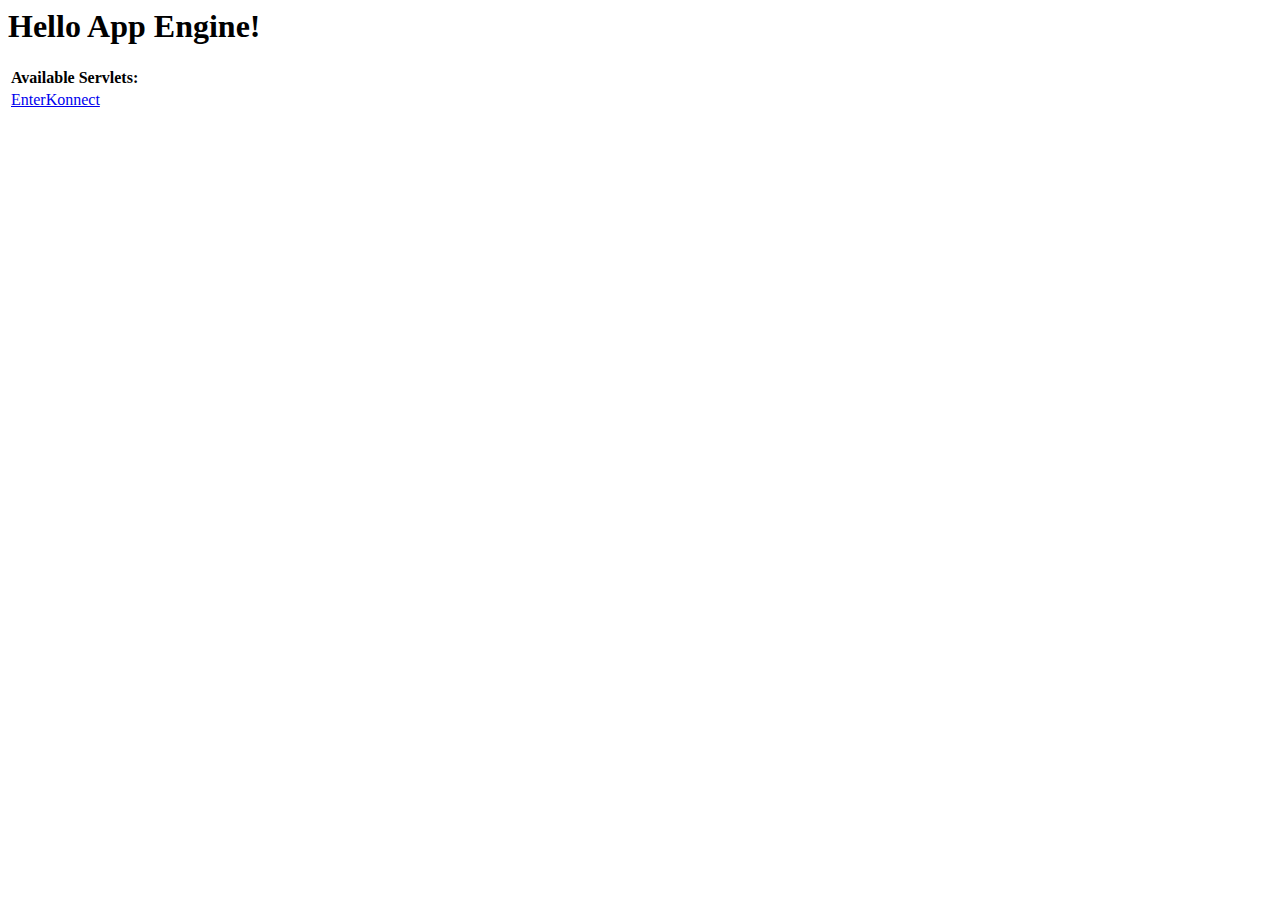
<file: war/index.html>
<!DOCTYPE HTML PUBLIC "-//W3C//DTD HTML 4.01 Transitional//EN">
<!-- The HTML 4.01 Transitional DOCTYPE declaration-->
<!-- above set at the top of the file will set     -->
<!-- the browser's rendering engine into           -->
<!-- "Quirks Mode". Replacing this declaration     -->
<!-- with a "Standards Mode" doctype is supported, -->
<!-- but may lead to some differences in layout.   -->

<html>
  <head>
    <meta http-equiv="content-type" content="text/html; charset=UTF-8">
    <title>Hello App Engine</title>
  </head>

  <body>
    <h1>Hello App Engine!</h1>
	
    <table>
      <tr>
        <td colspan="2" style="font-weight:bold;">Available Servlets:</td>        
      </tr>
      <tr>
        <td><a href="enterkonnect">EnterKonnect</a></td>
      </tr>
    </table>
  </body>
</html>
</file>
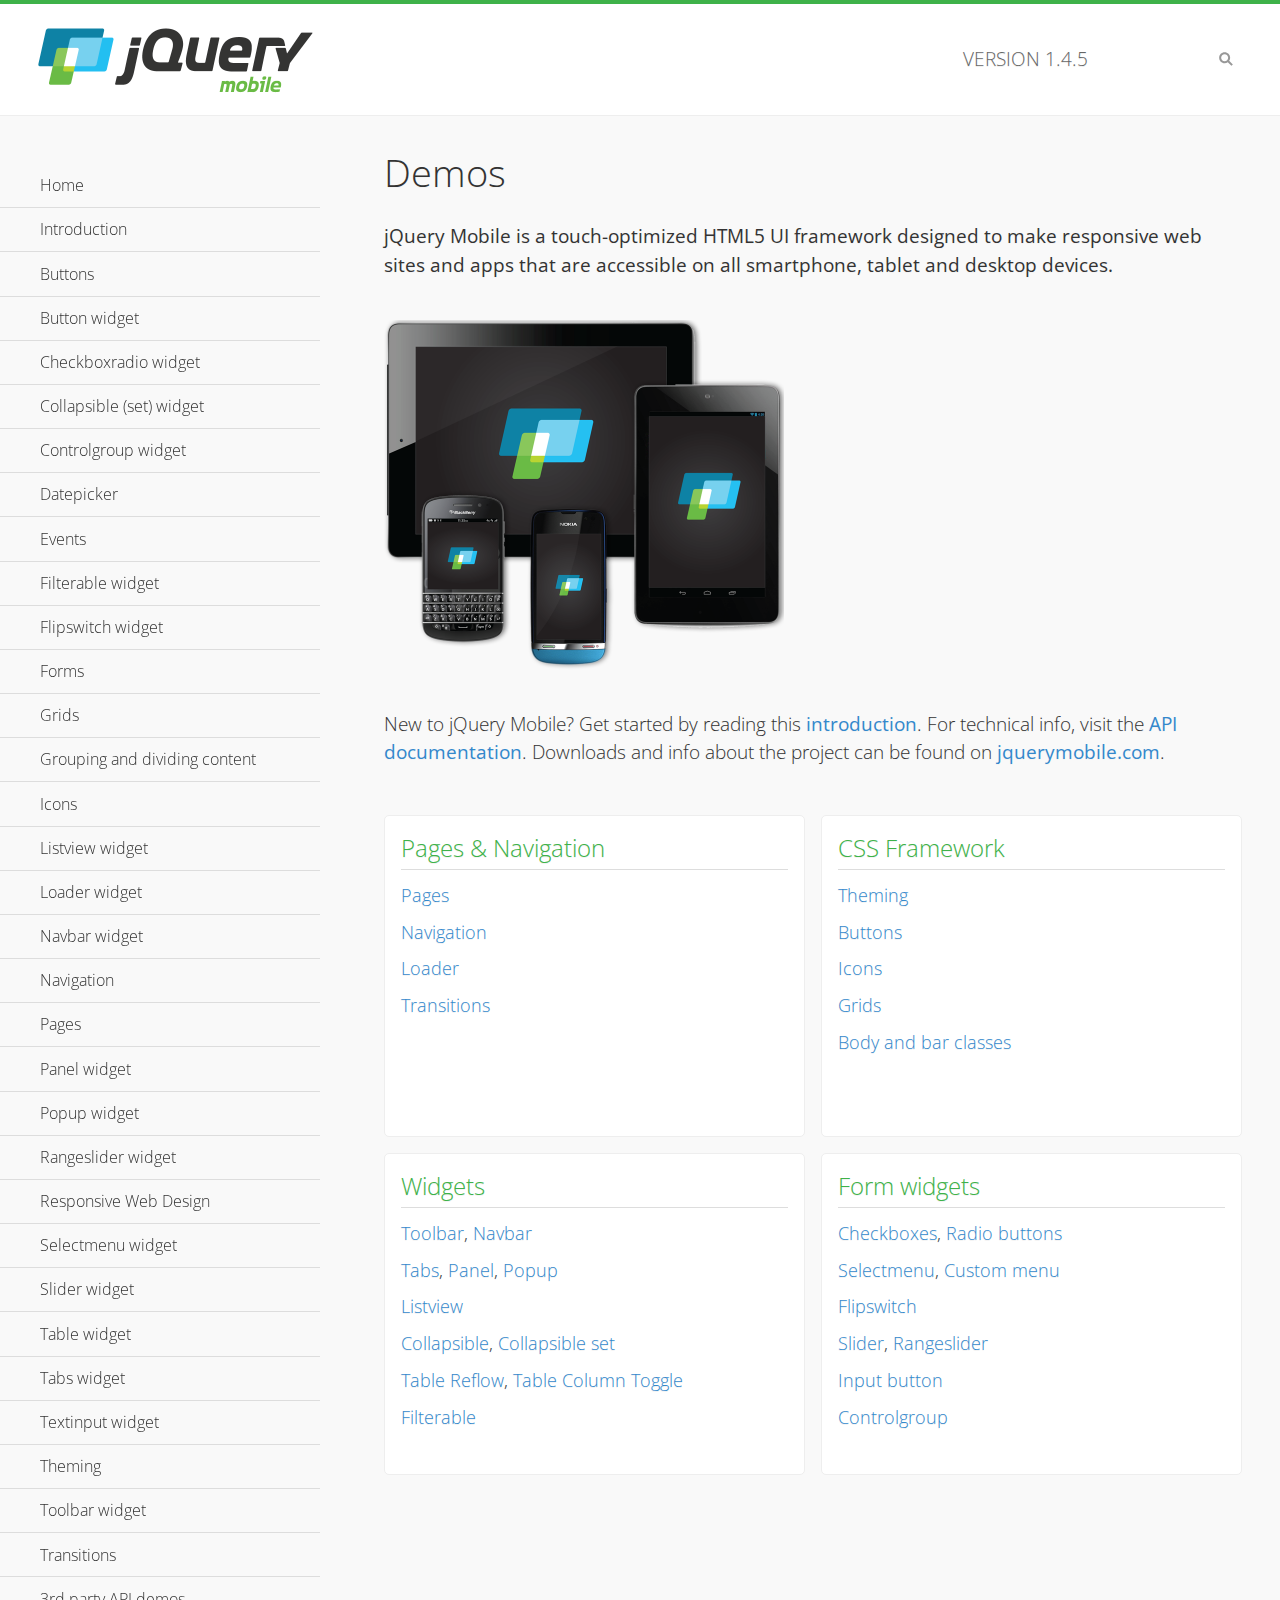
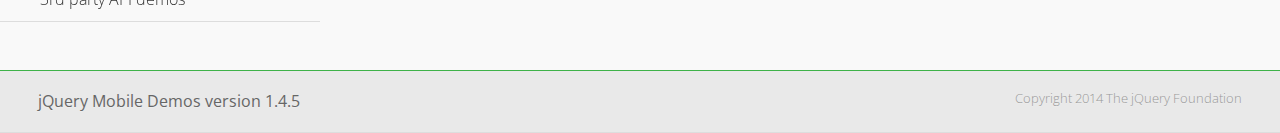
<file: workshop/www/js/jquery.mobile-1.4.5/demos/index.html>
<!DOCTYPE html>
<html>
<head>
	<meta charset="utf-8">
	<meta name="viewport" content="width=device-width, initial-scale=1">
	<title>jQuery Mobile Demos</title>
	<link rel="shortcut icon" href="favicon.ico">
	<link rel="stylesheet" href="css/themes/default/jquery.mobile-1.4.5.min.css">
	<link rel="stylesheet" href="_assets/css/jqm-demos.css">
    <link rel="stylesheet" href="http://fonts.googleapis.com/css?family=Open+Sans:300,400,700">
	<script src="js/jquery.js"></script>
	<script src="_assets/js/index.js"></script>
	<script src="js/jquery.mobile-1.4.5.min.js"></script>
</head>
<body>
<div data-role="page" class="jqm-demos jqm-home">

	<div data-role="header" class="jqm-header">
		<h2><img src="_assets/img/jquery-logo.png" alt="jQuery Mobile"></h2>
		<p>Version <span class="jqm-version"></span></p>
		<a href="#" class="jqm-navmenu-link ui-btn ui-btn-icon-notext ui-corner-all ui-icon-bars ui-nodisc-icon ui-alt-icon ui-btn-left">Menu</a>
		<a href="#" class="jqm-search-link ui-btn ui-btn-icon-notext ui-corner-all ui-icon-search ui-nodisc-icon ui-alt-icon ui-btn-right">Search</a>
	</div><!-- /header -->

	<div role="main" class="ui-content jqm-content">

		<h1>Demos</h1>

		<p><strong>jQuery Mobile is a touch-optimized HTML5 UI framework designed to make responsive web sites and apps that are accessible on all smartphone, tablet and desktop devices.</strong></p>

		<img src="_assets/img/devices.png">

		<p>New to jQuery Mobile? Get started by reading this <a href="intro/" data-ajax="false">introduction</a>. For technical info, visit the <a href="http://api.jquerymobile.com" title="jQuery Mobile API documentation" target="_blank">API documentation</a>. Downloads and info about the project can be found on <a href="http://jquerymobile.com" title="jQuery Mobile web site" target="_blank">jquerymobile.com</a>.</p>

        <div class="ui-grid-a ui-responsive">
        	<div class="ui-block-a">
        		<div class="jqm-block-content">
        			<h3>Pages &amp; Navigation</h3>

        			<p><a href="pages/" data-ajax="false">Pages</a></p>
        			<p><a href="navigation/" data-ajax="false">Navigation</a></p>
        			<p><a href="loader/" data-ajax="false">Loader</a></p>
        			<p><a href="transitions/" data-ajax="false">Transitions</a></p>
        		</div>
        	</div>
        	<div class="ui-block-b">
        		<div class="jqm-block-content">
        			<h3>CSS Framework</h3>

        			<p><a href="theme-default/" data-ajax="false">Theming</a></p>
        			<p><a href="button-markup/" data-ajax="false">Buttons</a></p>
        			<p><a href="icons/" data-ajax="false">Icons</a></p>
        			<p><a href="grids/" data-ajax="false">Grids</a></p>
        			<p><a href="../body-bar-classes/" data-ajax="false">Body and bar classes</a></p>
        		</div>
        	</div>        	
        	<div class="ui-block-a">
        		<div class="jqm-block-content">
        			<h3>Widgets</h3>

        			<p><a href="toolbar/" data-ajax="false">Toolbar</a>, <a href="navbar/" data-ajax="false">Navbar</a></p>
        			<p><a href="tabs/" data-ajax="false">Tabs</a>, <a href="panel/" data-ajax="false">Panel</a>, <a href="popup/" data-ajax="false">Popup</a></p>
        			<p><a href="listview/" data-ajax="false">Listview</a></p>
        			<p><a href="collapsible/" data-ajax="false">Collapsible</a>, <a href="collapsibleset/" data-ajax="false">Collapsible set</a></p>
        			<p><a href="table-reflow/" data-ajax="false">Table Reflow</a>, <a href="table-column-toggle/" data-ajax="false">Table Column Toggle</a></p>
        			<p><a href="filterable/" data-ajax="false">Filterable</a></p>
        		</div>
        	</div>
        	<div class="ui-block-b">
        		<div class="jqm-block-content">
        			<h3>Form widgets</h3>

        			<p><a href="checkboxradio-checkbox/" data-ajax="false">Checkboxes</a>, <a href="checkboxradio-radio/" data-ajax="false">Radio buttons</a></p>
        			<p><a href="selectmenu/" data-ajax="false">Selectmenu</a>, <a href="selectmenu-custom/" data-ajax="false">Custom menu</a></p>
        			<p><a href="flipswitch/" data-ajax="false">Flipswitch</a></p>
        			<p><a href="slider/" data-ajax="false">Slider</a>, <a href="rangeslider/" data-ajax="false">Rangeslider</a></p>
        			<p><a href="button/" data-ajax="false">Input button</a></p>
        			<p><a href="controlgroup/" data-ajax="false">Controlgroup</a></p>
        		</div>
        	</div>
        </div>

	</div><!-- /content -->
	    <div data-role="panel" class="jqm-navmenu-panel" data-position="left" data-display="overlay" data-theme="a">
	    	<ul class="jqm-list ui-alt-icon ui-nodisc-icon">
<li data-filtertext="demos homepage" data-icon="home"><a href=".././">Home</a></li>
<li data-filtertext="introduction overview getting started"><a href="../intro/" data-ajax="false">Introduction</a></li>
<li data-filtertext="buttons button markup buttonmarkup method anchor link button element"><a href="../button-markup/" data-ajax="false">Buttons</a></li>
<li data-filtertext="form button widget input button submit reset"><a href="../button/" data-ajax="false">Button widget</a></li>
<li data-role="collapsible" data-enhanced="true" data-collapsed-icon="carat-d" data-expanded-icon="carat-u" data-iconpos="right" data-inset="false" class="ui-collapsible ui-collapsible-themed-content ui-collapsible-collapsed">
	<h3 class="ui-collapsible-heading ui-collapsible-heading-collapsed">
		<a href="#" class="ui-collapsible-heading-toggle ui-btn ui-btn-icon-right ui-btn-inherit ui-icon-carat-d">
		    Checkboxradio widget<span class="ui-collapsible-heading-status"> click to expand contents</span>
		</a>
	</h3>
	<div class="ui-collapsible-content ui-body-inherit ui-collapsible-content-collapsed" aria-hidden="true">
		<ul>
			<li data-filtertext="form checkboxradio widget checkbox input checkboxes controlgroups"><a href="../checkboxradio-checkbox/" data-ajax="false">Checkboxes</a></li>
			<li data-filtertext="form checkboxradio widget radio input radio buttons controlgroups"><a href="../checkboxradio-radio/" data-ajax="false">Radio buttons</a></li>
		</ul>
	</div>
</li>
<li data-role="collapsible" data-enhanced="true" data-collapsed-icon="carat-d" data-expanded-icon="carat-u" data-iconpos="right" data-inset="false" class="ui-collapsible ui-collapsible-themed-content ui-collapsible-collapsed">
	<h3 class="ui-collapsible-heading ui-collapsible-heading-collapsed">
		<a href="#" class="ui-collapsible-heading-toggle ui-btn ui-btn-icon-right ui-btn-inherit ui-icon-carat-d">
			Collapsible (set) widget<span class="ui-collapsible-heading-status"> click to expand contents</span>
		</a>
	</h3>
	<div class="ui-collapsible-content ui-body-inherit ui-collapsible-content-collapsed" aria-hidden="true">
		<ul>
			<li data-filtertext="collapsibles content formatting"><a href="../collapsible/" data-ajax="false">Collapsible</a></li>
			<li data-filtertext="dynamic collapsible set accordion append expand"><a href="../collapsible-dynamic/" data-ajax="false">Dynamic collapsibles</a></li>
			<li data-filtertext="accordions collapsible set widget content formatting grouped collapsibles"><a href="../collapsibleset/" data-ajax="false">Collapsible set</a></li>
		</ul>
	</div>
</li>
<li data-role="collapsible" data-enhanced="true" data-collapsed-icon="carat-d" data-expanded-icon="carat-u" data-iconpos="right" data-inset="false" class="ui-collapsible ui-collapsible-themed-content ui-collapsible-collapsed">
	<h3 class="ui-collapsible-heading ui-collapsible-heading-collapsed">
		<a href="#" class="ui-collapsible-heading-toggle ui-btn ui-btn-icon-right ui-btn-inherit ui-icon-carat-d">
			Controlgroup widget<span class="ui-collapsible-heading-status"> click to expand contents</span>
		</a>
	</h3>
	<div class="ui-collapsible-content ui-body-inherit ui-collapsible-content-collapsed" aria-hidden="true">
		<ul>
			<li data-filtertext="controlgroups selectmenu checkboxradio input grouped buttons horizontal vertical"><a href="../controlgroup/" data-ajax="false">Controlgroup</a></li>
			<li data-filtertext="dynamic controlgroup dynamically add buttons"><a href="../controlgroup-dynamic/" data-ajax="false">Dynamic controlgroups</a></li>
		</ul>
	</div>
</li>
<li data-filtertext="form datepicker widget date input"><a href="../datepicker/" data-ajax="false">Datepicker</a></li>
<li data-role="collapsible" data-enhanced="true" data-collapsed-icon="carat-d" data-expanded-icon="carat-u" data-iconpos="right" data-inset="false" class="ui-collapsible ui-collapsible-themed-content ui-collapsible-collapsed">
	<h3 class="ui-collapsible-heading ui-collapsible-heading-collapsed">
		<a href="#" class="ui-collapsible-heading-toggle ui-btn ui-btn-icon-right ui-btn-inherit ui-icon-carat-d">
			Events<span class="ui-collapsible-heading-status"> click to expand contents</span>
		</a>
	</h3>
	<div class="ui-collapsible-content ui-body-inherit ui-collapsible-content-collapsed" aria-hidden="true">
		<ul>
			<li data-filtertext="swipe to delete list items listviews swipe events"><a href="../swipe-list/" data-ajax="false">Swipe list items</a></li>
			<li data-filtertext="swipe to navigate swipe page navigation swipe events"><a href="../swipe-page/" data-ajax="false">Swipe page navigation</a></li>
		</ul>
	</div>
</li>
<li data-filtertext="filterable filter elements sorting searching listview table"><a href="../filterable/" data-ajax="false">Filterable widget</a></li>
<li data-filtertext="form flipswitch widget flip toggle switch binary select checkbox input"><a href="../flipswitch/" data-ajax="false">Flipswitch widget</a></li>
<li data-role="collapsible" data-enhanced="true" data-collapsed-icon="carat-d" data-expanded-icon="carat-u" data-iconpos="right" data-inset="false" class="ui-collapsible ui-collapsible-themed-content ui-collapsible-collapsed">
	<h3 class="ui-collapsible-heading ui-collapsible-heading-collapsed">
		<a href="#" class="ui-collapsible-heading-toggle ui-btn ui-btn-icon-right ui-btn-inherit ui-icon-carat-d">
			Forms<span class="ui-collapsible-heading-status"> click to expand contents</span>
		</a>
	</h3>
	<div class="ui-collapsible-content ui-body-inherit ui-collapsible-content-collapsed" aria-hidden="true">
		<ul>
			<li data-filtertext="forms text checkbox radio range button submit reset inputs selects textarea slider flipswitch label form elements"><a href="../forms/" data-ajax="false">Forms</a></li>
			<li data-filtertext="form hide labels hidden accessible ui-hidden-accessible forms"><a href="../forms-label-hidden-accessible/" data-ajax="false">Hide labels</a></li>
			<li data-filtertext="form field containers fieldcontain ui-field-contain forms"><a href="../forms-field-contain/" data-ajax="false">Field containers</a></li>
			<li data-filtertext="forms disabled form elements"><a href="../forms-disabled/" data-ajax="false">Forms disabled</a></li>
			<li data-filtertext="forms gallery examples overview forms text checkbox radio range button submit reset inputs selects textarea slider flipswitch label form elements"><a href="../forms-gallery/" data-ajax="false">Forms gallery</a></li>
		</ul>
	</div>
</li>
<li data-role="collapsible" data-enhanced="true" data-collapsed-icon="carat-d" data-expanded-icon="carat-u" data-iconpos="right" data-inset="false" class="ui-collapsible ui-collapsible-themed-content ui-collapsible-collapsed">
	<h3 class="ui-collapsible-heading ui-collapsible-heading-collapsed">
		<a href="#" class="ui-collapsible-heading-toggle ui-btn ui-btn-icon-right ui-btn-inherit ui-icon-carat-d">
			Grids<span class="ui-collapsible-heading-status"> click to expand contents</span>
		</a>
	</h3>
	<div class="ui-collapsible-content ui-body-inherit ui-collapsible-content-collapsed" aria-hidden="true">
		<ul>
			<li data-filtertext="grids columns blocks content formatting rwd responsive css framework"><a href="../grids/" data-ajax="false">Grids</a></li>
			<li data-filtertext="buttons in grids css framework"><a href="../grids-buttons/" data-ajax="false">Buttons in grids</a></li>
			<li data-filtertext="custom responsive grids rwd css framework"><a href="../grids-custom-responsive/" data-ajax="false">Custom responsive grids</a></li>
		</ul>
	</div>
</li>
<li data-filtertext="blocks content formatting sections heading"><a href="../body-bar-classes/" data-ajax="false">Grouping and dividing content</a></li>
<li data-role="collapsible" data-enhanced="true" data-collapsed-icon="carat-d" data-expanded-icon="carat-u" data-iconpos="right" data-inset="false" class="ui-collapsible ui-collapsible-themed-content ui-collapsible-collapsed">
	<h3 class="ui-collapsible-heading ui-collapsible-heading-collapsed">
		<a href="#" class="ui-collapsible-heading-toggle ui-btn ui-btn-icon-right ui-btn-inherit ui-icon-carat-d">
			Icons<span class="ui-collapsible-heading-status"> click to expand contents</span>
		</a>
	</h3>
	<div class="ui-collapsible-content ui-body-inherit ui-collapsible-content-collapsed" aria-hidden="true">
		<ul>
			<li data-filtertext="button icons svg disc alt custom icon position"><a href="../icons/" data-ajax="false">Icons</a></li>
			<li data-filtertext=""><a href="../icons-grunticon/" data-ajax="false">Grunticon loader</a></li>
		</ul>
	</div>
</li>
<li data-role="collapsible" data-enhanced="true" data-collapsed-icon="carat-d" data-expanded-icon="carat-u" data-iconpos="right" data-inset="false" class="ui-collapsible ui-collapsible-themed-content ui-collapsible-collapsed">
	<h3 class="ui-collapsible-heading ui-collapsible-heading-collapsed">
		<a href="#" class="ui-collapsible-heading-toggle ui-btn ui-btn-icon-right ui-btn-inherit ui-icon-carat-d">
			Listview widget<span class="ui-collapsible-heading-status"> click to expand contents</span>
		</a>
	</h3>
	<div class="ui-collapsible-content ui-body-inherit ui-collapsible-content-collapsed" aria-hidden="true">
		<ul>
			<li data-filtertext="listview widget thumbnails icons nested split button collapsible ul ol"><a href="../listview/" data-ajax="false">Listview</a></li>
			<li data-filtertext="autocomplete filterable reveal listview filtertextbeforefilter placeholder"><a href="../listview-autocomplete/" data-ajax="false">Listview autocomplete</a></li>
			<li data-filtertext="autocomplete filterable reveal listview remote data filtertextbeforefilter placeholder"><a href="../listview-autocomplete-remote/" data-ajax="false">Listview autocomplete remote data</a></li>
			<li data-filtertext="autodividers anchor jump scroll linkbars listview lists ul ol"><a href="../listview-autodividers-linkbar/" data-ajax="false">Listview autodividers linkbar</a></li>
			<li data-filtertext="listview autodividers selector autodividersselector lists ul ol"><a href="../listview-autodividers-selector/" data-ajax="false">Listview autodividers selector</a></li>
			<li data-filtertext="listview nested list items"><a href="../listview-nested-lists/" data-ajax="false">Nested Listviews</a></li>
			<li data-filtertext="listview collapsible list items flat"><a href="../listview-collapsible-item-flat/" data-ajax="false">Listview collapsible list items (flat)</a></li>
			<li data-filtertext="listview collapsible list indented"><a href="../listview-collapsible-item-indented/" data-ajax="false">Listview collapsible list items (indented)</a></li>
			<li data-filtertext="grid listview responsive grids responsive listviews lists ul"><a href="../listview-grid/" data-ajax="false">Listview responsive grid</a></li>
		</ul>
	</div>
</li>
<li data-filtertext="loader widget page loading navigation overlay spinner"><a href="../loader/" data-ajax="false">Loader widget</a></li>
<li data-filtertext="navbar widget navmenu toolbars header footer"><a href="../navbar/" data-ajax="false">Navbar widget</a></li>
<li data-role="collapsible" data-enhanced="true" data-collapsed-icon="carat-d" data-expanded-icon="carat-u" data-iconpos="right" data-inset="false" class="ui-collapsible ui-collapsible-themed-content ui-collapsible-collapsed">
	<h3 class="ui-collapsible-heading ui-collapsible-heading-collapsed">
		<a href="#" class="ui-collapsible-heading-toggle ui-btn ui-btn-icon-right ui-btn-inherit ui-icon-carat-d">
			Navigation<span class="ui-collapsible-heading-status"> click to expand contents</span>
		</a>
	</h3>
	<div class="ui-collapsible-content ui-body-inherit ui-collapsible-content-collapsed" aria-hidden="true">
		<ul>
			<li data-filtertext="ajax navigation navigate widget history event method"><a href="../navigation/" data-ajax="false">Navigation</a></li>
			<li data-filtertext="linking pages page links navigation ajax prefetch cache"><a href="../navigation-linking-pages/" data-ajax="false">Linking pages</a></li>
			<!-- <li data-filtertext="php redirect server redirection server-side navigation"><a href="../navigation-php-redirect/" data-ajax="false">PHP redirect demo</a></li>-->
			<li data-filtertext="navigation redirection hash query"><a href="../navigation-hash-processing/" data-ajax="false">Hash processing demo</a></li>
			<li data-filtertext="navigation redirection hash query"><a href="../page-events/" data-ajax="false">Page Navigation Events</a></li>
		</ul>
	</div>
</li>
<li data-role="collapsible" data-enhanced="true" data-collapsed-icon="carat-d" data-expanded-icon="carat-u" data-iconpos="right" data-inset="false" class="ui-collapsible ui-collapsible-themed-content ui-collapsible-collapsed">
	<h3 class="ui-collapsible-heading ui-collapsible-heading-collapsed">
		<a href="#" class="ui-collapsible-heading-toggle ui-btn ui-btn-icon-right ui-btn-inherit ui-icon-carat-d">
			Pages<span class="ui-collapsible-heading-status"> click to expand contents</span>
		</a>
	</h3>
	<div class="ui-collapsible-content ui-body-inherit ui-collapsible-content-collapsed" aria-hidden="true">
		<ul>
			<li data-filtertext="pages page widget ajax navigation"><a href="../pages/" data-ajax="false">Pages</a></li>
			<li data-filtertext="single page"><a href="../pages-single-page/" data-ajax="false">Single page</a></li>
			<li data-filtertext="multipage multi-page page"><a href="../pages-multi-page/" data-ajax="false">Multi-page template</a></li>
			<li data-filtertext="dialog page widget modal popup"><a href="../pages-dialog/" data-ajax="false">Dialog page</a></li>
		</ul>
	</div>
</li>
<li data-role="collapsible" data-enhanced="true" data-collapsed-icon="carat-d" data-expanded-icon="carat-u" data-iconpos="right" data-inset="false" class="ui-collapsible ui-collapsible-themed-content ui-collapsible-collapsed">
	<h3 class="ui-collapsible-heading ui-collapsible-heading-collapsed">
		<a href="#" class="ui-collapsible-heading-toggle ui-btn ui-btn-icon-right ui-btn-inherit ui-icon-carat-d">
			Panel widget<span class="ui-collapsible-heading-status"> click to expand contents</span>
		</a>
	</h3>
	<div class="ui-collapsible-content ui-body-inherit ui-collapsible-content-collapsed" aria-hidden="true">
		<ul>
			<li data-filtertext="panel widget sliding panels reveal push overlay responsive"><a href="../panel/" data-ajax="false">Panel</a></li>
			<li data-filtertext=""><a href="../panel-external/" data-ajax="false">External panels</a></li>
			<li data-filtertext="panel "><a href="../panel-fixed/" data-ajax="false">Fixed panels</a></li>
			<li data-filtertext="panel slide panels sliding panels shadow rwd responsive breakpoint"><a href="../panel-responsive/" data-ajax="false">Panels responsive</a></li>
			<li data-filtertext="panel custom style custom panel width reveal shadow listview panel styling page background wrapper"><a href="../panel-styling/" data-ajax="false">Custom panel style</a></li>
			<li data-filtertext="panel open on swipe"><a href="../panel-swipe-open/" data-ajax="false">Panel open on swipe</a></li>
			<li data-filtertext="panels outside page internal external toolbars"><a href="../panel-external-internal/" data-ajax="false">Panel external and internal</a></li>
		</ul>
	</div>
</li>
<li data-role="collapsible" data-enhanced="true" data-collapsed-icon="carat-d" data-expanded-icon="carat-u" data-iconpos="right" data-inset="false" class="ui-collapsible ui-collapsible-themed-content ui-collapsible-collapsed">
	<h3 class="ui-collapsible-heading ui-collapsible-heading-collapsed">
		<a href="#" class="ui-collapsible-heading-toggle ui-btn ui-btn-icon-right ui-btn-inherit ui-icon-carat-d">
			Popup widget<span class="ui-collapsible-heading-status"> click to expand contents</span>
		</a>
	</h3>
	<div class="ui-collapsible-content ui-body-inherit ui-collapsible-content-collapsed" aria-hidden="true">
		<ul>
			<li data-filtertext="popup widget popups dialog modal transition tooltip lightbox form overlay screen flip pop fade transition"><a href="../popup/" data-ajax="false">Popup</a></li>
			<li data-filtertext="popup alignment position"><a href="../popup-alignment/" data-ajax="false">Popup alignment</a></li>
			<li data-filtertext="popup arrow size popups popover"><a href="../popup-arrow-size/" data-ajax="false">Popup arrow size</a></li>
			<li data-filtertext="dynamic popups popup images lightbox"><a href="../popup-dynamic/" data-ajax="false">Dynamic popups</a></li>
			<li data-filtertext="popups with iframes scaling"><a href="../popup-iframe/" data-ajax="false">Popups with iframes</a></li>
			<li data-filtertext="popup image scaling"><a href="../popup-image-scaling/" data-ajax="false">Popup image scaling</a></li>
			<li data-filtertext="external popup outside multi-page"><a href="../popup-outside-multipage/" data-ajax="false">Popup outside multi-page</a></li>
		</ul>
	</div>
</li>
<li data-filtertext="form rangeslider widget dual sliders dual handle sliders range input"><a href="../rangeslider/" data-ajax="false">Rangeslider widget</a></li>
<li data-filtertext="responsive web design rwd adaptive progressive enhancement PE accessible mobile breakpoints media query media queries"><a href="../rwd/" data-ajax="false">Responsive Web Design</a></li>
<li data-role="collapsible" data-enhanced="true" data-collapsed-icon="carat-d" data-expanded-icon="carat-u" data-iconpos="right" data-inset="false" class="ui-collapsible ui-collapsible-themed-content ui-collapsible-collapsed">
	<h3 class="ui-collapsible-heading ui-collapsible-heading-collapsed">
		<a href="#" class="ui-collapsible-heading-toggle ui-btn ui-btn-icon-right ui-btn-inherit ui-icon-carat-d">
			Selectmenu widget<span class="ui-collapsible-heading-status"> click to expand contents</span>
		</a>
	</h3>
	<div class="ui-collapsible-content ui-body-inherit ui-collapsible-content-collapsed" aria-hidden="true">
		<ul>
			<li data-filtertext="form selectmenu widget select input custom select menu selects"><a href="../selectmenu/" data-ajax="false">Selectmenu</a></li>
			<li data-filtertext="form custom select menu selectmenu widget custom menu option optgroup multiple selects"><a href="../selectmenu-custom/" data-ajax="false">Custom select menu</a></li>
			<li data-filtertext="filterable select filter popup dialog"><a href="../selectmenu-custom-filter/" data-ajax="false">Custom select menu with filter</a></li>
		</ul>
	</div>
</li>
<li data-role="collapsible" data-enhanced="true" data-collapsed-icon="carat-d" data-expanded-icon="carat-u" data-iconpos="right" data-inset="false" class="ui-collapsible ui-collapsible-themed-content ui-collapsible-collapsed">
	<h3 class="ui-collapsible-heading ui-collapsible-heading-collapsed">
		<a href="#" class="ui-collapsible-heading-toggle ui-btn ui-btn-icon-right ui-btn-inherit ui-icon-carat-d">
			Slider widget<span class="ui-collapsible-heading-status"> click to expand contents</span>
		</a>
	</h3>
	<div class="ui-collapsible-content ui-body-inherit ui-collapsible-content-collapsed" aria-hidden="true">
		<ul>
			<li data-filtertext="form slider widget range input single sliders"><a href="../slider/" data-ajax="false">Slider</a></li>
			<li data-filtertext="form slider widget flipswitch slider binary select flip toggle switch"><a href="../slider-flipswitch/" data-ajax="false">Slider flip toggle switch</a></li>
			<li data-filtertext="form slider tooltip handle value input range sliders"><a href="../slider-tooltip/" data-ajax="false">Slider tooltip</a></li>
		</ul>
	</div>
</li>
<li data-role="collapsible" data-enhanced="true" data-collapsed-icon="carat-d" data-expanded-icon="carat-u" data-iconpos="right" data-inset="false" class="ui-collapsible ui-collapsible-themed-content ui-collapsible-collapsed">
	<h3 class="ui-collapsible-heading ui-collapsible-heading-collapsed">
		<a href="#" class="ui-collapsible-heading-toggle ui-btn ui-btn-icon-right ui-btn-inherit ui-icon-carat-d">
			Table widget<span class="ui-collapsible-heading-status"> click to expand contents</span>
		</a>
	</h3>
	<div class="ui-collapsible-content ui-body-inherit ui-collapsible-content-collapsed" aria-hidden="true">
		<ul>
			<li data-filtertext="table widget reflow column toggle th td responsive tables rwd hide show tabular"><a href="../table-column-toggle/" data-ajax="false">Table Column Toggle</a></li>
			<li data-filtertext="table column toggle phone comparison demo"><a href="../table-column-toggle-example/" data-ajax="false">Table Column Toggle demo</a></li>
			<li data-filtertext="responsive tables table column toggle heading groups rwd breakpoint"><a href="../table-column-toggle-heading-groups/" data-ajax="false">Table Column Toggle heading groups</a></li>
			<li data-filtertext="responsive tables table column toggle hide rwd breakpoint customization options"><a href="../table-column-toggle-options/" data-ajax="false">Table Column Toggle options</a></li>
			<li data-filtertext="table reflow th td responsive rwd columns tabular"><a href="../table-reflow/" data-ajax="false">Table Reflow</a></li>
			<li data-filtertext="responsive tables table reflow heading groups rwd breakpoint"><a href="../table-reflow-heading-groups/" data-ajax="false">Table Reflow heading groups</a></li>
			<li data-filtertext="responsive tables table reflow stripes strokes table style"><a href="../table-reflow-stripes-strokes/" data-ajax="false">Table Reflow stripes and strokes</a></li>
			<li data-filtertext="responsive tables table reflow stack custom styles"><a href="../table-reflow-styling/" data-ajax="false">Table Reflow custom styles</a></li>
		</ul>
	</div>
</li>
<li data-filtertext="ui tabs widget"><a href="../tabs/" data-ajax="false">Tabs widget</a></li>
<li data-filtertext="form textinput widget text input textarea number date time tel email file color password"><a href="../textinput/" data-ajax="false">Textinput widget</a></li>
<li data-role="collapsible" data-enhanced="true" data-collapsed-icon="carat-d" data-expanded-icon="carat-u" data-iconpos="right" data-inset="false" class="ui-collapsible ui-collapsible-themed-content ui-collapsible-collapsed">
	<h3 class="ui-collapsible-heading ui-collapsible-heading-collapsed">
		<a href="#" class="ui-collapsible-heading-toggle ui-btn ui-btn-icon-right ui-btn-inherit ui-icon-carat-d">
			Theming<span class="ui-collapsible-heading-status"> click to expand contents</span>
		</a>
	</h3>
	<div class="ui-collapsible-content ui-body-inherit ui-collapsible-content-collapsed" aria-hidden="true">
		<ul>
			<li data-filtertext="default theme swatches theming style css"><a href="../theme-default/" data-ajax="false">Default theme</a></li>
			<li data-filtertext="classic theme old theme swatches theming style css"><a href="../theme-classic/" data-ajax="false">Classic theme</a></li>
		</ul>
	</div>
</li>
<li data-role="collapsible" data-enhanced="true" data-collapsed-icon="carat-d" data-expanded-icon="carat-u" data-iconpos="right" data-inset="false" class="ui-collapsible ui-collapsible-themed-content ui-collapsible-collapsed">
	<h3 class="ui-collapsible-heading ui-collapsible-heading-collapsed">
		<a href="#" class="ui-collapsible-heading-toggle ui-btn ui-btn-icon-right ui-btn-inherit ui-icon-carat-d">
			Toolbar widget<span class="ui-collapsible-heading-status"> click to expand contents</span>
		</a>
	</h3>
	<div class="ui-collapsible-content ui-body-inherit ui-collapsible-content-collapsed" aria-hidden="true">
		<ul>
			<li data-filtertext="toolbar widget header footer toolbars fixed fullscreen external sections"><a href="../toolbar/" data-ajax="false">Toolbar</a></li>
			<li data-filtertext="dynamic toolbars dynamically add toolbar header footer"><a href="../toolbar-dynamic/" data-ajax="false">Dynamic toolbars</a></li>
			<li data-filtertext="external toolbars header footer"><a href="../toolbar-external/" data-ajax="false">External toolbars</a></li>
			<li data-filtertext="fixed toolbars header footer"><a href="../toolbar-fixed/" data-ajax="false">Fixed toolbars</a></li>
			<li data-filtertext="fixed fullscreen toolbars header footer"><a href="../toolbar-fixed-fullscreen/" data-ajax="false">Fullscreen toolbars</a></li>
			<li data-filtertext="external fixed toolbars header footer"><a href="../toolbar-fixed-external/" data-ajax="false">Fixed external toolbars</a></li>
			<li data-filtertext="external persistent toolbars header footer navbar navmenu"><a href="../toolbar-fixed-persistent/" data-ajax="false">Persistent toolbars</a></li>
			<li data-filtertext="external ajax optimized toolbars persistent toolbars header footer navbar"><a href="../toolbar-fixed-persistent-optimized/" data-ajax="false">Ajax optimized toolbars</a></li>
			<li data-filtertext="form in toolbars header footer"><a href="../toolbar-fixed-forms/" data-ajax="false">Form in toolbar</a></li>
		</ul>
	</div>
</li>
<li data-filtertext="page transitions animated pages popup navigation flip slide fade pop"><a href="../transitions/" data-ajax="false">Transitions</a></li>
<li data-role="collapsible" data-enhanced="true" data-collapsed-icon="carat-d" data-expanded-icon="carat-u" data-iconpos="right" data-inset="false" class="ui-collapsible ui-collapsible-themed-content ui-collapsible-collapsed">
	<h3 class="ui-collapsible-heading ui-collapsible-heading-collapsed">
		<a href="#" class="ui-collapsible-heading-toggle ui-btn ui-btn-icon-right ui-btn-inherit ui-icon-carat-d">
			3rd party API demos<span class="ui-collapsible-heading-status"> click to expand contents</span>
		</a>
	</h3>
	<div class="ui-collapsible-content ui-body-inherit ui-collapsible-content-collapsed" aria-hidden="true">
		<ul>
			<li data-filtertext="backbone requirejs navigation router"><a href="../backbone-requirejs/" data-ajax="false">Backbone RequireJS</a></li>
			<li data-filtertext="google maps geolocation demo"><a href="../map-geolocation/" data-ajax="false">Google Maps geolocation</a></li>
			<li data-filtertext="google maps hybrid"><a href="../map-list-toggle/" data-ajax="false">Google Maps list toggle</a></li>
		</ul>
	</div>
</li>



		     </ul>
		</div><!-- /panel -->


	<div data-role="footer" data-position="fixed" data-tap-toggle="false" class="jqm-footer">
		<p>jQuery Mobile Demos version <span class="jqm-version"></span></p>
		<p>Copyright 2014 The jQuery Foundation</p>
	</div><!-- /footer -->
	<!-- TODO: This should become an external panel so we can add input to markup (unique ID) -->
    <div data-role="panel" class="jqm-search-panel" data-position="right" data-display="overlay" data-theme="a">
		<div class="jqm-search">
			<ul class="jqm-list" data-filter-placeholder="Search demos..." data-filter-reveal="true">
<li data-filtertext="demos homepage" data-icon="home"><a href=".././">Home</a></li>
<li data-filtertext="introduction overview getting started"><a href="../intro/" data-ajax="false">Introduction</a></li>
<li data-filtertext="buttons button markup buttonmarkup method anchor link button element"><a href="../button-markup/" data-ajax="false">Buttons</a></li>
<li data-filtertext="form button widget input button submit reset"><a href="../button/" data-ajax="false">Button widget</a></li>
<li data-role="collapsible" data-enhanced="true" data-collapsed-icon="carat-d" data-expanded-icon="carat-u" data-iconpos="right" data-inset="false" class="ui-collapsible ui-collapsible-themed-content ui-collapsible-collapsed">
	<h3 class="ui-collapsible-heading ui-collapsible-heading-collapsed">
		<a href="#" class="ui-collapsible-heading-toggle ui-btn ui-btn-icon-right ui-btn-inherit ui-icon-carat-d">
		    Checkboxradio widget<span class="ui-collapsible-heading-status"> click to expand contents</span>
		</a>
	</h3>
	<div class="ui-collapsible-content ui-body-inherit ui-collapsible-content-collapsed" aria-hidden="true">
		<ul>
			<li data-filtertext="form checkboxradio widget checkbox input checkboxes controlgroups"><a href="../checkboxradio-checkbox/" data-ajax="false">Checkboxes</a></li>
			<li data-filtertext="form checkboxradio widget radio input radio buttons controlgroups"><a href="../checkboxradio-radio/" data-ajax="false">Radio buttons</a></li>
		</ul>
	</div>
</li>
<li data-role="collapsible" data-enhanced="true" data-collapsed-icon="carat-d" data-expanded-icon="carat-u" data-iconpos="right" data-inset="false" class="ui-collapsible ui-collapsible-themed-content ui-collapsible-collapsed">
	<h3 class="ui-collapsible-heading ui-collapsible-heading-collapsed">
		<a href="#" class="ui-collapsible-heading-toggle ui-btn ui-btn-icon-right ui-btn-inherit ui-icon-carat-d">
			Collapsible (set) widget<span class="ui-collapsible-heading-status"> click to expand contents</span>
		</a>
	</h3>
	<div class="ui-collapsible-content ui-body-inherit ui-collapsible-content-collapsed" aria-hidden="true">
		<ul>
			<li data-filtertext="collapsibles content formatting"><a href="../collapsible/" data-ajax="false">Collapsible</a></li>
			<li data-filtertext="dynamic collapsible set accordion append expand"><a href="../collapsible-dynamic/" data-ajax="false">Dynamic collapsibles</a></li>
			<li data-filtertext="accordions collapsible set widget content formatting grouped collapsibles"><a href="../collapsibleset/" data-ajax="false">Collapsible set</a></li>
		</ul>
	</div>
</li>
<li data-role="collapsible" data-enhanced="true" data-collapsed-icon="carat-d" data-expanded-icon="carat-u" data-iconpos="right" data-inset="false" class="ui-collapsible ui-collapsible-themed-content ui-collapsible-collapsed">
	<h3 class="ui-collapsible-heading ui-collapsible-heading-collapsed">
		<a href="#" class="ui-collapsible-heading-toggle ui-btn ui-btn-icon-right ui-btn-inherit ui-icon-carat-d">
			Controlgroup widget<span class="ui-collapsible-heading-status"> click to expand contents</span>
		</a>
	</h3>
	<div class="ui-collapsible-content ui-body-inherit ui-collapsible-content-collapsed" aria-hidden="true">
		<ul>
			<li data-filtertext="controlgroups selectmenu checkboxradio input grouped buttons horizontal vertical"><a href="../controlgroup/" data-ajax="false">Controlgroup</a></li>
			<li data-filtertext="dynamic controlgroup dynamically add buttons"><a href="../controlgroup-dynamic/" data-ajax="false">Dynamic controlgroups</a></li>
		</ul>
	</div>
</li>
<li data-filtertext="form datepicker widget date input"><a href="../datepicker/" data-ajax="false">Datepicker</a></li>
<li data-role="collapsible" data-enhanced="true" data-collapsed-icon="carat-d" data-expanded-icon="carat-u" data-iconpos="right" data-inset="false" class="ui-collapsible ui-collapsible-themed-content ui-collapsible-collapsed">
	<h3 class="ui-collapsible-heading ui-collapsible-heading-collapsed">
		<a href="#" class="ui-collapsible-heading-toggle ui-btn ui-btn-icon-right ui-btn-inherit ui-icon-carat-d">
			Events<span class="ui-collapsible-heading-status"> click to expand contents</span>
		</a>
	</h3>
	<div class="ui-collapsible-content ui-body-inherit ui-collapsible-content-collapsed" aria-hidden="true">
		<ul>
			<li data-filtertext="swipe to delete list items listviews swipe events"><a href="../swipe-list/" data-ajax="false">Swipe list items</a></li>
			<li data-filtertext="swipe to navigate swipe page navigation swipe events"><a href="../swipe-page/" data-ajax="false">Swipe page navigation</a></li>
		</ul>
	</div>
</li>
<li data-filtertext="filterable filter elements sorting searching listview table"><a href="../filterable/" data-ajax="false">Filterable widget</a></li>
<li data-filtertext="form flipswitch widget flip toggle switch binary select checkbox input"><a href="../flipswitch/" data-ajax="false">Flipswitch widget</a></li>
<li data-role="collapsible" data-enhanced="true" data-collapsed-icon="carat-d" data-expanded-icon="carat-u" data-iconpos="right" data-inset="false" class="ui-collapsible ui-collapsible-themed-content ui-collapsible-collapsed">
	<h3 class="ui-collapsible-heading ui-collapsible-heading-collapsed">
		<a href="#" class="ui-collapsible-heading-toggle ui-btn ui-btn-icon-right ui-btn-inherit ui-icon-carat-d">
			Forms<span class="ui-collapsible-heading-status"> click to expand contents</span>
		</a>
	</h3>
	<div class="ui-collapsible-content ui-body-inherit ui-collapsible-content-collapsed" aria-hidden="true">
		<ul>
			<li data-filtertext="forms text checkbox radio range button submit reset inputs selects textarea slider flipswitch label form elements"><a href="../forms/" data-ajax="false">Forms</a></li>
			<li data-filtertext="form hide labels hidden accessible ui-hidden-accessible forms"><a href="../forms-label-hidden-accessible/" data-ajax="false">Hide labels</a></li>
			<li data-filtertext="form field containers fieldcontain ui-field-contain forms"><a href="../forms-field-contain/" data-ajax="false">Field containers</a></li>
			<li data-filtertext="forms disabled form elements"><a href="../forms-disabled/" data-ajax="false">Forms disabled</a></li>
			<li data-filtertext="forms gallery examples overview forms text checkbox radio range button submit reset inputs selects textarea slider flipswitch label form elements"><a href="../forms-gallery/" data-ajax="false">Forms gallery</a></li>
		</ul>
	</div>
</li>
<li data-role="collapsible" data-enhanced="true" data-collapsed-icon="carat-d" data-expanded-icon="carat-u" data-iconpos="right" data-inset="false" class="ui-collapsible ui-collapsible-themed-content ui-collapsible-collapsed">
	<h3 class="ui-collapsible-heading ui-collapsible-heading-collapsed">
		<a href="#" class="ui-collapsible-heading-toggle ui-btn ui-btn-icon-right ui-btn-inherit ui-icon-carat-d">
			Grids<span class="ui-collapsible-heading-status"> click to expand contents</span>
		</a>
	</h3>
	<div class="ui-collapsible-content ui-body-inherit ui-collapsible-content-collapsed" aria-hidden="true">
		<ul>
			<li data-filtertext="grids columns blocks content formatting rwd responsive css framework"><a href="../grids/" data-ajax="false">Grids</a></li>
			<li data-filtertext="buttons in grids css framework"><a href="../grids-buttons/" data-ajax="false">Buttons in grids</a></li>
			<li data-filtertext="custom responsive grids rwd css framework"><a href="../grids-custom-responsive/" data-ajax="false">Custom responsive grids</a></li>
		</ul>
	</div>
</li>
<li data-filtertext="blocks content formatting sections heading"><a href="../body-bar-classes/" data-ajax="false">Grouping and dividing content</a></li>
<li data-role="collapsible" data-enhanced="true" data-collapsed-icon="carat-d" data-expanded-icon="carat-u" data-iconpos="right" data-inset="false" class="ui-collapsible ui-collapsible-themed-content ui-collapsible-collapsed">
	<h3 class="ui-collapsible-heading ui-collapsible-heading-collapsed">
		<a href="#" class="ui-collapsible-heading-toggle ui-btn ui-btn-icon-right ui-btn-inherit ui-icon-carat-d">
			Icons<span class="ui-collapsible-heading-status"> click to expand contents</span>
		</a>
	</h3>
	<div class="ui-collapsible-content ui-body-inherit ui-collapsible-content-collapsed" aria-hidden="true">
		<ul>
			<li data-filtertext="button icons svg disc alt custom icon position"><a href="../icons/" data-ajax="false">Icons</a></li>
			<li data-filtertext=""><a href="../icons-grunticon/" data-ajax="false">Grunticon loader</a></li>
		</ul>
	</div>
</li>
<li data-role="collapsible" data-enhanced="true" data-collapsed-icon="carat-d" data-expanded-icon="carat-u" data-iconpos="right" data-inset="false" class="ui-collapsible ui-collapsible-themed-content ui-collapsible-collapsed">
	<h3 class="ui-collapsible-heading ui-collapsible-heading-collapsed">
		<a href="#" class="ui-collapsible-heading-toggle ui-btn ui-btn-icon-right ui-btn-inherit ui-icon-carat-d">
			Listview widget<span class="ui-collapsible-heading-status"> click to expand contents</span>
		</a>
	</h3>
	<div class="ui-collapsible-content ui-body-inherit ui-collapsible-content-collapsed" aria-hidden="true">
		<ul>
			<li data-filtertext="listview widget thumbnails icons nested split button collapsible ul ol"><a href="../listview/" data-ajax="false">Listview</a></li>
			<li data-filtertext="autocomplete filterable reveal listview filtertextbeforefilter placeholder"><a href="../listview-autocomplete/" data-ajax="false">Listview autocomplete</a></li>
			<li data-filtertext="autocomplete filterable reveal listview remote data filtertextbeforefilter placeholder"><a href="../listview-autocomplete-remote/" data-ajax="false">Listview autocomplete remote data</a></li>
			<li data-filtertext="autodividers anchor jump scroll linkbars listview lists ul ol"><a href="../listview-autodividers-linkbar/" data-ajax="false">Listview autodividers linkbar</a></li>
			<li data-filtertext="listview autodividers selector autodividersselector lists ul ol"><a href="../listview-autodividers-selector/" data-ajax="false">Listview autodividers selector</a></li>
			<li data-filtertext="listview nested list items"><a href="../listview-nested-lists/" data-ajax="false">Nested Listviews</a></li>
			<li data-filtertext="listview collapsible list items flat"><a href="../listview-collapsible-item-flat/" data-ajax="false">Listview collapsible list items (flat)</a></li>
			<li data-filtertext="listview collapsible list indented"><a href="../listview-collapsible-item-indented/" data-ajax="false">Listview collapsible list items (indented)</a></li>
			<li data-filtertext="grid listview responsive grids responsive listviews lists ul"><a href="../listview-grid/" data-ajax="false">Listview responsive grid</a></li>
		</ul>
	</div>
</li>
<li data-filtertext="loader widget page loading navigation overlay spinner"><a href="../loader/" data-ajax="false">Loader widget</a></li>
<li data-filtertext="navbar widget navmenu toolbars header footer"><a href="../navbar/" data-ajax="false">Navbar widget</a></li>
<li data-role="collapsible" data-enhanced="true" data-collapsed-icon="carat-d" data-expanded-icon="carat-u" data-iconpos="right" data-inset="false" class="ui-collapsible ui-collapsible-themed-content ui-collapsible-collapsed">
	<h3 class="ui-collapsible-heading ui-collapsible-heading-collapsed">
		<a href="#" class="ui-collapsible-heading-toggle ui-btn ui-btn-icon-right ui-btn-inherit ui-icon-carat-d">
			Navigation<span class="ui-collapsible-heading-status"> click to expand contents</span>
		</a>
	</h3>
	<div class="ui-collapsible-content ui-body-inherit ui-collapsible-content-collapsed" aria-hidden="true">
		<ul>
			<li data-filtertext="ajax navigation navigate widget history event method"><a href="../navigation/" data-ajax="false">Navigation</a></li>
			<li data-filtertext="linking pages page links navigation ajax prefetch cache"><a href="../navigation-linking-pages/" data-ajax="false">Linking pages</a></li>
			<!-- <li data-filtertext="php redirect server redirection server-side navigation"><a href="../navigation-php-redirect/" data-ajax="false">PHP redirect demo</a></li>-->
			<li data-filtertext="navigation redirection hash query"><a href="../navigation-hash-processing/" data-ajax="false">Hash processing demo</a></li>
			<li data-filtertext="navigation redirection hash query"><a href="../page-events/" data-ajax="false">Page Navigation Events</a></li>
		</ul>
	</div>
</li>
<li data-role="collapsible" data-enhanced="true" data-collapsed-icon="carat-d" data-expanded-icon="carat-u" data-iconpos="right" data-inset="false" class="ui-collapsible ui-collapsible-themed-content ui-collapsible-collapsed">
	<h3 class="ui-collapsible-heading ui-collapsible-heading-collapsed">
		<a href="#" class="ui-collapsible-heading-toggle ui-btn ui-btn-icon-right ui-btn-inherit ui-icon-carat-d">
			Pages<span class="ui-collapsible-heading-status"> click to expand contents</span>
		</a>
	</h3>
	<div class="ui-collapsible-content ui-body-inherit ui-collapsible-content-collapsed" aria-hidden="true">
		<ul>
			<li data-filtertext="pages page widget ajax navigation"><a href="../pages/" data-ajax="false">Pages</a></li>
			<li data-filtertext="single page"><a href="../pages-single-page/" data-ajax="false">Single page</a></li>
			<li data-filtertext="multipage multi-page page"><a href="../pages-multi-page/" data-ajax="false">Multi-page template</a></li>
			<li data-filtertext="dialog page widget modal popup"><a href="../pages-dialog/" data-ajax="false">Dialog page</a></li>
		</ul>
	</div>
</li>
<li data-role="collapsible" data-enhanced="true" data-collapsed-icon="carat-d" data-expanded-icon="carat-u" data-iconpos="right" data-inset="false" class="ui-collapsible ui-collapsible-themed-content ui-collapsible-collapsed">
	<h3 class="ui-collapsible-heading ui-collapsible-heading-collapsed">
		<a href="#" class="ui-collapsible-heading-toggle ui-btn ui-btn-icon-right ui-btn-inherit ui-icon-carat-d">
			Panel widget<span class="ui-collapsible-heading-status"> click to expand contents</span>
		</a>
	</h3>
	<div class="ui-collapsible-content ui-body-inherit ui-collapsible-content-collapsed" aria-hidden="true">
		<ul>
			<li data-filtertext="panel widget sliding panels reveal push overlay responsive"><a href="../panel/" data-ajax="false">Panel</a></li>
			<li data-filtertext=""><a href="../panel-external/" data-ajax="false">External panels</a></li>
			<li data-filtertext="panel "><a href="../panel-fixed/" data-ajax="false">Fixed panels</a></li>
			<li data-filtertext="panel slide panels sliding panels shadow rwd responsive breakpoint"><a href="../panel-responsive/" data-ajax="false">Panels responsive</a></li>
			<li data-filtertext="panel custom style custom panel width reveal shadow listview panel styling page background wrapper"><a href="../panel-styling/" data-ajax="false">Custom panel style</a></li>
			<li data-filtertext="panel open on swipe"><a href="../panel-swipe-open/" data-ajax="false">Panel open on swipe</a></li>
			<li data-filtertext="panels outside page internal external toolbars"><a href="../panel-external-internal/" data-ajax="false">Panel external and internal</a></li>
		</ul>
	</div>
</li>
<li data-role="collapsible" data-enhanced="true" data-collapsed-icon="carat-d" data-expanded-icon="carat-u" data-iconpos="right" data-inset="false" class="ui-collapsible ui-collapsible-themed-content ui-collapsible-collapsed">
	<h3 class="ui-collapsible-heading ui-collapsible-heading-collapsed">
		<a href="#" class="ui-collapsible-heading-toggle ui-btn ui-btn-icon-right ui-btn-inherit ui-icon-carat-d">
			Popup widget<span class="ui-collapsible-heading-status"> click to expand contents</span>
		</a>
	</h3>
	<div class="ui-collapsible-content ui-body-inherit ui-collapsible-content-collapsed" aria-hidden="true">
		<ul>
			<li data-filtertext="popup widget popups dialog modal transition tooltip lightbox form overlay screen flip pop fade transition"><a href="../popup/" data-ajax="false">Popup</a></li>
			<li data-filtertext="popup alignment position"><a href="../popup-alignment/" data-ajax="false">Popup alignment</a></li>
			<li data-filtertext="popup arrow size popups popover"><a href="../popup-arrow-size/" data-ajax="false">Popup arrow size</a></li>
			<li data-filtertext="dynamic popups popup images lightbox"><a href="../popup-dynamic/" data-ajax="false">Dynamic popups</a></li>
			<li data-filtertext="popups with iframes scaling"><a href="../popup-iframe/" data-ajax="false">Popups with iframes</a></li>
			<li data-filtertext="popup image scaling"><a href="../popup-image-scaling/" data-ajax="false">Popup image scaling</a></li>
			<li data-filtertext="external popup outside multi-page"><a href="../popup-outside-multipage/" data-ajax="false">Popup outside multi-page</a></li>
		</ul>
	</div>
</li>
<li data-filtertext="form rangeslider widget dual sliders dual handle sliders range input"><a href="../rangeslider/" data-ajax="false">Rangeslider widget</a></li>
<li data-filtertext="responsive web design rwd adaptive progressive enhancement PE accessible mobile breakpoints media query media queries"><a href="../rwd/" data-ajax="false">Responsive Web Design</a></li>
<li data-role="collapsible" data-enhanced="true" data-collapsed-icon="carat-d" data-expanded-icon="carat-u" data-iconpos="right" data-inset="false" class="ui-collapsible ui-collapsible-themed-content ui-collapsible-collapsed">
	<h3 class="ui-collapsible-heading ui-collapsible-heading-collapsed">
		<a href="#" class="ui-collapsible-heading-toggle ui-btn ui-btn-icon-right ui-btn-inherit ui-icon-carat-d">
			Selectmenu widget<span class="ui-collapsible-heading-status"> click to expand contents</span>
		</a>
	</h3>
	<div class="ui-collapsible-content ui-body-inherit ui-collapsible-content-collapsed" aria-hidden="true">
		<ul>
			<li data-filtertext="form selectmenu widget select input custom select menu selects"><a href="../selectmenu/" data-ajax="false">Selectmenu</a></li>
			<li data-filtertext="form custom select menu selectmenu widget custom menu option optgroup multiple selects"><a href="../selectmenu-custom/" data-ajax="false">Custom select menu</a></li>
			<li data-filtertext="filterable select filter popup dialog"><a href="../selectmenu-custom-filter/" data-ajax="false">Custom select menu with filter</a></li>
		</ul>
	</div>
</li>
<li data-role="collapsible" data-enhanced="true" data-collapsed-icon="carat-d" data-expanded-icon="carat-u" data-iconpos="right" data-inset="false" class="ui-collapsible ui-collapsible-themed-content ui-collapsible-collapsed">
	<h3 class="ui-collapsible-heading ui-collapsible-heading-collapsed">
		<a href="#" class="ui-collapsible-heading-toggle ui-btn ui-btn-icon-right ui-btn-inherit ui-icon-carat-d">
			Slider widget<span class="ui-collapsible-heading-status"> click to expand contents</span>
		</a>
	</h3>
	<div class="ui-collapsible-content ui-body-inherit ui-collapsible-content-collapsed" aria-hidden="true">
		<ul>
			<li data-filtertext="form slider widget range input single sliders"><a href="../slider/" data-ajax="false">Slider</a></li>
			<li data-filtertext="form slider widget flipswitch slider binary select flip toggle switch"><a href="../slider-flipswitch/" data-ajax="false">Slider flip toggle switch</a></li>
			<li data-filtertext="form slider tooltip handle value input range sliders"><a href="../slider-tooltip/" data-ajax="false">Slider tooltip</a></li>
		</ul>
	</div>
</li>
<li data-role="collapsible" data-enhanced="true" data-collapsed-icon="carat-d" data-expanded-icon="carat-u" data-iconpos="right" data-inset="false" class="ui-collapsible ui-collapsible-themed-content ui-collapsible-collapsed">
	<h3 class="ui-collapsible-heading ui-collapsible-heading-collapsed">
		<a href="#" class="ui-collapsible-heading-toggle ui-btn ui-btn-icon-right ui-btn-inherit ui-icon-carat-d">
			Table widget<span class="ui-collapsible-heading-status"> click to expand contents</span>
		</a>
	</h3>
	<div class="ui-collapsible-content ui-body-inherit ui-collapsible-content-collapsed" aria-hidden="true">
		<ul>
			<li data-filtertext="table widget reflow column toggle th td responsive tables rwd hide show tabular"><a href="../table-column-toggle/" data-ajax="false">Table Column Toggle</a></li>
			<li data-filtertext="table column toggle phone comparison demo"><a href="../table-column-toggle-example/" data-ajax="false">Table Column Toggle demo</a></li>
			<li data-filtertext="responsive tables table column toggle heading groups rwd breakpoint"><a href="../table-column-toggle-heading-groups/" data-ajax="false">Table Column Toggle heading groups</a></li>
			<li data-filtertext="responsive tables table column toggle hide rwd breakpoint customization options"><a href="../table-column-toggle-options/" data-ajax="false">Table Column Toggle options</a></li>
			<li data-filtertext="table reflow th td responsive rwd columns tabular"><a href="../table-reflow/" data-ajax="false">Table Reflow</a></li>
			<li data-filtertext="responsive tables table reflow heading groups rwd breakpoint"><a href="../table-reflow-heading-groups/" data-ajax="false">Table Reflow heading groups</a></li>
			<li data-filtertext="responsive tables table reflow stripes strokes table style"><a href="../table-reflow-stripes-strokes/" data-ajax="false">Table Reflow stripes and strokes</a></li>
			<li data-filtertext="responsive tables table reflow stack custom styles"><a href="../table-reflow-styling/" data-ajax="false">Table Reflow custom styles</a></li>
		</ul>
	</div>
</li>
<li data-filtertext="ui tabs widget"><a href="../tabs/" data-ajax="false">Tabs widget</a></li>
<li data-filtertext="form textinput widget text input textarea number date time tel email file color password"><a href="../textinput/" data-ajax="false">Textinput widget</a></li>
<li data-role="collapsible" data-enhanced="true" data-collapsed-icon="carat-d" data-expanded-icon="carat-u" data-iconpos="right" data-inset="false" class="ui-collapsible ui-collapsible-themed-content ui-collapsible-collapsed">
	<h3 class="ui-collapsible-heading ui-collapsible-heading-collapsed">
		<a href="#" class="ui-collapsible-heading-toggle ui-btn ui-btn-icon-right ui-btn-inherit ui-icon-carat-d">
			Theming<span class="ui-collapsible-heading-status"> click to expand contents</span>
		</a>
	</h3>
	<div class="ui-collapsible-content ui-body-inherit ui-collapsible-content-collapsed" aria-hidden="true">
		<ul>
			<li data-filtertext="default theme swatches theming style css"><a href="../theme-default/" data-ajax="false">Default theme</a></li>
			<li data-filtertext="classic theme old theme swatches theming style css"><a href="../theme-classic/" data-ajax="false">Classic theme</a></li>
		</ul>
	</div>
</li>
<li data-role="collapsible" data-enhanced="true" data-collapsed-icon="carat-d" data-expanded-icon="carat-u" data-iconpos="right" data-inset="false" class="ui-collapsible ui-collapsible-themed-content ui-collapsible-collapsed">
	<h3 class="ui-collapsible-heading ui-collapsible-heading-collapsed">
		<a href="#" class="ui-collapsible-heading-toggle ui-btn ui-btn-icon-right ui-btn-inherit ui-icon-carat-d">
			Toolbar widget<span class="ui-collapsible-heading-status"> click to expand contents</span>
		</a>
	</h3>
	<div class="ui-collapsible-content ui-body-inherit ui-collapsible-content-collapsed" aria-hidden="true">
		<ul>
			<li data-filtertext="toolbar widget header footer toolbars fixed fullscreen external sections"><a href="../toolbar/" data-ajax="false">Toolbar</a></li>
			<li data-filtertext="dynamic toolbars dynamically add toolbar header footer"><a href="../toolbar-dynamic/" data-ajax="false">Dynamic toolbars</a></li>
			<li data-filtertext="external toolbars header footer"><a href="../toolbar-external/" data-ajax="false">External toolbars</a></li>
			<li data-filtertext="fixed toolbars header footer"><a href="../toolbar-fixed/" data-ajax="false">Fixed toolbars</a></li>
			<li data-filtertext="fixed fullscreen toolbars header footer"><a href="../toolbar-fixed-fullscreen/" data-ajax="false">Fullscreen toolbars</a></li>
			<li data-filtertext="external fixed toolbars header footer"><a href="../toolbar-fixed-external/" data-ajax="false">Fixed external toolbars</a></li>
			<li data-filtertext="external persistent toolbars header footer navbar navmenu"><a href="../toolbar-fixed-persistent/" data-ajax="false">Persistent toolbars</a></li>
			<li data-filtertext="external ajax optimized toolbars persistent toolbars header footer navbar"><a href="../toolbar-fixed-persistent-optimized/" data-ajax="false">Ajax optimized toolbars</a></li>
			<li data-filtertext="form in toolbars header footer"><a href="../toolbar-fixed-forms/" data-ajax="false">Form in toolbar</a></li>
		</ul>
	</div>
</li>
<li data-filtertext="page transitions animated pages popup navigation flip slide fade pop"><a href="../transitions/" data-ajax="false">Transitions</a></li>
<li data-role="collapsible" data-enhanced="true" data-collapsed-icon="carat-d" data-expanded-icon="carat-u" data-iconpos="right" data-inset="false" class="ui-collapsible ui-collapsible-themed-content ui-collapsible-collapsed">
	<h3 class="ui-collapsible-heading ui-collapsible-heading-collapsed">
		<a href="#" class="ui-collapsible-heading-toggle ui-btn ui-btn-icon-right ui-btn-inherit ui-icon-carat-d">
			3rd party API demos<span class="ui-collapsible-heading-status"> click to expand contents</span>
		</a>
	</h3>
	<div class="ui-collapsible-content ui-body-inherit ui-collapsible-content-collapsed" aria-hidden="true">
		<ul>
			<li data-filtertext="backbone requirejs navigation router"><a href="../backbone-requirejs/" data-ajax="false">Backbone RequireJS</a></li>
			<li data-filtertext="google maps geolocation demo"><a href="../map-geolocation/" data-ajax="false">Google Maps geolocation</a></li>
			<li data-filtertext="google maps hybrid"><a href="../map-list-toggle/" data-ajax="false">Google Maps list toggle</a></li>
		</ul>
	</div>
</li>



			</ul>
		</div>
	</div><!-- /panel -->


</div><!-- /page -->

</body>
</html>
</file>
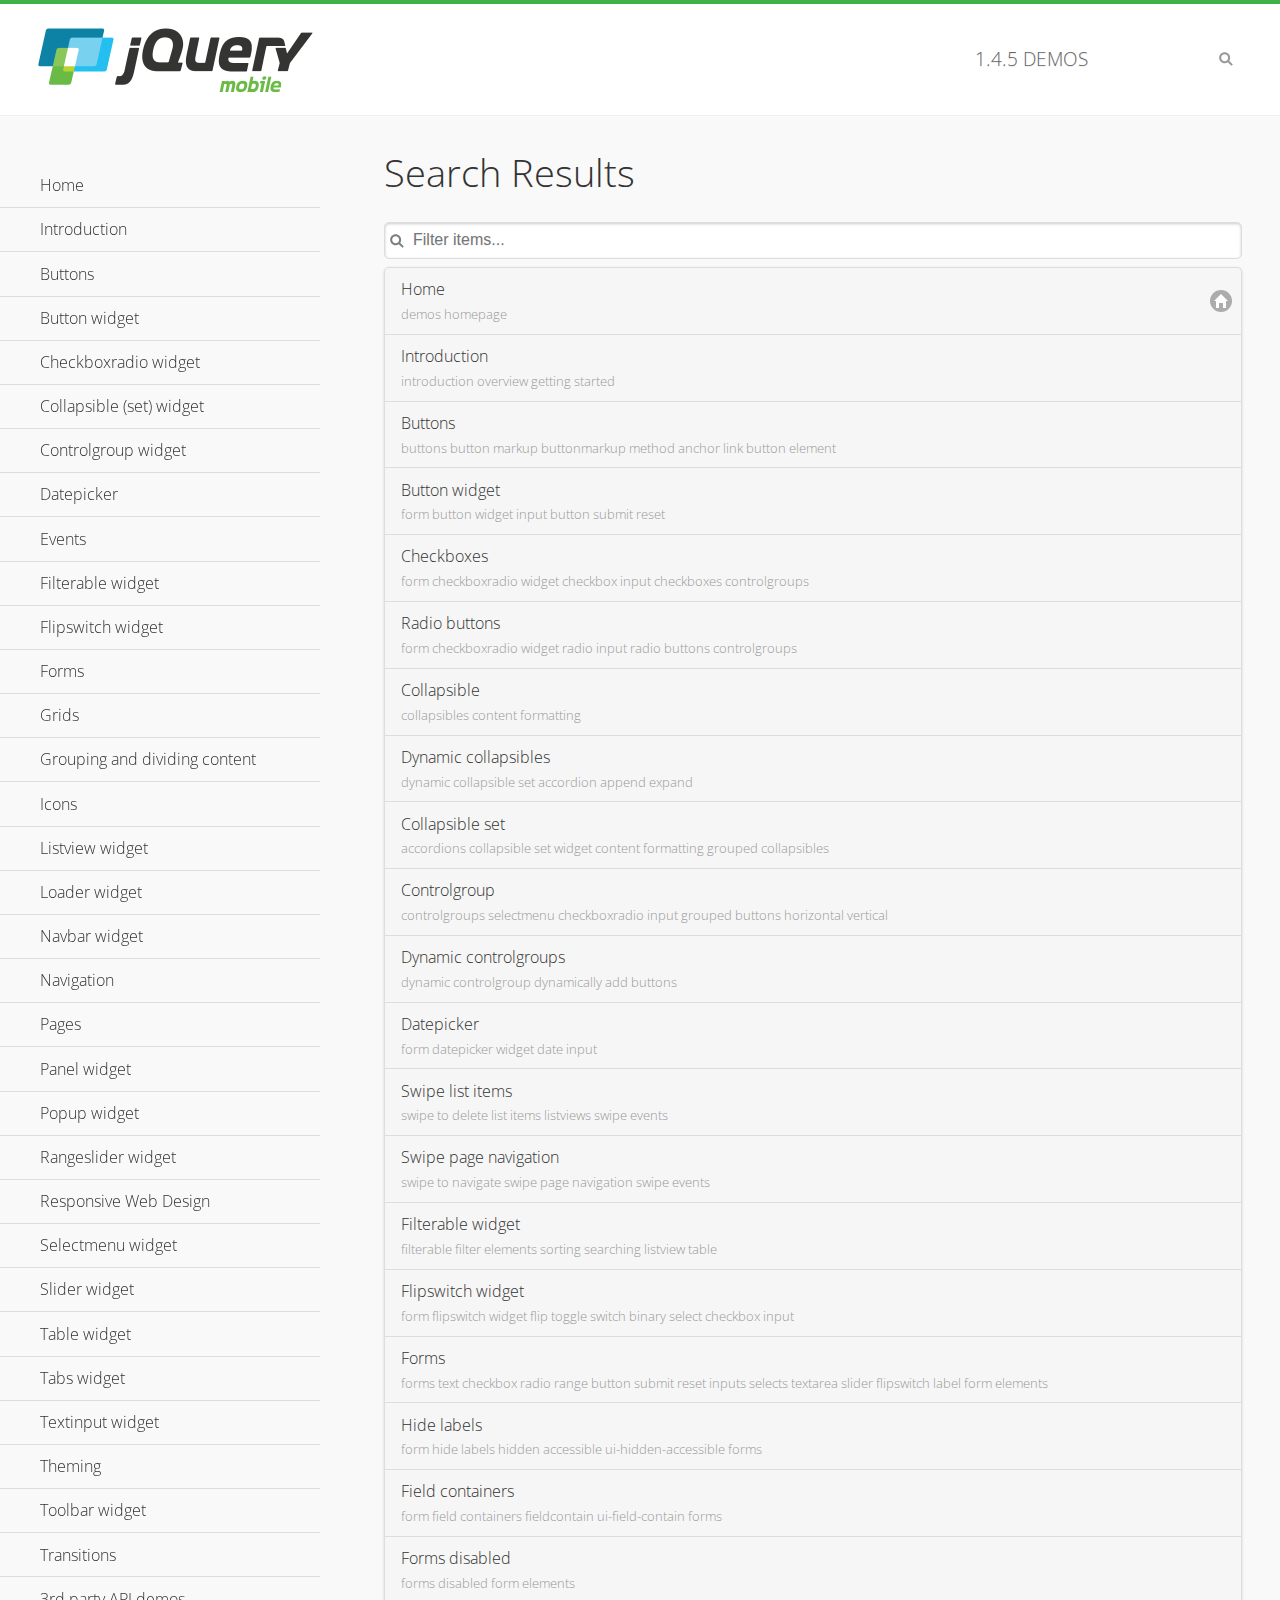
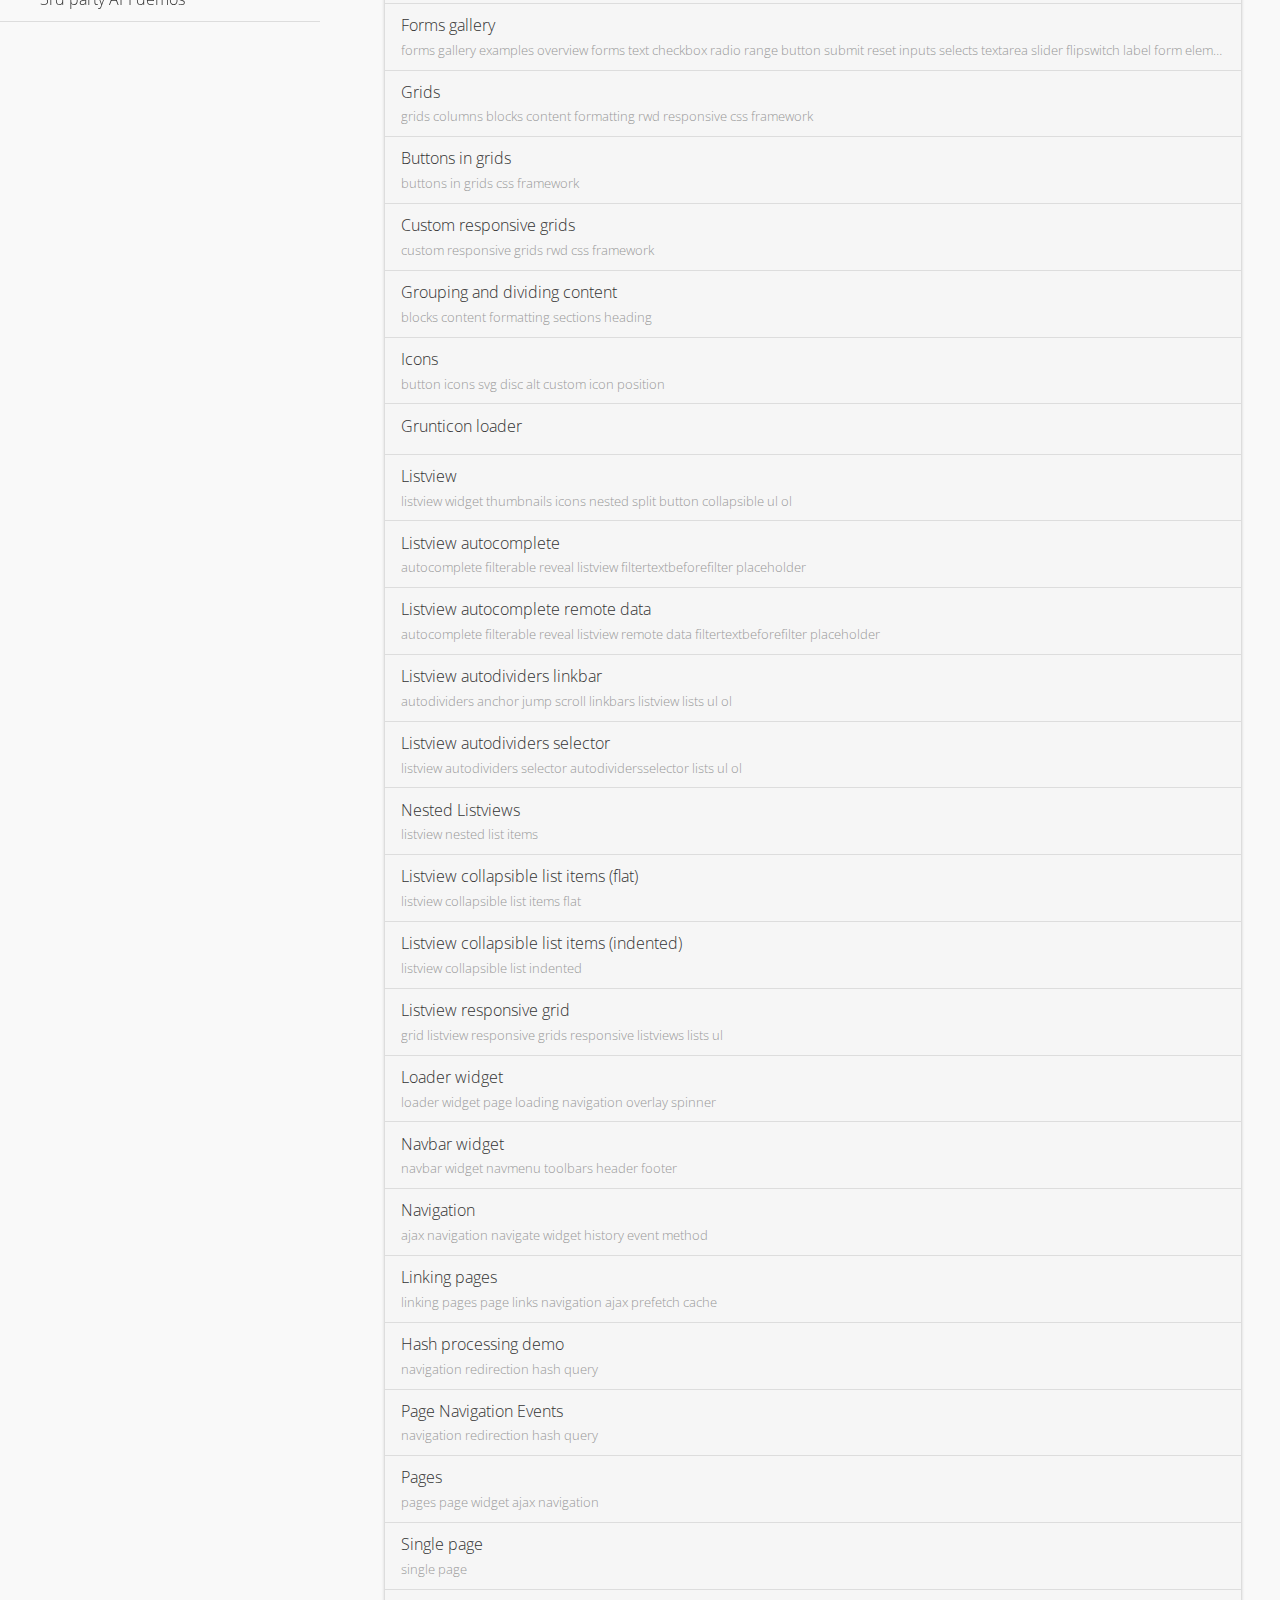
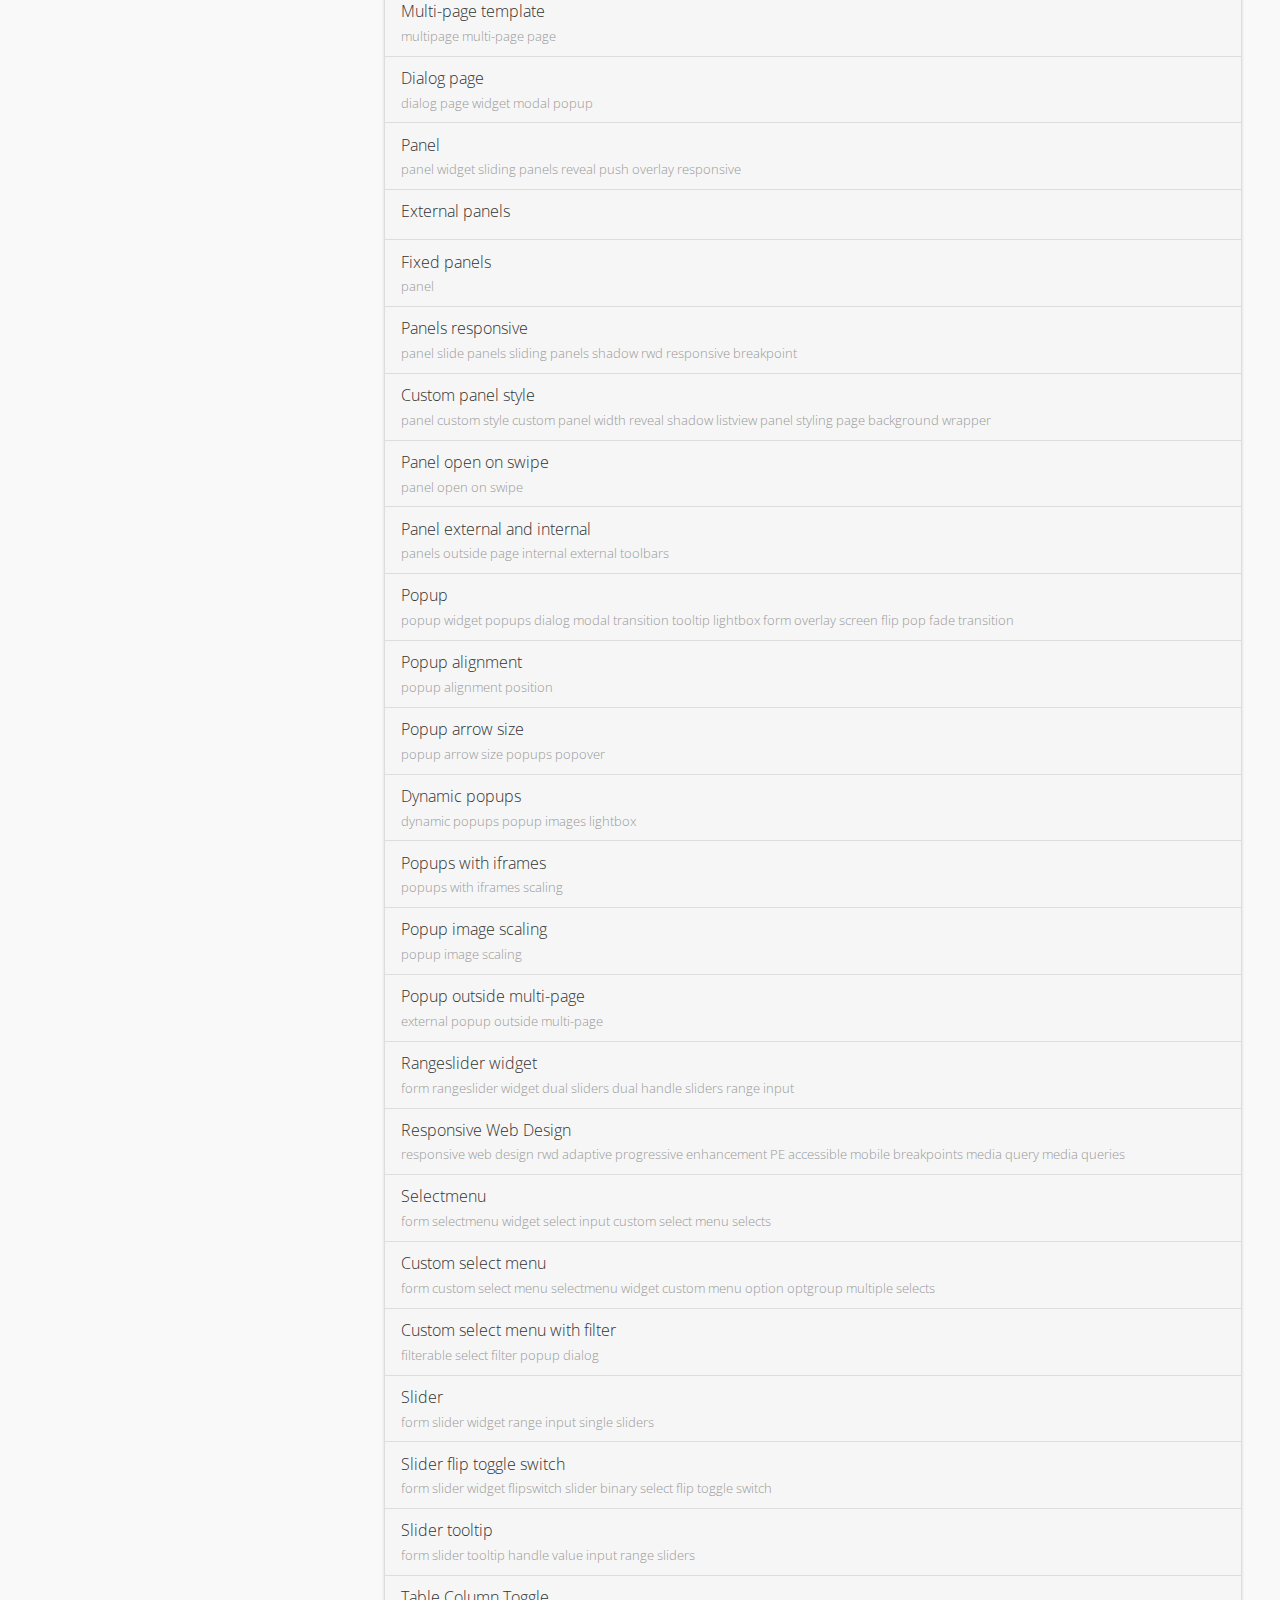
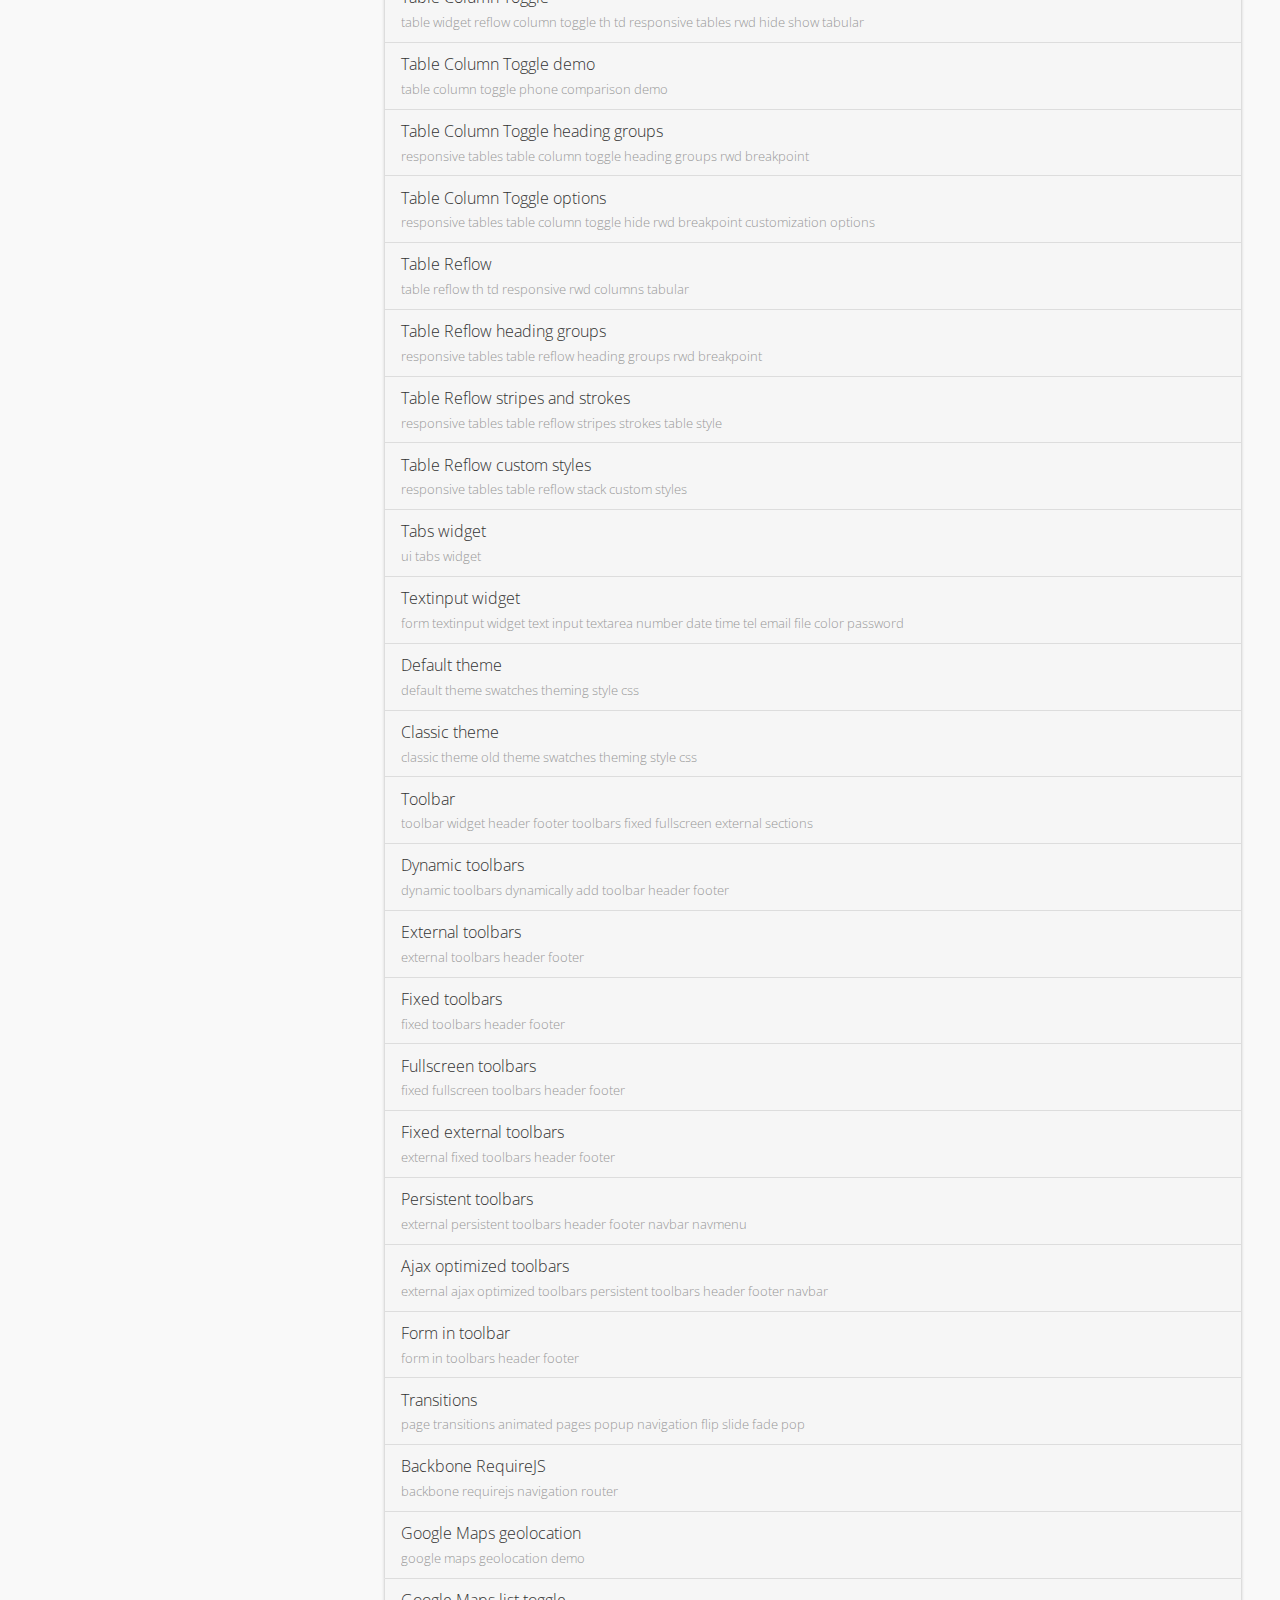
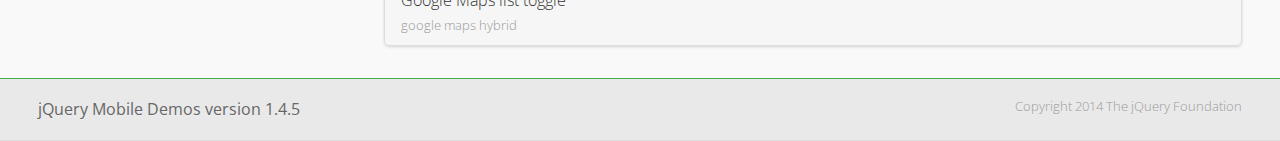
<file: workshop/www/js/jquery.mobile-1.4.5/demos/_search/index.html>
<!DOCTYPE html>
<html>
<head>
	<meta charset="utf-8">
	<meta name="viewport" content="width=device-width, initial-scale=1">
	<title>jQuery Mobile Demos</title>
	<link rel="stylesheet" href="../css/themes/default/jquery.mobile-1.4.5.min.css">
	<link rel="stylesheet" href="../_assets/css/jqm-demos.css">
	<link rel="shortcut icon" href="../_assets/favicon.ico">
    <link rel="stylesheet" href="http://fonts.googleapis.com/css?family=Open+Sans:300,400,700">
	<script src="../js/jquery.js"></script>
	<script src="../_assets/js/index.js"></script>
	<script src="../js/jquery.mobile-1.4.5.min.js"></script>

</head>
<body>
<div data-role="page" class="jqm-demos jqm-demos-index jqm-demos-search-results">

	<div data-role="header" class="jqm-header">
		<h2><a href="../" title="jQuery Mobile Demos home"><img src="../_assets/img/jquery-logo.png" alt="jQuery Mobile"></a></h2>
		<p><span class="jqm-version"></span> Demos</p>
		<a href="#" class="jqm-navmenu-link ui-btn ui-btn-icon-notext ui-corner-all ui-icon-bars ui-nodisc-icon ui-alt-icon ui-btn-left">Menu</a>
		<a href="#" class="jqm-search-link ui-btn ui-btn-icon-notext ui-corner-all ui-icon-search ui-nodisc-icon ui-alt-icon ui-btn-right">Search</a>
	</div><!-- /header -->

	<div role="main" class="ui-content jqm-content">

		<h1>Search Results</h1>

        <div class="jqm-search-results-wrap">
	        <ul class="jqm-list jqm-search-results-list">
<li data-filtertext="demos homepage" data-icon="home"><a href=".././">Home</a></li>
<li data-filtertext="introduction overview getting started"><a href="../intro/" data-ajax="false">Introduction</a></li>
<li data-filtertext="buttons button markup buttonmarkup method anchor link button element"><a href="../button-markup/" data-ajax="false">Buttons</a></li>
<li data-filtertext="form button widget input button submit reset"><a href="../button/" data-ajax="false">Button widget</a></li>
<li data-role="collapsible" data-enhanced="true" data-collapsed-icon="carat-d" data-expanded-icon="carat-u" data-iconpos="right" data-inset="false" class="ui-collapsible ui-collapsible-themed-content ui-collapsible-collapsed">
	<h3 class="ui-collapsible-heading ui-collapsible-heading-collapsed">
		<a href="#" class="ui-collapsible-heading-toggle ui-btn ui-btn-icon-right ui-btn-inherit ui-icon-carat-d">
		    Checkboxradio widget<span class="ui-collapsible-heading-status"> click to expand contents</span>
		</a>
	</h3>
	<div class="ui-collapsible-content ui-body-inherit ui-collapsible-content-collapsed" aria-hidden="true">
		<ul>
			<li data-filtertext="form checkboxradio widget checkbox input checkboxes controlgroups"><a href="../checkboxradio-checkbox/" data-ajax="false">Checkboxes</a></li>
			<li data-filtertext="form checkboxradio widget radio input radio buttons controlgroups"><a href="../checkboxradio-radio/" data-ajax="false">Radio buttons</a></li>
		</ul>
	</div>
</li>
<li data-role="collapsible" data-enhanced="true" data-collapsed-icon="carat-d" data-expanded-icon="carat-u" data-iconpos="right" data-inset="false" class="ui-collapsible ui-collapsible-themed-content ui-collapsible-collapsed">
	<h3 class="ui-collapsible-heading ui-collapsible-heading-collapsed">
		<a href="#" class="ui-collapsible-heading-toggle ui-btn ui-btn-icon-right ui-btn-inherit ui-icon-carat-d">
			Collapsible (set) widget<span class="ui-collapsible-heading-status"> click to expand contents</span>
		</a>
	</h3>
	<div class="ui-collapsible-content ui-body-inherit ui-collapsible-content-collapsed" aria-hidden="true">
		<ul>
			<li data-filtertext="collapsibles content formatting"><a href="../collapsible/" data-ajax="false">Collapsible</a></li>
			<li data-filtertext="dynamic collapsible set accordion append expand"><a href="../collapsible-dynamic/" data-ajax="false">Dynamic collapsibles</a></li>
			<li data-filtertext="accordions collapsible set widget content formatting grouped collapsibles"><a href="../collapsibleset/" data-ajax="false">Collapsible set</a></li>
		</ul>
	</div>
</li>
<li data-role="collapsible" data-enhanced="true" data-collapsed-icon="carat-d" data-expanded-icon="carat-u" data-iconpos="right" data-inset="false" class="ui-collapsible ui-collapsible-themed-content ui-collapsible-collapsed">
	<h3 class="ui-collapsible-heading ui-collapsible-heading-collapsed">
		<a href="#" class="ui-collapsible-heading-toggle ui-btn ui-btn-icon-right ui-btn-inherit ui-icon-carat-d">
			Controlgroup widget<span class="ui-collapsible-heading-status"> click to expand contents</span>
		</a>
	</h3>
	<div class="ui-collapsible-content ui-body-inherit ui-collapsible-content-collapsed" aria-hidden="true">
		<ul>
			<li data-filtertext="controlgroups selectmenu checkboxradio input grouped buttons horizontal vertical"><a href="../controlgroup/" data-ajax="false">Controlgroup</a></li>
			<li data-filtertext="dynamic controlgroup dynamically add buttons"><a href="../controlgroup-dynamic/" data-ajax="false">Dynamic controlgroups</a></li>
		</ul>
	</div>
</li>
<li data-filtertext="form datepicker widget date input"><a href="../datepicker/" data-ajax="false">Datepicker</a></li>
<li data-role="collapsible" data-enhanced="true" data-collapsed-icon="carat-d" data-expanded-icon="carat-u" data-iconpos="right" data-inset="false" class="ui-collapsible ui-collapsible-themed-content ui-collapsible-collapsed">
	<h3 class="ui-collapsible-heading ui-collapsible-heading-collapsed">
		<a href="#" class="ui-collapsible-heading-toggle ui-btn ui-btn-icon-right ui-btn-inherit ui-icon-carat-d">
			Events<span class="ui-collapsible-heading-status"> click to expand contents</span>
		</a>
	</h3>
	<div class="ui-collapsible-content ui-body-inherit ui-collapsible-content-collapsed" aria-hidden="true">
		<ul>
			<li data-filtertext="swipe to delete list items listviews swipe events"><a href="../swipe-list/" data-ajax="false">Swipe list items</a></li>
			<li data-filtertext="swipe to navigate swipe page navigation swipe events"><a href="../swipe-page/" data-ajax="false">Swipe page navigation</a></li>
		</ul>
	</div>
</li>
<li data-filtertext="filterable filter elements sorting searching listview table"><a href="../filterable/" data-ajax="false">Filterable widget</a></li>
<li data-filtertext="form flipswitch widget flip toggle switch binary select checkbox input"><a href="../flipswitch/" data-ajax="false">Flipswitch widget</a></li>
<li data-role="collapsible" data-enhanced="true" data-collapsed-icon="carat-d" data-expanded-icon="carat-u" data-iconpos="right" data-inset="false" class="ui-collapsible ui-collapsible-themed-content ui-collapsible-collapsed">
	<h3 class="ui-collapsible-heading ui-collapsible-heading-collapsed">
		<a href="#" class="ui-collapsible-heading-toggle ui-btn ui-btn-icon-right ui-btn-inherit ui-icon-carat-d">
			Forms<span class="ui-collapsible-heading-status"> click to expand contents</span>
		</a>
	</h3>
	<div class="ui-collapsible-content ui-body-inherit ui-collapsible-content-collapsed" aria-hidden="true">
		<ul>
			<li data-filtertext="forms text checkbox radio range button submit reset inputs selects textarea slider flipswitch label form elements"><a href="../forms/" data-ajax="false">Forms</a></li>
			<li data-filtertext="form hide labels hidden accessible ui-hidden-accessible forms"><a href="../forms-label-hidden-accessible/" data-ajax="false">Hide labels</a></li>
			<li data-filtertext="form field containers fieldcontain ui-field-contain forms"><a href="../forms-field-contain/" data-ajax="false">Field containers</a></li>
			<li data-filtertext="forms disabled form elements"><a href="../forms-disabled/" data-ajax="false">Forms disabled</a></li>
			<li data-filtertext="forms gallery examples overview forms text checkbox radio range button submit reset inputs selects textarea slider flipswitch label form elements"><a href="../forms-gallery/" data-ajax="false">Forms gallery</a></li>
		</ul>
	</div>
</li>
<li data-role="collapsible" data-enhanced="true" data-collapsed-icon="carat-d" data-expanded-icon="carat-u" data-iconpos="right" data-inset="false" class="ui-collapsible ui-collapsible-themed-content ui-collapsible-collapsed">
	<h3 class="ui-collapsible-heading ui-collapsible-heading-collapsed">
		<a href="#" class="ui-collapsible-heading-toggle ui-btn ui-btn-icon-right ui-btn-inherit ui-icon-carat-d">
			Grids<span class="ui-collapsible-heading-status"> click to expand contents</span>
		</a>
	</h3>
	<div class="ui-collapsible-content ui-body-inherit ui-collapsible-content-collapsed" aria-hidden="true">
		<ul>
			<li data-filtertext="grids columns blocks content formatting rwd responsive css framework"><a href="../grids/" data-ajax="false">Grids</a></li>
			<li data-filtertext="buttons in grids css framework"><a href="../grids-buttons/" data-ajax="false">Buttons in grids</a></li>
			<li data-filtertext="custom responsive grids rwd css framework"><a href="../grids-custom-responsive/" data-ajax="false">Custom responsive grids</a></li>
		</ul>
	</div>
</li>
<li data-filtertext="blocks content formatting sections heading"><a href="../body-bar-classes/" data-ajax="false">Grouping and dividing content</a></li>
<li data-role="collapsible" data-enhanced="true" data-collapsed-icon="carat-d" data-expanded-icon="carat-u" data-iconpos="right" data-inset="false" class="ui-collapsible ui-collapsible-themed-content ui-collapsible-collapsed">
	<h3 class="ui-collapsible-heading ui-collapsible-heading-collapsed">
		<a href="#" class="ui-collapsible-heading-toggle ui-btn ui-btn-icon-right ui-btn-inherit ui-icon-carat-d">
			Icons<span class="ui-collapsible-heading-status"> click to expand contents</span>
		</a>
	</h3>
	<div class="ui-collapsible-content ui-body-inherit ui-collapsible-content-collapsed" aria-hidden="true">
		<ul>
			<li data-filtertext="button icons svg disc alt custom icon position"><a href="../icons/" data-ajax="false">Icons</a></li>
			<li data-filtertext=""><a href="../icons-grunticon/" data-ajax="false">Grunticon loader</a></li>
		</ul>
	</div>
</li>
<li data-role="collapsible" data-enhanced="true" data-collapsed-icon="carat-d" data-expanded-icon="carat-u" data-iconpos="right" data-inset="false" class="ui-collapsible ui-collapsible-themed-content ui-collapsible-collapsed">
	<h3 class="ui-collapsible-heading ui-collapsible-heading-collapsed">
		<a href="#" class="ui-collapsible-heading-toggle ui-btn ui-btn-icon-right ui-btn-inherit ui-icon-carat-d">
			Listview widget<span class="ui-collapsible-heading-status"> click to expand contents</span>
		</a>
	</h3>
	<div class="ui-collapsible-content ui-body-inherit ui-collapsible-content-collapsed" aria-hidden="true">
		<ul>
			<li data-filtertext="listview widget thumbnails icons nested split button collapsible ul ol"><a href="../listview/" data-ajax="false">Listview</a></li>
			<li data-filtertext="autocomplete filterable reveal listview filtertextbeforefilter placeholder"><a href="../listview-autocomplete/" data-ajax="false">Listview autocomplete</a></li>
			<li data-filtertext="autocomplete filterable reveal listview remote data filtertextbeforefilter placeholder"><a href="../listview-autocomplete-remote/" data-ajax="false">Listview autocomplete remote data</a></li>
			<li data-filtertext="autodividers anchor jump scroll linkbars listview lists ul ol"><a href="../listview-autodividers-linkbar/" data-ajax="false">Listview autodividers linkbar</a></li>
			<li data-filtertext="listview autodividers selector autodividersselector lists ul ol"><a href="../listview-autodividers-selector/" data-ajax="false">Listview autodividers selector</a></li>
			<li data-filtertext="listview nested list items"><a href="../listview-nested-lists/" data-ajax="false">Nested Listviews</a></li>
			<li data-filtertext="listview collapsible list items flat"><a href="../listview-collapsible-item-flat/" data-ajax="false">Listview collapsible list items (flat)</a></li>
			<li data-filtertext="listview collapsible list indented"><a href="../listview-collapsible-item-indented/" data-ajax="false">Listview collapsible list items (indented)</a></li>
			<li data-filtertext="grid listview responsive grids responsive listviews lists ul"><a href="../listview-grid/" data-ajax="false">Listview responsive grid</a></li>
		</ul>
	</div>
</li>
<li data-filtertext="loader widget page loading navigation overlay spinner"><a href="../loader/" data-ajax="false">Loader widget</a></li>
<li data-filtertext="navbar widget navmenu toolbars header footer"><a href="../navbar/" data-ajax="false">Navbar widget</a></li>
<li data-role="collapsible" data-enhanced="true" data-collapsed-icon="carat-d" data-expanded-icon="carat-u" data-iconpos="right" data-inset="false" class="ui-collapsible ui-collapsible-themed-content ui-collapsible-collapsed">
	<h3 class="ui-collapsible-heading ui-collapsible-heading-collapsed">
		<a href="#" class="ui-collapsible-heading-toggle ui-btn ui-btn-icon-right ui-btn-inherit ui-icon-carat-d">
			Navigation<span class="ui-collapsible-heading-status"> click to expand contents</span>
		</a>
	</h3>
	<div class="ui-collapsible-content ui-body-inherit ui-collapsible-content-collapsed" aria-hidden="true">
		<ul>
			<li data-filtertext="ajax navigation navigate widget history event method"><a href="../navigation/" data-ajax="false">Navigation</a></li>
			<li data-filtertext="linking pages page links navigation ajax prefetch cache"><a href="../navigation-linking-pages/" data-ajax="false">Linking pages</a></li>
			<!-- <li data-filtertext="php redirect server redirection server-side navigation"><a href="../navigation-php-redirect/" data-ajax="false">PHP redirect demo</a></li>-->
			<li data-filtertext="navigation redirection hash query"><a href="../navigation-hash-processing/" data-ajax="false">Hash processing demo</a></li>
			<li data-filtertext="navigation redirection hash query"><a href="../page-events/" data-ajax="false">Page Navigation Events</a></li>
		</ul>
	</div>
</li>
<li data-role="collapsible" data-enhanced="true" data-collapsed-icon="carat-d" data-expanded-icon="carat-u" data-iconpos="right" data-inset="false" class="ui-collapsible ui-collapsible-themed-content ui-collapsible-collapsed">
	<h3 class="ui-collapsible-heading ui-collapsible-heading-collapsed">
		<a href="#" class="ui-collapsible-heading-toggle ui-btn ui-btn-icon-right ui-btn-inherit ui-icon-carat-d">
			Pages<span class="ui-collapsible-heading-status"> click to expand contents</span>
		</a>
	</h3>
	<div class="ui-collapsible-content ui-body-inherit ui-collapsible-content-collapsed" aria-hidden="true">
		<ul>
			<li data-filtertext="pages page widget ajax navigation"><a href="../pages/" data-ajax="false">Pages</a></li>
			<li data-filtertext="single page"><a href="../pages-single-page/" data-ajax="false">Single page</a></li>
			<li data-filtertext="multipage multi-page page"><a href="../pages-multi-page/" data-ajax="false">Multi-page template</a></li>
			<li data-filtertext="dialog page widget modal popup"><a href="../pages-dialog/" data-ajax="false">Dialog page</a></li>
		</ul>
	</div>
</li>
<li data-role="collapsible" data-enhanced="true" data-collapsed-icon="carat-d" data-expanded-icon="carat-u" data-iconpos="right" data-inset="false" class="ui-collapsible ui-collapsible-themed-content ui-collapsible-collapsed">
	<h3 class="ui-collapsible-heading ui-collapsible-heading-collapsed">
		<a href="#" class="ui-collapsible-heading-toggle ui-btn ui-btn-icon-right ui-btn-inherit ui-icon-carat-d">
			Panel widget<span class="ui-collapsible-heading-status"> click to expand contents</span>
		</a>
	</h3>
	<div class="ui-collapsible-content ui-body-inherit ui-collapsible-content-collapsed" aria-hidden="true">
		<ul>
			<li data-filtertext="panel widget sliding panels reveal push overlay responsive"><a href="../panel/" data-ajax="false">Panel</a></li>
			<li data-filtertext=""><a href="../panel-external/" data-ajax="false">External panels</a></li>
			<li data-filtertext="panel "><a href="../panel-fixed/" data-ajax="false">Fixed panels</a></li>
			<li data-filtertext="panel slide panels sliding panels shadow rwd responsive breakpoint"><a href="../panel-responsive/" data-ajax="false">Panels responsive</a></li>
			<li data-filtertext="panel custom style custom panel width reveal shadow listview panel styling page background wrapper"><a href="../panel-styling/" data-ajax="false">Custom panel style</a></li>
			<li data-filtertext="panel open on swipe"><a href="../panel-swipe-open/" data-ajax="false">Panel open on swipe</a></li>
			<li data-filtertext="panels outside page internal external toolbars"><a href="../panel-external-internal/" data-ajax="false">Panel external and internal</a></li>
		</ul>
	</div>
</li>
<li data-role="collapsible" data-enhanced="true" data-collapsed-icon="carat-d" data-expanded-icon="carat-u" data-iconpos="right" data-inset="false" class="ui-collapsible ui-collapsible-themed-content ui-collapsible-collapsed">
	<h3 class="ui-collapsible-heading ui-collapsible-heading-collapsed">
		<a href="#" class="ui-collapsible-heading-toggle ui-btn ui-btn-icon-right ui-btn-inherit ui-icon-carat-d">
			Popup widget<span class="ui-collapsible-heading-status"> click to expand contents</span>
		</a>
	</h3>
	<div class="ui-collapsible-content ui-body-inherit ui-collapsible-content-collapsed" aria-hidden="true">
		<ul>
			<li data-filtertext="popup widget popups dialog modal transition tooltip lightbox form overlay screen flip pop fade transition"><a href="../popup/" data-ajax="false">Popup</a></li>
			<li data-filtertext="popup alignment position"><a href="../popup-alignment/" data-ajax="false">Popup alignment</a></li>
			<li data-filtertext="popup arrow size popups popover"><a href="../popup-arrow-size/" data-ajax="false">Popup arrow size</a></li>
			<li data-filtertext="dynamic popups popup images lightbox"><a href="../popup-dynamic/" data-ajax="false">Dynamic popups</a></li>
			<li data-filtertext="popups with iframes scaling"><a href="../popup-iframe/" data-ajax="false">Popups with iframes</a></li>
			<li data-filtertext="popup image scaling"><a href="../popup-image-scaling/" data-ajax="false">Popup image scaling</a></li>
			<li data-filtertext="external popup outside multi-page"><a href="../popup-outside-multipage/" data-ajax="false">Popup outside multi-page</a></li>
		</ul>
	</div>
</li>
<li data-filtertext="form rangeslider widget dual sliders dual handle sliders range input"><a href="../rangeslider/" data-ajax="false">Rangeslider widget</a></li>
<li data-filtertext="responsive web design rwd adaptive progressive enhancement PE accessible mobile breakpoints media query media queries"><a href="../rwd/" data-ajax="false">Responsive Web Design</a></li>
<li data-role="collapsible" data-enhanced="true" data-collapsed-icon="carat-d" data-expanded-icon="carat-u" data-iconpos="right" data-inset="false" class="ui-collapsible ui-collapsible-themed-content ui-collapsible-collapsed">
	<h3 class="ui-collapsible-heading ui-collapsible-heading-collapsed">
		<a href="#" class="ui-collapsible-heading-toggle ui-btn ui-btn-icon-right ui-btn-inherit ui-icon-carat-d">
			Selectmenu widget<span class="ui-collapsible-heading-status"> click to expand contents</span>
		</a>
	</h3>
	<div class="ui-collapsible-content ui-body-inherit ui-collapsible-content-collapsed" aria-hidden="true">
		<ul>
			<li data-filtertext="form selectmenu widget select input custom select menu selects"><a href="../selectmenu/" data-ajax="false">Selectmenu</a></li>
			<li data-filtertext="form custom select menu selectmenu widget custom menu option optgroup multiple selects"><a href="../selectmenu-custom/" data-ajax="false">Custom select menu</a></li>
			<li data-filtertext="filterable select filter popup dialog"><a href="../selectmenu-custom-filter/" data-ajax="false">Custom select menu with filter</a></li>
		</ul>
	</div>
</li>
<li data-role="collapsible" data-enhanced="true" data-collapsed-icon="carat-d" data-expanded-icon="carat-u" data-iconpos="right" data-inset="false" class="ui-collapsible ui-collapsible-themed-content ui-collapsible-collapsed">
	<h3 class="ui-collapsible-heading ui-collapsible-heading-collapsed">
		<a href="#" class="ui-collapsible-heading-toggle ui-btn ui-btn-icon-right ui-btn-inherit ui-icon-carat-d">
			Slider widget<span class="ui-collapsible-heading-status"> click to expand contents</span>
		</a>
	</h3>
	<div class="ui-collapsible-content ui-body-inherit ui-collapsible-content-collapsed" aria-hidden="true">
		<ul>
			<li data-filtertext="form slider widget range input single sliders"><a href="../slider/" data-ajax="false">Slider</a></li>
			<li data-filtertext="form slider widget flipswitch slider binary select flip toggle switch"><a href="../slider-flipswitch/" data-ajax="false">Slider flip toggle switch</a></li>
			<li data-filtertext="form slider tooltip handle value input range sliders"><a href="../slider-tooltip/" data-ajax="false">Slider tooltip</a></li>
		</ul>
	</div>
</li>
<li data-role="collapsible" data-enhanced="true" data-collapsed-icon="carat-d" data-expanded-icon="carat-u" data-iconpos="right" data-inset="false" class="ui-collapsible ui-collapsible-themed-content ui-collapsible-collapsed">
	<h3 class="ui-collapsible-heading ui-collapsible-heading-collapsed">
		<a href="#" class="ui-collapsible-heading-toggle ui-btn ui-btn-icon-right ui-btn-inherit ui-icon-carat-d">
			Table widget<span class="ui-collapsible-heading-status"> click to expand contents</span>
		</a>
	</h3>
	<div class="ui-collapsible-content ui-body-inherit ui-collapsible-content-collapsed" aria-hidden="true">
		<ul>
			<li data-filtertext="table widget reflow column toggle th td responsive tables rwd hide show tabular"><a href="../table-column-toggle/" data-ajax="false">Table Column Toggle</a></li>
			<li data-filtertext="table column toggle phone comparison demo"><a href="../table-column-toggle-example/" data-ajax="false">Table Column Toggle demo</a></li>
			<li data-filtertext="responsive tables table column toggle heading groups rwd breakpoint"><a href="../table-column-toggle-heading-groups/" data-ajax="false">Table Column Toggle heading groups</a></li>
			<li data-filtertext="responsive tables table column toggle hide rwd breakpoint customization options"><a href="../table-column-toggle-options/" data-ajax="false">Table Column Toggle options</a></li>
			<li data-filtertext="table reflow th td responsive rwd columns tabular"><a href="../table-reflow/" data-ajax="false">Table Reflow</a></li>
			<li data-filtertext="responsive tables table reflow heading groups rwd breakpoint"><a href="../table-reflow-heading-groups/" data-ajax="false">Table Reflow heading groups</a></li>
			<li data-filtertext="responsive tables table reflow stripes strokes table style"><a href="../table-reflow-stripes-strokes/" data-ajax="false">Table Reflow stripes and strokes</a></li>
			<li data-filtertext="responsive tables table reflow stack custom styles"><a href="../table-reflow-styling/" data-ajax="false">Table Reflow custom styles</a></li>
		</ul>
	</div>
</li>
<li data-filtertext="ui tabs widget"><a href="../tabs/" data-ajax="false">Tabs widget</a></li>
<li data-filtertext="form textinput widget text input textarea number date time tel email file color password"><a href="../textinput/" data-ajax="false">Textinput widget</a></li>
<li data-role="collapsible" data-enhanced="true" data-collapsed-icon="carat-d" data-expanded-icon="carat-u" data-iconpos="right" data-inset="false" class="ui-collapsible ui-collapsible-themed-content ui-collapsible-collapsed">
	<h3 class="ui-collapsible-heading ui-collapsible-heading-collapsed">
		<a href="#" class="ui-collapsible-heading-toggle ui-btn ui-btn-icon-right ui-btn-inherit ui-icon-carat-d">
			Theming<span class="ui-collapsible-heading-status"> click to expand contents</span>
		</a>
	</h3>
	<div class="ui-collapsible-content ui-body-inherit ui-collapsible-content-collapsed" aria-hidden="true">
		<ul>
			<li data-filtertext="default theme swatches theming style css"><a href="../theme-default/" data-ajax="false">Default theme</a></li>
			<li data-filtertext="classic theme old theme swatches theming style css"><a href="../theme-classic/" data-ajax="false">Classic theme</a></li>
		</ul>
	</div>
</li>
<li data-role="collapsible" data-enhanced="true" data-collapsed-icon="carat-d" data-expanded-icon="carat-u" data-iconpos="right" data-inset="false" class="ui-collapsible ui-collapsible-themed-content ui-collapsible-collapsed">
	<h3 class="ui-collapsible-heading ui-collapsible-heading-collapsed">
		<a href="#" class="ui-collapsible-heading-toggle ui-btn ui-btn-icon-right ui-btn-inherit ui-icon-carat-d">
			Toolbar widget<span class="ui-collapsible-heading-status"> click to expand contents</span>
		</a>
	</h3>
	<div class="ui-collapsible-content ui-body-inherit ui-collapsible-content-collapsed" aria-hidden="true">
		<ul>
			<li data-filtertext="toolbar widget header footer toolbars fixed fullscreen external sections"><a href="../toolbar/" data-ajax="false">Toolbar</a></li>
			<li data-filtertext="dynamic toolbars dynamically add toolbar header footer"><a href="../toolbar-dynamic/" data-ajax="false">Dynamic toolbars</a></li>
			<li data-filtertext="external toolbars header footer"><a href="../toolbar-external/" data-ajax="false">External toolbars</a></li>
			<li data-filtertext="fixed toolbars header footer"><a href="../toolbar-fixed/" data-ajax="false">Fixed toolbars</a></li>
			<li data-filtertext="fixed fullscreen toolbars header footer"><a href="../toolbar-fixed-fullscreen/" data-ajax="false">Fullscreen toolbars</a></li>
			<li data-filtertext="external fixed toolbars header footer"><a href="../toolbar-fixed-external/" data-ajax="false">Fixed external toolbars</a></li>
			<li data-filtertext="external persistent toolbars header footer navbar navmenu"><a href="../toolbar-fixed-persistent/" data-ajax="false">Persistent toolbars</a></li>
			<li data-filtertext="external ajax optimized toolbars persistent toolbars header footer navbar"><a href="../toolbar-fixed-persistent-optimized/" data-ajax="false">Ajax optimized toolbars</a></li>
			<li data-filtertext="form in toolbars header footer"><a href="../toolbar-fixed-forms/" data-ajax="false">Form in toolbar</a></li>
		</ul>
	</div>
</li>
<li data-filtertext="page transitions animated pages popup navigation flip slide fade pop"><a href="../transitions/" data-ajax="false">Transitions</a></li>
<li data-role="collapsible" data-enhanced="true" data-collapsed-icon="carat-d" data-expanded-icon="carat-u" data-iconpos="right" data-inset="false" class="ui-collapsible ui-collapsible-themed-content ui-collapsible-collapsed">
	<h3 class="ui-collapsible-heading ui-collapsible-heading-collapsed">
		<a href="#" class="ui-collapsible-heading-toggle ui-btn ui-btn-icon-right ui-btn-inherit ui-icon-carat-d">
			3rd party API demos<span class="ui-collapsible-heading-status"> click to expand contents</span>
		</a>
	</h3>
	<div class="ui-collapsible-content ui-body-inherit ui-collapsible-content-collapsed" aria-hidden="true">
		<ul>
			<li data-filtertext="backbone requirejs navigation router"><a href="../backbone-requirejs/" data-ajax="false">Backbone RequireJS</a></li>
			<li data-filtertext="google maps geolocation demo"><a href="../map-geolocation/" data-ajax="false">Google Maps geolocation</a></li>
			<li data-filtertext="google maps hybrid"><a href="../map-list-toggle/" data-ajax="false">Google Maps list toggle</a></li>
		</ul>
	</div>
</li>



	        </ul>
	    </div>

	</div><!-- /content -->
	    <div data-role="panel" class="jqm-navmenu-panel" data-position="left" data-display="overlay" data-theme="a">
	    	<ul class="jqm-list ui-alt-icon ui-nodisc-icon">
<li data-filtertext="demos homepage" data-icon="home"><a href=".././">Home</a></li>
<li data-filtertext="introduction overview getting started"><a href="../intro/" data-ajax="false">Introduction</a></li>
<li data-filtertext="buttons button markup buttonmarkup method anchor link button element"><a href="../button-markup/" data-ajax="false">Buttons</a></li>
<li data-filtertext="form button widget input button submit reset"><a href="../button/" data-ajax="false">Button widget</a></li>
<li data-role="collapsible" data-enhanced="true" data-collapsed-icon="carat-d" data-expanded-icon="carat-u" data-iconpos="right" data-inset="false" class="ui-collapsible ui-collapsible-themed-content ui-collapsible-collapsed">
	<h3 class="ui-collapsible-heading ui-collapsible-heading-collapsed">
		<a href="#" class="ui-collapsible-heading-toggle ui-btn ui-btn-icon-right ui-btn-inherit ui-icon-carat-d">
		    Checkboxradio widget<span class="ui-collapsible-heading-status"> click to expand contents</span>
		</a>
	</h3>
	<div class="ui-collapsible-content ui-body-inherit ui-collapsible-content-collapsed" aria-hidden="true">
		<ul>
			<li data-filtertext="form checkboxradio widget checkbox input checkboxes controlgroups"><a href="../checkboxradio-checkbox/" data-ajax="false">Checkboxes</a></li>
			<li data-filtertext="form checkboxradio widget radio input radio buttons controlgroups"><a href="../checkboxradio-radio/" data-ajax="false">Radio buttons</a></li>
		</ul>
	</div>
</li>
<li data-role="collapsible" data-enhanced="true" data-collapsed-icon="carat-d" data-expanded-icon="carat-u" data-iconpos="right" data-inset="false" class="ui-collapsible ui-collapsible-themed-content ui-collapsible-collapsed">
	<h3 class="ui-collapsible-heading ui-collapsible-heading-collapsed">
		<a href="#" class="ui-collapsible-heading-toggle ui-btn ui-btn-icon-right ui-btn-inherit ui-icon-carat-d">
			Collapsible (set) widget<span class="ui-collapsible-heading-status"> click to expand contents</span>
		</a>
	</h3>
	<div class="ui-collapsible-content ui-body-inherit ui-collapsible-content-collapsed" aria-hidden="true">
		<ul>
			<li data-filtertext="collapsibles content formatting"><a href="../collapsible/" data-ajax="false">Collapsible</a></li>
			<li data-filtertext="dynamic collapsible set accordion append expand"><a href="../collapsible-dynamic/" data-ajax="false">Dynamic collapsibles</a></li>
			<li data-filtertext="accordions collapsible set widget content formatting grouped collapsibles"><a href="../collapsibleset/" data-ajax="false">Collapsible set</a></li>
		</ul>
	</div>
</li>
<li data-role="collapsible" data-enhanced="true" data-collapsed-icon="carat-d" data-expanded-icon="carat-u" data-iconpos="right" data-inset="false" class="ui-collapsible ui-collapsible-themed-content ui-collapsible-collapsed">
	<h3 class="ui-collapsible-heading ui-collapsible-heading-collapsed">
		<a href="#" class="ui-collapsible-heading-toggle ui-btn ui-btn-icon-right ui-btn-inherit ui-icon-carat-d">
			Controlgroup widget<span class="ui-collapsible-heading-status"> click to expand contents</span>
		</a>
	</h3>
	<div class="ui-collapsible-content ui-body-inherit ui-collapsible-content-collapsed" aria-hidden="true">
		<ul>
			<li data-filtertext="controlgroups selectmenu checkboxradio input grouped buttons horizontal vertical"><a href="../controlgroup/" data-ajax="false">Controlgroup</a></li>
			<li data-filtertext="dynamic controlgroup dynamically add buttons"><a href="../controlgroup-dynamic/" data-ajax="false">Dynamic controlgroups</a></li>
		</ul>
	</div>
</li>
<li data-filtertext="form datepicker widget date input"><a href="../datepicker/" data-ajax="false">Datepicker</a></li>
<li data-role="collapsible" data-enhanced="true" data-collapsed-icon="carat-d" data-expanded-icon="carat-u" data-iconpos="right" data-inset="false" class="ui-collapsible ui-collapsible-themed-content ui-collapsible-collapsed">
	<h3 class="ui-collapsible-heading ui-collapsible-heading-collapsed">
		<a href="#" class="ui-collapsible-heading-toggle ui-btn ui-btn-icon-right ui-btn-inherit ui-icon-carat-d">
			Events<span class="ui-collapsible-heading-status"> click to expand contents</span>
		</a>
	</h3>
	<div class="ui-collapsible-content ui-body-inherit ui-collapsible-content-collapsed" aria-hidden="true">
		<ul>
			<li data-filtertext="swipe to delete list items listviews swipe events"><a href="../swipe-list/" data-ajax="false">Swipe list items</a></li>
			<li data-filtertext="swipe to navigate swipe page navigation swipe events"><a href="../swipe-page/" data-ajax="false">Swipe page navigation</a></li>
		</ul>
	</div>
</li>
<li data-filtertext="filterable filter elements sorting searching listview table"><a href="../filterable/" data-ajax="false">Filterable widget</a></li>
<li data-filtertext="form flipswitch widget flip toggle switch binary select checkbox input"><a href="../flipswitch/" data-ajax="false">Flipswitch widget</a></li>
<li data-role="collapsible" data-enhanced="true" data-collapsed-icon="carat-d" data-expanded-icon="carat-u" data-iconpos="right" data-inset="false" class="ui-collapsible ui-collapsible-themed-content ui-collapsible-collapsed">
	<h3 class="ui-collapsible-heading ui-collapsible-heading-collapsed">
		<a href="#" class="ui-collapsible-heading-toggle ui-btn ui-btn-icon-right ui-btn-inherit ui-icon-carat-d">
			Forms<span class="ui-collapsible-heading-status"> click to expand contents</span>
		</a>
	</h3>
	<div class="ui-collapsible-content ui-body-inherit ui-collapsible-content-collapsed" aria-hidden="true">
		<ul>
			<li data-filtertext="forms text checkbox radio range button submit reset inputs selects textarea slider flipswitch label form elements"><a href="../forms/" data-ajax="false">Forms</a></li>
			<li data-filtertext="form hide labels hidden accessible ui-hidden-accessible forms"><a href="../forms-label-hidden-accessible/" data-ajax="false">Hide labels</a></li>
			<li data-filtertext="form field containers fieldcontain ui-field-contain forms"><a href="../forms-field-contain/" data-ajax="false">Field containers</a></li>
			<li data-filtertext="forms disabled form elements"><a href="../forms-disabled/" data-ajax="false">Forms disabled</a></li>
			<li data-filtertext="forms gallery examples overview forms text checkbox radio range button submit reset inputs selects textarea slider flipswitch label form elements"><a href="../forms-gallery/" data-ajax="false">Forms gallery</a></li>
		</ul>
	</div>
</li>
<li data-role="collapsible" data-enhanced="true" data-collapsed-icon="carat-d" data-expanded-icon="carat-u" data-iconpos="right" data-inset="false" class="ui-collapsible ui-collapsible-themed-content ui-collapsible-collapsed">
	<h3 class="ui-collapsible-heading ui-collapsible-heading-collapsed">
		<a href="#" class="ui-collapsible-heading-toggle ui-btn ui-btn-icon-right ui-btn-inherit ui-icon-carat-d">
			Grids<span class="ui-collapsible-heading-status"> click to expand contents</span>
		</a>
	</h3>
	<div class="ui-collapsible-content ui-body-inherit ui-collapsible-content-collapsed" aria-hidden="true">
		<ul>
			<li data-filtertext="grids columns blocks content formatting rwd responsive css framework"><a href="../grids/" data-ajax="false">Grids</a></li>
			<li data-filtertext="buttons in grids css framework"><a href="../grids-buttons/" data-ajax="false">Buttons in grids</a></li>
			<li data-filtertext="custom responsive grids rwd css framework"><a href="../grids-custom-responsive/" data-ajax="false">Custom responsive grids</a></li>
		</ul>
	</div>
</li>
<li data-filtertext="blocks content formatting sections heading"><a href="../body-bar-classes/" data-ajax="false">Grouping and dividing content</a></li>
<li data-role="collapsible" data-enhanced="true" data-collapsed-icon="carat-d" data-expanded-icon="carat-u" data-iconpos="right" data-inset="false" class="ui-collapsible ui-collapsible-themed-content ui-collapsible-collapsed">
	<h3 class="ui-collapsible-heading ui-collapsible-heading-collapsed">
		<a href="#" class="ui-collapsible-heading-toggle ui-btn ui-btn-icon-right ui-btn-inherit ui-icon-carat-d">
			Icons<span class="ui-collapsible-heading-status"> click to expand contents</span>
		</a>
	</h3>
	<div class="ui-collapsible-content ui-body-inherit ui-collapsible-content-collapsed" aria-hidden="true">
		<ul>
			<li data-filtertext="button icons svg disc alt custom icon position"><a href="../icons/" data-ajax="false">Icons</a></li>
			<li data-filtertext=""><a href="../icons-grunticon/" data-ajax="false">Grunticon loader</a></li>
		</ul>
	</div>
</li>
<li data-role="collapsible" data-enhanced="true" data-collapsed-icon="carat-d" data-expanded-icon="carat-u" data-iconpos="right" data-inset="false" class="ui-collapsible ui-collapsible-themed-content ui-collapsible-collapsed">
	<h3 class="ui-collapsible-heading ui-collapsible-heading-collapsed">
		<a href="#" class="ui-collapsible-heading-toggle ui-btn ui-btn-icon-right ui-btn-inherit ui-icon-carat-d">
			Listview widget<span class="ui-collapsible-heading-status"> click to expand contents</span>
		</a>
	</h3>
	<div class="ui-collapsible-content ui-body-inherit ui-collapsible-content-collapsed" aria-hidden="true">
		<ul>
			<li data-filtertext="listview widget thumbnails icons nested split button collapsible ul ol"><a href="../listview/" data-ajax="false">Listview</a></li>
			<li data-filtertext="autocomplete filterable reveal listview filtertextbeforefilter placeholder"><a href="../listview-autocomplete/" data-ajax="false">Listview autocomplete</a></li>
			<li data-filtertext="autocomplete filterable reveal listview remote data filtertextbeforefilter placeholder"><a href="../listview-autocomplete-remote/" data-ajax="false">Listview autocomplete remote data</a></li>
			<li data-filtertext="autodividers anchor jump scroll linkbars listview lists ul ol"><a href="../listview-autodividers-linkbar/" data-ajax="false">Listview autodividers linkbar</a></li>
			<li data-filtertext="listview autodividers selector autodividersselector lists ul ol"><a href="../listview-autodividers-selector/" data-ajax="false">Listview autodividers selector</a></li>
			<li data-filtertext="listview nested list items"><a href="../listview-nested-lists/" data-ajax="false">Nested Listviews</a></li>
			<li data-filtertext="listview collapsible list items flat"><a href="../listview-collapsible-item-flat/" data-ajax="false">Listview collapsible list items (flat)</a></li>
			<li data-filtertext="listview collapsible list indented"><a href="../listview-collapsible-item-indented/" data-ajax="false">Listview collapsible list items (indented)</a></li>
			<li data-filtertext="grid listview responsive grids responsive listviews lists ul"><a href="../listview-grid/" data-ajax="false">Listview responsive grid</a></li>
		</ul>
	</div>
</li>
<li data-filtertext="loader widget page loading navigation overlay spinner"><a href="../loader/" data-ajax="false">Loader widget</a></li>
<li data-filtertext="navbar widget navmenu toolbars header footer"><a href="../navbar/" data-ajax="false">Navbar widget</a></li>
<li data-role="collapsible" data-enhanced="true" data-collapsed-icon="carat-d" data-expanded-icon="carat-u" data-iconpos="right" data-inset="false" class="ui-collapsible ui-collapsible-themed-content ui-collapsible-collapsed">
	<h3 class="ui-collapsible-heading ui-collapsible-heading-collapsed">
		<a href="#" class="ui-collapsible-heading-toggle ui-btn ui-btn-icon-right ui-btn-inherit ui-icon-carat-d">
			Navigation<span class="ui-collapsible-heading-status"> click to expand contents</span>
		</a>
	</h3>
	<div class="ui-collapsible-content ui-body-inherit ui-collapsible-content-collapsed" aria-hidden="true">
		<ul>
			<li data-filtertext="ajax navigation navigate widget history event method"><a href="../navigation/" data-ajax="false">Navigation</a></li>
			<li data-filtertext="linking pages page links navigation ajax prefetch cache"><a href="../navigation-linking-pages/" data-ajax="false">Linking pages</a></li>
			<!-- <li data-filtertext="php redirect server redirection server-side navigation"><a href="../navigation-php-redirect/" data-ajax="false">PHP redirect demo</a></li>-->
			<li data-filtertext="navigation redirection hash query"><a href="../navigation-hash-processing/" data-ajax="false">Hash processing demo</a></li>
			<li data-filtertext="navigation redirection hash query"><a href="../page-events/" data-ajax="false">Page Navigation Events</a></li>
		</ul>
	</div>
</li>
<li data-role="collapsible" data-enhanced="true" data-collapsed-icon="carat-d" data-expanded-icon="carat-u" data-iconpos="right" data-inset="false" class="ui-collapsible ui-collapsible-themed-content ui-collapsible-collapsed">
	<h3 class="ui-collapsible-heading ui-collapsible-heading-collapsed">
		<a href="#" class="ui-collapsible-heading-toggle ui-btn ui-btn-icon-right ui-btn-inherit ui-icon-carat-d">
			Pages<span class="ui-collapsible-heading-status"> click to expand contents</span>
		</a>
	</h3>
	<div class="ui-collapsible-content ui-body-inherit ui-collapsible-content-collapsed" aria-hidden="true">
		<ul>
			<li data-filtertext="pages page widget ajax navigation"><a href="../pages/" data-ajax="false">Pages</a></li>
			<li data-filtertext="single page"><a href="../pages-single-page/" data-ajax="false">Single page</a></li>
			<li data-filtertext="multipage multi-page page"><a href="../pages-multi-page/" data-ajax="false">Multi-page template</a></li>
			<li data-filtertext="dialog page widget modal popup"><a href="../pages-dialog/" data-ajax="false">Dialog page</a></li>
		</ul>
	</div>
</li>
<li data-role="collapsible" data-enhanced="true" data-collapsed-icon="carat-d" data-expanded-icon="carat-u" data-iconpos="right" data-inset="false" class="ui-collapsible ui-collapsible-themed-content ui-collapsible-collapsed">
	<h3 class="ui-collapsible-heading ui-collapsible-heading-collapsed">
		<a href="#" class="ui-collapsible-heading-toggle ui-btn ui-btn-icon-right ui-btn-inherit ui-icon-carat-d">
			Panel widget<span class="ui-collapsible-heading-status"> click to expand contents</span>
		</a>
	</h3>
	<div class="ui-collapsible-content ui-body-inherit ui-collapsible-content-collapsed" aria-hidden="true">
		<ul>
			<li data-filtertext="panel widget sliding panels reveal push overlay responsive"><a href="../panel/" data-ajax="false">Panel</a></li>
			<li data-filtertext=""><a href="../panel-external/" data-ajax="false">External panels</a></li>
			<li data-filtertext="panel "><a href="../panel-fixed/" data-ajax="false">Fixed panels</a></li>
			<li data-filtertext="panel slide panels sliding panels shadow rwd responsive breakpoint"><a href="../panel-responsive/" data-ajax="false">Panels responsive</a></li>
			<li data-filtertext="panel custom style custom panel width reveal shadow listview panel styling page background wrapper"><a href="../panel-styling/" data-ajax="false">Custom panel style</a></li>
			<li data-filtertext="panel open on swipe"><a href="../panel-swipe-open/" data-ajax="false">Panel open on swipe</a></li>
			<li data-filtertext="panels outside page internal external toolbars"><a href="../panel-external-internal/" data-ajax="false">Panel external and internal</a></li>
		</ul>
	</div>
</li>
<li data-role="collapsible" data-enhanced="true" data-collapsed-icon="carat-d" data-expanded-icon="carat-u" data-iconpos="right" data-inset="false" class="ui-collapsible ui-collapsible-themed-content ui-collapsible-collapsed">
	<h3 class="ui-collapsible-heading ui-collapsible-heading-collapsed">
		<a href="#" class="ui-collapsible-heading-toggle ui-btn ui-btn-icon-right ui-btn-inherit ui-icon-carat-d">
			Popup widget<span class="ui-collapsible-heading-status"> click to expand contents</span>
		</a>
	</h3>
	<div class="ui-collapsible-content ui-body-inherit ui-collapsible-content-collapsed" aria-hidden="true">
		<ul>
			<li data-filtertext="popup widget popups dialog modal transition tooltip lightbox form overlay screen flip pop fade transition"><a href="../popup/" data-ajax="false">Popup</a></li>
			<li data-filtertext="popup alignment position"><a href="../popup-alignment/" data-ajax="false">Popup alignment</a></li>
			<li data-filtertext="popup arrow size popups popover"><a href="../popup-arrow-size/" data-ajax="false">Popup arrow size</a></li>
			<li data-filtertext="dynamic popups popup images lightbox"><a href="../popup-dynamic/" data-ajax="false">Dynamic popups</a></li>
			<li data-filtertext="popups with iframes scaling"><a href="../popup-iframe/" data-ajax="false">Popups with iframes</a></li>
			<li data-filtertext="popup image scaling"><a href="../popup-image-scaling/" data-ajax="false">Popup image scaling</a></li>
			<li data-filtertext="external popup outside multi-page"><a href="../popup-outside-multipage/" data-ajax="false">Popup outside multi-page</a></li>
		</ul>
	</div>
</li>
<li data-filtertext="form rangeslider widget dual sliders dual handle sliders range input"><a href="../rangeslider/" data-ajax="false">Rangeslider widget</a></li>
<li data-filtertext="responsive web design rwd adaptive progressive enhancement PE accessible mobile breakpoints media query media queries"><a href="../rwd/" data-ajax="false">Responsive Web Design</a></li>
<li data-role="collapsible" data-enhanced="true" data-collapsed-icon="carat-d" data-expanded-icon="carat-u" data-iconpos="right" data-inset="false" class="ui-collapsible ui-collapsible-themed-content ui-collapsible-collapsed">
	<h3 class="ui-collapsible-heading ui-collapsible-heading-collapsed">
		<a href="#" class="ui-collapsible-heading-toggle ui-btn ui-btn-icon-right ui-btn-inherit ui-icon-carat-d">
			Selectmenu widget<span class="ui-collapsible-heading-status"> click to expand contents</span>
		</a>
	</h3>
	<div class="ui-collapsible-content ui-body-inherit ui-collapsible-content-collapsed" aria-hidden="true">
		<ul>
			<li data-filtertext="form selectmenu widget select input custom select menu selects"><a href="../selectmenu/" data-ajax="false">Selectmenu</a></li>
			<li data-filtertext="form custom select menu selectmenu widget custom menu option optgroup multiple selects"><a href="../selectmenu-custom/" data-ajax="false">Custom select menu</a></li>
			<li data-filtertext="filterable select filter popup dialog"><a href="../selectmenu-custom-filter/" data-ajax="false">Custom select menu with filter</a></li>
		</ul>
	</div>
</li>
<li data-role="collapsible" data-enhanced="true" data-collapsed-icon="carat-d" data-expanded-icon="carat-u" data-iconpos="right" data-inset="false" class="ui-collapsible ui-collapsible-themed-content ui-collapsible-collapsed">
	<h3 class="ui-collapsible-heading ui-collapsible-heading-collapsed">
		<a href="#" class="ui-collapsible-heading-toggle ui-btn ui-btn-icon-right ui-btn-inherit ui-icon-carat-d">
			Slider widget<span class="ui-collapsible-heading-status"> click to expand contents</span>
		</a>
	</h3>
	<div class="ui-collapsible-content ui-body-inherit ui-collapsible-content-collapsed" aria-hidden="true">
		<ul>
			<li data-filtertext="form slider widget range input single sliders"><a href="../slider/" data-ajax="false">Slider</a></li>
			<li data-filtertext="form slider widget flipswitch slider binary select flip toggle switch"><a href="../slider-flipswitch/" data-ajax="false">Slider flip toggle switch</a></li>
			<li data-filtertext="form slider tooltip handle value input range sliders"><a href="../slider-tooltip/" data-ajax="false">Slider tooltip</a></li>
		</ul>
	</div>
</li>
<li data-role="collapsible" data-enhanced="true" data-collapsed-icon="carat-d" data-expanded-icon="carat-u" data-iconpos="right" data-inset="false" class="ui-collapsible ui-collapsible-themed-content ui-collapsible-collapsed">
	<h3 class="ui-collapsible-heading ui-collapsible-heading-collapsed">
		<a href="#" class="ui-collapsible-heading-toggle ui-btn ui-btn-icon-right ui-btn-inherit ui-icon-carat-d">
			Table widget<span class="ui-collapsible-heading-status"> click to expand contents</span>
		</a>
	</h3>
	<div class="ui-collapsible-content ui-body-inherit ui-collapsible-content-collapsed" aria-hidden="true">
		<ul>
			<li data-filtertext="table widget reflow column toggle th td responsive tables rwd hide show tabular"><a href="../table-column-toggle/" data-ajax="false">Table Column Toggle</a></li>
			<li data-filtertext="table column toggle phone comparison demo"><a href="../table-column-toggle-example/" data-ajax="false">Table Column Toggle demo</a></li>
			<li data-filtertext="responsive tables table column toggle heading groups rwd breakpoint"><a href="../table-column-toggle-heading-groups/" data-ajax="false">Table Column Toggle heading groups</a></li>
			<li data-filtertext="responsive tables table column toggle hide rwd breakpoint customization options"><a href="../table-column-toggle-options/" data-ajax="false">Table Column Toggle options</a></li>
			<li data-filtertext="table reflow th td responsive rwd columns tabular"><a href="../table-reflow/" data-ajax="false">Table Reflow</a></li>
			<li data-filtertext="responsive tables table reflow heading groups rwd breakpoint"><a href="../table-reflow-heading-groups/" data-ajax="false">Table Reflow heading groups</a></li>
			<li data-filtertext="responsive tables table reflow stripes strokes table style"><a href="../table-reflow-stripes-strokes/" data-ajax="false">Table Reflow stripes and strokes</a></li>
			<li data-filtertext="responsive tables table reflow stack custom styles"><a href="../table-reflow-styling/" data-ajax="false">Table Reflow custom styles</a></li>
		</ul>
	</div>
</li>
<li data-filtertext="ui tabs widget"><a href="../tabs/" data-ajax="false">Tabs widget</a></li>
<li data-filtertext="form textinput widget text input textarea number date time tel email file color password"><a href="../textinput/" data-ajax="false">Textinput widget</a></li>
<li data-role="collapsible" data-enhanced="true" data-collapsed-icon="carat-d" data-expanded-icon="carat-u" data-iconpos="right" data-inset="false" class="ui-collapsible ui-collapsible-themed-content ui-collapsible-collapsed">
	<h3 class="ui-collapsible-heading ui-collapsible-heading-collapsed">
		<a href="#" class="ui-collapsible-heading-toggle ui-btn ui-btn-icon-right ui-btn-inherit ui-icon-carat-d">
			Theming<span class="ui-collapsible-heading-status"> click to expand contents</span>
		</a>
	</h3>
	<div class="ui-collapsible-content ui-body-inherit ui-collapsible-content-collapsed" aria-hidden="true">
		<ul>
			<li data-filtertext="default theme swatches theming style css"><a href="../theme-default/" data-ajax="false">Default theme</a></li>
			<li data-filtertext="classic theme old theme swatches theming style css"><a href="../theme-classic/" data-ajax="false">Classic theme</a></li>
		</ul>
	</div>
</li>
<li data-role="collapsible" data-enhanced="true" data-collapsed-icon="carat-d" data-expanded-icon="carat-u" data-iconpos="right" data-inset="false" class="ui-collapsible ui-collapsible-themed-content ui-collapsible-collapsed">
	<h3 class="ui-collapsible-heading ui-collapsible-heading-collapsed">
		<a href="#" class="ui-collapsible-heading-toggle ui-btn ui-btn-icon-right ui-btn-inherit ui-icon-carat-d">
			Toolbar widget<span class="ui-collapsible-heading-status"> click to expand contents</span>
		</a>
	</h3>
	<div class="ui-collapsible-content ui-body-inherit ui-collapsible-content-collapsed" aria-hidden="true">
		<ul>
			<li data-filtertext="toolbar widget header footer toolbars fixed fullscreen external sections"><a href="../toolbar/" data-ajax="false">Toolbar</a></li>
			<li data-filtertext="dynamic toolbars dynamically add toolbar header footer"><a href="../toolbar-dynamic/" data-ajax="false">Dynamic toolbars</a></li>
			<li data-filtertext="external toolbars header footer"><a href="../toolbar-external/" data-ajax="false">External toolbars</a></li>
			<li data-filtertext="fixed toolbars header footer"><a href="../toolbar-fixed/" data-ajax="false">Fixed toolbars</a></li>
			<li data-filtertext="fixed fullscreen toolbars header footer"><a href="../toolbar-fixed-fullscreen/" data-ajax="false">Fullscreen toolbars</a></li>
			<li data-filtertext="external fixed toolbars header footer"><a href="../toolbar-fixed-external/" data-ajax="false">Fixed external toolbars</a></li>
			<li data-filtertext="external persistent toolbars header footer navbar navmenu"><a href="../toolbar-fixed-persistent/" data-ajax="false">Persistent toolbars</a></li>
			<li data-filtertext="external ajax optimized toolbars persistent toolbars header footer navbar"><a href="../toolbar-fixed-persistent-optimized/" data-ajax="false">Ajax optimized toolbars</a></li>
			<li data-filtertext="form in toolbars header footer"><a href="../toolbar-fixed-forms/" data-ajax="false">Form in toolbar</a></li>
		</ul>
	</div>
</li>
<li data-filtertext="page transitions animated pages popup navigation flip slide fade pop"><a href="../transitions/" data-ajax="false">Transitions</a></li>
<li data-role="collapsible" data-enhanced="true" data-collapsed-icon="carat-d" data-expanded-icon="carat-u" data-iconpos="right" data-inset="false" class="ui-collapsible ui-collapsible-themed-content ui-collapsible-collapsed">
	<h3 class="ui-collapsible-heading ui-collapsible-heading-collapsed">
		<a href="#" class="ui-collapsible-heading-toggle ui-btn ui-btn-icon-right ui-btn-inherit ui-icon-carat-d">
			3rd party API demos<span class="ui-collapsible-heading-status"> click to expand contents</span>
		</a>
	</h3>
	<div class="ui-collapsible-content ui-body-inherit ui-collapsible-content-collapsed" aria-hidden="true">
		<ul>
			<li data-filtertext="backbone requirejs navigation router"><a href="../backbone-requirejs/" data-ajax="false">Backbone RequireJS</a></li>
			<li data-filtertext="google maps geolocation demo"><a href="../map-geolocation/" data-ajax="false">Google Maps geolocation</a></li>
			<li data-filtertext="google maps hybrid"><a href="../map-list-toggle/" data-ajax="false">Google Maps list toggle</a></li>
		</ul>
	</div>
</li>



		     </ul>
		</div><!-- /panel -->


	<div data-role="footer" data-position="fixed" data-tap-toggle="false" class="jqm-footer">
		<p>jQuery Mobile Demos version <span class="jqm-version"></span></p>
		<p>Copyright 2014 The jQuery Foundation</p>
	</div><!-- /footer -->
	<!-- TODO: This should become an external panel so we can add input to markup (unique ID) -->
    <div data-role="panel" class="jqm-search-panel" data-position="right" data-display="overlay" data-theme="a">
		<div class="jqm-search">
			<ul class="jqm-list" data-filter-placeholder="Search demos..." data-filter-reveal="true">
<li data-filtertext="demos homepage" data-icon="home"><a href=".././">Home</a></li>
<li data-filtertext="introduction overview getting started"><a href="../intro/" data-ajax="false">Introduction</a></li>
<li data-filtertext="buttons button markup buttonmarkup method anchor link button element"><a href="../button-markup/" data-ajax="false">Buttons</a></li>
<li data-filtertext="form button widget input button submit reset"><a href="../button/" data-ajax="false">Button widget</a></li>
<li data-role="collapsible" data-enhanced="true" data-collapsed-icon="carat-d" data-expanded-icon="carat-u" data-iconpos="right" data-inset="false" class="ui-collapsible ui-collapsible-themed-content ui-collapsible-collapsed">
	<h3 class="ui-collapsible-heading ui-collapsible-heading-collapsed">
		<a href="#" class="ui-collapsible-heading-toggle ui-btn ui-btn-icon-right ui-btn-inherit ui-icon-carat-d">
		    Checkboxradio widget<span class="ui-collapsible-heading-status"> click to expand contents</span>
		</a>
	</h3>
	<div class="ui-collapsible-content ui-body-inherit ui-collapsible-content-collapsed" aria-hidden="true">
		<ul>
			<li data-filtertext="form checkboxradio widget checkbox input checkboxes controlgroups"><a href="../checkboxradio-checkbox/" data-ajax="false">Checkboxes</a></li>
			<li data-filtertext="form checkboxradio widget radio input radio buttons controlgroups"><a href="../checkboxradio-radio/" data-ajax="false">Radio buttons</a></li>
		</ul>
	</div>
</li>
<li data-role="collapsible" data-enhanced="true" data-collapsed-icon="carat-d" data-expanded-icon="carat-u" data-iconpos="right" data-inset="false" class="ui-collapsible ui-collapsible-themed-content ui-collapsible-collapsed">
	<h3 class="ui-collapsible-heading ui-collapsible-heading-collapsed">
		<a href="#" class="ui-collapsible-heading-toggle ui-btn ui-btn-icon-right ui-btn-inherit ui-icon-carat-d">
			Collapsible (set) widget<span class="ui-collapsible-heading-status"> click to expand contents</span>
		</a>
	</h3>
	<div class="ui-collapsible-content ui-body-inherit ui-collapsible-content-collapsed" aria-hidden="true">
		<ul>
			<li data-filtertext="collapsibles content formatting"><a href="../collapsible/" data-ajax="false">Collapsible</a></li>
			<li data-filtertext="dynamic collapsible set accordion append expand"><a href="../collapsible-dynamic/" data-ajax="false">Dynamic collapsibles</a></li>
			<li data-filtertext="accordions collapsible set widget content formatting grouped collapsibles"><a href="../collapsibleset/" data-ajax="false">Collapsible set</a></li>
		</ul>
	</div>
</li>
<li data-role="collapsible" data-enhanced="true" data-collapsed-icon="carat-d" data-expanded-icon="carat-u" data-iconpos="right" data-inset="false" class="ui-collapsible ui-collapsible-themed-content ui-collapsible-collapsed">
	<h3 class="ui-collapsible-heading ui-collapsible-heading-collapsed">
		<a href="#" class="ui-collapsible-heading-toggle ui-btn ui-btn-icon-right ui-btn-inherit ui-icon-carat-d">
			Controlgroup widget<span class="ui-collapsible-heading-status"> click to expand contents</span>
		</a>
	</h3>
	<div class="ui-collapsible-content ui-body-inherit ui-collapsible-content-collapsed" aria-hidden="true">
		<ul>
			<li data-filtertext="controlgroups selectmenu checkboxradio input grouped buttons horizontal vertical"><a href="../controlgroup/" data-ajax="false">Controlgroup</a></li>
			<li data-filtertext="dynamic controlgroup dynamically add buttons"><a href="../controlgroup-dynamic/" data-ajax="false">Dynamic controlgroups</a></li>
		</ul>
	</div>
</li>
<li data-filtertext="form datepicker widget date input"><a href="../datepicker/" data-ajax="false">Datepicker</a></li>
<li data-role="collapsible" data-enhanced="true" data-collapsed-icon="carat-d" data-expanded-icon="carat-u" data-iconpos="right" data-inset="false" class="ui-collapsible ui-collapsible-themed-content ui-collapsible-collapsed">
	<h3 class="ui-collapsible-heading ui-collapsible-heading-collapsed">
		<a href="#" class="ui-collapsible-heading-toggle ui-btn ui-btn-icon-right ui-btn-inherit ui-icon-carat-d">
			Events<span class="ui-collapsible-heading-status"> click to expand contents</span>
		</a>
	</h3>
	<div class="ui-collapsible-content ui-body-inherit ui-collapsible-content-collapsed" aria-hidden="true">
		<ul>
			<li data-filtertext="swipe to delete list items listviews swipe events"><a href="../swipe-list/" data-ajax="false">Swipe list items</a></li>
			<li data-filtertext="swipe to navigate swipe page navigation swipe events"><a href="../swipe-page/" data-ajax="false">Swipe page navigation</a></li>
		</ul>
	</div>
</li>
<li data-filtertext="filterable filter elements sorting searching listview table"><a href="../filterable/" data-ajax="false">Filterable widget</a></li>
<li data-filtertext="form flipswitch widget flip toggle switch binary select checkbox input"><a href="../flipswitch/" data-ajax="false">Flipswitch widget</a></li>
<li data-role="collapsible" data-enhanced="true" data-collapsed-icon="carat-d" data-expanded-icon="carat-u" data-iconpos="right" data-inset="false" class="ui-collapsible ui-collapsible-themed-content ui-collapsible-collapsed">
	<h3 class="ui-collapsible-heading ui-collapsible-heading-collapsed">
		<a href="#" class="ui-collapsible-heading-toggle ui-btn ui-btn-icon-right ui-btn-inherit ui-icon-carat-d">
			Forms<span class="ui-collapsible-heading-status"> click to expand contents</span>
		</a>
	</h3>
	<div class="ui-collapsible-content ui-body-inherit ui-collapsible-content-collapsed" aria-hidden="true">
		<ul>
			<li data-filtertext="forms text checkbox radio range button submit reset inputs selects textarea slider flipswitch label form elements"><a href="../forms/" data-ajax="false">Forms</a></li>
			<li data-filtertext="form hide labels hidden accessible ui-hidden-accessible forms"><a href="../forms-label-hidden-accessible/" data-ajax="false">Hide labels</a></li>
			<li data-filtertext="form field containers fieldcontain ui-field-contain forms"><a href="../forms-field-contain/" data-ajax="false">Field containers</a></li>
			<li data-filtertext="forms disabled form elements"><a href="../forms-disabled/" data-ajax="false">Forms disabled</a></li>
			<li data-filtertext="forms gallery examples overview forms text checkbox radio range button submit reset inputs selects textarea slider flipswitch label form elements"><a href="../forms-gallery/" data-ajax="false">Forms gallery</a></li>
		</ul>
	</div>
</li>
<li data-role="collapsible" data-enhanced="true" data-collapsed-icon="carat-d" data-expanded-icon="carat-u" data-iconpos="right" data-inset="false" class="ui-collapsible ui-collapsible-themed-content ui-collapsible-collapsed">
	<h3 class="ui-collapsible-heading ui-collapsible-heading-collapsed">
		<a href="#" class="ui-collapsible-heading-toggle ui-btn ui-btn-icon-right ui-btn-inherit ui-icon-carat-d">
			Grids<span class="ui-collapsible-heading-status"> click to expand contents</span>
		</a>
	</h3>
	<div class="ui-collapsible-content ui-body-inherit ui-collapsible-content-collapsed" aria-hidden="true">
		<ul>
			<li data-filtertext="grids columns blocks content formatting rwd responsive css framework"><a href="../grids/" data-ajax="false">Grids</a></li>
			<li data-filtertext="buttons in grids css framework"><a href="../grids-buttons/" data-ajax="false">Buttons in grids</a></li>
			<li data-filtertext="custom responsive grids rwd css framework"><a href="../grids-custom-responsive/" data-ajax="false">Custom responsive grids</a></li>
		</ul>
	</div>
</li>
<li data-filtertext="blocks content formatting sections heading"><a href="../body-bar-classes/" data-ajax="false">Grouping and dividing content</a></li>
<li data-role="collapsible" data-enhanced="true" data-collapsed-icon="carat-d" data-expanded-icon="carat-u" data-iconpos="right" data-inset="false" class="ui-collapsible ui-collapsible-themed-content ui-collapsible-collapsed">
	<h3 class="ui-collapsible-heading ui-collapsible-heading-collapsed">
		<a href="#" class="ui-collapsible-heading-toggle ui-btn ui-btn-icon-right ui-btn-inherit ui-icon-carat-d">
			Icons<span class="ui-collapsible-heading-status"> click to expand contents</span>
		</a>
	</h3>
	<div class="ui-collapsible-content ui-body-inherit ui-collapsible-content-collapsed" aria-hidden="true">
		<ul>
			<li data-filtertext="button icons svg disc alt custom icon position"><a href="../icons/" data-ajax="false">Icons</a></li>
			<li data-filtertext=""><a href="../icons-grunticon/" data-ajax="false">Grunticon loader</a></li>
		</ul>
	</div>
</li>
<li data-role="collapsible" data-enhanced="true" data-collapsed-icon="carat-d" data-expanded-icon="carat-u" data-iconpos="right" data-inset="false" class="ui-collapsible ui-collapsible-themed-content ui-collapsible-collapsed">
	<h3 class="ui-collapsible-heading ui-collapsible-heading-collapsed">
		<a href="#" class="ui-collapsible-heading-toggle ui-btn ui-btn-icon-right ui-btn-inherit ui-icon-carat-d">
			Listview widget<span class="ui-collapsible-heading-status"> click to expand contents</span>
		</a>
	</h3>
	<div class="ui-collapsible-content ui-body-inherit ui-collapsible-content-collapsed" aria-hidden="true">
		<ul>
			<li data-filtertext="listview widget thumbnails icons nested split button collapsible ul ol"><a href="../listview/" data-ajax="false">Listview</a></li>
			<li data-filtertext="autocomplete filterable reveal listview filtertextbeforefilter placeholder"><a href="../listview-autocomplete/" data-ajax="false">Listview autocomplete</a></li>
			<li data-filtertext="autocomplete filterable reveal listview remote data filtertextbeforefilter placeholder"><a href="../listview-autocomplete-remote/" data-ajax="false">Listview autocomplete remote data</a></li>
			<li data-filtertext="autodividers anchor jump scroll linkbars listview lists ul ol"><a href="../listview-autodividers-linkbar/" data-ajax="false">Listview autodividers linkbar</a></li>
			<li data-filtertext="listview autodividers selector autodividersselector lists ul ol"><a href="../listview-autodividers-selector/" data-ajax="false">Listview autodividers selector</a></li>
			<li data-filtertext="listview nested list items"><a href="../listview-nested-lists/" data-ajax="false">Nested Listviews</a></li>
			<li data-filtertext="listview collapsible list items flat"><a href="../listview-collapsible-item-flat/" data-ajax="false">Listview collapsible list items (flat)</a></li>
			<li data-filtertext="listview collapsible list indented"><a href="../listview-collapsible-item-indented/" data-ajax="false">Listview collapsible list items (indented)</a></li>
			<li data-filtertext="grid listview responsive grids responsive listviews lists ul"><a href="../listview-grid/" data-ajax="false">Listview responsive grid</a></li>
		</ul>
	</div>
</li>
<li data-filtertext="loader widget page loading navigation overlay spinner"><a href="../loader/" data-ajax="false">Loader widget</a></li>
<li data-filtertext="navbar widget navmenu toolbars header footer"><a href="../navbar/" data-ajax="false">Navbar widget</a></li>
<li data-role="collapsible" data-enhanced="true" data-collapsed-icon="carat-d" data-expanded-icon="carat-u" data-iconpos="right" data-inset="false" class="ui-collapsible ui-collapsible-themed-content ui-collapsible-collapsed">
	<h3 class="ui-collapsible-heading ui-collapsible-heading-collapsed">
		<a href="#" class="ui-collapsible-heading-toggle ui-btn ui-btn-icon-right ui-btn-inherit ui-icon-carat-d">
			Navigation<span class="ui-collapsible-heading-status"> click to expand contents</span>
		</a>
	</h3>
	<div class="ui-collapsible-content ui-body-inherit ui-collapsible-content-collapsed" aria-hidden="true">
		<ul>
			<li data-filtertext="ajax navigation navigate widget history event method"><a href="../navigation/" data-ajax="false">Navigation</a></li>
			<li data-filtertext="linking pages page links navigation ajax prefetch cache"><a href="../navigation-linking-pages/" data-ajax="false">Linking pages</a></li>
			<!-- <li data-filtertext="php redirect server redirection server-side navigation"><a href="../navigation-php-redirect/" data-ajax="false">PHP redirect demo</a></li>-->
			<li data-filtertext="navigation redirection hash query"><a href="../navigation-hash-processing/" data-ajax="false">Hash processing demo</a></li>
			<li data-filtertext="navigation redirection hash query"><a href="../page-events/" data-ajax="false">Page Navigation Events</a></li>
		</ul>
	</div>
</li>
<li data-role="collapsible" data-enhanced="true" data-collapsed-icon="carat-d" data-expanded-icon="carat-u" data-iconpos="right" data-inset="false" class="ui-collapsible ui-collapsible-themed-content ui-collapsible-collapsed">
	<h3 class="ui-collapsible-heading ui-collapsible-heading-collapsed">
		<a href="#" class="ui-collapsible-heading-toggle ui-btn ui-btn-icon-right ui-btn-inherit ui-icon-carat-d">
			Pages<span class="ui-collapsible-heading-status"> click to expand contents</span>
		</a>
	</h3>
	<div class="ui-collapsible-content ui-body-inherit ui-collapsible-content-collapsed" aria-hidden="true">
		<ul>
			<li data-filtertext="pages page widget ajax navigation"><a href="../pages/" data-ajax="false">Pages</a></li>
			<li data-filtertext="single page"><a href="../pages-single-page/" data-ajax="false">Single page</a></li>
			<li data-filtertext="multipage multi-page page"><a href="../pages-multi-page/" data-ajax="false">Multi-page template</a></li>
			<li data-filtertext="dialog page widget modal popup"><a href="../pages-dialog/" data-ajax="false">Dialog page</a></li>
		</ul>
	</div>
</li>
<li data-role="collapsible" data-enhanced="true" data-collapsed-icon="carat-d" data-expanded-icon="carat-u" data-iconpos="right" data-inset="false" class="ui-collapsible ui-collapsible-themed-content ui-collapsible-collapsed">
	<h3 class="ui-collapsible-heading ui-collapsible-heading-collapsed">
		<a href="#" class="ui-collapsible-heading-toggle ui-btn ui-btn-icon-right ui-btn-inherit ui-icon-carat-d">
			Panel widget<span class="ui-collapsible-heading-status"> click to expand contents</span>
		</a>
	</h3>
	<div class="ui-collapsible-content ui-body-inherit ui-collapsible-content-collapsed" aria-hidden="true">
		<ul>
			<li data-filtertext="panel widget sliding panels reveal push overlay responsive"><a href="../panel/" data-ajax="false">Panel</a></li>
			<li data-filtertext=""><a href="../panel-external/" data-ajax="false">External panels</a></li>
			<li data-filtertext="panel "><a href="../panel-fixed/" data-ajax="false">Fixed panels</a></li>
			<li data-filtertext="panel slide panels sliding panels shadow rwd responsive breakpoint"><a href="../panel-responsive/" data-ajax="false">Panels responsive</a></li>
			<li data-filtertext="panel custom style custom panel width reveal shadow listview panel styling page background wrapper"><a href="../panel-styling/" data-ajax="false">Custom panel style</a></li>
			<li data-filtertext="panel open on swipe"><a href="../panel-swipe-open/" data-ajax="false">Panel open on swipe</a></li>
			<li data-filtertext="panels outside page internal external toolbars"><a href="../panel-external-internal/" data-ajax="false">Panel external and internal</a></li>
		</ul>
	</div>
</li>
<li data-role="collapsible" data-enhanced="true" data-collapsed-icon="carat-d" data-expanded-icon="carat-u" data-iconpos="right" data-inset="false" class="ui-collapsible ui-collapsible-themed-content ui-collapsible-collapsed">
	<h3 class="ui-collapsible-heading ui-collapsible-heading-collapsed">
		<a href="#" class="ui-collapsible-heading-toggle ui-btn ui-btn-icon-right ui-btn-inherit ui-icon-carat-d">
			Popup widget<span class="ui-collapsible-heading-status"> click to expand contents</span>
		</a>
	</h3>
	<div class="ui-collapsible-content ui-body-inherit ui-collapsible-content-collapsed" aria-hidden="true">
		<ul>
			<li data-filtertext="popup widget popups dialog modal transition tooltip lightbox form overlay screen flip pop fade transition"><a href="../popup/" data-ajax="false">Popup</a></li>
			<li data-filtertext="popup alignment position"><a href="../popup-alignment/" data-ajax="false">Popup alignment</a></li>
			<li data-filtertext="popup arrow size popups popover"><a href="../popup-arrow-size/" data-ajax="false">Popup arrow size</a></li>
			<li data-filtertext="dynamic popups popup images lightbox"><a href="../popup-dynamic/" data-ajax="false">Dynamic popups</a></li>
			<li data-filtertext="popups with iframes scaling"><a href="../popup-iframe/" data-ajax="false">Popups with iframes</a></li>
			<li data-filtertext="popup image scaling"><a href="../popup-image-scaling/" data-ajax="false">Popup image scaling</a></li>
			<li data-filtertext="external popup outside multi-page"><a href="../popup-outside-multipage/" data-ajax="false">Popup outside multi-page</a></li>
		</ul>
	</div>
</li>
<li data-filtertext="form rangeslider widget dual sliders dual handle sliders range input"><a href="../rangeslider/" data-ajax="false">Rangeslider widget</a></li>
<li data-filtertext="responsive web design rwd adaptive progressive enhancement PE accessible mobile breakpoints media query media queries"><a href="../rwd/" data-ajax="false">Responsive Web Design</a></li>
<li data-role="collapsible" data-enhanced="true" data-collapsed-icon="carat-d" data-expanded-icon="carat-u" data-iconpos="right" data-inset="false" class="ui-collapsible ui-collapsible-themed-content ui-collapsible-collapsed">
	<h3 class="ui-collapsible-heading ui-collapsible-heading-collapsed">
		<a href="#" class="ui-collapsible-heading-toggle ui-btn ui-btn-icon-right ui-btn-inherit ui-icon-carat-d">
			Selectmenu widget<span class="ui-collapsible-heading-status"> click to expand contents</span>
		</a>
	</h3>
	<div class="ui-collapsible-content ui-body-inherit ui-collapsible-content-collapsed" aria-hidden="true">
		<ul>
			<li data-filtertext="form selectmenu widget select input custom select menu selects"><a href="../selectmenu/" data-ajax="false">Selectmenu</a></li>
			<li data-filtertext="form custom select menu selectmenu widget custom menu option optgroup multiple selects"><a href="../selectmenu-custom/" data-ajax="false">Custom select menu</a></li>
			<li data-filtertext="filterable select filter popup dialog"><a href="../selectmenu-custom-filter/" data-ajax="false">Custom select menu with filter</a></li>
		</ul>
	</div>
</li>
<li data-role="collapsible" data-enhanced="true" data-collapsed-icon="carat-d" data-expanded-icon="carat-u" data-iconpos="right" data-inset="false" class="ui-collapsible ui-collapsible-themed-content ui-collapsible-collapsed">
	<h3 class="ui-collapsible-heading ui-collapsible-heading-collapsed">
		<a href="#" class="ui-collapsible-heading-toggle ui-btn ui-btn-icon-right ui-btn-inherit ui-icon-carat-d">
			Slider widget<span class="ui-collapsible-heading-status"> click to expand contents</span>
		</a>
	</h3>
	<div class="ui-collapsible-content ui-body-inherit ui-collapsible-content-collapsed" aria-hidden="true">
		<ul>
			<li data-filtertext="form slider widget range input single sliders"><a href="../slider/" data-ajax="false">Slider</a></li>
			<li data-filtertext="form slider widget flipswitch slider binary select flip toggle switch"><a href="../slider-flipswitch/" data-ajax="false">Slider flip toggle switch</a></li>
			<li data-filtertext="form slider tooltip handle value input range sliders"><a href="../slider-tooltip/" data-ajax="false">Slider tooltip</a></li>
		</ul>
	</div>
</li>
<li data-role="collapsible" data-enhanced="true" data-collapsed-icon="carat-d" data-expanded-icon="carat-u" data-iconpos="right" data-inset="false" class="ui-collapsible ui-collapsible-themed-content ui-collapsible-collapsed">
	<h3 class="ui-collapsible-heading ui-collapsible-heading-collapsed">
		<a href="#" class="ui-collapsible-heading-toggle ui-btn ui-btn-icon-right ui-btn-inherit ui-icon-carat-d">
			Table widget<span class="ui-collapsible-heading-status"> click to expand contents</span>
		</a>
	</h3>
	<div class="ui-collapsible-content ui-body-inherit ui-collapsible-content-collapsed" aria-hidden="true">
		<ul>
			<li data-filtertext="table widget reflow column toggle th td responsive tables rwd hide show tabular"><a href="../table-column-toggle/" data-ajax="false">Table Column Toggle</a></li>
			<li data-filtertext="table column toggle phone comparison demo"><a href="../table-column-toggle-example/" data-ajax="false">Table Column Toggle demo</a></li>
			<li data-filtertext="responsive tables table column toggle heading groups rwd breakpoint"><a href="../table-column-toggle-heading-groups/" data-ajax="false">Table Column Toggle heading groups</a></li>
			<li data-filtertext="responsive tables table column toggle hide rwd breakpoint customization options"><a href="../table-column-toggle-options/" data-ajax="false">Table Column Toggle options</a></li>
			<li data-filtertext="table reflow th td responsive rwd columns tabular"><a href="../table-reflow/" data-ajax="false">Table Reflow</a></li>
			<li data-filtertext="responsive tables table reflow heading groups rwd breakpoint"><a href="../table-reflow-heading-groups/" data-ajax="false">Table Reflow heading groups</a></li>
			<li data-filtertext="responsive tables table reflow stripes strokes table style"><a href="../table-reflow-stripes-strokes/" data-ajax="false">Table Reflow stripes and strokes</a></li>
			<li data-filtertext="responsive tables table reflow stack custom styles"><a href="../table-reflow-styling/" data-ajax="false">Table Reflow custom styles</a></li>
		</ul>
	</div>
</li>
<li data-filtertext="ui tabs widget"><a href="../tabs/" data-ajax="false">Tabs widget</a></li>
<li data-filtertext="form textinput widget text input textarea number date time tel email file color password"><a href="../textinput/" data-ajax="false">Textinput widget</a></li>
<li data-role="collapsible" data-enhanced="true" data-collapsed-icon="carat-d" data-expanded-icon="carat-u" data-iconpos="right" data-inset="false" class="ui-collapsible ui-collapsible-themed-content ui-collapsible-collapsed">
	<h3 class="ui-collapsible-heading ui-collapsible-heading-collapsed">
		<a href="#" class="ui-collapsible-heading-toggle ui-btn ui-btn-icon-right ui-btn-inherit ui-icon-carat-d">
			Theming<span class="ui-collapsible-heading-status"> click to expand contents</span>
		</a>
	</h3>
	<div class="ui-collapsible-content ui-body-inherit ui-collapsible-content-collapsed" aria-hidden="true">
		<ul>
			<li data-filtertext="default theme swatches theming style css"><a href="../theme-default/" data-ajax="false">Default theme</a></li>
			<li data-filtertext="classic theme old theme swatches theming style css"><a href="../theme-classic/" data-ajax="false">Classic theme</a></li>
		</ul>
	</div>
</li>
<li data-role="collapsible" data-enhanced="true" data-collapsed-icon="carat-d" data-expanded-icon="carat-u" data-iconpos="right" data-inset="false" class="ui-collapsible ui-collapsible-themed-content ui-collapsible-collapsed">
	<h3 class="ui-collapsible-heading ui-collapsible-heading-collapsed">
		<a href="#" class="ui-collapsible-heading-toggle ui-btn ui-btn-icon-right ui-btn-inherit ui-icon-carat-d">
			Toolbar widget<span class="ui-collapsible-heading-status"> click to expand contents</span>
		</a>
	</h3>
	<div class="ui-collapsible-content ui-body-inherit ui-collapsible-content-collapsed" aria-hidden="true">
		<ul>
			<li data-filtertext="toolbar widget header footer toolbars fixed fullscreen external sections"><a href="../toolbar/" data-ajax="false">Toolbar</a></li>
			<li data-filtertext="dynamic toolbars dynamically add toolbar header footer"><a href="../toolbar-dynamic/" data-ajax="false">Dynamic toolbars</a></li>
			<li data-filtertext="external toolbars header footer"><a href="../toolbar-external/" data-ajax="false">External toolbars</a></li>
			<li data-filtertext="fixed toolbars header footer"><a href="../toolbar-fixed/" data-ajax="false">Fixed toolbars</a></li>
			<li data-filtertext="fixed fullscreen toolbars header footer"><a href="../toolbar-fixed-fullscreen/" data-ajax="false">Fullscreen toolbars</a></li>
			<li data-filtertext="external fixed toolbars header footer"><a href="../toolbar-fixed-external/" data-ajax="false">Fixed external toolbars</a></li>
			<li data-filtertext="external persistent toolbars header footer navbar navmenu"><a href="../toolbar-fixed-persistent/" data-ajax="false">Persistent toolbars</a></li>
			<li data-filtertext="external ajax optimized toolbars persistent toolbars header footer navbar"><a href="../toolbar-fixed-persistent-optimized/" data-ajax="false">Ajax optimized toolbars</a></li>
			<li data-filtertext="form in toolbars header footer"><a href="../toolbar-fixed-forms/" data-ajax="false">Form in toolbar</a></li>
		</ul>
	</div>
</li>
<li data-filtertext="page transitions animated pages popup navigation flip slide fade pop"><a href="../transitions/" data-ajax="false">Transitions</a></li>
<li data-role="collapsible" data-enhanced="true" data-collapsed-icon="carat-d" data-expanded-icon="carat-u" data-iconpos="right" data-inset="false" class="ui-collapsible ui-collapsible-themed-content ui-collapsible-collapsed">
	<h3 class="ui-collapsible-heading ui-collapsible-heading-collapsed">
		<a href="#" class="ui-collapsible-heading-toggle ui-btn ui-btn-icon-right ui-btn-inherit ui-icon-carat-d">
			3rd party API demos<span class="ui-collapsible-heading-status"> click to expand contents</span>
		</a>
	</h3>
	<div class="ui-collapsible-content ui-body-inherit ui-collapsible-content-collapsed" aria-hidden="true">
		<ul>
			<li data-filtertext="backbone requirejs navigation router"><a href="../backbone-requirejs/" data-ajax="false">Backbone RequireJS</a></li>
			<li data-filtertext="google maps geolocation demo"><a href="../map-geolocation/" data-ajax="false">Google Maps geolocation</a></li>
			<li data-filtertext="google maps hybrid"><a href="../map-list-toggle/" data-ajax="false">Google Maps list toggle</a></li>
		</ul>
	</div>
</li>



			</ul>
		</div>
	</div><!-- /panel -->


</div><!-- /page -->

</body>
</html>
</file>
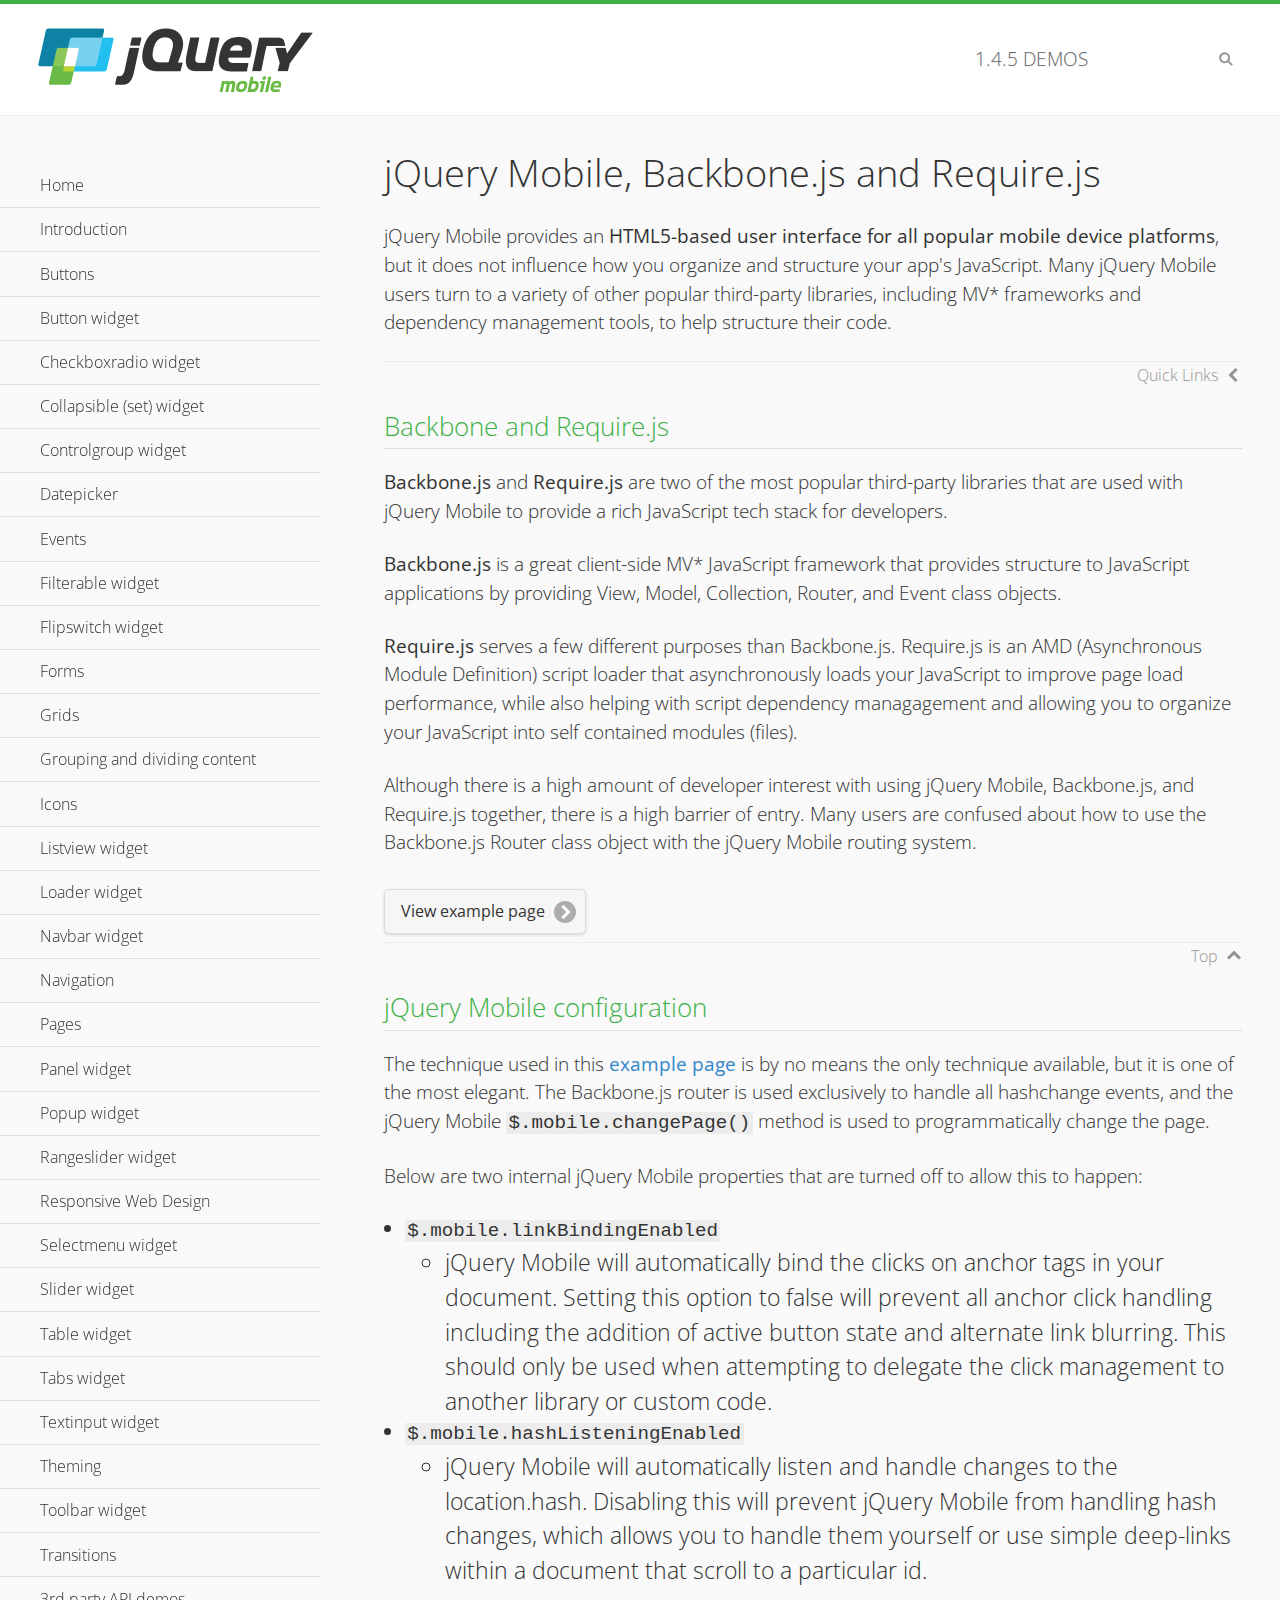
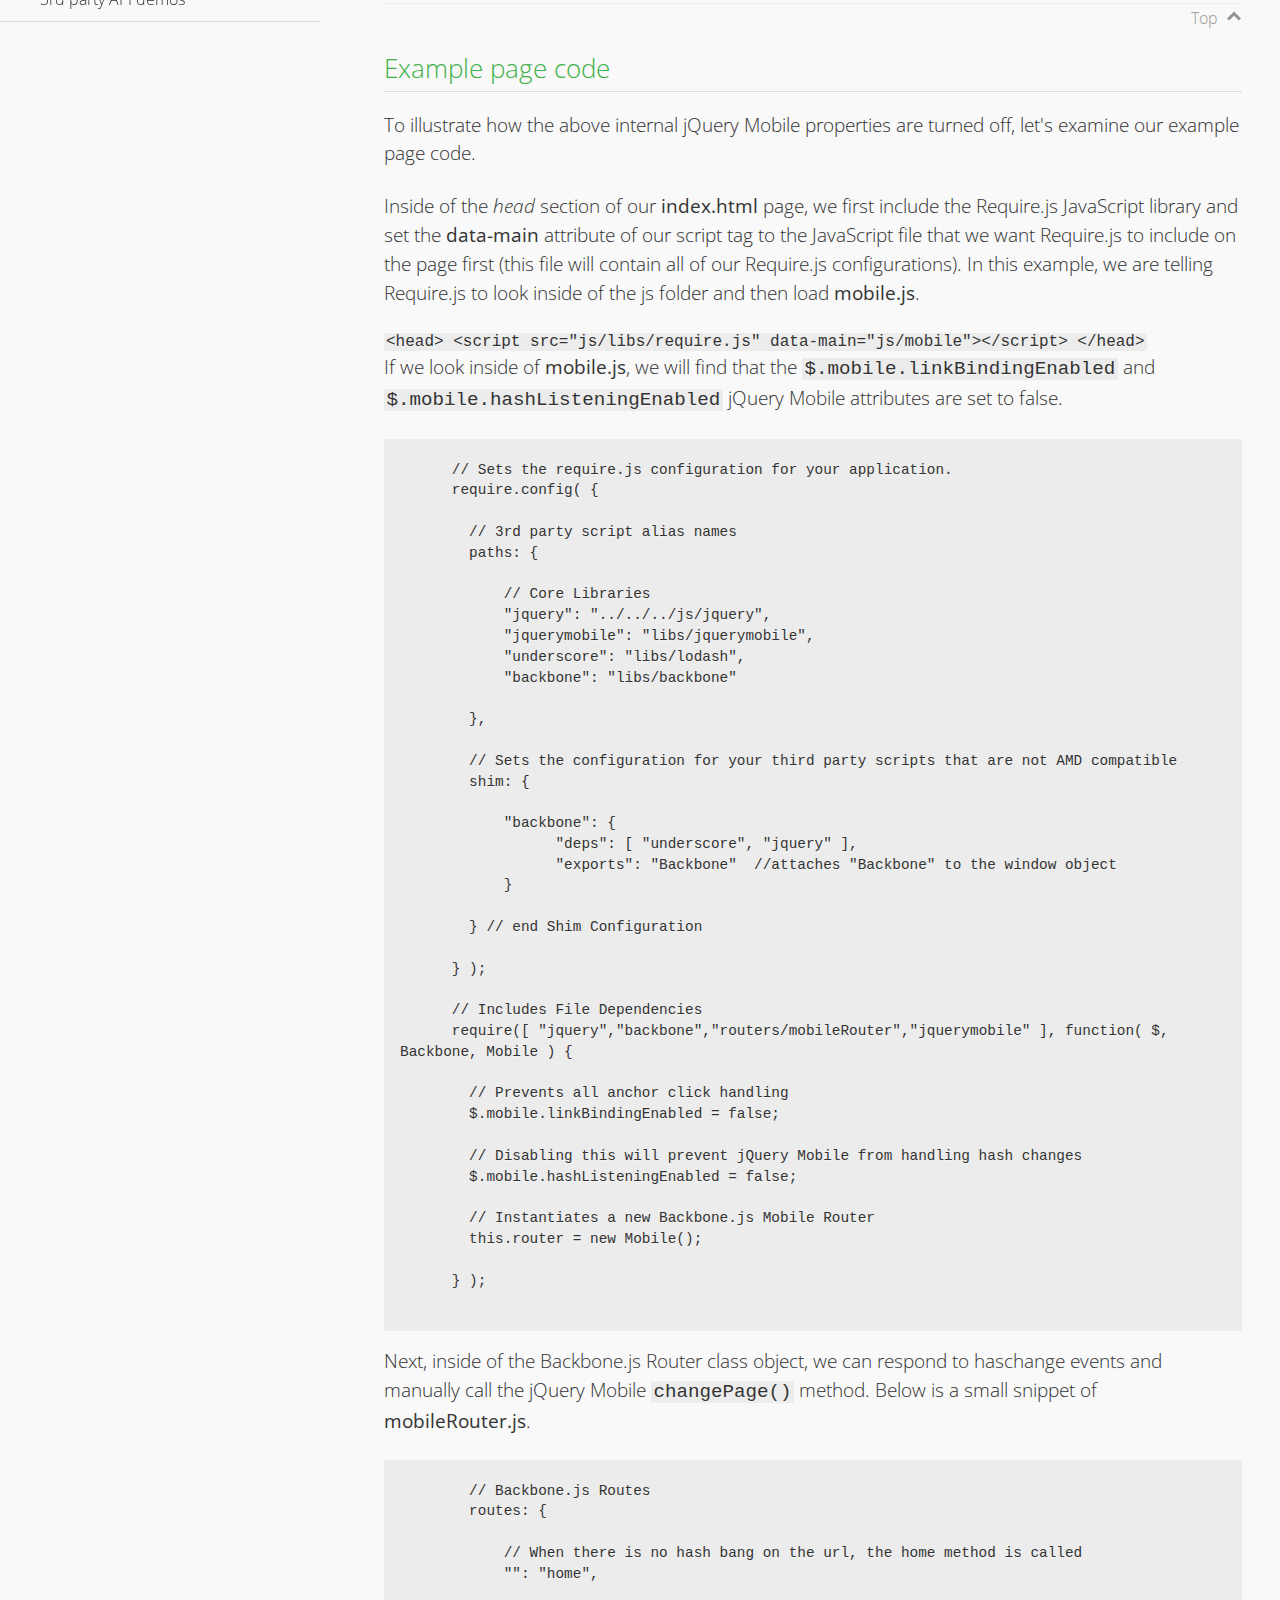
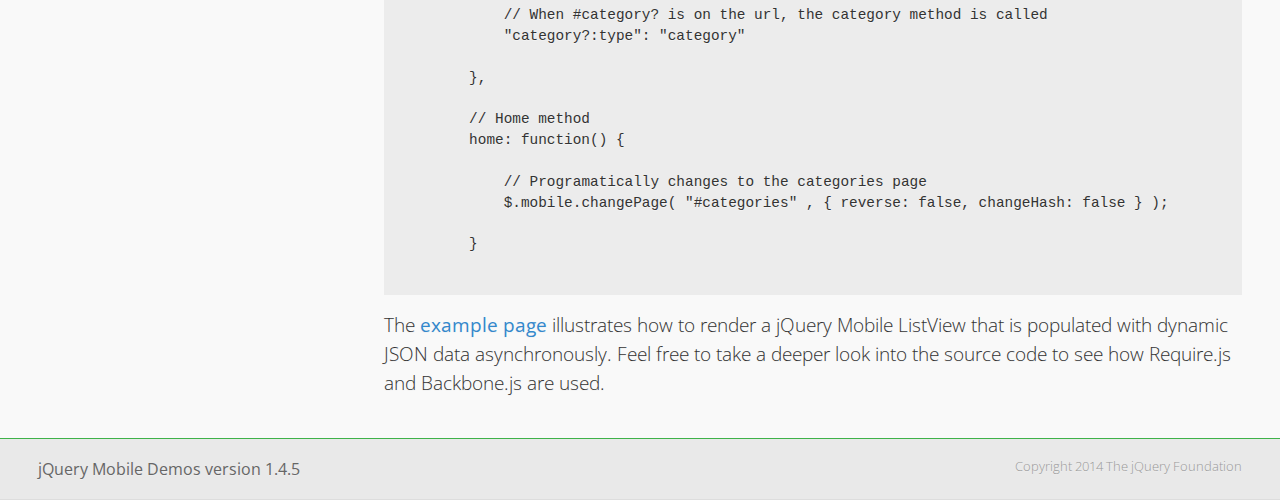
<file: workshop/www/js/jquery.mobile-1.4.5/demos/backbone-requirejs/index.html>
<!DOCTYPE html>
<html>
  <head>
  <meta charset="utf-8">
  <meta name="viewport" content="width=device-width, initial-scale=1">
  <title>jQuery Mobile - Backbone.js and Require.js Apps</title>
	<link rel="shortcut icon" href="../favicon.ico">
    <link rel="stylesheet" href="http://fonts.googleapis.com/css?family=Open+Sans:300,400,700">
	<link rel="stylesheet" href="../css/themes/default/jquery.mobile-1.4.5.min.css">
	<link rel="stylesheet" href="../_assets/css/jqm-demos.css">
	<script src="../js/jquery.js"></script>
	<script src="../_assets/js/index.js"></script>
	<script src="../js/jquery.mobile-1.4.5.min.js"></script>

</head>
<body>
<div data-role="page" class="jqm-demos" data-quicklinks="true">

    <div data-role="header" class="jqm-header">
		<h2><a href="../" title="jQuery Mobile Demos home"><img src="../_assets/img/jquery-logo.png" alt="jQuery Mobile"></a></h2>
		<p><span class="jqm-version"></span> Demos</p>
        <a href="#" class="jqm-navmenu-link ui-btn ui-btn-icon-notext ui-corner-all ui-icon-bars ui-nodisc-icon ui-alt-icon ui-btn-left">Menu</a>
        <a href="#" class="jqm-search-link ui-btn ui-btn-icon-notext ui-corner-all ui-icon-search ui-nodisc-icon ui-alt-icon ui-btn-right">Search</a>
    </div><!-- /header -->

	<div role="main" class="ui-content jqm-content">

      <h1>jQuery Mobile, Backbone.js and Require.js</h1>
      <p>jQuery Mobile provides an <strong>HTML5-based user interface for all popular mobile device platforms</strong>, but it does not influence how you organize and structure your app's JavaScript.  Many jQuery Mobile users turn to a variety of other popular third-party libraries, including MV* frameworks and dependency management tools, to help structure their code.
      </p>

	  <h2>Backbone and Require.js</h2>
      <p><strong>Backbone.js</strong> and <strong>Require.js</strong> are two of the most popular third-party libraries that are used with jQuery Mobile to provide a rich JavaScript tech stack for developers.
      </p>
      <p><strong>Backbone.js</strong> is a great client-side MV* JavaScript framework that provides structure to JavaScript applications by providing View, Model, Collection, Router, and Event class objects.
      </p>
      <p><strong>Require.js</strong> serves a few different purposes than Backbone.js. Require.js is an AMD (Asynchronous Module Definition) script loader that asynchronously loads your JavaScript to improve page load performance, while also helping with script dependency managagement and allowing you to organize your JavaScript into self contained modules (files).
      </p>
      <p>Although there is a high amount of developer interest with using jQuery Mobile, Backbone.js, and Require.js together, there is a high barrier of entry.  Many users are confused about how to use the Backbone.js Router class object with the jQuery Mobile routing system.</p>

	   <a href="backbone-require.html" rel="external" class="ui-btn ui-btn-inline ui-corner-all ui-shadow ui-btn-icon-right ui-icon-carat-r">View example page</a>

      <h2>jQuery Mobile configuration</h2>

      <p>The technique used in this <a href="backbone-require.html" rel="external">example page</a> is by no means the only technique available, but it is one of the most elegant.  The Backbone.js router is used exclusively to handle all hashchange events, and the jQuery Mobile <code>$.mobile.changePage()</code> method is used to programmatically change the page.</p>

      <p>Below are two internal jQuery Mobile properties that are turned off to allow this to happen:</p>

      <ul>
        <li><code>$.mobile.linkBindingEnabled</code>
          <ul>
            <li>jQuery Mobile will automatically bind the clicks on anchor tags in your document. Setting this option to false will prevent all anchor click handling including the addition of active button state and alternate link blurring. This should only be used when attempting to delegate the click management to another library or custom code.</li>
            </ul>
        </li>
        <li><code>$.mobile.hashListeningEnabled</code>
          <ul>
            <li>jQuery Mobile will automatically listen and handle changes to the location.hash. Disabling this will prevent jQuery Mobile from handling hash changes, which allows you to handle them yourself or use simple deep-links within a document that scroll to a particular id.</li>
            </ul>
        </li>
      </ul>

	  <h2>Example page code</h2>
      <p>To illustrate how the above internal jQuery Mobile properties are turned off, let's examine our example page code.</p>

      <p>Inside of the <em>head</em> section of our <strong>index.html</strong> page, we first include the Require.js JavaScript library and set the <strong>data-main</strong> attribute of our script tag to the JavaScript file that we want Require.js to include on the page first (this file will contain all of our Require.js configurations).  In this example, we are telling Require.js to look inside of the js folder and then load <strong>mobile.js</strong>.
      </p>

      <code>
        &lt;head&gt;
          &lt;script src=&quot;js/libs/require.js&quot; data-main=&quot;js/mobile&quot;&gt;&lt;/script&gt;
        &lt;/head&gt;
      </code>
      <p>If we look inside of <strong>mobile.js</strong>, we will find that the <code>$.mobile.linkBindingEnabled</code> and <code>$.mobile.hashListeningEnabled</code> jQuery Mobile attributes are set to false.
      </p>
      <pre>
      <code>
      // Sets the require.js configuration for your application.
      require.config( {

        // 3rd party script alias names
        paths: {

            // Core Libraries
            "jquery": "../../../js/jquery",
            "jquerymobile": "libs/jquerymobile",
            "underscore": "libs/lodash",
            "backbone": "libs/backbone"

        },

        // Sets the configuration for your third party scripts that are not AMD compatible
        shim: {

            "backbone": {
                  "deps": [ "underscore", "jquery" ],
                  "exports": "Backbone"  //attaches "Backbone" to the window object
            }

        } // end Shim Configuration

      } );

      // Includes File Dependencies
      require([ "jquery","backbone","routers/mobileRouter","jquerymobile" ], function( $, Backbone, Mobile ) {

        // Prevents all anchor click handling
        $.mobile.linkBindingEnabled = false;

        // Disabling this will prevent jQuery Mobile from handling hash changes
        $.mobile.hashListeningEnabled = false;

        // Instantiates a new Backbone.js Mobile Router
        this.router = new Mobile();

      } );
</code>
</pre>
<p>Next, inside of the Backbone.js Router class object, we can respond to haschange events and manually call the jQuery Mobile <code>changePage()</code> method.  Below is a small snippet of <strong>mobileRouter.js</strong>.</p>
<pre>
<code>
        // Backbone.js Routes
        routes: {

            // When there is no hash bang on the url, the home method is called
            "": "home",

            // When #category? is on the url, the category method is called
            "category?:type": "category"

        },

        // Home method
        home: function() {

            // Programatically changes to the categories page
            $.mobile.changePage( "#categories" , { reverse: false, changeHash: false } );

        }
</code>
</pre>

		<p>The <a href="backbone-require.html" rel="external">example page</a> illustrates how to render a jQuery Mobile ListView that is populated with dynamic JSON data asynchronously. Feel free to take a deeper look into the source code to see how Require.js and Backbone.js are used.</p>

    </div><!-- /content -->
	    <div data-role="panel" class="jqm-navmenu-panel" data-position="left" data-display="overlay" data-theme="a">
	    	<ul class="jqm-list ui-alt-icon ui-nodisc-icon">
<li data-filtertext="demos homepage" data-icon="home"><a href=".././">Home</a></li>
<li data-filtertext="introduction overview getting started"><a href="../intro/" data-ajax="false">Introduction</a></li>
<li data-filtertext="buttons button markup buttonmarkup method anchor link button element"><a href="../button-markup/" data-ajax="false">Buttons</a></li>
<li data-filtertext="form button widget input button submit reset"><a href="../button/" data-ajax="false">Button widget</a></li>
<li data-role="collapsible" data-enhanced="true" data-collapsed-icon="carat-d" data-expanded-icon="carat-u" data-iconpos="right" data-inset="false" class="ui-collapsible ui-collapsible-themed-content ui-collapsible-collapsed">
	<h3 class="ui-collapsible-heading ui-collapsible-heading-collapsed">
		<a href="#" class="ui-collapsible-heading-toggle ui-btn ui-btn-icon-right ui-btn-inherit ui-icon-carat-d">
		    Checkboxradio widget<span class="ui-collapsible-heading-status"> click to expand contents</span>
		</a>
	</h3>
	<div class="ui-collapsible-content ui-body-inherit ui-collapsible-content-collapsed" aria-hidden="true">
		<ul>
			<li data-filtertext="form checkboxradio widget checkbox input checkboxes controlgroups"><a href="../checkboxradio-checkbox/" data-ajax="false">Checkboxes</a></li>
			<li data-filtertext="form checkboxradio widget radio input radio buttons controlgroups"><a href="../checkboxradio-radio/" data-ajax="false">Radio buttons</a></li>
		</ul>
	</div>
</li>
<li data-role="collapsible" data-enhanced="true" data-collapsed-icon="carat-d" data-expanded-icon="carat-u" data-iconpos="right" data-inset="false" class="ui-collapsible ui-collapsible-themed-content ui-collapsible-collapsed">
	<h3 class="ui-collapsible-heading ui-collapsible-heading-collapsed">
		<a href="#" class="ui-collapsible-heading-toggle ui-btn ui-btn-icon-right ui-btn-inherit ui-icon-carat-d">
			Collapsible (set) widget<span class="ui-collapsible-heading-status"> click to expand contents</span>
		</a>
	</h3>
	<div class="ui-collapsible-content ui-body-inherit ui-collapsible-content-collapsed" aria-hidden="true">
		<ul>
			<li data-filtertext="collapsibles content formatting"><a href="../collapsible/" data-ajax="false">Collapsible</a></li>
			<li data-filtertext="dynamic collapsible set accordion append expand"><a href="../collapsible-dynamic/" data-ajax="false">Dynamic collapsibles</a></li>
			<li data-filtertext="accordions collapsible set widget content formatting grouped collapsibles"><a href="../collapsibleset/" data-ajax="false">Collapsible set</a></li>
		</ul>
	</div>
</li>
<li data-role="collapsible" data-enhanced="true" data-collapsed-icon="carat-d" data-expanded-icon="carat-u" data-iconpos="right" data-inset="false" class="ui-collapsible ui-collapsible-themed-content ui-collapsible-collapsed">
	<h3 class="ui-collapsible-heading ui-collapsible-heading-collapsed">
		<a href="#" class="ui-collapsible-heading-toggle ui-btn ui-btn-icon-right ui-btn-inherit ui-icon-carat-d">
			Controlgroup widget<span class="ui-collapsible-heading-status"> click to expand contents</span>
		</a>
	</h3>
	<div class="ui-collapsible-content ui-body-inherit ui-collapsible-content-collapsed" aria-hidden="true">
		<ul>
			<li data-filtertext="controlgroups selectmenu checkboxradio input grouped buttons horizontal vertical"><a href="../controlgroup/" data-ajax="false">Controlgroup</a></li>
			<li data-filtertext="dynamic controlgroup dynamically add buttons"><a href="../controlgroup-dynamic/" data-ajax="false">Dynamic controlgroups</a></li>
		</ul>
	</div>
</li>
<li data-filtertext="form datepicker widget date input"><a href="../datepicker/" data-ajax="false">Datepicker</a></li>
<li data-role="collapsible" data-enhanced="true" data-collapsed-icon="carat-d" data-expanded-icon="carat-u" data-iconpos="right" data-inset="false" class="ui-collapsible ui-collapsible-themed-content ui-collapsible-collapsed">
	<h3 class="ui-collapsible-heading ui-collapsible-heading-collapsed">
		<a href="#" class="ui-collapsible-heading-toggle ui-btn ui-btn-icon-right ui-btn-inherit ui-icon-carat-d">
			Events<span class="ui-collapsible-heading-status"> click to expand contents</span>
		</a>
	</h3>
	<div class="ui-collapsible-content ui-body-inherit ui-collapsible-content-collapsed" aria-hidden="true">
		<ul>
			<li data-filtertext="swipe to delete list items listviews swipe events"><a href="../swipe-list/" data-ajax="false">Swipe list items</a></li>
			<li data-filtertext="swipe to navigate swipe page navigation swipe events"><a href="../swipe-page/" data-ajax="false">Swipe page navigation</a></li>
		</ul>
	</div>
</li>
<li data-filtertext="filterable filter elements sorting searching listview table"><a href="../filterable/" data-ajax="false">Filterable widget</a></li>
<li data-filtertext="form flipswitch widget flip toggle switch binary select checkbox input"><a href="../flipswitch/" data-ajax="false">Flipswitch widget</a></li>
<li data-role="collapsible" data-enhanced="true" data-collapsed-icon="carat-d" data-expanded-icon="carat-u" data-iconpos="right" data-inset="false" class="ui-collapsible ui-collapsible-themed-content ui-collapsible-collapsed">
	<h3 class="ui-collapsible-heading ui-collapsible-heading-collapsed">
		<a href="#" class="ui-collapsible-heading-toggle ui-btn ui-btn-icon-right ui-btn-inherit ui-icon-carat-d">
			Forms<span class="ui-collapsible-heading-status"> click to expand contents</span>
		</a>
	</h3>
	<div class="ui-collapsible-content ui-body-inherit ui-collapsible-content-collapsed" aria-hidden="true">
		<ul>
			<li data-filtertext="forms text checkbox radio range button submit reset inputs selects textarea slider flipswitch label form elements"><a href="../forms/" data-ajax="false">Forms</a></li>
			<li data-filtertext="form hide labels hidden accessible ui-hidden-accessible forms"><a href="../forms-label-hidden-accessible/" data-ajax="false">Hide labels</a></li>
			<li data-filtertext="form field containers fieldcontain ui-field-contain forms"><a href="../forms-field-contain/" data-ajax="false">Field containers</a></li>
			<li data-filtertext="forms disabled form elements"><a href="../forms-disabled/" data-ajax="false">Forms disabled</a></li>
			<li data-filtertext="forms gallery examples overview forms text checkbox radio range button submit reset inputs selects textarea slider flipswitch label form elements"><a href="../forms-gallery/" data-ajax="false">Forms gallery</a></li>
		</ul>
	</div>
</li>
<li data-role="collapsible" data-enhanced="true" data-collapsed-icon="carat-d" data-expanded-icon="carat-u" data-iconpos="right" data-inset="false" class="ui-collapsible ui-collapsible-themed-content ui-collapsible-collapsed">
	<h3 class="ui-collapsible-heading ui-collapsible-heading-collapsed">
		<a href="#" class="ui-collapsible-heading-toggle ui-btn ui-btn-icon-right ui-btn-inherit ui-icon-carat-d">
			Grids<span class="ui-collapsible-heading-status"> click to expand contents</span>
		</a>
	</h3>
	<div class="ui-collapsible-content ui-body-inherit ui-collapsible-content-collapsed" aria-hidden="true">
		<ul>
			<li data-filtertext="grids columns blocks content formatting rwd responsive css framework"><a href="../grids/" data-ajax="false">Grids</a></li>
			<li data-filtertext="buttons in grids css framework"><a href="../grids-buttons/" data-ajax="false">Buttons in grids</a></li>
			<li data-filtertext="custom responsive grids rwd css framework"><a href="../grids-custom-responsive/" data-ajax="false">Custom responsive grids</a></li>
		</ul>
	</div>
</li>
<li data-filtertext="blocks content formatting sections heading"><a href="../body-bar-classes/" data-ajax="false">Grouping and dividing content</a></li>
<li data-role="collapsible" data-enhanced="true" data-collapsed-icon="carat-d" data-expanded-icon="carat-u" data-iconpos="right" data-inset="false" class="ui-collapsible ui-collapsible-themed-content ui-collapsible-collapsed">
	<h3 class="ui-collapsible-heading ui-collapsible-heading-collapsed">
		<a href="#" class="ui-collapsible-heading-toggle ui-btn ui-btn-icon-right ui-btn-inherit ui-icon-carat-d">
			Icons<span class="ui-collapsible-heading-status"> click to expand contents</span>
		</a>
	</h3>
	<div class="ui-collapsible-content ui-body-inherit ui-collapsible-content-collapsed" aria-hidden="true">
		<ul>
			<li data-filtertext="button icons svg disc alt custom icon position"><a href="../icons/" data-ajax="false">Icons</a></li>
			<li data-filtertext=""><a href="../icons-grunticon/" data-ajax="false">Grunticon loader</a></li>
		</ul>
	</div>
</li>
<li data-role="collapsible" data-enhanced="true" data-collapsed-icon="carat-d" data-expanded-icon="carat-u" data-iconpos="right" data-inset="false" class="ui-collapsible ui-collapsible-themed-content ui-collapsible-collapsed">
	<h3 class="ui-collapsible-heading ui-collapsible-heading-collapsed">
		<a href="#" class="ui-collapsible-heading-toggle ui-btn ui-btn-icon-right ui-btn-inherit ui-icon-carat-d">
			Listview widget<span class="ui-collapsible-heading-status"> click to expand contents</span>
		</a>
	</h3>
	<div class="ui-collapsible-content ui-body-inherit ui-collapsible-content-collapsed" aria-hidden="true">
		<ul>
			<li data-filtertext="listview widget thumbnails icons nested split button collapsible ul ol"><a href="../listview/" data-ajax="false">Listview</a></li>
			<li data-filtertext="autocomplete filterable reveal listview filtertextbeforefilter placeholder"><a href="../listview-autocomplete/" data-ajax="false">Listview autocomplete</a></li>
			<li data-filtertext="autocomplete filterable reveal listview remote data filtertextbeforefilter placeholder"><a href="../listview-autocomplete-remote/" data-ajax="false">Listview autocomplete remote data</a></li>
			<li data-filtertext="autodividers anchor jump scroll linkbars listview lists ul ol"><a href="../listview-autodividers-linkbar/" data-ajax="false">Listview autodividers linkbar</a></li>
			<li data-filtertext="listview autodividers selector autodividersselector lists ul ol"><a href="../listview-autodividers-selector/" data-ajax="false">Listview autodividers selector</a></li>
			<li data-filtertext="listview nested list items"><a href="../listview-nested-lists/" data-ajax="false">Nested Listviews</a></li>
			<li data-filtertext="listview collapsible list items flat"><a href="../listview-collapsible-item-flat/" data-ajax="false">Listview collapsible list items (flat)</a></li>
			<li data-filtertext="listview collapsible list indented"><a href="../listview-collapsible-item-indented/" data-ajax="false">Listview collapsible list items (indented)</a></li>
			<li data-filtertext="grid listview responsive grids responsive listviews lists ul"><a href="../listview-grid/" data-ajax="false">Listview responsive grid</a></li>
		</ul>
	</div>
</li>
<li data-filtertext="loader widget page loading navigation overlay spinner"><a href="../loader/" data-ajax="false">Loader widget</a></li>
<li data-filtertext="navbar widget navmenu toolbars header footer"><a href="../navbar/" data-ajax="false">Navbar widget</a></li>
<li data-role="collapsible" data-enhanced="true" data-collapsed-icon="carat-d" data-expanded-icon="carat-u" data-iconpos="right" data-inset="false" class="ui-collapsible ui-collapsible-themed-content ui-collapsible-collapsed">
	<h3 class="ui-collapsible-heading ui-collapsible-heading-collapsed">
		<a href="#" class="ui-collapsible-heading-toggle ui-btn ui-btn-icon-right ui-btn-inherit ui-icon-carat-d">
			Navigation<span class="ui-collapsible-heading-status"> click to expand contents</span>
		</a>
	</h3>
	<div class="ui-collapsible-content ui-body-inherit ui-collapsible-content-collapsed" aria-hidden="true">
		<ul>
			<li data-filtertext="ajax navigation navigate widget history event method"><a href="../navigation/" data-ajax="false">Navigation</a></li>
			<li data-filtertext="linking pages page links navigation ajax prefetch cache"><a href="../navigation-linking-pages/" data-ajax="false">Linking pages</a></li>
			<!-- <li data-filtertext="php redirect server redirection server-side navigation"><a href="../navigation-php-redirect/" data-ajax="false">PHP redirect demo</a></li>-->
			<li data-filtertext="navigation redirection hash query"><a href="../navigation-hash-processing/" data-ajax="false">Hash processing demo</a></li>
			<li data-filtertext="navigation redirection hash query"><a href="../page-events/" data-ajax="false">Page Navigation Events</a></li>
		</ul>
	</div>
</li>
<li data-role="collapsible" data-enhanced="true" data-collapsed-icon="carat-d" data-expanded-icon="carat-u" data-iconpos="right" data-inset="false" class="ui-collapsible ui-collapsible-themed-content ui-collapsible-collapsed">
	<h3 class="ui-collapsible-heading ui-collapsible-heading-collapsed">
		<a href="#" class="ui-collapsible-heading-toggle ui-btn ui-btn-icon-right ui-btn-inherit ui-icon-carat-d">
			Pages<span class="ui-collapsible-heading-status"> click to expand contents</span>
		</a>
	</h3>
	<div class="ui-collapsible-content ui-body-inherit ui-collapsible-content-collapsed" aria-hidden="true">
		<ul>
			<li data-filtertext="pages page widget ajax navigation"><a href="../pages/" data-ajax="false">Pages</a></li>
			<li data-filtertext="single page"><a href="../pages-single-page/" data-ajax="false">Single page</a></li>
			<li data-filtertext="multipage multi-page page"><a href="../pages-multi-page/" data-ajax="false">Multi-page template</a></li>
			<li data-filtertext="dialog page widget modal popup"><a href="../pages-dialog/" data-ajax="false">Dialog page</a></li>
		</ul>
	</div>
</li>
<li data-role="collapsible" data-enhanced="true" data-collapsed-icon="carat-d" data-expanded-icon="carat-u" data-iconpos="right" data-inset="false" class="ui-collapsible ui-collapsible-themed-content ui-collapsible-collapsed">
	<h3 class="ui-collapsible-heading ui-collapsible-heading-collapsed">
		<a href="#" class="ui-collapsible-heading-toggle ui-btn ui-btn-icon-right ui-btn-inherit ui-icon-carat-d">
			Panel widget<span class="ui-collapsible-heading-status"> click to expand contents</span>
		</a>
	</h3>
	<div class="ui-collapsible-content ui-body-inherit ui-collapsible-content-collapsed" aria-hidden="true">
		<ul>
			<li data-filtertext="panel widget sliding panels reveal push overlay responsive"><a href="../panel/" data-ajax="false">Panel</a></li>
			<li data-filtertext=""><a href="../panel-external/" data-ajax="false">External panels</a></li>
			<li data-filtertext="panel "><a href="../panel-fixed/" data-ajax="false">Fixed panels</a></li>
			<li data-filtertext="panel slide panels sliding panels shadow rwd responsive breakpoint"><a href="../panel-responsive/" data-ajax="false">Panels responsive</a></li>
			<li data-filtertext="panel custom style custom panel width reveal shadow listview panel styling page background wrapper"><a href="../panel-styling/" data-ajax="false">Custom panel style</a></li>
			<li data-filtertext="panel open on swipe"><a href="../panel-swipe-open/" data-ajax="false">Panel open on swipe</a></li>
			<li data-filtertext="panels outside page internal external toolbars"><a href="../panel-external-internal/" data-ajax="false">Panel external and internal</a></li>
		</ul>
	</div>
</li>
<li data-role="collapsible" data-enhanced="true" data-collapsed-icon="carat-d" data-expanded-icon="carat-u" data-iconpos="right" data-inset="false" class="ui-collapsible ui-collapsible-themed-content ui-collapsible-collapsed">
	<h3 class="ui-collapsible-heading ui-collapsible-heading-collapsed">
		<a href="#" class="ui-collapsible-heading-toggle ui-btn ui-btn-icon-right ui-btn-inherit ui-icon-carat-d">
			Popup widget<span class="ui-collapsible-heading-status"> click to expand contents</span>
		</a>
	</h3>
	<div class="ui-collapsible-content ui-body-inherit ui-collapsible-content-collapsed" aria-hidden="true">
		<ul>
			<li data-filtertext="popup widget popups dialog modal transition tooltip lightbox form overlay screen flip pop fade transition"><a href="../popup/" data-ajax="false">Popup</a></li>
			<li data-filtertext="popup alignment position"><a href="../popup-alignment/" data-ajax="false">Popup alignment</a></li>
			<li data-filtertext="popup arrow size popups popover"><a href="../popup-arrow-size/" data-ajax="false">Popup arrow size</a></li>
			<li data-filtertext="dynamic popups popup images lightbox"><a href="../popup-dynamic/" data-ajax="false">Dynamic popups</a></li>
			<li data-filtertext="popups with iframes scaling"><a href="../popup-iframe/" data-ajax="false">Popups with iframes</a></li>
			<li data-filtertext="popup image scaling"><a href="../popup-image-scaling/" data-ajax="false">Popup image scaling</a></li>
			<li data-filtertext="external popup outside multi-page"><a href="../popup-outside-multipage/" data-ajax="false">Popup outside multi-page</a></li>
		</ul>
	</div>
</li>
<li data-filtertext="form rangeslider widget dual sliders dual handle sliders range input"><a href="../rangeslider/" data-ajax="false">Rangeslider widget</a></li>
<li data-filtertext="responsive web design rwd adaptive progressive enhancement PE accessible mobile breakpoints media query media queries"><a href="../rwd/" data-ajax="false">Responsive Web Design</a></li>
<li data-role="collapsible" data-enhanced="true" data-collapsed-icon="carat-d" data-expanded-icon="carat-u" data-iconpos="right" data-inset="false" class="ui-collapsible ui-collapsible-themed-content ui-collapsible-collapsed">
	<h3 class="ui-collapsible-heading ui-collapsible-heading-collapsed">
		<a href="#" class="ui-collapsible-heading-toggle ui-btn ui-btn-icon-right ui-btn-inherit ui-icon-carat-d">
			Selectmenu widget<span class="ui-collapsible-heading-status"> click to expand contents</span>
		</a>
	</h3>
	<div class="ui-collapsible-content ui-body-inherit ui-collapsible-content-collapsed" aria-hidden="true">
		<ul>
			<li data-filtertext="form selectmenu widget select input custom select menu selects"><a href="../selectmenu/" data-ajax="false">Selectmenu</a></li>
			<li data-filtertext="form custom select menu selectmenu widget custom menu option optgroup multiple selects"><a href="../selectmenu-custom/" data-ajax="false">Custom select menu</a></li>
			<li data-filtertext="filterable select filter popup dialog"><a href="../selectmenu-custom-filter/" data-ajax="false">Custom select menu with filter</a></li>
		</ul>
	</div>
</li>
<li data-role="collapsible" data-enhanced="true" data-collapsed-icon="carat-d" data-expanded-icon="carat-u" data-iconpos="right" data-inset="false" class="ui-collapsible ui-collapsible-themed-content ui-collapsible-collapsed">
	<h3 class="ui-collapsible-heading ui-collapsible-heading-collapsed">
		<a href="#" class="ui-collapsible-heading-toggle ui-btn ui-btn-icon-right ui-btn-inherit ui-icon-carat-d">
			Slider widget<span class="ui-collapsible-heading-status"> click to expand contents</span>
		</a>
	</h3>
	<div class="ui-collapsible-content ui-body-inherit ui-collapsible-content-collapsed" aria-hidden="true">
		<ul>
			<li data-filtertext="form slider widget range input single sliders"><a href="../slider/" data-ajax="false">Slider</a></li>
			<li data-filtertext="form slider widget flipswitch slider binary select flip toggle switch"><a href="../slider-flipswitch/" data-ajax="false">Slider flip toggle switch</a></li>
			<li data-filtertext="form slider tooltip handle value input range sliders"><a href="../slider-tooltip/" data-ajax="false">Slider tooltip</a></li>
		</ul>
	</div>
</li>
<li data-role="collapsible" data-enhanced="true" data-collapsed-icon="carat-d" data-expanded-icon="carat-u" data-iconpos="right" data-inset="false" class="ui-collapsible ui-collapsible-themed-content ui-collapsible-collapsed">
	<h3 class="ui-collapsible-heading ui-collapsible-heading-collapsed">
		<a href="#" class="ui-collapsible-heading-toggle ui-btn ui-btn-icon-right ui-btn-inherit ui-icon-carat-d">
			Table widget<span class="ui-collapsible-heading-status"> click to expand contents</span>
		</a>
	</h3>
	<div class="ui-collapsible-content ui-body-inherit ui-collapsible-content-collapsed" aria-hidden="true">
		<ul>
			<li data-filtertext="table widget reflow column toggle th td responsive tables rwd hide show tabular"><a href="../table-column-toggle/" data-ajax="false">Table Column Toggle</a></li>
			<li data-filtertext="table column toggle phone comparison demo"><a href="../table-column-toggle-example/" data-ajax="false">Table Column Toggle demo</a></li>
			<li data-filtertext="responsive tables table column toggle heading groups rwd breakpoint"><a href="../table-column-toggle-heading-groups/" data-ajax="false">Table Column Toggle heading groups</a></li>
			<li data-filtertext="responsive tables table column toggle hide rwd breakpoint customization options"><a href="../table-column-toggle-options/" data-ajax="false">Table Column Toggle options</a></li>
			<li data-filtertext="table reflow th td responsive rwd columns tabular"><a href="../table-reflow/" data-ajax="false">Table Reflow</a></li>
			<li data-filtertext="responsive tables table reflow heading groups rwd breakpoint"><a href="../table-reflow-heading-groups/" data-ajax="false">Table Reflow heading groups</a></li>
			<li data-filtertext="responsive tables table reflow stripes strokes table style"><a href="../table-reflow-stripes-strokes/" data-ajax="false">Table Reflow stripes and strokes</a></li>
			<li data-filtertext="responsive tables table reflow stack custom styles"><a href="../table-reflow-styling/" data-ajax="false">Table Reflow custom styles</a></li>
		</ul>
	</div>
</li>
<li data-filtertext="ui tabs widget"><a href="../tabs/" data-ajax="false">Tabs widget</a></li>
<li data-filtertext="form textinput widget text input textarea number date time tel email file color password"><a href="../textinput/" data-ajax="false">Textinput widget</a></li>
<li data-role="collapsible" data-enhanced="true" data-collapsed-icon="carat-d" data-expanded-icon="carat-u" data-iconpos="right" data-inset="false" class="ui-collapsible ui-collapsible-themed-content ui-collapsible-collapsed">
	<h3 class="ui-collapsible-heading ui-collapsible-heading-collapsed">
		<a href="#" class="ui-collapsible-heading-toggle ui-btn ui-btn-icon-right ui-btn-inherit ui-icon-carat-d">
			Theming<span class="ui-collapsible-heading-status"> click to expand contents</span>
		</a>
	</h3>
	<div class="ui-collapsible-content ui-body-inherit ui-collapsible-content-collapsed" aria-hidden="true">
		<ul>
			<li data-filtertext="default theme swatches theming style css"><a href="../theme-default/" data-ajax="false">Default theme</a></li>
			<li data-filtertext="classic theme old theme swatches theming style css"><a href="../theme-classic/" data-ajax="false">Classic theme</a></li>
		</ul>
	</div>
</li>
<li data-role="collapsible" data-enhanced="true" data-collapsed-icon="carat-d" data-expanded-icon="carat-u" data-iconpos="right" data-inset="false" class="ui-collapsible ui-collapsible-themed-content ui-collapsible-collapsed">
	<h3 class="ui-collapsible-heading ui-collapsible-heading-collapsed">
		<a href="#" class="ui-collapsible-heading-toggle ui-btn ui-btn-icon-right ui-btn-inherit ui-icon-carat-d">
			Toolbar widget<span class="ui-collapsible-heading-status"> click to expand contents</span>
		</a>
	</h3>
	<div class="ui-collapsible-content ui-body-inherit ui-collapsible-content-collapsed" aria-hidden="true">
		<ul>
			<li data-filtertext="toolbar widget header footer toolbars fixed fullscreen external sections"><a href="../toolbar/" data-ajax="false">Toolbar</a></li>
			<li data-filtertext="dynamic toolbars dynamically add toolbar header footer"><a href="../toolbar-dynamic/" data-ajax="false">Dynamic toolbars</a></li>
			<li data-filtertext="external toolbars header footer"><a href="../toolbar-external/" data-ajax="false">External toolbars</a></li>
			<li data-filtertext="fixed toolbars header footer"><a href="../toolbar-fixed/" data-ajax="false">Fixed toolbars</a></li>
			<li data-filtertext="fixed fullscreen toolbars header footer"><a href="../toolbar-fixed-fullscreen/" data-ajax="false">Fullscreen toolbars</a></li>
			<li data-filtertext="external fixed toolbars header footer"><a href="../toolbar-fixed-external/" data-ajax="false">Fixed external toolbars</a></li>
			<li data-filtertext="external persistent toolbars header footer navbar navmenu"><a href="../toolbar-fixed-persistent/" data-ajax="false">Persistent toolbars</a></li>
			<li data-filtertext="external ajax optimized toolbars persistent toolbars header footer navbar"><a href="../toolbar-fixed-persistent-optimized/" data-ajax="false">Ajax optimized toolbars</a></li>
			<li data-filtertext="form in toolbars header footer"><a href="../toolbar-fixed-forms/" data-ajax="false">Form in toolbar</a></li>
		</ul>
	</div>
</li>
<li data-filtertext="page transitions animated pages popup navigation flip slide fade pop"><a href="../transitions/" data-ajax="false">Transitions</a></li>
<li data-role="collapsible" data-enhanced="true" data-collapsed-icon="carat-d" data-expanded-icon="carat-u" data-iconpos="right" data-inset="false" class="ui-collapsible ui-collapsible-themed-content ui-collapsible-collapsed">
	<h3 class="ui-collapsible-heading ui-collapsible-heading-collapsed">
		<a href="#" class="ui-collapsible-heading-toggle ui-btn ui-btn-icon-right ui-btn-inherit ui-icon-carat-d">
			3rd party API demos<span class="ui-collapsible-heading-status"> click to expand contents</span>
		</a>
	</h3>
	<div class="ui-collapsible-content ui-body-inherit ui-collapsible-content-collapsed" aria-hidden="true">
		<ul>
			<li data-filtertext="backbone requirejs navigation router"><a href="../backbone-requirejs/" data-ajax="false">Backbone RequireJS</a></li>
			<li data-filtertext="google maps geolocation demo"><a href="../map-geolocation/" data-ajax="false">Google Maps geolocation</a></li>
			<li data-filtertext="google maps hybrid"><a href="../map-list-toggle/" data-ajax="false">Google Maps list toggle</a></li>
		</ul>
	</div>
</li>



		     </ul>
		</div><!-- /panel -->


    <div data-role="footer" data-position="fixed" data-tap-toggle="false" class="jqm-footer">
        <p>jQuery Mobile Demos version <span class="jqm-version"></span></p>
        <p>Copyright 2014 The jQuery Foundation</p>
    </div><!-- /footer -->
	<!-- TODO: This should become an external panel so we can add input to markup (unique ID) -->
    <div data-role="panel" class="jqm-search-panel" data-position="right" data-display="overlay" data-theme="a">
		<div class="jqm-search">
			<ul class="jqm-list" data-filter-placeholder="Search demos..." data-filter-reveal="true">
<li data-filtertext="demos homepage" data-icon="home"><a href=".././">Home</a></li>
<li data-filtertext="introduction overview getting started"><a href="../intro/" data-ajax="false">Introduction</a></li>
<li data-filtertext="buttons button markup buttonmarkup method anchor link button element"><a href="../button-markup/" data-ajax="false">Buttons</a></li>
<li data-filtertext="form button widget input button submit reset"><a href="../button/" data-ajax="false">Button widget</a></li>
<li data-role="collapsible" data-enhanced="true" data-collapsed-icon="carat-d" data-expanded-icon="carat-u" data-iconpos="right" data-inset="false" class="ui-collapsible ui-collapsible-themed-content ui-collapsible-collapsed">
	<h3 class="ui-collapsible-heading ui-collapsible-heading-collapsed">
		<a href="#" class="ui-collapsible-heading-toggle ui-btn ui-btn-icon-right ui-btn-inherit ui-icon-carat-d">
		    Checkboxradio widget<span class="ui-collapsible-heading-status"> click to expand contents</span>
		</a>
	</h3>
	<div class="ui-collapsible-content ui-body-inherit ui-collapsible-content-collapsed" aria-hidden="true">
		<ul>
			<li data-filtertext="form checkboxradio widget checkbox input checkboxes controlgroups"><a href="../checkboxradio-checkbox/" data-ajax="false">Checkboxes</a></li>
			<li data-filtertext="form checkboxradio widget radio input radio buttons controlgroups"><a href="../checkboxradio-radio/" data-ajax="false">Radio buttons</a></li>
		</ul>
	</div>
</li>
<li data-role="collapsible" data-enhanced="true" data-collapsed-icon="carat-d" data-expanded-icon="carat-u" data-iconpos="right" data-inset="false" class="ui-collapsible ui-collapsible-themed-content ui-collapsible-collapsed">
	<h3 class="ui-collapsible-heading ui-collapsible-heading-collapsed">
		<a href="#" class="ui-collapsible-heading-toggle ui-btn ui-btn-icon-right ui-btn-inherit ui-icon-carat-d">
			Collapsible (set) widget<span class="ui-collapsible-heading-status"> click to expand contents</span>
		</a>
	</h3>
	<div class="ui-collapsible-content ui-body-inherit ui-collapsible-content-collapsed" aria-hidden="true">
		<ul>
			<li data-filtertext="collapsibles content formatting"><a href="../collapsible/" data-ajax="false">Collapsible</a></li>
			<li data-filtertext="dynamic collapsible set accordion append expand"><a href="../collapsible-dynamic/" data-ajax="false">Dynamic collapsibles</a></li>
			<li data-filtertext="accordions collapsible set widget content formatting grouped collapsibles"><a href="../collapsibleset/" data-ajax="false">Collapsible set</a></li>
		</ul>
	</div>
</li>
<li data-role="collapsible" data-enhanced="true" data-collapsed-icon="carat-d" data-expanded-icon="carat-u" data-iconpos="right" data-inset="false" class="ui-collapsible ui-collapsible-themed-content ui-collapsible-collapsed">
	<h3 class="ui-collapsible-heading ui-collapsible-heading-collapsed">
		<a href="#" class="ui-collapsible-heading-toggle ui-btn ui-btn-icon-right ui-btn-inherit ui-icon-carat-d">
			Controlgroup widget<span class="ui-collapsible-heading-status"> click to expand contents</span>
		</a>
	</h3>
	<div class="ui-collapsible-content ui-body-inherit ui-collapsible-content-collapsed" aria-hidden="true">
		<ul>
			<li data-filtertext="controlgroups selectmenu checkboxradio input grouped buttons horizontal vertical"><a href="../controlgroup/" data-ajax="false">Controlgroup</a></li>
			<li data-filtertext="dynamic controlgroup dynamically add buttons"><a href="../controlgroup-dynamic/" data-ajax="false">Dynamic controlgroups</a></li>
		</ul>
	</div>
</li>
<li data-filtertext="form datepicker widget date input"><a href="../datepicker/" data-ajax="false">Datepicker</a></li>
<li data-role="collapsible" data-enhanced="true" data-collapsed-icon="carat-d" data-expanded-icon="carat-u" data-iconpos="right" data-inset="false" class="ui-collapsible ui-collapsible-themed-content ui-collapsible-collapsed">
	<h3 class="ui-collapsible-heading ui-collapsible-heading-collapsed">
		<a href="#" class="ui-collapsible-heading-toggle ui-btn ui-btn-icon-right ui-btn-inherit ui-icon-carat-d">
			Events<span class="ui-collapsible-heading-status"> click to expand contents</span>
		</a>
	</h3>
	<div class="ui-collapsible-content ui-body-inherit ui-collapsible-content-collapsed" aria-hidden="true">
		<ul>
			<li data-filtertext="swipe to delete list items listviews swipe events"><a href="../swipe-list/" data-ajax="false">Swipe list items</a></li>
			<li data-filtertext="swipe to navigate swipe page navigation swipe events"><a href="../swipe-page/" data-ajax="false">Swipe page navigation</a></li>
		</ul>
	</div>
</li>
<li data-filtertext="filterable filter elements sorting searching listview table"><a href="../filterable/" data-ajax="false">Filterable widget</a></li>
<li data-filtertext="form flipswitch widget flip toggle switch binary select checkbox input"><a href="../flipswitch/" data-ajax="false">Flipswitch widget</a></li>
<li data-role="collapsible" data-enhanced="true" data-collapsed-icon="carat-d" data-expanded-icon="carat-u" data-iconpos="right" data-inset="false" class="ui-collapsible ui-collapsible-themed-content ui-collapsible-collapsed">
	<h3 class="ui-collapsible-heading ui-collapsible-heading-collapsed">
		<a href="#" class="ui-collapsible-heading-toggle ui-btn ui-btn-icon-right ui-btn-inherit ui-icon-carat-d">
			Forms<span class="ui-collapsible-heading-status"> click to expand contents</span>
		</a>
	</h3>
	<div class="ui-collapsible-content ui-body-inherit ui-collapsible-content-collapsed" aria-hidden="true">
		<ul>
			<li data-filtertext="forms text checkbox radio range button submit reset inputs selects textarea slider flipswitch label form elements"><a href="../forms/" data-ajax="false">Forms</a></li>
			<li data-filtertext="form hide labels hidden accessible ui-hidden-accessible forms"><a href="../forms-label-hidden-accessible/" data-ajax="false">Hide labels</a></li>
			<li data-filtertext="form field containers fieldcontain ui-field-contain forms"><a href="../forms-field-contain/" data-ajax="false">Field containers</a></li>
			<li data-filtertext="forms disabled form elements"><a href="../forms-disabled/" data-ajax="false">Forms disabled</a></li>
			<li data-filtertext="forms gallery examples overview forms text checkbox radio range button submit reset inputs selects textarea slider flipswitch label form elements"><a href="../forms-gallery/" data-ajax="false">Forms gallery</a></li>
		</ul>
	</div>
</li>
<li data-role="collapsible" data-enhanced="true" data-collapsed-icon="carat-d" data-expanded-icon="carat-u" data-iconpos="right" data-inset="false" class="ui-collapsible ui-collapsible-themed-content ui-collapsible-collapsed">
	<h3 class="ui-collapsible-heading ui-collapsible-heading-collapsed">
		<a href="#" class="ui-collapsible-heading-toggle ui-btn ui-btn-icon-right ui-btn-inherit ui-icon-carat-d">
			Grids<span class="ui-collapsible-heading-status"> click to expand contents</span>
		</a>
	</h3>
	<div class="ui-collapsible-content ui-body-inherit ui-collapsible-content-collapsed" aria-hidden="true">
		<ul>
			<li data-filtertext="grids columns blocks content formatting rwd responsive css framework"><a href="../grids/" data-ajax="false">Grids</a></li>
			<li data-filtertext="buttons in grids css framework"><a href="../grids-buttons/" data-ajax="false">Buttons in grids</a></li>
			<li data-filtertext="custom responsive grids rwd css framework"><a href="../grids-custom-responsive/" data-ajax="false">Custom responsive grids</a></li>
		</ul>
	</div>
</li>
<li data-filtertext="blocks content formatting sections heading"><a href="../body-bar-classes/" data-ajax="false">Grouping and dividing content</a></li>
<li data-role="collapsible" data-enhanced="true" data-collapsed-icon="carat-d" data-expanded-icon="carat-u" data-iconpos="right" data-inset="false" class="ui-collapsible ui-collapsible-themed-content ui-collapsible-collapsed">
	<h3 class="ui-collapsible-heading ui-collapsible-heading-collapsed">
		<a href="#" class="ui-collapsible-heading-toggle ui-btn ui-btn-icon-right ui-btn-inherit ui-icon-carat-d">
			Icons<span class="ui-collapsible-heading-status"> click to expand contents</span>
		</a>
	</h3>
	<div class="ui-collapsible-content ui-body-inherit ui-collapsible-content-collapsed" aria-hidden="true">
		<ul>
			<li data-filtertext="button icons svg disc alt custom icon position"><a href="../icons/" data-ajax="false">Icons</a></li>
			<li data-filtertext=""><a href="../icons-grunticon/" data-ajax="false">Grunticon loader</a></li>
		</ul>
	</div>
</li>
<li data-role="collapsible" data-enhanced="true" data-collapsed-icon="carat-d" data-expanded-icon="carat-u" data-iconpos="right" data-inset="false" class="ui-collapsible ui-collapsible-themed-content ui-collapsible-collapsed">
	<h3 class="ui-collapsible-heading ui-collapsible-heading-collapsed">
		<a href="#" class="ui-collapsible-heading-toggle ui-btn ui-btn-icon-right ui-btn-inherit ui-icon-carat-d">
			Listview widget<span class="ui-collapsible-heading-status"> click to expand contents</span>
		</a>
	</h3>
	<div class="ui-collapsible-content ui-body-inherit ui-collapsible-content-collapsed" aria-hidden="true">
		<ul>
			<li data-filtertext="listview widget thumbnails icons nested split button collapsible ul ol"><a href="../listview/" data-ajax="false">Listview</a></li>
			<li data-filtertext="autocomplete filterable reveal listview filtertextbeforefilter placeholder"><a href="../listview-autocomplete/" data-ajax="false">Listview autocomplete</a></li>
			<li data-filtertext="autocomplete filterable reveal listview remote data filtertextbeforefilter placeholder"><a href="../listview-autocomplete-remote/" data-ajax="false">Listview autocomplete remote data</a></li>
			<li data-filtertext="autodividers anchor jump scroll linkbars listview lists ul ol"><a href="../listview-autodividers-linkbar/" data-ajax="false">Listview autodividers linkbar</a></li>
			<li data-filtertext="listview autodividers selector autodividersselector lists ul ol"><a href="../listview-autodividers-selector/" data-ajax="false">Listview autodividers selector</a></li>
			<li data-filtertext="listview nested list items"><a href="../listview-nested-lists/" data-ajax="false">Nested Listviews</a></li>
			<li data-filtertext="listview collapsible list items flat"><a href="../listview-collapsible-item-flat/" data-ajax="false">Listview collapsible list items (flat)</a></li>
			<li data-filtertext="listview collapsible list indented"><a href="../listview-collapsible-item-indented/" data-ajax="false">Listview collapsible list items (indented)</a></li>
			<li data-filtertext="grid listview responsive grids responsive listviews lists ul"><a href="../listview-grid/" data-ajax="false">Listview responsive grid</a></li>
		</ul>
	</div>
</li>
<li data-filtertext="loader widget page loading navigation overlay spinner"><a href="../loader/" data-ajax="false">Loader widget</a></li>
<li data-filtertext="navbar widget navmenu toolbars header footer"><a href="../navbar/" data-ajax="false">Navbar widget</a></li>
<li data-role="collapsible" data-enhanced="true" data-collapsed-icon="carat-d" data-expanded-icon="carat-u" data-iconpos="right" data-inset="false" class="ui-collapsible ui-collapsible-themed-content ui-collapsible-collapsed">
	<h3 class="ui-collapsible-heading ui-collapsible-heading-collapsed">
		<a href="#" class="ui-collapsible-heading-toggle ui-btn ui-btn-icon-right ui-btn-inherit ui-icon-carat-d">
			Navigation<span class="ui-collapsible-heading-status"> click to expand contents</span>
		</a>
	</h3>
	<div class="ui-collapsible-content ui-body-inherit ui-collapsible-content-collapsed" aria-hidden="true">
		<ul>
			<li data-filtertext="ajax navigation navigate widget history event method"><a href="../navigation/" data-ajax="false">Navigation</a></li>
			<li data-filtertext="linking pages page links navigation ajax prefetch cache"><a href="../navigation-linking-pages/" data-ajax="false">Linking pages</a></li>
			<!-- <li data-filtertext="php redirect server redirection server-side navigation"><a href="../navigation-php-redirect/" data-ajax="false">PHP redirect demo</a></li>-->
			<li data-filtertext="navigation redirection hash query"><a href="../navigation-hash-processing/" data-ajax="false">Hash processing demo</a></li>
			<li data-filtertext="navigation redirection hash query"><a href="../page-events/" data-ajax="false">Page Navigation Events</a></li>
		</ul>
	</div>
</li>
<li data-role="collapsible" data-enhanced="true" data-collapsed-icon="carat-d" data-expanded-icon="carat-u" data-iconpos="right" data-inset="false" class="ui-collapsible ui-collapsible-themed-content ui-collapsible-collapsed">
	<h3 class="ui-collapsible-heading ui-collapsible-heading-collapsed">
		<a href="#" class="ui-collapsible-heading-toggle ui-btn ui-btn-icon-right ui-btn-inherit ui-icon-carat-d">
			Pages<span class="ui-collapsible-heading-status"> click to expand contents</span>
		</a>
	</h3>
	<div class="ui-collapsible-content ui-body-inherit ui-collapsible-content-collapsed" aria-hidden="true">
		<ul>
			<li data-filtertext="pages page widget ajax navigation"><a href="../pages/" data-ajax="false">Pages</a></li>
			<li data-filtertext="single page"><a href="../pages-single-page/" data-ajax="false">Single page</a></li>
			<li data-filtertext="multipage multi-page page"><a href="../pages-multi-page/" data-ajax="false">Multi-page template</a></li>
			<li data-filtertext="dialog page widget modal popup"><a href="../pages-dialog/" data-ajax="false">Dialog page</a></li>
		</ul>
	</div>
</li>
<li data-role="collapsible" data-enhanced="true" data-collapsed-icon="carat-d" data-expanded-icon="carat-u" data-iconpos="right" data-inset="false" class="ui-collapsible ui-collapsible-themed-content ui-collapsible-collapsed">
	<h3 class="ui-collapsible-heading ui-collapsible-heading-collapsed">
		<a href="#" class="ui-collapsible-heading-toggle ui-btn ui-btn-icon-right ui-btn-inherit ui-icon-carat-d">
			Panel widget<span class="ui-collapsible-heading-status"> click to expand contents</span>
		</a>
	</h3>
	<div class="ui-collapsible-content ui-body-inherit ui-collapsible-content-collapsed" aria-hidden="true">
		<ul>
			<li data-filtertext="panel widget sliding panels reveal push overlay responsive"><a href="../panel/" data-ajax="false">Panel</a></li>
			<li data-filtertext=""><a href="../panel-external/" data-ajax="false">External panels</a></li>
			<li data-filtertext="panel "><a href="../panel-fixed/" data-ajax="false">Fixed panels</a></li>
			<li data-filtertext="panel slide panels sliding panels shadow rwd responsive breakpoint"><a href="../panel-responsive/" data-ajax="false">Panels responsive</a></li>
			<li data-filtertext="panel custom style custom panel width reveal shadow listview panel styling page background wrapper"><a href="../panel-styling/" data-ajax="false">Custom panel style</a></li>
			<li data-filtertext="panel open on swipe"><a href="../panel-swipe-open/" data-ajax="false">Panel open on swipe</a></li>
			<li data-filtertext="panels outside page internal external toolbars"><a href="../panel-external-internal/" data-ajax="false">Panel external and internal</a></li>
		</ul>
	</div>
</li>
<li data-role="collapsible" data-enhanced="true" data-collapsed-icon="carat-d" data-expanded-icon="carat-u" data-iconpos="right" data-inset="false" class="ui-collapsible ui-collapsible-themed-content ui-collapsible-collapsed">
	<h3 class="ui-collapsible-heading ui-collapsible-heading-collapsed">
		<a href="#" class="ui-collapsible-heading-toggle ui-btn ui-btn-icon-right ui-btn-inherit ui-icon-carat-d">
			Popup widget<span class="ui-collapsible-heading-status"> click to expand contents</span>
		</a>
	</h3>
	<div class="ui-collapsible-content ui-body-inherit ui-collapsible-content-collapsed" aria-hidden="true">
		<ul>
			<li data-filtertext="popup widget popups dialog modal transition tooltip lightbox form overlay screen flip pop fade transition"><a href="../popup/" data-ajax="false">Popup</a></li>
			<li data-filtertext="popup alignment position"><a href="../popup-alignment/" data-ajax="false">Popup alignment</a></li>
			<li data-filtertext="popup arrow size popups popover"><a href="../popup-arrow-size/" data-ajax="false">Popup arrow size</a></li>
			<li data-filtertext="dynamic popups popup images lightbox"><a href="../popup-dynamic/" data-ajax="false">Dynamic popups</a></li>
			<li data-filtertext="popups with iframes scaling"><a href="../popup-iframe/" data-ajax="false">Popups with iframes</a></li>
			<li data-filtertext="popup image scaling"><a href="../popup-image-scaling/" data-ajax="false">Popup image scaling</a></li>
			<li data-filtertext="external popup outside multi-page"><a href="../popup-outside-multipage/" data-ajax="false">Popup outside multi-page</a></li>
		</ul>
	</div>
</li>
<li data-filtertext="form rangeslider widget dual sliders dual handle sliders range input"><a href="../rangeslider/" data-ajax="false">Rangeslider widget</a></li>
<li data-filtertext="responsive web design rwd adaptive progressive enhancement PE accessible mobile breakpoints media query media queries"><a href="../rwd/" data-ajax="false">Responsive Web Design</a></li>
<li data-role="collapsible" data-enhanced="true" data-collapsed-icon="carat-d" data-expanded-icon="carat-u" data-iconpos="right" data-inset="false" class="ui-collapsible ui-collapsible-themed-content ui-collapsible-collapsed">
	<h3 class="ui-collapsible-heading ui-collapsible-heading-collapsed">
		<a href="#" class="ui-collapsible-heading-toggle ui-btn ui-btn-icon-right ui-btn-inherit ui-icon-carat-d">
			Selectmenu widget<span class="ui-collapsible-heading-status"> click to expand contents</span>
		</a>
	</h3>
	<div class="ui-collapsible-content ui-body-inherit ui-collapsible-content-collapsed" aria-hidden="true">
		<ul>
			<li data-filtertext="form selectmenu widget select input custom select menu selects"><a href="../selectmenu/" data-ajax="false">Selectmenu</a></li>
			<li data-filtertext="form custom select menu selectmenu widget custom menu option optgroup multiple selects"><a href="../selectmenu-custom/" data-ajax="false">Custom select menu</a></li>
			<li data-filtertext="filterable select filter popup dialog"><a href="../selectmenu-custom-filter/" data-ajax="false">Custom select menu with filter</a></li>
		</ul>
	</div>
</li>
<li data-role="collapsible" data-enhanced="true" data-collapsed-icon="carat-d" data-expanded-icon="carat-u" data-iconpos="right" data-inset="false" class="ui-collapsible ui-collapsible-themed-content ui-collapsible-collapsed">
	<h3 class="ui-collapsible-heading ui-collapsible-heading-collapsed">
		<a href="#" class="ui-collapsible-heading-toggle ui-btn ui-btn-icon-right ui-btn-inherit ui-icon-carat-d">
			Slider widget<span class="ui-collapsible-heading-status"> click to expand contents</span>
		</a>
	</h3>
	<div class="ui-collapsible-content ui-body-inherit ui-collapsible-content-collapsed" aria-hidden="true">
		<ul>
			<li data-filtertext="form slider widget range input single sliders"><a href="../slider/" data-ajax="false">Slider</a></li>
			<li data-filtertext="form slider widget flipswitch slider binary select flip toggle switch"><a href="../slider-flipswitch/" data-ajax="false">Slider flip toggle switch</a></li>
			<li data-filtertext="form slider tooltip handle value input range sliders"><a href="../slider-tooltip/" data-ajax="false">Slider tooltip</a></li>
		</ul>
	</div>
</li>
<li data-role="collapsible" data-enhanced="true" data-collapsed-icon="carat-d" data-expanded-icon="carat-u" data-iconpos="right" data-inset="false" class="ui-collapsible ui-collapsible-themed-content ui-collapsible-collapsed">
	<h3 class="ui-collapsible-heading ui-collapsible-heading-collapsed">
		<a href="#" class="ui-collapsible-heading-toggle ui-btn ui-btn-icon-right ui-btn-inherit ui-icon-carat-d">
			Table widget<span class="ui-collapsible-heading-status"> click to expand contents</span>
		</a>
	</h3>
	<div class="ui-collapsible-content ui-body-inherit ui-collapsible-content-collapsed" aria-hidden="true">
		<ul>
			<li data-filtertext="table widget reflow column toggle th td responsive tables rwd hide show tabular"><a href="../table-column-toggle/" data-ajax="false">Table Column Toggle</a></li>
			<li data-filtertext="table column toggle phone comparison demo"><a href="../table-column-toggle-example/" data-ajax="false">Table Column Toggle demo</a></li>
			<li data-filtertext="responsive tables table column toggle heading groups rwd breakpoint"><a href="../table-column-toggle-heading-groups/" data-ajax="false">Table Column Toggle heading groups</a></li>
			<li data-filtertext="responsive tables table column toggle hide rwd breakpoint customization options"><a href="../table-column-toggle-options/" data-ajax="false">Table Column Toggle options</a></li>
			<li data-filtertext="table reflow th td responsive rwd columns tabular"><a href="../table-reflow/" data-ajax="false">Table Reflow</a></li>
			<li data-filtertext="responsive tables table reflow heading groups rwd breakpoint"><a href="../table-reflow-heading-groups/" data-ajax="false">Table Reflow heading groups</a></li>
			<li data-filtertext="responsive tables table reflow stripes strokes table style"><a href="../table-reflow-stripes-strokes/" data-ajax="false">Table Reflow stripes and strokes</a></li>
			<li data-filtertext="responsive tables table reflow stack custom styles"><a href="../table-reflow-styling/" data-ajax="false">Table Reflow custom styles</a></li>
		</ul>
	</div>
</li>
<li data-filtertext="ui tabs widget"><a href="../tabs/" data-ajax="false">Tabs widget</a></li>
<li data-filtertext="form textinput widget text input textarea number date time tel email file color password"><a href="../textinput/" data-ajax="false">Textinput widget</a></li>
<li data-role="collapsible" data-enhanced="true" data-collapsed-icon="carat-d" data-expanded-icon="carat-u" data-iconpos="right" data-inset="false" class="ui-collapsible ui-collapsible-themed-content ui-collapsible-collapsed">
	<h3 class="ui-collapsible-heading ui-collapsible-heading-collapsed">
		<a href="#" class="ui-collapsible-heading-toggle ui-btn ui-btn-icon-right ui-btn-inherit ui-icon-carat-d">
			Theming<span class="ui-collapsible-heading-status"> click to expand contents</span>
		</a>
	</h3>
	<div class="ui-collapsible-content ui-body-inherit ui-collapsible-content-collapsed" aria-hidden="true">
		<ul>
			<li data-filtertext="default theme swatches theming style css"><a href="../theme-default/" data-ajax="false">Default theme</a></li>
			<li data-filtertext="classic theme old theme swatches theming style css"><a href="../theme-classic/" data-ajax="false">Classic theme</a></li>
		</ul>
	</div>
</li>
<li data-role="collapsible" data-enhanced="true" data-collapsed-icon="carat-d" data-expanded-icon="carat-u" data-iconpos="right" data-inset="false" class="ui-collapsible ui-collapsible-themed-content ui-collapsible-collapsed">
	<h3 class="ui-collapsible-heading ui-collapsible-heading-collapsed">
		<a href="#" class="ui-collapsible-heading-toggle ui-btn ui-btn-icon-right ui-btn-inherit ui-icon-carat-d">
			Toolbar widget<span class="ui-collapsible-heading-status"> click to expand contents</span>
		</a>
	</h3>
	<div class="ui-collapsible-content ui-body-inherit ui-collapsible-content-collapsed" aria-hidden="true">
		<ul>
			<li data-filtertext="toolbar widget header footer toolbars fixed fullscreen external sections"><a href="../toolbar/" data-ajax="false">Toolbar</a></li>
			<li data-filtertext="dynamic toolbars dynamically add toolbar header footer"><a href="../toolbar-dynamic/" data-ajax="false">Dynamic toolbars</a></li>
			<li data-filtertext="external toolbars header footer"><a href="../toolbar-external/" data-ajax="false">External toolbars</a></li>
			<li data-filtertext="fixed toolbars header footer"><a href="../toolbar-fixed/" data-ajax="false">Fixed toolbars</a></li>
			<li data-filtertext="fixed fullscreen toolbars header footer"><a href="../toolbar-fixed-fullscreen/" data-ajax="false">Fullscreen toolbars</a></li>
			<li data-filtertext="external fixed toolbars header footer"><a href="../toolbar-fixed-external/" data-ajax="false">Fixed external toolbars</a></li>
			<li data-filtertext="external persistent toolbars header footer navbar navmenu"><a href="../toolbar-fixed-persistent/" data-ajax="false">Persistent toolbars</a></li>
			<li data-filtertext="external ajax optimized toolbars persistent toolbars header footer navbar"><a href="../toolbar-fixed-persistent-optimized/" data-ajax="false">Ajax optimized toolbars</a></li>
			<li data-filtertext="form in toolbars header footer"><a href="../toolbar-fixed-forms/" data-ajax="false">Form in toolbar</a></li>
		</ul>
	</div>
</li>
<li data-filtertext="page transitions animated pages popup navigation flip slide fade pop"><a href="../transitions/" data-ajax="false">Transitions</a></li>
<li data-role="collapsible" data-enhanced="true" data-collapsed-icon="carat-d" data-expanded-icon="carat-u" data-iconpos="right" data-inset="false" class="ui-collapsible ui-collapsible-themed-content ui-collapsible-collapsed">
	<h3 class="ui-collapsible-heading ui-collapsible-heading-collapsed">
		<a href="#" class="ui-collapsible-heading-toggle ui-btn ui-btn-icon-right ui-btn-inherit ui-icon-carat-d">
			3rd party API demos<span class="ui-collapsible-heading-status"> click to expand contents</span>
		</a>
	</h3>
	<div class="ui-collapsible-content ui-body-inherit ui-collapsible-content-collapsed" aria-hidden="true">
		<ul>
			<li data-filtertext="backbone requirejs navigation router"><a href="../backbone-requirejs/" data-ajax="false">Backbone RequireJS</a></li>
			<li data-filtertext="google maps geolocation demo"><a href="../map-geolocation/" data-ajax="false">Google Maps geolocation</a></li>
			<li data-filtertext="google maps hybrid"><a href="../map-list-toggle/" data-ajax="false">Google Maps list toggle</a></li>
		</ul>
	</div>
</li>



			</ul>
		</div>
	</div><!-- /panel -->


</div><!-- /page -->

</body>
</html>
</file>
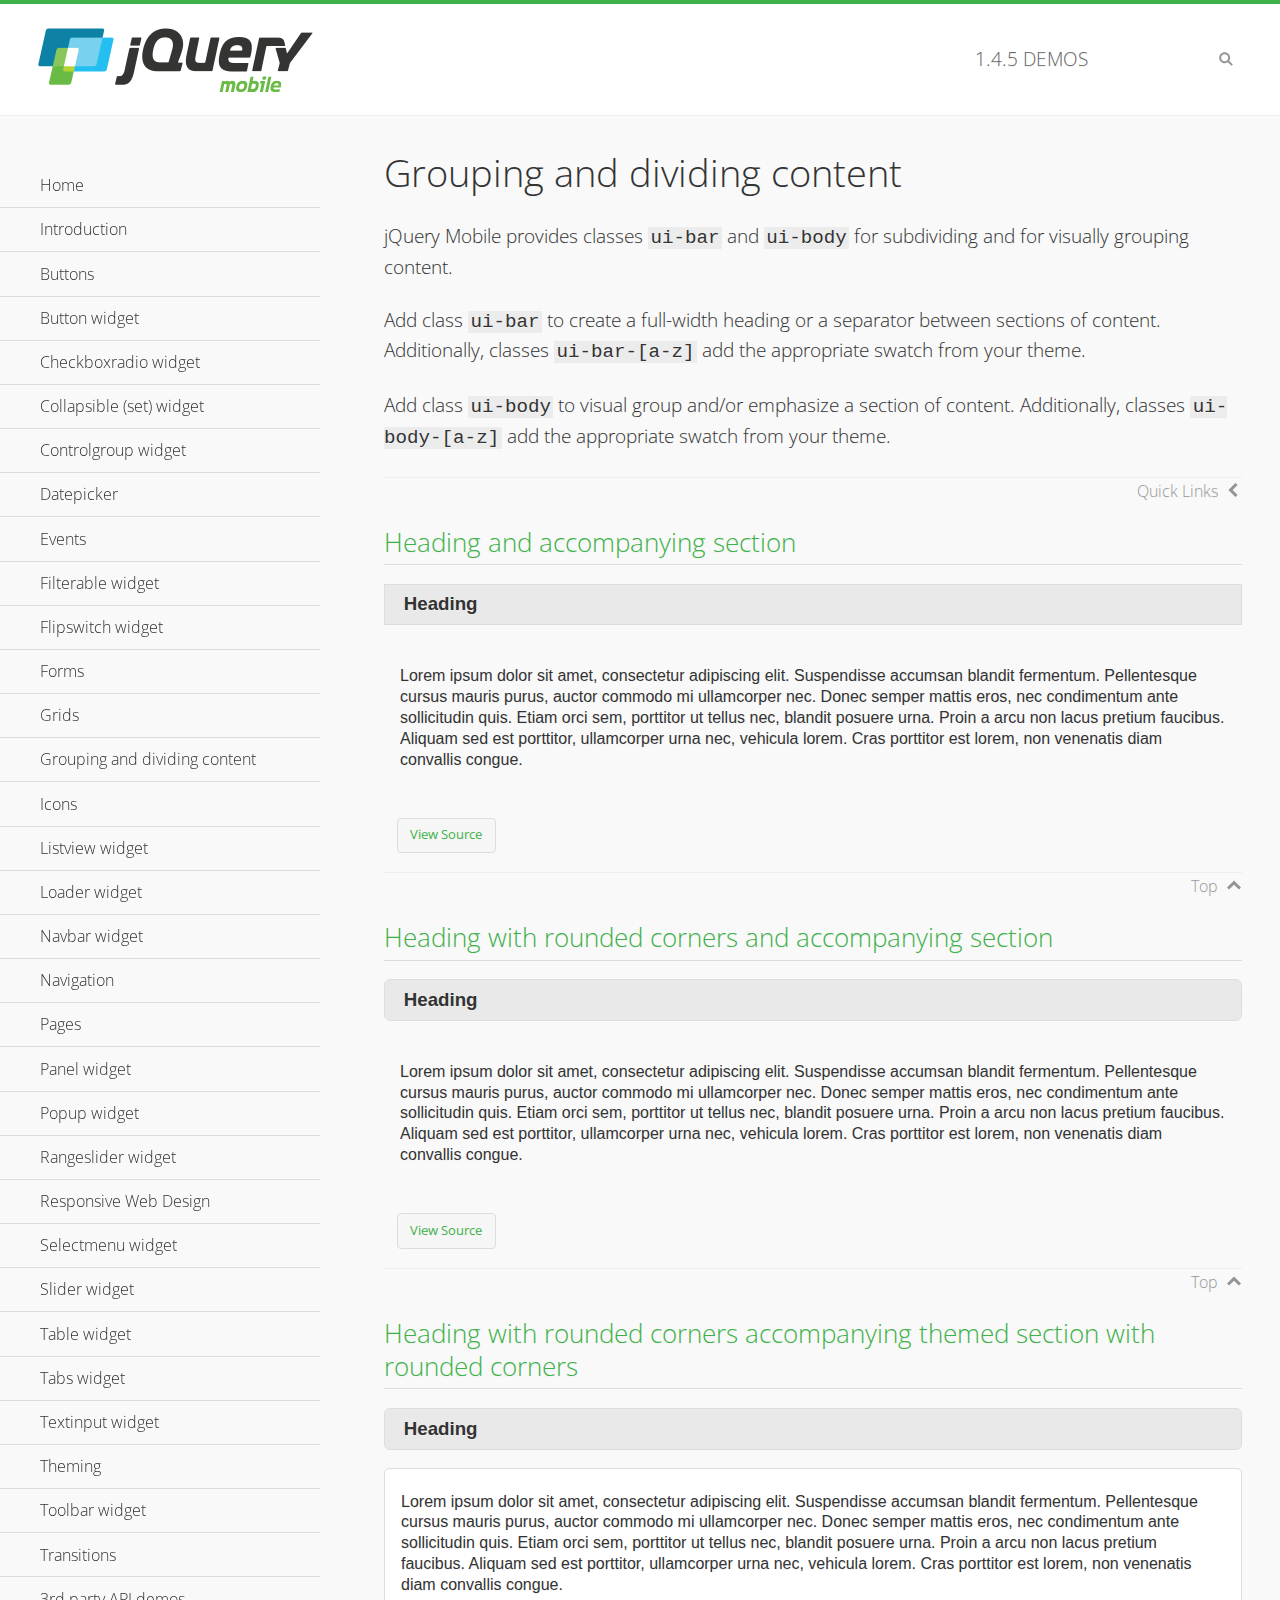
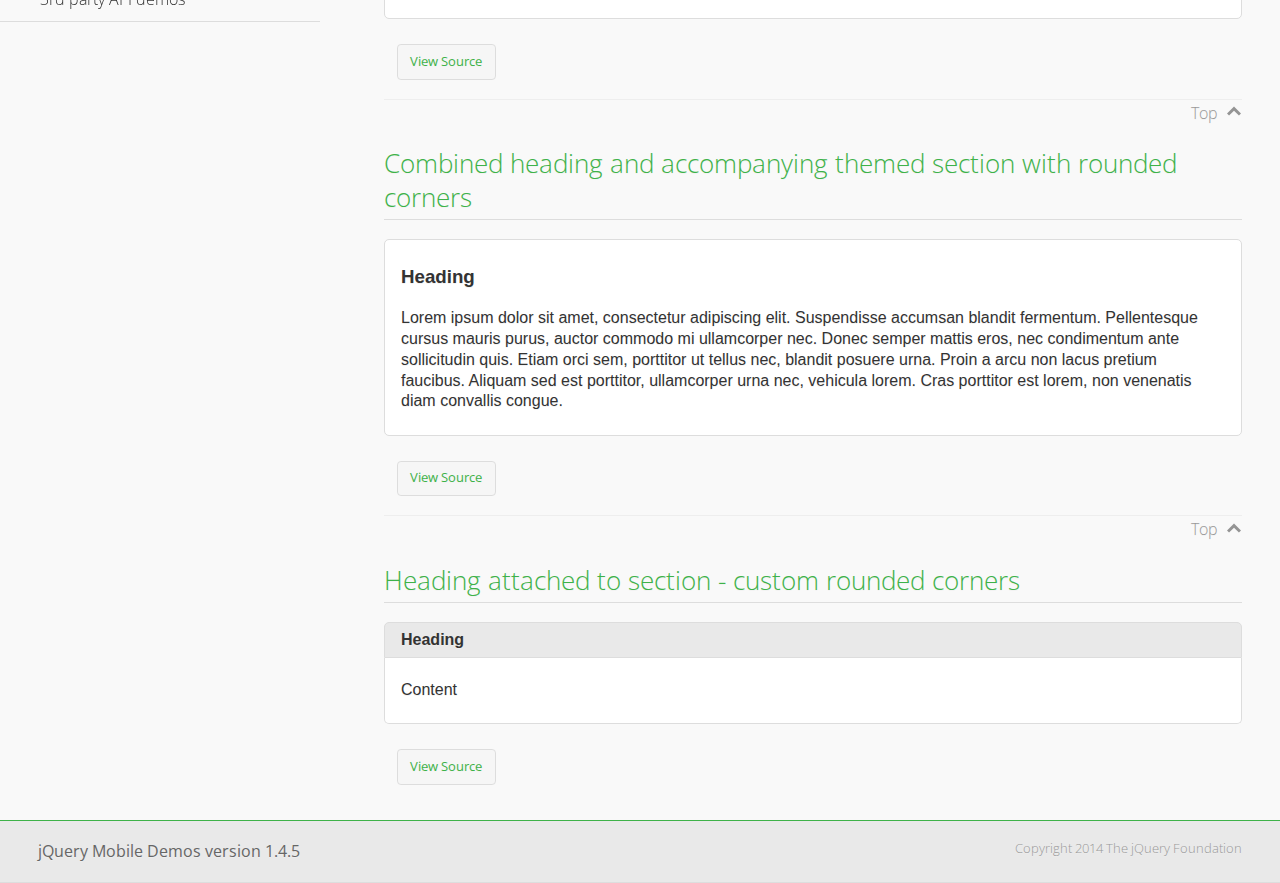
<file: workshop/www/js/jquery.mobile-1.4.5/demos/body-bar-classes/index.html>
<!DOCTYPE html>
<html>
	<head>
	<meta charset="utf-8">
	<meta name="viewport" content="width=device-width, initial-scale=1">
	<title>Grouping and dividing content - jQuery Mobile Demos</title>
	<link rel="shortcut icon" href="../favicon.ico">
	<link rel="stylesheet" href="http://fonts.googleapis.com/css?family=Open+Sans:300,400,700">
	<link rel="stylesheet" href="../css/themes/default/jquery.mobile-1.4.5.min.css">
	<link rel="stylesheet" href="../_assets/css/jqm-demos.css">
	<script src="../js/jquery.js"></script>
	<script src="../_assets/js/index.js"></script>
	<script src="../js/jquery.mobile-1.4.5.min.js"></script>
  <style id="combined-heading-and-section">
    .custom-corners .ui-bar {
      -webkit-border-top-left-radius: inherit;
      border-top-left-radius: inherit;
      -webkit-border-top-right-radius: inherit;
      border-top-right-radius: inherit;
    }
    .custom-corners .ui-body {
      border-top-width: 0;
      -webkit-border-bottom-left-radius: inherit;
      border-bottom-left-radius: inherit;
      -webkit-border-bottom-right-radius: inherit;
      border-bottom-right-radius: inherit;
    }
  </style>
</head>
<body>
<div data-role="page" class="jqm-demos" data-quicklinks="true">

	<div data-role="header" class="jqm-header">
		<h2><a href="../" title="jQuery Mobile Demos home"><img src="../_assets/img/jquery-logo.png" alt="jQuery Mobile"></a></h2>
		<p><span class="jqm-version"></span> Demos</p>
		<a href="#" class="jqm-navmenu-link ui-btn ui-btn-icon-notext ui-corner-all ui-icon-bars ui-nodisc-icon ui-alt-icon ui-btn-left">Menu</a>
		<a href="#" class="jqm-search-link ui-btn ui-btn-icon-notext ui-corner-all ui-icon-search ui-nodisc-icon ui-alt-icon ui-btn-right">Search</a>
	</div><!-- /header -->

	<div role="main" class="ui-content jqm-content">

		<h1>Grouping and dividing content</h1>

		<p>jQuery Mobile provides classes <code>ui-bar</code> and <code>ui-body</code> for subdividing and for visually grouping content.</p>
		<p>Add class <code>ui-bar</code> to create a full-width heading or a separator between sections of content. Additionally, classes <code>ui-bar-[a-z]</code> add the appropriate swatch from your theme.</p>
		<p>Add class <code>ui-body</code> to visual group and/or emphasize a section of content. Additionally, classes <code>ui-body-[a-z]</code> add the appropriate swatch from your theme.</p>

		<h2>Heading and accompanying section</h2>

		<div data-demo-html="true">
      <h3 class="ui-bar ui-bar-a">Heading</h3>
			<div class="ui-body">
				<p>Lorem ipsum dolor sit amet, consectetur adipiscing elit. Suspendisse accumsan blandit fermentum. Pellentesque cursus mauris purus, auctor commodo mi ullamcorper nec. Donec semper mattis eros, nec condimentum ante sollicitudin quis. Etiam orci sem, porttitor ut tellus nec, blandit posuere urna. Proin a arcu non lacus pretium faucibus. Aliquam sed est porttitor, ullamcorper urna nec, vehicula lorem. Cras porttitor est lorem, non venenatis diam convallis congue.</p>
			</div>
		</div>

		<h2>Heading with rounded corners and accompanying section</h2>

		<div data-demo-html="true">
      <h3 class="ui-bar ui-bar-a ui-corner-all">Heading</h3>
			<div class="ui-body">
				<p>Lorem ipsum dolor sit amet, consectetur adipiscing elit. Suspendisse accumsan blandit fermentum. Pellentesque cursus mauris purus, auctor commodo mi ullamcorper nec. Donec semper mattis eros, nec condimentum ante sollicitudin quis. Etiam orci sem, porttitor ut tellus nec, blandit posuere urna. Proin a arcu non lacus pretium faucibus. Aliquam sed est porttitor, ullamcorper urna nec, vehicula lorem. Cras porttitor est lorem, non venenatis diam convallis congue.</p>
			</div>
		</div>

		<h2>Heading with rounded corners accompanying themed section with rounded corners</h2>

		<div data-demo-html="true">
      <h3 class="ui-bar ui-bar-a ui-corner-all">Heading</h3>
			<div class="ui-body ui-body-a ui-corner-all">
				<p>Lorem ipsum dolor sit amet, consectetur adipiscing elit. Suspendisse accumsan blandit fermentum. Pellentesque cursus mauris purus, auctor commodo mi ullamcorper nec. Donec semper mattis eros, nec condimentum ante sollicitudin quis. Etiam orci sem, porttitor ut tellus nec, blandit posuere urna. Proin a arcu non lacus pretium faucibus. Aliquam sed est porttitor, ullamcorper urna nec, vehicula lorem. Cras porttitor est lorem, non venenatis diam convallis congue.</p>
			</div>
		</div>

		<h2>Combined heading and accompanying themed section with rounded corners</h2>

		<div data-demo-html="true">
			<div class="ui-body ui-body-a ui-corner-all">
	      <h3>Heading</h3>
				<p>Lorem ipsum dolor sit amet, consectetur adipiscing elit. Suspendisse accumsan blandit fermentum. Pellentesque cursus mauris purus, auctor commodo mi ullamcorper nec. Donec semper mattis eros, nec condimentum ante sollicitudin quis. Etiam orci sem, porttitor ut tellus nec, blandit posuere urna. Proin a arcu non lacus pretium faucibus. Aliquam sed est porttitor, ullamcorper urna nec, vehicula lorem. Cras porttitor est lorem, non venenatis diam convallis congue.</p>
			</div>
		</div>

		<h2>Heading attached to section - custom rounded corners</h2>

		<div data-demo-html="true" data-demo-css="#combined-heading-and-section">
      <div class="ui-corner-all custom-corners">
        <div class="ui-bar ui-bar-a">
          <h3>Heading</h3>
        </div>
        <div class="ui-body ui-body-a">
          <p>Content</p>
        </div>
      </div>
		</div>

	</div><!-- /content -->
	    <div data-role="panel" class="jqm-navmenu-panel" data-position="left" data-display="overlay" data-theme="a">
	    	<ul class="jqm-list ui-alt-icon ui-nodisc-icon">
<li data-filtertext="demos homepage" data-icon="home"><a href=".././">Home</a></li>
<li data-filtertext="introduction overview getting started"><a href="../intro/" data-ajax="false">Introduction</a></li>
<li data-filtertext="buttons button markup buttonmarkup method anchor link button element"><a href="../button-markup/" data-ajax="false">Buttons</a></li>
<li data-filtertext="form button widget input button submit reset"><a href="../button/" data-ajax="false">Button widget</a></li>
<li data-role="collapsible" data-enhanced="true" data-collapsed-icon="carat-d" data-expanded-icon="carat-u" data-iconpos="right" data-inset="false" class="ui-collapsible ui-collapsible-themed-content ui-collapsible-collapsed">
	<h3 class="ui-collapsible-heading ui-collapsible-heading-collapsed">
		<a href="#" class="ui-collapsible-heading-toggle ui-btn ui-btn-icon-right ui-btn-inherit ui-icon-carat-d">
		    Checkboxradio widget<span class="ui-collapsible-heading-status"> click to expand contents</span>
		</a>
	</h3>
	<div class="ui-collapsible-content ui-body-inherit ui-collapsible-content-collapsed" aria-hidden="true">
		<ul>
			<li data-filtertext="form checkboxradio widget checkbox input checkboxes controlgroups"><a href="../checkboxradio-checkbox/" data-ajax="false">Checkboxes</a></li>
			<li data-filtertext="form checkboxradio widget radio input radio buttons controlgroups"><a href="../checkboxradio-radio/" data-ajax="false">Radio buttons</a></li>
		</ul>
	</div>
</li>
<li data-role="collapsible" data-enhanced="true" data-collapsed-icon="carat-d" data-expanded-icon="carat-u" data-iconpos="right" data-inset="false" class="ui-collapsible ui-collapsible-themed-content ui-collapsible-collapsed">
	<h3 class="ui-collapsible-heading ui-collapsible-heading-collapsed">
		<a href="#" class="ui-collapsible-heading-toggle ui-btn ui-btn-icon-right ui-btn-inherit ui-icon-carat-d">
			Collapsible (set) widget<span class="ui-collapsible-heading-status"> click to expand contents</span>
		</a>
	</h3>
	<div class="ui-collapsible-content ui-body-inherit ui-collapsible-content-collapsed" aria-hidden="true">
		<ul>
			<li data-filtertext="collapsibles content formatting"><a href="../collapsible/" data-ajax="false">Collapsible</a></li>
			<li data-filtertext="dynamic collapsible set accordion append expand"><a href="../collapsible-dynamic/" data-ajax="false">Dynamic collapsibles</a></li>
			<li data-filtertext="accordions collapsible set widget content formatting grouped collapsibles"><a href="../collapsibleset/" data-ajax="false">Collapsible set</a></li>
		</ul>
	</div>
</li>
<li data-role="collapsible" data-enhanced="true" data-collapsed-icon="carat-d" data-expanded-icon="carat-u" data-iconpos="right" data-inset="false" class="ui-collapsible ui-collapsible-themed-content ui-collapsible-collapsed">
	<h3 class="ui-collapsible-heading ui-collapsible-heading-collapsed">
		<a href="#" class="ui-collapsible-heading-toggle ui-btn ui-btn-icon-right ui-btn-inherit ui-icon-carat-d">
			Controlgroup widget<span class="ui-collapsible-heading-status"> click to expand contents</span>
		</a>
	</h3>
	<div class="ui-collapsible-content ui-body-inherit ui-collapsible-content-collapsed" aria-hidden="true">
		<ul>
			<li data-filtertext="controlgroups selectmenu checkboxradio input grouped buttons horizontal vertical"><a href="../controlgroup/" data-ajax="false">Controlgroup</a></li>
			<li data-filtertext="dynamic controlgroup dynamically add buttons"><a href="../controlgroup-dynamic/" data-ajax="false">Dynamic controlgroups</a></li>
		</ul>
	</div>
</li>
<li data-filtertext="form datepicker widget date input"><a href="../datepicker/" data-ajax="false">Datepicker</a></li>
<li data-role="collapsible" data-enhanced="true" data-collapsed-icon="carat-d" data-expanded-icon="carat-u" data-iconpos="right" data-inset="false" class="ui-collapsible ui-collapsible-themed-content ui-collapsible-collapsed">
	<h3 class="ui-collapsible-heading ui-collapsible-heading-collapsed">
		<a href="#" class="ui-collapsible-heading-toggle ui-btn ui-btn-icon-right ui-btn-inherit ui-icon-carat-d">
			Events<span class="ui-collapsible-heading-status"> click to expand contents</span>
		</a>
	</h3>
	<div class="ui-collapsible-content ui-body-inherit ui-collapsible-content-collapsed" aria-hidden="true">
		<ul>
			<li data-filtertext="swipe to delete list items listviews swipe events"><a href="../swipe-list/" data-ajax="false">Swipe list items</a></li>
			<li data-filtertext="swipe to navigate swipe page navigation swipe events"><a href="../swipe-page/" data-ajax="false">Swipe page navigation</a></li>
		</ul>
	</div>
</li>
<li data-filtertext="filterable filter elements sorting searching listview table"><a href="../filterable/" data-ajax="false">Filterable widget</a></li>
<li data-filtertext="form flipswitch widget flip toggle switch binary select checkbox input"><a href="../flipswitch/" data-ajax="false">Flipswitch widget</a></li>
<li data-role="collapsible" data-enhanced="true" data-collapsed-icon="carat-d" data-expanded-icon="carat-u" data-iconpos="right" data-inset="false" class="ui-collapsible ui-collapsible-themed-content ui-collapsible-collapsed">
	<h3 class="ui-collapsible-heading ui-collapsible-heading-collapsed">
		<a href="#" class="ui-collapsible-heading-toggle ui-btn ui-btn-icon-right ui-btn-inherit ui-icon-carat-d">
			Forms<span class="ui-collapsible-heading-status"> click to expand contents</span>
		</a>
	</h3>
	<div class="ui-collapsible-content ui-body-inherit ui-collapsible-content-collapsed" aria-hidden="true">
		<ul>
			<li data-filtertext="forms text checkbox radio range button submit reset inputs selects textarea slider flipswitch label form elements"><a href="../forms/" data-ajax="false">Forms</a></li>
			<li data-filtertext="form hide labels hidden accessible ui-hidden-accessible forms"><a href="../forms-label-hidden-accessible/" data-ajax="false">Hide labels</a></li>
			<li data-filtertext="form field containers fieldcontain ui-field-contain forms"><a href="../forms-field-contain/" data-ajax="false">Field containers</a></li>
			<li data-filtertext="forms disabled form elements"><a href="../forms-disabled/" data-ajax="false">Forms disabled</a></li>
			<li data-filtertext="forms gallery examples overview forms text checkbox radio range button submit reset inputs selects textarea slider flipswitch label form elements"><a href="../forms-gallery/" data-ajax="false">Forms gallery</a></li>
		</ul>
	</div>
</li>
<li data-role="collapsible" data-enhanced="true" data-collapsed-icon="carat-d" data-expanded-icon="carat-u" data-iconpos="right" data-inset="false" class="ui-collapsible ui-collapsible-themed-content ui-collapsible-collapsed">
	<h3 class="ui-collapsible-heading ui-collapsible-heading-collapsed">
		<a href="#" class="ui-collapsible-heading-toggle ui-btn ui-btn-icon-right ui-btn-inherit ui-icon-carat-d">
			Grids<span class="ui-collapsible-heading-status"> click to expand contents</span>
		</a>
	</h3>
	<div class="ui-collapsible-content ui-body-inherit ui-collapsible-content-collapsed" aria-hidden="true">
		<ul>
			<li data-filtertext="grids columns blocks content formatting rwd responsive css framework"><a href="../grids/" data-ajax="false">Grids</a></li>
			<li data-filtertext="buttons in grids css framework"><a href="../grids-buttons/" data-ajax="false">Buttons in grids</a></li>
			<li data-filtertext="custom responsive grids rwd css framework"><a href="../grids-custom-responsive/" data-ajax="false">Custom responsive grids</a></li>
		</ul>
	</div>
</li>
<li data-filtertext="blocks content formatting sections heading"><a href="../body-bar-classes/" data-ajax="false">Grouping and dividing content</a></li>
<li data-role="collapsible" data-enhanced="true" data-collapsed-icon="carat-d" data-expanded-icon="carat-u" data-iconpos="right" data-inset="false" class="ui-collapsible ui-collapsible-themed-content ui-collapsible-collapsed">
	<h3 class="ui-collapsible-heading ui-collapsible-heading-collapsed">
		<a href="#" class="ui-collapsible-heading-toggle ui-btn ui-btn-icon-right ui-btn-inherit ui-icon-carat-d">
			Icons<span class="ui-collapsible-heading-status"> click to expand contents</span>
		</a>
	</h3>
	<div class="ui-collapsible-content ui-body-inherit ui-collapsible-content-collapsed" aria-hidden="true">
		<ul>
			<li data-filtertext="button icons svg disc alt custom icon position"><a href="../icons/" data-ajax="false">Icons</a></li>
			<li data-filtertext=""><a href="../icons-grunticon/" data-ajax="false">Grunticon loader</a></li>
		</ul>
	</div>
</li>
<li data-role="collapsible" data-enhanced="true" data-collapsed-icon="carat-d" data-expanded-icon="carat-u" data-iconpos="right" data-inset="false" class="ui-collapsible ui-collapsible-themed-content ui-collapsible-collapsed">
	<h3 class="ui-collapsible-heading ui-collapsible-heading-collapsed">
		<a href="#" class="ui-collapsible-heading-toggle ui-btn ui-btn-icon-right ui-btn-inherit ui-icon-carat-d">
			Listview widget<span class="ui-collapsible-heading-status"> click to expand contents</span>
		</a>
	</h3>
	<div class="ui-collapsible-content ui-body-inherit ui-collapsible-content-collapsed" aria-hidden="true">
		<ul>
			<li data-filtertext="listview widget thumbnails icons nested split button collapsible ul ol"><a href="../listview/" data-ajax="false">Listview</a></li>
			<li data-filtertext="autocomplete filterable reveal listview filtertextbeforefilter placeholder"><a href="../listview-autocomplete/" data-ajax="false">Listview autocomplete</a></li>
			<li data-filtertext="autocomplete filterable reveal listview remote data filtertextbeforefilter placeholder"><a href="../listview-autocomplete-remote/" data-ajax="false">Listview autocomplete remote data</a></li>
			<li data-filtertext="autodividers anchor jump scroll linkbars listview lists ul ol"><a href="../listview-autodividers-linkbar/" data-ajax="false">Listview autodividers linkbar</a></li>
			<li data-filtertext="listview autodividers selector autodividersselector lists ul ol"><a href="../listview-autodividers-selector/" data-ajax="false">Listview autodividers selector</a></li>
			<li data-filtertext="listview nested list items"><a href="../listview-nested-lists/" data-ajax="false">Nested Listviews</a></li>
			<li data-filtertext="listview collapsible list items flat"><a href="../listview-collapsible-item-flat/" data-ajax="false">Listview collapsible list items (flat)</a></li>
			<li data-filtertext="listview collapsible list indented"><a href="../listview-collapsible-item-indented/" data-ajax="false">Listview collapsible list items (indented)</a></li>
			<li data-filtertext="grid listview responsive grids responsive listviews lists ul"><a href="../listview-grid/" data-ajax="false">Listview responsive grid</a></li>
		</ul>
	</div>
</li>
<li data-filtertext="loader widget page loading navigation overlay spinner"><a href="../loader/" data-ajax="false">Loader widget</a></li>
<li data-filtertext="navbar widget navmenu toolbars header footer"><a href="../navbar/" data-ajax="false">Navbar widget</a></li>
<li data-role="collapsible" data-enhanced="true" data-collapsed-icon="carat-d" data-expanded-icon="carat-u" data-iconpos="right" data-inset="false" class="ui-collapsible ui-collapsible-themed-content ui-collapsible-collapsed">
	<h3 class="ui-collapsible-heading ui-collapsible-heading-collapsed">
		<a href="#" class="ui-collapsible-heading-toggle ui-btn ui-btn-icon-right ui-btn-inherit ui-icon-carat-d">
			Navigation<span class="ui-collapsible-heading-status"> click to expand contents</span>
		</a>
	</h3>
	<div class="ui-collapsible-content ui-body-inherit ui-collapsible-content-collapsed" aria-hidden="true">
		<ul>
			<li data-filtertext="ajax navigation navigate widget history event method"><a href="../navigation/" data-ajax="false">Navigation</a></li>
			<li data-filtertext="linking pages page links navigation ajax prefetch cache"><a href="../navigation-linking-pages/" data-ajax="false">Linking pages</a></li>
			<!-- <li data-filtertext="php redirect server redirection server-side navigation"><a href="../navigation-php-redirect/" data-ajax="false">PHP redirect demo</a></li>-->
			<li data-filtertext="navigation redirection hash query"><a href="../navigation-hash-processing/" data-ajax="false">Hash processing demo</a></li>
			<li data-filtertext="navigation redirection hash query"><a href="../page-events/" data-ajax="false">Page Navigation Events</a></li>
		</ul>
	</div>
</li>
<li data-role="collapsible" data-enhanced="true" data-collapsed-icon="carat-d" data-expanded-icon="carat-u" data-iconpos="right" data-inset="false" class="ui-collapsible ui-collapsible-themed-content ui-collapsible-collapsed">
	<h3 class="ui-collapsible-heading ui-collapsible-heading-collapsed">
		<a href="#" class="ui-collapsible-heading-toggle ui-btn ui-btn-icon-right ui-btn-inherit ui-icon-carat-d">
			Pages<span class="ui-collapsible-heading-status"> click to expand contents</span>
		</a>
	</h3>
	<div class="ui-collapsible-content ui-body-inherit ui-collapsible-content-collapsed" aria-hidden="true">
		<ul>
			<li data-filtertext="pages page widget ajax navigation"><a href="../pages/" data-ajax="false">Pages</a></li>
			<li data-filtertext="single page"><a href="../pages-single-page/" data-ajax="false">Single page</a></li>
			<li data-filtertext="multipage multi-page page"><a href="../pages-multi-page/" data-ajax="false">Multi-page template</a></li>
			<li data-filtertext="dialog page widget modal popup"><a href="../pages-dialog/" data-ajax="false">Dialog page</a></li>
		</ul>
	</div>
</li>
<li data-role="collapsible" data-enhanced="true" data-collapsed-icon="carat-d" data-expanded-icon="carat-u" data-iconpos="right" data-inset="false" class="ui-collapsible ui-collapsible-themed-content ui-collapsible-collapsed">
	<h3 class="ui-collapsible-heading ui-collapsible-heading-collapsed">
		<a href="#" class="ui-collapsible-heading-toggle ui-btn ui-btn-icon-right ui-btn-inherit ui-icon-carat-d">
			Panel widget<span class="ui-collapsible-heading-status"> click to expand contents</span>
		</a>
	</h3>
	<div class="ui-collapsible-content ui-body-inherit ui-collapsible-content-collapsed" aria-hidden="true">
		<ul>
			<li data-filtertext="panel widget sliding panels reveal push overlay responsive"><a href="../panel/" data-ajax="false">Panel</a></li>
			<li data-filtertext=""><a href="../panel-external/" data-ajax="false">External panels</a></li>
			<li data-filtertext="panel "><a href="../panel-fixed/" data-ajax="false">Fixed panels</a></li>
			<li data-filtertext="panel slide panels sliding panels shadow rwd responsive breakpoint"><a href="../panel-responsive/" data-ajax="false">Panels responsive</a></li>
			<li data-filtertext="panel custom style custom panel width reveal shadow listview panel styling page background wrapper"><a href="../panel-styling/" data-ajax="false">Custom panel style</a></li>
			<li data-filtertext="panel open on swipe"><a href="../panel-swipe-open/" data-ajax="false">Panel open on swipe</a></li>
			<li data-filtertext="panels outside page internal external toolbars"><a href="../panel-external-internal/" data-ajax="false">Panel external and internal</a></li>
		</ul>
	</div>
</li>
<li data-role="collapsible" data-enhanced="true" data-collapsed-icon="carat-d" data-expanded-icon="carat-u" data-iconpos="right" data-inset="false" class="ui-collapsible ui-collapsible-themed-content ui-collapsible-collapsed">
	<h3 class="ui-collapsible-heading ui-collapsible-heading-collapsed">
		<a href="#" class="ui-collapsible-heading-toggle ui-btn ui-btn-icon-right ui-btn-inherit ui-icon-carat-d">
			Popup widget<span class="ui-collapsible-heading-status"> click to expand contents</span>
		</a>
	</h3>
	<div class="ui-collapsible-content ui-body-inherit ui-collapsible-content-collapsed" aria-hidden="true">
		<ul>
			<li data-filtertext="popup widget popups dialog modal transition tooltip lightbox form overlay screen flip pop fade transition"><a href="../popup/" data-ajax="false">Popup</a></li>
			<li data-filtertext="popup alignment position"><a href="../popup-alignment/" data-ajax="false">Popup alignment</a></li>
			<li data-filtertext="popup arrow size popups popover"><a href="../popup-arrow-size/" data-ajax="false">Popup arrow size</a></li>
			<li data-filtertext="dynamic popups popup images lightbox"><a href="../popup-dynamic/" data-ajax="false">Dynamic popups</a></li>
			<li data-filtertext="popups with iframes scaling"><a href="../popup-iframe/" data-ajax="false">Popups with iframes</a></li>
			<li data-filtertext="popup image scaling"><a href="../popup-image-scaling/" data-ajax="false">Popup image scaling</a></li>
			<li data-filtertext="external popup outside multi-page"><a href="../popup-outside-multipage/" data-ajax="false">Popup outside multi-page</a></li>
		</ul>
	</div>
</li>
<li data-filtertext="form rangeslider widget dual sliders dual handle sliders range input"><a href="../rangeslider/" data-ajax="false">Rangeslider widget</a></li>
<li data-filtertext="responsive web design rwd adaptive progressive enhancement PE accessible mobile breakpoints media query media queries"><a href="../rwd/" data-ajax="false">Responsive Web Design</a></li>
<li data-role="collapsible" data-enhanced="true" data-collapsed-icon="carat-d" data-expanded-icon="carat-u" data-iconpos="right" data-inset="false" class="ui-collapsible ui-collapsible-themed-content ui-collapsible-collapsed">
	<h3 class="ui-collapsible-heading ui-collapsible-heading-collapsed">
		<a href="#" class="ui-collapsible-heading-toggle ui-btn ui-btn-icon-right ui-btn-inherit ui-icon-carat-d">
			Selectmenu widget<span class="ui-collapsible-heading-status"> click to expand contents</span>
		</a>
	</h3>
	<div class="ui-collapsible-content ui-body-inherit ui-collapsible-content-collapsed" aria-hidden="true">
		<ul>
			<li data-filtertext="form selectmenu widget select input custom select menu selects"><a href="../selectmenu/" data-ajax="false">Selectmenu</a></li>
			<li data-filtertext="form custom select menu selectmenu widget custom menu option optgroup multiple selects"><a href="../selectmenu-custom/" data-ajax="false">Custom select menu</a></li>
			<li data-filtertext="filterable select filter popup dialog"><a href="../selectmenu-custom-filter/" data-ajax="false">Custom select menu with filter</a></li>
		</ul>
	</div>
</li>
<li data-role="collapsible" data-enhanced="true" data-collapsed-icon="carat-d" data-expanded-icon="carat-u" data-iconpos="right" data-inset="false" class="ui-collapsible ui-collapsible-themed-content ui-collapsible-collapsed">
	<h3 class="ui-collapsible-heading ui-collapsible-heading-collapsed">
		<a href="#" class="ui-collapsible-heading-toggle ui-btn ui-btn-icon-right ui-btn-inherit ui-icon-carat-d">
			Slider widget<span class="ui-collapsible-heading-status"> click to expand contents</span>
		</a>
	</h3>
	<div class="ui-collapsible-content ui-body-inherit ui-collapsible-content-collapsed" aria-hidden="true">
		<ul>
			<li data-filtertext="form slider widget range input single sliders"><a href="../slider/" data-ajax="false">Slider</a></li>
			<li data-filtertext="form slider widget flipswitch slider binary select flip toggle switch"><a href="../slider-flipswitch/" data-ajax="false">Slider flip toggle switch</a></li>
			<li data-filtertext="form slider tooltip handle value input range sliders"><a href="../slider-tooltip/" data-ajax="false">Slider tooltip</a></li>
		</ul>
	</div>
</li>
<li data-role="collapsible" data-enhanced="true" data-collapsed-icon="carat-d" data-expanded-icon="carat-u" data-iconpos="right" data-inset="false" class="ui-collapsible ui-collapsible-themed-content ui-collapsible-collapsed">
	<h3 class="ui-collapsible-heading ui-collapsible-heading-collapsed">
		<a href="#" class="ui-collapsible-heading-toggle ui-btn ui-btn-icon-right ui-btn-inherit ui-icon-carat-d">
			Table widget<span class="ui-collapsible-heading-status"> click to expand contents</span>
		</a>
	</h3>
	<div class="ui-collapsible-content ui-body-inherit ui-collapsible-content-collapsed" aria-hidden="true">
		<ul>
			<li data-filtertext="table widget reflow column toggle th td responsive tables rwd hide show tabular"><a href="../table-column-toggle/" data-ajax="false">Table Column Toggle</a></li>
			<li data-filtertext="table column toggle phone comparison demo"><a href="../table-column-toggle-example/" data-ajax="false">Table Column Toggle demo</a></li>
			<li data-filtertext="responsive tables table column toggle heading groups rwd breakpoint"><a href="../table-column-toggle-heading-groups/" data-ajax="false">Table Column Toggle heading groups</a></li>
			<li data-filtertext="responsive tables table column toggle hide rwd breakpoint customization options"><a href="../table-column-toggle-options/" data-ajax="false">Table Column Toggle options</a></li>
			<li data-filtertext="table reflow th td responsive rwd columns tabular"><a href="../table-reflow/" data-ajax="false">Table Reflow</a></li>
			<li data-filtertext="responsive tables table reflow heading groups rwd breakpoint"><a href="../table-reflow-heading-groups/" data-ajax="false">Table Reflow heading groups</a></li>
			<li data-filtertext="responsive tables table reflow stripes strokes table style"><a href="../table-reflow-stripes-strokes/" data-ajax="false">Table Reflow stripes and strokes</a></li>
			<li data-filtertext="responsive tables table reflow stack custom styles"><a href="../table-reflow-styling/" data-ajax="false">Table Reflow custom styles</a></li>
		</ul>
	</div>
</li>
<li data-filtertext="ui tabs widget"><a href="../tabs/" data-ajax="false">Tabs widget</a></li>
<li data-filtertext="form textinput widget text input textarea number date time tel email file color password"><a href="../textinput/" data-ajax="false">Textinput widget</a></li>
<li data-role="collapsible" data-enhanced="true" data-collapsed-icon="carat-d" data-expanded-icon="carat-u" data-iconpos="right" data-inset="false" class="ui-collapsible ui-collapsible-themed-content ui-collapsible-collapsed">
	<h3 class="ui-collapsible-heading ui-collapsible-heading-collapsed">
		<a href="#" class="ui-collapsible-heading-toggle ui-btn ui-btn-icon-right ui-btn-inherit ui-icon-carat-d">
			Theming<span class="ui-collapsible-heading-status"> click to expand contents</span>
		</a>
	</h3>
	<div class="ui-collapsible-content ui-body-inherit ui-collapsible-content-collapsed" aria-hidden="true">
		<ul>
			<li data-filtertext="default theme swatches theming style css"><a href="../theme-default/" data-ajax="false">Default theme</a></li>
			<li data-filtertext="classic theme old theme swatches theming style css"><a href="../theme-classic/" data-ajax="false">Classic theme</a></li>
		</ul>
	</div>
</li>
<li data-role="collapsible" data-enhanced="true" data-collapsed-icon="carat-d" data-expanded-icon="carat-u" data-iconpos="right" data-inset="false" class="ui-collapsible ui-collapsible-themed-content ui-collapsible-collapsed">
	<h3 class="ui-collapsible-heading ui-collapsible-heading-collapsed">
		<a href="#" class="ui-collapsible-heading-toggle ui-btn ui-btn-icon-right ui-btn-inherit ui-icon-carat-d">
			Toolbar widget<span class="ui-collapsible-heading-status"> click to expand contents</span>
		</a>
	</h3>
	<div class="ui-collapsible-content ui-body-inherit ui-collapsible-content-collapsed" aria-hidden="true">
		<ul>
			<li data-filtertext="toolbar widget header footer toolbars fixed fullscreen external sections"><a href="../toolbar/" data-ajax="false">Toolbar</a></li>
			<li data-filtertext="dynamic toolbars dynamically add toolbar header footer"><a href="../toolbar-dynamic/" data-ajax="false">Dynamic toolbars</a></li>
			<li data-filtertext="external toolbars header footer"><a href="../toolbar-external/" data-ajax="false">External toolbars</a></li>
			<li data-filtertext="fixed toolbars header footer"><a href="../toolbar-fixed/" data-ajax="false">Fixed toolbars</a></li>
			<li data-filtertext="fixed fullscreen toolbars header footer"><a href="../toolbar-fixed-fullscreen/" data-ajax="false">Fullscreen toolbars</a></li>
			<li data-filtertext="external fixed toolbars header footer"><a href="../toolbar-fixed-external/" data-ajax="false">Fixed external toolbars</a></li>
			<li data-filtertext="external persistent toolbars header footer navbar navmenu"><a href="../toolbar-fixed-persistent/" data-ajax="false">Persistent toolbars</a></li>
			<li data-filtertext="external ajax optimized toolbars persistent toolbars header footer navbar"><a href="../toolbar-fixed-persistent-optimized/" data-ajax="false">Ajax optimized toolbars</a></li>
			<li data-filtertext="form in toolbars header footer"><a href="../toolbar-fixed-forms/" data-ajax="false">Form in toolbar</a></li>
		</ul>
	</div>
</li>
<li data-filtertext="page transitions animated pages popup navigation flip slide fade pop"><a href="../transitions/" data-ajax="false">Transitions</a></li>
<li data-role="collapsible" data-enhanced="true" data-collapsed-icon="carat-d" data-expanded-icon="carat-u" data-iconpos="right" data-inset="false" class="ui-collapsible ui-collapsible-themed-content ui-collapsible-collapsed">
	<h3 class="ui-collapsible-heading ui-collapsible-heading-collapsed">
		<a href="#" class="ui-collapsible-heading-toggle ui-btn ui-btn-icon-right ui-btn-inherit ui-icon-carat-d">
			3rd party API demos<span class="ui-collapsible-heading-status"> click to expand contents</span>
		</a>
	</h3>
	<div class="ui-collapsible-content ui-body-inherit ui-collapsible-content-collapsed" aria-hidden="true">
		<ul>
			<li data-filtertext="backbone requirejs navigation router"><a href="../backbone-requirejs/" data-ajax="false">Backbone RequireJS</a></li>
			<li data-filtertext="google maps geolocation demo"><a href="../map-geolocation/" data-ajax="false">Google Maps geolocation</a></li>
			<li data-filtertext="google maps hybrid"><a href="../map-list-toggle/" data-ajax="false">Google Maps list toggle</a></li>
		</ul>
	</div>
</li>



		     </ul>
		</div><!-- /panel -->


	<div data-role="footer" data-position="fixed" data-tap-toggle="false" class="jqm-footer">
		<p>jQuery Mobile Demos version <span class="jqm-version"></span></p>
		<p>Copyright 2014 The jQuery Foundation</p>
	</div><!-- /footer -->
	<!-- TODO: This should become an external panel so we can add input to markup (unique ID) -->
    <div data-role="panel" class="jqm-search-panel" data-position="right" data-display="overlay" data-theme="a">
		<div class="jqm-search">
			<ul class="jqm-list" data-filter-placeholder="Search demos..." data-filter-reveal="true">
<li data-filtertext="demos homepage" data-icon="home"><a href=".././">Home</a></li>
<li data-filtertext="introduction overview getting started"><a href="../intro/" data-ajax="false">Introduction</a></li>
<li data-filtertext="buttons button markup buttonmarkup method anchor link button element"><a href="../button-markup/" data-ajax="false">Buttons</a></li>
<li data-filtertext="form button widget input button submit reset"><a href="../button/" data-ajax="false">Button widget</a></li>
<li data-role="collapsible" data-enhanced="true" data-collapsed-icon="carat-d" data-expanded-icon="carat-u" data-iconpos="right" data-inset="false" class="ui-collapsible ui-collapsible-themed-content ui-collapsible-collapsed">
	<h3 class="ui-collapsible-heading ui-collapsible-heading-collapsed">
		<a href="#" class="ui-collapsible-heading-toggle ui-btn ui-btn-icon-right ui-btn-inherit ui-icon-carat-d">
		    Checkboxradio widget<span class="ui-collapsible-heading-status"> click to expand contents</span>
		</a>
	</h3>
	<div class="ui-collapsible-content ui-body-inherit ui-collapsible-content-collapsed" aria-hidden="true">
		<ul>
			<li data-filtertext="form checkboxradio widget checkbox input checkboxes controlgroups"><a href="../checkboxradio-checkbox/" data-ajax="false">Checkboxes</a></li>
			<li data-filtertext="form checkboxradio widget radio input radio buttons controlgroups"><a href="../checkboxradio-radio/" data-ajax="false">Radio buttons</a></li>
		</ul>
	</div>
</li>
<li data-role="collapsible" data-enhanced="true" data-collapsed-icon="carat-d" data-expanded-icon="carat-u" data-iconpos="right" data-inset="false" class="ui-collapsible ui-collapsible-themed-content ui-collapsible-collapsed">
	<h3 class="ui-collapsible-heading ui-collapsible-heading-collapsed">
		<a href="#" class="ui-collapsible-heading-toggle ui-btn ui-btn-icon-right ui-btn-inherit ui-icon-carat-d">
			Collapsible (set) widget<span class="ui-collapsible-heading-status"> click to expand contents</span>
		</a>
	</h3>
	<div class="ui-collapsible-content ui-body-inherit ui-collapsible-content-collapsed" aria-hidden="true">
		<ul>
			<li data-filtertext="collapsibles content formatting"><a href="../collapsible/" data-ajax="false">Collapsible</a></li>
			<li data-filtertext="dynamic collapsible set accordion append expand"><a href="../collapsible-dynamic/" data-ajax="false">Dynamic collapsibles</a></li>
			<li data-filtertext="accordions collapsible set widget content formatting grouped collapsibles"><a href="../collapsibleset/" data-ajax="false">Collapsible set</a></li>
		</ul>
	</div>
</li>
<li data-role="collapsible" data-enhanced="true" data-collapsed-icon="carat-d" data-expanded-icon="carat-u" data-iconpos="right" data-inset="false" class="ui-collapsible ui-collapsible-themed-content ui-collapsible-collapsed">
	<h3 class="ui-collapsible-heading ui-collapsible-heading-collapsed">
		<a href="#" class="ui-collapsible-heading-toggle ui-btn ui-btn-icon-right ui-btn-inherit ui-icon-carat-d">
			Controlgroup widget<span class="ui-collapsible-heading-status"> click to expand contents</span>
		</a>
	</h3>
	<div class="ui-collapsible-content ui-body-inherit ui-collapsible-content-collapsed" aria-hidden="true">
		<ul>
			<li data-filtertext="controlgroups selectmenu checkboxradio input grouped buttons horizontal vertical"><a href="../controlgroup/" data-ajax="false">Controlgroup</a></li>
			<li data-filtertext="dynamic controlgroup dynamically add buttons"><a href="../controlgroup-dynamic/" data-ajax="false">Dynamic controlgroups</a></li>
		</ul>
	</div>
</li>
<li data-filtertext="form datepicker widget date input"><a href="../datepicker/" data-ajax="false">Datepicker</a></li>
<li data-role="collapsible" data-enhanced="true" data-collapsed-icon="carat-d" data-expanded-icon="carat-u" data-iconpos="right" data-inset="false" class="ui-collapsible ui-collapsible-themed-content ui-collapsible-collapsed">
	<h3 class="ui-collapsible-heading ui-collapsible-heading-collapsed">
		<a href="#" class="ui-collapsible-heading-toggle ui-btn ui-btn-icon-right ui-btn-inherit ui-icon-carat-d">
			Events<span class="ui-collapsible-heading-status"> click to expand contents</span>
		</a>
	</h3>
	<div class="ui-collapsible-content ui-body-inherit ui-collapsible-content-collapsed" aria-hidden="true">
		<ul>
			<li data-filtertext="swipe to delete list items listviews swipe events"><a href="../swipe-list/" data-ajax="false">Swipe list items</a></li>
			<li data-filtertext="swipe to navigate swipe page navigation swipe events"><a href="../swipe-page/" data-ajax="false">Swipe page navigation</a></li>
		</ul>
	</div>
</li>
<li data-filtertext="filterable filter elements sorting searching listview table"><a href="../filterable/" data-ajax="false">Filterable widget</a></li>
<li data-filtertext="form flipswitch widget flip toggle switch binary select checkbox input"><a href="../flipswitch/" data-ajax="false">Flipswitch widget</a></li>
<li data-role="collapsible" data-enhanced="true" data-collapsed-icon="carat-d" data-expanded-icon="carat-u" data-iconpos="right" data-inset="false" class="ui-collapsible ui-collapsible-themed-content ui-collapsible-collapsed">
	<h3 class="ui-collapsible-heading ui-collapsible-heading-collapsed">
		<a href="#" class="ui-collapsible-heading-toggle ui-btn ui-btn-icon-right ui-btn-inherit ui-icon-carat-d">
			Forms<span class="ui-collapsible-heading-status"> click to expand contents</span>
		</a>
	</h3>
	<div class="ui-collapsible-content ui-body-inherit ui-collapsible-content-collapsed" aria-hidden="true">
		<ul>
			<li data-filtertext="forms text checkbox radio range button submit reset inputs selects textarea slider flipswitch label form elements"><a href="../forms/" data-ajax="false">Forms</a></li>
			<li data-filtertext="form hide labels hidden accessible ui-hidden-accessible forms"><a href="../forms-label-hidden-accessible/" data-ajax="false">Hide labels</a></li>
			<li data-filtertext="form field containers fieldcontain ui-field-contain forms"><a href="../forms-field-contain/" data-ajax="false">Field containers</a></li>
			<li data-filtertext="forms disabled form elements"><a href="../forms-disabled/" data-ajax="false">Forms disabled</a></li>
			<li data-filtertext="forms gallery examples overview forms text checkbox radio range button submit reset inputs selects textarea slider flipswitch label form elements"><a href="../forms-gallery/" data-ajax="false">Forms gallery</a></li>
		</ul>
	</div>
</li>
<li data-role="collapsible" data-enhanced="true" data-collapsed-icon="carat-d" data-expanded-icon="carat-u" data-iconpos="right" data-inset="false" class="ui-collapsible ui-collapsible-themed-content ui-collapsible-collapsed">
	<h3 class="ui-collapsible-heading ui-collapsible-heading-collapsed">
		<a href="#" class="ui-collapsible-heading-toggle ui-btn ui-btn-icon-right ui-btn-inherit ui-icon-carat-d">
			Grids<span class="ui-collapsible-heading-status"> click to expand contents</span>
		</a>
	</h3>
	<div class="ui-collapsible-content ui-body-inherit ui-collapsible-content-collapsed" aria-hidden="true">
		<ul>
			<li data-filtertext="grids columns blocks content formatting rwd responsive css framework"><a href="../grids/" data-ajax="false">Grids</a></li>
			<li data-filtertext="buttons in grids css framework"><a href="../grids-buttons/" data-ajax="false">Buttons in grids</a></li>
			<li data-filtertext="custom responsive grids rwd css framework"><a href="../grids-custom-responsive/" data-ajax="false">Custom responsive grids</a></li>
		</ul>
	</div>
</li>
<li data-filtertext="blocks content formatting sections heading"><a href="../body-bar-classes/" data-ajax="false">Grouping and dividing content</a></li>
<li data-role="collapsible" data-enhanced="true" data-collapsed-icon="carat-d" data-expanded-icon="carat-u" data-iconpos="right" data-inset="false" class="ui-collapsible ui-collapsible-themed-content ui-collapsible-collapsed">
	<h3 class="ui-collapsible-heading ui-collapsible-heading-collapsed">
		<a href="#" class="ui-collapsible-heading-toggle ui-btn ui-btn-icon-right ui-btn-inherit ui-icon-carat-d">
			Icons<span class="ui-collapsible-heading-status"> click to expand contents</span>
		</a>
	</h3>
	<div class="ui-collapsible-content ui-body-inherit ui-collapsible-content-collapsed" aria-hidden="true">
		<ul>
			<li data-filtertext="button icons svg disc alt custom icon position"><a href="../icons/" data-ajax="false">Icons</a></li>
			<li data-filtertext=""><a href="../icons-grunticon/" data-ajax="false">Grunticon loader</a></li>
		</ul>
	</div>
</li>
<li data-role="collapsible" data-enhanced="true" data-collapsed-icon="carat-d" data-expanded-icon="carat-u" data-iconpos="right" data-inset="false" class="ui-collapsible ui-collapsible-themed-content ui-collapsible-collapsed">
	<h3 class="ui-collapsible-heading ui-collapsible-heading-collapsed">
		<a href="#" class="ui-collapsible-heading-toggle ui-btn ui-btn-icon-right ui-btn-inherit ui-icon-carat-d">
			Listview widget<span class="ui-collapsible-heading-status"> click to expand contents</span>
		</a>
	</h3>
	<div class="ui-collapsible-content ui-body-inherit ui-collapsible-content-collapsed" aria-hidden="true">
		<ul>
			<li data-filtertext="listview widget thumbnails icons nested split button collapsible ul ol"><a href="../listview/" data-ajax="false">Listview</a></li>
			<li data-filtertext="autocomplete filterable reveal listview filtertextbeforefilter placeholder"><a href="../listview-autocomplete/" data-ajax="false">Listview autocomplete</a></li>
			<li data-filtertext="autocomplete filterable reveal listview remote data filtertextbeforefilter placeholder"><a href="../listview-autocomplete-remote/" data-ajax="false">Listview autocomplete remote data</a></li>
			<li data-filtertext="autodividers anchor jump scroll linkbars listview lists ul ol"><a href="../listview-autodividers-linkbar/" data-ajax="false">Listview autodividers linkbar</a></li>
			<li data-filtertext="listview autodividers selector autodividersselector lists ul ol"><a href="../listview-autodividers-selector/" data-ajax="false">Listview autodividers selector</a></li>
			<li data-filtertext="listview nested list items"><a href="../listview-nested-lists/" data-ajax="false">Nested Listviews</a></li>
			<li data-filtertext="listview collapsible list items flat"><a href="../listview-collapsible-item-flat/" data-ajax="false">Listview collapsible list items (flat)</a></li>
			<li data-filtertext="listview collapsible list indented"><a href="../listview-collapsible-item-indented/" data-ajax="false">Listview collapsible list items (indented)</a></li>
			<li data-filtertext="grid listview responsive grids responsive listviews lists ul"><a href="../listview-grid/" data-ajax="false">Listview responsive grid</a></li>
		</ul>
	</div>
</li>
<li data-filtertext="loader widget page loading navigation overlay spinner"><a href="../loader/" data-ajax="false">Loader widget</a></li>
<li data-filtertext="navbar widget navmenu toolbars header footer"><a href="../navbar/" data-ajax="false">Navbar widget</a></li>
<li data-role="collapsible" data-enhanced="true" data-collapsed-icon="carat-d" data-expanded-icon="carat-u" data-iconpos="right" data-inset="false" class="ui-collapsible ui-collapsible-themed-content ui-collapsible-collapsed">
	<h3 class="ui-collapsible-heading ui-collapsible-heading-collapsed">
		<a href="#" class="ui-collapsible-heading-toggle ui-btn ui-btn-icon-right ui-btn-inherit ui-icon-carat-d">
			Navigation<span class="ui-collapsible-heading-status"> click to expand contents</span>
		</a>
	</h3>
	<div class="ui-collapsible-content ui-body-inherit ui-collapsible-content-collapsed" aria-hidden="true">
		<ul>
			<li data-filtertext="ajax navigation navigate widget history event method"><a href="../navigation/" data-ajax="false">Navigation</a></li>
			<li data-filtertext="linking pages page links navigation ajax prefetch cache"><a href="../navigation-linking-pages/" data-ajax="false">Linking pages</a></li>
			<!-- <li data-filtertext="php redirect server redirection server-side navigation"><a href="../navigation-php-redirect/" data-ajax="false">PHP redirect demo</a></li>-->
			<li data-filtertext="navigation redirection hash query"><a href="../navigation-hash-processing/" data-ajax="false">Hash processing demo</a></li>
			<li data-filtertext="navigation redirection hash query"><a href="../page-events/" data-ajax="false">Page Navigation Events</a></li>
		</ul>
	</div>
</li>
<li data-role="collapsible" data-enhanced="true" data-collapsed-icon="carat-d" data-expanded-icon="carat-u" data-iconpos="right" data-inset="false" class="ui-collapsible ui-collapsible-themed-content ui-collapsible-collapsed">
	<h3 class="ui-collapsible-heading ui-collapsible-heading-collapsed">
		<a href="#" class="ui-collapsible-heading-toggle ui-btn ui-btn-icon-right ui-btn-inherit ui-icon-carat-d">
			Pages<span class="ui-collapsible-heading-status"> click to expand contents</span>
		</a>
	</h3>
	<div class="ui-collapsible-content ui-body-inherit ui-collapsible-content-collapsed" aria-hidden="true">
		<ul>
			<li data-filtertext="pages page widget ajax navigation"><a href="../pages/" data-ajax="false">Pages</a></li>
			<li data-filtertext="single page"><a href="../pages-single-page/" data-ajax="false">Single page</a></li>
			<li data-filtertext="multipage multi-page page"><a href="../pages-multi-page/" data-ajax="false">Multi-page template</a></li>
			<li data-filtertext="dialog page widget modal popup"><a href="../pages-dialog/" data-ajax="false">Dialog page</a></li>
		</ul>
	</div>
</li>
<li data-role="collapsible" data-enhanced="true" data-collapsed-icon="carat-d" data-expanded-icon="carat-u" data-iconpos="right" data-inset="false" class="ui-collapsible ui-collapsible-themed-content ui-collapsible-collapsed">
	<h3 class="ui-collapsible-heading ui-collapsible-heading-collapsed">
		<a href="#" class="ui-collapsible-heading-toggle ui-btn ui-btn-icon-right ui-btn-inherit ui-icon-carat-d">
			Panel widget<span class="ui-collapsible-heading-status"> click to expand contents</span>
		</a>
	</h3>
	<div class="ui-collapsible-content ui-body-inherit ui-collapsible-content-collapsed" aria-hidden="true">
		<ul>
			<li data-filtertext="panel widget sliding panels reveal push overlay responsive"><a href="../panel/" data-ajax="false">Panel</a></li>
			<li data-filtertext=""><a href="../panel-external/" data-ajax="false">External panels</a></li>
			<li data-filtertext="panel "><a href="../panel-fixed/" data-ajax="false">Fixed panels</a></li>
			<li data-filtertext="panel slide panels sliding panels shadow rwd responsive breakpoint"><a href="../panel-responsive/" data-ajax="false">Panels responsive</a></li>
			<li data-filtertext="panel custom style custom panel width reveal shadow listview panel styling page background wrapper"><a href="../panel-styling/" data-ajax="false">Custom panel style</a></li>
			<li data-filtertext="panel open on swipe"><a href="../panel-swipe-open/" data-ajax="false">Panel open on swipe</a></li>
			<li data-filtertext="panels outside page internal external toolbars"><a href="../panel-external-internal/" data-ajax="false">Panel external and internal</a></li>
		</ul>
	</div>
</li>
<li data-role="collapsible" data-enhanced="true" data-collapsed-icon="carat-d" data-expanded-icon="carat-u" data-iconpos="right" data-inset="false" class="ui-collapsible ui-collapsible-themed-content ui-collapsible-collapsed">
	<h3 class="ui-collapsible-heading ui-collapsible-heading-collapsed">
		<a href="#" class="ui-collapsible-heading-toggle ui-btn ui-btn-icon-right ui-btn-inherit ui-icon-carat-d">
			Popup widget<span class="ui-collapsible-heading-status"> click to expand contents</span>
		</a>
	</h3>
	<div class="ui-collapsible-content ui-body-inherit ui-collapsible-content-collapsed" aria-hidden="true">
		<ul>
			<li data-filtertext="popup widget popups dialog modal transition tooltip lightbox form overlay screen flip pop fade transition"><a href="../popup/" data-ajax="false">Popup</a></li>
			<li data-filtertext="popup alignment position"><a href="../popup-alignment/" data-ajax="false">Popup alignment</a></li>
			<li data-filtertext="popup arrow size popups popover"><a href="../popup-arrow-size/" data-ajax="false">Popup arrow size</a></li>
			<li data-filtertext="dynamic popups popup images lightbox"><a href="../popup-dynamic/" data-ajax="false">Dynamic popups</a></li>
			<li data-filtertext="popups with iframes scaling"><a href="../popup-iframe/" data-ajax="false">Popups with iframes</a></li>
			<li data-filtertext="popup image scaling"><a href="../popup-image-scaling/" data-ajax="false">Popup image scaling</a></li>
			<li data-filtertext="external popup outside multi-page"><a href="../popup-outside-multipage/" data-ajax="false">Popup outside multi-page</a></li>
		</ul>
	</div>
</li>
<li data-filtertext="form rangeslider widget dual sliders dual handle sliders range input"><a href="../rangeslider/" data-ajax="false">Rangeslider widget</a></li>
<li data-filtertext="responsive web design rwd adaptive progressive enhancement PE accessible mobile breakpoints media query media queries"><a href="../rwd/" data-ajax="false">Responsive Web Design</a></li>
<li data-role="collapsible" data-enhanced="true" data-collapsed-icon="carat-d" data-expanded-icon="carat-u" data-iconpos="right" data-inset="false" class="ui-collapsible ui-collapsible-themed-content ui-collapsible-collapsed">
	<h3 class="ui-collapsible-heading ui-collapsible-heading-collapsed">
		<a href="#" class="ui-collapsible-heading-toggle ui-btn ui-btn-icon-right ui-btn-inherit ui-icon-carat-d">
			Selectmenu widget<span class="ui-collapsible-heading-status"> click to expand contents</span>
		</a>
	</h3>
	<div class="ui-collapsible-content ui-body-inherit ui-collapsible-content-collapsed" aria-hidden="true">
		<ul>
			<li data-filtertext="form selectmenu widget select input custom select menu selects"><a href="../selectmenu/" data-ajax="false">Selectmenu</a></li>
			<li data-filtertext="form custom select menu selectmenu widget custom menu option optgroup multiple selects"><a href="../selectmenu-custom/" data-ajax="false">Custom select menu</a></li>
			<li data-filtertext="filterable select filter popup dialog"><a href="../selectmenu-custom-filter/" data-ajax="false">Custom select menu with filter</a></li>
		</ul>
	</div>
</li>
<li data-role="collapsible" data-enhanced="true" data-collapsed-icon="carat-d" data-expanded-icon="carat-u" data-iconpos="right" data-inset="false" class="ui-collapsible ui-collapsible-themed-content ui-collapsible-collapsed">
	<h3 class="ui-collapsible-heading ui-collapsible-heading-collapsed">
		<a href="#" class="ui-collapsible-heading-toggle ui-btn ui-btn-icon-right ui-btn-inherit ui-icon-carat-d">
			Slider widget<span class="ui-collapsible-heading-status"> click to expand contents</span>
		</a>
	</h3>
	<div class="ui-collapsible-content ui-body-inherit ui-collapsible-content-collapsed" aria-hidden="true">
		<ul>
			<li data-filtertext="form slider widget range input single sliders"><a href="../slider/" data-ajax="false">Slider</a></li>
			<li data-filtertext="form slider widget flipswitch slider binary select flip toggle switch"><a href="../slider-flipswitch/" data-ajax="false">Slider flip toggle switch</a></li>
			<li data-filtertext="form slider tooltip handle value input range sliders"><a href="../slider-tooltip/" data-ajax="false">Slider tooltip</a></li>
		</ul>
	</div>
</li>
<li data-role="collapsible" data-enhanced="true" data-collapsed-icon="carat-d" data-expanded-icon="carat-u" data-iconpos="right" data-inset="false" class="ui-collapsible ui-collapsible-themed-content ui-collapsible-collapsed">
	<h3 class="ui-collapsible-heading ui-collapsible-heading-collapsed">
		<a href="#" class="ui-collapsible-heading-toggle ui-btn ui-btn-icon-right ui-btn-inherit ui-icon-carat-d">
			Table widget<span class="ui-collapsible-heading-status"> click to expand contents</span>
		</a>
	</h3>
	<div class="ui-collapsible-content ui-body-inherit ui-collapsible-content-collapsed" aria-hidden="true">
		<ul>
			<li data-filtertext="table widget reflow column toggle th td responsive tables rwd hide show tabular"><a href="../table-column-toggle/" data-ajax="false">Table Column Toggle</a></li>
			<li data-filtertext="table column toggle phone comparison demo"><a href="../table-column-toggle-example/" data-ajax="false">Table Column Toggle demo</a></li>
			<li data-filtertext="responsive tables table column toggle heading groups rwd breakpoint"><a href="../table-column-toggle-heading-groups/" data-ajax="false">Table Column Toggle heading groups</a></li>
			<li data-filtertext="responsive tables table column toggle hide rwd breakpoint customization options"><a href="../table-column-toggle-options/" data-ajax="false">Table Column Toggle options</a></li>
			<li data-filtertext="table reflow th td responsive rwd columns tabular"><a href="../table-reflow/" data-ajax="false">Table Reflow</a></li>
			<li data-filtertext="responsive tables table reflow heading groups rwd breakpoint"><a href="../table-reflow-heading-groups/" data-ajax="false">Table Reflow heading groups</a></li>
			<li data-filtertext="responsive tables table reflow stripes strokes table style"><a href="../table-reflow-stripes-strokes/" data-ajax="false">Table Reflow stripes and strokes</a></li>
			<li data-filtertext="responsive tables table reflow stack custom styles"><a href="../table-reflow-styling/" data-ajax="false">Table Reflow custom styles</a></li>
		</ul>
	</div>
</li>
<li data-filtertext="ui tabs widget"><a href="../tabs/" data-ajax="false">Tabs widget</a></li>
<li data-filtertext="form textinput widget text input textarea number date time tel email file color password"><a href="../textinput/" data-ajax="false">Textinput widget</a></li>
<li data-role="collapsible" data-enhanced="true" data-collapsed-icon="carat-d" data-expanded-icon="carat-u" data-iconpos="right" data-inset="false" class="ui-collapsible ui-collapsible-themed-content ui-collapsible-collapsed">
	<h3 class="ui-collapsible-heading ui-collapsible-heading-collapsed">
		<a href="#" class="ui-collapsible-heading-toggle ui-btn ui-btn-icon-right ui-btn-inherit ui-icon-carat-d">
			Theming<span class="ui-collapsible-heading-status"> click to expand contents</span>
		</a>
	</h3>
	<div class="ui-collapsible-content ui-body-inherit ui-collapsible-content-collapsed" aria-hidden="true">
		<ul>
			<li data-filtertext="default theme swatches theming style css"><a href="../theme-default/" data-ajax="false">Default theme</a></li>
			<li data-filtertext="classic theme old theme swatches theming style css"><a href="../theme-classic/" data-ajax="false">Classic theme</a></li>
		</ul>
	</div>
</li>
<li data-role="collapsible" data-enhanced="true" data-collapsed-icon="carat-d" data-expanded-icon="carat-u" data-iconpos="right" data-inset="false" class="ui-collapsible ui-collapsible-themed-content ui-collapsible-collapsed">
	<h3 class="ui-collapsible-heading ui-collapsible-heading-collapsed">
		<a href="#" class="ui-collapsible-heading-toggle ui-btn ui-btn-icon-right ui-btn-inherit ui-icon-carat-d">
			Toolbar widget<span class="ui-collapsible-heading-status"> click to expand contents</span>
		</a>
	</h3>
	<div class="ui-collapsible-content ui-body-inherit ui-collapsible-content-collapsed" aria-hidden="true">
		<ul>
			<li data-filtertext="toolbar widget header footer toolbars fixed fullscreen external sections"><a href="../toolbar/" data-ajax="false">Toolbar</a></li>
			<li data-filtertext="dynamic toolbars dynamically add toolbar header footer"><a href="../toolbar-dynamic/" data-ajax="false">Dynamic toolbars</a></li>
			<li data-filtertext="external toolbars header footer"><a href="../toolbar-external/" data-ajax="false">External toolbars</a></li>
			<li data-filtertext="fixed toolbars header footer"><a href="../toolbar-fixed/" data-ajax="false">Fixed toolbars</a></li>
			<li data-filtertext="fixed fullscreen toolbars header footer"><a href="../toolbar-fixed-fullscreen/" data-ajax="false">Fullscreen toolbars</a></li>
			<li data-filtertext="external fixed toolbars header footer"><a href="../toolbar-fixed-external/" data-ajax="false">Fixed external toolbars</a></li>
			<li data-filtertext="external persistent toolbars header footer navbar navmenu"><a href="../toolbar-fixed-persistent/" data-ajax="false">Persistent toolbars</a></li>
			<li data-filtertext="external ajax optimized toolbars persistent toolbars header footer navbar"><a href="../toolbar-fixed-persistent-optimized/" data-ajax="false">Ajax optimized toolbars</a></li>
			<li data-filtertext="form in toolbars header footer"><a href="../toolbar-fixed-forms/" data-ajax="false">Form in toolbar</a></li>
		</ul>
	</div>
</li>
<li data-filtertext="page transitions animated pages popup navigation flip slide fade pop"><a href="../transitions/" data-ajax="false">Transitions</a></li>
<li data-role="collapsible" data-enhanced="true" data-collapsed-icon="carat-d" data-expanded-icon="carat-u" data-iconpos="right" data-inset="false" class="ui-collapsible ui-collapsible-themed-content ui-collapsible-collapsed">
	<h3 class="ui-collapsible-heading ui-collapsible-heading-collapsed">
		<a href="#" class="ui-collapsible-heading-toggle ui-btn ui-btn-icon-right ui-btn-inherit ui-icon-carat-d">
			3rd party API demos<span class="ui-collapsible-heading-status"> click to expand contents</span>
		</a>
	</h3>
	<div class="ui-collapsible-content ui-body-inherit ui-collapsible-content-collapsed" aria-hidden="true">
		<ul>
			<li data-filtertext="backbone requirejs navigation router"><a href="../backbone-requirejs/" data-ajax="false">Backbone RequireJS</a></li>
			<li data-filtertext="google maps geolocation demo"><a href="../map-geolocation/" data-ajax="false">Google Maps geolocation</a></li>
			<li data-filtertext="google maps hybrid"><a href="../map-list-toggle/" data-ajax="false">Google Maps list toggle</a></li>
		</ul>
	</div>
</li>



			</ul>
		</div>
	</div><!-- /panel -->


</div><!-- /page -->

</body>
</html>
</file>
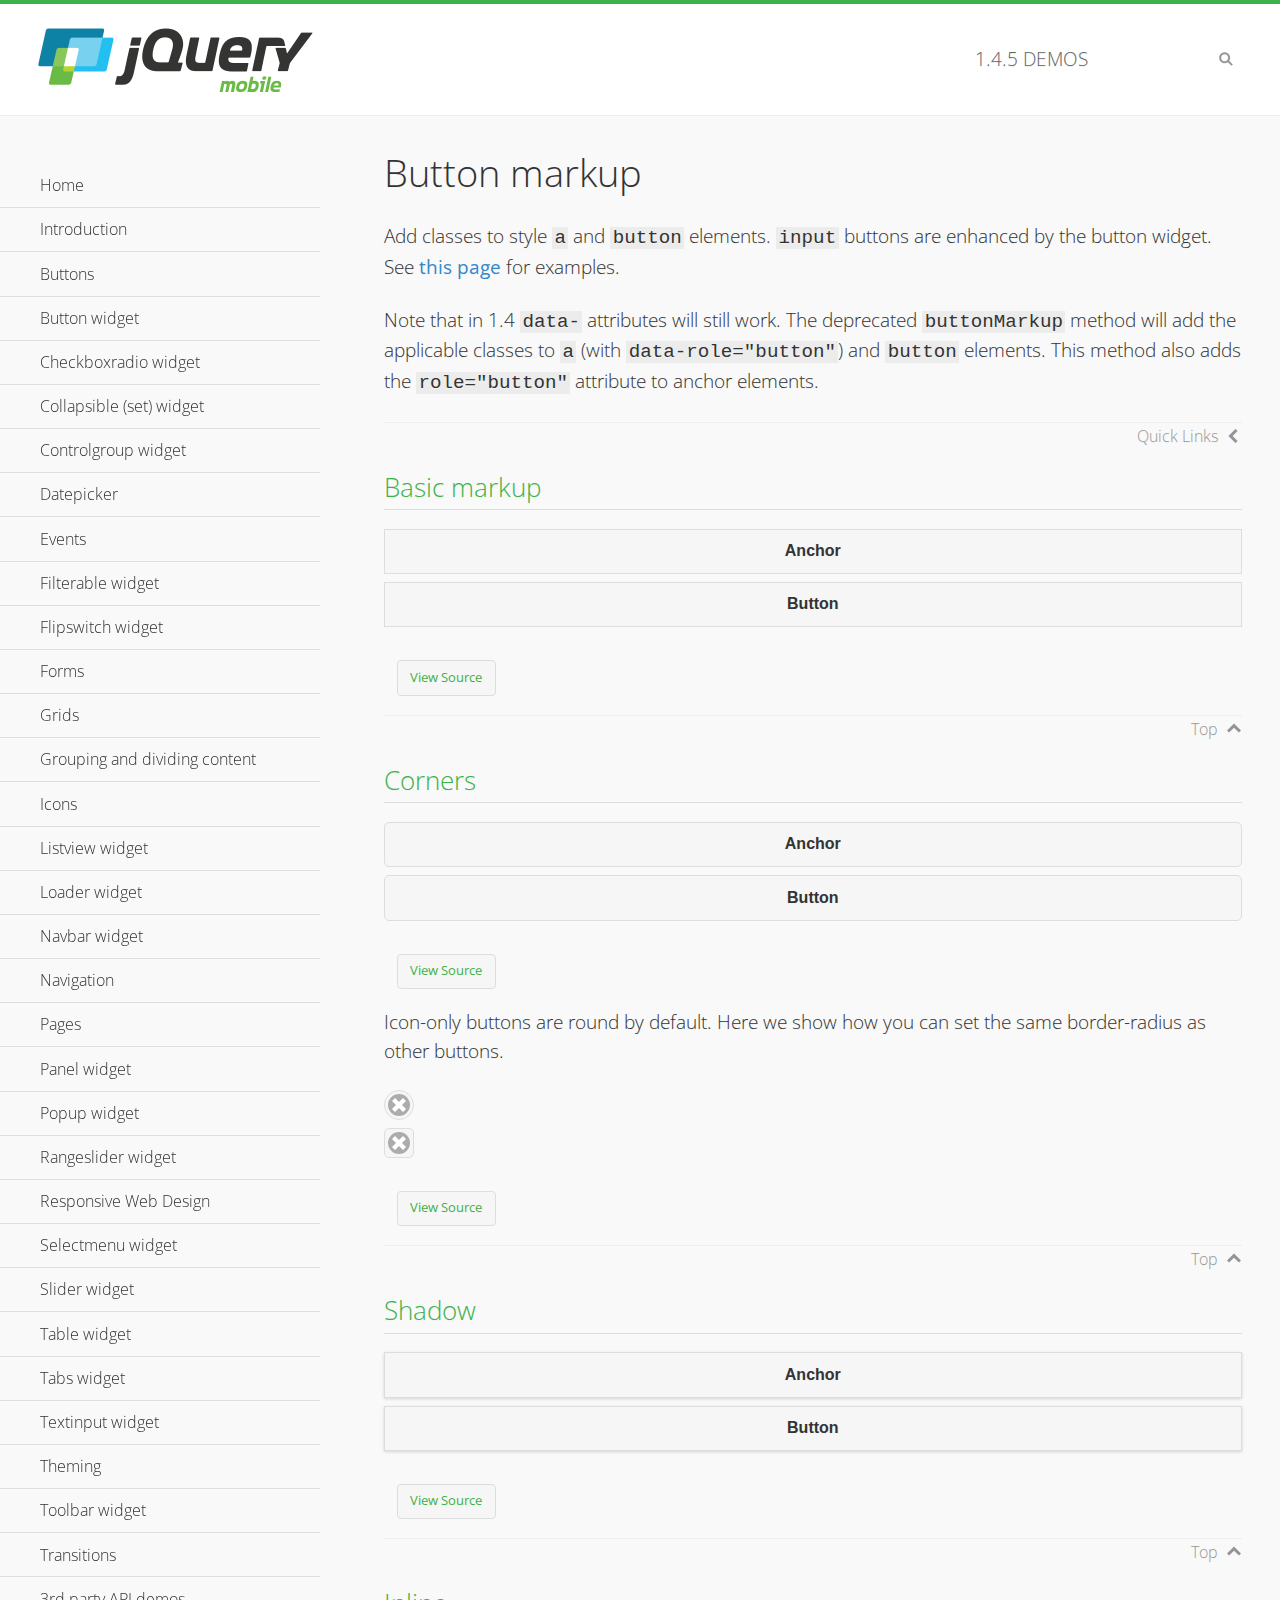
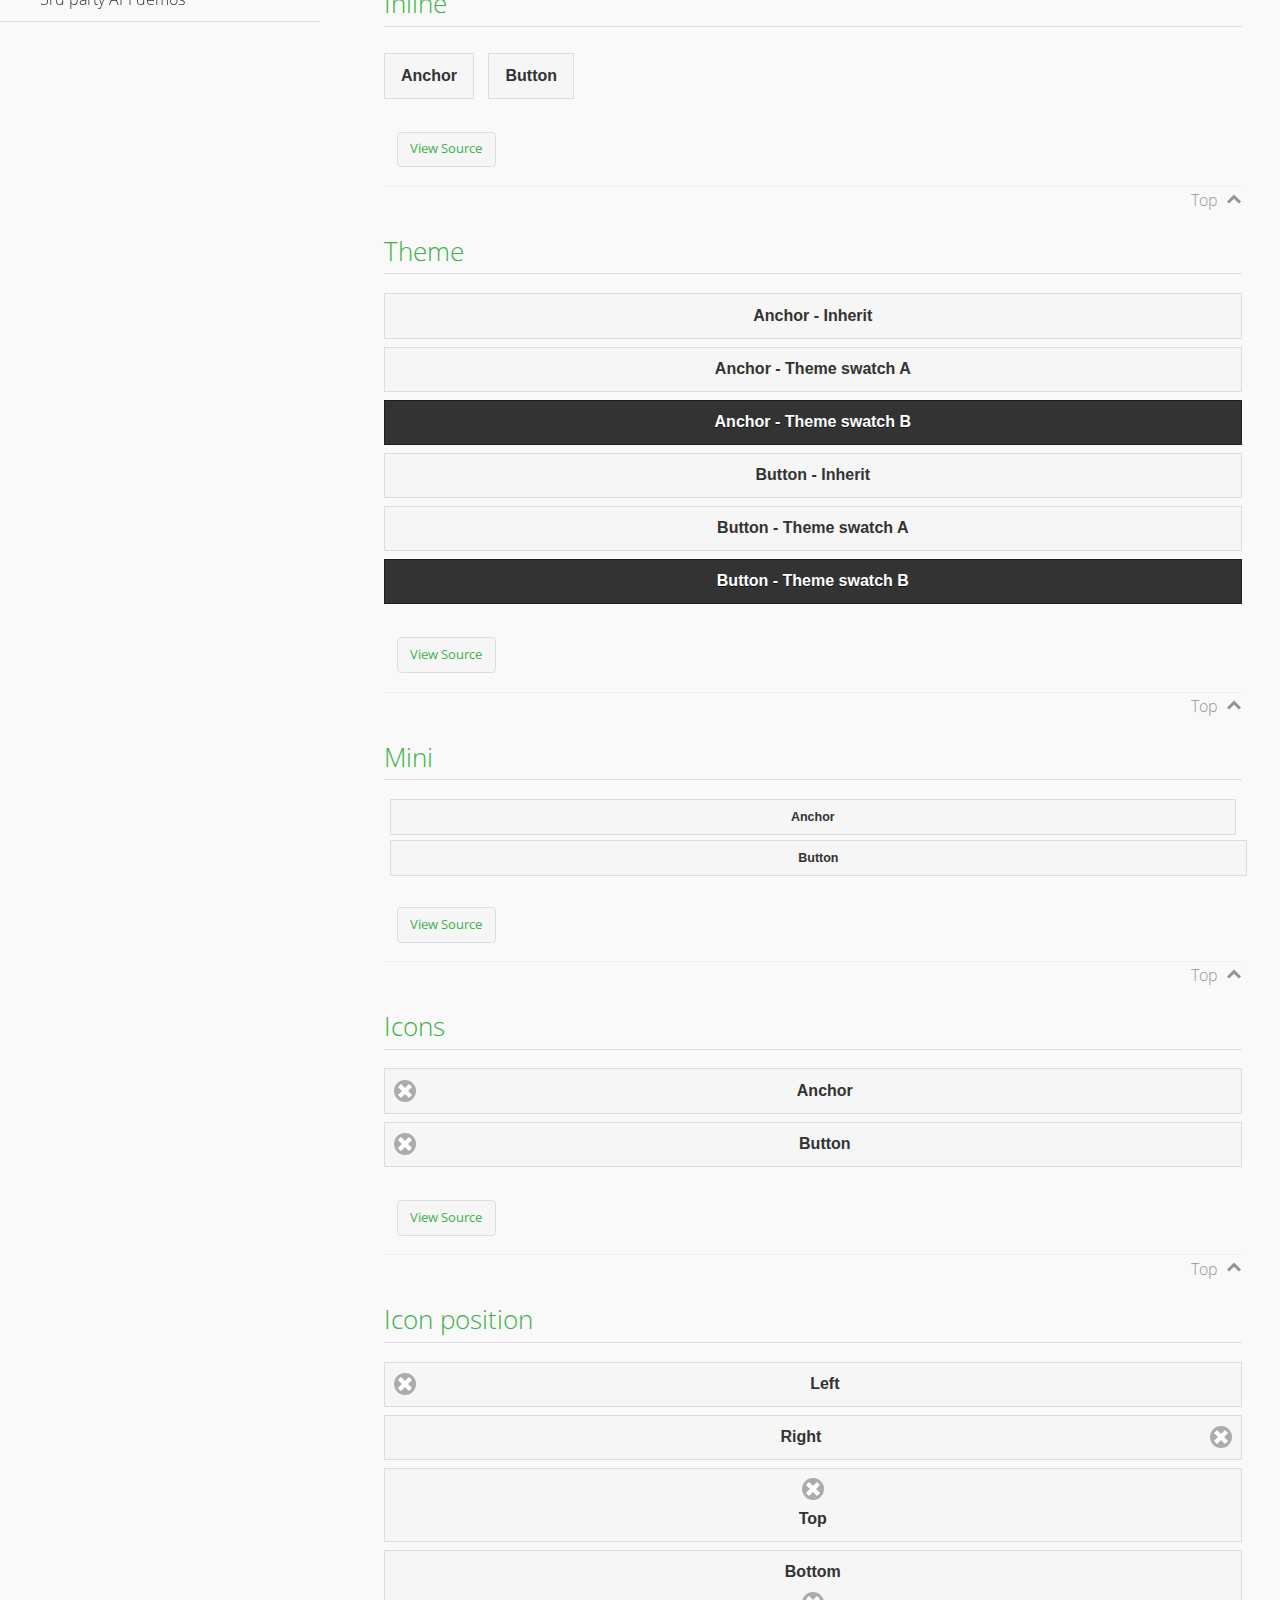
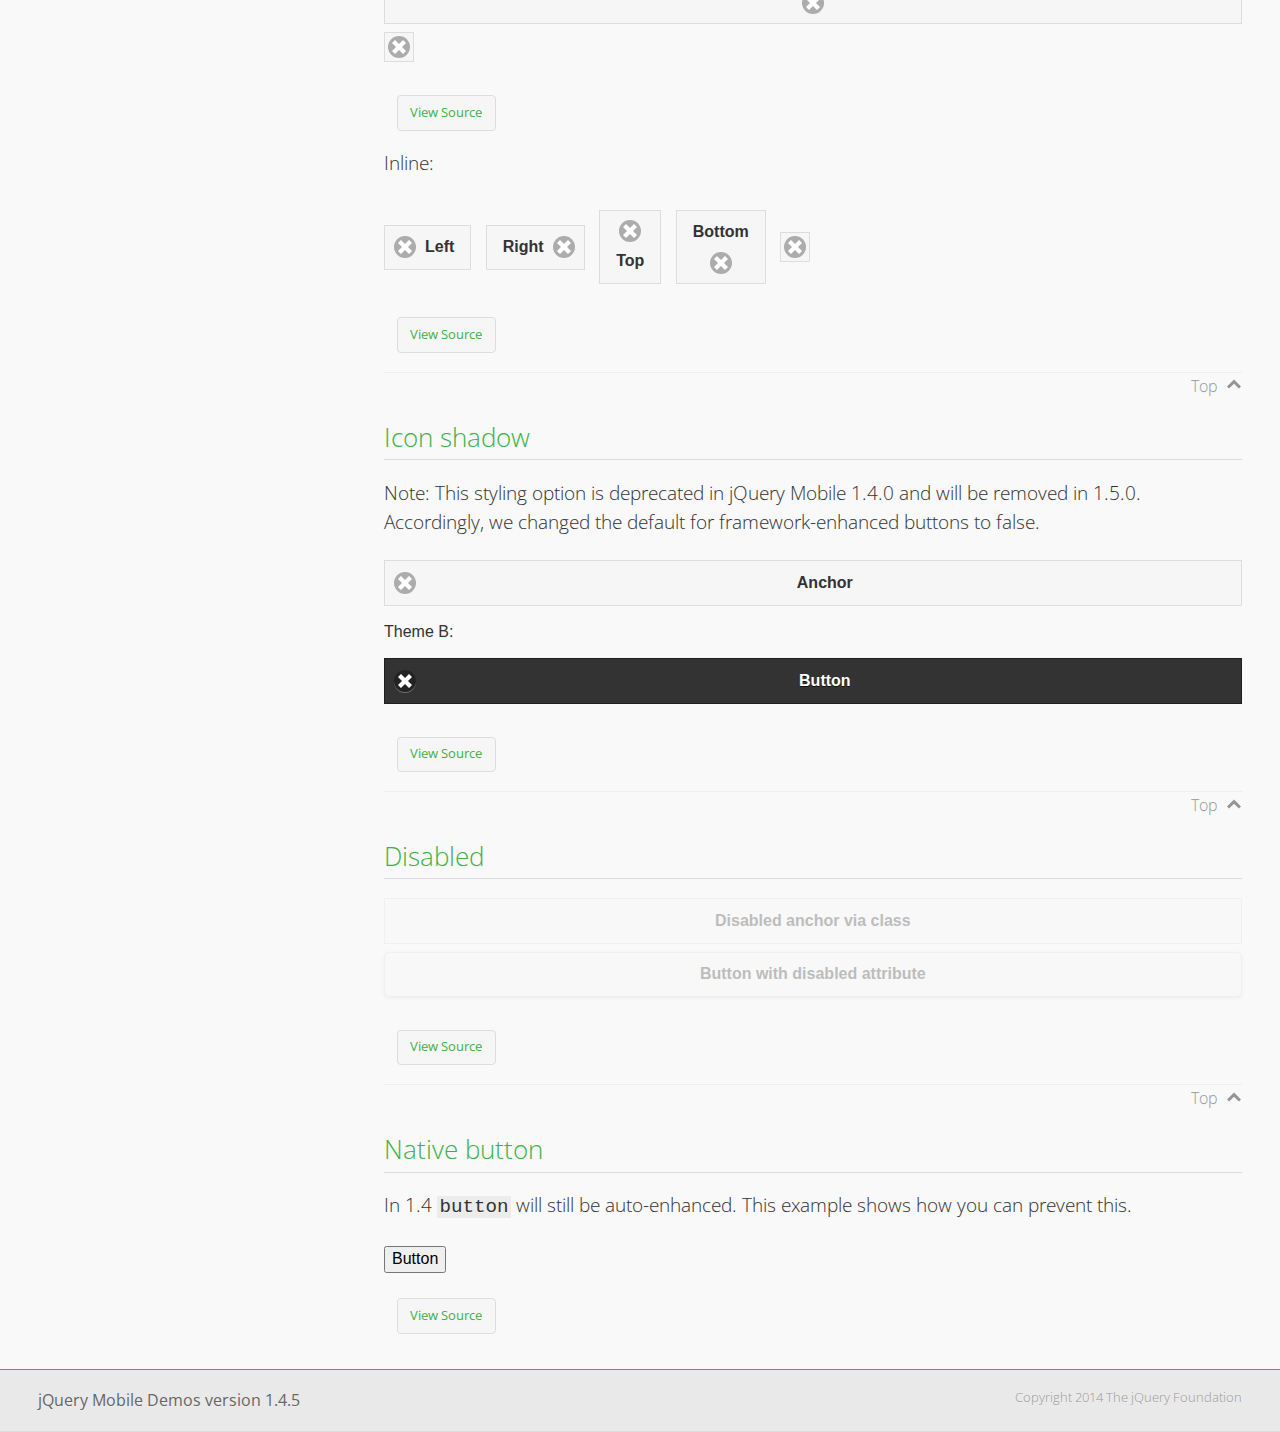
<file: workshop/www/js/jquery.mobile-1.4.5/demos/button-markup/index.html>
<!DOCTYPE html>
<html>
<head>
	<meta charset="utf-8">
	<meta name="viewport" content="width=device-width, initial-scale=1">
	<title>Button markup - jQuery Mobile Demos</title>
	<link rel="shortcut icon" href="../favicon.ico">
    <link rel="stylesheet" href="http://fonts.googleapis.com/css?family=Open+Sans:300,400,700">
	<link rel="stylesheet" href="../css/themes/default/jquery.mobile-1.4.5.min.css">
	<link rel="stylesheet" href="../_assets/css/jqm-demos.css">
	<script src="../js/jquery.js"></script>
	<script src="../_assets/js/index.js"></script>
	<script src="../js/jquery.mobile-1.4.5.min.js"></script>
	<style>
		#custom-border-radius .ui-btn-icon-notext.ui-corner-all {
			-webkit-border-radius: .3125em;
			border-radius: .3125em;
		}
	</style>
</head>
<body>
<div data-role="page" class="jqm-demos" data-quicklinks="true">

	<div data-role="header" class="jqm-header">
		<h2><a href="../" title="jQuery Mobile Demos home"><img src="../_assets/img/jquery-logo.png" alt="jQuery Mobile"></a></h2>
		<p><span class="jqm-version"></span> Demos</p>
		<a href="#" class="jqm-navmenu-link ui-btn ui-btn-icon-notext ui-corner-all ui-icon-bars ui-nodisc-icon ui-alt-icon ui-btn-left">Menu</a>
		<a href="#" class="jqm-search-link ui-btn ui-btn-icon-notext ui-corner-all ui-icon-search ui-nodisc-icon ui-alt-icon ui-btn-right">Search</a>
	</div><!-- /header -->

	<div role="main" class="ui-content jqm-content">

		<h1>Button markup</h1>

		<p>Add classes to style <code>a</code> and <code>button</code> elements. <code>input</code> buttons are enhanced by the button widget. See <a href="../button/" data-ajax="false">this page</a> for examples.</p>

		<p>Note that in 1.4 <code>data-</code> attributes will still work. The deprecated <code>buttonMarkup</code> method will add the applicable classes to <code>a</code> (with <code>data-role="button"</code>) and <code>button</code> elements. This method also adds the <code>role="button"</code> attribute to anchor elements.</p>

		<h2>Basic markup</h2>

		<div data-demo-html="true">
			<a href="#" class="ui-btn">Anchor</a>
			<button class="ui-btn">Button</button>
		</div><!--/demo-html -->

		<h2>Corners</h2>

		<div data-demo-html="true">
			<a href="#" class="ui-btn ui-corner-all">Anchor</a>
			<button class="ui-btn ui-corner-all">Button</button>
		</div><!--/demo-html -->

		<p>Icon-only buttons are round by default. Here we show how you can set the same border-radius as other buttons.</p>

		<div data-demo-html="true" data-demo-css="true">
			<a href="#" class="ui-btn ui-icon-delete ui-btn-icon-notext ui-corner-all">No text</a>
			<div id="custom-border-radius">
				<a href="#" class="ui-btn ui-icon-delete ui-btn-icon-notext ui-corner-all">No text</a>
			</div>
		</div><!--/demo-html -->

		<h2>Shadow</h2>

		<div data-demo-html="true">
			<a href="#" class="ui-btn ui-shadow">Anchor</a>
			<button class="ui-btn ui-shadow">Button</button>
		</div><!--/demo-html -->

		<h2>Inline</h2>

		<div data-demo-html="true">
			<a href="#" class="ui-btn ui-btn-inline">Anchor</a>
			<button class="ui-btn ui-btn-inline">Button</button>
		</div><!--/demo-html -->

		<h2>Theme</h2>

		<div data-demo-html="true">
			<a href="#" class="ui-btn">Anchor - Inherit</a>
			<a href="#" class="ui-btn ui-btn-a">Anchor - Theme swatch A</a>
			<a href="#" class="ui-btn ui-btn-b">Anchor - Theme swatch B</a>
			<button class="ui-btn">Button - Inherit</button>
			<button class="ui-btn ui-btn-a">Button - Theme swatch A</button>
			<button class="ui-btn ui-btn-b">Button - Theme swatch B</button>
		</div><!--/demo-html -->

		<h2>Mini</h2>

		<div data-demo-html="true">
			<a href="#" class="ui-btn ui-mini">Anchor</a>
			<button class="ui-btn ui-mini">Button</button>
		</div><!--/demo-html -->

		<h2>Icons</h2>

		<div data-demo-html="true">
			<a href="#" class="ui-btn ui-icon-delete ui-btn-icon-left">Anchor</a>
			<button class="ui-btn ui-icon-delete ui-btn-icon-left">Button</button>
		</div><!--/demo-html -->

		<h2>Icon position</h2>

		<div data-demo-html="true">
			<a href="#" class="ui-btn ui-icon-delete ui-btn-icon-left">Left</a>
			<a href="#" class="ui-btn ui-icon-delete ui-btn-icon-right">Right</a>
			<a href="#" class="ui-btn ui-icon-delete ui-btn-icon-top">Top</a>
			<a href="#" class="ui-btn ui-icon-delete ui-btn-icon-bottom">Bottom</a>
			<a href="#" class="ui-btn ui-icon-delete ui-btn-icon-notext">Icon only</a>
		</div><!--/demo-html -->

		<p>Inline:</p>

		<div data-demo-html="true">
			<a href="#" class="ui-btn ui-btn-inline ui-icon-delete ui-btn-icon-left">Left</a>
			<a href="#" class="ui-btn ui-btn-inline ui-icon-delete ui-btn-icon-right">Right</a>
			<a href="#" class="ui-btn ui-btn-inline ui-icon-delete ui-btn-icon-top">Top</a>
			<a href="#" class="ui-btn ui-btn-inline ui-icon-delete ui-btn-icon-bottom">Bottom</a>
			<a href="#" class="ui-btn ui-btn-inline ui-icon-delete ui-btn-icon-notext">Icon only</a>
		</div><!--/demo-html -->

		<h2>Icon shadow</h2>
		<p>Note: This styling option is deprecated in jQuery Mobile 1.4.0 and will be removed in 1.5.0. Accordingly, we changed the default for framework-enhanced buttons to false.</p>

		<div data-demo-html="true">
			<a href="#" class="ui-btn ui-icon-delete ui-btn-icon-left ui-shadow-icon">Anchor</a>
			<p>Theme B:</p>
			<button class="ui-btn ui-icon-delete ui-btn-icon-left ui-shadow-icon ui-btn-b">Button</button>
		</div><!--/demo-html -->

		<h2>Disabled</h2>

		<div data-demo-html="true">
			<a href="#" class="ui-btn ui-state-disabled">Disabled anchor via class</a>
			<button disabled>Button with disabled attribute</button>
		</div><!--/demo-html -->

		<h2>Native button</h2>
		<!-- TODO: Remove this demo in 1.5 -->
		<p>In 1.4 <code>button</code> will still be auto-enhanced. This example shows how you can prevent this.</p>

		<div data-demo-html="true">
			<button data-role="none">Button</button>
		</div><!--/demo-html -->

	</div><!-- /content -->
	    <div data-role="panel" class="jqm-navmenu-panel" data-position="left" data-display="overlay" data-theme="a">
	    	<ul class="jqm-list ui-alt-icon ui-nodisc-icon">
<li data-filtertext="demos homepage" data-icon="home"><a href=".././">Home</a></li>
<li data-filtertext="introduction overview getting started"><a href="../intro/" data-ajax="false">Introduction</a></li>
<li data-filtertext="buttons button markup buttonmarkup method anchor link button element"><a href="../button-markup/" data-ajax="false">Buttons</a></li>
<li data-filtertext="form button widget input button submit reset"><a href="../button/" data-ajax="false">Button widget</a></li>
<li data-role="collapsible" data-enhanced="true" data-collapsed-icon="carat-d" data-expanded-icon="carat-u" data-iconpos="right" data-inset="false" class="ui-collapsible ui-collapsible-themed-content ui-collapsible-collapsed">
	<h3 class="ui-collapsible-heading ui-collapsible-heading-collapsed">
		<a href="#" class="ui-collapsible-heading-toggle ui-btn ui-btn-icon-right ui-btn-inherit ui-icon-carat-d">
		    Checkboxradio widget<span class="ui-collapsible-heading-status"> click to expand contents</span>
		</a>
	</h3>
	<div class="ui-collapsible-content ui-body-inherit ui-collapsible-content-collapsed" aria-hidden="true">
		<ul>
			<li data-filtertext="form checkboxradio widget checkbox input checkboxes controlgroups"><a href="../checkboxradio-checkbox/" data-ajax="false">Checkboxes</a></li>
			<li data-filtertext="form checkboxradio widget radio input radio buttons controlgroups"><a href="../checkboxradio-radio/" data-ajax="false">Radio buttons</a></li>
		</ul>
	</div>
</li>
<li data-role="collapsible" data-enhanced="true" data-collapsed-icon="carat-d" data-expanded-icon="carat-u" data-iconpos="right" data-inset="false" class="ui-collapsible ui-collapsible-themed-content ui-collapsible-collapsed">
	<h3 class="ui-collapsible-heading ui-collapsible-heading-collapsed">
		<a href="#" class="ui-collapsible-heading-toggle ui-btn ui-btn-icon-right ui-btn-inherit ui-icon-carat-d">
			Collapsible (set) widget<span class="ui-collapsible-heading-status"> click to expand contents</span>
		</a>
	</h3>
	<div class="ui-collapsible-content ui-body-inherit ui-collapsible-content-collapsed" aria-hidden="true">
		<ul>
			<li data-filtertext="collapsibles content formatting"><a href="../collapsible/" data-ajax="false">Collapsible</a></li>
			<li data-filtertext="dynamic collapsible set accordion append expand"><a href="../collapsible-dynamic/" data-ajax="false">Dynamic collapsibles</a></li>
			<li data-filtertext="accordions collapsible set widget content formatting grouped collapsibles"><a href="../collapsibleset/" data-ajax="false">Collapsible set</a></li>
		</ul>
	</div>
</li>
<li data-role="collapsible" data-enhanced="true" data-collapsed-icon="carat-d" data-expanded-icon="carat-u" data-iconpos="right" data-inset="false" class="ui-collapsible ui-collapsible-themed-content ui-collapsible-collapsed">
	<h3 class="ui-collapsible-heading ui-collapsible-heading-collapsed">
		<a href="#" class="ui-collapsible-heading-toggle ui-btn ui-btn-icon-right ui-btn-inherit ui-icon-carat-d">
			Controlgroup widget<span class="ui-collapsible-heading-status"> click to expand contents</span>
		</a>
	</h3>
	<div class="ui-collapsible-content ui-body-inherit ui-collapsible-content-collapsed" aria-hidden="true">
		<ul>
			<li data-filtertext="controlgroups selectmenu checkboxradio input grouped buttons horizontal vertical"><a href="../controlgroup/" data-ajax="false">Controlgroup</a></li>
			<li data-filtertext="dynamic controlgroup dynamically add buttons"><a href="../controlgroup-dynamic/" data-ajax="false">Dynamic controlgroups</a></li>
		</ul>
	</div>
</li>
<li data-filtertext="form datepicker widget date input"><a href="../datepicker/" data-ajax="false">Datepicker</a></li>
<li data-role="collapsible" data-enhanced="true" data-collapsed-icon="carat-d" data-expanded-icon="carat-u" data-iconpos="right" data-inset="false" class="ui-collapsible ui-collapsible-themed-content ui-collapsible-collapsed">
	<h3 class="ui-collapsible-heading ui-collapsible-heading-collapsed">
		<a href="#" class="ui-collapsible-heading-toggle ui-btn ui-btn-icon-right ui-btn-inherit ui-icon-carat-d">
			Events<span class="ui-collapsible-heading-status"> click to expand contents</span>
		</a>
	</h3>
	<div class="ui-collapsible-content ui-body-inherit ui-collapsible-content-collapsed" aria-hidden="true">
		<ul>
			<li data-filtertext="swipe to delete list items listviews swipe events"><a href="../swipe-list/" data-ajax="false">Swipe list items</a></li>
			<li data-filtertext="swipe to navigate swipe page navigation swipe events"><a href="../swipe-page/" data-ajax="false">Swipe page navigation</a></li>
		</ul>
	</div>
</li>
<li data-filtertext="filterable filter elements sorting searching listview table"><a href="../filterable/" data-ajax="false">Filterable widget</a></li>
<li data-filtertext="form flipswitch widget flip toggle switch binary select checkbox input"><a href="../flipswitch/" data-ajax="false">Flipswitch widget</a></li>
<li data-role="collapsible" data-enhanced="true" data-collapsed-icon="carat-d" data-expanded-icon="carat-u" data-iconpos="right" data-inset="false" class="ui-collapsible ui-collapsible-themed-content ui-collapsible-collapsed">
	<h3 class="ui-collapsible-heading ui-collapsible-heading-collapsed">
		<a href="#" class="ui-collapsible-heading-toggle ui-btn ui-btn-icon-right ui-btn-inherit ui-icon-carat-d">
			Forms<span class="ui-collapsible-heading-status"> click to expand contents</span>
		</a>
	</h3>
	<div class="ui-collapsible-content ui-body-inherit ui-collapsible-content-collapsed" aria-hidden="true">
		<ul>
			<li data-filtertext="forms text checkbox radio range button submit reset inputs selects textarea slider flipswitch label form elements"><a href="../forms/" data-ajax="false">Forms</a></li>
			<li data-filtertext="form hide labels hidden accessible ui-hidden-accessible forms"><a href="../forms-label-hidden-accessible/" data-ajax="false">Hide labels</a></li>
			<li data-filtertext="form field containers fieldcontain ui-field-contain forms"><a href="../forms-field-contain/" data-ajax="false">Field containers</a></li>
			<li data-filtertext="forms disabled form elements"><a href="../forms-disabled/" data-ajax="false">Forms disabled</a></li>
			<li data-filtertext="forms gallery examples overview forms text checkbox radio range button submit reset inputs selects textarea slider flipswitch label form elements"><a href="../forms-gallery/" data-ajax="false">Forms gallery</a></li>
		</ul>
	</div>
</li>
<li data-role="collapsible" data-enhanced="true" data-collapsed-icon="carat-d" data-expanded-icon="carat-u" data-iconpos="right" data-inset="false" class="ui-collapsible ui-collapsible-themed-content ui-collapsible-collapsed">
	<h3 class="ui-collapsible-heading ui-collapsible-heading-collapsed">
		<a href="#" class="ui-collapsible-heading-toggle ui-btn ui-btn-icon-right ui-btn-inherit ui-icon-carat-d">
			Grids<span class="ui-collapsible-heading-status"> click to expand contents</span>
		</a>
	</h3>
	<div class="ui-collapsible-content ui-body-inherit ui-collapsible-content-collapsed" aria-hidden="true">
		<ul>
			<li data-filtertext="grids columns blocks content formatting rwd responsive css framework"><a href="../grids/" data-ajax="false">Grids</a></li>
			<li data-filtertext="buttons in grids css framework"><a href="../grids-buttons/" data-ajax="false">Buttons in grids</a></li>
			<li data-filtertext="custom responsive grids rwd css framework"><a href="../grids-custom-responsive/" data-ajax="false">Custom responsive grids</a></li>
		</ul>
	</div>
</li>
<li data-filtertext="blocks content formatting sections heading"><a href="../body-bar-classes/" data-ajax="false">Grouping and dividing content</a></li>
<li data-role="collapsible" data-enhanced="true" data-collapsed-icon="carat-d" data-expanded-icon="carat-u" data-iconpos="right" data-inset="false" class="ui-collapsible ui-collapsible-themed-content ui-collapsible-collapsed">
	<h3 class="ui-collapsible-heading ui-collapsible-heading-collapsed">
		<a href="#" class="ui-collapsible-heading-toggle ui-btn ui-btn-icon-right ui-btn-inherit ui-icon-carat-d">
			Icons<span class="ui-collapsible-heading-status"> click to expand contents</span>
		</a>
	</h3>
	<div class="ui-collapsible-content ui-body-inherit ui-collapsible-content-collapsed" aria-hidden="true">
		<ul>
			<li data-filtertext="button icons svg disc alt custom icon position"><a href="../icons/" data-ajax="false">Icons</a></li>
			<li data-filtertext=""><a href="../icons-grunticon/" data-ajax="false">Grunticon loader</a></li>
		</ul>
	</div>
</li>
<li data-role="collapsible" data-enhanced="true" data-collapsed-icon="carat-d" data-expanded-icon="carat-u" data-iconpos="right" data-inset="false" class="ui-collapsible ui-collapsible-themed-content ui-collapsible-collapsed">
	<h3 class="ui-collapsible-heading ui-collapsible-heading-collapsed">
		<a href="#" class="ui-collapsible-heading-toggle ui-btn ui-btn-icon-right ui-btn-inherit ui-icon-carat-d">
			Listview widget<span class="ui-collapsible-heading-status"> click to expand contents</span>
		</a>
	</h3>
	<div class="ui-collapsible-content ui-body-inherit ui-collapsible-content-collapsed" aria-hidden="true">
		<ul>
			<li data-filtertext="listview widget thumbnails icons nested split button collapsible ul ol"><a href="../listview/" data-ajax="false">Listview</a></li>
			<li data-filtertext="autocomplete filterable reveal listview filtertextbeforefilter placeholder"><a href="../listview-autocomplete/" data-ajax="false">Listview autocomplete</a></li>
			<li data-filtertext="autocomplete filterable reveal listview remote data filtertextbeforefilter placeholder"><a href="../listview-autocomplete-remote/" data-ajax="false">Listview autocomplete remote data</a></li>
			<li data-filtertext="autodividers anchor jump scroll linkbars listview lists ul ol"><a href="../listview-autodividers-linkbar/" data-ajax="false">Listview autodividers linkbar</a></li>
			<li data-filtertext="listview autodividers selector autodividersselector lists ul ol"><a href="../listview-autodividers-selector/" data-ajax="false">Listview autodividers selector</a></li>
			<li data-filtertext="listview nested list items"><a href="../listview-nested-lists/" data-ajax="false">Nested Listviews</a></li>
			<li data-filtertext="listview collapsible list items flat"><a href="../listview-collapsible-item-flat/" data-ajax="false">Listview collapsible list items (flat)</a></li>
			<li data-filtertext="listview collapsible list indented"><a href="../listview-collapsible-item-indented/" data-ajax="false">Listview collapsible list items (indented)</a></li>
			<li data-filtertext="grid listview responsive grids responsive listviews lists ul"><a href="../listview-grid/" data-ajax="false">Listview responsive grid</a></li>
		</ul>
	</div>
</li>
<li data-filtertext="loader widget page loading navigation overlay spinner"><a href="../loader/" data-ajax="false">Loader widget</a></li>
<li data-filtertext="navbar widget navmenu toolbars header footer"><a href="../navbar/" data-ajax="false">Navbar widget</a></li>
<li data-role="collapsible" data-enhanced="true" data-collapsed-icon="carat-d" data-expanded-icon="carat-u" data-iconpos="right" data-inset="false" class="ui-collapsible ui-collapsible-themed-content ui-collapsible-collapsed">
	<h3 class="ui-collapsible-heading ui-collapsible-heading-collapsed">
		<a href="#" class="ui-collapsible-heading-toggle ui-btn ui-btn-icon-right ui-btn-inherit ui-icon-carat-d">
			Navigation<span class="ui-collapsible-heading-status"> click to expand contents</span>
		</a>
	</h3>
	<div class="ui-collapsible-content ui-body-inherit ui-collapsible-content-collapsed" aria-hidden="true">
		<ul>
			<li data-filtertext="ajax navigation navigate widget history event method"><a href="../navigation/" data-ajax="false">Navigation</a></li>
			<li data-filtertext="linking pages page links navigation ajax prefetch cache"><a href="../navigation-linking-pages/" data-ajax="false">Linking pages</a></li>
			<!-- <li data-filtertext="php redirect server redirection server-side navigation"><a href="../navigation-php-redirect/" data-ajax="false">PHP redirect demo</a></li>-->
			<li data-filtertext="navigation redirection hash query"><a href="../navigation-hash-processing/" data-ajax="false">Hash processing demo</a></li>
			<li data-filtertext="navigation redirection hash query"><a href="../page-events/" data-ajax="false">Page Navigation Events</a></li>
		</ul>
	</div>
</li>
<li data-role="collapsible" data-enhanced="true" data-collapsed-icon="carat-d" data-expanded-icon="carat-u" data-iconpos="right" data-inset="false" class="ui-collapsible ui-collapsible-themed-content ui-collapsible-collapsed">
	<h3 class="ui-collapsible-heading ui-collapsible-heading-collapsed">
		<a href="#" class="ui-collapsible-heading-toggle ui-btn ui-btn-icon-right ui-btn-inherit ui-icon-carat-d">
			Pages<span class="ui-collapsible-heading-status"> click to expand contents</span>
		</a>
	</h3>
	<div class="ui-collapsible-content ui-body-inherit ui-collapsible-content-collapsed" aria-hidden="true">
		<ul>
			<li data-filtertext="pages page widget ajax navigation"><a href="../pages/" data-ajax="false">Pages</a></li>
			<li data-filtertext="single page"><a href="../pages-single-page/" data-ajax="false">Single page</a></li>
			<li data-filtertext="multipage multi-page page"><a href="../pages-multi-page/" data-ajax="false">Multi-page template</a></li>
			<li data-filtertext="dialog page widget modal popup"><a href="../pages-dialog/" data-ajax="false">Dialog page</a></li>
		</ul>
	</div>
</li>
<li data-role="collapsible" data-enhanced="true" data-collapsed-icon="carat-d" data-expanded-icon="carat-u" data-iconpos="right" data-inset="false" class="ui-collapsible ui-collapsible-themed-content ui-collapsible-collapsed">
	<h3 class="ui-collapsible-heading ui-collapsible-heading-collapsed">
		<a href="#" class="ui-collapsible-heading-toggle ui-btn ui-btn-icon-right ui-btn-inherit ui-icon-carat-d">
			Panel widget<span class="ui-collapsible-heading-status"> click to expand contents</span>
		</a>
	</h3>
	<div class="ui-collapsible-content ui-body-inherit ui-collapsible-content-collapsed" aria-hidden="true">
		<ul>
			<li data-filtertext="panel widget sliding panels reveal push overlay responsive"><a href="../panel/" data-ajax="false">Panel</a></li>
			<li data-filtertext=""><a href="../panel-external/" data-ajax="false">External panels</a></li>
			<li data-filtertext="panel "><a href="../panel-fixed/" data-ajax="false">Fixed panels</a></li>
			<li data-filtertext="panel slide panels sliding panels shadow rwd responsive breakpoint"><a href="../panel-responsive/" data-ajax="false">Panels responsive</a></li>
			<li data-filtertext="panel custom style custom panel width reveal shadow listview panel styling page background wrapper"><a href="../panel-styling/" data-ajax="false">Custom panel style</a></li>
			<li data-filtertext="panel open on swipe"><a href="../panel-swipe-open/" data-ajax="false">Panel open on swipe</a></li>
			<li data-filtertext="panels outside page internal external toolbars"><a href="../panel-external-internal/" data-ajax="false">Panel external and internal</a></li>
		</ul>
	</div>
</li>
<li data-role="collapsible" data-enhanced="true" data-collapsed-icon="carat-d" data-expanded-icon="carat-u" data-iconpos="right" data-inset="false" class="ui-collapsible ui-collapsible-themed-content ui-collapsible-collapsed">
	<h3 class="ui-collapsible-heading ui-collapsible-heading-collapsed">
		<a href="#" class="ui-collapsible-heading-toggle ui-btn ui-btn-icon-right ui-btn-inherit ui-icon-carat-d">
			Popup widget<span class="ui-collapsible-heading-status"> click to expand contents</span>
		</a>
	</h3>
	<div class="ui-collapsible-content ui-body-inherit ui-collapsible-content-collapsed" aria-hidden="true">
		<ul>
			<li data-filtertext="popup widget popups dialog modal transition tooltip lightbox form overlay screen flip pop fade transition"><a href="../popup/" data-ajax="false">Popup</a></li>
			<li data-filtertext="popup alignment position"><a href="../popup-alignment/" data-ajax="false">Popup alignment</a></li>
			<li data-filtertext="popup arrow size popups popover"><a href="../popup-arrow-size/" data-ajax="false">Popup arrow size</a></li>
			<li data-filtertext="dynamic popups popup images lightbox"><a href="../popup-dynamic/" data-ajax="false">Dynamic popups</a></li>
			<li data-filtertext="popups with iframes scaling"><a href="../popup-iframe/" data-ajax="false">Popups with iframes</a></li>
			<li data-filtertext="popup image scaling"><a href="../popup-image-scaling/" data-ajax="false">Popup image scaling</a></li>
			<li data-filtertext="external popup outside multi-page"><a href="../popup-outside-multipage/" data-ajax="false">Popup outside multi-page</a></li>
		</ul>
	</div>
</li>
<li data-filtertext="form rangeslider widget dual sliders dual handle sliders range input"><a href="../rangeslider/" data-ajax="false">Rangeslider widget</a></li>
<li data-filtertext="responsive web design rwd adaptive progressive enhancement PE accessible mobile breakpoints media query media queries"><a href="../rwd/" data-ajax="false">Responsive Web Design</a></li>
<li data-role="collapsible" data-enhanced="true" data-collapsed-icon="carat-d" data-expanded-icon="carat-u" data-iconpos="right" data-inset="false" class="ui-collapsible ui-collapsible-themed-content ui-collapsible-collapsed">
	<h3 class="ui-collapsible-heading ui-collapsible-heading-collapsed">
		<a href="#" class="ui-collapsible-heading-toggle ui-btn ui-btn-icon-right ui-btn-inherit ui-icon-carat-d">
			Selectmenu widget<span class="ui-collapsible-heading-status"> click to expand contents</span>
		</a>
	</h3>
	<div class="ui-collapsible-content ui-body-inherit ui-collapsible-content-collapsed" aria-hidden="true">
		<ul>
			<li data-filtertext="form selectmenu widget select input custom select menu selects"><a href="../selectmenu/" data-ajax="false">Selectmenu</a></li>
			<li data-filtertext="form custom select menu selectmenu widget custom menu option optgroup multiple selects"><a href="../selectmenu-custom/" data-ajax="false">Custom select menu</a></li>
			<li data-filtertext="filterable select filter popup dialog"><a href="../selectmenu-custom-filter/" data-ajax="false">Custom select menu with filter</a></li>
		</ul>
	</div>
</li>
<li data-role="collapsible" data-enhanced="true" data-collapsed-icon="carat-d" data-expanded-icon="carat-u" data-iconpos="right" data-inset="false" class="ui-collapsible ui-collapsible-themed-content ui-collapsible-collapsed">
	<h3 class="ui-collapsible-heading ui-collapsible-heading-collapsed">
		<a href="#" class="ui-collapsible-heading-toggle ui-btn ui-btn-icon-right ui-btn-inherit ui-icon-carat-d">
			Slider widget<span class="ui-collapsible-heading-status"> click to expand contents</span>
		</a>
	</h3>
	<div class="ui-collapsible-content ui-body-inherit ui-collapsible-content-collapsed" aria-hidden="true">
		<ul>
			<li data-filtertext="form slider widget range input single sliders"><a href="../slider/" data-ajax="false">Slider</a></li>
			<li data-filtertext="form slider widget flipswitch slider binary select flip toggle switch"><a href="../slider-flipswitch/" data-ajax="false">Slider flip toggle switch</a></li>
			<li data-filtertext="form slider tooltip handle value input range sliders"><a href="../slider-tooltip/" data-ajax="false">Slider tooltip</a></li>
		</ul>
	</div>
</li>
<li data-role="collapsible" data-enhanced="true" data-collapsed-icon="carat-d" data-expanded-icon="carat-u" data-iconpos="right" data-inset="false" class="ui-collapsible ui-collapsible-themed-content ui-collapsible-collapsed">
	<h3 class="ui-collapsible-heading ui-collapsible-heading-collapsed">
		<a href="#" class="ui-collapsible-heading-toggle ui-btn ui-btn-icon-right ui-btn-inherit ui-icon-carat-d">
			Table widget<span class="ui-collapsible-heading-status"> click to expand contents</span>
		</a>
	</h3>
	<div class="ui-collapsible-content ui-body-inherit ui-collapsible-content-collapsed" aria-hidden="true">
		<ul>
			<li data-filtertext="table widget reflow column toggle th td responsive tables rwd hide show tabular"><a href="../table-column-toggle/" data-ajax="false">Table Column Toggle</a></li>
			<li data-filtertext="table column toggle phone comparison demo"><a href="../table-column-toggle-example/" data-ajax="false">Table Column Toggle demo</a></li>
			<li data-filtertext="responsive tables table column toggle heading groups rwd breakpoint"><a href="../table-column-toggle-heading-groups/" data-ajax="false">Table Column Toggle heading groups</a></li>
			<li data-filtertext="responsive tables table column toggle hide rwd breakpoint customization options"><a href="../table-column-toggle-options/" data-ajax="false">Table Column Toggle options</a></li>
			<li data-filtertext="table reflow th td responsive rwd columns tabular"><a href="../table-reflow/" data-ajax="false">Table Reflow</a></li>
			<li data-filtertext="responsive tables table reflow heading groups rwd breakpoint"><a href="../table-reflow-heading-groups/" data-ajax="false">Table Reflow heading groups</a></li>
			<li data-filtertext="responsive tables table reflow stripes strokes table style"><a href="../table-reflow-stripes-strokes/" data-ajax="false">Table Reflow stripes and strokes</a></li>
			<li data-filtertext="responsive tables table reflow stack custom styles"><a href="../table-reflow-styling/" data-ajax="false">Table Reflow custom styles</a></li>
		</ul>
	</div>
</li>
<li data-filtertext="ui tabs widget"><a href="../tabs/" data-ajax="false">Tabs widget</a></li>
<li data-filtertext="form textinput widget text input textarea number date time tel email file color password"><a href="../textinput/" data-ajax="false">Textinput widget</a></li>
<li data-role="collapsible" data-enhanced="true" data-collapsed-icon="carat-d" data-expanded-icon="carat-u" data-iconpos="right" data-inset="false" class="ui-collapsible ui-collapsible-themed-content ui-collapsible-collapsed">
	<h3 class="ui-collapsible-heading ui-collapsible-heading-collapsed">
		<a href="#" class="ui-collapsible-heading-toggle ui-btn ui-btn-icon-right ui-btn-inherit ui-icon-carat-d">
			Theming<span class="ui-collapsible-heading-status"> click to expand contents</span>
		</a>
	</h3>
	<div class="ui-collapsible-content ui-body-inherit ui-collapsible-content-collapsed" aria-hidden="true">
		<ul>
			<li data-filtertext="default theme swatches theming style css"><a href="../theme-default/" data-ajax="false">Default theme</a></li>
			<li data-filtertext="classic theme old theme swatches theming style css"><a href="../theme-classic/" data-ajax="false">Classic theme</a></li>
		</ul>
	</div>
</li>
<li data-role="collapsible" data-enhanced="true" data-collapsed-icon="carat-d" data-expanded-icon="carat-u" data-iconpos="right" data-inset="false" class="ui-collapsible ui-collapsible-themed-content ui-collapsible-collapsed">
	<h3 class="ui-collapsible-heading ui-collapsible-heading-collapsed">
		<a href="#" class="ui-collapsible-heading-toggle ui-btn ui-btn-icon-right ui-btn-inherit ui-icon-carat-d">
			Toolbar widget<span class="ui-collapsible-heading-status"> click to expand contents</span>
		</a>
	</h3>
	<div class="ui-collapsible-content ui-body-inherit ui-collapsible-content-collapsed" aria-hidden="true">
		<ul>
			<li data-filtertext="toolbar widget header footer toolbars fixed fullscreen external sections"><a href="../toolbar/" data-ajax="false">Toolbar</a></li>
			<li data-filtertext="dynamic toolbars dynamically add toolbar header footer"><a href="../toolbar-dynamic/" data-ajax="false">Dynamic toolbars</a></li>
			<li data-filtertext="external toolbars header footer"><a href="../toolbar-external/" data-ajax="false">External toolbars</a></li>
			<li data-filtertext="fixed toolbars header footer"><a href="../toolbar-fixed/" data-ajax="false">Fixed toolbars</a></li>
			<li data-filtertext="fixed fullscreen toolbars header footer"><a href="../toolbar-fixed-fullscreen/" data-ajax="false">Fullscreen toolbars</a></li>
			<li data-filtertext="external fixed toolbars header footer"><a href="../toolbar-fixed-external/" data-ajax="false">Fixed external toolbars</a></li>
			<li data-filtertext="external persistent toolbars header footer navbar navmenu"><a href="../toolbar-fixed-persistent/" data-ajax="false">Persistent toolbars</a></li>
			<li data-filtertext="external ajax optimized toolbars persistent toolbars header footer navbar"><a href="../toolbar-fixed-persistent-optimized/" data-ajax="false">Ajax optimized toolbars</a></li>
			<li data-filtertext="form in toolbars header footer"><a href="../toolbar-fixed-forms/" data-ajax="false">Form in toolbar</a></li>
		</ul>
	</div>
</li>
<li data-filtertext="page transitions animated pages popup navigation flip slide fade pop"><a href="../transitions/" data-ajax="false">Transitions</a></li>
<li data-role="collapsible" data-enhanced="true" data-collapsed-icon="carat-d" data-expanded-icon="carat-u" data-iconpos="right" data-inset="false" class="ui-collapsible ui-collapsible-themed-content ui-collapsible-collapsed">
	<h3 class="ui-collapsible-heading ui-collapsible-heading-collapsed">
		<a href="#" class="ui-collapsible-heading-toggle ui-btn ui-btn-icon-right ui-btn-inherit ui-icon-carat-d">
			3rd party API demos<span class="ui-collapsible-heading-status"> click to expand contents</span>
		</a>
	</h3>
	<div class="ui-collapsible-content ui-body-inherit ui-collapsible-content-collapsed" aria-hidden="true">
		<ul>
			<li data-filtertext="backbone requirejs navigation router"><a href="../backbone-requirejs/" data-ajax="false">Backbone RequireJS</a></li>
			<li data-filtertext="google maps geolocation demo"><a href="../map-geolocation/" data-ajax="false">Google Maps geolocation</a></li>
			<li data-filtertext="google maps hybrid"><a href="../map-list-toggle/" data-ajax="false">Google Maps list toggle</a></li>
		</ul>
	</div>
</li>



		     </ul>
		</div><!-- /panel -->


	<div data-role="footer" data-position="fixed" data-tap-toggle="false" class="jqm-footer">
		<p>jQuery Mobile Demos version <span class="jqm-version"></span></p>
		<p>Copyright 2014 The jQuery Foundation</p>
	</div><!-- /footer -->
	<!-- TODO: This should become an external panel so we can add input to markup (unique ID) -->
    <div data-role="panel" class="jqm-search-panel" data-position="right" data-display="overlay" data-theme="a">
		<div class="jqm-search">
			<ul class="jqm-list" data-filter-placeholder="Search demos..." data-filter-reveal="true">
<li data-filtertext="demos homepage" data-icon="home"><a href=".././">Home</a></li>
<li data-filtertext="introduction overview getting started"><a href="../intro/" data-ajax="false">Introduction</a></li>
<li data-filtertext="buttons button markup buttonmarkup method anchor link button element"><a href="../button-markup/" data-ajax="false">Buttons</a></li>
<li data-filtertext="form button widget input button submit reset"><a href="../button/" data-ajax="false">Button widget</a></li>
<li data-role="collapsible" data-enhanced="true" data-collapsed-icon="carat-d" data-expanded-icon="carat-u" data-iconpos="right" data-inset="false" class="ui-collapsible ui-collapsible-themed-content ui-collapsible-collapsed">
	<h3 class="ui-collapsible-heading ui-collapsible-heading-collapsed">
		<a href="#" class="ui-collapsible-heading-toggle ui-btn ui-btn-icon-right ui-btn-inherit ui-icon-carat-d">
		    Checkboxradio widget<span class="ui-collapsible-heading-status"> click to expand contents</span>
		</a>
	</h3>
	<div class="ui-collapsible-content ui-body-inherit ui-collapsible-content-collapsed" aria-hidden="true">
		<ul>
			<li data-filtertext="form checkboxradio widget checkbox input checkboxes controlgroups"><a href="../checkboxradio-checkbox/" data-ajax="false">Checkboxes</a></li>
			<li data-filtertext="form checkboxradio widget radio input radio buttons controlgroups"><a href="../checkboxradio-radio/" data-ajax="false">Radio buttons</a></li>
		</ul>
	</div>
</li>
<li data-role="collapsible" data-enhanced="true" data-collapsed-icon="carat-d" data-expanded-icon="carat-u" data-iconpos="right" data-inset="false" class="ui-collapsible ui-collapsible-themed-content ui-collapsible-collapsed">
	<h3 class="ui-collapsible-heading ui-collapsible-heading-collapsed">
		<a href="#" class="ui-collapsible-heading-toggle ui-btn ui-btn-icon-right ui-btn-inherit ui-icon-carat-d">
			Collapsible (set) widget<span class="ui-collapsible-heading-status"> click to expand contents</span>
		</a>
	</h3>
	<div class="ui-collapsible-content ui-body-inherit ui-collapsible-content-collapsed" aria-hidden="true">
		<ul>
			<li data-filtertext="collapsibles content formatting"><a href="../collapsible/" data-ajax="false">Collapsible</a></li>
			<li data-filtertext="dynamic collapsible set accordion append expand"><a href="../collapsible-dynamic/" data-ajax="false">Dynamic collapsibles</a></li>
			<li data-filtertext="accordions collapsible set widget content formatting grouped collapsibles"><a href="../collapsibleset/" data-ajax="false">Collapsible set</a></li>
		</ul>
	</div>
</li>
<li data-role="collapsible" data-enhanced="true" data-collapsed-icon="carat-d" data-expanded-icon="carat-u" data-iconpos="right" data-inset="false" class="ui-collapsible ui-collapsible-themed-content ui-collapsible-collapsed">
	<h3 class="ui-collapsible-heading ui-collapsible-heading-collapsed">
		<a href="#" class="ui-collapsible-heading-toggle ui-btn ui-btn-icon-right ui-btn-inherit ui-icon-carat-d">
			Controlgroup widget<span class="ui-collapsible-heading-status"> click to expand contents</span>
		</a>
	</h3>
	<div class="ui-collapsible-content ui-body-inherit ui-collapsible-content-collapsed" aria-hidden="true">
		<ul>
			<li data-filtertext="controlgroups selectmenu checkboxradio input grouped buttons horizontal vertical"><a href="../controlgroup/" data-ajax="false">Controlgroup</a></li>
			<li data-filtertext="dynamic controlgroup dynamically add buttons"><a href="../controlgroup-dynamic/" data-ajax="false">Dynamic controlgroups</a></li>
		</ul>
	</div>
</li>
<li data-filtertext="form datepicker widget date input"><a href="../datepicker/" data-ajax="false">Datepicker</a></li>
<li data-role="collapsible" data-enhanced="true" data-collapsed-icon="carat-d" data-expanded-icon="carat-u" data-iconpos="right" data-inset="false" class="ui-collapsible ui-collapsible-themed-content ui-collapsible-collapsed">
	<h3 class="ui-collapsible-heading ui-collapsible-heading-collapsed">
		<a href="#" class="ui-collapsible-heading-toggle ui-btn ui-btn-icon-right ui-btn-inherit ui-icon-carat-d">
			Events<span class="ui-collapsible-heading-status"> click to expand contents</span>
		</a>
	</h3>
	<div class="ui-collapsible-content ui-body-inherit ui-collapsible-content-collapsed" aria-hidden="true">
		<ul>
			<li data-filtertext="swipe to delete list items listviews swipe events"><a href="../swipe-list/" data-ajax="false">Swipe list items</a></li>
			<li data-filtertext="swipe to navigate swipe page navigation swipe events"><a href="../swipe-page/" data-ajax="false">Swipe page navigation</a></li>
		</ul>
	</div>
</li>
<li data-filtertext="filterable filter elements sorting searching listview table"><a href="../filterable/" data-ajax="false">Filterable widget</a></li>
<li data-filtertext="form flipswitch widget flip toggle switch binary select checkbox input"><a href="../flipswitch/" data-ajax="false">Flipswitch widget</a></li>
<li data-role="collapsible" data-enhanced="true" data-collapsed-icon="carat-d" data-expanded-icon="carat-u" data-iconpos="right" data-inset="false" class="ui-collapsible ui-collapsible-themed-content ui-collapsible-collapsed">
	<h3 class="ui-collapsible-heading ui-collapsible-heading-collapsed">
		<a href="#" class="ui-collapsible-heading-toggle ui-btn ui-btn-icon-right ui-btn-inherit ui-icon-carat-d">
			Forms<span class="ui-collapsible-heading-status"> click to expand contents</span>
		</a>
	</h3>
	<div class="ui-collapsible-content ui-body-inherit ui-collapsible-content-collapsed" aria-hidden="true">
		<ul>
			<li data-filtertext="forms text checkbox radio range button submit reset inputs selects textarea slider flipswitch label form elements"><a href="../forms/" data-ajax="false">Forms</a></li>
			<li data-filtertext="form hide labels hidden accessible ui-hidden-accessible forms"><a href="../forms-label-hidden-accessible/" data-ajax="false">Hide labels</a></li>
			<li data-filtertext="form field containers fieldcontain ui-field-contain forms"><a href="../forms-field-contain/" data-ajax="false">Field containers</a></li>
			<li data-filtertext="forms disabled form elements"><a href="../forms-disabled/" data-ajax="false">Forms disabled</a></li>
			<li data-filtertext="forms gallery examples overview forms text checkbox radio range button submit reset inputs selects textarea slider flipswitch label form elements"><a href="../forms-gallery/" data-ajax="false">Forms gallery</a></li>
		</ul>
	</div>
</li>
<li data-role="collapsible" data-enhanced="true" data-collapsed-icon="carat-d" data-expanded-icon="carat-u" data-iconpos="right" data-inset="false" class="ui-collapsible ui-collapsible-themed-content ui-collapsible-collapsed">
	<h3 class="ui-collapsible-heading ui-collapsible-heading-collapsed">
		<a href="#" class="ui-collapsible-heading-toggle ui-btn ui-btn-icon-right ui-btn-inherit ui-icon-carat-d">
			Grids<span class="ui-collapsible-heading-status"> click to expand contents</span>
		</a>
	</h3>
	<div class="ui-collapsible-content ui-body-inherit ui-collapsible-content-collapsed" aria-hidden="true">
		<ul>
			<li data-filtertext="grids columns blocks content formatting rwd responsive css framework"><a href="../grids/" data-ajax="false">Grids</a></li>
			<li data-filtertext="buttons in grids css framework"><a href="../grids-buttons/" data-ajax="false">Buttons in grids</a></li>
			<li data-filtertext="custom responsive grids rwd css framework"><a href="../grids-custom-responsive/" data-ajax="false">Custom responsive grids</a></li>
		</ul>
	</div>
</li>
<li data-filtertext="blocks content formatting sections heading"><a href="../body-bar-classes/" data-ajax="false">Grouping and dividing content</a></li>
<li data-role="collapsible" data-enhanced="true" data-collapsed-icon="carat-d" data-expanded-icon="carat-u" data-iconpos="right" data-inset="false" class="ui-collapsible ui-collapsible-themed-content ui-collapsible-collapsed">
	<h3 class="ui-collapsible-heading ui-collapsible-heading-collapsed">
		<a href="#" class="ui-collapsible-heading-toggle ui-btn ui-btn-icon-right ui-btn-inherit ui-icon-carat-d">
			Icons<span class="ui-collapsible-heading-status"> click to expand contents</span>
		</a>
	</h3>
	<div class="ui-collapsible-content ui-body-inherit ui-collapsible-content-collapsed" aria-hidden="true">
		<ul>
			<li data-filtertext="button icons svg disc alt custom icon position"><a href="../icons/" data-ajax="false">Icons</a></li>
			<li data-filtertext=""><a href="../icons-grunticon/" data-ajax="false">Grunticon loader</a></li>
		</ul>
	</div>
</li>
<li data-role="collapsible" data-enhanced="true" data-collapsed-icon="carat-d" data-expanded-icon="carat-u" data-iconpos="right" data-inset="false" class="ui-collapsible ui-collapsible-themed-content ui-collapsible-collapsed">
	<h3 class="ui-collapsible-heading ui-collapsible-heading-collapsed">
		<a href="#" class="ui-collapsible-heading-toggle ui-btn ui-btn-icon-right ui-btn-inherit ui-icon-carat-d">
			Listview widget<span class="ui-collapsible-heading-status"> click to expand contents</span>
		</a>
	</h3>
	<div class="ui-collapsible-content ui-body-inherit ui-collapsible-content-collapsed" aria-hidden="true">
		<ul>
			<li data-filtertext="listview widget thumbnails icons nested split button collapsible ul ol"><a href="../listview/" data-ajax="false">Listview</a></li>
			<li data-filtertext="autocomplete filterable reveal listview filtertextbeforefilter placeholder"><a href="../listview-autocomplete/" data-ajax="false">Listview autocomplete</a></li>
			<li data-filtertext="autocomplete filterable reveal listview remote data filtertextbeforefilter placeholder"><a href="../listview-autocomplete-remote/" data-ajax="false">Listview autocomplete remote data</a></li>
			<li data-filtertext="autodividers anchor jump scroll linkbars listview lists ul ol"><a href="../listview-autodividers-linkbar/" data-ajax="false">Listview autodividers linkbar</a></li>
			<li data-filtertext="listview autodividers selector autodividersselector lists ul ol"><a href="../listview-autodividers-selector/" data-ajax="false">Listview autodividers selector</a></li>
			<li data-filtertext="listview nested list items"><a href="../listview-nested-lists/" data-ajax="false">Nested Listviews</a></li>
			<li data-filtertext="listview collapsible list items flat"><a href="../listview-collapsible-item-flat/" data-ajax="false">Listview collapsible list items (flat)</a></li>
			<li data-filtertext="listview collapsible list indented"><a href="../listview-collapsible-item-indented/" data-ajax="false">Listview collapsible list items (indented)</a></li>
			<li data-filtertext="grid listview responsive grids responsive listviews lists ul"><a href="../listview-grid/" data-ajax="false">Listview responsive grid</a></li>
		</ul>
	</div>
</li>
<li data-filtertext="loader widget page loading navigation overlay spinner"><a href="../loader/" data-ajax="false">Loader widget</a></li>
<li data-filtertext="navbar widget navmenu toolbars header footer"><a href="../navbar/" data-ajax="false">Navbar widget</a></li>
<li data-role="collapsible" data-enhanced="true" data-collapsed-icon="carat-d" data-expanded-icon="carat-u" data-iconpos="right" data-inset="false" class="ui-collapsible ui-collapsible-themed-content ui-collapsible-collapsed">
	<h3 class="ui-collapsible-heading ui-collapsible-heading-collapsed">
		<a href="#" class="ui-collapsible-heading-toggle ui-btn ui-btn-icon-right ui-btn-inherit ui-icon-carat-d">
			Navigation<span class="ui-collapsible-heading-status"> click to expand contents</span>
		</a>
	</h3>
	<div class="ui-collapsible-content ui-body-inherit ui-collapsible-content-collapsed" aria-hidden="true">
		<ul>
			<li data-filtertext="ajax navigation navigate widget history event method"><a href="../navigation/" data-ajax="false">Navigation</a></li>
			<li data-filtertext="linking pages page links navigation ajax prefetch cache"><a href="../navigation-linking-pages/" data-ajax="false">Linking pages</a></li>
			<!-- <li data-filtertext="php redirect server redirection server-side navigation"><a href="../navigation-php-redirect/" data-ajax="false">PHP redirect demo</a></li>-->
			<li data-filtertext="navigation redirection hash query"><a href="../navigation-hash-processing/" data-ajax="false">Hash processing demo</a></li>
			<li data-filtertext="navigation redirection hash query"><a href="../page-events/" data-ajax="false">Page Navigation Events</a></li>
		</ul>
	</div>
</li>
<li data-role="collapsible" data-enhanced="true" data-collapsed-icon="carat-d" data-expanded-icon="carat-u" data-iconpos="right" data-inset="false" class="ui-collapsible ui-collapsible-themed-content ui-collapsible-collapsed">
	<h3 class="ui-collapsible-heading ui-collapsible-heading-collapsed">
		<a href="#" class="ui-collapsible-heading-toggle ui-btn ui-btn-icon-right ui-btn-inherit ui-icon-carat-d">
			Pages<span class="ui-collapsible-heading-status"> click to expand contents</span>
		</a>
	</h3>
	<div class="ui-collapsible-content ui-body-inherit ui-collapsible-content-collapsed" aria-hidden="true">
		<ul>
			<li data-filtertext="pages page widget ajax navigation"><a href="../pages/" data-ajax="false">Pages</a></li>
			<li data-filtertext="single page"><a href="../pages-single-page/" data-ajax="false">Single page</a></li>
			<li data-filtertext="multipage multi-page page"><a href="../pages-multi-page/" data-ajax="false">Multi-page template</a></li>
			<li data-filtertext="dialog page widget modal popup"><a href="../pages-dialog/" data-ajax="false">Dialog page</a></li>
		</ul>
	</div>
</li>
<li data-role="collapsible" data-enhanced="true" data-collapsed-icon="carat-d" data-expanded-icon="carat-u" data-iconpos="right" data-inset="false" class="ui-collapsible ui-collapsible-themed-content ui-collapsible-collapsed">
	<h3 class="ui-collapsible-heading ui-collapsible-heading-collapsed">
		<a href="#" class="ui-collapsible-heading-toggle ui-btn ui-btn-icon-right ui-btn-inherit ui-icon-carat-d">
			Panel widget<span class="ui-collapsible-heading-status"> click to expand contents</span>
		</a>
	</h3>
	<div class="ui-collapsible-content ui-body-inherit ui-collapsible-content-collapsed" aria-hidden="true">
		<ul>
			<li data-filtertext="panel widget sliding panels reveal push overlay responsive"><a href="../panel/" data-ajax="false">Panel</a></li>
			<li data-filtertext=""><a href="../panel-external/" data-ajax="false">External panels</a></li>
			<li data-filtertext="panel "><a href="../panel-fixed/" data-ajax="false">Fixed panels</a></li>
			<li data-filtertext="panel slide panels sliding panels shadow rwd responsive breakpoint"><a href="../panel-responsive/" data-ajax="false">Panels responsive</a></li>
			<li data-filtertext="panel custom style custom panel width reveal shadow listview panel styling page background wrapper"><a href="../panel-styling/" data-ajax="false">Custom panel style</a></li>
			<li data-filtertext="panel open on swipe"><a href="../panel-swipe-open/" data-ajax="false">Panel open on swipe</a></li>
			<li data-filtertext="panels outside page internal external toolbars"><a href="../panel-external-internal/" data-ajax="false">Panel external and internal</a></li>
		</ul>
	</div>
</li>
<li data-role="collapsible" data-enhanced="true" data-collapsed-icon="carat-d" data-expanded-icon="carat-u" data-iconpos="right" data-inset="false" class="ui-collapsible ui-collapsible-themed-content ui-collapsible-collapsed">
	<h3 class="ui-collapsible-heading ui-collapsible-heading-collapsed">
		<a href="#" class="ui-collapsible-heading-toggle ui-btn ui-btn-icon-right ui-btn-inherit ui-icon-carat-d">
			Popup widget<span class="ui-collapsible-heading-status"> click to expand contents</span>
		</a>
	</h3>
	<div class="ui-collapsible-content ui-body-inherit ui-collapsible-content-collapsed" aria-hidden="true">
		<ul>
			<li data-filtertext="popup widget popups dialog modal transition tooltip lightbox form overlay screen flip pop fade transition"><a href="../popup/" data-ajax="false">Popup</a></li>
			<li data-filtertext="popup alignment position"><a href="../popup-alignment/" data-ajax="false">Popup alignment</a></li>
			<li data-filtertext="popup arrow size popups popover"><a href="../popup-arrow-size/" data-ajax="false">Popup arrow size</a></li>
			<li data-filtertext="dynamic popups popup images lightbox"><a href="../popup-dynamic/" data-ajax="false">Dynamic popups</a></li>
			<li data-filtertext="popups with iframes scaling"><a href="../popup-iframe/" data-ajax="false">Popups with iframes</a></li>
			<li data-filtertext="popup image scaling"><a href="../popup-image-scaling/" data-ajax="false">Popup image scaling</a></li>
			<li data-filtertext="external popup outside multi-page"><a href="../popup-outside-multipage/" data-ajax="false">Popup outside multi-page</a></li>
		</ul>
	</div>
</li>
<li data-filtertext="form rangeslider widget dual sliders dual handle sliders range input"><a href="../rangeslider/" data-ajax="false">Rangeslider widget</a></li>
<li data-filtertext="responsive web design rwd adaptive progressive enhancement PE accessible mobile breakpoints media query media queries"><a href="../rwd/" data-ajax="false">Responsive Web Design</a></li>
<li data-role="collapsible" data-enhanced="true" data-collapsed-icon="carat-d" data-expanded-icon="carat-u" data-iconpos="right" data-inset="false" class="ui-collapsible ui-collapsible-themed-content ui-collapsible-collapsed">
	<h3 class="ui-collapsible-heading ui-collapsible-heading-collapsed">
		<a href="#" class="ui-collapsible-heading-toggle ui-btn ui-btn-icon-right ui-btn-inherit ui-icon-carat-d">
			Selectmenu widget<span class="ui-collapsible-heading-status"> click to expand contents</span>
		</a>
	</h3>
	<div class="ui-collapsible-content ui-body-inherit ui-collapsible-content-collapsed" aria-hidden="true">
		<ul>
			<li data-filtertext="form selectmenu widget select input custom select menu selects"><a href="../selectmenu/" data-ajax="false">Selectmenu</a></li>
			<li data-filtertext="form custom select menu selectmenu widget custom menu option optgroup multiple selects"><a href="../selectmenu-custom/" data-ajax="false">Custom select menu</a></li>
			<li data-filtertext="filterable select filter popup dialog"><a href="../selectmenu-custom-filter/" data-ajax="false">Custom select menu with filter</a></li>
		</ul>
	</div>
</li>
<li data-role="collapsible" data-enhanced="true" data-collapsed-icon="carat-d" data-expanded-icon="carat-u" data-iconpos="right" data-inset="false" class="ui-collapsible ui-collapsible-themed-content ui-collapsible-collapsed">
	<h3 class="ui-collapsible-heading ui-collapsible-heading-collapsed">
		<a href="#" class="ui-collapsible-heading-toggle ui-btn ui-btn-icon-right ui-btn-inherit ui-icon-carat-d">
			Slider widget<span class="ui-collapsible-heading-status"> click to expand contents</span>
		</a>
	</h3>
	<div class="ui-collapsible-content ui-body-inherit ui-collapsible-content-collapsed" aria-hidden="true">
		<ul>
			<li data-filtertext="form slider widget range input single sliders"><a href="../slider/" data-ajax="false">Slider</a></li>
			<li data-filtertext="form slider widget flipswitch slider binary select flip toggle switch"><a href="../slider-flipswitch/" data-ajax="false">Slider flip toggle switch</a></li>
			<li data-filtertext="form slider tooltip handle value input range sliders"><a href="../slider-tooltip/" data-ajax="false">Slider tooltip</a></li>
		</ul>
	</div>
</li>
<li data-role="collapsible" data-enhanced="true" data-collapsed-icon="carat-d" data-expanded-icon="carat-u" data-iconpos="right" data-inset="false" class="ui-collapsible ui-collapsible-themed-content ui-collapsible-collapsed">
	<h3 class="ui-collapsible-heading ui-collapsible-heading-collapsed">
		<a href="#" class="ui-collapsible-heading-toggle ui-btn ui-btn-icon-right ui-btn-inherit ui-icon-carat-d">
			Table widget<span class="ui-collapsible-heading-status"> click to expand contents</span>
		</a>
	</h3>
	<div class="ui-collapsible-content ui-body-inherit ui-collapsible-content-collapsed" aria-hidden="true">
		<ul>
			<li data-filtertext="table widget reflow column toggle th td responsive tables rwd hide show tabular"><a href="../table-column-toggle/" data-ajax="false">Table Column Toggle</a></li>
			<li data-filtertext="table column toggle phone comparison demo"><a href="../table-column-toggle-example/" data-ajax="false">Table Column Toggle demo</a></li>
			<li data-filtertext="responsive tables table column toggle heading groups rwd breakpoint"><a href="../table-column-toggle-heading-groups/" data-ajax="false">Table Column Toggle heading groups</a></li>
			<li data-filtertext="responsive tables table column toggle hide rwd breakpoint customization options"><a href="../table-column-toggle-options/" data-ajax="false">Table Column Toggle options</a></li>
			<li data-filtertext="table reflow th td responsive rwd columns tabular"><a href="../table-reflow/" data-ajax="false">Table Reflow</a></li>
			<li data-filtertext="responsive tables table reflow heading groups rwd breakpoint"><a href="../table-reflow-heading-groups/" data-ajax="false">Table Reflow heading groups</a></li>
			<li data-filtertext="responsive tables table reflow stripes strokes table style"><a href="../table-reflow-stripes-strokes/" data-ajax="false">Table Reflow stripes and strokes</a></li>
			<li data-filtertext="responsive tables table reflow stack custom styles"><a href="../table-reflow-styling/" data-ajax="false">Table Reflow custom styles</a></li>
		</ul>
	</div>
</li>
<li data-filtertext="ui tabs widget"><a href="../tabs/" data-ajax="false">Tabs widget</a></li>
<li data-filtertext="form textinput widget text input textarea number date time tel email file color password"><a href="../textinput/" data-ajax="false">Textinput widget</a></li>
<li data-role="collapsible" data-enhanced="true" data-collapsed-icon="carat-d" data-expanded-icon="carat-u" data-iconpos="right" data-inset="false" class="ui-collapsible ui-collapsible-themed-content ui-collapsible-collapsed">
	<h3 class="ui-collapsible-heading ui-collapsible-heading-collapsed">
		<a href="#" class="ui-collapsible-heading-toggle ui-btn ui-btn-icon-right ui-btn-inherit ui-icon-carat-d">
			Theming<span class="ui-collapsible-heading-status"> click to expand contents</span>
		</a>
	</h3>
	<div class="ui-collapsible-content ui-body-inherit ui-collapsible-content-collapsed" aria-hidden="true">
		<ul>
			<li data-filtertext="default theme swatches theming style css"><a href="../theme-default/" data-ajax="false">Default theme</a></li>
			<li data-filtertext="classic theme old theme swatches theming style css"><a href="../theme-classic/" data-ajax="false">Classic theme</a></li>
		</ul>
	</div>
</li>
<li data-role="collapsible" data-enhanced="true" data-collapsed-icon="carat-d" data-expanded-icon="carat-u" data-iconpos="right" data-inset="false" class="ui-collapsible ui-collapsible-themed-content ui-collapsible-collapsed">
	<h3 class="ui-collapsible-heading ui-collapsible-heading-collapsed">
		<a href="#" class="ui-collapsible-heading-toggle ui-btn ui-btn-icon-right ui-btn-inherit ui-icon-carat-d">
			Toolbar widget<span class="ui-collapsible-heading-status"> click to expand contents</span>
		</a>
	</h3>
	<div class="ui-collapsible-content ui-body-inherit ui-collapsible-content-collapsed" aria-hidden="true">
		<ul>
			<li data-filtertext="toolbar widget header footer toolbars fixed fullscreen external sections"><a href="../toolbar/" data-ajax="false">Toolbar</a></li>
			<li data-filtertext="dynamic toolbars dynamically add toolbar header footer"><a href="../toolbar-dynamic/" data-ajax="false">Dynamic toolbars</a></li>
			<li data-filtertext="external toolbars header footer"><a href="../toolbar-external/" data-ajax="false">External toolbars</a></li>
			<li data-filtertext="fixed toolbars header footer"><a href="../toolbar-fixed/" data-ajax="false">Fixed toolbars</a></li>
			<li data-filtertext="fixed fullscreen toolbars header footer"><a href="../toolbar-fixed-fullscreen/" data-ajax="false">Fullscreen toolbars</a></li>
			<li data-filtertext="external fixed toolbars header footer"><a href="../toolbar-fixed-external/" data-ajax="false">Fixed external toolbars</a></li>
			<li data-filtertext="external persistent toolbars header footer navbar navmenu"><a href="../toolbar-fixed-persistent/" data-ajax="false">Persistent toolbars</a></li>
			<li data-filtertext="external ajax optimized toolbars persistent toolbars header footer navbar"><a href="../toolbar-fixed-persistent-optimized/" data-ajax="false">Ajax optimized toolbars</a></li>
			<li data-filtertext="form in toolbars header footer"><a href="../toolbar-fixed-forms/" data-ajax="false">Form in toolbar</a></li>
		</ul>
	</div>
</li>
<li data-filtertext="page transitions animated pages popup navigation flip slide fade pop"><a href="../transitions/" data-ajax="false">Transitions</a></li>
<li data-role="collapsible" data-enhanced="true" data-collapsed-icon="carat-d" data-expanded-icon="carat-u" data-iconpos="right" data-inset="false" class="ui-collapsible ui-collapsible-themed-content ui-collapsible-collapsed">
	<h3 class="ui-collapsible-heading ui-collapsible-heading-collapsed">
		<a href="#" class="ui-collapsible-heading-toggle ui-btn ui-btn-icon-right ui-btn-inherit ui-icon-carat-d">
			3rd party API demos<span class="ui-collapsible-heading-status"> click to expand contents</span>
		</a>
	</h3>
	<div class="ui-collapsible-content ui-body-inherit ui-collapsible-content-collapsed" aria-hidden="true">
		<ul>
			<li data-filtertext="backbone requirejs navigation router"><a href="../backbone-requirejs/" data-ajax="false">Backbone RequireJS</a></li>
			<li data-filtertext="google maps geolocation demo"><a href="../map-geolocation/" data-ajax="false">Google Maps geolocation</a></li>
			<li data-filtertext="google maps hybrid"><a href="../map-list-toggle/" data-ajax="false">Google Maps list toggle</a></li>
		</ul>
	</div>
</li>



			</ul>
		</div>
	</div><!-- /panel -->


</div><!-- /page -->

</body>
</html>
</file>
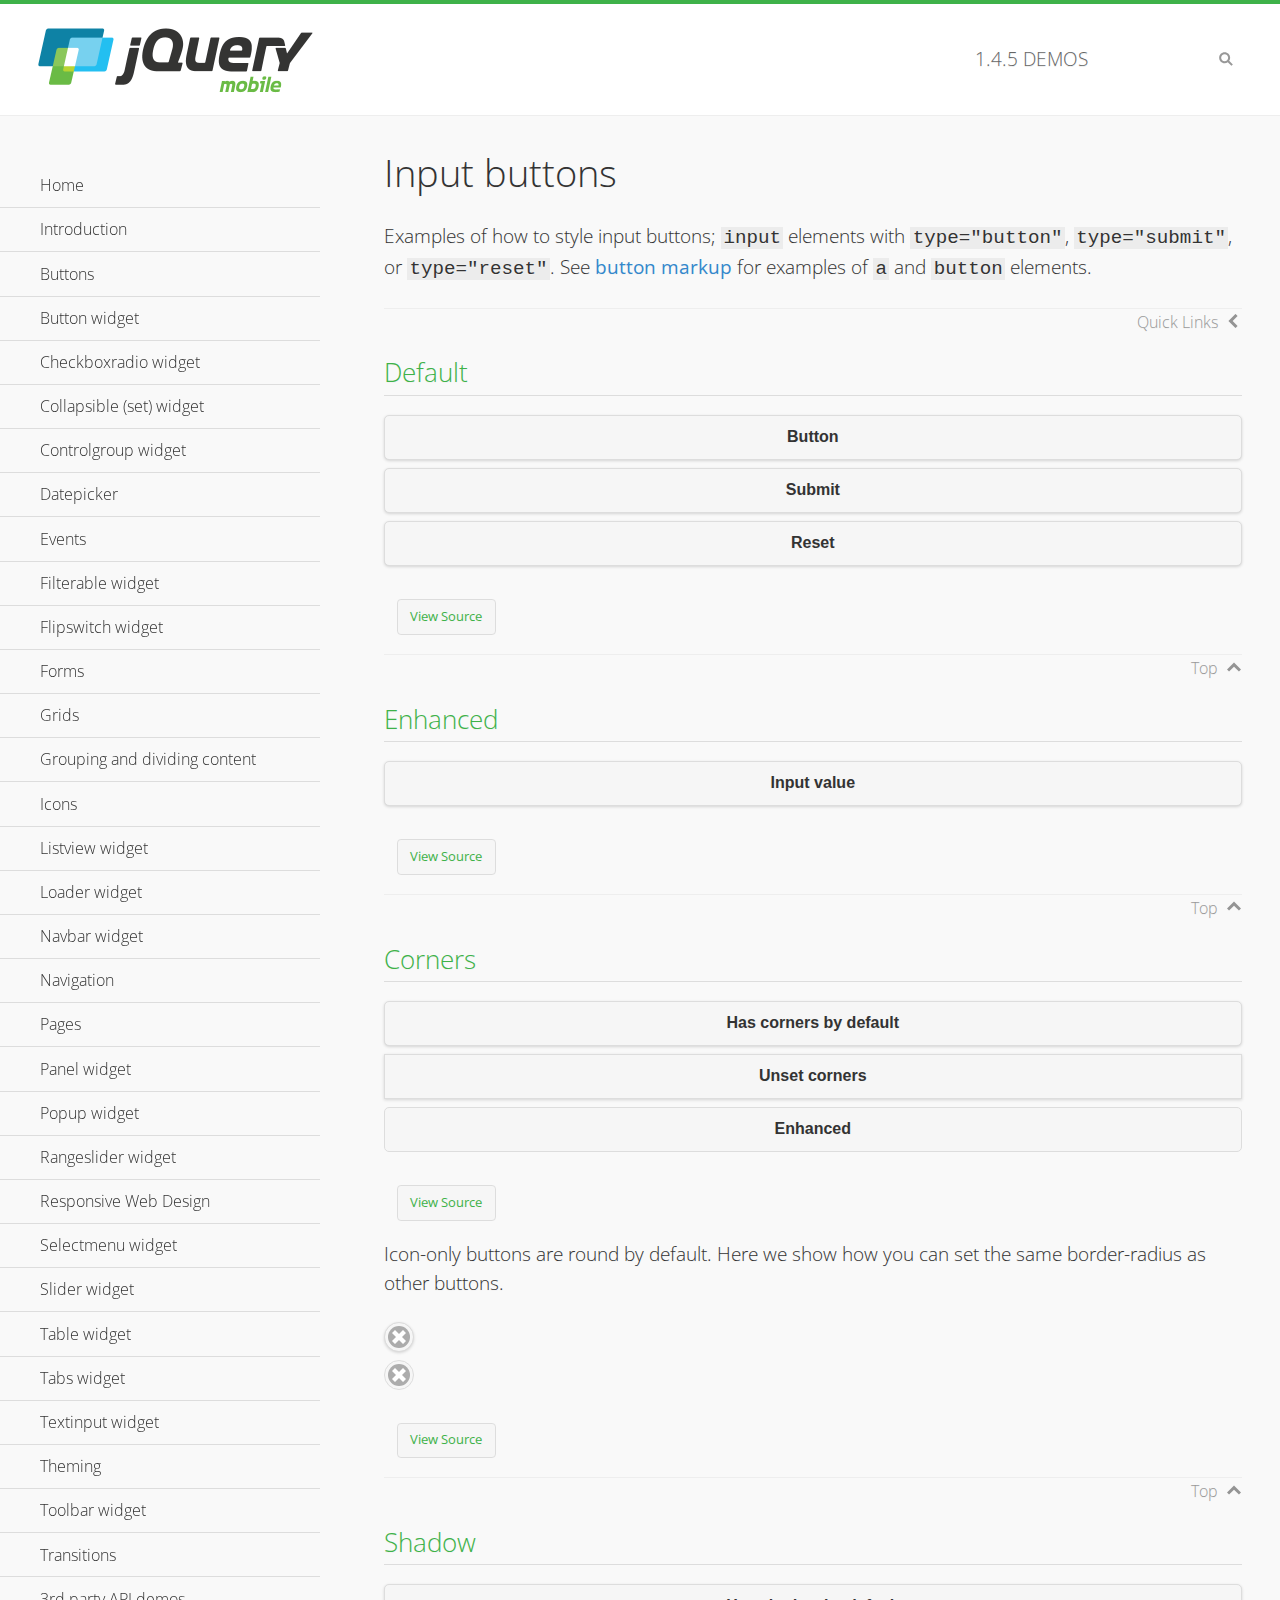
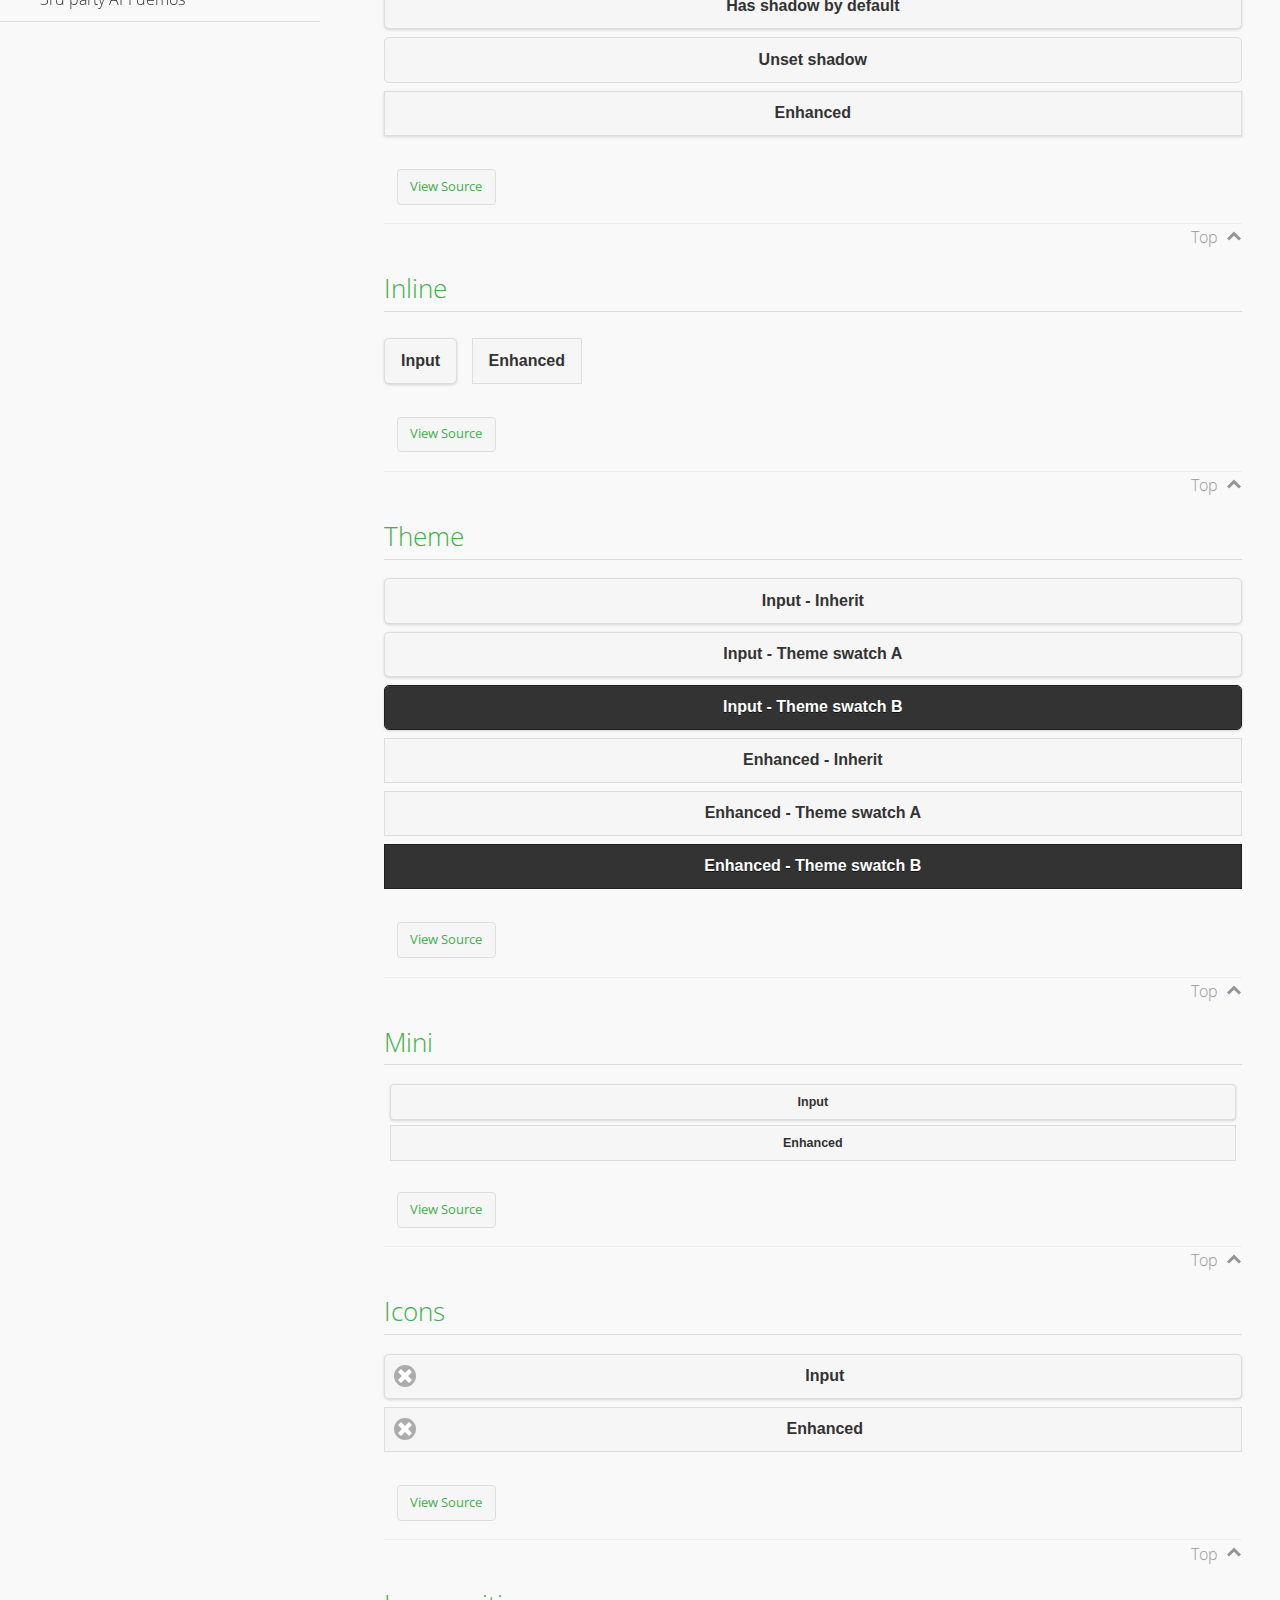
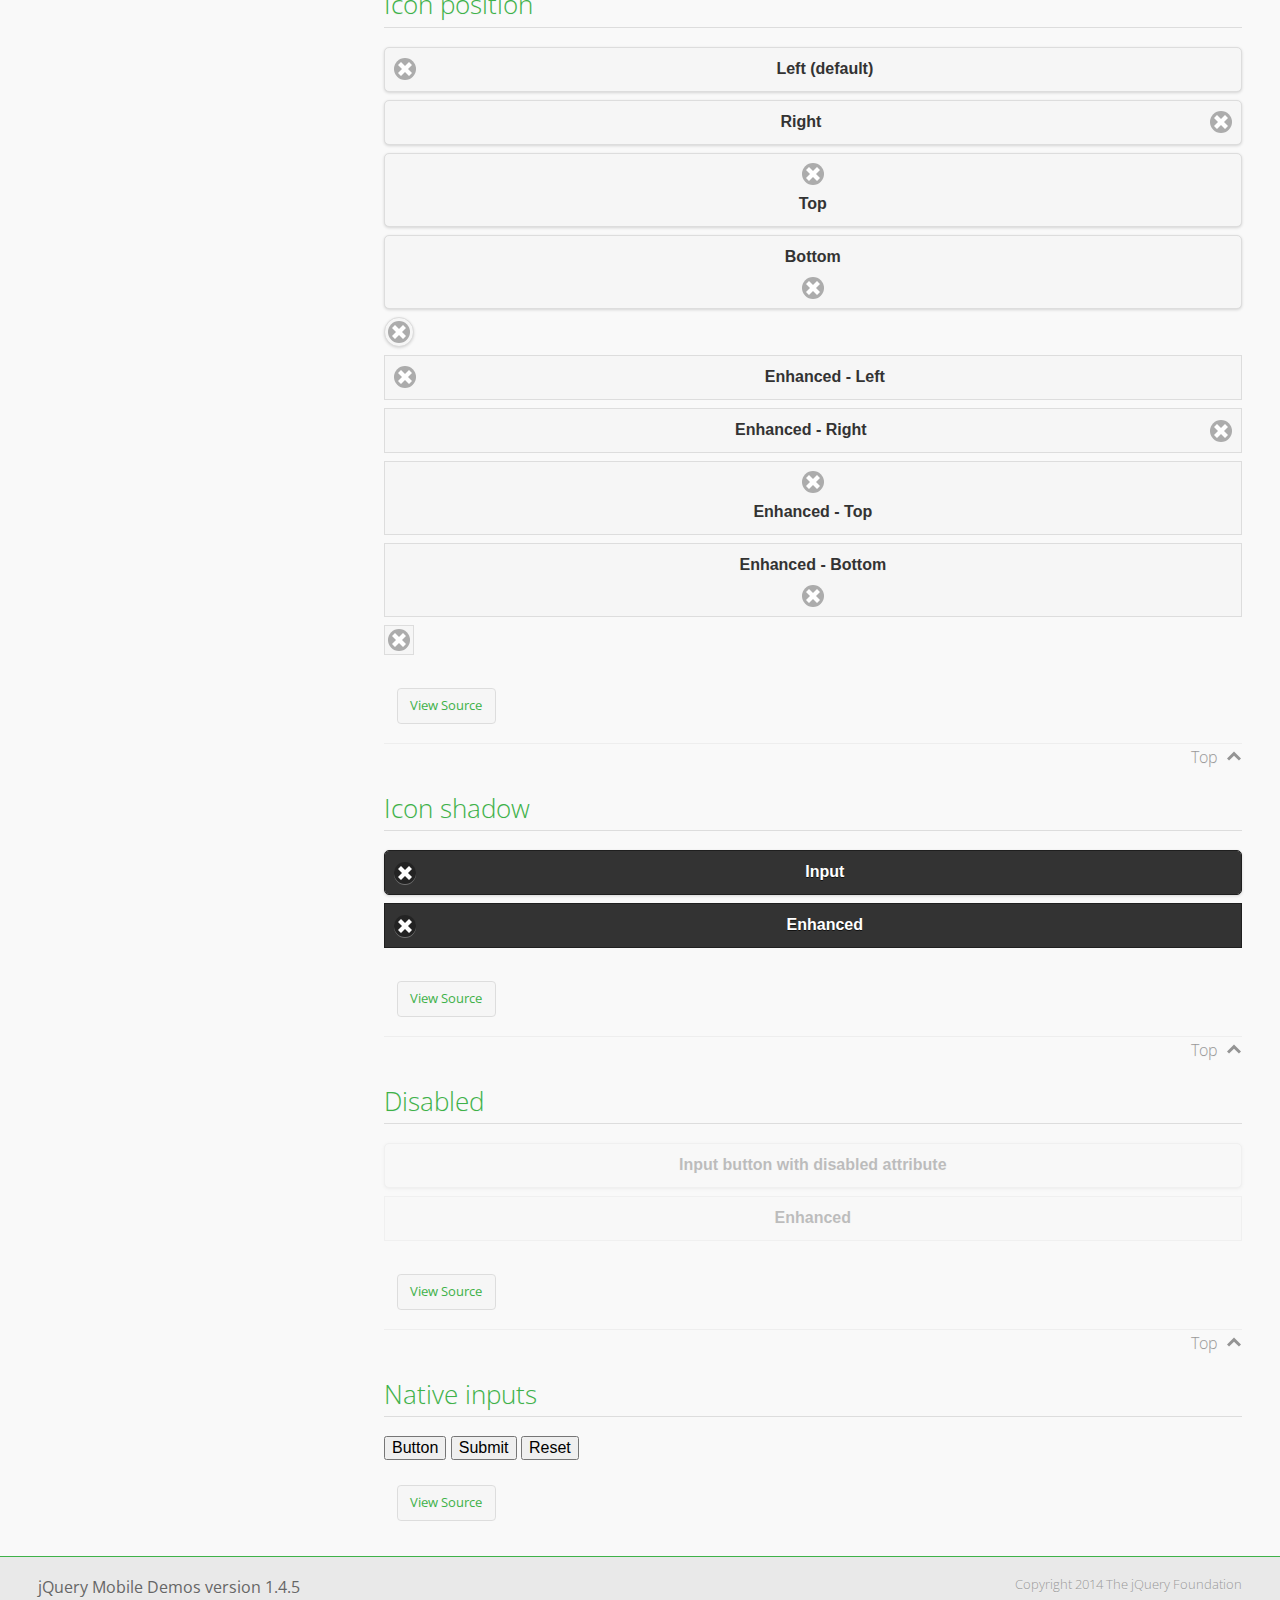
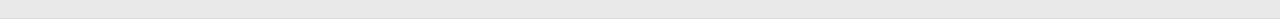
<file: workshop/www/js/jquery.mobile-1.4.5/demos/button/index.html>
<!DOCTYPE html>
<html>
<head>
	<meta charset="utf-8">
	<meta name="viewport" content="width=device-width, initial-scale=1">
	<title>Input buttons - jQuery Mobile Demos</title>
	<link rel="shortcut icon" href="../favicon.ico">
    <link rel="stylesheet" href="http://fonts.googleapis.com/css?family=Open+Sans:300,400,700">
	<link rel="stylesheet" href="../css/themes/default/jquery.mobile-1.4.5.min.css">
	<link rel="stylesheet" href="../_assets/css/jqm-demos.css">
	<script src="../js/jquery.js"></script>
	<script src="../_assets/js/index.js"></script>
	<script src="../js/jquery.mobile-1.4.5.min.js"></script>
</head>
<body>
<div data-role="page" class="jqm-demos" data-quicklinks="true">

	<div data-role="header" class="jqm-header">
		<h2><a href="../" title="jQuery Mobile Demos home"><img src="../_assets/img/jquery-logo.png" alt="jQuery Mobile"></a></h2>
		<p><span class="jqm-version"></span> Demos</p>
		<a href="#" class="jqm-navmenu-link ui-btn ui-btn-icon-notext ui-corner-all ui-icon-bars ui-nodisc-icon ui-alt-icon ui-btn-left">Menu</a>
		<a href="#" class="jqm-search-link ui-btn ui-btn-icon-notext ui-corner-all ui-icon-search ui-nodisc-icon ui-alt-icon ui-btn-right">Search</a>
	</div><!-- /header -->

	<div role="main" class="ui-content jqm-content">

		<h1>Input buttons</h1>

		<p>Examples of how to style input buttons; <code>input</code> elements with <code>type="button"</code>, <code>type="submit"</code>, or <code>type="reset"</code>. See <a href="../button-markup/">button markup</a> for examples of <code>a</code> and <code>button</code> elements.</p>

		<h2>Default</h2>

		<div data-demo-html="true">
			<form>
				<input type="button" value="Button">
				<input type="submit" value="Submit">
				<input type="reset" value="Reset">
			</form>
		</div><!--/demo-html -->

		<h2>Enhanced</h2>

		<div data-demo-html="true">
			<form>
				<div class="ui-input-btn ui-btn ui-corner-all ui-shadow">
					Input value
					<input type="button" data-enhanced="true" value="Input value">
				</div>
			</form>
		</div><!--/demo-html -->

		<h2>Corners</h2>

		<div data-demo-html="true">
			<form>
				<input type="button" value="Has corners by default">
				<input type="button" data-corners="false" value="Unset corners">
				<div class="ui-input-btn ui-btn ui-corner-all">
					Enhanced
					<input type="button" data-enhanced="true" value="Enhanced">
				</div>
			</form>
		</div><!--/demo-html -->

		<p>Icon-only buttons are round by default. Here we show how you can set the same border-radius as other buttons.</p>

		<div data-demo-html="true" data-demo-css="true">
			<form>
				<input type="button" data-icon="delete" data-iconpos="notext" value="Icon only">
				<div id="custom-border-radius">
					<div class="ui-input-btn ui-btn ui-icon-delete ui-btn-icon-notext ui-corner-all">
						Enhanced - Icon only
						<input type="button" data-enhanced="true" value="Enhanced - Icon only">
					</div>
				</div>
			</form>
		</div><!--/demo-html -->

		<h2>Shadow</h2>

		<div data-demo-html="true">
			<form>
				<input type="button" value="Has shadow by default">
				<input type="button" data-shadow="false" value="Unset shadow">
				<div class="ui-input-btn ui-btn ui-shadow">
					Enhanced
					<input type="button" data-enhanced="true" value="Enhanced">
				</div>
			</form>
		</div><!--/demo-html -->

		<h2>Inline</h2>

		<div data-demo-html="true">
			<form>
				<input type="button" data-inline="true" value="Input">
				<div class="ui-input-btn ui-btn ui-btn-inline">
					Enhanced
					<input type="button" data-enhanced="true" value="Enhanced">
				</div>
			</form>
		</div><!--/demo-html -->

		<h2>Theme</h2>

		<div data-demo-html="true">
			<form>
				<input type="button" value="Input - Inherit">
				<input type="button" data-theme="a" value="Input - Theme swatch A">
				<input type="button" data-theme="b" value="Input - Theme swatch B">
				<div class="ui-input-btn ui-btn">
					Enhanced - Inherit
					<input type="button" data-enhanced="true" value="Enhanced - Inherit">
				</div>
				<div class="ui-input-btn ui-btn ui-btn-a">
					Enhanced - Theme swatch A
					<input type="button" data-enhanced="true" value="Enhanced - Theme swatch A">
				</div>
				<div class="ui-input-btn ui-btn ui-btn-b">
					Enhanced - Theme swatch B
					<input type="button" data-enhanced="true" value="Enhanced - Theme swatch B">
				</div>
			</form>
		</div><!--/demo-html -->

		<h2>Mini</h2>

		<div data-demo-html="true">
			<form>
				<input type="button" data-mini="true" value="Input">
				<div class="ui-input-btn ui-btn ui-mini">
					Enhanced
					<input type="button" data-enhanced="true" value="Enhanced">
				</div>
			</form>
		</div><!--/demo-html -->

		<h2>Icons</h2>

		<div data-demo-html="true">
			<form>
				<input type="button" data-icon="delete" value="Input">
				<div class="ui-input-btn ui-btn ui-icon-delete ui-btn-icon-left">
					Enhanced
					<input type="button" data-enhanced="true" value="Enhanced">
				</div>
			</form>
		</div><!--/demo-html -->

		<h2>Icon position</h2>

		<div data-demo-html="true">
			<form>
				<input type="button" data-icon="delete" value="Left (default)">
				<input type="button" data-icon="delete" data-iconpos="right" value="Right">
				<input type="button" data-icon="delete" data-iconpos="top" value="Top">
				<input type="button" data-icon="delete" data-iconpos="bottom" value="Bottom">
				<input type="button" data-icon="delete" data-iconpos="notext" value="Icon only">
				<div class="ui-input-btn ui-btn ui-icon-delete ui-btn-icon-left">
					Enhanced - Left
					<input type="button" data-enhanced="true" value="Enhanced - Left">
				</div>
				<div class="ui-input-btn ui-btn ui-icon-delete ui-btn-icon-right">
					Enhanced - Right
					<input type="button" data-enhanced="true" value="Enhanced - Right">
				</div>
				<div class="ui-input-btn ui-btn ui-icon-delete ui-btn-icon-top">
					Enhanced - Top
					<input type="button" data-enhanced="true" value="Enhanced - Top">
				</div>
				<div class="ui-input-btn ui-btn ui-icon-delete ui-btn-icon-bottom">
					Enhanced - Bottom
					<input type="button" data-enhanced="true" value="Enhanced - Bottom">
				</div>
				<div class="ui-input-btn ui-btn ui-icon-delete ui-btn-icon-notext">
					Enhanced - Icon only
					<input type="button" data-enhanced="true" value="Enhanced - Icon only">
				</div>
			</form>
		</div><!--/demo-html -->

		<h2>Icon shadow</h2>

		<div data-demo-html="true">
			<form>
				<input type="button" data-theme="b" data-icon="delete" data-iconshadow="true" value="Input">
				<div class="ui-input-btn ui-btn ui-btn-b ui-icon-delete ui-btn-icon-left ui-shadow-icon">
					Enhanced
					<input type="button" data-enhanced="true" value="Enhanced">
				</div>
			</form>
		</div><!--/demo-html -->

		<h2>Disabled</h2>

		<div data-demo-html="true">
			<form>
				<input type="button" disabled value="Input button with disabled attribute">
				<div class="ui-input-btn ui-btn ui-state-disabled">
					Enhanced
					<input type="button" disabled data-enhanced="true" value="Enhanced">
				</div>
			</form>
		</div><!--/demo-html -->

		<h2>Native inputs</h2>

		<div data-demo-html="true">
			<form>
				<input type="button" data-role="none" value="Button">
				<input type="submit" data-role="none" value="Submit">
				<input type="reset" data-role="none" value="Reset">
			</form>
		</div><!--/demo-html -->

	</div><!-- /content -->
	    <div data-role="panel" class="jqm-navmenu-panel" data-position="left" data-display="overlay" data-theme="a">
	    	<ul class="jqm-list ui-alt-icon ui-nodisc-icon">
<li data-filtertext="demos homepage" data-icon="home"><a href=".././">Home</a></li>
<li data-filtertext="introduction overview getting started"><a href="../intro/" data-ajax="false">Introduction</a></li>
<li data-filtertext="buttons button markup buttonmarkup method anchor link button element"><a href="../button-markup/" data-ajax="false">Buttons</a></li>
<li data-filtertext="form button widget input button submit reset"><a href="../button/" data-ajax="false">Button widget</a></li>
<li data-role="collapsible" data-enhanced="true" data-collapsed-icon="carat-d" data-expanded-icon="carat-u" data-iconpos="right" data-inset="false" class="ui-collapsible ui-collapsible-themed-content ui-collapsible-collapsed">
	<h3 class="ui-collapsible-heading ui-collapsible-heading-collapsed">
		<a href="#" class="ui-collapsible-heading-toggle ui-btn ui-btn-icon-right ui-btn-inherit ui-icon-carat-d">
		    Checkboxradio widget<span class="ui-collapsible-heading-status"> click to expand contents</span>
		</a>
	</h3>
	<div class="ui-collapsible-content ui-body-inherit ui-collapsible-content-collapsed" aria-hidden="true">
		<ul>
			<li data-filtertext="form checkboxradio widget checkbox input checkboxes controlgroups"><a href="../checkboxradio-checkbox/" data-ajax="false">Checkboxes</a></li>
			<li data-filtertext="form checkboxradio widget radio input radio buttons controlgroups"><a href="../checkboxradio-radio/" data-ajax="false">Radio buttons</a></li>
		</ul>
	</div>
</li>
<li data-role="collapsible" data-enhanced="true" data-collapsed-icon="carat-d" data-expanded-icon="carat-u" data-iconpos="right" data-inset="false" class="ui-collapsible ui-collapsible-themed-content ui-collapsible-collapsed">
	<h3 class="ui-collapsible-heading ui-collapsible-heading-collapsed">
		<a href="#" class="ui-collapsible-heading-toggle ui-btn ui-btn-icon-right ui-btn-inherit ui-icon-carat-d">
			Collapsible (set) widget<span class="ui-collapsible-heading-status"> click to expand contents</span>
		</a>
	</h3>
	<div class="ui-collapsible-content ui-body-inherit ui-collapsible-content-collapsed" aria-hidden="true">
		<ul>
			<li data-filtertext="collapsibles content formatting"><a href="../collapsible/" data-ajax="false">Collapsible</a></li>
			<li data-filtertext="dynamic collapsible set accordion append expand"><a href="../collapsible-dynamic/" data-ajax="false">Dynamic collapsibles</a></li>
			<li data-filtertext="accordions collapsible set widget content formatting grouped collapsibles"><a href="../collapsibleset/" data-ajax="false">Collapsible set</a></li>
		</ul>
	</div>
</li>
<li data-role="collapsible" data-enhanced="true" data-collapsed-icon="carat-d" data-expanded-icon="carat-u" data-iconpos="right" data-inset="false" class="ui-collapsible ui-collapsible-themed-content ui-collapsible-collapsed">
	<h3 class="ui-collapsible-heading ui-collapsible-heading-collapsed">
		<a href="#" class="ui-collapsible-heading-toggle ui-btn ui-btn-icon-right ui-btn-inherit ui-icon-carat-d">
			Controlgroup widget<span class="ui-collapsible-heading-status"> click to expand contents</span>
		</a>
	</h3>
	<div class="ui-collapsible-content ui-body-inherit ui-collapsible-content-collapsed" aria-hidden="true">
		<ul>
			<li data-filtertext="controlgroups selectmenu checkboxradio input grouped buttons horizontal vertical"><a href="../controlgroup/" data-ajax="false">Controlgroup</a></li>
			<li data-filtertext="dynamic controlgroup dynamically add buttons"><a href="../controlgroup-dynamic/" data-ajax="false">Dynamic controlgroups</a></li>
		</ul>
	</div>
</li>
<li data-filtertext="form datepicker widget date input"><a href="../datepicker/" data-ajax="false">Datepicker</a></li>
<li data-role="collapsible" data-enhanced="true" data-collapsed-icon="carat-d" data-expanded-icon="carat-u" data-iconpos="right" data-inset="false" class="ui-collapsible ui-collapsible-themed-content ui-collapsible-collapsed">
	<h3 class="ui-collapsible-heading ui-collapsible-heading-collapsed">
		<a href="#" class="ui-collapsible-heading-toggle ui-btn ui-btn-icon-right ui-btn-inherit ui-icon-carat-d">
			Events<span class="ui-collapsible-heading-status"> click to expand contents</span>
		</a>
	</h3>
	<div class="ui-collapsible-content ui-body-inherit ui-collapsible-content-collapsed" aria-hidden="true">
		<ul>
			<li data-filtertext="swipe to delete list items listviews swipe events"><a href="../swipe-list/" data-ajax="false">Swipe list items</a></li>
			<li data-filtertext="swipe to navigate swipe page navigation swipe events"><a href="../swipe-page/" data-ajax="false">Swipe page navigation</a></li>
		</ul>
	</div>
</li>
<li data-filtertext="filterable filter elements sorting searching listview table"><a href="../filterable/" data-ajax="false">Filterable widget</a></li>
<li data-filtertext="form flipswitch widget flip toggle switch binary select checkbox input"><a href="../flipswitch/" data-ajax="false">Flipswitch widget</a></li>
<li data-role="collapsible" data-enhanced="true" data-collapsed-icon="carat-d" data-expanded-icon="carat-u" data-iconpos="right" data-inset="false" class="ui-collapsible ui-collapsible-themed-content ui-collapsible-collapsed">
	<h3 class="ui-collapsible-heading ui-collapsible-heading-collapsed">
		<a href="#" class="ui-collapsible-heading-toggle ui-btn ui-btn-icon-right ui-btn-inherit ui-icon-carat-d">
			Forms<span class="ui-collapsible-heading-status"> click to expand contents</span>
		</a>
	</h3>
	<div class="ui-collapsible-content ui-body-inherit ui-collapsible-content-collapsed" aria-hidden="true">
		<ul>
			<li data-filtertext="forms text checkbox radio range button submit reset inputs selects textarea slider flipswitch label form elements"><a href="../forms/" data-ajax="false">Forms</a></li>
			<li data-filtertext="form hide labels hidden accessible ui-hidden-accessible forms"><a href="../forms-label-hidden-accessible/" data-ajax="false">Hide labels</a></li>
			<li data-filtertext="form field containers fieldcontain ui-field-contain forms"><a href="../forms-field-contain/" data-ajax="false">Field containers</a></li>
			<li data-filtertext="forms disabled form elements"><a href="../forms-disabled/" data-ajax="false">Forms disabled</a></li>
			<li data-filtertext="forms gallery examples overview forms text checkbox radio range button submit reset inputs selects textarea slider flipswitch label form elements"><a href="../forms-gallery/" data-ajax="false">Forms gallery</a></li>
		</ul>
	</div>
</li>
<li data-role="collapsible" data-enhanced="true" data-collapsed-icon="carat-d" data-expanded-icon="carat-u" data-iconpos="right" data-inset="false" class="ui-collapsible ui-collapsible-themed-content ui-collapsible-collapsed">
	<h3 class="ui-collapsible-heading ui-collapsible-heading-collapsed">
		<a href="#" class="ui-collapsible-heading-toggle ui-btn ui-btn-icon-right ui-btn-inherit ui-icon-carat-d">
			Grids<span class="ui-collapsible-heading-status"> click to expand contents</span>
		</a>
	</h3>
	<div class="ui-collapsible-content ui-body-inherit ui-collapsible-content-collapsed" aria-hidden="true">
		<ul>
			<li data-filtertext="grids columns blocks content formatting rwd responsive css framework"><a href="../grids/" data-ajax="false">Grids</a></li>
			<li data-filtertext="buttons in grids css framework"><a href="../grids-buttons/" data-ajax="false">Buttons in grids</a></li>
			<li data-filtertext="custom responsive grids rwd css framework"><a href="../grids-custom-responsive/" data-ajax="false">Custom responsive grids</a></li>
		</ul>
	</div>
</li>
<li data-filtertext="blocks content formatting sections heading"><a href="../body-bar-classes/" data-ajax="false">Grouping and dividing content</a></li>
<li data-role="collapsible" data-enhanced="true" data-collapsed-icon="carat-d" data-expanded-icon="carat-u" data-iconpos="right" data-inset="false" class="ui-collapsible ui-collapsible-themed-content ui-collapsible-collapsed">
	<h3 class="ui-collapsible-heading ui-collapsible-heading-collapsed">
		<a href="#" class="ui-collapsible-heading-toggle ui-btn ui-btn-icon-right ui-btn-inherit ui-icon-carat-d">
			Icons<span class="ui-collapsible-heading-status"> click to expand contents</span>
		</a>
	</h3>
	<div class="ui-collapsible-content ui-body-inherit ui-collapsible-content-collapsed" aria-hidden="true">
		<ul>
			<li data-filtertext="button icons svg disc alt custom icon position"><a href="../icons/" data-ajax="false">Icons</a></li>
			<li data-filtertext=""><a href="../icons-grunticon/" data-ajax="false">Grunticon loader</a></li>
		</ul>
	</div>
</li>
<li data-role="collapsible" data-enhanced="true" data-collapsed-icon="carat-d" data-expanded-icon="carat-u" data-iconpos="right" data-inset="false" class="ui-collapsible ui-collapsible-themed-content ui-collapsible-collapsed">
	<h3 class="ui-collapsible-heading ui-collapsible-heading-collapsed">
		<a href="#" class="ui-collapsible-heading-toggle ui-btn ui-btn-icon-right ui-btn-inherit ui-icon-carat-d">
			Listview widget<span class="ui-collapsible-heading-status"> click to expand contents</span>
		</a>
	</h3>
	<div class="ui-collapsible-content ui-body-inherit ui-collapsible-content-collapsed" aria-hidden="true">
		<ul>
			<li data-filtertext="listview widget thumbnails icons nested split button collapsible ul ol"><a href="../listview/" data-ajax="false">Listview</a></li>
			<li data-filtertext="autocomplete filterable reveal listview filtertextbeforefilter placeholder"><a href="../listview-autocomplete/" data-ajax="false">Listview autocomplete</a></li>
			<li data-filtertext="autocomplete filterable reveal listview remote data filtertextbeforefilter placeholder"><a href="../listview-autocomplete-remote/" data-ajax="false">Listview autocomplete remote data</a></li>
			<li data-filtertext="autodividers anchor jump scroll linkbars listview lists ul ol"><a href="../listview-autodividers-linkbar/" data-ajax="false">Listview autodividers linkbar</a></li>
			<li data-filtertext="listview autodividers selector autodividersselector lists ul ol"><a href="../listview-autodividers-selector/" data-ajax="false">Listview autodividers selector</a></li>
			<li data-filtertext="listview nested list items"><a href="../listview-nested-lists/" data-ajax="false">Nested Listviews</a></li>
			<li data-filtertext="listview collapsible list items flat"><a href="../listview-collapsible-item-flat/" data-ajax="false">Listview collapsible list items (flat)</a></li>
			<li data-filtertext="listview collapsible list indented"><a href="../listview-collapsible-item-indented/" data-ajax="false">Listview collapsible list items (indented)</a></li>
			<li data-filtertext="grid listview responsive grids responsive listviews lists ul"><a href="../listview-grid/" data-ajax="false">Listview responsive grid</a></li>
		</ul>
	</div>
</li>
<li data-filtertext="loader widget page loading navigation overlay spinner"><a href="../loader/" data-ajax="false">Loader widget</a></li>
<li data-filtertext="navbar widget navmenu toolbars header footer"><a href="../navbar/" data-ajax="false">Navbar widget</a></li>
<li data-role="collapsible" data-enhanced="true" data-collapsed-icon="carat-d" data-expanded-icon="carat-u" data-iconpos="right" data-inset="false" class="ui-collapsible ui-collapsible-themed-content ui-collapsible-collapsed">
	<h3 class="ui-collapsible-heading ui-collapsible-heading-collapsed">
		<a href="#" class="ui-collapsible-heading-toggle ui-btn ui-btn-icon-right ui-btn-inherit ui-icon-carat-d">
			Navigation<span class="ui-collapsible-heading-status"> click to expand contents</span>
		</a>
	</h3>
	<div class="ui-collapsible-content ui-body-inherit ui-collapsible-content-collapsed" aria-hidden="true">
		<ul>
			<li data-filtertext="ajax navigation navigate widget history event method"><a href="../navigation/" data-ajax="false">Navigation</a></li>
			<li data-filtertext="linking pages page links navigation ajax prefetch cache"><a href="../navigation-linking-pages/" data-ajax="false">Linking pages</a></li>
			<!-- <li data-filtertext="php redirect server redirection server-side navigation"><a href="../navigation-php-redirect/" data-ajax="false">PHP redirect demo</a></li>-->
			<li data-filtertext="navigation redirection hash query"><a href="../navigation-hash-processing/" data-ajax="false">Hash processing demo</a></li>
			<li data-filtertext="navigation redirection hash query"><a href="../page-events/" data-ajax="false">Page Navigation Events</a></li>
		</ul>
	</div>
</li>
<li data-role="collapsible" data-enhanced="true" data-collapsed-icon="carat-d" data-expanded-icon="carat-u" data-iconpos="right" data-inset="false" class="ui-collapsible ui-collapsible-themed-content ui-collapsible-collapsed">
	<h3 class="ui-collapsible-heading ui-collapsible-heading-collapsed">
		<a href="#" class="ui-collapsible-heading-toggle ui-btn ui-btn-icon-right ui-btn-inherit ui-icon-carat-d">
			Pages<span class="ui-collapsible-heading-status"> click to expand contents</span>
		</a>
	</h3>
	<div class="ui-collapsible-content ui-body-inherit ui-collapsible-content-collapsed" aria-hidden="true">
		<ul>
			<li data-filtertext="pages page widget ajax navigation"><a href="../pages/" data-ajax="false">Pages</a></li>
			<li data-filtertext="single page"><a href="../pages-single-page/" data-ajax="false">Single page</a></li>
			<li data-filtertext="multipage multi-page page"><a href="../pages-multi-page/" data-ajax="false">Multi-page template</a></li>
			<li data-filtertext="dialog page widget modal popup"><a href="../pages-dialog/" data-ajax="false">Dialog page</a></li>
		</ul>
	</div>
</li>
<li data-role="collapsible" data-enhanced="true" data-collapsed-icon="carat-d" data-expanded-icon="carat-u" data-iconpos="right" data-inset="false" class="ui-collapsible ui-collapsible-themed-content ui-collapsible-collapsed">
	<h3 class="ui-collapsible-heading ui-collapsible-heading-collapsed">
		<a href="#" class="ui-collapsible-heading-toggle ui-btn ui-btn-icon-right ui-btn-inherit ui-icon-carat-d">
			Panel widget<span class="ui-collapsible-heading-status"> click to expand contents</span>
		</a>
	</h3>
	<div class="ui-collapsible-content ui-body-inherit ui-collapsible-content-collapsed" aria-hidden="true">
		<ul>
			<li data-filtertext="panel widget sliding panels reveal push overlay responsive"><a href="../panel/" data-ajax="false">Panel</a></li>
			<li data-filtertext=""><a href="../panel-external/" data-ajax="false">External panels</a></li>
			<li data-filtertext="panel "><a href="../panel-fixed/" data-ajax="false">Fixed panels</a></li>
			<li data-filtertext="panel slide panels sliding panels shadow rwd responsive breakpoint"><a href="../panel-responsive/" data-ajax="false">Panels responsive</a></li>
			<li data-filtertext="panel custom style custom panel width reveal shadow listview panel styling page background wrapper"><a href="../panel-styling/" data-ajax="false">Custom panel style</a></li>
			<li data-filtertext="panel open on swipe"><a href="../panel-swipe-open/" data-ajax="false">Panel open on swipe</a></li>
			<li data-filtertext="panels outside page internal external toolbars"><a href="../panel-external-internal/" data-ajax="false">Panel external and internal</a></li>
		</ul>
	</div>
</li>
<li data-role="collapsible" data-enhanced="true" data-collapsed-icon="carat-d" data-expanded-icon="carat-u" data-iconpos="right" data-inset="false" class="ui-collapsible ui-collapsible-themed-content ui-collapsible-collapsed">
	<h3 class="ui-collapsible-heading ui-collapsible-heading-collapsed">
		<a href="#" class="ui-collapsible-heading-toggle ui-btn ui-btn-icon-right ui-btn-inherit ui-icon-carat-d">
			Popup widget<span class="ui-collapsible-heading-status"> click to expand contents</span>
		</a>
	</h3>
	<div class="ui-collapsible-content ui-body-inherit ui-collapsible-content-collapsed" aria-hidden="true">
		<ul>
			<li data-filtertext="popup widget popups dialog modal transition tooltip lightbox form overlay screen flip pop fade transition"><a href="../popup/" data-ajax="false">Popup</a></li>
			<li data-filtertext="popup alignment position"><a href="../popup-alignment/" data-ajax="false">Popup alignment</a></li>
			<li data-filtertext="popup arrow size popups popover"><a href="../popup-arrow-size/" data-ajax="false">Popup arrow size</a></li>
			<li data-filtertext="dynamic popups popup images lightbox"><a href="../popup-dynamic/" data-ajax="false">Dynamic popups</a></li>
			<li data-filtertext="popups with iframes scaling"><a href="../popup-iframe/" data-ajax="false">Popups with iframes</a></li>
			<li data-filtertext="popup image scaling"><a href="../popup-image-scaling/" data-ajax="false">Popup image scaling</a></li>
			<li data-filtertext="external popup outside multi-page"><a href="../popup-outside-multipage/" data-ajax="false">Popup outside multi-page</a></li>
		</ul>
	</div>
</li>
<li data-filtertext="form rangeslider widget dual sliders dual handle sliders range input"><a href="../rangeslider/" data-ajax="false">Rangeslider widget</a></li>
<li data-filtertext="responsive web design rwd adaptive progressive enhancement PE accessible mobile breakpoints media query media queries"><a href="../rwd/" data-ajax="false">Responsive Web Design</a></li>
<li data-role="collapsible" data-enhanced="true" data-collapsed-icon="carat-d" data-expanded-icon="carat-u" data-iconpos="right" data-inset="false" class="ui-collapsible ui-collapsible-themed-content ui-collapsible-collapsed">
	<h3 class="ui-collapsible-heading ui-collapsible-heading-collapsed">
		<a href="#" class="ui-collapsible-heading-toggle ui-btn ui-btn-icon-right ui-btn-inherit ui-icon-carat-d">
			Selectmenu widget<span class="ui-collapsible-heading-status"> click to expand contents</span>
		</a>
	</h3>
	<div class="ui-collapsible-content ui-body-inherit ui-collapsible-content-collapsed" aria-hidden="true">
		<ul>
			<li data-filtertext="form selectmenu widget select input custom select menu selects"><a href="../selectmenu/" data-ajax="false">Selectmenu</a></li>
			<li data-filtertext="form custom select menu selectmenu widget custom menu option optgroup multiple selects"><a href="../selectmenu-custom/" data-ajax="false">Custom select menu</a></li>
			<li data-filtertext="filterable select filter popup dialog"><a href="../selectmenu-custom-filter/" data-ajax="false">Custom select menu with filter</a></li>
		</ul>
	</div>
</li>
<li data-role="collapsible" data-enhanced="true" data-collapsed-icon="carat-d" data-expanded-icon="carat-u" data-iconpos="right" data-inset="false" class="ui-collapsible ui-collapsible-themed-content ui-collapsible-collapsed">
	<h3 class="ui-collapsible-heading ui-collapsible-heading-collapsed">
		<a href="#" class="ui-collapsible-heading-toggle ui-btn ui-btn-icon-right ui-btn-inherit ui-icon-carat-d">
			Slider widget<span class="ui-collapsible-heading-status"> click to expand contents</span>
		</a>
	</h3>
	<div class="ui-collapsible-content ui-body-inherit ui-collapsible-content-collapsed" aria-hidden="true">
		<ul>
			<li data-filtertext="form slider widget range input single sliders"><a href="../slider/" data-ajax="false">Slider</a></li>
			<li data-filtertext="form slider widget flipswitch slider binary select flip toggle switch"><a href="../slider-flipswitch/" data-ajax="false">Slider flip toggle switch</a></li>
			<li data-filtertext="form slider tooltip handle value input range sliders"><a href="../slider-tooltip/" data-ajax="false">Slider tooltip</a></li>
		</ul>
	</div>
</li>
<li data-role="collapsible" data-enhanced="true" data-collapsed-icon="carat-d" data-expanded-icon="carat-u" data-iconpos="right" data-inset="false" class="ui-collapsible ui-collapsible-themed-content ui-collapsible-collapsed">
	<h3 class="ui-collapsible-heading ui-collapsible-heading-collapsed">
		<a href="#" class="ui-collapsible-heading-toggle ui-btn ui-btn-icon-right ui-btn-inherit ui-icon-carat-d">
			Table widget<span class="ui-collapsible-heading-status"> click to expand contents</span>
		</a>
	</h3>
	<div class="ui-collapsible-content ui-body-inherit ui-collapsible-content-collapsed" aria-hidden="true">
		<ul>
			<li data-filtertext="table widget reflow column toggle th td responsive tables rwd hide show tabular"><a href="../table-column-toggle/" data-ajax="false">Table Column Toggle</a></li>
			<li data-filtertext="table column toggle phone comparison demo"><a href="../table-column-toggle-example/" data-ajax="false">Table Column Toggle demo</a></li>
			<li data-filtertext="responsive tables table column toggle heading groups rwd breakpoint"><a href="../table-column-toggle-heading-groups/" data-ajax="false">Table Column Toggle heading groups</a></li>
			<li data-filtertext="responsive tables table column toggle hide rwd breakpoint customization options"><a href="../table-column-toggle-options/" data-ajax="false">Table Column Toggle options</a></li>
			<li data-filtertext="table reflow th td responsive rwd columns tabular"><a href="../table-reflow/" data-ajax="false">Table Reflow</a></li>
			<li data-filtertext="responsive tables table reflow heading groups rwd breakpoint"><a href="../table-reflow-heading-groups/" data-ajax="false">Table Reflow heading groups</a></li>
			<li data-filtertext="responsive tables table reflow stripes strokes table style"><a href="../table-reflow-stripes-strokes/" data-ajax="false">Table Reflow stripes and strokes</a></li>
			<li data-filtertext="responsive tables table reflow stack custom styles"><a href="../table-reflow-styling/" data-ajax="false">Table Reflow custom styles</a></li>
		</ul>
	</div>
</li>
<li data-filtertext="ui tabs widget"><a href="../tabs/" data-ajax="false">Tabs widget</a></li>
<li data-filtertext="form textinput widget text input textarea number date time tel email file color password"><a href="../textinput/" data-ajax="false">Textinput widget</a></li>
<li data-role="collapsible" data-enhanced="true" data-collapsed-icon="carat-d" data-expanded-icon="carat-u" data-iconpos="right" data-inset="false" class="ui-collapsible ui-collapsible-themed-content ui-collapsible-collapsed">
	<h3 class="ui-collapsible-heading ui-collapsible-heading-collapsed">
		<a href="#" class="ui-collapsible-heading-toggle ui-btn ui-btn-icon-right ui-btn-inherit ui-icon-carat-d">
			Theming<span class="ui-collapsible-heading-status"> click to expand contents</span>
		</a>
	</h3>
	<div class="ui-collapsible-content ui-body-inherit ui-collapsible-content-collapsed" aria-hidden="true">
		<ul>
			<li data-filtertext="default theme swatches theming style css"><a href="../theme-default/" data-ajax="false">Default theme</a></li>
			<li data-filtertext="classic theme old theme swatches theming style css"><a href="../theme-classic/" data-ajax="false">Classic theme</a></li>
		</ul>
	</div>
</li>
<li data-role="collapsible" data-enhanced="true" data-collapsed-icon="carat-d" data-expanded-icon="carat-u" data-iconpos="right" data-inset="false" class="ui-collapsible ui-collapsible-themed-content ui-collapsible-collapsed">
	<h3 class="ui-collapsible-heading ui-collapsible-heading-collapsed">
		<a href="#" class="ui-collapsible-heading-toggle ui-btn ui-btn-icon-right ui-btn-inherit ui-icon-carat-d">
			Toolbar widget<span class="ui-collapsible-heading-status"> click to expand contents</span>
		</a>
	</h3>
	<div class="ui-collapsible-content ui-body-inherit ui-collapsible-content-collapsed" aria-hidden="true">
		<ul>
			<li data-filtertext="toolbar widget header footer toolbars fixed fullscreen external sections"><a href="../toolbar/" data-ajax="false">Toolbar</a></li>
			<li data-filtertext="dynamic toolbars dynamically add toolbar header footer"><a href="../toolbar-dynamic/" data-ajax="false">Dynamic toolbars</a></li>
			<li data-filtertext="external toolbars header footer"><a href="../toolbar-external/" data-ajax="false">External toolbars</a></li>
			<li data-filtertext="fixed toolbars header footer"><a href="../toolbar-fixed/" data-ajax="false">Fixed toolbars</a></li>
			<li data-filtertext="fixed fullscreen toolbars header footer"><a href="../toolbar-fixed-fullscreen/" data-ajax="false">Fullscreen toolbars</a></li>
			<li data-filtertext="external fixed toolbars header footer"><a href="../toolbar-fixed-external/" data-ajax="false">Fixed external toolbars</a></li>
			<li data-filtertext="external persistent toolbars header footer navbar navmenu"><a href="../toolbar-fixed-persistent/" data-ajax="false">Persistent toolbars</a></li>
			<li data-filtertext="external ajax optimized toolbars persistent toolbars header footer navbar"><a href="../toolbar-fixed-persistent-optimized/" data-ajax="false">Ajax optimized toolbars</a></li>
			<li data-filtertext="form in toolbars header footer"><a href="../toolbar-fixed-forms/" data-ajax="false">Form in toolbar</a></li>
		</ul>
	</div>
</li>
<li data-filtertext="page transitions animated pages popup navigation flip slide fade pop"><a href="../transitions/" data-ajax="false">Transitions</a></li>
<li data-role="collapsible" data-enhanced="true" data-collapsed-icon="carat-d" data-expanded-icon="carat-u" data-iconpos="right" data-inset="false" class="ui-collapsible ui-collapsible-themed-content ui-collapsible-collapsed">
	<h3 class="ui-collapsible-heading ui-collapsible-heading-collapsed">
		<a href="#" class="ui-collapsible-heading-toggle ui-btn ui-btn-icon-right ui-btn-inherit ui-icon-carat-d">
			3rd party API demos<span class="ui-collapsible-heading-status"> click to expand contents</span>
		</a>
	</h3>
	<div class="ui-collapsible-content ui-body-inherit ui-collapsible-content-collapsed" aria-hidden="true">
		<ul>
			<li data-filtertext="backbone requirejs navigation router"><a href="../backbone-requirejs/" data-ajax="false">Backbone RequireJS</a></li>
			<li data-filtertext="google maps geolocation demo"><a href="../map-geolocation/" data-ajax="false">Google Maps geolocation</a></li>
			<li data-filtertext="google maps hybrid"><a href="../map-list-toggle/" data-ajax="false">Google Maps list toggle</a></li>
		</ul>
	</div>
</li>



		     </ul>
		</div><!-- /panel -->


	<div data-role="footer" data-position="fixed" data-tap-toggle="false" class="jqm-footer">
		<p>jQuery Mobile Demos version <span class="jqm-version"></span></p>
		<p>Copyright 2014 The jQuery Foundation</p>
	</div><!-- /footer -->
	<!-- TODO: This should become an external panel so we can add input to markup (unique ID) -->
    <div data-role="panel" class="jqm-search-panel" data-position="right" data-display="overlay" data-theme="a">
		<div class="jqm-search">
			<ul class="jqm-list" data-filter-placeholder="Search demos..." data-filter-reveal="true">
<li data-filtertext="demos homepage" data-icon="home"><a href=".././">Home</a></li>
<li data-filtertext="introduction overview getting started"><a href="../intro/" data-ajax="false">Introduction</a></li>
<li data-filtertext="buttons button markup buttonmarkup method anchor link button element"><a href="../button-markup/" data-ajax="false">Buttons</a></li>
<li data-filtertext="form button widget input button submit reset"><a href="../button/" data-ajax="false">Button widget</a></li>
<li data-role="collapsible" data-enhanced="true" data-collapsed-icon="carat-d" data-expanded-icon="carat-u" data-iconpos="right" data-inset="false" class="ui-collapsible ui-collapsible-themed-content ui-collapsible-collapsed">
	<h3 class="ui-collapsible-heading ui-collapsible-heading-collapsed">
		<a href="#" class="ui-collapsible-heading-toggle ui-btn ui-btn-icon-right ui-btn-inherit ui-icon-carat-d">
		    Checkboxradio widget<span class="ui-collapsible-heading-status"> click to expand contents</span>
		</a>
	</h3>
	<div class="ui-collapsible-content ui-body-inherit ui-collapsible-content-collapsed" aria-hidden="true">
		<ul>
			<li data-filtertext="form checkboxradio widget checkbox input checkboxes controlgroups"><a href="../checkboxradio-checkbox/" data-ajax="false">Checkboxes</a></li>
			<li data-filtertext="form checkboxradio widget radio input radio buttons controlgroups"><a href="../checkboxradio-radio/" data-ajax="false">Radio buttons</a></li>
		</ul>
	</div>
</li>
<li data-role="collapsible" data-enhanced="true" data-collapsed-icon="carat-d" data-expanded-icon="carat-u" data-iconpos="right" data-inset="false" class="ui-collapsible ui-collapsible-themed-content ui-collapsible-collapsed">
	<h3 class="ui-collapsible-heading ui-collapsible-heading-collapsed">
		<a href="#" class="ui-collapsible-heading-toggle ui-btn ui-btn-icon-right ui-btn-inherit ui-icon-carat-d">
			Collapsible (set) widget<span class="ui-collapsible-heading-status"> click to expand contents</span>
		</a>
	</h3>
	<div class="ui-collapsible-content ui-body-inherit ui-collapsible-content-collapsed" aria-hidden="true">
		<ul>
			<li data-filtertext="collapsibles content formatting"><a href="../collapsible/" data-ajax="false">Collapsible</a></li>
			<li data-filtertext="dynamic collapsible set accordion append expand"><a href="../collapsible-dynamic/" data-ajax="false">Dynamic collapsibles</a></li>
			<li data-filtertext="accordions collapsible set widget content formatting grouped collapsibles"><a href="../collapsibleset/" data-ajax="false">Collapsible set</a></li>
		</ul>
	</div>
</li>
<li data-role="collapsible" data-enhanced="true" data-collapsed-icon="carat-d" data-expanded-icon="carat-u" data-iconpos="right" data-inset="false" class="ui-collapsible ui-collapsible-themed-content ui-collapsible-collapsed">
	<h3 class="ui-collapsible-heading ui-collapsible-heading-collapsed">
		<a href="#" class="ui-collapsible-heading-toggle ui-btn ui-btn-icon-right ui-btn-inherit ui-icon-carat-d">
			Controlgroup widget<span class="ui-collapsible-heading-status"> click to expand contents</span>
		</a>
	</h3>
	<div class="ui-collapsible-content ui-body-inherit ui-collapsible-content-collapsed" aria-hidden="true">
		<ul>
			<li data-filtertext="controlgroups selectmenu checkboxradio input grouped buttons horizontal vertical"><a href="../controlgroup/" data-ajax="false">Controlgroup</a></li>
			<li data-filtertext="dynamic controlgroup dynamically add buttons"><a href="../controlgroup-dynamic/" data-ajax="false">Dynamic controlgroups</a></li>
		</ul>
	</div>
</li>
<li data-filtertext="form datepicker widget date input"><a href="../datepicker/" data-ajax="false">Datepicker</a></li>
<li data-role="collapsible" data-enhanced="true" data-collapsed-icon="carat-d" data-expanded-icon="carat-u" data-iconpos="right" data-inset="false" class="ui-collapsible ui-collapsible-themed-content ui-collapsible-collapsed">
	<h3 class="ui-collapsible-heading ui-collapsible-heading-collapsed">
		<a href="#" class="ui-collapsible-heading-toggle ui-btn ui-btn-icon-right ui-btn-inherit ui-icon-carat-d">
			Events<span class="ui-collapsible-heading-status"> click to expand contents</span>
		</a>
	</h3>
	<div class="ui-collapsible-content ui-body-inherit ui-collapsible-content-collapsed" aria-hidden="true">
		<ul>
			<li data-filtertext="swipe to delete list items listviews swipe events"><a href="../swipe-list/" data-ajax="false">Swipe list items</a></li>
			<li data-filtertext="swipe to navigate swipe page navigation swipe events"><a href="../swipe-page/" data-ajax="false">Swipe page navigation</a></li>
		</ul>
	</div>
</li>
<li data-filtertext="filterable filter elements sorting searching listview table"><a href="../filterable/" data-ajax="false">Filterable widget</a></li>
<li data-filtertext="form flipswitch widget flip toggle switch binary select checkbox input"><a href="../flipswitch/" data-ajax="false">Flipswitch widget</a></li>
<li data-role="collapsible" data-enhanced="true" data-collapsed-icon="carat-d" data-expanded-icon="carat-u" data-iconpos="right" data-inset="false" class="ui-collapsible ui-collapsible-themed-content ui-collapsible-collapsed">
	<h3 class="ui-collapsible-heading ui-collapsible-heading-collapsed">
		<a href="#" class="ui-collapsible-heading-toggle ui-btn ui-btn-icon-right ui-btn-inherit ui-icon-carat-d">
			Forms<span class="ui-collapsible-heading-status"> click to expand contents</span>
		</a>
	</h3>
	<div class="ui-collapsible-content ui-body-inherit ui-collapsible-content-collapsed" aria-hidden="true">
		<ul>
			<li data-filtertext="forms text checkbox radio range button submit reset inputs selects textarea slider flipswitch label form elements"><a href="../forms/" data-ajax="false">Forms</a></li>
			<li data-filtertext="form hide labels hidden accessible ui-hidden-accessible forms"><a href="../forms-label-hidden-accessible/" data-ajax="false">Hide labels</a></li>
			<li data-filtertext="form field containers fieldcontain ui-field-contain forms"><a href="../forms-field-contain/" data-ajax="false">Field containers</a></li>
			<li data-filtertext="forms disabled form elements"><a href="../forms-disabled/" data-ajax="false">Forms disabled</a></li>
			<li data-filtertext="forms gallery examples overview forms text checkbox radio range button submit reset inputs selects textarea slider flipswitch label form elements"><a href="../forms-gallery/" data-ajax="false">Forms gallery</a></li>
		</ul>
	</div>
</li>
<li data-role="collapsible" data-enhanced="true" data-collapsed-icon="carat-d" data-expanded-icon="carat-u" data-iconpos="right" data-inset="false" class="ui-collapsible ui-collapsible-themed-content ui-collapsible-collapsed">
	<h3 class="ui-collapsible-heading ui-collapsible-heading-collapsed">
		<a href="#" class="ui-collapsible-heading-toggle ui-btn ui-btn-icon-right ui-btn-inherit ui-icon-carat-d">
			Grids<span class="ui-collapsible-heading-status"> click to expand contents</span>
		</a>
	</h3>
	<div class="ui-collapsible-content ui-body-inherit ui-collapsible-content-collapsed" aria-hidden="true">
		<ul>
			<li data-filtertext="grids columns blocks content formatting rwd responsive css framework"><a href="../grids/" data-ajax="false">Grids</a></li>
			<li data-filtertext="buttons in grids css framework"><a href="../grids-buttons/" data-ajax="false">Buttons in grids</a></li>
			<li data-filtertext="custom responsive grids rwd css framework"><a href="../grids-custom-responsive/" data-ajax="false">Custom responsive grids</a></li>
		</ul>
	</div>
</li>
<li data-filtertext="blocks content formatting sections heading"><a href="../body-bar-classes/" data-ajax="false">Grouping and dividing content</a></li>
<li data-role="collapsible" data-enhanced="true" data-collapsed-icon="carat-d" data-expanded-icon="carat-u" data-iconpos="right" data-inset="false" class="ui-collapsible ui-collapsible-themed-content ui-collapsible-collapsed">
	<h3 class="ui-collapsible-heading ui-collapsible-heading-collapsed">
		<a href="#" class="ui-collapsible-heading-toggle ui-btn ui-btn-icon-right ui-btn-inherit ui-icon-carat-d">
			Icons<span class="ui-collapsible-heading-status"> click to expand contents</span>
		</a>
	</h3>
	<div class="ui-collapsible-content ui-body-inherit ui-collapsible-content-collapsed" aria-hidden="true">
		<ul>
			<li data-filtertext="button icons svg disc alt custom icon position"><a href="../icons/" data-ajax="false">Icons</a></li>
			<li data-filtertext=""><a href="../icons-grunticon/" data-ajax="false">Grunticon loader</a></li>
		</ul>
	</div>
</li>
<li data-role="collapsible" data-enhanced="true" data-collapsed-icon="carat-d" data-expanded-icon="carat-u" data-iconpos="right" data-inset="false" class="ui-collapsible ui-collapsible-themed-content ui-collapsible-collapsed">
	<h3 class="ui-collapsible-heading ui-collapsible-heading-collapsed">
		<a href="#" class="ui-collapsible-heading-toggle ui-btn ui-btn-icon-right ui-btn-inherit ui-icon-carat-d">
			Listview widget<span class="ui-collapsible-heading-status"> click to expand contents</span>
		</a>
	</h3>
	<div class="ui-collapsible-content ui-body-inherit ui-collapsible-content-collapsed" aria-hidden="true">
		<ul>
			<li data-filtertext="listview widget thumbnails icons nested split button collapsible ul ol"><a href="../listview/" data-ajax="false">Listview</a></li>
			<li data-filtertext="autocomplete filterable reveal listview filtertextbeforefilter placeholder"><a href="../listview-autocomplete/" data-ajax="false">Listview autocomplete</a></li>
			<li data-filtertext="autocomplete filterable reveal listview remote data filtertextbeforefilter placeholder"><a href="../listview-autocomplete-remote/" data-ajax="false">Listview autocomplete remote data</a></li>
			<li data-filtertext="autodividers anchor jump scroll linkbars listview lists ul ol"><a href="../listview-autodividers-linkbar/" data-ajax="false">Listview autodividers linkbar</a></li>
			<li data-filtertext="listview autodividers selector autodividersselector lists ul ol"><a href="../listview-autodividers-selector/" data-ajax="false">Listview autodividers selector</a></li>
			<li data-filtertext="listview nested list items"><a href="../listview-nested-lists/" data-ajax="false">Nested Listviews</a></li>
			<li data-filtertext="listview collapsible list items flat"><a href="../listview-collapsible-item-flat/" data-ajax="false">Listview collapsible list items (flat)</a></li>
			<li data-filtertext="listview collapsible list indented"><a href="../listview-collapsible-item-indented/" data-ajax="false">Listview collapsible list items (indented)</a></li>
			<li data-filtertext="grid listview responsive grids responsive listviews lists ul"><a href="../listview-grid/" data-ajax="false">Listview responsive grid</a></li>
		</ul>
	</div>
</li>
<li data-filtertext="loader widget page loading navigation overlay spinner"><a href="../loader/" data-ajax="false">Loader widget</a></li>
<li data-filtertext="navbar widget navmenu toolbars header footer"><a href="../navbar/" data-ajax="false">Navbar widget</a></li>
<li data-role="collapsible" data-enhanced="true" data-collapsed-icon="carat-d" data-expanded-icon="carat-u" data-iconpos="right" data-inset="false" class="ui-collapsible ui-collapsible-themed-content ui-collapsible-collapsed">
	<h3 class="ui-collapsible-heading ui-collapsible-heading-collapsed">
		<a href="#" class="ui-collapsible-heading-toggle ui-btn ui-btn-icon-right ui-btn-inherit ui-icon-carat-d">
			Navigation<span class="ui-collapsible-heading-status"> click to expand contents</span>
		</a>
	</h3>
	<div class="ui-collapsible-content ui-body-inherit ui-collapsible-content-collapsed" aria-hidden="true">
		<ul>
			<li data-filtertext="ajax navigation navigate widget history event method"><a href="../navigation/" data-ajax="false">Navigation</a></li>
			<li data-filtertext="linking pages page links navigation ajax prefetch cache"><a href="../navigation-linking-pages/" data-ajax="false">Linking pages</a></li>
			<!-- <li data-filtertext="php redirect server redirection server-side navigation"><a href="../navigation-php-redirect/" data-ajax="false">PHP redirect demo</a></li>-->
			<li data-filtertext="navigation redirection hash query"><a href="../navigation-hash-processing/" data-ajax="false">Hash processing demo</a></li>
			<li data-filtertext="navigation redirection hash query"><a href="../page-events/" data-ajax="false">Page Navigation Events</a></li>
		</ul>
	</div>
</li>
<li data-role="collapsible" data-enhanced="true" data-collapsed-icon="carat-d" data-expanded-icon="carat-u" data-iconpos="right" data-inset="false" class="ui-collapsible ui-collapsible-themed-content ui-collapsible-collapsed">
	<h3 class="ui-collapsible-heading ui-collapsible-heading-collapsed">
		<a href="#" class="ui-collapsible-heading-toggle ui-btn ui-btn-icon-right ui-btn-inherit ui-icon-carat-d">
			Pages<span class="ui-collapsible-heading-status"> click to expand contents</span>
		</a>
	</h3>
	<div class="ui-collapsible-content ui-body-inherit ui-collapsible-content-collapsed" aria-hidden="true">
		<ul>
			<li data-filtertext="pages page widget ajax navigation"><a href="../pages/" data-ajax="false">Pages</a></li>
			<li data-filtertext="single page"><a href="../pages-single-page/" data-ajax="false">Single page</a></li>
			<li data-filtertext="multipage multi-page page"><a href="../pages-multi-page/" data-ajax="false">Multi-page template</a></li>
			<li data-filtertext="dialog page widget modal popup"><a href="../pages-dialog/" data-ajax="false">Dialog page</a></li>
		</ul>
	</div>
</li>
<li data-role="collapsible" data-enhanced="true" data-collapsed-icon="carat-d" data-expanded-icon="carat-u" data-iconpos="right" data-inset="false" class="ui-collapsible ui-collapsible-themed-content ui-collapsible-collapsed">
	<h3 class="ui-collapsible-heading ui-collapsible-heading-collapsed">
		<a href="#" class="ui-collapsible-heading-toggle ui-btn ui-btn-icon-right ui-btn-inherit ui-icon-carat-d">
			Panel widget<span class="ui-collapsible-heading-status"> click to expand contents</span>
		</a>
	</h3>
	<div class="ui-collapsible-content ui-body-inherit ui-collapsible-content-collapsed" aria-hidden="true">
		<ul>
			<li data-filtertext="panel widget sliding panels reveal push overlay responsive"><a href="../panel/" data-ajax="false">Panel</a></li>
			<li data-filtertext=""><a href="../panel-external/" data-ajax="false">External panels</a></li>
			<li data-filtertext="panel "><a href="../panel-fixed/" data-ajax="false">Fixed panels</a></li>
			<li data-filtertext="panel slide panels sliding panels shadow rwd responsive breakpoint"><a href="../panel-responsive/" data-ajax="false">Panels responsive</a></li>
			<li data-filtertext="panel custom style custom panel width reveal shadow listview panel styling page background wrapper"><a href="../panel-styling/" data-ajax="false">Custom panel style</a></li>
			<li data-filtertext="panel open on swipe"><a href="../panel-swipe-open/" data-ajax="false">Panel open on swipe</a></li>
			<li data-filtertext="panels outside page internal external toolbars"><a href="../panel-external-internal/" data-ajax="false">Panel external and internal</a></li>
		</ul>
	</div>
</li>
<li data-role="collapsible" data-enhanced="true" data-collapsed-icon="carat-d" data-expanded-icon="carat-u" data-iconpos="right" data-inset="false" class="ui-collapsible ui-collapsible-themed-content ui-collapsible-collapsed">
	<h3 class="ui-collapsible-heading ui-collapsible-heading-collapsed">
		<a href="#" class="ui-collapsible-heading-toggle ui-btn ui-btn-icon-right ui-btn-inherit ui-icon-carat-d">
			Popup widget<span class="ui-collapsible-heading-status"> click to expand contents</span>
		</a>
	</h3>
	<div class="ui-collapsible-content ui-body-inherit ui-collapsible-content-collapsed" aria-hidden="true">
		<ul>
			<li data-filtertext="popup widget popups dialog modal transition tooltip lightbox form overlay screen flip pop fade transition"><a href="../popup/" data-ajax="false">Popup</a></li>
			<li data-filtertext="popup alignment position"><a href="../popup-alignment/" data-ajax="false">Popup alignment</a></li>
			<li data-filtertext="popup arrow size popups popover"><a href="../popup-arrow-size/" data-ajax="false">Popup arrow size</a></li>
			<li data-filtertext="dynamic popups popup images lightbox"><a href="../popup-dynamic/" data-ajax="false">Dynamic popups</a></li>
			<li data-filtertext="popups with iframes scaling"><a href="../popup-iframe/" data-ajax="false">Popups with iframes</a></li>
			<li data-filtertext="popup image scaling"><a href="../popup-image-scaling/" data-ajax="false">Popup image scaling</a></li>
			<li data-filtertext="external popup outside multi-page"><a href="../popup-outside-multipage/" data-ajax="false">Popup outside multi-page</a></li>
		</ul>
	</div>
</li>
<li data-filtertext="form rangeslider widget dual sliders dual handle sliders range input"><a href="../rangeslider/" data-ajax="false">Rangeslider widget</a></li>
<li data-filtertext="responsive web design rwd adaptive progressive enhancement PE accessible mobile breakpoints media query media queries"><a href="../rwd/" data-ajax="false">Responsive Web Design</a></li>
<li data-role="collapsible" data-enhanced="true" data-collapsed-icon="carat-d" data-expanded-icon="carat-u" data-iconpos="right" data-inset="false" class="ui-collapsible ui-collapsible-themed-content ui-collapsible-collapsed">
	<h3 class="ui-collapsible-heading ui-collapsible-heading-collapsed">
		<a href="#" class="ui-collapsible-heading-toggle ui-btn ui-btn-icon-right ui-btn-inherit ui-icon-carat-d">
			Selectmenu widget<span class="ui-collapsible-heading-status"> click to expand contents</span>
		</a>
	</h3>
	<div class="ui-collapsible-content ui-body-inherit ui-collapsible-content-collapsed" aria-hidden="true">
		<ul>
			<li data-filtertext="form selectmenu widget select input custom select menu selects"><a href="../selectmenu/" data-ajax="false">Selectmenu</a></li>
			<li data-filtertext="form custom select menu selectmenu widget custom menu option optgroup multiple selects"><a href="../selectmenu-custom/" data-ajax="false">Custom select menu</a></li>
			<li data-filtertext="filterable select filter popup dialog"><a href="../selectmenu-custom-filter/" data-ajax="false">Custom select menu with filter</a></li>
		</ul>
	</div>
</li>
<li data-role="collapsible" data-enhanced="true" data-collapsed-icon="carat-d" data-expanded-icon="carat-u" data-iconpos="right" data-inset="false" class="ui-collapsible ui-collapsible-themed-content ui-collapsible-collapsed">
	<h3 class="ui-collapsible-heading ui-collapsible-heading-collapsed">
		<a href="#" class="ui-collapsible-heading-toggle ui-btn ui-btn-icon-right ui-btn-inherit ui-icon-carat-d">
			Slider widget<span class="ui-collapsible-heading-status"> click to expand contents</span>
		</a>
	</h3>
	<div class="ui-collapsible-content ui-body-inherit ui-collapsible-content-collapsed" aria-hidden="true">
		<ul>
			<li data-filtertext="form slider widget range input single sliders"><a href="../slider/" data-ajax="false">Slider</a></li>
			<li data-filtertext="form slider widget flipswitch slider binary select flip toggle switch"><a href="../slider-flipswitch/" data-ajax="false">Slider flip toggle switch</a></li>
			<li data-filtertext="form slider tooltip handle value input range sliders"><a href="../slider-tooltip/" data-ajax="false">Slider tooltip</a></li>
		</ul>
	</div>
</li>
<li data-role="collapsible" data-enhanced="true" data-collapsed-icon="carat-d" data-expanded-icon="carat-u" data-iconpos="right" data-inset="false" class="ui-collapsible ui-collapsible-themed-content ui-collapsible-collapsed">
	<h3 class="ui-collapsible-heading ui-collapsible-heading-collapsed">
		<a href="#" class="ui-collapsible-heading-toggle ui-btn ui-btn-icon-right ui-btn-inherit ui-icon-carat-d">
			Table widget<span class="ui-collapsible-heading-status"> click to expand contents</span>
		</a>
	</h3>
	<div class="ui-collapsible-content ui-body-inherit ui-collapsible-content-collapsed" aria-hidden="true">
		<ul>
			<li data-filtertext="table widget reflow column toggle th td responsive tables rwd hide show tabular"><a href="../table-column-toggle/" data-ajax="false">Table Column Toggle</a></li>
			<li data-filtertext="table column toggle phone comparison demo"><a href="../table-column-toggle-example/" data-ajax="false">Table Column Toggle demo</a></li>
			<li data-filtertext="responsive tables table column toggle heading groups rwd breakpoint"><a href="../table-column-toggle-heading-groups/" data-ajax="false">Table Column Toggle heading groups</a></li>
			<li data-filtertext="responsive tables table column toggle hide rwd breakpoint customization options"><a href="../table-column-toggle-options/" data-ajax="false">Table Column Toggle options</a></li>
			<li data-filtertext="table reflow th td responsive rwd columns tabular"><a href="../table-reflow/" data-ajax="false">Table Reflow</a></li>
			<li data-filtertext="responsive tables table reflow heading groups rwd breakpoint"><a href="../table-reflow-heading-groups/" data-ajax="false">Table Reflow heading groups</a></li>
			<li data-filtertext="responsive tables table reflow stripes strokes table style"><a href="../table-reflow-stripes-strokes/" data-ajax="false">Table Reflow stripes and strokes</a></li>
			<li data-filtertext="responsive tables table reflow stack custom styles"><a href="../table-reflow-styling/" data-ajax="false">Table Reflow custom styles</a></li>
		</ul>
	</div>
</li>
<li data-filtertext="ui tabs widget"><a href="../tabs/" data-ajax="false">Tabs widget</a></li>
<li data-filtertext="form textinput widget text input textarea number date time tel email file color password"><a href="../textinput/" data-ajax="false">Textinput widget</a></li>
<li data-role="collapsible" data-enhanced="true" data-collapsed-icon="carat-d" data-expanded-icon="carat-u" data-iconpos="right" data-inset="false" class="ui-collapsible ui-collapsible-themed-content ui-collapsible-collapsed">
	<h3 class="ui-collapsible-heading ui-collapsible-heading-collapsed">
		<a href="#" class="ui-collapsible-heading-toggle ui-btn ui-btn-icon-right ui-btn-inherit ui-icon-carat-d">
			Theming<span class="ui-collapsible-heading-status"> click to expand contents</span>
		</a>
	</h3>
	<div class="ui-collapsible-content ui-body-inherit ui-collapsible-content-collapsed" aria-hidden="true">
		<ul>
			<li data-filtertext="default theme swatches theming style css"><a href="../theme-default/" data-ajax="false">Default theme</a></li>
			<li data-filtertext="classic theme old theme swatches theming style css"><a href="../theme-classic/" data-ajax="false">Classic theme</a></li>
		</ul>
	</div>
</li>
<li data-role="collapsible" data-enhanced="true" data-collapsed-icon="carat-d" data-expanded-icon="carat-u" data-iconpos="right" data-inset="false" class="ui-collapsible ui-collapsible-themed-content ui-collapsible-collapsed">
	<h3 class="ui-collapsible-heading ui-collapsible-heading-collapsed">
		<a href="#" class="ui-collapsible-heading-toggle ui-btn ui-btn-icon-right ui-btn-inherit ui-icon-carat-d">
			Toolbar widget<span class="ui-collapsible-heading-status"> click to expand contents</span>
		</a>
	</h3>
	<div class="ui-collapsible-content ui-body-inherit ui-collapsible-content-collapsed" aria-hidden="true">
		<ul>
			<li data-filtertext="toolbar widget header footer toolbars fixed fullscreen external sections"><a href="../toolbar/" data-ajax="false">Toolbar</a></li>
			<li data-filtertext="dynamic toolbars dynamically add toolbar header footer"><a href="../toolbar-dynamic/" data-ajax="false">Dynamic toolbars</a></li>
			<li data-filtertext="external toolbars header footer"><a href="../toolbar-external/" data-ajax="false">External toolbars</a></li>
			<li data-filtertext="fixed toolbars header footer"><a href="../toolbar-fixed/" data-ajax="false">Fixed toolbars</a></li>
			<li data-filtertext="fixed fullscreen toolbars header footer"><a href="../toolbar-fixed-fullscreen/" data-ajax="false">Fullscreen toolbars</a></li>
			<li data-filtertext="external fixed toolbars header footer"><a href="../toolbar-fixed-external/" data-ajax="false">Fixed external toolbars</a></li>
			<li data-filtertext="external persistent toolbars header footer navbar navmenu"><a href="../toolbar-fixed-persistent/" data-ajax="false">Persistent toolbars</a></li>
			<li data-filtertext="external ajax optimized toolbars persistent toolbars header footer navbar"><a href="../toolbar-fixed-persistent-optimized/" data-ajax="false">Ajax optimized toolbars</a></li>
			<li data-filtertext="form in toolbars header footer"><a href="../toolbar-fixed-forms/" data-ajax="false">Form in toolbar</a></li>
		</ul>
	</div>
</li>
<li data-filtertext="page transitions animated pages popup navigation flip slide fade pop"><a href="../transitions/" data-ajax="false">Transitions</a></li>
<li data-role="collapsible" data-enhanced="true" data-collapsed-icon="carat-d" data-expanded-icon="carat-u" data-iconpos="right" data-inset="false" class="ui-collapsible ui-collapsible-themed-content ui-collapsible-collapsed">
	<h3 class="ui-collapsible-heading ui-collapsible-heading-collapsed">
		<a href="#" class="ui-collapsible-heading-toggle ui-btn ui-btn-icon-right ui-btn-inherit ui-icon-carat-d">
			3rd party API demos<span class="ui-collapsible-heading-status"> click to expand contents</span>
		</a>
	</h3>
	<div class="ui-collapsible-content ui-body-inherit ui-collapsible-content-collapsed" aria-hidden="true">
		<ul>
			<li data-filtertext="backbone requirejs navigation router"><a href="../backbone-requirejs/" data-ajax="false">Backbone RequireJS</a></li>
			<li data-filtertext="google maps geolocation demo"><a href="../map-geolocation/" data-ajax="false">Google Maps geolocation</a></li>
			<li data-filtertext="google maps hybrid"><a href="../map-list-toggle/" data-ajax="false">Google Maps list toggle</a></li>
		</ul>
	</div>
</li>



			</ul>
		</div>
	</div><!-- /panel -->


</div><!-- /page -->

</body>
</html>
</file>
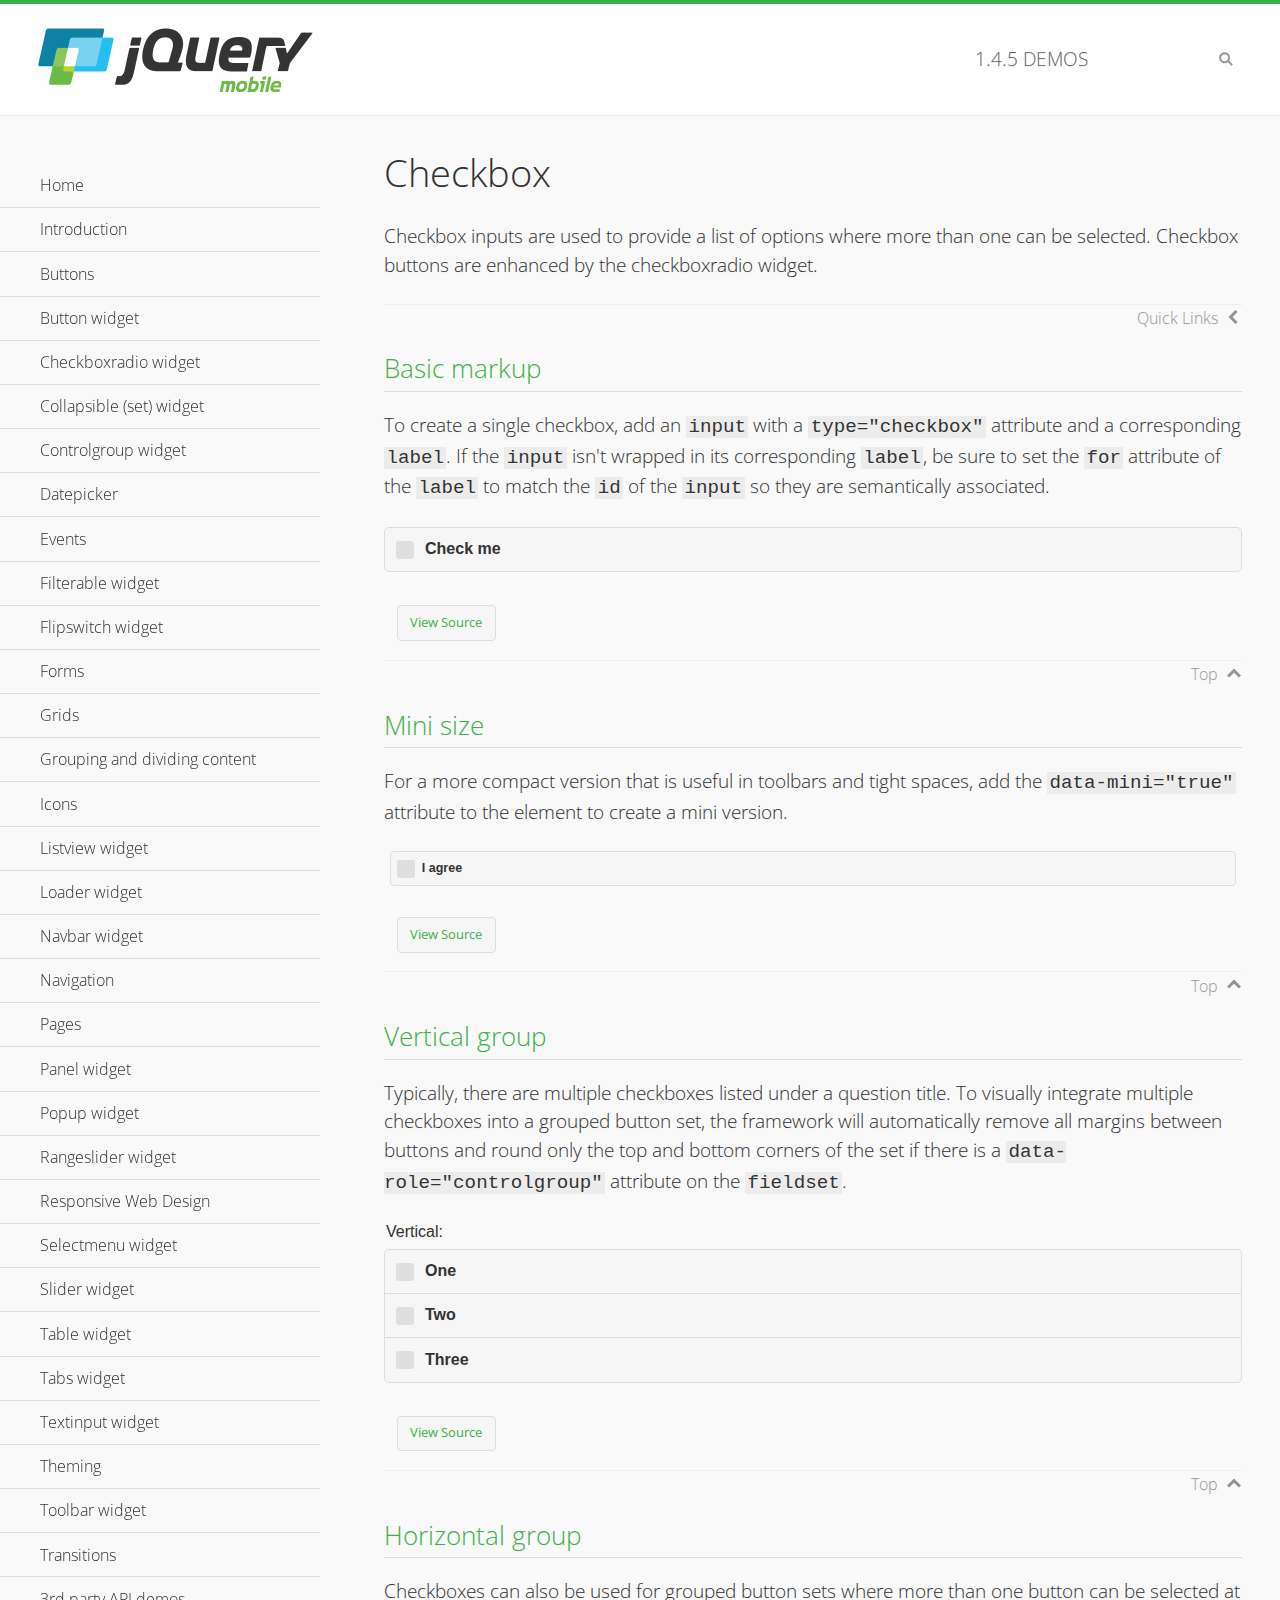
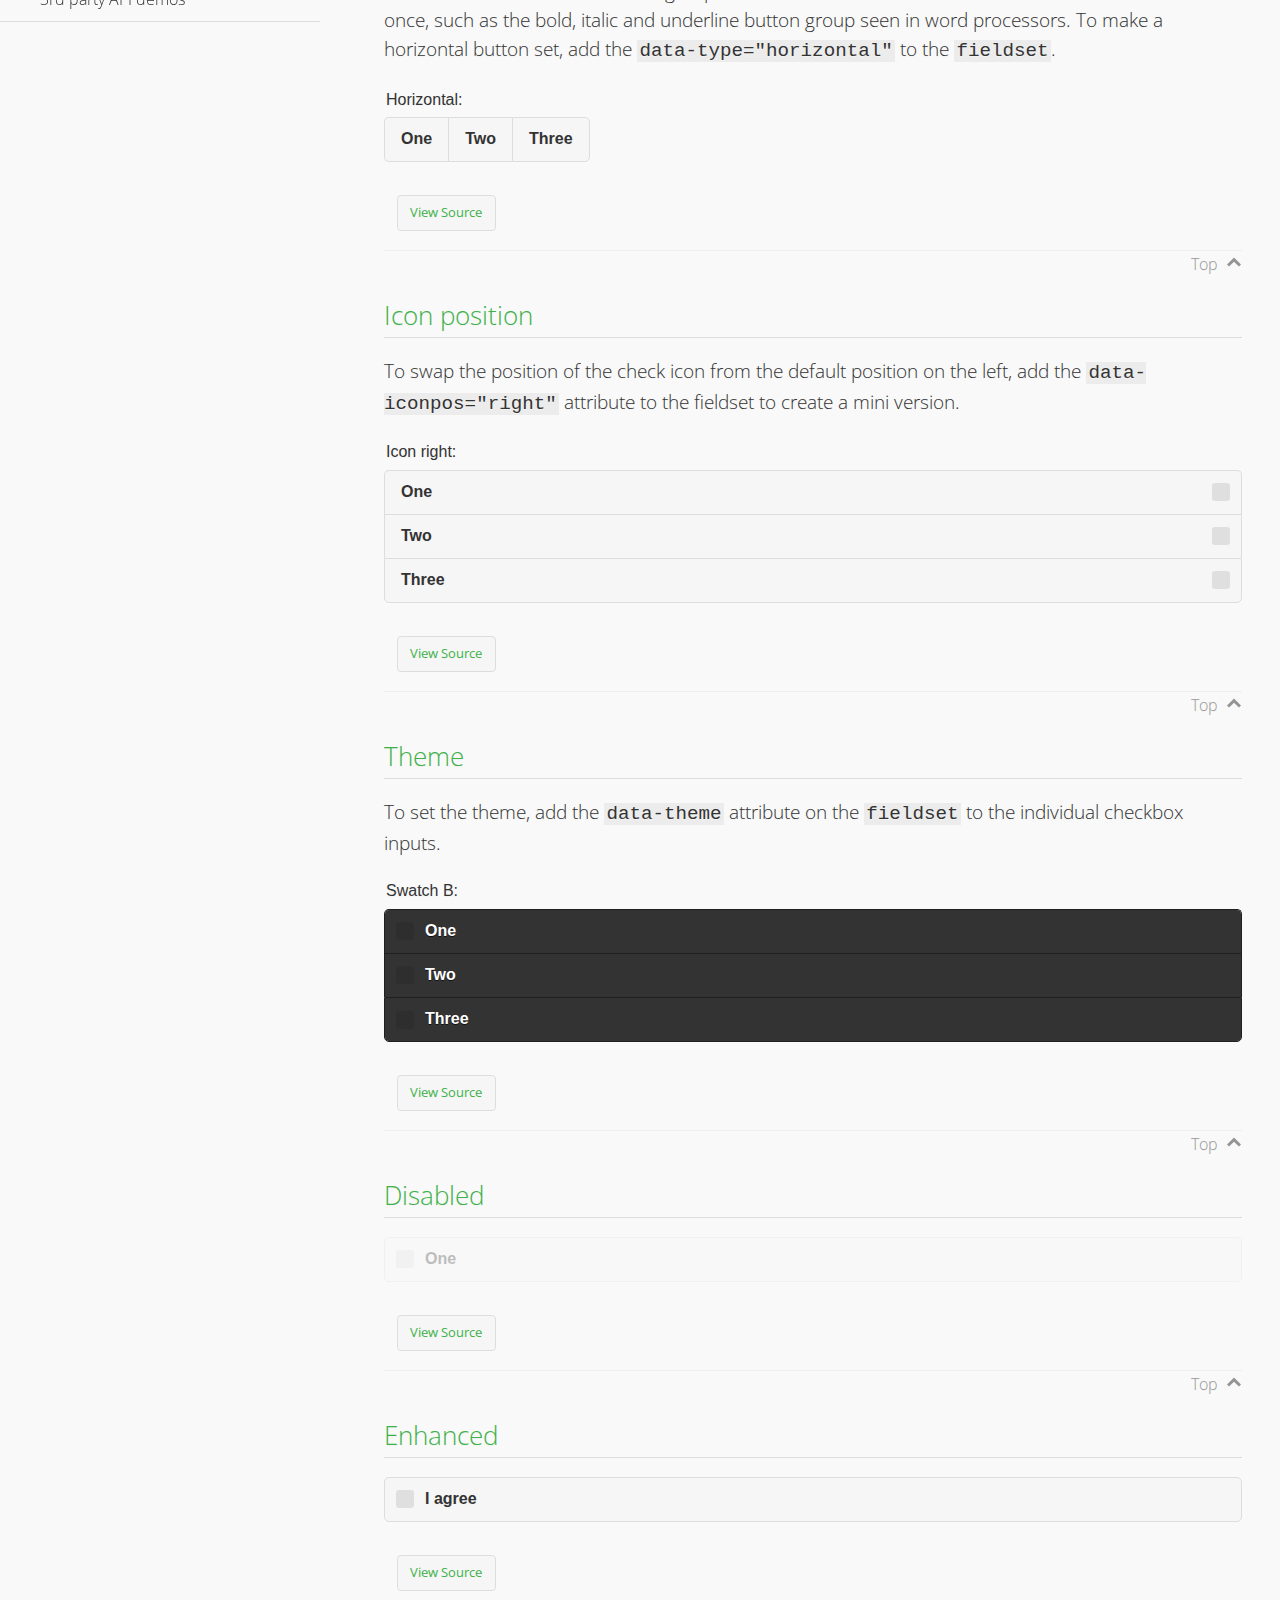
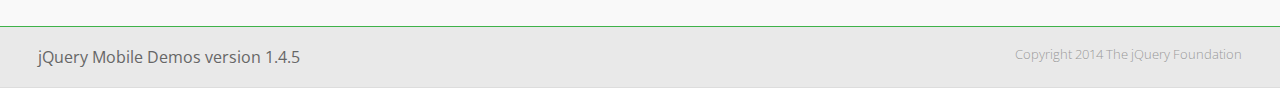
<file: workshop/www/js/jquery.mobile-1.4.5/demos/checkboxradio-checkbox/index.html>
<!DOCTYPE html>
<html>
<head>
	<meta charset="utf-8">
	<meta name="viewport" content="width=device-width, initial-scale=1">
	<title>Checkbox - jQuery Mobile Demos</title>
	<link rel="shortcut icon" href="../favicon.ico">
	<link rel="stylesheet" href="http://fonts.googleapis.com/css?family=Open+Sans:300,400,700">
	<link rel="stylesheet" href="../css/themes/default/jquery.mobile-1.4.5.min.css">
	<link rel="stylesheet" href="../_assets/css/jqm-demos.css">
	<script src="../js/jquery.js"></script>
	<script src="../_assets/js/index.js"></script>
	<script src="../js/jquery.mobile-1.4.5.min.js"></script>
</head>
<body>
<div data-role="page" class="jqm-demos" data-quicklinks="true">

	<div data-role="header" class="jqm-header">
		<h2><a href="../" title="jQuery Mobile Demos home"><img src="../_assets/img/jquery-logo.png" alt="jQuery Mobile"></a></h2>
		<p><span class="jqm-version"></span> Demos</p>
		<a href="#" class="jqm-navmenu-link ui-btn ui-btn-icon-notext ui-corner-all ui-icon-bars ui-nodisc-icon ui-alt-icon ui-btn-left">Menu</a>
		<a href="#" class="jqm-search-link ui-btn ui-btn-icon-notext ui-corner-all ui-icon-search ui-nodisc-icon ui-alt-icon ui-btn-right">Search</a>
	</div><!-- /header -->

	<div role="main" class="ui-content jqm-content">

		<h1>Checkbox</h1>

		<p>Checkbox inputs are used to provide a list of options where more than one can be selected. Checkbox buttons are enhanced by the checkboxradio widget.</p>

		<h2>Basic markup</h2>

		<p>To create a single checkbox, add an <code>input</code> with a <code>type="checkbox"</code> attribute and a corresponding <code>label</code>. If the <code>input</code> isn't wrapped in its corresponding <code>label</code>, be sure to set the <code>for</code> attribute of the <code>label</code> to match the <code>id</code> of the <code>input</code> so they are semantically associated.</p>

		<div data-demo-html="true">
			<form>
				<label>
					<input type="checkbox" name="checkbox-0 ">Check me
				</label>
			</form>
		</div><!--/demo-html -->

		<h2>Mini size</h2>

		<p>For a more compact version that is useful in toolbars and tight spaces, add the <code>data-mini="true"</code> attribute to the element to create a mini version. </p>

		<div data-demo-html="true">
			<form>
				<input type="checkbox" name="checkbox-mini-0" id="checkbox-mini-0" data-mini="true">
				<label for="checkbox-mini-0">I agree</label>
			</form>
		</div><!--/demo-html -->

		<h2>Vertical group</h2>

		<p>Typically, there are multiple checkboxes listed under a question title. To visually integrate multiple checkboxes into a grouped button set, the framework will automatically remove all margins between buttons and round only the top and bottom corners of the set if there is a <code> data-role="controlgroup"</code> attribute on the <code>fieldset</code>.</p>

		<div data-demo-html="true">
			<form>
				<fieldset data-role="controlgroup">
					<legend>Vertical:</legend>
					<input type="checkbox" name="checkbox-v-2a" id="checkbox-v-2a">
					<label for="checkbox-v-2a">One</label>
					<input type="checkbox" name="checkbox-v-2b" id="checkbox-v-2b">
					<label for="checkbox-v-2b">Two</label>
					<input type="checkbox" name="checkbox-v-2c" id="checkbox-v-2c">
					<label for="checkbox-v-2c">Three</label>
				</fieldset>
			</form>
		</div><!--/demo-html -->

		<h2>Horizontal group</h2>

		<p>Checkboxes can also be used for grouped button sets where more than one button can be selected at once, such as the bold, italic and underline button group seen in word processors. To make a horizontal button set, add the <code> data-type="horizontal"</code> to the <code>fieldset</code>.</p>

		<div data-demo-html="true">
			<form>
				<fieldset data-role="controlgroup" data-type="horizontal">
					<legend>Horizontal:</legend>
					<input type="checkbox" name="checkbox-h-2a" id="checkbox-h-2a">
					<label for="checkbox-h-2a">One</label>
					<input type="checkbox" name="checkbox-h-2b" id="checkbox-h-2b">
					<label for="checkbox-h-2b">Two</label>
					<input type="checkbox" name="checkbox-h-2c" id="checkbox-h-2c">
					<label for="checkbox-h-2c">Three</label>
				</fieldset>
			</form>
		</div><!--/demo-html -->

		<h2>Icon position</h2>

		<p>To swap the position of the check icon from the default position on the left, add the <code>data-iconpos="right"</code> attribute to the fieldset to create a mini version. </p>

		<div data-demo-html="true">
			<form>
				<fieldset data-role="controlgroup" data-iconpos="right">
					<legend>Icon right:</legend>
					<input type="checkbox" name="checkbox-h-6a" id="checkbox-h-6a">
					<label for="checkbox-h-6a">One</label>
					<input type="checkbox" name="checkbox-h-6b" id="checkbox-h-6b">
					<label for="checkbox-h-6b">Two</label>
					<input type="checkbox" name="checkbox-h-6c" id="checkbox-h-6c">
					<label for="checkbox-h-6c">Three</label>
				</fieldset>
			</form>
		</div><!--/demo-html -->

		<h2>Theme</h2>

		<p>To set the theme, add the <code>data-theme</code> attribute on the <code>fieldset</code> to the individual checkbox inputs.</p>

		<div data-demo-html="true">
			<form>
				<fieldset data-role="controlgroup">
					<legend>Swatch B:</legend>
					<input type="checkbox" name="checkbox-t-2a" id="checkbox-t-2a" data-theme="b">
					<label for="checkbox-t-2a">One</label>
					<input type="checkbox" name="checkbox-t-2b" id="checkbox-t-2b" data-theme="b">
					<label for="checkbox-t-2b">Two</label>
					<input type="checkbox" name="checkbox-t-2c" id="checkbox-t-2c" data-theme="b">
					<label for="checkbox-t-2c">Three</label>
				</fieldset>
			</form>
		</div><!--/demo-html -->

		<h2>Disabled</h2>

		<div data-demo-html="true">
			<form>
				<input disabled type="checkbox" name="checkbox-t-3a" id="checkbox-t-3a" data-theme="a">
				<label for="checkbox-t-3a">One</label>
			</form>
		</div><!--/demo-html -->

		<h2>Enhanced</h2>

		<div data-demo-html="true">
			<div class="ui-checkbox">
				<label for="checkbox-enhanced" class="ui-btn ui-corner-all ui-btn-inherit ui-btn-icon-left ui-checkbox-off">I agree</label>
				<input type="checkbox" name="checkbox-enhanced" id="checkbox-enhanced" data-enhanced="true">
			</div>
		</div><!--/demo-html -->

	</div><!-- /content -->
	    <div data-role="panel" class="jqm-navmenu-panel" data-position="left" data-display="overlay" data-theme="a">
	    	<ul class="jqm-list ui-alt-icon ui-nodisc-icon">
<li data-filtertext="demos homepage" data-icon="home"><a href=".././">Home</a></li>
<li data-filtertext="introduction overview getting started"><a href="../intro/" data-ajax="false">Introduction</a></li>
<li data-filtertext="buttons button markup buttonmarkup method anchor link button element"><a href="../button-markup/" data-ajax="false">Buttons</a></li>
<li data-filtertext="form button widget input button submit reset"><a href="../button/" data-ajax="false">Button widget</a></li>
<li data-role="collapsible" data-enhanced="true" data-collapsed-icon="carat-d" data-expanded-icon="carat-u" data-iconpos="right" data-inset="false" class="ui-collapsible ui-collapsible-themed-content ui-collapsible-collapsed">
	<h3 class="ui-collapsible-heading ui-collapsible-heading-collapsed">
		<a href="#" class="ui-collapsible-heading-toggle ui-btn ui-btn-icon-right ui-btn-inherit ui-icon-carat-d">
		    Checkboxradio widget<span class="ui-collapsible-heading-status"> click to expand contents</span>
		</a>
	</h3>
	<div class="ui-collapsible-content ui-body-inherit ui-collapsible-content-collapsed" aria-hidden="true">
		<ul>
			<li data-filtertext="form checkboxradio widget checkbox input checkboxes controlgroups"><a href="../checkboxradio-checkbox/" data-ajax="false">Checkboxes</a></li>
			<li data-filtertext="form checkboxradio widget radio input radio buttons controlgroups"><a href="../checkboxradio-radio/" data-ajax="false">Radio buttons</a></li>
		</ul>
	</div>
</li>
<li data-role="collapsible" data-enhanced="true" data-collapsed-icon="carat-d" data-expanded-icon="carat-u" data-iconpos="right" data-inset="false" class="ui-collapsible ui-collapsible-themed-content ui-collapsible-collapsed">
	<h3 class="ui-collapsible-heading ui-collapsible-heading-collapsed">
		<a href="#" class="ui-collapsible-heading-toggle ui-btn ui-btn-icon-right ui-btn-inherit ui-icon-carat-d">
			Collapsible (set) widget<span class="ui-collapsible-heading-status"> click to expand contents</span>
		</a>
	</h3>
	<div class="ui-collapsible-content ui-body-inherit ui-collapsible-content-collapsed" aria-hidden="true">
		<ul>
			<li data-filtertext="collapsibles content formatting"><a href="../collapsible/" data-ajax="false">Collapsible</a></li>
			<li data-filtertext="dynamic collapsible set accordion append expand"><a href="../collapsible-dynamic/" data-ajax="false">Dynamic collapsibles</a></li>
			<li data-filtertext="accordions collapsible set widget content formatting grouped collapsibles"><a href="../collapsibleset/" data-ajax="false">Collapsible set</a></li>
		</ul>
	</div>
</li>
<li data-role="collapsible" data-enhanced="true" data-collapsed-icon="carat-d" data-expanded-icon="carat-u" data-iconpos="right" data-inset="false" class="ui-collapsible ui-collapsible-themed-content ui-collapsible-collapsed">
	<h3 class="ui-collapsible-heading ui-collapsible-heading-collapsed">
		<a href="#" class="ui-collapsible-heading-toggle ui-btn ui-btn-icon-right ui-btn-inherit ui-icon-carat-d">
			Controlgroup widget<span class="ui-collapsible-heading-status"> click to expand contents</span>
		</a>
	</h3>
	<div class="ui-collapsible-content ui-body-inherit ui-collapsible-content-collapsed" aria-hidden="true">
		<ul>
			<li data-filtertext="controlgroups selectmenu checkboxradio input grouped buttons horizontal vertical"><a href="../controlgroup/" data-ajax="false">Controlgroup</a></li>
			<li data-filtertext="dynamic controlgroup dynamically add buttons"><a href="../controlgroup-dynamic/" data-ajax="false">Dynamic controlgroups</a></li>
		</ul>
	</div>
</li>
<li data-filtertext="form datepicker widget date input"><a href="../datepicker/" data-ajax="false">Datepicker</a></li>
<li data-role="collapsible" data-enhanced="true" data-collapsed-icon="carat-d" data-expanded-icon="carat-u" data-iconpos="right" data-inset="false" class="ui-collapsible ui-collapsible-themed-content ui-collapsible-collapsed">
	<h3 class="ui-collapsible-heading ui-collapsible-heading-collapsed">
		<a href="#" class="ui-collapsible-heading-toggle ui-btn ui-btn-icon-right ui-btn-inherit ui-icon-carat-d">
			Events<span class="ui-collapsible-heading-status"> click to expand contents</span>
		</a>
	</h3>
	<div class="ui-collapsible-content ui-body-inherit ui-collapsible-content-collapsed" aria-hidden="true">
		<ul>
			<li data-filtertext="swipe to delete list items listviews swipe events"><a href="../swipe-list/" data-ajax="false">Swipe list items</a></li>
			<li data-filtertext="swipe to navigate swipe page navigation swipe events"><a href="../swipe-page/" data-ajax="false">Swipe page navigation</a></li>
		</ul>
	</div>
</li>
<li data-filtertext="filterable filter elements sorting searching listview table"><a href="../filterable/" data-ajax="false">Filterable widget</a></li>
<li data-filtertext="form flipswitch widget flip toggle switch binary select checkbox input"><a href="../flipswitch/" data-ajax="false">Flipswitch widget</a></li>
<li data-role="collapsible" data-enhanced="true" data-collapsed-icon="carat-d" data-expanded-icon="carat-u" data-iconpos="right" data-inset="false" class="ui-collapsible ui-collapsible-themed-content ui-collapsible-collapsed">
	<h3 class="ui-collapsible-heading ui-collapsible-heading-collapsed">
		<a href="#" class="ui-collapsible-heading-toggle ui-btn ui-btn-icon-right ui-btn-inherit ui-icon-carat-d">
			Forms<span class="ui-collapsible-heading-status"> click to expand contents</span>
		</a>
	</h3>
	<div class="ui-collapsible-content ui-body-inherit ui-collapsible-content-collapsed" aria-hidden="true">
		<ul>
			<li data-filtertext="forms text checkbox radio range button submit reset inputs selects textarea slider flipswitch label form elements"><a href="../forms/" data-ajax="false">Forms</a></li>
			<li data-filtertext="form hide labels hidden accessible ui-hidden-accessible forms"><a href="../forms-label-hidden-accessible/" data-ajax="false">Hide labels</a></li>
			<li data-filtertext="form field containers fieldcontain ui-field-contain forms"><a href="../forms-field-contain/" data-ajax="false">Field containers</a></li>
			<li data-filtertext="forms disabled form elements"><a href="../forms-disabled/" data-ajax="false">Forms disabled</a></li>
			<li data-filtertext="forms gallery examples overview forms text checkbox radio range button submit reset inputs selects textarea slider flipswitch label form elements"><a href="../forms-gallery/" data-ajax="false">Forms gallery</a></li>
		</ul>
	</div>
</li>
<li data-role="collapsible" data-enhanced="true" data-collapsed-icon="carat-d" data-expanded-icon="carat-u" data-iconpos="right" data-inset="false" class="ui-collapsible ui-collapsible-themed-content ui-collapsible-collapsed">
	<h3 class="ui-collapsible-heading ui-collapsible-heading-collapsed">
		<a href="#" class="ui-collapsible-heading-toggle ui-btn ui-btn-icon-right ui-btn-inherit ui-icon-carat-d">
			Grids<span class="ui-collapsible-heading-status"> click to expand contents</span>
		</a>
	</h3>
	<div class="ui-collapsible-content ui-body-inherit ui-collapsible-content-collapsed" aria-hidden="true">
		<ul>
			<li data-filtertext="grids columns blocks content formatting rwd responsive css framework"><a href="../grids/" data-ajax="false">Grids</a></li>
			<li data-filtertext="buttons in grids css framework"><a href="../grids-buttons/" data-ajax="false">Buttons in grids</a></li>
			<li data-filtertext="custom responsive grids rwd css framework"><a href="../grids-custom-responsive/" data-ajax="false">Custom responsive grids</a></li>
		</ul>
	</div>
</li>
<li data-filtertext="blocks content formatting sections heading"><a href="../body-bar-classes/" data-ajax="false">Grouping and dividing content</a></li>
<li data-role="collapsible" data-enhanced="true" data-collapsed-icon="carat-d" data-expanded-icon="carat-u" data-iconpos="right" data-inset="false" class="ui-collapsible ui-collapsible-themed-content ui-collapsible-collapsed">
	<h3 class="ui-collapsible-heading ui-collapsible-heading-collapsed">
		<a href="#" class="ui-collapsible-heading-toggle ui-btn ui-btn-icon-right ui-btn-inherit ui-icon-carat-d">
			Icons<span class="ui-collapsible-heading-status"> click to expand contents</span>
		</a>
	</h3>
	<div class="ui-collapsible-content ui-body-inherit ui-collapsible-content-collapsed" aria-hidden="true">
		<ul>
			<li data-filtertext="button icons svg disc alt custom icon position"><a href="../icons/" data-ajax="false">Icons</a></li>
			<li data-filtertext=""><a href="../icons-grunticon/" data-ajax="false">Grunticon loader</a></li>
		</ul>
	</div>
</li>
<li data-role="collapsible" data-enhanced="true" data-collapsed-icon="carat-d" data-expanded-icon="carat-u" data-iconpos="right" data-inset="false" class="ui-collapsible ui-collapsible-themed-content ui-collapsible-collapsed">
	<h3 class="ui-collapsible-heading ui-collapsible-heading-collapsed">
		<a href="#" class="ui-collapsible-heading-toggle ui-btn ui-btn-icon-right ui-btn-inherit ui-icon-carat-d">
			Listview widget<span class="ui-collapsible-heading-status"> click to expand contents</span>
		</a>
	</h3>
	<div class="ui-collapsible-content ui-body-inherit ui-collapsible-content-collapsed" aria-hidden="true">
		<ul>
			<li data-filtertext="listview widget thumbnails icons nested split button collapsible ul ol"><a href="../listview/" data-ajax="false">Listview</a></li>
			<li data-filtertext="autocomplete filterable reveal listview filtertextbeforefilter placeholder"><a href="../listview-autocomplete/" data-ajax="false">Listview autocomplete</a></li>
			<li data-filtertext="autocomplete filterable reveal listview remote data filtertextbeforefilter placeholder"><a href="../listview-autocomplete-remote/" data-ajax="false">Listview autocomplete remote data</a></li>
			<li data-filtertext="autodividers anchor jump scroll linkbars listview lists ul ol"><a href="../listview-autodividers-linkbar/" data-ajax="false">Listview autodividers linkbar</a></li>
			<li data-filtertext="listview autodividers selector autodividersselector lists ul ol"><a href="../listview-autodividers-selector/" data-ajax="false">Listview autodividers selector</a></li>
			<li data-filtertext="listview nested list items"><a href="../listview-nested-lists/" data-ajax="false">Nested Listviews</a></li>
			<li data-filtertext="listview collapsible list items flat"><a href="../listview-collapsible-item-flat/" data-ajax="false">Listview collapsible list items (flat)</a></li>
			<li data-filtertext="listview collapsible list indented"><a href="../listview-collapsible-item-indented/" data-ajax="false">Listview collapsible list items (indented)</a></li>
			<li data-filtertext="grid listview responsive grids responsive listviews lists ul"><a href="../listview-grid/" data-ajax="false">Listview responsive grid</a></li>
		</ul>
	</div>
</li>
<li data-filtertext="loader widget page loading navigation overlay spinner"><a href="../loader/" data-ajax="false">Loader widget</a></li>
<li data-filtertext="navbar widget navmenu toolbars header footer"><a href="../navbar/" data-ajax="false">Navbar widget</a></li>
<li data-role="collapsible" data-enhanced="true" data-collapsed-icon="carat-d" data-expanded-icon="carat-u" data-iconpos="right" data-inset="false" class="ui-collapsible ui-collapsible-themed-content ui-collapsible-collapsed">
	<h3 class="ui-collapsible-heading ui-collapsible-heading-collapsed">
		<a href="#" class="ui-collapsible-heading-toggle ui-btn ui-btn-icon-right ui-btn-inherit ui-icon-carat-d">
			Navigation<span class="ui-collapsible-heading-status"> click to expand contents</span>
		</a>
	</h3>
	<div class="ui-collapsible-content ui-body-inherit ui-collapsible-content-collapsed" aria-hidden="true">
		<ul>
			<li data-filtertext="ajax navigation navigate widget history event method"><a href="../navigation/" data-ajax="false">Navigation</a></li>
			<li data-filtertext="linking pages page links navigation ajax prefetch cache"><a href="../navigation-linking-pages/" data-ajax="false">Linking pages</a></li>
			<!-- <li data-filtertext="php redirect server redirection server-side navigation"><a href="../navigation-php-redirect/" data-ajax="false">PHP redirect demo</a></li>-->
			<li data-filtertext="navigation redirection hash query"><a href="../navigation-hash-processing/" data-ajax="false">Hash processing demo</a></li>
			<li data-filtertext="navigation redirection hash query"><a href="../page-events/" data-ajax="false">Page Navigation Events</a></li>
		</ul>
	</div>
</li>
<li data-role="collapsible" data-enhanced="true" data-collapsed-icon="carat-d" data-expanded-icon="carat-u" data-iconpos="right" data-inset="false" class="ui-collapsible ui-collapsible-themed-content ui-collapsible-collapsed">
	<h3 class="ui-collapsible-heading ui-collapsible-heading-collapsed">
		<a href="#" class="ui-collapsible-heading-toggle ui-btn ui-btn-icon-right ui-btn-inherit ui-icon-carat-d">
			Pages<span class="ui-collapsible-heading-status"> click to expand contents</span>
		</a>
	</h3>
	<div class="ui-collapsible-content ui-body-inherit ui-collapsible-content-collapsed" aria-hidden="true">
		<ul>
			<li data-filtertext="pages page widget ajax navigation"><a href="../pages/" data-ajax="false">Pages</a></li>
			<li data-filtertext="single page"><a href="../pages-single-page/" data-ajax="false">Single page</a></li>
			<li data-filtertext="multipage multi-page page"><a href="../pages-multi-page/" data-ajax="false">Multi-page template</a></li>
			<li data-filtertext="dialog page widget modal popup"><a href="../pages-dialog/" data-ajax="false">Dialog page</a></li>
		</ul>
	</div>
</li>
<li data-role="collapsible" data-enhanced="true" data-collapsed-icon="carat-d" data-expanded-icon="carat-u" data-iconpos="right" data-inset="false" class="ui-collapsible ui-collapsible-themed-content ui-collapsible-collapsed">
	<h3 class="ui-collapsible-heading ui-collapsible-heading-collapsed">
		<a href="#" class="ui-collapsible-heading-toggle ui-btn ui-btn-icon-right ui-btn-inherit ui-icon-carat-d">
			Panel widget<span class="ui-collapsible-heading-status"> click to expand contents</span>
		</a>
	</h3>
	<div class="ui-collapsible-content ui-body-inherit ui-collapsible-content-collapsed" aria-hidden="true">
		<ul>
			<li data-filtertext="panel widget sliding panels reveal push overlay responsive"><a href="../panel/" data-ajax="false">Panel</a></li>
			<li data-filtertext=""><a href="../panel-external/" data-ajax="false">External panels</a></li>
			<li data-filtertext="panel "><a href="../panel-fixed/" data-ajax="false">Fixed panels</a></li>
			<li data-filtertext="panel slide panels sliding panels shadow rwd responsive breakpoint"><a href="../panel-responsive/" data-ajax="false">Panels responsive</a></li>
			<li data-filtertext="panel custom style custom panel width reveal shadow listview panel styling page background wrapper"><a href="../panel-styling/" data-ajax="false">Custom panel style</a></li>
			<li data-filtertext="panel open on swipe"><a href="../panel-swipe-open/" data-ajax="false">Panel open on swipe</a></li>
			<li data-filtertext="panels outside page internal external toolbars"><a href="../panel-external-internal/" data-ajax="false">Panel external and internal</a></li>
		</ul>
	</div>
</li>
<li data-role="collapsible" data-enhanced="true" data-collapsed-icon="carat-d" data-expanded-icon="carat-u" data-iconpos="right" data-inset="false" class="ui-collapsible ui-collapsible-themed-content ui-collapsible-collapsed">
	<h3 class="ui-collapsible-heading ui-collapsible-heading-collapsed">
		<a href="#" class="ui-collapsible-heading-toggle ui-btn ui-btn-icon-right ui-btn-inherit ui-icon-carat-d">
			Popup widget<span class="ui-collapsible-heading-status"> click to expand contents</span>
		</a>
	</h3>
	<div class="ui-collapsible-content ui-body-inherit ui-collapsible-content-collapsed" aria-hidden="true">
		<ul>
			<li data-filtertext="popup widget popups dialog modal transition tooltip lightbox form overlay screen flip pop fade transition"><a href="../popup/" data-ajax="false">Popup</a></li>
			<li data-filtertext="popup alignment position"><a href="../popup-alignment/" data-ajax="false">Popup alignment</a></li>
			<li data-filtertext="popup arrow size popups popover"><a href="../popup-arrow-size/" data-ajax="false">Popup arrow size</a></li>
			<li data-filtertext="dynamic popups popup images lightbox"><a href="../popup-dynamic/" data-ajax="false">Dynamic popups</a></li>
			<li data-filtertext="popups with iframes scaling"><a href="../popup-iframe/" data-ajax="false">Popups with iframes</a></li>
			<li data-filtertext="popup image scaling"><a href="../popup-image-scaling/" data-ajax="false">Popup image scaling</a></li>
			<li data-filtertext="external popup outside multi-page"><a href="../popup-outside-multipage/" data-ajax="false">Popup outside multi-page</a></li>
		</ul>
	</div>
</li>
<li data-filtertext="form rangeslider widget dual sliders dual handle sliders range input"><a href="../rangeslider/" data-ajax="false">Rangeslider widget</a></li>
<li data-filtertext="responsive web design rwd adaptive progressive enhancement PE accessible mobile breakpoints media query media queries"><a href="../rwd/" data-ajax="false">Responsive Web Design</a></li>
<li data-role="collapsible" data-enhanced="true" data-collapsed-icon="carat-d" data-expanded-icon="carat-u" data-iconpos="right" data-inset="false" class="ui-collapsible ui-collapsible-themed-content ui-collapsible-collapsed">
	<h3 class="ui-collapsible-heading ui-collapsible-heading-collapsed">
		<a href="#" class="ui-collapsible-heading-toggle ui-btn ui-btn-icon-right ui-btn-inherit ui-icon-carat-d">
			Selectmenu widget<span class="ui-collapsible-heading-status"> click to expand contents</span>
		</a>
	</h3>
	<div class="ui-collapsible-content ui-body-inherit ui-collapsible-content-collapsed" aria-hidden="true">
		<ul>
			<li data-filtertext="form selectmenu widget select input custom select menu selects"><a href="../selectmenu/" data-ajax="false">Selectmenu</a></li>
			<li data-filtertext="form custom select menu selectmenu widget custom menu option optgroup multiple selects"><a href="../selectmenu-custom/" data-ajax="false">Custom select menu</a></li>
			<li data-filtertext="filterable select filter popup dialog"><a href="../selectmenu-custom-filter/" data-ajax="false">Custom select menu with filter</a></li>
		</ul>
	</div>
</li>
<li data-role="collapsible" data-enhanced="true" data-collapsed-icon="carat-d" data-expanded-icon="carat-u" data-iconpos="right" data-inset="false" class="ui-collapsible ui-collapsible-themed-content ui-collapsible-collapsed">
	<h3 class="ui-collapsible-heading ui-collapsible-heading-collapsed">
		<a href="#" class="ui-collapsible-heading-toggle ui-btn ui-btn-icon-right ui-btn-inherit ui-icon-carat-d">
			Slider widget<span class="ui-collapsible-heading-status"> click to expand contents</span>
		</a>
	</h3>
	<div class="ui-collapsible-content ui-body-inherit ui-collapsible-content-collapsed" aria-hidden="true">
		<ul>
			<li data-filtertext="form slider widget range input single sliders"><a href="../slider/" data-ajax="false">Slider</a></li>
			<li data-filtertext="form slider widget flipswitch slider binary select flip toggle switch"><a href="../slider-flipswitch/" data-ajax="false">Slider flip toggle switch</a></li>
			<li data-filtertext="form slider tooltip handle value input range sliders"><a href="../slider-tooltip/" data-ajax="false">Slider tooltip</a></li>
		</ul>
	</div>
</li>
<li data-role="collapsible" data-enhanced="true" data-collapsed-icon="carat-d" data-expanded-icon="carat-u" data-iconpos="right" data-inset="false" class="ui-collapsible ui-collapsible-themed-content ui-collapsible-collapsed">
	<h3 class="ui-collapsible-heading ui-collapsible-heading-collapsed">
		<a href="#" class="ui-collapsible-heading-toggle ui-btn ui-btn-icon-right ui-btn-inherit ui-icon-carat-d">
			Table widget<span class="ui-collapsible-heading-status"> click to expand contents</span>
		</a>
	</h3>
	<div class="ui-collapsible-content ui-body-inherit ui-collapsible-content-collapsed" aria-hidden="true">
		<ul>
			<li data-filtertext="table widget reflow column toggle th td responsive tables rwd hide show tabular"><a href="../table-column-toggle/" data-ajax="false">Table Column Toggle</a></li>
			<li data-filtertext="table column toggle phone comparison demo"><a href="../table-column-toggle-example/" data-ajax="false">Table Column Toggle demo</a></li>
			<li data-filtertext="responsive tables table column toggle heading groups rwd breakpoint"><a href="../table-column-toggle-heading-groups/" data-ajax="false">Table Column Toggle heading groups</a></li>
			<li data-filtertext="responsive tables table column toggle hide rwd breakpoint customization options"><a href="../table-column-toggle-options/" data-ajax="false">Table Column Toggle options</a></li>
			<li data-filtertext="table reflow th td responsive rwd columns tabular"><a href="../table-reflow/" data-ajax="false">Table Reflow</a></li>
			<li data-filtertext="responsive tables table reflow heading groups rwd breakpoint"><a href="../table-reflow-heading-groups/" data-ajax="false">Table Reflow heading groups</a></li>
			<li data-filtertext="responsive tables table reflow stripes strokes table style"><a href="../table-reflow-stripes-strokes/" data-ajax="false">Table Reflow stripes and strokes</a></li>
			<li data-filtertext="responsive tables table reflow stack custom styles"><a href="../table-reflow-styling/" data-ajax="false">Table Reflow custom styles</a></li>
		</ul>
	</div>
</li>
<li data-filtertext="ui tabs widget"><a href="../tabs/" data-ajax="false">Tabs widget</a></li>
<li data-filtertext="form textinput widget text input textarea number date time tel email file color password"><a href="../textinput/" data-ajax="false">Textinput widget</a></li>
<li data-role="collapsible" data-enhanced="true" data-collapsed-icon="carat-d" data-expanded-icon="carat-u" data-iconpos="right" data-inset="false" class="ui-collapsible ui-collapsible-themed-content ui-collapsible-collapsed">
	<h3 class="ui-collapsible-heading ui-collapsible-heading-collapsed">
		<a href="#" class="ui-collapsible-heading-toggle ui-btn ui-btn-icon-right ui-btn-inherit ui-icon-carat-d">
			Theming<span class="ui-collapsible-heading-status"> click to expand contents</span>
		</a>
	</h3>
	<div class="ui-collapsible-content ui-body-inherit ui-collapsible-content-collapsed" aria-hidden="true">
		<ul>
			<li data-filtertext="default theme swatches theming style css"><a href="../theme-default/" data-ajax="false">Default theme</a></li>
			<li data-filtertext="classic theme old theme swatches theming style css"><a href="../theme-classic/" data-ajax="false">Classic theme</a></li>
		</ul>
	</div>
</li>
<li data-role="collapsible" data-enhanced="true" data-collapsed-icon="carat-d" data-expanded-icon="carat-u" data-iconpos="right" data-inset="false" class="ui-collapsible ui-collapsible-themed-content ui-collapsible-collapsed">
	<h3 class="ui-collapsible-heading ui-collapsible-heading-collapsed">
		<a href="#" class="ui-collapsible-heading-toggle ui-btn ui-btn-icon-right ui-btn-inherit ui-icon-carat-d">
			Toolbar widget<span class="ui-collapsible-heading-status"> click to expand contents</span>
		</a>
	</h3>
	<div class="ui-collapsible-content ui-body-inherit ui-collapsible-content-collapsed" aria-hidden="true">
		<ul>
			<li data-filtertext="toolbar widget header footer toolbars fixed fullscreen external sections"><a href="../toolbar/" data-ajax="false">Toolbar</a></li>
			<li data-filtertext="dynamic toolbars dynamically add toolbar header footer"><a href="../toolbar-dynamic/" data-ajax="false">Dynamic toolbars</a></li>
			<li data-filtertext="external toolbars header footer"><a href="../toolbar-external/" data-ajax="false">External toolbars</a></li>
			<li data-filtertext="fixed toolbars header footer"><a href="../toolbar-fixed/" data-ajax="false">Fixed toolbars</a></li>
			<li data-filtertext="fixed fullscreen toolbars header footer"><a href="../toolbar-fixed-fullscreen/" data-ajax="false">Fullscreen toolbars</a></li>
			<li data-filtertext="external fixed toolbars header footer"><a href="../toolbar-fixed-external/" data-ajax="false">Fixed external toolbars</a></li>
			<li data-filtertext="external persistent toolbars header footer navbar navmenu"><a href="../toolbar-fixed-persistent/" data-ajax="false">Persistent toolbars</a></li>
			<li data-filtertext="external ajax optimized toolbars persistent toolbars header footer navbar"><a href="../toolbar-fixed-persistent-optimized/" data-ajax="false">Ajax optimized toolbars</a></li>
			<li data-filtertext="form in toolbars header footer"><a href="../toolbar-fixed-forms/" data-ajax="false">Form in toolbar</a></li>
		</ul>
	</div>
</li>
<li data-filtertext="page transitions animated pages popup navigation flip slide fade pop"><a href="../transitions/" data-ajax="false">Transitions</a></li>
<li data-role="collapsible" data-enhanced="true" data-collapsed-icon="carat-d" data-expanded-icon="carat-u" data-iconpos="right" data-inset="false" class="ui-collapsible ui-collapsible-themed-content ui-collapsible-collapsed">
	<h3 class="ui-collapsible-heading ui-collapsible-heading-collapsed">
		<a href="#" class="ui-collapsible-heading-toggle ui-btn ui-btn-icon-right ui-btn-inherit ui-icon-carat-d">
			3rd party API demos<span class="ui-collapsible-heading-status"> click to expand contents</span>
		</a>
	</h3>
	<div class="ui-collapsible-content ui-body-inherit ui-collapsible-content-collapsed" aria-hidden="true">
		<ul>
			<li data-filtertext="backbone requirejs navigation router"><a href="../backbone-requirejs/" data-ajax="false">Backbone RequireJS</a></li>
			<li data-filtertext="google maps geolocation demo"><a href="../map-geolocation/" data-ajax="false">Google Maps geolocation</a></li>
			<li data-filtertext="google maps hybrid"><a href="../map-list-toggle/" data-ajax="false">Google Maps list toggle</a></li>
		</ul>
	</div>
</li>



		     </ul>
		</div><!-- /panel -->


	<div data-role="footer" data-position="fixed" data-tap-toggle="false" class="jqm-footer">
		<p>jQuery Mobile Demos version <span class="jqm-version"></span></p>
		<p>Copyright 2014 The jQuery Foundation</p>
	</div><!-- /footer -->
	<!-- TODO: This should become an external panel so we can add input to markup (unique ID) -->
    <div data-role="panel" class="jqm-search-panel" data-position="right" data-display="overlay" data-theme="a">
		<div class="jqm-search">
			<ul class="jqm-list" data-filter-placeholder="Search demos..." data-filter-reveal="true">
<li data-filtertext="demos homepage" data-icon="home"><a href=".././">Home</a></li>
<li data-filtertext="introduction overview getting started"><a href="../intro/" data-ajax="false">Introduction</a></li>
<li data-filtertext="buttons button markup buttonmarkup method anchor link button element"><a href="../button-markup/" data-ajax="false">Buttons</a></li>
<li data-filtertext="form button widget input button submit reset"><a href="../button/" data-ajax="false">Button widget</a></li>
<li data-role="collapsible" data-enhanced="true" data-collapsed-icon="carat-d" data-expanded-icon="carat-u" data-iconpos="right" data-inset="false" class="ui-collapsible ui-collapsible-themed-content ui-collapsible-collapsed">
	<h3 class="ui-collapsible-heading ui-collapsible-heading-collapsed">
		<a href="#" class="ui-collapsible-heading-toggle ui-btn ui-btn-icon-right ui-btn-inherit ui-icon-carat-d">
		    Checkboxradio widget<span class="ui-collapsible-heading-status"> click to expand contents</span>
		</a>
	</h3>
	<div class="ui-collapsible-content ui-body-inherit ui-collapsible-content-collapsed" aria-hidden="true">
		<ul>
			<li data-filtertext="form checkboxradio widget checkbox input checkboxes controlgroups"><a href="../checkboxradio-checkbox/" data-ajax="false">Checkboxes</a></li>
			<li data-filtertext="form checkboxradio widget radio input radio buttons controlgroups"><a href="../checkboxradio-radio/" data-ajax="false">Radio buttons</a></li>
		</ul>
	</div>
</li>
<li data-role="collapsible" data-enhanced="true" data-collapsed-icon="carat-d" data-expanded-icon="carat-u" data-iconpos="right" data-inset="false" class="ui-collapsible ui-collapsible-themed-content ui-collapsible-collapsed">
	<h3 class="ui-collapsible-heading ui-collapsible-heading-collapsed">
		<a href="#" class="ui-collapsible-heading-toggle ui-btn ui-btn-icon-right ui-btn-inherit ui-icon-carat-d">
			Collapsible (set) widget<span class="ui-collapsible-heading-status"> click to expand contents</span>
		</a>
	</h3>
	<div class="ui-collapsible-content ui-body-inherit ui-collapsible-content-collapsed" aria-hidden="true">
		<ul>
			<li data-filtertext="collapsibles content formatting"><a href="../collapsible/" data-ajax="false">Collapsible</a></li>
			<li data-filtertext="dynamic collapsible set accordion append expand"><a href="../collapsible-dynamic/" data-ajax="false">Dynamic collapsibles</a></li>
			<li data-filtertext="accordions collapsible set widget content formatting grouped collapsibles"><a href="../collapsibleset/" data-ajax="false">Collapsible set</a></li>
		</ul>
	</div>
</li>
<li data-role="collapsible" data-enhanced="true" data-collapsed-icon="carat-d" data-expanded-icon="carat-u" data-iconpos="right" data-inset="false" class="ui-collapsible ui-collapsible-themed-content ui-collapsible-collapsed">
	<h3 class="ui-collapsible-heading ui-collapsible-heading-collapsed">
		<a href="#" class="ui-collapsible-heading-toggle ui-btn ui-btn-icon-right ui-btn-inherit ui-icon-carat-d">
			Controlgroup widget<span class="ui-collapsible-heading-status"> click to expand contents</span>
		</a>
	</h3>
	<div class="ui-collapsible-content ui-body-inherit ui-collapsible-content-collapsed" aria-hidden="true">
		<ul>
			<li data-filtertext="controlgroups selectmenu checkboxradio input grouped buttons horizontal vertical"><a href="../controlgroup/" data-ajax="false">Controlgroup</a></li>
			<li data-filtertext="dynamic controlgroup dynamically add buttons"><a href="../controlgroup-dynamic/" data-ajax="false">Dynamic controlgroups</a></li>
		</ul>
	</div>
</li>
<li data-filtertext="form datepicker widget date input"><a href="../datepicker/" data-ajax="false">Datepicker</a></li>
<li data-role="collapsible" data-enhanced="true" data-collapsed-icon="carat-d" data-expanded-icon="carat-u" data-iconpos="right" data-inset="false" class="ui-collapsible ui-collapsible-themed-content ui-collapsible-collapsed">
	<h3 class="ui-collapsible-heading ui-collapsible-heading-collapsed">
		<a href="#" class="ui-collapsible-heading-toggle ui-btn ui-btn-icon-right ui-btn-inherit ui-icon-carat-d">
			Events<span class="ui-collapsible-heading-status"> click to expand contents</span>
		</a>
	</h3>
	<div class="ui-collapsible-content ui-body-inherit ui-collapsible-content-collapsed" aria-hidden="true">
		<ul>
			<li data-filtertext="swipe to delete list items listviews swipe events"><a href="../swipe-list/" data-ajax="false">Swipe list items</a></li>
			<li data-filtertext="swipe to navigate swipe page navigation swipe events"><a href="../swipe-page/" data-ajax="false">Swipe page navigation</a></li>
		</ul>
	</div>
</li>
<li data-filtertext="filterable filter elements sorting searching listview table"><a href="../filterable/" data-ajax="false">Filterable widget</a></li>
<li data-filtertext="form flipswitch widget flip toggle switch binary select checkbox input"><a href="../flipswitch/" data-ajax="false">Flipswitch widget</a></li>
<li data-role="collapsible" data-enhanced="true" data-collapsed-icon="carat-d" data-expanded-icon="carat-u" data-iconpos="right" data-inset="false" class="ui-collapsible ui-collapsible-themed-content ui-collapsible-collapsed">
	<h3 class="ui-collapsible-heading ui-collapsible-heading-collapsed">
		<a href="#" class="ui-collapsible-heading-toggle ui-btn ui-btn-icon-right ui-btn-inherit ui-icon-carat-d">
			Forms<span class="ui-collapsible-heading-status"> click to expand contents</span>
		</a>
	</h3>
	<div class="ui-collapsible-content ui-body-inherit ui-collapsible-content-collapsed" aria-hidden="true">
		<ul>
			<li data-filtertext="forms text checkbox radio range button submit reset inputs selects textarea slider flipswitch label form elements"><a href="../forms/" data-ajax="false">Forms</a></li>
			<li data-filtertext="form hide labels hidden accessible ui-hidden-accessible forms"><a href="../forms-label-hidden-accessible/" data-ajax="false">Hide labels</a></li>
			<li data-filtertext="form field containers fieldcontain ui-field-contain forms"><a href="../forms-field-contain/" data-ajax="false">Field containers</a></li>
			<li data-filtertext="forms disabled form elements"><a href="../forms-disabled/" data-ajax="false">Forms disabled</a></li>
			<li data-filtertext="forms gallery examples overview forms text checkbox radio range button submit reset inputs selects textarea slider flipswitch label form elements"><a href="../forms-gallery/" data-ajax="false">Forms gallery</a></li>
		</ul>
	</div>
</li>
<li data-role="collapsible" data-enhanced="true" data-collapsed-icon="carat-d" data-expanded-icon="carat-u" data-iconpos="right" data-inset="false" class="ui-collapsible ui-collapsible-themed-content ui-collapsible-collapsed">
	<h3 class="ui-collapsible-heading ui-collapsible-heading-collapsed">
		<a href="#" class="ui-collapsible-heading-toggle ui-btn ui-btn-icon-right ui-btn-inherit ui-icon-carat-d">
			Grids<span class="ui-collapsible-heading-status"> click to expand contents</span>
		</a>
	</h3>
	<div class="ui-collapsible-content ui-body-inherit ui-collapsible-content-collapsed" aria-hidden="true">
		<ul>
			<li data-filtertext="grids columns blocks content formatting rwd responsive css framework"><a href="../grids/" data-ajax="false">Grids</a></li>
			<li data-filtertext="buttons in grids css framework"><a href="../grids-buttons/" data-ajax="false">Buttons in grids</a></li>
			<li data-filtertext="custom responsive grids rwd css framework"><a href="../grids-custom-responsive/" data-ajax="false">Custom responsive grids</a></li>
		</ul>
	</div>
</li>
<li data-filtertext="blocks content formatting sections heading"><a href="../body-bar-classes/" data-ajax="false">Grouping and dividing content</a></li>
<li data-role="collapsible" data-enhanced="true" data-collapsed-icon="carat-d" data-expanded-icon="carat-u" data-iconpos="right" data-inset="false" class="ui-collapsible ui-collapsible-themed-content ui-collapsible-collapsed">
	<h3 class="ui-collapsible-heading ui-collapsible-heading-collapsed">
		<a href="#" class="ui-collapsible-heading-toggle ui-btn ui-btn-icon-right ui-btn-inherit ui-icon-carat-d">
			Icons<span class="ui-collapsible-heading-status"> click to expand contents</span>
		</a>
	</h3>
	<div class="ui-collapsible-content ui-body-inherit ui-collapsible-content-collapsed" aria-hidden="true">
		<ul>
			<li data-filtertext="button icons svg disc alt custom icon position"><a href="../icons/" data-ajax="false">Icons</a></li>
			<li data-filtertext=""><a href="../icons-grunticon/" data-ajax="false">Grunticon loader</a></li>
		</ul>
	</div>
</li>
<li data-role="collapsible" data-enhanced="true" data-collapsed-icon="carat-d" data-expanded-icon="carat-u" data-iconpos="right" data-inset="false" class="ui-collapsible ui-collapsible-themed-content ui-collapsible-collapsed">
	<h3 class="ui-collapsible-heading ui-collapsible-heading-collapsed">
		<a href="#" class="ui-collapsible-heading-toggle ui-btn ui-btn-icon-right ui-btn-inherit ui-icon-carat-d">
			Listview widget<span class="ui-collapsible-heading-status"> click to expand contents</span>
		</a>
	</h3>
	<div class="ui-collapsible-content ui-body-inherit ui-collapsible-content-collapsed" aria-hidden="true">
		<ul>
			<li data-filtertext="listview widget thumbnails icons nested split button collapsible ul ol"><a href="../listview/" data-ajax="false">Listview</a></li>
			<li data-filtertext="autocomplete filterable reveal listview filtertextbeforefilter placeholder"><a href="../listview-autocomplete/" data-ajax="false">Listview autocomplete</a></li>
			<li data-filtertext="autocomplete filterable reveal listview remote data filtertextbeforefilter placeholder"><a href="../listview-autocomplete-remote/" data-ajax="false">Listview autocomplete remote data</a></li>
			<li data-filtertext="autodividers anchor jump scroll linkbars listview lists ul ol"><a href="../listview-autodividers-linkbar/" data-ajax="false">Listview autodividers linkbar</a></li>
			<li data-filtertext="listview autodividers selector autodividersselector lists ul ol"><a href="../listview-autodividers-selector/" data-ajax="false">Listview autodividers selector</a></li>
			<li data-filtertext="listview nested list items"><a href="../listview-nested-lists/" data-ajax="false">Nested Listviews</a></li>
			<li data-filtertext="listview collapsible list items flat"><a href="../listview-collapsible-item-flat/" data-ajax="false">Listview collapsible list items (flat)</a></li>
			<li data-filtertext="listview collapsible list indented"><a href="../listview-collapsible-item-indented/" data-ajax="false">Listview collapsible list items (indented)</a></li>
			<li data-filtertext="grid listview responsive grids responsive listviews lists ul"><a href="../listview-grid/" data-ajax="false">Listview responsive grid</a></li>
		</ul>
	</div>
</li>
<li data-filtertext="loader widget page loading navigation overlay spinner"><a href="../loader/" data-ajax="false">Loader widget</a></li>
<li data-filtertext="navbar widget navmenu toolbars header footer"><a href="../navbar/" data-ajax="false">Navbar widget</a></li>
<li data-role="collapsible" data-enhanced="true" data-collapsed-icon="carat-d" data-expanded-icon="carat-u" data-iconpos="right" data-inset="false" class="ui-collapsible ui-collapsible-themed-content ui-collapsible-collapsed">
	<h3 class="ui-collapsible-heading ui-collapsible-heading-collapsed">
		<a href="#" class="ui-collapsible-heading-toggle ui-btn ui-btn-icon-right ui-btn-inherit ui-icon-carat-d">
			Navigation<span class="ui-collapsible-heading-status"> click to expand contents</span>
		</a>
	</h3>
	<div class="ui-collapsible-content ui-body-inherit ui-collapsible-content-collapsed" aria-hidden="true">
		<ul>
			<li data-filtertext="ajax navigation navigate widget history event method"><a href="../navigation/" data-ajax="false">Navigation</a></li>
			<li data-filtertext="linking pages page links navigation ajax prefetch cache"><a href="../navigation-linking-pages/" data-ajax="false">Linking pages</a></li>
			<!-- <li data-filtertext="php redirect server redirection server-side navigation"><a href="../navigation-php-redirect/" data-ajax="false">PHP redirect demo</a></li>-->
			<li data-filtertext="navigation redirection hash query"><a href="../navigation-hash-processing/" data-ajax="false">Hash processing demo</a></li>
			<li data-filtertext="navigation redirection hash query"><a href="../page-events/" data-ajax="false">Page Navigation Events</a></li>
		</ul>
	</div>
</li>
<li data-role="collapsible" data-enhanced="true" data-collapsed-icon="carat-d" data-expanded-icon="carat-u" data-iconpos="right" data-inset="false" class="ui-collapsible ui-collapsible-themed-content ui-collapsible-collapsed">
	<h3 class="ui-collapsible-heading ui-collapsible-heading-collapsed">
		<a href="#" class="ui-collapsible-heading-toggle ui-btn ui-btn-icon-right ui-btn-inherit ui-icon-carat-d">
			Pages<span class="ui-collapsible-heading-status"> click to expand contents</span>
		</a>
	</h3>
	<div class="ui-collapsible-content ui-body-inherit ui-collapsible-content-collapsed" aria-hidden="true">
		<ul>
			<li data-filtertext="pages page widget ajax navigation"><a href="../pages/" data-ajax="false">Pages</a></li>
			<li data-filtertext="single page"><a href="../pages-single-page/" data-ajax="false">Single page</a></li>
			<li data-filtertext="multipage multi-page page"><a href="../pages-multi-page/" data-ajax="false">Multi-page template</a></li>
			<li data-filtertext="dialog page widget modal popup"><a href="../pages-dialog/" data-ajax="false">Dialog page</a></li>
		</ul>
	</div>
</li>
<li data-role="collapsible" data-enhanced="true" data-collapsed-icon="carat-d" data-expanded-icon="carat-u" data-iconpos="right" data-inset="false" class="ui-collapsible ui-collapsible-themed-content ui-collapsible-collapsed">
	<h3 class="ui-collapsible-heading ui-collapsible-heading-collapsed">
		<a href="#" class="ui-collapsible-heading-toggle ui-btn ui-btn-icon-right ui-btn-inherit ui-icon-carat-d">
			Panel widget<span class="ui-collapsible-heading-status"> click to expand contents</span>
		</a>
	</h3>
	<div class="ui-collapsible-content ui-body-inherit ui-collapsible-content-collapsed" aria-hidden="true">
		<ul>
			<li data-filtertext="panel widget sliding panels reveal push overlay responsive"><a href="../panel/" data-ajax="false">Panel</a></li>
			<li data-filtertext=""><a href="../panel-external/" data-ajax="false">External panels</a></li>
			<li data-filtertext="panel "><a href="../panel-fixed/" data-ajax="false">Fixed panels</a></li>
			<li data-filtertext="panel slide panels sliding panels shadow rwd responsive breakpoint"><a href="../panel-responsive/" data-ajax="false">Panels responsive</a></li>
			<li data-filtertext="panel custom style custom panel width reveal shadow listview panel styling page background wrapper"><a href="../panel-styling/" data-ajax="false">Custom panel style</a></li>
			<li data-filtertext="panel open on swipe"><a href="../panel-swipe-open/" data-ajax="false">Panel open on swipe</a></li>
			<li data-filtertext="panels outside page internal external toolbars"><a href="../panel-external-internal/" data-ajax="false">Panel external and internal</a></li>
		</ul>
	</div>
</li>
<li data-role="collapsible" data-enhanced="true" data-collapsed-icon="carat-d" data-expanded-icon="carat-u" data-iconpos="right" data-inset="false" class="ui-collapsible ui-collapsible-themed-content ui-collapsible-collapsed">
	<h3 class="ui-collapsible-heading ui-collapsible-heading-collapsed">
		<a href="#" class="ui-collapsible-heading-toggle ui-btn ui-btn-icon-right ui-btn-inherit ui-icon-carat-d">
			Popup widget<span class="ui-collapsible-heading-status"> click to expand contents</span>
		</a>
	</h3>
	<div class="ui-collapsible-content ui-body-inherit ui-collapsible-content-collapsed" aria-hidden="true">
		<ul>
			<li data-filtertext="popup widget popups dialog modal transition tooltip lightbox form overlay screen flip pop fade transition"><a href="../popup/" data-ajax="false">Popup</a></li>
			<li data-filtertext="popup alignment position"><a href="../popup-alignment/" data-ajax="false">Popup alignment</a></li>
			<li data-filtertext="popup arrow size popups popover"><a href="../popup-arrow-size/" data-ajax="false">Popup arrow size</a></li>
			<li data-filtertext="dynamic popups popup images lightbox"><a href="../popup-dynamic/" data-ajax="false">Dynamic popups</a></li>
			<li data-filtertext="popups with iframes scaling"><a href="../popup-iframe/" data-ajax="false">Popups with iframes</a></li>
			<li data-filtertext="popup image scaling"><a href="../popup-image-scaling/" data-ajax="false">Popup image scaling</a></li>
			<li data-filtertext="external popup outside multi-page"><a href="../popup-outside-multipage/" data-ajax="false">Popup outside multi-page</a></li>
		</ul>
	</div>
</li>
<li data-filtertext="form rangeslider widget dual sliders dual handle sliders range input"><a href="../rangeslider/" data-ajax="false">Rangeslider widget</a></li>
<li data-filtertext="responsive web design rwd adaptive progressive enhancement PE accessible mobile breakpoints media query media queries"><a href="../rwd/" data-ajax="false">Responsive Web Design</a></li>
<li data-role="collapsible" data-enhanced="true" data-collapsed-icon="carat-d" data-expanded-icon="carat-u" data-iconpos="right" data-inset="false" class="ui-collapsible ui-collapsible-themed-content ui-collapsible-collapsed">
	<h3 class="ui-collapsible-heading ui-collapsible-heading-collapsed">
		<a href="#" class="ui-collapsible-heading-toggle ui-btn ui-btn-icon-right ui-btn-inherit ui-icon-carat-d">
			Selectmenu widget<span class="ui-collapsible-heading-status"> click to expand contents</span>
		</a>
	</h3>
	<div class="ui-collapsible-content ui-body-inherit ui-collapsible-content-collapsed" aria-hidden="true">
		<ul>
			<li data-filtertext="form selectmenu widget select input custom select menu selects"><a href="../selectmenu/" data-ajax="false">Selectmenu</a></li>
			<li data-filtertext="form custom select menu selectmenu widget custom menu option optgroup multiple selects"><a href="../selectmenu-custom/" data-ajax="false">Custom select menu</a></li>
			<li data-filtertext="filterable select filter popup dialog"><a href="../selectmenu-custom-filter/" data-ajax="false">Custom select menu with filter</a></li>
		</ul>
	</div>
</li>
<li data-role="collapsible" data-enhanced="true" data-collapsed-icon="carat-d" data-expanded-icon="carat-u" data-iconpos="right" data-inset="false" class="ui-collapsible ui-collapsible-themed-content ui-collapsible-collapsed">
	<h3 class="ui-collapsible-heading ui-collapsible-heading-collapsed">
		<a href="#" class="ui-collapsible-heading-toggle ui-btn ui-btn-icon-right ui-btn-inherit ui-icon-carat-d">
			Slider widget<span class="ui-collapsible-heading-status"> click to expand contents</span>
		</a>
	</h3>
	<div class="ui-collapsible-content ui-body-inherit ui-collapsible-content-collapsed" aria-hidden="true">
		<ul>
			<li data-filtertext="form slider widget range input single sliders"><a href="../slider/" data-ajax="false">Slider</a></li>
			<li data-filtertext="form slider widget flipswitch slider binary select flip toggle switch"><a href="../slider-flipswitch/" data-ajax="false">Slider flip toggle switch</a></li>
			<li data-filtertext="form slider tooltip handle value input range sliders"><a href="../slider-tooltip/" data-ajax="false">Slider tooltip</a></li>
		</ul>
	</div>
</li>
<li data-role="collapsible" data-enhanced="true" data-collapsed-icon="carat-d" data-expanded-icon="carat-u" data-iconpos="right" data-inset="false" class="ui-collapsible ui-collapsible-themed-content ui-collapsible-collapsed">
	<h3 class="ui-collapsible-heading ui-collapsible-heading-collapsed">
		<a href="#" class="ui-collapsible-heading-toggle ui-btn ui-btn-icon-right ui-btn-inherit ui-icon-carat-d">
			Table widget<span class="ui-collapsible-heading-status"> click to expand contents</span>
		</a>
	</h3>
	<div class="ui-collapsible-content ui-body-inherit ui-collapsible-content-collapsed" aria-hidden="true">
		<ul>
			<li data-filtertext="table widget reflow column toggle th td responsive tables rwd hide show tabular"><a href="../table-column-toggle/" data-ajax="false">Table Column Toggle</a></li>
			<li data-filtertext="table column toggle phone comparison demo"><a href="../table-column-toggle-example/" data-ajax="false">Table Column Toggle demo</a></li>
			<li data-filtertext="responsive tables table column toggle heading groups rwd breakpoint"><a href="../table-column-toggle-heading-groups/" data-ajax="false">Table Column Toggle heading groups</a></li>
			<li data-filtertext="responsive tables table column toggle hide rwd breakpoint customization options"><a href="../table-column-toggle-options/" data-ajax="false">Table Column Toggle options</a></li>
			<li data-filtertext="table reflow th td responsive rwd columns tabular"><a href="../table-reflow/" data-ajax="false">Table Reflow</a></li>
			<li data-filtertext="responsive tables table reflow heading groups rwd breakpoint"><a href="../table-reflow-heading-groups/" data-ajax="false">Table Reflow heading groups</a></li>
			<li data-filtertext="responsive tables table reflow stripes strokes table style"><a href="../table-reflow-stripes-strokes/" data-ajax="false">Table Reflow stripes and strokes</a></li>
			<li data-filtertext="responsive tables table reflow stack custom styles"><a href="../table-reflow-styling/" data-ajax="false">Table Reflow custom styles</a></li>
		</ul>
	</div>
</li>
<li data-filtertext="ui tabs widget"><a href="../tabs/" data-ajax="false">Tabs widget</a></li>
<li data-filtertext="form textinput widget text input textarea number date time tel email file color password"><a href="../textinput/" data-ajax="false">Textinput widget</a></li>
<li data-role="collapsible" data-enhanced="true" data-collapsed-icon="carat-d" data-expanded-icon="carat-u" data-iconpos="right" data-inset="false" class="ui-collapsible ui-collapsible-themed-content ui-collapsible-collapsed">
	<h3 class="ui-collapsible-heading ui-collapsible-heading-collapsed">
		<a href="#" class="ui-collapsible-heading-toggle ui-btn ui-btn-icon-right ui-btn-inherit ui-icon-carat-d">
			Theming<span class="ui-collapsible-heading-status"> click to expand contents</span>
		</a>
	</h3>
	<div class="ui-collapsible-content ui-body-inherit ui-collapsible-content-collapsed" aria-hidden="true">
		<ul>
			<li data-filtertext="default theme swatches theming style css"><a href="../theme-default/" data-ajax="false">Default theme</a></li>
			<li data-filtertext="classic theme old theme swatches theming style css"><a href="../theme-classic/" data-ajax="false">Classic theme</a></li>
		</ul>
	</div>
</li>
<li data-role="collapsible" data-enhanced="true" data-collapsed-icon="carat-d" data-expanded-icon="carat-u" data-iconpos="right" data-inset="false" class="ui-collapsible ui-collapsible-themed-content ui-collapsible-collapsed">
	<h3 class="ui-collapsible-heading ui-collapsible-heading-collapsed">
		<a href="#" class="ui-collapsible-heading-toggle ui-btn ui-btn-icon-right ui-btn-inherit ui-icon-carat-d">
			Toolbar widget<span class="ui-collapsible-heading-status"> click to expand contents</span>
		</a>
	</h3>
	<div class="ui-collapsible-content ui-body-inherit ui-collapsible-content-collapsed" aria-hidden="true">
		<ul>
			<li data-filtertext="toolbar widget header footer toolbars fixed fullscreen external sections"><a href="../toolbar/" data-ajax="false">Toolbar</a></li>
			<li data-filtertext="dynamic toolbars dynamically add toolbar header footer"><a href="../toolbar-dynamic/" data-ajax="false">Dynamic toolbars</a></li>
			<li data-filtertext="external toolbars header footer"><a href="../toolbar-external/" data-ajax="false">External toolbars</a></li>
			<li data-filtertext="fixed toolbars header footer"><a href="../toolbar-fixed/" data-ajax="false">Fixed toolbars</a></li>
			<li data-filtertext="fixed fullscreen toolbars header footer"><a href="../toolbar-fixed-fullscreen/" data-ajax="false">Fullscreen toolbars</a></li>
			<li data-filtertext="external fixed toolbars header footer"><a href="../toolbar-fixed-external/" data-ajax="false">Fixed external toolbars</a></li>
			<li data-filtertext="external persistent toolbars header footer navbar navmenu"><a href="../toolbar-fixed-persistent/" data-ajax="false">Persistent toolbars</a></li>
			<li data-filtertext="external ajax optimized toolbars persistent toolbars header footer navbar"><a href="../toolbar-fixed-persistent-optimized/" data-ajax="false">Ajax optimized toolbars</a></li>
			<li data-filtertext="form in toolbars header footer"><a href="../toolbar-fixed-forms/" data-ajax="false">Form in toolbar</a></li>
		</ul>
	</div>
</li>
<li data-filtertext="page transitions animated pages popup navigation flip slide fade pop"><a href="../transitions/" data-ajax="false">Transitions</a></li>
<li data-role="collapsible" data-enhanced="true" data-collapsed-icon="carat-d" data-expanded-icon="carat-u" data-iconpos="right" data-inset="false" class="ui-collapsible ui-collapsible-themed-content ui-collapsible-collapsed">
	<h3 class="ui-collapsible-heading ui-collapsible-heading-collapsed">
		<a href="#" class="ui-collapsible-heading-toggle ui-btn ui-btn-icon-right ui-btn-inherit ui-icon-carat-d">
			3rd party API demos<span class="ui-collapsible-heading-status"> click to expand contents</span>
		</a>
	</h3>
	<div class="ui-collapsible-content ui-body-inherit ui-collapsible-content-collapsed" aria-hidden="true">
		<ul>
			<li data-filtertext="backbone requirejs navigation router"><a href="../backbone-requirejs/" data-ajax="false">Backbone RequireJS</a></li>
			<li data-filtertext="google maps geolocation demo"><a href="../map-geolocation/" data-ajax="false">Google Maps geolocation</a></li>
			<li data-filtertext="google maps hybrid"><a href="../map-list-toggle/" data-ajax="false">Google Maps list toggle</a></li>
		</ul>
	</div>
</li>



			</ul>
		</div>
	</div><!-- /panel -->


</div><!-- /page -->

</body>
</html>
</file>
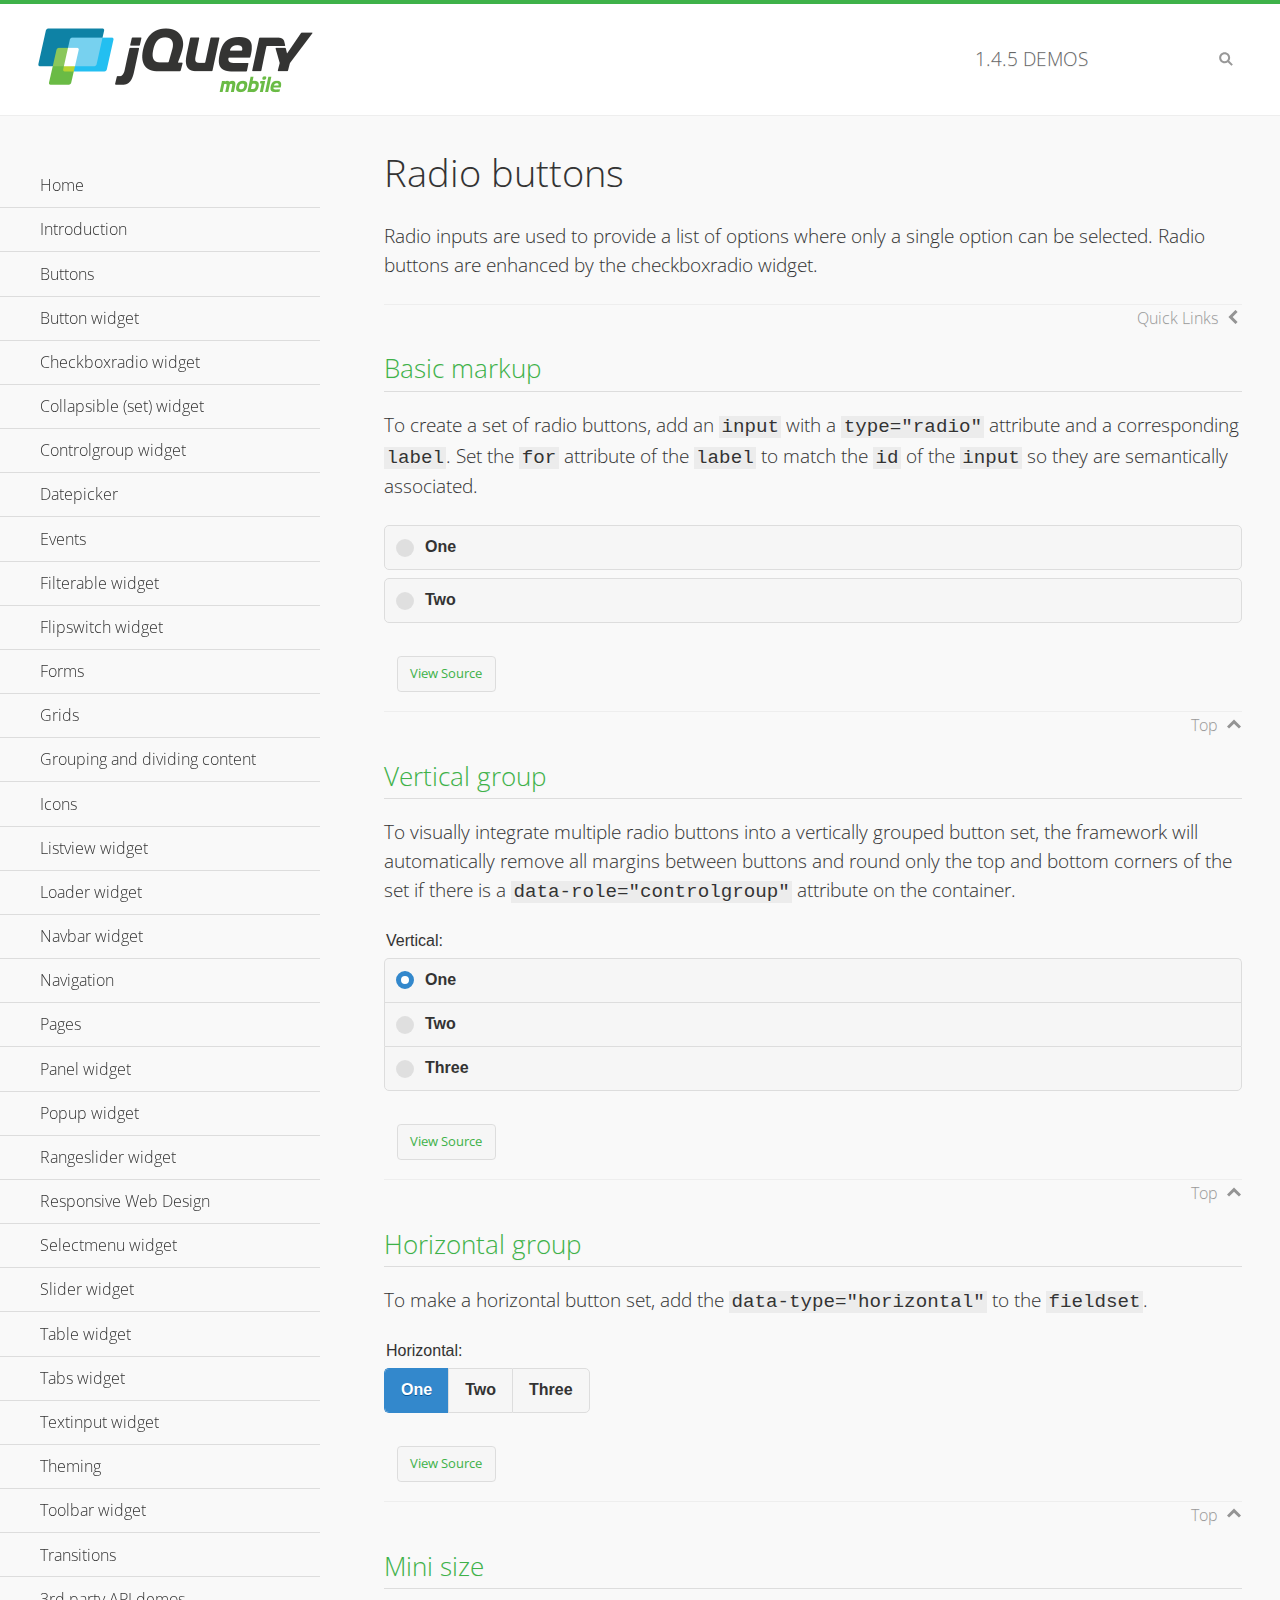
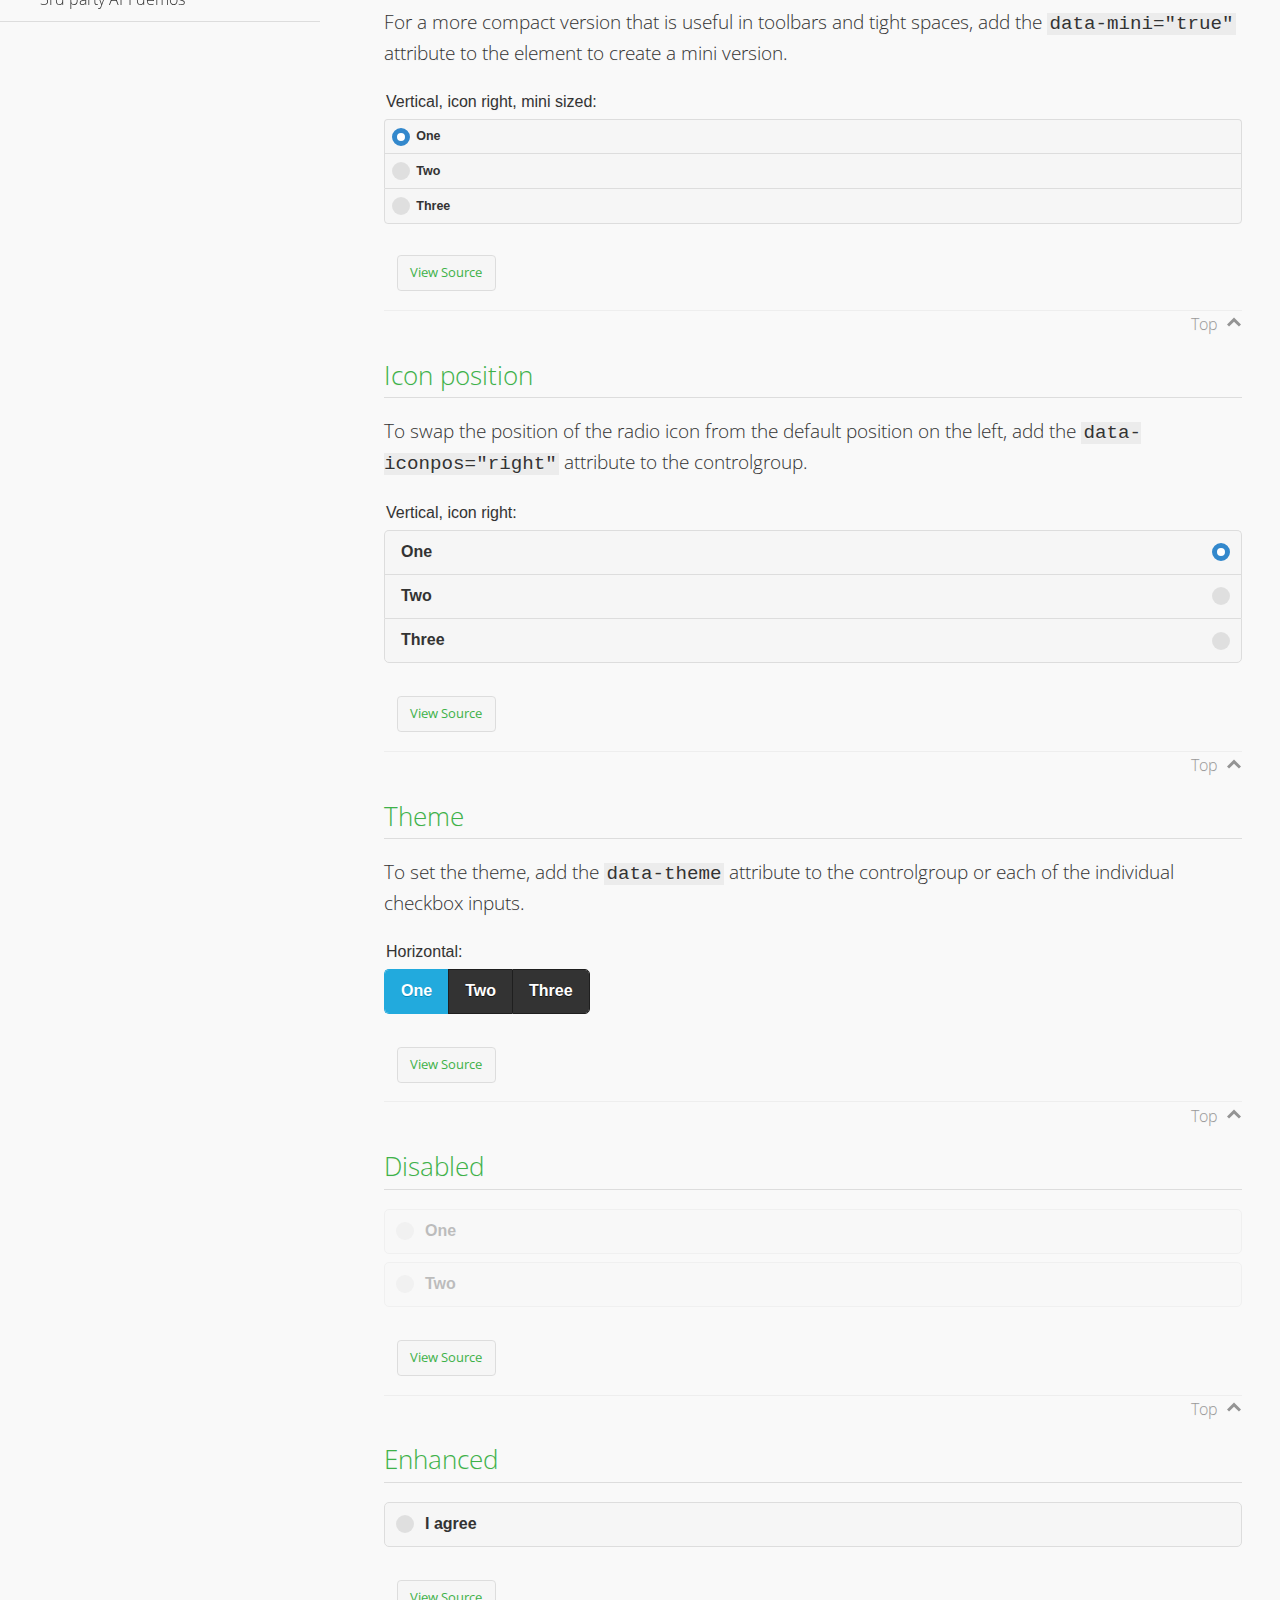
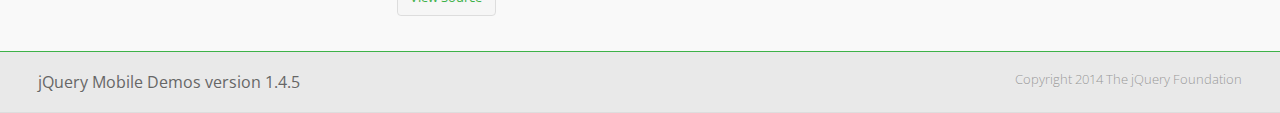
<file: workshop/www/js/jquery.mobile-1.4.5/demos/checkboxradio-radio/index.html>
<!DOCTYPE html>
<html>
<head>
	<meta charset="utf-8">
	<meta name="viewport" content="width=device-width, initial-scale=1">
	<title>Radio buttons - jQuery Mobile Demos</title>
	<link rel="shortcut icon" href="../favicon.ico">
	<link rel="stylesheet" href="http://fonts.googleapis.com/css?family=Open+Sans:300,400,700">
	<link rel="stylesheet" href="../css/themes/default/jquery.mobile-1.4.5.min.css">
	<link rel="stylesheet" href="../_assets/css/jqm-demos.css">
	<script src="../js/jquery.js"></script>
	<script src="../_assets/js/index.js"></script>
	<script src="../js/jquery.mobile-1.4.5.min.js"></script>
</head>
<body>
<div data-role="page" class="jqm-demos" data-quicklinks="true">

	<div data-role="header" class="jqm-header">
		<h2><a href="../" title="jQuery Mobile Demos home"><img src="../_assets/img/jquery-logo.png" alt="jQuery Mobile"></a></h2>
		<p><span class="jqm-version"></span> Demos</p>
		<a href="#" class="jqm-navmenu-link ui-btn ui-btn-icon-notext ui-corner-all ui-icon-bars ui-nodisc-icon ui-alt-icon ui-btn-left">Menu</a>
		<a href="#" class="jqm-search-link ui-btn ui-btn-icon-notext ui-corner-all ui-icon-search ui-nodisc-icon ui-alt-icon ui-btn-right">Search</a>
	</div><!-- /header -->

	<div role="main" class="ui-content jqm-content">

		<h1>Radio buttons</h1>

		<p>Radio inputs are used to provide a list of options where only a single option can be selected. Radio buttons are enhanced by the checkboxradio widget.</p>

		<h2>Basic markup</h2>

		<p>To create a set of radio buttons, add an <code>input</code> with a <code>type="radio"</code> attribute and a corresponding <code>label</code>. Set the <code>for</code> attribute of the <code>label</code> to match the <code>id</code> of the <code>input</code> so they are semantically associated.</p>

		<div data-demo-html="true">
			<form>
				<label>
					<input type="radio" name="radio-choice-0" id="radio-choice-0a">One
				</label>

				<label for="radio-choice-0b">Two</label>
				<input type="radio" name="radio-choice-0" id="radio-choice-0b" class="custom">
			</form>
		</div><!--/demo-html -->

		<h2>Vertical group</h2>

		<p>To visually integrate multiple radio buttons into a vertically grouped button set, the framework will automatically remove all margins between buttons and round only the top and bottom corners of the set if there is a <code> data-role="controlgroup"</code> attribute on the container.</p>

		<div data-demo-html="true">
			<form>
					<fieldset data-role="controlgroup">
					<legend>Vertical:</legend>
					<input type="radio" name="radio-choice-v-2" id="radio-choice-v-2a" value="on" checked="checked">
					<label for="radio-choice-v-2a">One</label>
					<input type="radio" name="radio-choice-v-2" id="radio-choice-v-2b" value="off">
					<label for="radio-choice-v-2b">Two</label>
					<input type="radio" name="radio-choice-v-2" id="radio-choice-v-2c" value="other">
					<label for="radio-choice-v-2c">Three</label>
				</fieldset>
			</form>
		</div><!--/demo-html -->

		<h2>Horizontal group</h2>

		<p>To make a horizontal button set, add the <code> data-type="horizontal"</code> to the <code>fieldset</code>.</p>

		<div data-demo-html="true">
			<form>
				<fieldset data-role="controlgroup" data-type="horizontal">
					<legend>Horizontal:</legend>
					<input type="radio" name="radio-choice-h-2" id="radio-choice-h-2a" value="on" checked="checked">
					<label for="radio-choice-h-2a">One</label>
					<input type="radio" name="radio-choice-h-2" id="radio-choice-h-2b" value="off">
					<label for="radio-choice-h-2b">Two</label>
					<input type="radio" name="radio-choice-h-2" id="radio-choice-h-2c" value="other">
					<label for="radio-choice-h-2c">Three</label>
				</fieldset>
			</form>
		</div><!--/demo-html -->

		<h2>Mini size</h2>

		<p>For a more compact version that is useful in toolbars and tight spaces, add the <code>data-mini="true"</code> attribute to the element to create a mini version. </p>

		<div data-demo-html="true">
			<form>
				<fieldset data-role="controlgroup" data-mini="true">
					<legend>Vertical, icon right, mini sized:</legend>
					<input type="radio" name="radio-choice-v-6" id="radio-choice-v-6a" value="on" checked="checked">
					<label for="radio-choice-v-6a">One</label>
					<input type="radio" name="radio-choice-v-6" id="radio-choice-v-6b" value="off">
					<label for="radio-choice-v-6b">Two</label>
					<input type="radio" name="radio-choice-v-6" id="radio-choice-v-6c" value="other">
					<label for="radio-choice-v-6c">Three</label>
				</fieldset>
			</form>
		</div><!--/demo-html -->

		<h2>Icon position</h2>

		<p>To swap the position of the radio icon from the default position on the left, add the <code>data-iconpos="right"</code> attribute to the controlgroup.</p>

		<div data-demo-html="true">
			<form>
				<fieldset data-role="controlgroup" data-iconpos="right">
					<legend>Vertical, icon right:</legend>
					<input type="radio" name="radio-choice-w-6" id="radio-choice-w-6a" value="on" checked="checked">
					<label for="radio-choice-w-6a">One</label>
					<input type="radio" name="radio-choice-w-6" id="radio-choice-w-6b" value="off">
					<label for="radio-choice-w-6b">Two</label>
					<input type="radio" name="radio-choice-w-6" id="radio-choice-w-6c" value="other">
					<label for="radio-choice-w-6c">Three</label>
				</fieldset>
			</form>
		</div><!--/demo-html -->

		<h2>Theme</h2>

		<p>To set the theme, add the <code>data-theme</code> attribute to the controlgroup or each of the individual checkbox inputs.</p>

		<div data-demo-html="true">
			<form>
				<fieldset data-role="controlgroup" data-theme="b" data-type="horizontal">
					<legend>Horizontal:</legend>
					<input type="radio" name="radio-choice-t-6" id="radio-choice-t-6a" value="on" checked="checked">
					<label for="radio-choice-t-6a">One</label>
					<input type="radio" name="radio-choice-t-6" id="radio-choice-t-6b" value="off">
					<label for="radio-choice-t-6b">Two</label>
					<input type="radio" name="radio-choice-t-6" id="radio-choice-t-6c" value="other">
					<label for="radio-choice-t-6c">Three</label>
				</fieldset>
			</form>
		</div><!--/demo-html -->

		<h2>Disabled</h2>

		<div data-demo-html="true">
			<form>
				<label>
					<input type="radio" name="radio-choice-7" id="radio-choice-7a" disabled="disabled">One
				</label>
				<label for="radio-choice-7b">Two</label>
				<input type="radio" name="radio-choice-7" id="radio-choice-7b" disabled="disabled">
			</form>
		</div><!--/demo-html -->

		<h2>Enhanced</h2>

		<div data-demo-html="true">
			<div class="ui-radio">
				<label for="radio-enhanced" class="ui-btn ui-corner-all ui-btn-inherit ui-btn-icon-left ui-radio-off">I agree</label>
				<input type="radio" name="radio-enhanced" id="radio-enhanced" data-enhanced="true">
			</div>
		</div><!--/demo-html -->

	</div><!-- /content -->
	    <div data-role="panel" class="jqm-navmenu-panel" data-position="left" data-display="overlay" data-theme="a">
	    	<ul class="jqm-list ui-alt-icon ui-nodisc-icon">
<li data-filtertext="demos homepage" data-icon="home"><a href=".././">Home</a></li>
<li data-filtertext="introduction overview getting started"><a href="../intro/" data-ajax="false">Introduction</a></li>
<li data-filtertext="buttons button markup buttonmarkup method anchor link button element"><a href="../button-markup/" data-ajax="false">Buttons</a></li>
<li data-filtertext="form button widget input button submit reset"><a href="../button/" data-ajax="false">Button widget</a></li>
<li data-role="collapsible" data-enhanced="true" data-collapsed-icon="carat-d" data-expanded-icon="carat-u" data-iconpos="right" data-inset="false" class="ui-collapsible ui-collapsible-themed-content ui-collapsible-collapsed">
	<h3 class="ui-collapsible-heading ui-collapsible-heading-collapsed">
		<a href="#" class="ui-collapsible-heading-toggle ui-btn ui-btn-icon-right ui-btn-inherit ui-icon-carat-d">
		    Checkboxradio widget<span class="ui-collapsible-heading-status"> click to expand contents</span>
		</a>
	</h3>
	<div class="ui-collapsible-content ui-body-inherit ui-collapsible-content-collapsed" aria-hidden="true">
		<ul>
			<li data-filtertext="form checkboxradio widget checkbox input checkboxes controlgroups"><a href="../checkboxradio-checkbox/" data-ajax="false">Checkboxes</a></li>
			<li data-filtertext="form checkboxradio widget radio input radio buttons controlgroups"><a href="../checkboxradio-radio/" data-ajax="false">Radio buttons</a></li>
		</ul>
	</div>
</li>
<li data-role="collapsible" data-enhanced="true" data-collapsed-icon="carat-d" data-expanded-icon="carat-u" data-iconpos="right" data-inset="false" class="ui-collapsible ui-collapsible-themed-content ui-collapsible-collapsed">
	<h3 class="ui-collapsible-heading ui-collapsible-heading-collapsed">
		<a href="#" class="ui-collapsible-heading-toggle ui-btn ui-btn-icon-right ui-btn-inherit ui-icon-carat-d">
			Collapsible (set) widget<span class="ui-collapsible-heading-status"> click to expand contents</span>
		</a>
	</h3>
	<div class="ui-collapsible-content ui-body-inherit ui-collapsible-content-collapsed" aria-hidden="true">
		<ul>
			<li data-filtertext="collapsibles content formatting"><a href="../collapsible/" data-ajax="false">Collapsible</a></li>
			<li data-filtertext="dynamic collapsible set accordion append expand"><a href="../collapsible-dynamic/" data-ajax="false">Dynamic collapsibles</a></li>
			<li data-filtertext="accordions collapsible set widget content formatting grouped collapsibles"><a href="../collapsibleset/" data-ajax="false">Collapsible set</a></li>
		</ul>
	</div>
</li>
<li data-role="collapsible" data-enhanced="true" data-collapsed-icon="carat-d" data-expanded-icon="carat-u" data-iconpos="right" data-inset="false" class="ui-collapsible ui-collapsible-themed-content ui-collapsible-collapsed">
	<h3 class="ui-collapsible-heading ui-collapsible-heading-collapsed">
		<a href="#" class="ui-collapsible-heading-toggle ui-btn ui-btn-icon-right ui-btn-inherit ui-icon-carat-d">
			Controlgroup widget<span class="ui-collapsible-heading-status"> click to expand contents</span>
		</a>
	</h3>
	<div class="ui-collapsible-content ui-body-inherit ui-collapsible-content-collapsed" aria-hidden="true">
		<ul>
			<li data-filtertext="controlgroups selectmenu checkboxradio input grouped buttons horizontal vertical"><a href="../controlgroup/" data-ajax="false">Controlgroup</a></li>
			<li data-filtertext="dynamic controlgroup dynamically add buttons"><a href="../controlgroup-dynamic/" data-ajax="false">Dynamic controlgroups</a></li>
		</ul>
	</div>
</li>
<li data-filtertext="form datepicker widget date input"><a href="../datepicker/" data-ajax="false">Datepicker</a></li>
<li data-role="collapsible" data-enhanced="true" data-collapsed-icon="carat-d" data-expanded-icon="carat-u" data-iconpos="right" data-inset="false" class="ui-collapsible ui-collapsible-themed-content ui-collapsible-collapsed">
	<h3 class="ui-collapsible-heading ui-collapsible-heading-collapsed">
		<a href="#" class="ui-collapsible-heading-toggle ui-btn ui-btn-icon-right ui-btn-inherit ui-icon-carat-d">
			Events<span class="ui-collapsible-heading-status"> click to expand contents</span>
		</a>
	</h3>
	<div class="ui-collapsible-content ui-body-inherit ui-collapsible-content-collapsed" aria-hidden="true">
		<ul>
			<li data-filtertext="swipe to delete list items listviews swipe events"><a href="../swipe-list/" data-ajax="false">Swipe list items</a></li>
			<li data-filtertext="swipe to navigate swipe page navigation swipe events"><a href="../swipe-page/" data-ajax="false">Swipe page navigation</a></li>
		</ul>
	</div>
</li>
<li data-filtertext="filterable filter elements sorting searching listview table"><a href="../filterable/" data-ajax="false">Filterable widget</a></li>
<li data-filtertext="form flipswitch widget flip toggle switch binary select checkbox input"><a href="../flipswitch/" data-ajax="false">Flipswitch widget</a></li>
<li data-role="collapsible" data-enhanced="true" data-collapsed-icon="carat-d" data-expanded-icon="carat-u" data-iconpos="right" data-inset="false" class="ui-collapsible ui-collapsible-themed-content ui-collapsible-collapsed">
	<h3 class="ui-collapsible-heading ui-collapsible-heading-collapsed">
		<a href="#" class="ui-collapsible-heading-toggle ui-btn ui-btn-icon-right ui-btn-inherit ui-icon-carat-d">
			Forms<span class="ui-collapsible-heading-status"> click to expand contents</span>
		</a>
	</h3>
	<div class="ui-collapsible-content ui-body-inherit ui-collapsible-content-collapsed" aria-hidden="true">
		<ul>
			<li data-filtertext="forms text checkbox radio range button submit reset inputs selects textarea slider flipswitch label form elements"><a href="../forms/" data-ajax="false">Forms</a></li>
			<li data-filtertext="form hide labels hidden accessible ui-hidden-accessible forms"><a href="../forms-label-hidden-accessible/" data-ajax="false">Hide labels</a></li>
			<li data-filtertext="form field containers fieldcontain ui-field-contain forms"><a href="../forms-field-contain/" data-ajax="false">Field containers</a></li>
			<li data-filtertext="forms disabled form elements"><a href="../forms-disabled/" data-ajax="false">Forms disabled</a></li>
			<li data-filtertext="forms gallery examples overview forms text checkbox radio range button submit reset inputs selects textarea slider flipswitch label form elements"><a href="../forms-gallery/" data-ajax="false">Forms gallery</a></li>
		</ul>
	</div>
</li>
<li data-role="collapsible" data-enhanced="true" data-collapsed-icon="carat-d" data-expanded-icon="carat-u" data-iconpos="right" data-inset="false" class="ui-collapsible ui-collapsible-themed-content ui-collapsible-collapsed">
	<h3 class="ui-collapsible-heading ui-collapsible-heading-collapsed">
		<a href="#" class="ui-collapsible-heading-toggle ui-btn ui-btn-icon-right ui-btn-inherit ui-icon-carat-d">
			Grids<span class="ui-collapsible-heading-status"> click to expand contents</span>
		</a>
	</h3>
	<div class="ui-collapsible-content ui-body-inherit ui-collapsible-content-collapsed" aria-hidden="true">
		<ul>
			<li data-filtertext="grids columns blocks content formatting rwd responsive css framework"><a href="../grids/" data-ajax="false">Grids</a></li>
			<li data-filtertext="buttons in grids css framework"><a href="../grids-buttons/" data-ajax="false">Buttons in grids</a></li>
			<li data-filtertext="custom responsive grids rwd css framework"><a href="../grids-custom-responsive/" data-ajax="false">Custom responsive grids</a></li>
		</ul>
	</div>
</li>
<li data-filtertext="blocks content formatting sections heading"><a href="../body-bar-classes/" data-ajax="false">Grouping and dividing content</a></li>
<li data-role="collapsible" data-enhanced="true" data-collapsed-icon="carat-d" data-expanded-icon="carat-u" data-iconpos="right" data-inset="false" class="ui-collapsible ui-collapsible-themed-content ui-collapsible-collapsed">
	<h3 class="ui-collapsible-heading ui-collapsible-heading-collapsed">
		<a href="#" class="ui-collapsible-heading-toggle ui-btn ui-btn-icon-right ui-btn-inherit ui-icon-carat-d">
			Icons<span class="ui-collapsible-heading-status"> click to expand contents</span>
		</a>
	</h3>
	<div class="ui-collapsible-content ui-body-inherit ui-collapsible-content-collapsed" aria-hidden="true">
		<ul>
			<li data-filtertext="button icons svg disc alt custom icon position"><a href="../icons/" data-ajax="false">Icons</a></li>
			<li data-filtertext=""><a href="../icons-grunticon/" data-ajax="false">Grunticon loader</a></li>
		</ul>
	</div>
</li>
<li data-role="collapsible" data-enhanced="true" data-collapsed-icon="carat-d" data-expanded-icon="carat-u" data-iconpos="right" data-inset="false" class="ui-collapsible ui-collapsible-themed-content ui-collapsible-collapsed">
	<h3 class="ui-collapsible-heading ui-collapsible-heading-collapsed">
		<a href="#" class="ui-collapsible-heading-toggle ui-btn ui-btn-icon-right ui-btn-inherit ui-icon-carat-d">
			Listview widget<span class="ui-collapsible-heading-status"> click to expand contents</span>
		</a>
	</h3>
	<div class="ui-collapsible-content ui-body-inherit ui-collapsible-content-collapsed" aria-hidden="true">
		<ul>
			<li data-filtertext="listview widget thumbnails icons nested split button collapsible ul ol"><a href="../listview/" data-ajax="false">Listview</a></li>
			<li data-filtertext="autocomplete filterable reveal listview filtertextbeforefilter placeholder"><a href="../listview-autocomplete/" data-ajax="false">Listview autocomplete</a></li>
			<li data-filtertext="autocomplete filterable reveal listview remote data filtertextbeforefilter placeholder"><a href="../listview-autocomplete-remote/" data-ajax="false">Listview autocomplete remote data</a></li>
			<li data-filtertext="autodividers anchor jump scroll linkbars listview lists ul ol"><a href="../listview-autodividers-linkbar/" data-ajax="false">Listview autodividers linkbar</a></li>
			<li data-filtertext="listview autodividers selector autodividersselector lists ul ol"><a href="../listview-autodividers-selector/" data-ajax="false">Listview autodividers selector</a></li>
			<li data-filtertext="listview nested list items"><a href="../listview-nested-lists/" data-ajax="false">Nested Listviews</a></li>
			<li data-filtertext="listview collapsible list items flat"><a href="../listview-collapsible-item-flat/" data-ajax="false">Listview collapsible list items (flat)</a></li>
			<li data-filtertext="listview collapsible list indented"><a href="../listview-collapsible-item-indented/" data-ajax="false">Listview collapsible list items (indented)</a></li>
			<li data-filtertext="grid listview responsive grids responsive listviews lists ul"><a href="../listview-grid/" data-ajax="false">Listview responsive grid</a></li>
		</ul>
	</div>
</li>
<li data-filtertext="loader widget page loading navigation overlay spinner"><a href="../loader/" data-ajax="false">Loader widget</a></li>
<li data-filtertext="navbar widget navmenu toolbars header footer"><a href="../navbar/" data-ajax="false">Navbar widget</a></li>
<li data-role="collapsible" data-enhanced="true" data-collapsed-icon="carat-d" data-expanded-icon="carat-u" data-iconpos="right" data-inset="false" class="ui-collapsible ui-collapsible-themed-content ui-collapsible-collapsed">
	<h3 class="ui-collapsible-heading ui-collapsible-heading-collapsed">
		<a href="#" class="ui-collapsible-heading-toggle ui-btn ui-btn-icon-right ui-btn-inherit ui-icon-carat-d">
			Navigation<span class="ui-collapsible-heading-status"> click to expand contents</span>
		</a>
	</h3>
	<div class="ui-collapsible-content ui-body-inherit ui-collapsible-content-collapsed" aria-hidden="true">
		<ul>
			<li data-filtertext="ajax navigation navigate widget history event method"><a href="../navigation/" data-ajax="false">Navigation</a></li>
			<li data-filtertext="linking pages page links navigation ajax prefetch cache"><a href="../navigation-linking-pages/" data-ajax="false">Linking pages</a></li>
			<!-- <li data-filtertext="php redirect server redirection server-side navigation"><a href="../navigation-php-redirect/" data-ajax="false">PHP redirect demo</a></li>-->
			<li data-filtertext="navigation redirection hash query"><a href="../navigation-hash-processing/" data-ajax="false">Hash processing demo</a></li>
			<li data-filtertext="navigation redirection hash query"><a href="../page-events/" data-ajax="false">Page Navigation Events</a></li>
		</ul>
	</div>
</li>
<li data-role="collapsible" data-enhanced="true" data-collapsed-icon="carat-d" data-expanded-icon="carat-u" data-iconpos="right" data-inset="false" class="ui-collapsible ui-collapsible-themed-content ui-collapsible-collapsed">
	<h3 class="ui-collapsible-heading ui-collapsible-heading-collapsed">
		<a href="#" class="ui-collapsible-heading-toggle ui-btn ui-btn-icon-right ui-btn-inherit ui-icon-carat-d">
			Pages<span class="ui-collapsible-heading-status"> click to expand contents</span>
		</a>
	</h3>
	<div class="ui-collapsible-content ui-body-inherit ui-collapsible-content-collapsed" aria-hidden="true">
		<ul>
			<li data-filtertext="pages page widget ajax navigation"><a href="../pages/" data-ajax="false">Pages</a></li>
			<li data-filtertext="single page"><a href="../pages-single-page/" data-ajax="false">Single page</a></li>
			<li data-filtertext="multipage multi-page page"><a href="../pages-multi-page/" data-ajax="false">Multi-page template</a></li>
			<li data-filtertext="dialog page widget modal popup"><a href="../pages-dialog/" data-ajax="false">Dialog page</a></li>
		</ul>
	</div>
</li>
<li data-role="collapsible" data-enhanced="true" data-collapsed-icon="carat-d" data-expanded-icon="carat-u" data-iconpos="right" data-inset="false" class="ui-collapsible ui-collapsible-themed-content ui-collapsible-collapsed">
	<h3 class="ui-collapsible-heading ui-collapsible-heading-collapsed">
		<a href="#" class="ui-collapsible-heading-toggle ui-btn ui-btn-icon-right ui-btn-inherit ui-icon-carat-d">
			Panel widget<span class="ui-collapsible-heading-status"> click to expand contents</span>
		</a>
	</h3>
	<div class="ui-collapsible-content ui-body-inherit ui-collapsible-content-collapsed" aria-hidden="true">
		<ul>
			<li data-filtertext="panel widget sliding panels reveal push overlay responsive"><a href="../panel/" data-ajax="false">Panel</a></li>
			<li data-filtertext=""><a href="../panel-external/" data-ajax="false">External panels</a></li>
			<li data-filtertext="panel "><a href="../panel-fixed/" data-ajax="false">Fixed panels</a></li>
			<li data-filtertext="panel slide panels sliding panels shadow rwd responsive breakpoint"><a href="../panel-responsive/" data-ajax="false">Panels responsive</a></li>
			<li data-filtertext="panel custom style custom panel width reveal shadow listview panel styling page background wrapper"><a href="../panel-styling/" data-ajax="false">Custom panel style</a></li>
			<li data-filtertext="panel open on swipe"><a href="../panel-swipe-open/" data-ajax="false">Panel open on swipe</a></li>
			<li data-filtertext="panels outside page internal external toolbars"><a href="../panel-external-internal/" data-ajax="false">Panel external and internal</a></li>
		</ul>
	</div>
</li>
<li data-role="collapsible" data-enhanced="true" data-collapsed-icon="carat-d" data-expanded-icon="carat-u" data-iconpos="right" data-inset="false" class="ui-collapsible ui-collapsible-themed-content ui-collapsible-collapsed">
	<h3 class="ui-collapsible-heading ui-collapsible-heading-collapsed">
		<a href="#" class="ui-collapsible-heading-toggle ui-btn ui-btn-icon-right ui-btn-inherit ui-icon-carat-d">
			Popup widget<span class="ui-collapsible-heading-status"> click to expand contents</span>
		</a>
	</h3>
	<div class="ui-collapsible-content ui-body-inherit ui-collapsible-content-collapsed" aria-hidden="true">
		<ul>
			<li data-filtertext="popup widget popups dialog modal transition tooltip lightbox form overlay screen flip pop fade transition"><a href="../popup/" data-ajax="false">Popup</a></li>
			<li data-filtertext="popup alignment position"><a href="../popup-alignment/" data-ajax="false">Popup alignment</a></li>
			<li data-filtertext="popup arrow size popups popover"><a href="../popup-arrow-size/" data-ajax="false">Popup arrow size</a></li>
			<li data-filtertext="dynamic popups popup images lightbox"><a href="../popup-dynamic/" data-ajax="false">Dynamic popups</a></li>
			<li data-filtertext="popups with iframes scaling"><a href="../popup-iframe/" data-ajax="false">Popups with iframes</a></li>
			<li data-filtertext="popup image scaling"><a href="../popup-image-scaling/" data-ajax="false">Popup image scaling</a></li>
			<li data-filtertext="external popup outside multi-page"><a href="../popup-outside-multipage/" data-ajax="false">Popup outside multi-page</a></li>
		</ul>
	</div>
</li>
<li data-filtertext="form rangeslider widget dual sliders dual handle sliders range input"><a href="../rangeslider/" data-ajax="false">Rangeslider widget</a></li>
<li data-filtertext="responsive web design rwd adaptive progressive enhancement PE accessible mobile breakpoints media query media queries"><a href="../rwd/" data-ajax="false">Responsive Web Design</a></li>
<li data-role="collapsible" data-enhanced="true" data-collapsed-icon="carat-d" data-expanded-icon="carat-u" data-iconpos="right" data-inset="false" class="ui-collapsible ui-collapsible-themed-content ui-collapsible-collapsed">
	<h3 class="ui-collapsible-heading ui-collapsible-heading-collapsed">
		<a href="#" class="ui-collapsible-heading-toggle ui-btn ui-btn-icon-right ui-btn-inherit ui-icon-carat-d">
			Selectmenu widget<span class="ui-collapsible-heading-status"> click to expand contents</span>
		</a>
	</h3>
	<div class="ui-collapsible-content ui-body-inherit ui-collapsible-content-collapsed" aria-hidden="true">
		<ul>
			<li data-filtertext="form selectmenu widget select input custom select menu selects"><a href="../selectmenu/" data-ajax="false">Selectmenu</a></li>
			<li data-filtertext="form custom select menu selectmenu widget custom menu option optgroup multiple selects"><a href="../selectmenu-custom/" data-ajax="false">Custom select menu</a></li>
			<li data-filtertext="filterable select filter popup dialog"><a href="../selectmenu-custom-filter/" data-ajax="false">Custom select menu with filter</a></li>
		</ul>
	</div>
</li>
<li data-role="collapsible" data-enhanced="true" data-collapsed-icon="carat-d" data-expanded-icon="carat-u" data-iconpos="right" data-inset="false" class="ui-collapsible ui-collapsible-themed-content ui-collapsible-collapsed">
	<h3 class="ui-collapsible-heading ui-collapsible-heading-collapsed">
		<a href="#" class="ui-collapsible-heading-toggle ui-btn ui-btn-icon-right ui-btn-inherit ui-icon-carat-d">
			Slider widget<span class="ui-collapsible-heading-status"> click to expand contents</span>
		</a>
	</h3>
	<div class="ui-collapsible-content ui-body-inherit ui-collapsible-content-collapsed" aria-hidden="true">
		<ul>
			<li data-filtertext="form slider widget range input single sliders"><a href="../slider/" data-ajax="false">Slider</a></li>
			<li data-filtertext="form slider widget flipswitch slider binary select flip toggle switch"><a href="../slider-flipswitch/" data-ajax="false">Slider flip toggle switch</a></li>
			<li data-filtertext="form slider tooltip handle value input range sliders"><a href="../slider-tooltip/" data-ajax="false">Slider tooltip</a></li>
		</ul>
	</div>
</li>
<li data-role="collapsible" data-enhanced="true" data-collapsed-icon="carat-d" data-expanded-icon="carat-u" data-iconpos="right" data-inset="false" class="ui-collapsible ui-collapsible-themed-content ui-collapsible-collapsed">
	<h3 class="ui-collapsible-heading ui-collapsible-heading-collapsed">
		<a href="#" class="ui-collapsible-heading-toggle ui-btn ui-btn-icon-right ui-btn-inherit ui-icon-carat-d">
			Table widget<span class="ui-collapsible-heading-status"> click to expand contents</span>
		</a>
	</h3>
	<div class="ui-collapsible-content ui-body-inherit ui-collapsible-content-collapsed" aria-hidden="true">
		<ul>
			<li data-filtertext="table widget reflow column toggle th td responsive tables rwd hide show tabular"><a href="../table-column-toggle/" data-ajax="false">Table Column Toggle</a></li>
			<li data-filtertext="table column toggle phone comparison demo"><a href="../table-column-toggle-example/" data-ajax="false">Table Column Toggle demo</a></li>
			<li data-filtertext="responsive tables table column toggle heading groups rwd breakpoint"><a href="../table-column-toggle-heading-groups/" data-ajax="false">Table Column Toggle heading groups</a></li>
			<li data-filtertext="responsive tables table column toggle hide rwd breakpoint customization options"><a href="../table-column-toggle-options/" data-ajax="false">Table Column Toggle options</a></li>
			<li data-filtertext="table reflow th td responsive rwd columns tabular"><a href="../table-reflow/" data-ajax="false">Table Reflow</a></li>
			<li data-filtertext="responsive tables table reflow heading groups rwd breakpoint"><a href="../table-reflow-heading-groups/" data-ajax="false">Table Reflow heading groups</a></li>
			<li data-filtertext="responsive tables table reflow stripes strokes table style"><a href="../table-reflow-stripes-strokes/" data-ajax="false">Table Reflow stripes and strokes</a></li>
			<li data-filtertext="responsive tables table reflow stack custom styles"><a href="../table-reflow-styling/" data-ajax="false">Table Reflow custom styles</a></li>
		</ul>
	</div>
</li>
<li data-filtertext="ui tabs widget"><a href="../tabs/" data-ajax="false">Tabs widget</a></li>
<li data-filtertext="form textinput widget text input textarea number date time tel email file color password"><a href="../textinput/" data-ajax="false">Textinput widget</a></li>
<li data-role="collapsible" data-enhanced="true" data-collapsed-icon="carat-d" data-expanded-icon="carat-u" data-iconpos="right" data-inset="false" class="ui-collapsible ui-collapsible-themed-content ui-collapsible-collapsed">
	<h3 class="ui-collapsible-heading ui-collapsible-heading-collapsed">
		<a href="#" class="ui-collapsible-heading-toggle ui-btn ui-btn-icon-right ui-btn-inherit ui-icon-carat-d">
			Theming<span class="ui-collapsible-heading-status"> click to expand contents</span>
		</a>
	</h3>
	<div class="ui-collapsible-content ui-body-inherit ui-collapsible-content-collapsed" aria-hidden="true">
		<ul>
			<li data-filtertext="default theme swatches theming style css"><a href="../theme-default/" data-ajax="false">Default theme</a></li>
			<li data-filtertext="classic theme old theme swatches theming style css"><a href="../theme-classic/" data-ajax="false">Classic theme</a></li>
		</ul>
	</div>
</li>
<li data-role="collapsible" data-enhanced="true" data-collapsed-icon="carat-d" data-expanded-icon="carat-u" data-iconpos="right" data-inset="false" class="ui-collapsible ui-collapsible-themed-content ui-collapsible-collapsed">
	<h3 class="ui-collapsible-heading ui-collapsible-heading-collapsed">
		<a href="#" class="ui-collapsible-heading-toggle ui-btn ui-btn-icon-right ui-btn-inherit ui-icon-carat-d">
			Toolbar widget<span class="ui-collapsible-heading-status"> click to expand contents</span>
		</a>
	</h3>
	<div class="ui-collapsible-content ui-body-inherit ui-collapsible-content-collapsed" aria-hidden="true">
		<ul>
			<li data-filtertext="toolbar widget header footer toolbars fixed fullscreen external sections"><a href="../toolbar/" data-ajax="false">Toolbar</a></li>
			<li data-filtertext="dynamic toolbars dynamically add toolbar header footer"><a href="../toolbar-dynamic/" data-ajax="false">Dynamic toolbars</a></li>
			<li data-filtertext="external toolbars header footer"><a href="../toolbar-external/" data-ajax="false">External toolbars</a></li>
			<li data-filtertext="fixed toolbars header footer"><a href="../toolbar-fixed/" data-ajax="false">Fixed toolbars</a></li>
			<li data-filtertext="fixed fullscreen toolbars header footer"><a href="../toolbar-fixed-fullscreen/" data-ajax="false">Fullscreen toolbars</a></li>
			<li data-filtertext="external fixed toolbars header footer"><a href="../toolbar-fixed-external/" data-ajax="false">Fixed external toolbars</a></li>
			<li data-filtertext="external persistent toolbars header footer navbar navmenu"><a href="../toolbar-fixed-persistent/" data-ajax="false">Persistent toolbars</a></li>
			<li data-filtertext="external ajax optimized toolbars persistent toolbars header footer navbar"><a href="../toolbar-fixed-persistent-optimized/" data-ajax="false">Ajax optimized toolbars</a></li>
			<li data-filtertext="form in toolbars header footer"><a href="../toolbar-fixed-forms/" data-ajax="false">Form in toolbar</a></li>
		</ul>
	</div>
</li>
<li data-filtertext="page transitions animated pages popup navigation flip slide fade pop"><a href="../transitions/" data-ajax="false">Transitions</a></li>
<li data-role="collapsible" data-enhanced="true" data-collapsed-icon="carat-d" data-expanded-icon="carat-u" data-iconpos="right" data-inset="false" class="ui-collapsible ui-collapsible-themed-content ui-collapsible-collapsed">
	<h3 class="ui-collapsible-heading ui-collapsible-heading-collapsed">
		<a href="#" class="ui-collapsible-heading-toggle ui-btn ui-btn-icon-right ui-btn-inherit ui-icon-carat-d">
			3rd party API demos<span class="ui-collapsible-heading-status"> click to expand contents</span>
		</a>
	</h3>
	<div class="ui-collapsible-content ui-body-inherit ui-collapsible-content-collapsed" aria-hidden="true">
		<ul>
			<li data-filtertext="backbone requirejs navigation router"><a href="../backbone-requirejs/" data-ajax="false">Backbone RequireJS</a></li>
			<li data-filtertext="google maps geolocation demo"><a href="../map-geolocation/" data-ajax="false">Google Maps geolocation</a></li>
			<li data-filtertext="google maps hybrid"><a href="../map-list-toggle/" data-ajax="false">Google Maps list toggle</a></li>
		</ul>
	</div>
</li>



		     </ul>
		</div><!-- /panel -->


	<div data-role="footer" data-position="fixed" data-tap-toggle="false" class="jqm-footer">
		<p>jQuery Mobile Demos version <span class="jqm-version"></span></p>
		<p>Copyright 2014 The jQuery Foundation</p>
	</div><!-- /footer -->
	<!-- TODO: This should become an external panel so we can add input to markup (unique ID) -->
    <div data-role="panel" class="jqm-search-panel" data-position="right" data-display="overlay" data-theme="a">
		<div class="jqm-search">
			<ul class="jqm-list" data-filter-placeholder="Search demos..." data-filter-reveal="true">
<li data-filtertext="demos homepage" data-icon="home"><a href=".././">Home</a></li>
<li data-filtertext="introduction overview getting started"><a href="../intro/" data-ajax="false">Introduction</a></li>
<li data-filtertext="buttons button markup buttonmarkup method anchor link button element"><a href="../button-markup/" data-ajax="false">Buttons</a></li>
<li data-filtertext="form button widget input button submit reset"><a href="../button/" data-ajax="false">Button widget</a></li>
<li data-role="collapsible" data-enhanced="true" data-collapsed-icon="carat-d" data-expanded-icon="carat-u" data-iconpos="right" data-inset="false" class="ui-collapsible ui-collapsible-themed-content ui-collapsible-collapsed">
	<h3 class="ui-collapsible-heading ui-collapsible-heading-collapsed">
		<a href="#" class="ui-collapsible-heading-toggle ui-btn ui-btn-icon-right ui-btn-inherit ui-icon-carat-d">
		    Checkboxradio widget<span class="ui-collapsible-heading-status"> click to expand contents</span>
		</a>
	</h3>
	<div class="ui-collapsible-content ui-body-inherit ui-collapsible-content-collapsed" aria-hidden="true">
		<ul>
			<li data-filtertext="form checkboxradio widget checkbox input checkboxes controlgroups"><a href="../checkboxradio-checkbox/" data-ajax="false">Checkboxes</a></li>
			<li data-filtertext="form checkboxradio widget radio input radio buttons controlgroups"><a href="../checkboxradio-radio/" data-ajax="false">Radio buttons</a></li>
		</ul>
	</div>
</li>
<li data-role="collapsible" data-enhanced="true" data-collapsed-icon="carat-d" data-expanded-icon="carat-u" data-iconpos="right" data-inset="false" class="ui-collapsible ui-collapsible-themed-content ui-collapsible-collapsed">
	<h3 class="ui-collapsible-heading ui-collapsible-heading-collapsed">
		<a href="#" class="ui-collapsible-heading-toggle ui-btn ui-btn-icon-right ui-btn-inherit ui-icon-carat-d">
			Collapsible (set) widget<span class="ui-collapsible-heading-status"> click to expand contents</span>
		</a>
	</h3>
	<div class="ui-collapsible-content ui-body-inherit ui-collapsible-content-collapsed" aria-hidden="true">
		<ul>
			<li data-filtertext="collapsibles content formatting"><a href="../collapsible/" data-ajax="false">Collapsible</a></li>
			<li data-filtertext="dynamic collapsible set accordion append expand"><a href="../collapsible-dynamic/" data-ajax="false">Dynamic collapsibles</a></li>
			<li data-filtertext="accordions collapsible set widget content formatting grouped collapsibles"><a href="../collapsibleset/" data-ajax="false">Collapsible set</a></li>
		</ul>
	</div>
</li>
<li data-role="collapsible" data-enhanced="true" data-collapsed-icon="carat-d" data-expanded-icon="carat-u" data-iconpos="right" data-inset="false" class="ui-collapsible ui-collapsible-themed-content ui-collapsible-collapsed">
	<h3 class="ui-collapsible-heading ui-collapsible-heading-collapsed">
		<a href="#" class="ui-collapsible-heading-toggle ui-btn ui-btn-icon-right ui-btn-inherit ui-icon-carat-d">
			Controlgroup widget<span class="ui-collapsible-heading-status"> click to expand contents</span>
		</a>
	</h3>
	<div class="ui-collapsible-content ui-body-inherit ui-collapsible-content-collapsed" aria-hidden="true">
		<ul>
			<li data-filtertext="controlgroups selectmenu checkboxradio input grouped buttons horizontal vertical"><a href="../controlgroup/" data-ajax="false">Controlgroup</a></li>
			<li data-filtertext="dynamic controlgroup dynamically add buttons"><a href="../controlgroup-dynamic/" data-ajax="false">Dynamic controlgroups</a></li>
		</ul>
	</div>
</li>
<li data-filtertext="form datepicker widget date input"><a href="../datepicker/" data-ajax="false">Datepicker</a></li>
<li data-role="collapsible" data-enhanced="true" data-collapsed-icon="carat-d" data-expanded-icon="carat-u" data-iconpos="right" data-inset="false" class="ui-collapsible ui-collapsible-themed-content ui-collapsible-collapsed">
	<h3 class="ui-collapsible-heading ui-collapsible-heading-collapsed">
		<a href="#" class="ui-collapsible-heading-toggle ui-btn ui-btn-icon-right ui-btn-inherit ui-icon-carat-d">
			Events<span class="ui-collapsible-heading-status"> click to expand contents</span>
		</a>
	</h3>
	<div class="ui-collapsible-content ui-body-inherit ui-collapsible-content-collapsed" aria-hidden="true">
		<ul>
			<li data-filtertext="swipe to delete list items listviews swipe events"><a href="../swipe-list/" data-ajax="false">Swipe list items</a></li>
			<li data-filtertext="swipe to navigate swipe page navigation swipe events"><a href="../swipe-page/" data-ajax="false">Swipe page navigation</a></li>
		</ul>
	</div>
</li>
<li data-filtertext="filterable filter elements sorting searching listview table"><a href="../filterable/" data-ajax="false">Filterable widget</a></li>
<li data-filtertext="form flipswitch widget flip toggle switch binary select checkbox input"><a href="../flipswitch/" data-ajax="false">Flipswitch widget</a></li>
<li data-role="collapsible" data-enhanced="true" data-collapsed-icon="carat-d" data-expanded-icon="carat-u" data-iconpos="right" data-inset="false" class="ui-collapsible ui-collapsible-themed-content ui-collapsible-collapsed">
	<h3 class="ui-collapsible-heading ui-collapsible-heading-collapsed">
		<a href="#" class="ui-collapsible-heading-toggle ui-btn ui-btn-icon-right ui-btn-inherit ui-icon-carat-d">
			Forms<span class="ui-collapsible-heading-status"> click to expand contents</span>
		</a>
	</h3>
	<div class="ui-collapsible-content ui-body-inherit ui-collapsible-content-collapsed" aria-hidden="true">
		<ul>
			<li data-filtertext="forms text checkbox radio range button submit reset inputs selects textarea slider flipswitch label form elements"><a href="../forms/" data-ajax="false">Forms</a></li>
			<li data-filtertext="form hide labels hidden accessible ui-hidden-accessible forms"><a href="../forms-label-hidden-accessible/" data-ajax="false">Hide labels</a></li>
			<li data-filtertext="form field containers fieldcontain ui-field-contain forms"><a href="../forms-field-contain/" data-ajax="false">Field containers</a></li>
			<li data-filtertext="forms disabled form elements"><a href="../forms-disabled/" data-ajax="false">Forms disabled</a></li>
			<li data-filtertext="forms gallery examples overview forms text checkbox radio range button submit reset inputs selects textarea slider flipswitch label form elements"><a href="../forms-gallery/" data-ajax="false">Forms gallery</a></li>
		</ul>
	</div>
</li>
<li data-role="collapsible" data-enhanced="true" data-collapsed-icon="carat-d" data-expanded-icon="carat-u" data-iconpos="right" data-inset="false" class="ui-collapsible ui-collapsible-themed-content ui-collapsible-collapsed">
	<h3 class="ui-collapsible-heading ui-collapsible-heading-collapsed">
		<a href="#" class="ui-collapsible-heading-toggle ui-btn ui-btn-icon-right ui-btn-inherit ui-icon-carat-d">
			Grids<span class="ui-collapsible-heading-status"> click to expand contents</span>
		</a>
	</h3>
	<div class="ui-collapsible-content ui-body-inherit ui-collapsible-content-collapsed" aria-hidden="true">
		<ul>
			<li data-filtertext="grids columns blocks content formatting rwd responsive css framework"><a href="../grids/" data-ajax="false">Grids</a></li>
			<li data-filtertext="buttons in grids css framework"><a href="../grids-buttons/" data-ajax="false">Buttons in grids</a></li>
			<li data-filtertext="custom responsive grids rwd css framework"><a href="../grids-custom-responsive/" data-ajax="false">Custom responsive grids</a></li>
		</ul>
	</div>
</li>
<li data-filtertext="blocks content formatting sections heading"><a href="../body-bar-classes/" data-ajax="false">Grouping and dividing content</a></li>
<li data-role="collapsible" data-enhanced="true" data-collapsed-icon="carat-d" data-expanded-icon="carat-u" data-iconpos="right" data-inset="false" class="ui-collapsible ui-collapsible-themed-content ui-collapsible-collapsed">
	<h3 class="ui-collapsible-heading ui-collapsible-heading-collapsed">
		<a href="#" class="ui-collapsible-heading-toggle ui-btn ui-btn-icon-right ui-btn-inherit ui-icon-carat-d">
			Icons<span class="ui-collapsible-heading-status"> click to expand contents</span>
		</a>
	</h3>
	<div class="ui-collapsible-content ui-body-inherit ui-collapsible-content-collapsed" aria-hidden="true">
		<ul>
			<li data-filtertext="button icons svg disc alt custom icon position"><a href="../icons/" data-ajax="false">Icons</a></li>
			<li data-filtertext=""><a href="../icons-grunticon/" data-ajax="false">Grunticon loader</a></li>
		</ul>
	</div>
</li>
<li data-role="collapsible" data-enhanced="true" data-collapsed-icon="carat-d" data-expanded-icon="carat-u" data-iconpos="right" data-inset="false" class="ui-collapsible ui-collapsible-themed-content ui-collapsible-collapsed">
	<h3 class="ui-collapsible-heading ui-collapsible-heading-collapsed">
		<a href="#" class="ui-collapsible-heading-toggle ui-btn ui-btn-icon-right ui-btn-inherit ui-icon-carat-d">
			Listview widget<span class="ui-collapsible-heading-status"> click to expand contents</span>
		</a>
	</h3>
	<div class="ui-collapsible-content ui-body-inherit ui-collapsible-content-collapsed" aria-hidden="true">
		<ul>
			<li data-filtertext="listview widget thumbnails icons nested split button collapsible ul ol"><a href="../listview/" data-ajax="false">Listview</a></li>
			<li data-filtertext="autocomplete filterable reveal listview filtertextbeforefilter placeholder"><a href="../listview-autocomplete/" data-ajax="false">Listview autocomplete</a></li>
			<li data-filtertext="autocomplete filterable reveal listview remote data filtertextbeforefilter placeholder"><a href="../listview-autocomplete-remote/" data-ajax="false">Listview autocomplete remote data</a></li>
			<li data-filtertext="autodividers anchor jump scroll linkbars listview lists ul ol"><a href="../listview-autodividers-linkbar/" data-ajax="false">Listview autodividers linkbar</a></li>
			<li data-filtertext="listview autodividers selector autodividersselector lists ul ol"><a href="../listview-autodividers-selector/" data-ajax="false">Listview autodividers selector</a></li>
			<li data-filtertext="listview nested list items"><a href="../listview-nested-lists/" data-ajax="false">Nested Listviews</a></li>
			<li data-filtertext="listview collapsible list items flat"><a href="../listview-collapsible-item-flat/" data-ajax="false">Listview collapsible list items (flat)</a></li>
			<li data-filtertext="listview collapsible list indented"><a href="../listview-collapsible-item-indented/" data-ajax="false">Listview collapsible list items (indented)</a></li>
			<li data-filtertext="grid listview responsive grids responsive listviews lists ul"><a href="../listview-grid/" data-ajax="false">Listview responsive grid</a></li>
		</ul>
	</div>
</li>
<li data-filtertext="loader widget page loading navigation overlay spinner"><a href="../loader/" data-ajax="false">Loader widget</a></li>
<li data-filtertext="navbar widget navmenu toolbars header footer"><a href="../navbar/" data-ajax="false">Navbar widget</a></li>
<li data-role="collapsible" data-enhanced="true" data-collapsed-icon="carat-d" data-expanded-icon="carat-u" data-iconpos="right" data-inset="false" class="ui-collapsible ui-collapsible-themed-content ui-collapsible-collapsed">
	<h3 class="ui-collapsible-heading ui-collapsible-heading-collapsed">
		<a href="#" class="ui-collapsible-heading-toggle ui-btn ui-btn-icon-right ui-btn-inherit ui-icon-carat-d">
			Navigation<span class="ui-collapsible-heading-status"> click to expand contents</span>
		</a>
	</h3>
	<div class="ui-collapsible-content ui-body-inherit ui-collapsible-content-collapsed" aria-hidden="true">
		<ul>
			<li data-filtertext="ajax navigation navigate widget history event method"><a href="../navigation/" data-ajax="false">Navigation</a></li>
			<li data-filtertext="linking pages page links navigation ajax prefetch cache"><a href="../navigation-linking-pages/" data-ajax="false">Linking pages</a></li>
			<!-- <li data-filtertext="php redirect server redirection server-side navigation"><a href="../navigation-php-redirect/" data-ajax="false">PHP redirect demo</a></li>-->
			<li data-filtertext="navigation redirection hash query"><a href="../navigation-hash-processing/" data-ajax="false">Hash processing demo</a></li>
			<li data-filtertext="navigation redirection hash query"><a href="../page-events/" data-ajax="false">Page Navigation Events</a></li>
		</ul>
	</div>
</li>
<li data-role="collapsible" data-enhanced="true" data-collapsed-icon="carat-d" data-expanded-icon="carat-u" data-iconpos="right" data-inset="false" class="ui-collapsible ui-collapsible-themed-content ui-collapsible-collapsed">
	<h3 class="ui-collapsible-heading ui-collapsible-heading-collapsed">
		<a href="#" class="ui-collapsible-heading-toggle ui-btn ui-btn-icon-right ui-btn-inherit ui-icon-carat-d">
			Pages<span class="ui-collapsible-heading-status"> click to expand contents</span>
		</a>
	</h3>
	<div class="ui-collapsible-content ui-body-inherit ui-collapsible-content-collapsed" aria-hidden="true">
		<ul>
			<li data-filtertext="pages page widget ajax navigation"><a href="../pages/" data-ajax="false">Pages</a></li>
			<li data-filtertext="single page"><a href="../pages-single-page/" data-ajax="false">Single page</a></li>
			<li data-filtertext="multipage multi-page page"><a href="../pages-multi-page/" data-ajax="false">Multi-page template</a></li>
			<li data-filtertext="dialog page widget modal popup"><a href="../pages-dialog/" data-ajax="false">Dialog page</a></li>
		</ul>
	</div>
</li>
<li data-role="collapsible" data-enhanced="true" data-collapsed-icon="carat-d" data-expanded-icon="carat-u" data-iconpos="right" data-inset="false" class="ui-collapsible ui-collapsible-themed-content ui-collapsible-collapsed">
	<h3 class="ui-collapsible-heading ui-collapsible-heading-collapsed">
		<a href="#" class="ui-collapsible-heading-toggle ui-btn ui-btn-icon-right ui-btn-inherit ui-icon-carat-d">
			Panel widget<span class="ui-collapsible-heading-status"> click to expand contents</span>
		</a>
	</h3>
	<div class="ui-collapsible-content ui-body-inherit ui-collapsible-content-collapsed" aria-hidden="true">
		<ul>
			<li data-filtertext="panel widget sliding panels reveal push overlay responsive"><a href="../panel/" data-ajax="false">Panel</a></li>
			<li data-filtertext=""><a href="../panel-external/" data-ajax="false">External panels</a></li>
			<li data-filtertext="panel "><a href="../panel-fixed/" data-ajax="false">Fixed panels</a></li>
			<li data-filtertext="panel slide panels sliding panels shadow rwd responsive breakpoint"><a href="../panel-responsive/" data-ajax="false">Panels responsive</a></li>
			<li data-filtertext="panel custom style custom panel width reveal shadow listview panel styling page background wrapper"><a href="../panel-styling/" data-ajax="false">Custom panel style</a></li>
			<li data-filtertext="panel open on swipe"><a href="../panel-swipe-open/" data-ajax="false">Panel open on swipe</a></li>
			<li data-filtertext="panels outside page internal external toolbars"><a href="../panel-external-internal/" data-ajax="false">Panel external and internal</a></li>
		</ul>
	</div>
</li>
<li data-role="collapsible" data-enhanced="true" data-collapsed-icon="carat-d" data-expanded-icon="carat-u" data-iconpos="right" data-inset="false" class="ui-collapsible ui-collapsible-themed-content ui-collapsible-collapsed">
	<h3 class="ui-collapsible-heading ui-collapsible-heading-collapsed">
		<a href="#" class="ui-collapsible-heading-toggle ui-btn ui-btn-icon-right ui-btn-inherit ui-icon-carat-d">
			Popup widget<span class="ui-collapsible-heading-status"> click to expand contents</span>
		</a>
	</h3>
	<div class="ui-collapsible-content ui-body-inherit ui-collapsible-content-collapsed" aria-hidden="true">
		<ul>
			<li data-filtertext="popup widget popups dialog modal transition tooltip lightbox form overlay screen flip pop fade transition"><a href="../popup/" data-ajax="false">Popup</a></li>
			<li data-filtertext="popup alignment position"><a href="../popup-alignment/" data-ajax="false">Popup alignment</a></li>
			<li data-filtertext="popup arrow size popups popover"><a href="../popup-arrow-size/" data-ajax="false">Popup arrow size</a></li>
			<li data-filtertext="dynamic popups popup images lightbox"><a href="../popup-dynamic/" data-ajax="false">Dynamic popups</a></li>
			<li data-filtertext="popups with iframes scaling"><a href="../popup-iframe/" data-ajax="false">Popups with iframes</a></li>
			<li data-filtertext="popup image scaling"><a href="../popup-image-scaling/" data-ajax="false">Popup image scaling</a></li>
			<li data-filtertext="external popup outside multi-page"><a href="../popup-outside-multipage/" data-ajax="false">Popup outside multi-page</a></li>
		</ul>
	</div>
</li>
<li data-filtertext="form rangeslider widget dual sliders dual handle sliders range input"><a href="../rangeslider/" data-ajax="false">Rangeslider widget</a></li>
<li data-filtertext="responsive web design rwd adaptive progressive enhancement PE accessible mobile breakpoints media query media queries"><a href="../rwd/" data-ajax="false">Responsive Web Design</a></li>
<li data-role="collapsible" data-enhanced="true" data-collapsed-icon="carat-d" data-expanded-icon="carat-u" data-iconpos="right" data-inset="false" class="ui-collapsible ui-collapsible-themed-content ui-collapsible-collapsed">
	<h3 class="ui-collapsible-heading ui-collapsible-heading-collapsed">
		<a href="#" class="ui-collapsible-heading-toggle ui-btn ui-btn-icon-right ui-btn-inherit ui-icon-carat-d">
			Selectmenu widget<span class="ui-collapsible-heading-status"> click to expand contents</span>
		</a>
	</h3>
	<div class="ui-collapsible-content ui-body-inherit ui-collapsible-content-collapsed" aria-hidden="true">
		<ul>
			<li data-filtertext="form selectmenu widget select input custom select menu selects"><a href="../selectmenu/" data-ajax="false">Selectmenu</a></li>
			<li data-filtertext="form custom select menu selectmenu widget custom menu option optgroup multiple selects"><a href="../selectmenu-custom/" data-ajax="false">Custom select menu</a></li>
			<li data-filtertext="filterable select filter popup dialog"><a href="../selectmenu-custom-filter/" data-ajax="false">Custom select menu with filter</a></li>
		</ul>
	</div>
</li>
<li data-role="collapsible" data-enhanced="true" data-collapsed-icon="carat-d" data-expanded-icon="carat-u" data-iconpos="right" data-inset="false" class="ui-collapsible ui-collapsible-themed-content ui-collapsible-collapsed">
	<h3 class="ui-collapsible-heading ui-collapsible-heading-collapsed">
		<a href="#" class="ui-collapsible-heading-toggle ui-btn ui-btn-icon-right ui-btn-inherit ui-icon-carat-d">
			Slider widget<span class="ui-collapsible-heading-status"> click to expand contents</span>
		</a>
	</h3>
	<div class="ui-collapsible-content ui-body-inherit ui-collapsible-content-collapsed" aria-hidden="true">
		<ul>
			<li data-filtertext="form slider widget range input single sliders"><a href="../slider/" data-ajax="false">Slider</a></li>
			<li data-filtertext="form slider widget flipswitch slider binary select flip toggle switch"><a href="../slider-flipswitch/" data-ajax="false">Slider flip toggle switch</a></li>
			<li data-filtertext="form slider tooltip handle value input range sliders"><a href="../slider-tooltip/" data-ajax="false">Slider tooltip</a></li>
		</ul>
	</div>
</li>
<li data-role="collapsible" data-enhanced="true" data-collapsed-icon="carat-d" data-expanded-icon="carat-u" data-iconpos="right" data-inset="false" class="ui-collapsible ui-collapsible-themed-content ui-collapsible-collapsed">
	<h3 class="ui-collapsible-heading ui-collapsible-heading-collapsed">
		<a href="#" class="ui-collapsible-heading-toggle ui-btn ui-btn-icon-right ui-btn-inherit ui-icon-carat-d">
			Table widget<span class="ui-collapsible-heading-status"> click to expand contents</span>
		</a>
	</h3>
	<div class="ui-collapsible-content ui-body-inherit ui-collapsible-content-collapsed" aria-hidden="true">
		<ul>
			<li data-filtertext="table widget reflow column toggle th td responsive tables rwd hide show tabular"><a href="../table-column-toggle/" data-ajax="false">Table Column Toggle</a></li>
			<li data-filtertext="table column toggle phone comparison demo"><a href="../table-column-toggle-example/" data-ajax="false">Table Column Toggle demo</a></li>
			<li data-filtertext="responsive tables table column toggle heading groups rwd breakpoint"><a href="../table-column-toggle-heading-groups/" data-ajax="false">Table Column Toggle heading groups</a></li>
			<li data-filtertext="responsive tables table column toggle hide rwd breakpoint customization options"><a href="../table-column-toggle-options/" data-ajax="false">Table Column Toggle options</a></li>
			<li data-filtertext="table reflow th td responsive rwd columns tabular"><a href="../table-reflow/" data-ajax="false">Table Reflow</a></li>
			<li data-filtertext="responsive tables table reflow heading groups rwd breakpoint"><a href="../table-reflow-heading-groups/" data-ajax="false">Table Reflow heading groups</a></li>
			<li data-filtertext="responsive tables table reflow stripes strokes table style"><a href="../table-reflow-stripes-strokes/" data-ajax="false">Table Reflow stripes and strokes</a></li>
			<li data-filtertext="responsive tables table reflow stack custom styles"><a href="../table-reflow-styling/" data-ajax="false">Table Reflow custom styles</a></li>
		</ul>
	</div>
</li>
<li data-filtertext="ui tabs widget"><a href="../tabs/" data-ajax="false">Tabs widget</a></li>
<li data-filtertext="form textinput widget text input textarea number date time tel email file color password"><a href="../textinput/" data-ajax="false">Textinput widget</a></li>
<li data-role="collapsible" data-enhanced="true" data-collapsed-icon="carat-d" data-expanded-icon="carat-u" data-iconpos="right" data-inset="false" class="ui-collapsible ui-collapsible-themed-content ui-collapsible-collapsed">
	<h3 class="ui-collapsible-heading ui-collapsible-heading-collapsed">
		<a href="#" class="ui-collapsible-heading-toggle ui-btn ui-btn-icon-right ui-btn-inherit ui-icon-carat-d">
			Theming<span class="ui-collapsible-heading-status"> click to expand contents</span>
		</a>
	</h3>
	<div class="ui-collapsible-content ui-body-inherit ui-collapsible-content-collapsed" aria-hidden="true">
		<ul>
			<li data-filtertext="default theme swatches theming style css"><a href="../theme-default/" data-ajax="false">Default theme</a></li>
			<li data-filtertext="classic theme old theme swatches theming style css"><a href="../theme-classic/" data-ajax="false">Classic theme</a></li>
		</ul>
	</div>
</li>
<li data-role="collapsible" data-enhanced="true" data-collapsed-icon="carat-d" data-expanded-icon="carat-u" data-iconpos="right" data-inset="false" class="ui-collapsible ui-collapsible-themed-content ui-collapsible-collapsed">
	<h3 class="ui-collapsible-heading ui-collapsible-heading-collapsed">
		<a href="#" class="ui-collapsible-heading-toggle ui-btn ui-btn-icon-right ui-btn-inherit ui-icon-carat-d">
			Toolbar widget<span class="ui-collapsible-heading-status"> click to expand contents</span>
		</a>
	</h3>
	<div class="ui-collapsible-content ui-body-inherit ui-collapsible-content-collapsed" aria-hidden="true">
		<ul>
			<li data-filtertext="toolbar widget header footer toolbars fixed fullscreen external sections"><a href="../toolbar/" data-ajax="false">Toolbar</a></li>
			<li data-filtertext="dynamic toolbars dynamically add toolbar header footer"><a href="../toolbar-dynamic/" data-ajax="false">Dynamic toolbars</a></li>
			<li data-filtertext="external toolbars header footer"><a href="../toolbar-external/" data-ajax="false">External toolbars</a></li>
			<li data-filtertext="fixed toolbars header footer"><a href="../toolbar-fixed/" data-ajax="false">Fixed toolbars</a></li>
			<li data-filtertext="fixed fullscreen toolbars header footer"><a href="../toolbar-fixed-fullscreen/" data-ajax="false">Fullscreen toolbars</a></li>
			<li data-filtertext="external fixed toolbars header footer"><a href="../toolbar-fixed-external/" data-ajax="false">Fixed external toolbars</a></li>
			<li data-filtertext="external persistent toolbars header footer navbar navmenu"><a href="../toolbar-fixed-persistent/" data-ajax="false">Persistent toolbars</a></li>
			<li data-filtertext="external ajax optimized toolbars persistent toolbars header footer navbar"><a href="../toolbar-fixed-persistent-optimized/" data-ajax="false">Ajax optimized toolbars</a></li>
			<li data-filtertext="form in toolbars header footer"><a href="../toolbar-fixed-forms/" data-ajax="false">Form in toolbar</a></li>
		</ul>
	</div>
</li>
<li data-filtertext="page transitions animated pages popup navigation flip slide fade pop"><a href="../transitions/" data-ajax="false">Transitions</a></li>
<li data-role="collapsible" data-enhanced="true" data-collapsed-icon="carat-d" data-expanded-icon="carat-u" data-iconpos="right" data-inset="false" class="ui-collapsible ui-collapsible-themed-content ui-collapsible-collapsed">
	<h3 class="ui-collapsible-heading ui-collapsible-heading-collapsed">
		<a href="#" class="ui-collapsible-heading-toggle ui-btn ui-btn-icon-right ui-btn-inherit ui-icon-carat-d">
			3rd party API demos<span class="ui-collapsible-heading-status"> click to expand contents</span>
		</a>
	</h3>
	<div class="ui-collapsible-content ui-body-inherit ui-collapsible-content-collapsed" aria-hidden="true">
		<ul>
			<li data-filtertext="backbone requirejs navigation router"><a href="../backbone-requirejs/" data-ajax="false">Backbone RequireJS</a></li>
			<li data-filtertext="google maps geolocation demo"><a href="../map-geolocation/" data-ajax="false">Google Maps geolocation</a></li>
			<li data-filtertext="google maps hybrid"><a href="../map-list-toggle/" data-ajax="false">Google Maps list toggle</a></li>
		</ul>
	</div>
</li>



			</ul>
		</div>
	</div><!-- /panel -->


</div><!-- /page -->

</body>
</html>
</file>
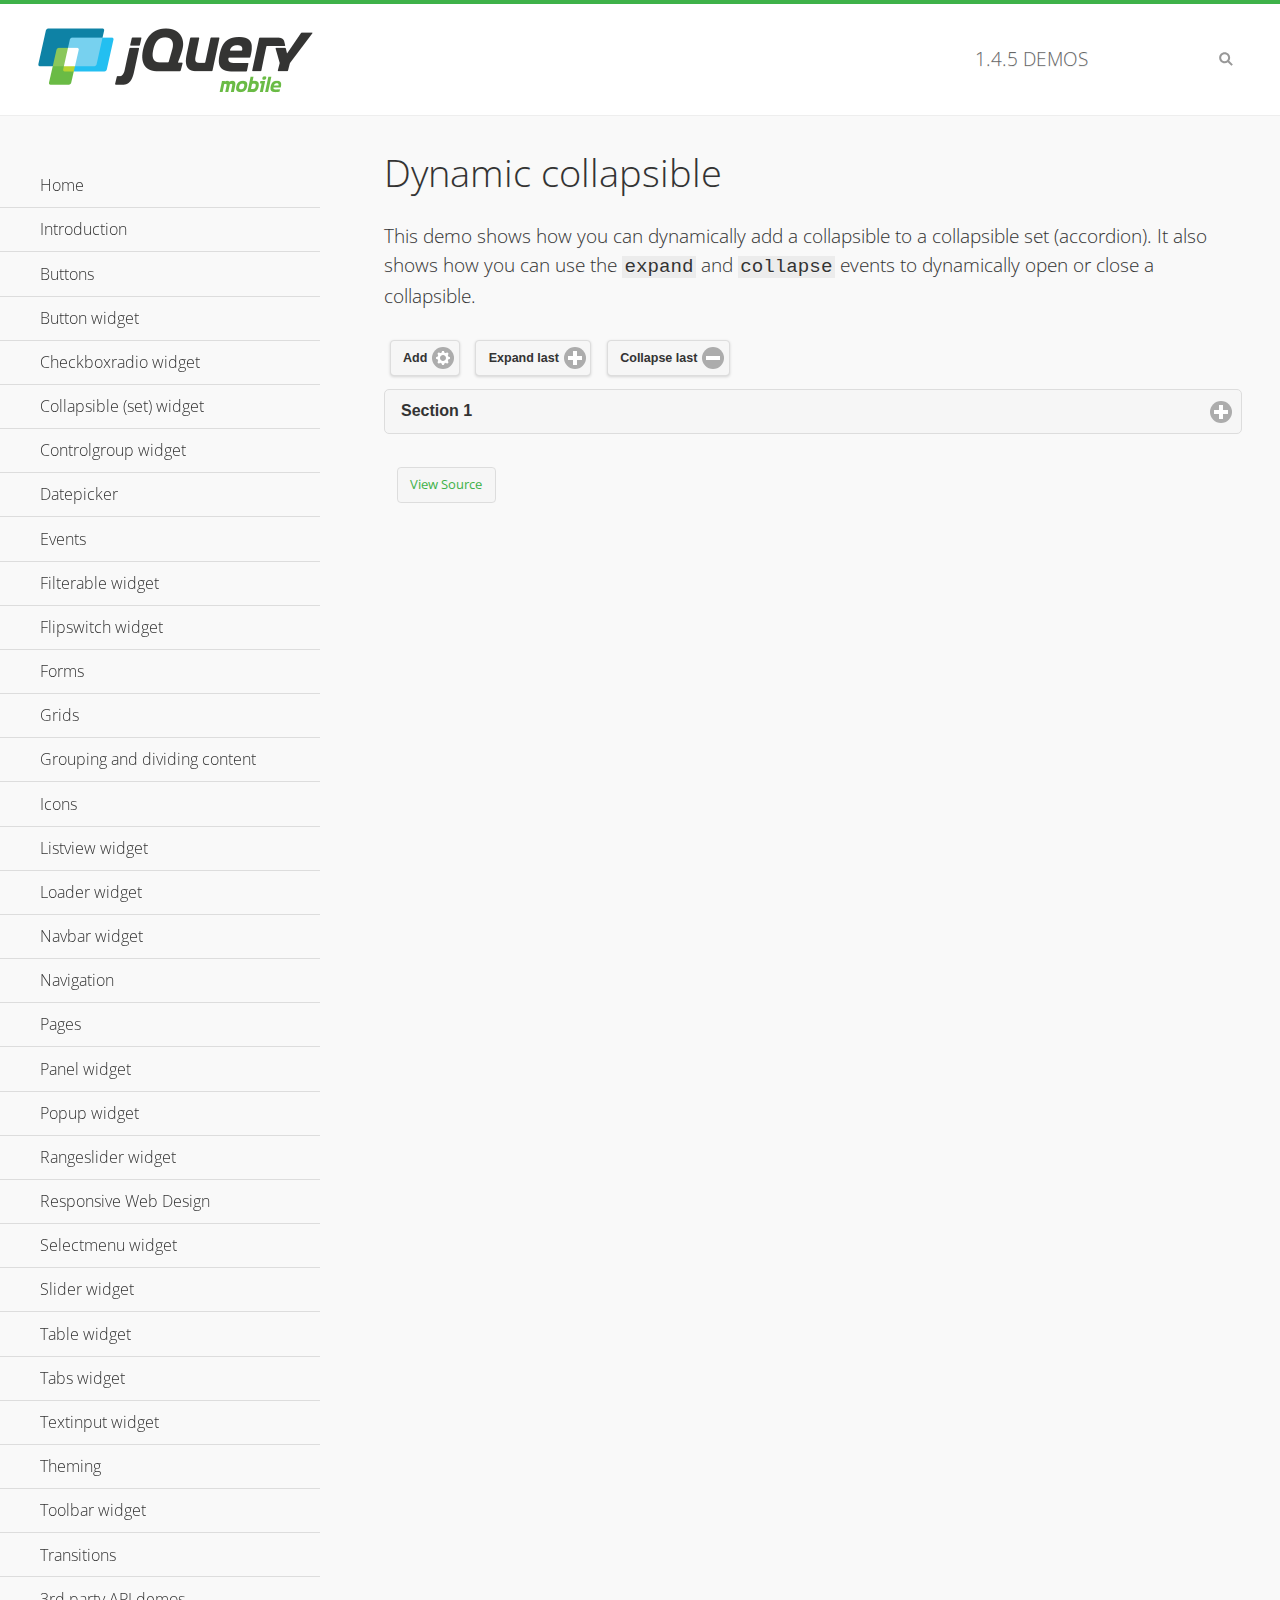
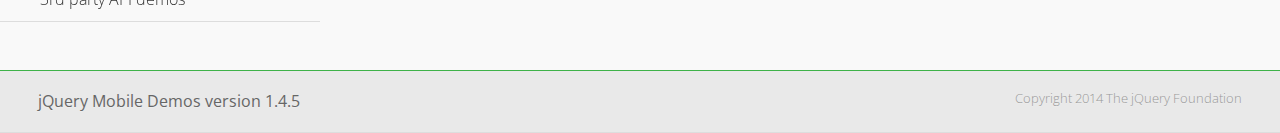
<file: workshop/www/js/jquery.mobile-1.4.5/demos/collapsible-dynamic/index.html>
<!DOCTYPE html>
<html>
<head>
	<meta charset="utf-8">
	<meta name="viewport" content="width=device-width, initial-scale=1">
	<title>Dynamic collapsible - jQuery Mobile Demos</title>
	<link rel="shortcut icon" href="../favicon.ico">
    <link rel="stylesheet" href="http://fonts.googleapis.com/css?family=Open+Sans:300,400,700">
	<link rel="stylesheet" href="../css/themes/default/jquery.mobile-1.4.5.min.css">
	<link rel="stylesheet" href="../_assets/css/jqm-demos.css">
	<script src="../js/jquery.js"></script>
	<script src="../_assets/js/index.js"></script>
	<script src="../js/jquery.mobile-1.4.5.min.js"></script>
	<script>
		$( document ).on( "pagecreate", function() {
			var nextId = 1;

			$("#add").click(function() {
				nextId++;
				var content = "<div data-role='collapsible' id='set" + nextId + "'><h3>Section " + nextId + "</h3><p>I am the collapsible content in a set so this feels like an accordion. I am hidden by default because I have the 'collapsed' state; you need to expand the header to see me.</p></div>";

				$( "#set" ).append( content ).collapsibleset( "refresh" );
			});

			$( "#expand" ).click(function() {
				$("#set").children(":last").collapsible( "expand" );
			});

			$( "#collapse" ).click(function() {
				$( "#set" ).children( ":last" ).collapsible( "collapse" );
			});
		});
	</script>
</head>
<body>
<div data-role="page" class="jqm-demos">

	<div data-role="header" class="jqm-header">
		<h2><a href="../" title="jQuery Mobile Demos home"><img src="../_assets/img/jquery-logo.png" alt="jQuery Mobile"></a></h2>
		<p><span class="jqm-version"></span> Demos</p>
		<a href="#" class="jqm-navmenu-link ui-btn ui-btn-icon-notext ui-corner-all ui-icon-bars ui-nodisc-icon ui-alt-icon ui-btn-left">Menu</a>
		<a href="#" class="jqm-search-link ui-btn ui-btn-icon-notext ui-corner-all ui-icon-search ui-nodisc-icon ui-alt-icon ui-btn-right">Search</a>
	</div><!-- /header -->

	<div role="main" class="ui-content jqm-content">

        <h1>Dynamic collapsible</h1>

        <p>This demo shows how you can dynamically add a collapsible to a collapsible set (accordion). It also shows how you can use the <code>expand</code> and <code>collapse</code> events to dynamically open or close a collapsible.</p>

        <div data-demo-html="true" data-demo-js="true">
            <button type="button" data-icon="gear" data-iconpos="right" data-mini="true" data-inline="true" id="add">Add</button>
            <button type="button" data-icon="plus" data-iconpos="right" data-mini="true" data-inline="true" id="expand">Expand last</button>
            <button type="button" data-icon="minus" data-iconpos="right" data-mini="true" data-inline="true" id="collapse">Collapse last</button>

            <div data-role="collapsibleset" data-content-theme="a" data-iconpos="right" id="set">
                <div data-role="collapsible" id="set1" data-collapsed="true">
                    <h3>Section 1</h3>
                    <p>I'm the collapsible content.</p>
                </div>
            </div>

        </div><!--/demo-html -->

	</div><!-- /content -->
	    <div data-role="panel" class="jqm-navmenu-panel" data-position="left" data-display="overlay" data-theme="a">
	    	<ul class="jqm-list ui-alt-icon ui-nodisc-icon">
<li data-filtertext="demos homepage" data-icon="home"><a href=".././">Home</a></li>
<li data-filtertext="introduction overview getting started"><a href="../intro/" data-ajax="false">Introduction</a></li>
<li data-filtertext="buttons button markup buttonmarkup method anchor link button element"><a href="../button-markup/" data-ajax="false">Buttons</a></li>
<li data-filtertext="form button widget input button submit reset"><a href="../button/" data-ajax="false">Button widget</a></li>
<li data-role="collapsible" data-enhanced="true" data-collapsed-icon="carat-d" data-expanded-icon="carat-u" data-iconpos="right" data-inset="false" class="ui-collapsible ui-collapsible-themed-content ui-collapsible-collapsed">
	<h3 class="ui-collapsible-heading ui-collapsible-heading-collapsed">
		<a href="#" class="ui-collapsible-heading-toggle ui-btn ui-btn-icon-right ui-btn-inherit ui-icon-carat-d">
		    Checkboxradio widget<span class="ui-collapsible-heading-status"> click to expand contents</span>
		</a>
	</h3>
	<div class="ui-collapsible-content ui-body-inherit ui-collapsible-content-collapsed" aria-hidden="true">
		<ul>
			<li data-filtertext="form checkboxradio widget checkbox input checkboxes controlgroups"><a href="../checkboxradio-checkbox/" data-ajax="false">Checkboxes</a></li>
			<li data-filtertext="form checkboxradio widget radio input radio buttons controlgroups"><a href="../checkboxradio-radio/" data-ajax="false">Radio buttons</a></li>
		</ul>
	</div>
</li>
<li data-role="collapsible" data-enhanced="true" data-collapsed-icon="carat-d" data-expanded-icon="carat-u" data-iconpos="right" data-inset="false" class="ui-collapsible ui-collapsible-themed-content ui-collapsible-collapsed">
	<h3 class="ui-collapsible-heading ui-collapsible-heading-collapsed">
		<a href="#" class="ui-collapsible-heading-toggle ui-btn ui-btn-icon-right ui-btn-inherit ui-icon-carat-d">
			Collapsible (set) widget<span class="ui-collapsible-heading-status"> click to expand contents</span>
		</a>
	</h3>
	<div class="ui-collapsible-content ui-body-inherit ui-collapsible-content-collapsed" aria-hidden="true">
		<ul>
			<li data-filtertext="collapsibles content formatting"><a href="../collapsible/" data-ajax="false">Collapsible</a></li>
			<li data-filtertext="dynamic collapsible set accordion append expand"><a href="../collapsible-dynamic/" data-ajax="false">Dynamic collapsibles</a></li>
			<li data-filtertext="accordions collapsible set widget content formatting grouped collapsibles"><a href="../collapsibleset/" data-ajax="false">Collapsible set</a></li>
		</ul>
	</div>
</li>
<li data-role="collapsible" data-enhanced="true" data-collapsed-icon="carat-d" data-expanded-icon="carat-u" data-iconpos="right" data-inset="false" class="ui-collapsible ui-collapsible-themed-content ui-collapsible-collapsed">
	<h3 class="ui-collapsible-heading ui-collapsible-heading-collapsed">
		<a href="#" class="ui-collapsible-heading-toggle ui-btn ui-btn-icon-right ui-btn-inherit ui-icon-carat-d">
			Controlgroup widget<span class="ui-collapsible-heading-status"> click to expand contents</span>
		</a>
	</h3>
	<div class="ui-collapsible-content ui-body-inherit ui-collapsible-content-collapsed" aria-hidden="true">
		<ul>
			<li data-filtertext="controlgroups selectmenu checkboxradio input grouped buttons horizontal vertical"><a href="../controlgroup/" data-ajax="false">Controlgroup</a></li>
			<li data-filtertext="dynamic controlgroup dynamically add buttons"><a href="../controlgroup-dynamic/" data-ajax="false">Dynamic controlgroups</a></li>
		</ul>
	</div>
</li>
<li data-filtertext="form datepicker widget date input"><a href="../datepicker/" data-ajax="false">Datepicker</a></li>
<li data-role="collapsible" data-enhanced="true" data-collapsed-icon="carat-d" data-expanded-icon="carat-u" data-iconpos="right" data-inset="false" class="ui-collapsible ui-collapsible-themed-content ui-collapsible-collapsed">
	<h3 class="ui-collapsible-heading ui-collapsible-heading-collapsed">
		<a href="#" class="ui-collapsible-heading-toggle ui-btn ui-btn-icon-right ui-btn-inherit ui-icon-carat-d">
			Events<span class="ui-collapsible-heading-status"> click to expand contents</span>
		</a>
	</h3>
	<div class="ui-collapsible-content ui-body-inherit ui-collapsible-content-collapsed" aria-hidden="true">
		<ul>
			<li data-filtertext="swipe to delete list items listviews swipe events"><a href="../swipe-list/" data-ajax="false">Swipe list items</a></li>
			<li data-filtertext="swipe to navigate swipe page navigation swipe events"><a href="../swipe-page/" data-ajax="false">Swipe page navigation</a></li>
		</ul>
	</div>
</li>
<li data-filtertext="filterable filter elements sorting searching listview table"><a href="../filterable/" data-ajax="false">Filterable widget</a></li>
<li data-filtertext="form flipswitch widget flip toggle switch binary select checkbox input"><a href="../flipswitch/" data-ajax="false">Flipswitch widget</a></li>
<li data-role="collapsible" data-enhanced="true" data-collapsed-icon="carat-d" data-expanded-icon="carat-u" data-iconpos="right" data-inset="false" class="ui-collapsible ui-collapsible-themed-content ui-collapsible-collapsed">
	<h3 class="ui-collapsible-heading ui-collapsible-heading-collapsed">
		<a href="#" class="ui-collapsible-heading-toggle ui-btn ui-btn-icon-right ui-btn-inherit ui-icon-carat-d">
			Forms<span class="ui-collapsible-heading-status"> click to expand contents</span>
		</a>
	</h3>
	<div class="ui-collapsible-content ui-body-inherit ui-collapsible-content-collapsed" aria-hidden="true">
		<ul>
			<li data-filtertext="forms text checkbox radio range button submit reset inputs selects textarea slider flipswitch label form elements"><a href="../forms/" data-ajax="false">Forms</a></li>
			<li data-filtertext="form hide labels hidden accessible ui-hidden-accessible forms"><a href="../forms-label-hidden-accessible/" data-ajax="false">Hide labels</a></li>
			<li data-filtertext="form field containers fieldcontain ui-field-contain forms"><a href="../forms-field-contain/" data-ajax="false">Field containers</a></li>
			<li data-filtertext="forms disabled form elements"><a href="../forms-disabled/" data-ajax="false">Forms disabled</a></li>
			<li data-filtertext="forms gallery examples overview forms text checkbox radio range button submit reset inputs selects textarea slider flipswitch label form elements"><a href="../forms-gallery/" data-ajax="false">Forms gallery</a></li>
		</ul>
	</div>
</li>
<li data-role="collapsible" data-enhanced="true" data-collapsed-icon="carat-d" data-expanded-icon="carat-u" data-iconpos="right" data-inset="false" class="ui-collapsible ui-collapsible-themed-content ui-collapsible-collapsed">
	<h3 class="ui-collapsible-heading ui-collapsible-heading-collapsed">
		<a href="#" class="ui-collapsible-heading-toggle ui-btn ui-btn-icon-right ui-btn-inherit ui-icon-carat-d">
			Grids<span class="ui-collapsible-heading-status"> click to expand contents</span>
		</a>
	</h3>
	<div class="ui-collapsible-content ui-body-inherit ui-collapsible-content-collapsed" aria-hidden="true">
		<ul>
			<li data-filtertext="grids columns blocks content formatting rwd responsive css framework"><a href="../grids/" data-ajax="false">Grids</a></li>
			<li data-filtertext="buttons in grids css framework"><a href="../grids-buttons/" data-ajax="false">Buttons in grids</a></li>
			<li data-filtertext="custom responsive grids rwd css framework"><a href="../grids-custom-responsive/" data-ajax="false">Custom responsive grids</a></li>
		</ul>
	</div>
</li>
<li data-filtertext="blocks content formatting sections heading"><a href="../body-bar-classes/" data-ajax="false">Grouping and dividing content</a></li>
<li data-role="collapsible" data-enhanced="true" data-collapsed-icon="carat-d" data-expanded-icon="carat-u" data-iconpos="right" data-inset="false" class="ui-collapsible ui-collapsible-themed-content ui-collapsible-collapsed">
	<h3 class="ui-collapsible-heading ui-collapsible-heading-collapsed">
		<a href="#" class="ui-collapsible-heading-toggle ui-btn ui-btn-icon-right ui-btn-inherit ui-icon-carat-d">
			Icons<span class="ui-collapsible-heading-status"> click to expand contents</span>
		</a>
	</h3>
	<div class="ui-collapsible-content ui-body-inherit ui-collapsible-content-collapsed" aria-hidden="true">
		<ul>
			<li data-filtertext="button icons svg disc alt custom icon position"><a href="../icons/" data-ajax="false">Icons</a></li>
			<li data-filtertext=""><a href="../icons-grunticon/" data-ajax="false">Grunticon loader</a></li>
		</ul>
	</div>
</li>
<li data-role="collapsible" data-enhanced="true" data-collapsed-icon="carat-d" data-expanded-icon="carat-u" data-iconpos="right" data-inset="false" class="ui-collapsible ui-collapsible-themed-content ui-collapsible-collapsed">
	<h3 class="ui-collapsible-heading ui-collapsible-heading-collapsed">
		<a href="#" class="ui-collapsible-heading-toggle ui-btn ui-btn-icon-right ui-btn-inherit ui-icon-carat-d">
			Listview widget<span class="ui-collapsible-heading-status"> click to expand contents</span>
		</a>
	</h3>
	<div class="ui-collapsible-content ui-body-inherit ui-collapsible-content-collapsed" aria-hidden="true">
		<ul>
			<li data-filtertext="listview widget thumbnails icons nested split button collapsible ul ol"><a href="../listview/" data-ajax="false">Listview</a></li>
			<li data-filtertext="autocomplete filterable reveal listview filtertextbeforefilter placeholder"><a href="../listview-autocomplete/" data-ajax="false">Listview autocomplete</a></li>
			<li data-filtertext="autocomplete filterable reveal listview remote data filtertextbeforefilter placeholder"><a href="../listview-autocomplete-remote/" data-ajax="false">Listview autocomplete remote data</a></li>
			<li data-filtertext="autodividers anchor jump scroll linkbars listview lists ul ol"><a href="../listview-autodividers-linkbar/" data-ajax="false">Listview autodividers linkbar</a></li>
			<li data-filtertext="listview autodividers selector autodividersselector lists ul ol"><a href="../listview-autodividers-selector/" data-ajax="false">Listview autodividers selector</a></li>
			<li data-filtertext="listview nested list items"><a href="../listview-nested-lists/" data-ajax="false">Nested Listviews</a></li>
			<li data-filtertext="listview collapsible list items flat"><a href="../listview-collapsible-item-flat/" data-ajax="false">Listview collapsible list items (flat)</a></li>
			<li data-filtertext="listview collapsible list indented"><a href="../listview-collapsible-item-indented/" data-ajax="false">Listview collapsible list items (indented)</a></li>
			<li data-filtertext="grid listview responsive grids responsive listviews lists ul"><a href="../listview-grid/" data-ajax="false">Listview responsive grid</a></li>
		</ul>
	</div>
</li>
<li data-filtertext="loader widget page loading navigation overlay spinner"><a href="../loader/" data-ajax="false">Loader widget</a></li>
<li data-filtertext="navbar widget navmenu toolbars header footer"><a href="../navbar/" data-ajax="false">Navbar widget</a></li>
<li data-role="collapsible" data-enhanced="true" data-collapsed-icon="carat-d" data-expanded-icon="carat-u" data-iconpos="right" data-inset="false" class="ui-collapsible ui-collapsible-themed-content ui-collapsible-collapsed">
	<h3 class="ui-collapsible-heading ui-collapsible-heading-collapsed">
		<a href="#" class="ui-collapsible-heading-toggle ui-btn ui-btn-icon-right ui-btn-inherit ui-icon-carat-d">
			Navigation<span class="ui-collapsible-heading-status"> click to expand contents</span>
		</a>
	</h3>
	<div class="ui-collapsible-content ui-body-inherit ui-collapsible-content-collapsed" aria-hidden="true">
		<ul>
			<li data-filtertext="ajax navigation navigate widget history event method"><a href="../navigation/" data-ajax="false">Navigation</a></li>
			<li data-filtertext="linking pages page links navigation ajax prefetch cache"><a href="../navigation-linking-pages/" data-ajax="false">Linking pages</a></li>
			<!-- <li data-filtertext="php redirect server redirection server-side navigation"><a href="../navigation-php-redirect/" data-ajax="false">PHP redirect demo</a></li>-->
			<li data-filtertext="navigation redirection hash query"><a href="../navigation-hash-processing/" data-ajax="false">Hash processing demo</a></li>
			<li data-filtertext="navigation redirection hash query"><a href="../page-events/" data-ajax="false">Page Navigation Events</a></li>
		</ul>
	</div>
</li>
<li data-role="collapsible" data-enhanced="true" data-collapsed-icon="carat-d" data-expanded-icon="carat-u" data-iconpos="right" data-inset="false" class="ui-collapsible ui-collapsible-themed-content ui-collapsible-collapsed">
	<h3 class="ui-collapsible-heading ui-collapsible-heading-collapsed">
		<a href="#" class="ui-collapsible-heading-toggle ui-btn ui-btn-icon-right ui-btn-inherit ui-icon-carat-d">
			Pages<span class="ui-collapsible-heading-status"> click to expand contents</span>
		</a>
	</h3>
	<div class="ui-collapsible-content ui-body-inherit ui-collapsible-content-collapsed" aria-hidden="true">
		<ul>
			<li data-filtertext="pages page widget ajax navigation"><a href="../pages/" data-ajax="false">Pages</a></li>
			<li data-filtertext="single page"><a href="../pages-single-page/" data-ajax="false">Single page</a></li>
			<li data-filtertext="multipage multi-page page"><a href="../pages-multi-page/" data-ajax="false">Multi-page template</a></li>
			<li data-filtertext="dialog page widget modal popup"><a href="../pages-dialog/" data-ajax="false">Dialog page</a></li>
		</ul>
	</div>
</li>
<li data-role="collapsible" data-enhanced="true" data-collapsed-icon="carat-d" data-expanded-icon="carat-u" data-iconpos="right" data-inset="false" class="ui-collapsible ui-collapsible-themed-content ui-collapsible-collapsed">
	<h3 class="ui-collapsible-heading ui-collapsible-heading-collapsed">
		<a href="#" class="ui-collapsible-heading-toggle ui-btn ui-btn-icon-right ui-btn-inherit ui-icon-carat-d">
			Panel widget<span class="ui-collapsible-heading-status"> click to expand contents</span>
		</a>
	</h3>
	<div class="ui-collapsible-content ui-body-inherit ui-collapsible-content-collapsed" aria-hidden="true">
		<ul>
			<li data-filtertext="panel widget sliding panels reveal push overlay responsive"><a href="../panel/" data-ajax="false">Panel</a></li>
			<li data-filtertext=""><a href="../panel-external/" data-ajax="false">External panels</a></li>
			<li data-filtertext="panel "><a href="../panel-fixed/" data-ajax="false">Fixed panels</a></li>
			<li data-filtertext="panel slide panels sliding panels shadow rwd responsive breakpoint"><a href="../panel-responsive/" data-ajax="false">Panels responsive</a></li>
			<li data-filtertext="panel custom style custom panel width reveal shadow listview panel styling page background wrapper"><a href="../panel-styling/" data-ajax="false">Custom panel style</a></li>
			<li data-filtertext="panel open on swipe"><a href="../panel-swipe-open/" data-ajax="false">Panel open on swipe</a></li>
			<li data-filtertext="panels outside page internal external toolbars"><a href="../panel-external-internal/" data-ajax="false">Panel external and internal</a></li>
		</ul>
	</div>
</li>
<li data-role="collapsible" data-enhanced="true" data-collapsed-icon="carat-d" data-expanded-icon="carat-u" data-iconpos="right" data-inset="false" class="ui-collapsible ui-collapsible-themed-content ui-collapsible-collapsed">
	<h3 class="ui-collapsible-heading ui-collapsible-heading-collapsed">
		<a href="#" class="ui-collapsible-heading-toggle ui-btn ui-btn-icon-right ui-btn-inherit ui-icon-carat-d">
			Popup widget<span class="ui-collapsible-heading-status"> click to expand contents</span>
		</a>
	</h3>
	<div class="ui-collapsible-content ui-body-inherit ui-collapsible-content-collapsed" aria-hidden="true">
		<ul>
			<li data-filtertext="popup widget popups dialog modal transition tooltip lightbox form overlay screen flip pop fade transition"><a href="../popup/" data-ajax="false">Popup</a></li>
			<li data-filtertext="popup alignment position"><a href="../popup-alignment/" data-ajax="false">Popup alignment</a></li>
			<li data-filtertext="popup arrow size popups popover"><a href="../popup-arrow-size/" data-ajax="false">Popup arrow size</a></li>
			<li data-filtertext="dynamic popups popup images lightbox"><a href="../popup-dynamic/" data-ajax="false">Dynamic popups</a></li>
			<li data-filtertext="popups with iframes scaling"><a href="../popup-iframe/" data-ajax="false">Popups with iframes</a></li>
			<li data-filtertext="popup image scaling"><a href="../popup-image-scaling/" data-ajax="false">Popup image scaling</a></li>
			<li data-filtertext="external popup outside multi-page"><a href="../popup-outside-multipage/" data-ajax="false">Popup outside multi-page</a></li>
		</ul>
	</div>
</li>
<li data-filtertext="form rangeslider widget dual sliders dual handle sliders range input"><a href="../rangeslider/" data-ajax="false">Rangeslider widget</a></li>
<li data-filtertext="responsive web design rwd adaptive progressive enhancement PE accessible mobile breakpoints media query media queries"><a href="../rwd/" data-ajax="false">Responsive Web Design</a></li>
<li data-role="collapsible" data-enhanced="true" data-collapsed-icon="carat-d" data-expanded-icon="carat-u" data-iconpos="right" data-inset="false" class="ui-collapsible ui-collapsible-themed-content ui-collapsible-collapsed">
	<h3 class="ui-collapsible-heading ui-collapsible-heading-collapsed">
		<a href="#" class="ui-collapsible-heading-toggle ui-btn ui-btn-icon-right ui-btn-inherit ui-icon-carat-d">
			Selectmenu widget<span class="ui-collapsible-heading-status"> click to expand contents</span>
		</a>
	</h3>
	<div class="ui-collapsible-content ui-body-inherit ui-collapsible-content-collapsed" aria-hidden="true">
		<ul>
			<li data-filtertext="form selectmenu widget select input custom select menu selects"><a href="../selectmenu/" data-ajax="false">Selectmenu</a></li>
			<li data-filtertext="form custom select menu selectmenu widget custom menu option optgroup multiple selects"><a href="../selectmenu-custom/" data-ajax="false">Custom select menu</a></li>
			<li data-filtertext="filterable select filter popup dialog"><a href="../selectmenu-custom-filter/" data-ajax="false">Custom select menu with filter</a></li>
		</ul>
	</div>
</li>
<li data-role="collapsible" data-enhanced="true" data-collapsed-icon="carat-d" data-expanded-icon="carat-u" data-iconpos="right" data-inset="false" class="ui-collapsible ui-collapsible-themed-content ui-collapsible-collapsed">
	<h3 class="ui-collapsible-heading ui-collapsible-heading-collapsed">
		<a href="#" class="ui-collapsible-heading-toggle ui-btn ui-btn-icon-right ui-btn-inherit ui-icon-carat-d">
			Slider widget<span class="ui-collapsible-heading-status"> click to expand contents</span>
		</a>
	</h3>
	<div class="ui-collapsible-content ui-body-inherit ui-collapsible-content-collapsed" aria-hidden="true">
		<ul>
			<li data-filtertext="form slider widget range input single sliders"><a href="../slider/" data-ajax="false">Slider</a></li>
			<li data-filtertext="form slider widget flipswitch slider binary select flip toggle switch"><a href="../slider-flipswitch/" data-ajax="false">Slider flip toggle switch</a></li>
			<li data-filtertext="form slider tooltip handle value input range sliders"><a href="../slider-tooltip/" data-ajax="false">Slider tooltip</a></li>
		</ul>
	</div>
</li>
<li data-role="collapsible" data-enhanced="true" data-collapsed-icon="carat-d" data-expanded-icon="carat-u" data-iconpos="right" data-inset="false" class="ui-collapsible ui-collapsible-themed-content ui-collapsible-collapsed">
	<h3 class="ui-collapsible-heading ui-collapsible-heading-collapsed">
		<a href="#" class="ui-collapsible-heading-toggle ui-btn ui-btn-icon-right ui-btn-inherit ui-icon-carat-d">
			Table widget<span class="ui-collapsible-heading-status"> click to expand contents</span>
		</a>
	</h3>
	<div class="ui-collapsible-content ui-body-inherit ui-collapsible-content-collapsed" aria-hidden="true">
		<ul>
			<li data-filtertext="table widget reflow column toggle th td responsive tables rwd hide show tabular"><a href="../table-column-toggle/" data-ajax="false">Table Column Toggle</a></li>
			<li data-filtertext="table column toggle phone comparison demo"><a href="../table-column-toggle-example/" data-ajax="false">Table Column Toggle demo</a></li>
			<li data-filtertext="responsive tables table column toggle heading groups rwd breakpoint"><a href="../table-column-toggle-heading-groups/" data-ajax="false">Table Column Toggle heading groups</a></li>
			<li data-filtertext="responsive tables table column toggle hide rwd breakpoint customization options"><a href="../table-column-toggle-options/" data-ajax="false">Table Column Toggle options</a></li>
			<li data-filtertext="table reflow th td responsive rwd columns tabular"><a href="../table-reflow/" data-ajax="false">Table Reflow</a></li>
			<li data-filtertext="responsive tables table reflow heading groups rwd breakpoint"><a href="../table-reflow-heading-groups/" data-ajax="false">Table Reflow heading groups</a></li>
			<li data-filtertext="responsive tables table reflow stripes strokes table style"><a href="../table-reflow-stripes-strokes/" data-ajax="false">Table Reflow stripes and strokes</a></li>
			<li data-filtertext="responsive tables table reflow stack custom styles"><a href="../table-reflow-styling/" data-ajax="false">Table Reflow custom styles</a></li>
		</ul>
	</div>
</li>
<li data-filtertext="ui tabs widget"><a href="../tabs/" data-ajax="false">Tabs widget</a></li>
<li data-filtertext="form textinput widget text input textarea number date time tel email file color password"><a href="../textinput/" data-ajax="false">Textinput widget</a></li>
<li data-role="collapsible" data-enhanced="true" data-collapsed-icon="carat-d" data-expanded-icon="carat-u" data-iconpos="right" data-inset="false" class="ui-collapsible ui-collapsible-themed-content ui-collapsible-collapsed">
	<h3 class="ui-collapsible-heading ui-collapsible-heading-collapsed">
		<a href="#" class="ui-collapsible-heading-toggle ui-btn ui-btn-icon-right ui-btn-inherit ui-icon-carat-d">
			Theming<span class="ui-collapsible-heading-status"> click to expand contents</span>
		</a>
	</h3>
	<div class="ui-collapsible-content ui-body-inherit ui-collapsible-content-collapsed" aria-hidden="true">
		<ul>
			<li data-filtertext="default theme swatches theming style css"><a href="../theme-default/" data-ajax="false">Default theme</a></li>
			<li data-filtertext="classic theme old theme swatches theming style css"><a href="../theme-classic/" data-ajax="false">Classic theme</a></li>
		</ul>
	</div>
</li>
<li data-role="collapsible" data-enhanced="true" data-collapsed-icon="carat-d" data-expanded-icon="carat-u" data-iconpos="right" data-inset="false" class="ui-collapsible ui-collapsible-themed-content ui-collapsible-collapsed">
	<h3 class="ui-collapsible-heading ui-collapsible-heading-collapsed">
		<a href="#" class="ui-collapsible-heading-toggle ui-btn ui-btn-icon-right ui-btn-inherit ui-icon-carat-d">
			Toolbar widget<span class="ui-collapsible-heading-status"> click to expand contents</span>
		</a>
	</h3>
	<div class="ui-collapsible-content ui-body-inherit ui-collapsible-content-collapsed" aria-hidden="true">
		<ul>
			<li data-filtertext="toolbar widget header footer toolbars fixed fullscreen external sections"><a href="../toolbar/" data-ajax="false">Toolbar</a></li>
			<li data-filtertext="dynamic toolbars dynamically add toolbar header footer"><a href="../toolbar-dynamic/" data-ajax="false">Dynamic toolbars</a></li>
			<li data-filtertext="external toolbars header footer"><a href="../toolbar-external/" data-ajax="false">External toolbars</a></li>
			<li data-filtertext="fixed toolbars header footer"><a href="../toolbar-fixed/" data-ajax="false">Fixed toolbars</a></li>
			<li data-filtertext="fixed fullscreen toolbars header footer"><a href="../toolbar-fixed-fullscreen/" data-ajax="false">Fullscreen toolbars</a></li>
			<li data-filtertext="external fixed toolbars header footer"><a href="../toolbar-fixed-external/" data-ajax="false">Fixed external toolbars</a></li>
			<li data-filtertext="external persistent toolbars header footer navbar navmenu"><a href="../toolbar-fixed-persistent/" data-ajax="false">Persistent toolbars</a></li>
			<li data-filtertext="external ajax optimized toolbars persistent toolbars header footer navbar"><a href="../toolbar-fixed-persistent-optimized/" data-ajax="false">Ajax optimized toolbars</a></li>
			<li data-filtertext="form in toolbars header footer"><a href="../toolbar-fixed-forms/" data-ajax="false">Form in toolbar</a></li>
		</ul>
	</div>
</li>
<li data-filtertext="page transitions animated pages popup navigation flip slide fade pop"><a href="../transitions/" data-ajax="false">Transitions</a></li>
<li data-role="collapsible" data-enhanced="true" data-collapsed-icon="carat-d" data-expanded-icon="carat-u" data-iconpos="right" data-inset="false" class="ui-collapsible ui-collapsible-themed-content ui-collapsible-collapsed">
	<h3 class="ui-collapsible-heading ui-collapsible-heading-collapsed">
		<a href="#" class="ui-collapsible-heading-toggle ui-btn ui-btn-icon-right ui-btn-inherit ui-icon-carat-d">
			3rd party API demos<span class="ui-collapsible-heading-status"> click to expand contents</span>
		</a>
	</h3>
	<div class="ui-collapsible-content ui-body-inherit ui-collapsible-content-collapsed" aria-hidden="true">
		<ul>
			<li data-filtertext="backbone requirejs navigation router"><a href="../backbone-requirejs/" data-ajax="false">Backbone RequireJS</a></li>
			<li data-filtertext="google maps geolocation demo"><a href="../map-geolocation/" data-ajax="false">Google Maps geolocation</a></li>
			<li data-filtertext="google maps hybrid"><a href="../map-list-toggle/" data-ajax="false">Google Maps list toggle</a></li>
		</ul>
	</div>
</li>



		     </ul>
		</div><!-- /panel -->


	<div data-role="footer" data-position="fixed" data-tap-toggle="false" class="jqm-footer">
		<p>jQuery Mobile Demos version <span class="jqm-version"></span></p>
		<p>Copyright 2014 The jQuery Foundation</p>
	</div><!-- /footer -->
	<!-- TODO: This should become an external panel so we can add input to markup (unique ID) -->
    <div data-role="panel" class="jqm-search-panel" data-position="right" data-display="overlay" data-theme="a">
		<div class="jqm-search">
			<ul class="jqm-list" data-filter-placeholder="Search demos..." data-filter-reveal="true">
<li data-filtertext="demos homepage" data-icon="home"><a href=".././">Home</a></li>
<li data-filtertext="introduction overview getting started"><a href="../intro/" data-ajax="false">Introduction</a></li>
<li data-filtertext="buttons button markup buttonmarkup method anchor link button element"><a href="../button-markup/" data-ajax="false">Buttons</a></li>
<li data-filtertext="form button widget input button submit reset"><a href="../button/" data-ajax="false">Button widget</a></li>
<li data-role="collapsible" data-enhanced="true" data-collapsed-icon="carat-d" data-expanded-icon="carat-u" data-iconpos="right" data-inset="false" class="ui-collapsible ui-collapsible-themed-content ui-collapsible-collapsed">
	<h3 class="ui-collapsible-heading ui-collapsible-heading-collapsed">
		<a href="#" class="ui-collapsible-heading-toggle ui-btn ui-btn-icon-right ui-btn-inherit ui-icon-carat-d">
		    Checkboxradio widget<span class="ui-collapsible-heading-status"> click to expand contents</span>
		</a>
	</h3>
	<div class="ui-collapsible-content ui-body-inherit ui-collapsible-content-collapsed" aria-hidden="true">
		<ul>
			<li data-filtertext="form checkboxradio widget checkbox input checkboxes controlgroups"><a href="../checkboxradio-checkbox/" data-ajax="false">Checkboxes</a></li>
			<li data-filtertext="form checkboxradio widget radio input radio buttons controlgroups"><a href="../checkboxradio-radio/" data-ajax="false">Radio buttons</a></li>
		</ul>
	</div>
</li>
<li data-role="collapsible" data-enhanced="true" data-collapsed-icon="carat-d" data-expanded-icon="carat-u" data-iconpos="right" data-inset="false" class="ui-collapsible ui-collapsible-themed-content ui-collapsible-collapsed">
	<h3 class="ui-collapsible-heading ui-collapsible-heading-collapsed">
		<a href="#" class="ui-collapsible-heading-toggle ui-btn ui-btn-icon-right ui-btn-inherit ui-icon-carat-d">
			Collapsible (set) widget<span class="ui-collapsible-heading-status"> click to expand contents</span>
		</a>
	</h3>
	<div class="ui-collapsible-content ui-body-inherit ui-collapsible-content-collapsed" aria-hidden="true">
		<ul>
			<li data-filtertext="collapsibles content formatting"><a href="../collapsible/" data-ajax="false">Collapsible</a></li>
			<li data-filtertext="dynamic collapsible set accordion append expand"><a href="../collapsible-dynamic/" data-ajax="false">Dynamic collapsibles</a></li>
			<li data-filtertext="accordions collapsible set widget content formatting grouped collapsibles"><a href="../collapsibleset/" data-ajax="false">Collapsible set</a></li>
		</ul>
	</div>
</li>
<li data-role="collapsible" data-enhanced="true" data-collapsed-icon="carat-d" data-expanded-icon="carat-u" data-iconpos="right" data-inset="false" class="ui-collapsible ui-collapsible-themed-content ui-collapsible-collapsed">
	<h3 class="ui-collapsible-heading ui-collapsible-heading-collapsed">
		<a href="#" class="ui-collapsible-heading-toggle ui-btn ui-btn-icon-right ui-btn-inherit ui-icon-carat-d">
			Controlgroup widget<span class="ui-collapsible-heading-status"> click to expand contents</span>
		</a>
	</h3>
	<div class="ui-collapsible-content ui-body-inherit ui-collapsible-content-collapsed" aria-hidden="true">
		<ul>
			<li data-filtertext="controlgroups selectmenu checkboxradio input grouped buttons horizontal vertical"><a href="../controlgroup/" data-ajax="false">Controlgroup</a></li>
			<li data-filtertext="dynamic controlgroup dynamically add buttons"><a href="../controlgroup-dynamic/" data-ajax="false">Dynamic controlgroups</a></li>
		</ul>
	</div>
</li>
<li data-filtertext="form datepicker widget date input"><a href="../datepicker/" data-ajax="false">Datepicker</a></li>
<li data-role="collapsible" data-enhanced="true" data-collapsed-icon="carat-d" data-expanded-icon="carat-u" data-iconpos="right" data-inset="false" class="ui-collapsible ui-collapsible-themed-content ui-collapsible-collapsed">
	<h3 class="ui-collapsible-heading ui-collapsible-heading-collapsed">
		<a href="#" class="ui-collapsible-heading-toggle ui-btn ui-btn-icon-right ui-btn-inherit ui-icon-carat-d">
			Events<span class="ui-collapsible-heading-status"> click to expand contents</span>
		</a>
	</h3>
	<div class="ui-collapsible-content ui-body-inherit ui-collapsible-content-collapsed" aria-hidden="true">
		<ul>
			<li data-filtertext="swipe to delete list items listviews swipe events"><a href="../swipe-list/" data-ajax="false">Swipe list items</a></li>
			<li data-filtertext="swipe to navigate swipe page navigation swipe events"><a href="../swipe-page/" data-ajax="false">Swipe page navigation</a></li>
		</ul>
	</div>
</li>
<li data-filtertext="filterable filter elements sorting searching listview table"><a href="../filterable/" data-ajax="false">Filterable widget</a></li>
<li data-filtertext="form flipswitch widget flip toggle switch binary select checkbox input"><a href="../flipswitch/" data-ajax="false">Flipswitch widget</a></li>
<li data-role="collapsible" data-enhanced="true" data-collapsed-icon="carat-d" data-expanded-icon="carat-u" data-iconpos="right" data-inset="false" class="ui-collapsible ui-collapsible-themed-content ui-collapsible-collapsed">
	<h3 class="ui-collapsible-heading ui-collapsible-heading-collapsed">
		<a href="#" class="ui-collapsible-heading-toggle ui-btn ui-btn-icon-right ui-btn-inherit ui-icon-carat-d">
			Forms<span class="ui-collapsible-heading-status"> click to expand contents</span>
		</a>
	</h3>
	<div class="ui-collapsible-content ui-body-inherit ui-collapsible-content-collapsed" aria-hidden="true">
		<ul>
			<li data-filtertext="forms text checkbox radio range button submit reset inputs selects textarea slider flipswitch label form elements"><a href="../forms/" data-ajax="false">Forms</a></li>
			<li data-filtertext="form hide labels hidden accessible ui-hidden-accessible forms"><a href="../forms-label-hidden-accessible/" data-ajax="false">Hide labels</a></li>
			<li data-filtertext="form field containers fieldcontain ui-field-contain forms"><a href="../forms-field-contain/" data-ajax="false">Field containers</a></li>
			<li data-filtertext="forms disabled form elements"><a href="../forms-disabled/" data-ajax="false">Forms disabled</a></li>
			<li data-filtertext="forms gallery examples overview forms text checkbox radio range button submit reset inputs selects textarea slider flipswitch label form elements"><a href="../forms-gallery/" data-ajax="false">Forms gallery</a></li>
		</ul>
	</div>
</li>
<li data-role="collapsible" data-enhanced="true" data-collapsed-icon="carat-d" data-expanded-icon="carat-u" data-iconpos="right" data-inset="false" class="ui-collapsible ui-collapsible-themed-content ui-collapsible-collapsed">
	<h3 class="ui-collapsible-heading ui-collapsible-heading-collapsed">
		<a href="#" class="ui-collapsible-heading-toggle ui-btn ui-btn-icon-right ui-btn-inherit ui-icon-carat-d">
			Grids<span class="ui-collapsible-heading-status"> click to expand contents</span>
		</a>
	</h3>
	<div class="ui-collapsible-content ui-body-inherit ui-collapsible-content-collapsed" aria-hidden="true">
		<ul>
			<li data-filtertext="grids columns blocks content formatting rwd responsive css framework"><a href="../grids/" data-ajax="false">Grids</a></li>
			<li data-filtertext="buttons in grids css framework"><a href="../grids-buttons/" data-ajax="false">Buttons in grids</a></li>
			<li data-filtertext="custom responsive grids rwd css framework"><a href="../grids-custom-responsive/" data-ajax="false">Custom responsive grids</a></li>
		</ul>
	</div>
</li>
<li data-filtertext="blocks content formatting sections heading"><a href="../body-bar-classes/" data-ajax="false">Grouping and dividing content</a></li>
<li data-role="collapsible" data-enhanced="true" data-collapsed-icon="carat-d" data-expanded-icon="carat-u" data-iconpos="right" data-inset="false" class="ui-collapsible ui-collapsible-themed-content ui-collapsible-collapsed">
	<h3 class="ui-collapsible-heading ui-collapsible-heading-collapsed">
		<a href="#" class="ui-collapsible-heading-toggle ui-btn ui-btn-icon-right ui-btn-inherit ui-icon-carat-d">
			Icons<span class="ui-collapsible-heading-status"> click to expand contents</span>
		</a>
	</h3>
	<div class="ui-collapsible-content ui-body-inherit ui-collapsible-content-collapsed" aria-hidden="true">
		<ul>
			<li data-filtertext="button icons svg disc alt custom icon position"><a href="../icons/" data-ajax="false">Icons</a></li>
			<li data-filtertext=""><a href="../icons-grunticon/" data-ajax="false">Grunticon loader</a></li>
		</ul>
	</div>
</li>
<li data-role="collapsible" data-enhanced="true" data-collapsed-icon="carat-d" data-expanded-icon="carat-u" data-iconpos="right" data-inset="false" class="ui-collapsible ui-collapsible-themed-content ui-collapsible-collapsed">
	<h3 class="ui-collapsible-heading ui-collapsible-heading-collapsed">
		<a href="#" class="ui-collapsible-heading-toggle ui-btn ui-btn-icon-right ui-btn-inherit ui-icon-carat-d">
			Listview widget<span class="ui-collapsible-heading-status"> click to expand contents</span>
		</a>
	</h3>
	<div class="ui-collapsible-content ui-body-inherit ui-collapsible-content-collapsed" aria-hidden="true">
		<ul>
			<li data-filtertext="listview widget thumbnails icons nested split button collapsible ul ol"><a href="../listview/" data-ajax="false">Listview</a></li>
			<li data-filtertext="autocomplete filterable reveal listview filtertextbeforefilter placeholder"><a href="../listview-autocomplete/" data-ajax="false">Listview autocomplete</a></li>
			<li data-filtertext="autocomplete filterable reveal listview remote data filtertextbeforefilter placeholder"><a href="../listview-autocomplete-remote/" data-ajax="false">Listview autocomplete remote data</a></li>
			<li data-filtertext="autodividers anchor jump scroll linkbars listview lists ul ol"><a href="../listview-autodividers-linkbar/" data-ajax="false">Listview autodividers linkbar</a></li>
			<li data-filtertext="listview autodividers selector autodividersselector lists ul ol"><a href="../listview-autodividers-selector/" data-ajax="false">Listview autodividers selector</a></li>
			<li data-filtertext="listview nested list items"><a href="../listview-nested-lists/" data-ajax="false">Nested Listviews</a></li>
			<li data-filtertext="listview collapsible list items flat"><a href="../listview-collapsible-item-flat/" data-ajax="false">Listview collapsible list items (flat)</a></li>
			<li data-filtertext="listview collapsible list indented"><a href="../listview-collapsible-item-indented/" data-ajax="false">Listview collapsible list items (indented)</a></li>
			<li data-filtertext="grid listview responsive grids responsive listviews lists ul"><a href="../listview-grid/" data-ajax="false">Listview responsive grid</a></li>
		</ul>
	</div>
</li>
<li data-filtertext="loader widget page loading navigation overlay spinner"><a href="../loader/" data-ajax="false">Loader widget</a></li>
<li data-filtertext="navbar widget navmenu toolbars header footer"><a href="../navbar/" data-ajax="false">Navbar widget</a></li>
<li data-role="collapsible" data-enhanced="true" data-collapsed-icon="carat-d" data-expanded-icon="carat-u" data-iconpos="right" data-inset="false" class="ui-collapsible ui-collapsible-themed-content ui-collapsible-collapsed">
	<h3 class="ui-collapsible-heading ui-collapsible-heading-collapsed">
		<a href="#" class="ui-collapsible-heading-toggle ui-btn ui-btn-icon-right ui-btn-inherit ui-icon-carat-d">
			Navigation<span class="ui-collapsible-heading-status"> click to expand contents</span>
		</a>
	</h3>
	<div class="ui-collapsible-content ui-body-inherit ui-collapsible-content-collapsed" aria-hidden="true">
		<ul>
			<li data-filtertext="ajax navigation navigate widget history event method"><a href="../navigation/" data-ajax="false">Navigation</a></li>
			<li data-filtertext="linking pages page links navigation ajax prefetch cache"><a href="../navigation-linking-pages/" data-ajax="false">Linking pages</a></li>
			<!-- <li data-filtertext="php redirect server redirection server-side navigation"><a href="../navigation-php-redirect/" data-ajax="false">PHP redirect demo</a></li>-->
			<li data-filtertext="navigation redirection hash query"><a href="../navigation-hash-processing/" data-ajax="false">Hash processing demo</a></li>
			<li data-filtertext="navigation redirection hash query"><a href="../page-events/" data-ajax="false">Page Navigation Events</a></li>
		</ul>
	</div>
</li>
<li data-role="collapsible" data-enhanced="true" data-collapsed-icon="carat-d" data-expanded-icon="carat-u" data-iconpos="right" data-inset="false" class="ui-collapsible ui-collapsible-themed-content ui-collapsible-collapsed">
	<h3 class="ui-collapsible-heading ui-collapsible-heading-collapsed">
		<a href="#" class="ui-collapsible-heading-toggle ui-btn ui-btn-icon-right ui-btn-inherit ui-icon-carat-d">
			Pages<span class="ui-collapsible-heading-status"> click to expand contents</span>
		</a>
	</h3>
	<div class="ui-collapsible-content ui-body-inherit ui-collapsible-content-collapsed" aria-hidden="true">
		<ul>
			<li data-filtertext="pages page widget ajax navigation"><a href="../pages/" data-ajax="false">Pages</a></li>
			<li data-filtertext="single page"><a href="../pages-single-page/" data-ajax="false">Single page</a></li>
			<li data-filtertext="multipage multi-page page"><a href="../pages-multi-page/" data-ajax="false">Multi-page template</a></li>
			<li data-filtertext="dialog page widget modal popup"><a href="../pages-dialog/" data-ajax="false">Dialog page</a></li>
		</ul>
	</div>
</li>
<li data-role="collapsible" data-enhanced="true" data-collapsed-icon="carat-d" data-expanded-icon="carat-u" data-iconpos="right" data-inset="false" class="ui-collapsible ui-collapsible-themed-content ui-collapsible-collapsed">
	<h3 class="ui-collapsible-heading ui-collapsible-heading-collapsed">
		<a href="#" class="ui-collapsible-heading-toggle ui-btn ui-btn-icon-right ui-btn-inherit ui-icon-carat-d">
			Panel widget<span class="ui-collapsible-heading-status"> click to expand contents</span>
		</a>
	</h3>
	<div class="ui-collapsible-content ui-body-inherit ui-collapsible-content-collapsed" aria-hidden="true">
		<ul>
			<li data-filtertext="panel widget sliding panels reveal push overlay responsive"><a href="../panel/" data-ajax="false">Panel</a></li>
			<li data-filtertext=""><a href="../panel-external/" data-ajax="false">External panels</a></li>
			<li data-filtertext="panel "><a href="../panel-fixed/" data-ajax="false">Fixed panels</a></li>
			<li data-filtertext="panel slide panels sliding panels shadow rwd responsive breakpoint"><a href="../panel-responsive/" data-ajax="false">Panels responsive</a></li>
			<li data-filtertext="panel custom style custom panel width reveal shadow listview panel styling page background wrapper"><a href="../panel-styling/" data-ajax="false">Custom panel style</a></li>
			<li data-filtertext="panel open on swipe"><a href="../panel-swipe-open/" data-ajax="false">Panel open on swipe</a></li>
			<li data-filtertext="panels outside page internal external toolbars"><a href="../panel-external-internal/" data-ajax="false">Panel external and internal</a></li>
		</ul>
	</div>
</li>
<li data-role="collapsible" data-enhanced="true" data-collapsed-icon="carat-d" data-expanded-icon="carat-u" data-iconpos="right" data-inset="false" class="ui-collapsible ui-collapsible-themed-content ui-collapsible-collapsed">
	<h3 class="ui-collapsible-heading ui-collapsible-heading-collapsed">
		<a href="#" class="ui-collapsible-heading-toggle ui-btn ui-btn-icon-right ui-btn-inherit ui-icon-carat-d">
			Popup widget<span class="ui-collapsible-heading-status"> click to expand contents</span>
		</a>
	</h3>
	<div class="ui-collapsible-content ui-body-inherit ui-collapsible-content-collapsed" aria-hidden="true">
		<ul>
			<li data-filtertext="popup widget popups dialog modal transition tooltip lightbox form overlay screen flip pop fade transition"><a href="../popup/" data-ajax="false">Popup</a></li>
			<li data-filtertext="popup alignment position"><a href="../popup-alignment/" data-ajax="false">Popup alignment</a></li>
			<li data-filtertext="popup arrow size popups popover"><a href="../popup-arrow-size/" data-ajax="false">Popup arrow size</a></li>
			<li data-filtertext="dynamic popups popup images lightbox"><a href="../popup-dynamic/" data-ajax="false">Dynamic popups</a></li>
			<li data-filtertext="popups with iframes scaling"><a href="../popup-iframe/" data-ajax="false">Popups with iframes</a></li>
			<li data-filtertext="popup image scaling"><a href="../popup-image-scaling/" data-ajax="false">Popup image scaling</a></li>
			<li data-filtertext="external popup outside multi-page"><a href="../popup-outside-multipage/" data-ajax="false">Popup outside multi-page</a></li>
		</ul>
	</div>
</li>
<li data-filtertext="form rangeslider widget dual sliders dual handle sliders range input"><a href="../rangeslider/" data-ajax="false">Rangeslider widget</a></li>
<li data-filtertext="responsive web design rwd adaptive progressive enhancement PE accessible mobile breakpoints media query media queries"><a href="../rwd/" data-ajax="false">Responsive Web Design</a></li>
<li data-role="collapsible" data-enhanced="true" data-collapsed-icon="carat-d" data-expanded-icon="carat-u" data-iconpos="right" data-inset="false" class="ui-collapsible ui-collapsible-themed-content ui-collapsible-collapsed">
	<h3 class="ui-collapsible-heading ui-collapsible-heading-collapsed">
		<a href="#" class="ui-collapsible-heading-toggle ui-btn ui-btn-icon-right ui-btn-inherit ui-icon-carat-d">
			Selectmenu widget<span class="ui-collapsible-heading-status"> click to expand contents</span>
		</a>
	</h3>
	<div class="ui-collapsible-content ui-body-inherit ui-collapsible-content-collapsed" aria-hidden="true">
		<ul>
			<li data-filtertext="form selectmenu widget select input custom select menu selects"><a href="../selectmenu/" data-ajax="false">Selectmenu</a></li>
			<li data-filtertext="form custom select menu selectmenu widget custom menu option optgroup multiple selects"><a href="../selectmenu-custom/" data-ajax="false">Custom select menu</a></li>
			<li data-filtertext="filterable select filter popup dialog"><a href="../selectmenu-custom-filter/" data-ajax="false">Custom select menu with filter</a></li>
		</ul>
	</div>
</li>
<li data-role="collapsible" data-enhanced="true" data-collapsed-icon="carat-d" data-expanded-icon="carat-u" data-iconpos="right" data-inset="false" class="ui-collapsible ui-collapsible-themed-content ui-collapsible-collapsed">
	<h3 class="ui-collapsible-heading ui-collapsible-heading-collapsed">
		<a href="#" class="ui-collapsible-heading-toggle ui-btn ui-btn-icon-right ui-btn-inherit ui-icon-carat-d">
			Slider widget<span class="ui-collapsible-heading-status"> click to expand contents</span>
		</a>
	</h3>
	<div class="ui-collapsible-content ui-body-inherit ui-collapsible-content-collapsed" aria-hidden="true">
		<ul>
			<li data-filtertext="form slider widget range input single sliders"><a href="../slider/" data-ajax="false">Slider</a></li>
			<li data-filtertext="form slider widget flipswitch slider binary select flip toggle switch"><a href="../slider-flipswitch/" data-ajax="false">Slider flip toggle switch</a></li>
			<li data-filtertext="form slider tooltip handle value input range sliders"><a href="../slider-tooltip/" data-ajax="false">Slider tooltip</a></li>
		</ul>
	</div>
</li>
<li data-role="collapsible" data-enhanced="true" data-collapsed-icon="carat-d" data-expanded-icon="carat-u" data-iconpos="right" data-inset="false" class="ui-collapsible ui-collapsible-themed-content ui-collapsible-collapsed">
	<h3 class="ui-collapsible-heading ui-collapsible-heading-collapsed">
		<a href="#" class="ui-collapsible-heading-toggle ui-btn ui-btn-icon-right ui-btn-inherit ui-icon-carat-d">
			Table widget<span class="ui-collapsible-heading-status"> click to expand contents</span>
		</a>
	</h3>
	<div class="ui-collapsible-content ui-body-inherit ui-collapsible-content-collapsed" aria-hidden="true">
		<ul>
			<li data-filtertext="table widget reflow column toggle th td responsive tables rwd hide show tabular"><a href="../table-column-toggle/" data-ajax="false">Table Column Toggle</a></li>
			<li data-filtertext="table column toggle phone comparison demo"><a href="../table-column-toggle-example/" data-ajax="false">Table Column Toggle demo</a></li>
			<li data-filtertext="responsive tables table column toggle heading groups rwd breakpoint"><a href="../table-column-toggle-heading-groups/" data-ajax="false">Table Column Toggle heading groups</a></li>
			<li data-filtertext="responsive tables table column toggle hide rwd breakpoint customization options"><a href="../table-column-toggle-options/" data-ajax="false">Table Column Toggle options</a></li>
			<li data-filtertext="table reflow th td responsive rwd columns tabular"><a href="../table-reflow/" data-ajax="false">Table Reflow</a></li>
			<li data-filtertext="responsive tables table reflow heading groups rwd breakpoint"><a href="../table-reflow-heading-groups/" data-ajax="false">Table Reflow heading groups</a></li>
			<li data-filtertext="responsive tables table reflow stripes strokes table style"><a href="../table-reflow-stripes-strokes/" data-ajax="false">Table Reflow stripes and strokes</a></li>
			<li data-filtertext="responsive tables table reflow stack custom styles"><a href="../table-reflow-styling/" data-ajax="false">Table Reflow custom styles</a></li>
		</ul>
	</div>
</li>
<li data-filtertext="ui tabs widget"><a href="../tabs/" data-ajax="false">Tabs widget</a></li>
<li data-filtertext="form textinput widget text input textarea number date time tel email file color password"><a href="../textinput/" data-ajax="false">Textinput widget</a></li>
<li data-role="collapsible" data-enhanced="true" data-collapsed-icon="carat-d" data-expanded-icon="carat-u" data-iconpos="right" data-inset="false" class="ui-collapsible ui-collapsible-themed-content ui-collapsible-collapsed">
	<h3 class="ui-collapsible-heading ui-collapsible-heading-collapsed">
		<a href="#" class="ui-collapsible-heading-toggle ui-btn ui-btn-icon-right ui-btn-inherit ui-icon-carat-d">
			Theming<span class="ui-collapsible-heading-status"> click to expand contents</span>
		</a>
	</h3>
	<div class="ui-collapsible-content ui-body-inherit ui-collapsible-content-collapsed" aria-hidden="true">
		<ul>
			<li data-filtertext="default theme swatches theming style css"><a href="../theme-default/" data-ajax="false">Default theme</a></li>
			<li data-filtertext="classic theme old theme swatches theming style css"><a href="../theme-classic/" data-ajax="false">Classic theme</a></li>
		</ul>
	</div>
</li>
<li data-role="collapsible" data-enhanced="true" data-collapsed-icon="carat-d" data-expanded-icon="carat-u" data-iconpos="right" data-inset="false" class="ui-collapsible ui-collapsible-themed-content ui-collapsible-collapsed">
	<h3 class="ui-collapsible-heading ui-collapsible-heading-collapsed">
		<a href="#" class="ui-collapsible-heading-toggle ui-btn ui-btn-icon-right ui-btn-inherit ui-icon-carat-d">
			Toolbar widget<span class="ui-collapsible-heading-status"> click to expand contents</span>
		</a>
	</h3>
	<div class="ui-collapsible-content ui-body-inherit ui-collapsible-content-collapsed" aria-hidden="true">
		<ul>
			<li data-filtertext="toolbar widget header footer toolbars fixed fullscreen external sections"><a href="../toolbar/" data-ajax="false">Toolbar</a></li>
			<li data-filtertext="dynamic toolbars dynamically add toolbar header footer"><a href="../toolbar-dynamic/" data-ajax="false">Dynamic toolbars</a></li>
			<li data-filtertext="external toolbars header footer"><a href="../toolbar-external/" data-ajax="false">External toolbars</a></li>
			<li data-filtertext="fixed toolbars header footer"><a href="../toolbar-fixed/" data-ajax="false">Fixed toolbars</a></li>
			<li data-filtertext="fixed fullscreen toolbars header footer"><a href="../toolbar-fixed-fullscreen/" data-ajax="false">Fullscreen toolbars</a></li>
			<li data-filtertext="external fixed toolbars header footer"><a href="../toolbar-fixed-external/" data-ajax="false">Fixed external toolbars</a></li>
			<li data-filtertext="external persistent toolbars header footer navbar navmenu"><a href="../toolbar-fixed-persistent/" data-ajax="false">Persistent toolbars</a></li>
			<li data-filtertext="external ajax optimized toolbars persistent toolbars header footer navbar"><a href="../toolbar-fixed-persistent-optimized/" data-ajax="false">Ajax optimized toolbars</a></li>
			<li data-filtertext="form in toolbars header footer"><a href="../toolbar-fixed-forms/" data-ajax="false">Form in toolbar</a></li>
		</ul>
	</div>
</li>
<li data-filtertext="page transitions animated pages popup navigation flip slide fade pop"><a href="../transitions/" data-ajax="false">Transitions</a></li>
<li data-role="collapsible" data-enhanced="true" data-collapsed-icon="carat-d" data-expanded-icon="carat-u" data-iconpos="right" data-inset="false" class="ui-collapsible ui-collapsible-themed-content ui-collapsible-collapsed">
	<h3 class="ui-collapsible-heading ui-collapsible-heading-collapsed">
		<a href="#" class="ui-collapsible-heading-toggle ui-btn ui-btn-icon-right ui-btn-inherit ui-icon-carat-d">
			3rd party API demos<span class="ui-collapsible-heading-status"> click to expand contents</span>
		</a>
	</h3>
	<div class="ui-collapsible-content ui-body-inherit ui-collapsible-content-collapsed" aria-hidden="true">
		<ul>
			<li data-filtertext="backbone requirejs navigation router"><a href="../backbone-requirejs/" data-ajax="false">Backbone RequireJS</a></li>
			<li data-filtertext="google maps geolocation demo"><a href="../map-geolocation/" data-ajax="false">Google Maps geolocation</a></li>
			<li data-filtertext="google maps hybrid"><a href="../map-list-toggle/" data-ajax="false">Google Maps list toggle</a></li>
		</ul>
	</div>
</li>



			</ul>
		</div>
	</div><!-- /panel -->


</div><!-- /page -->

</body>
</html>
</file>
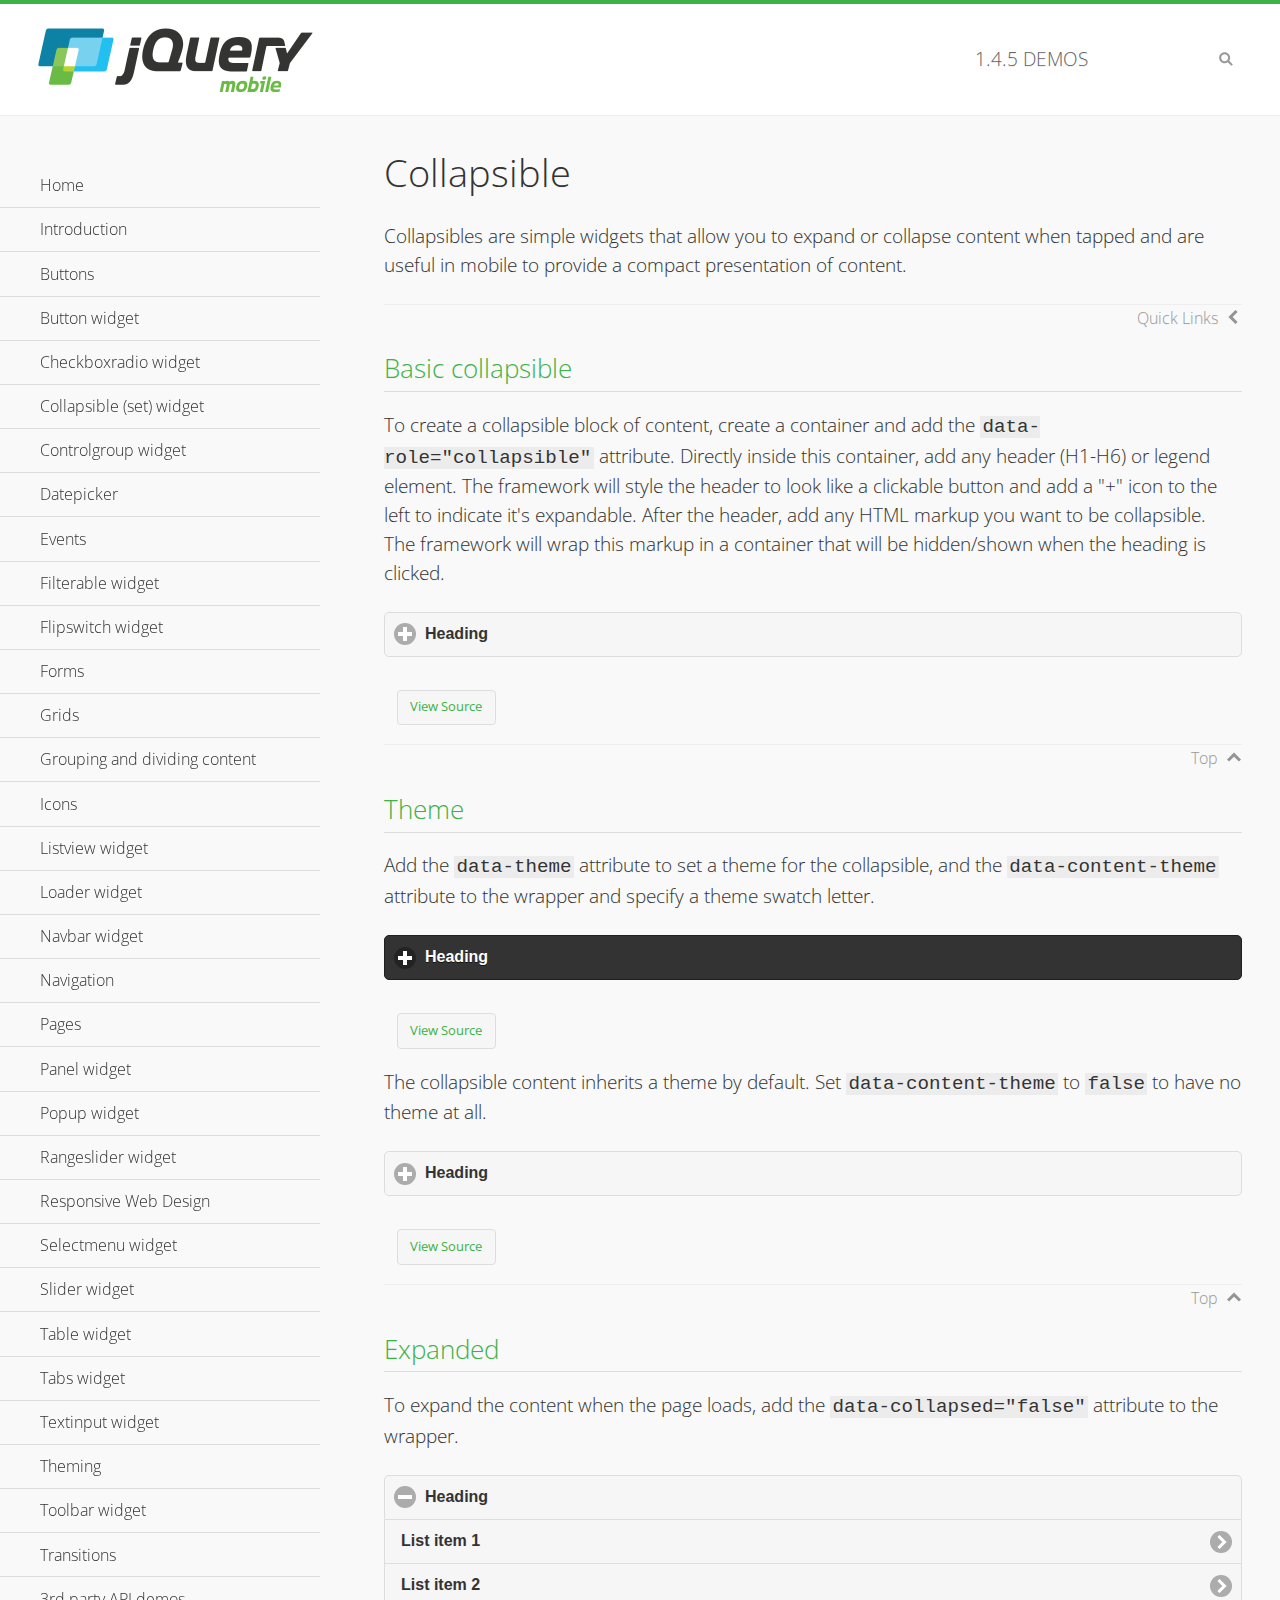
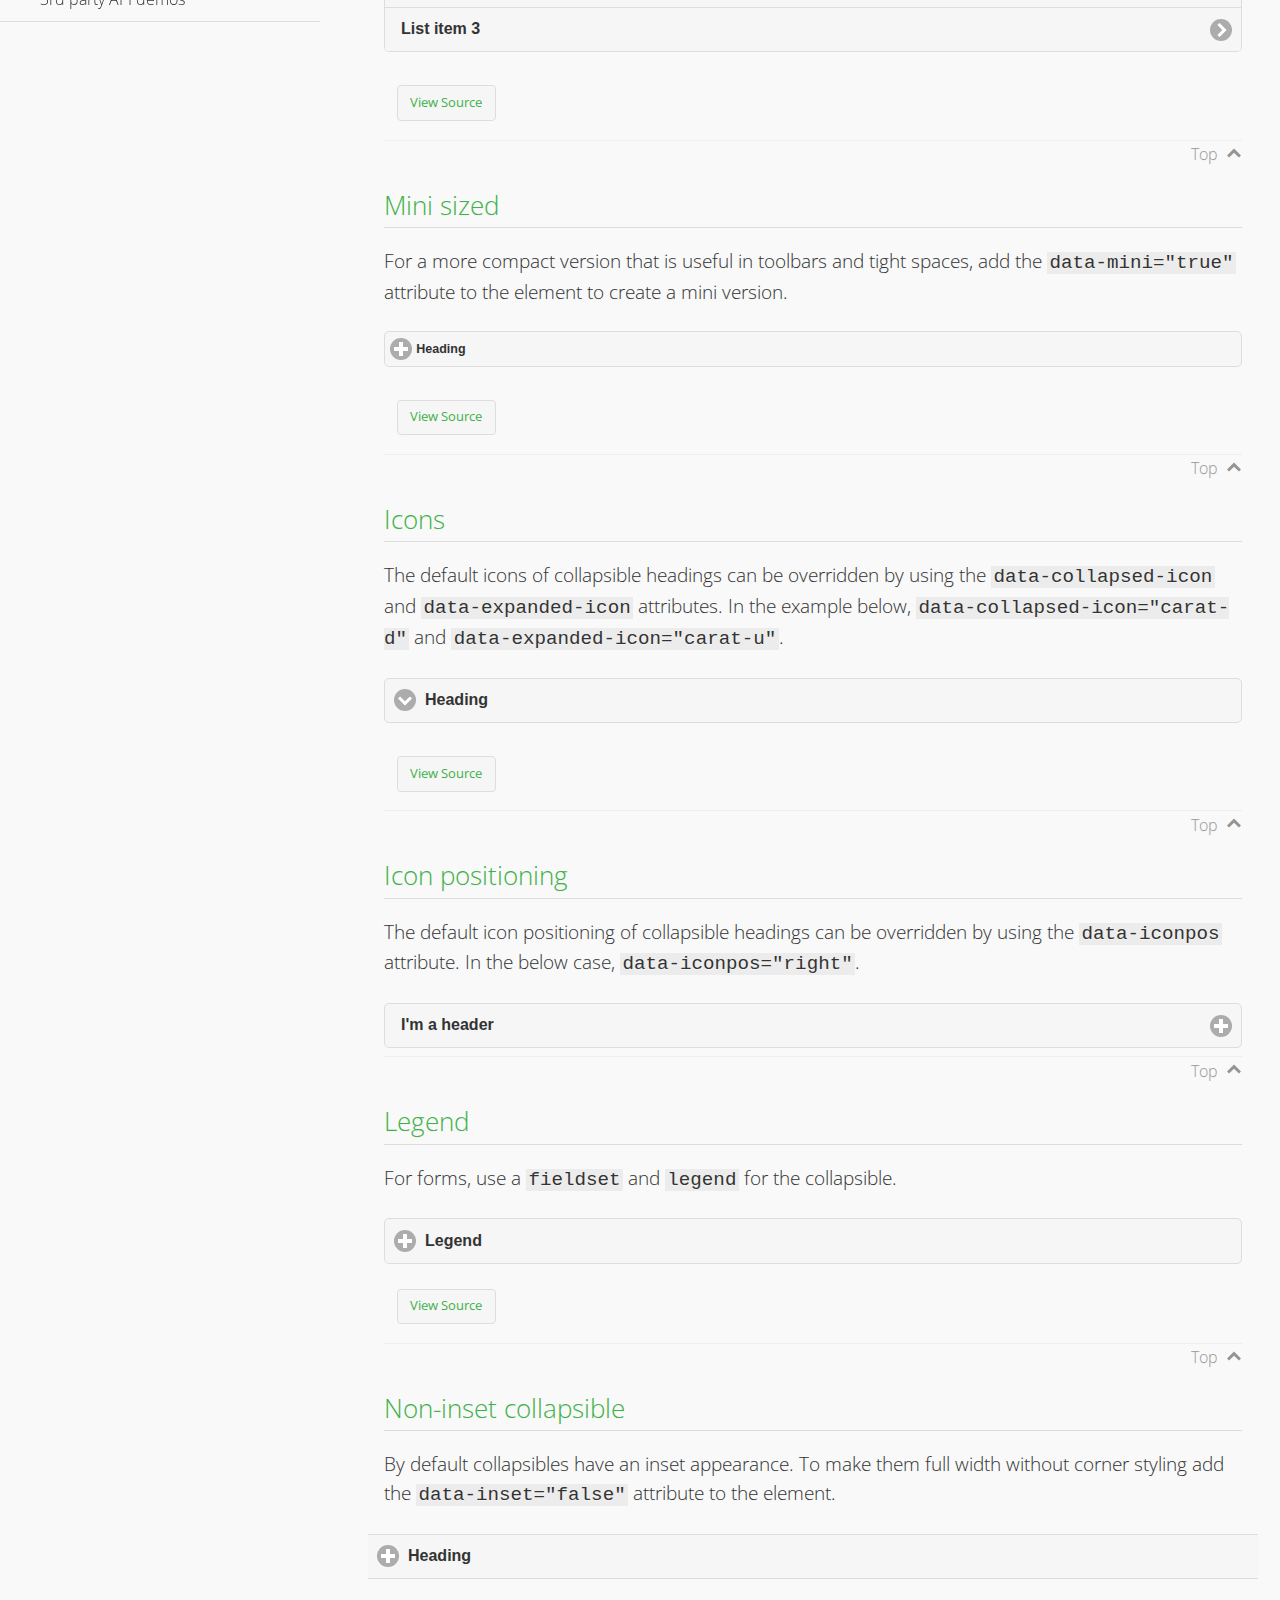
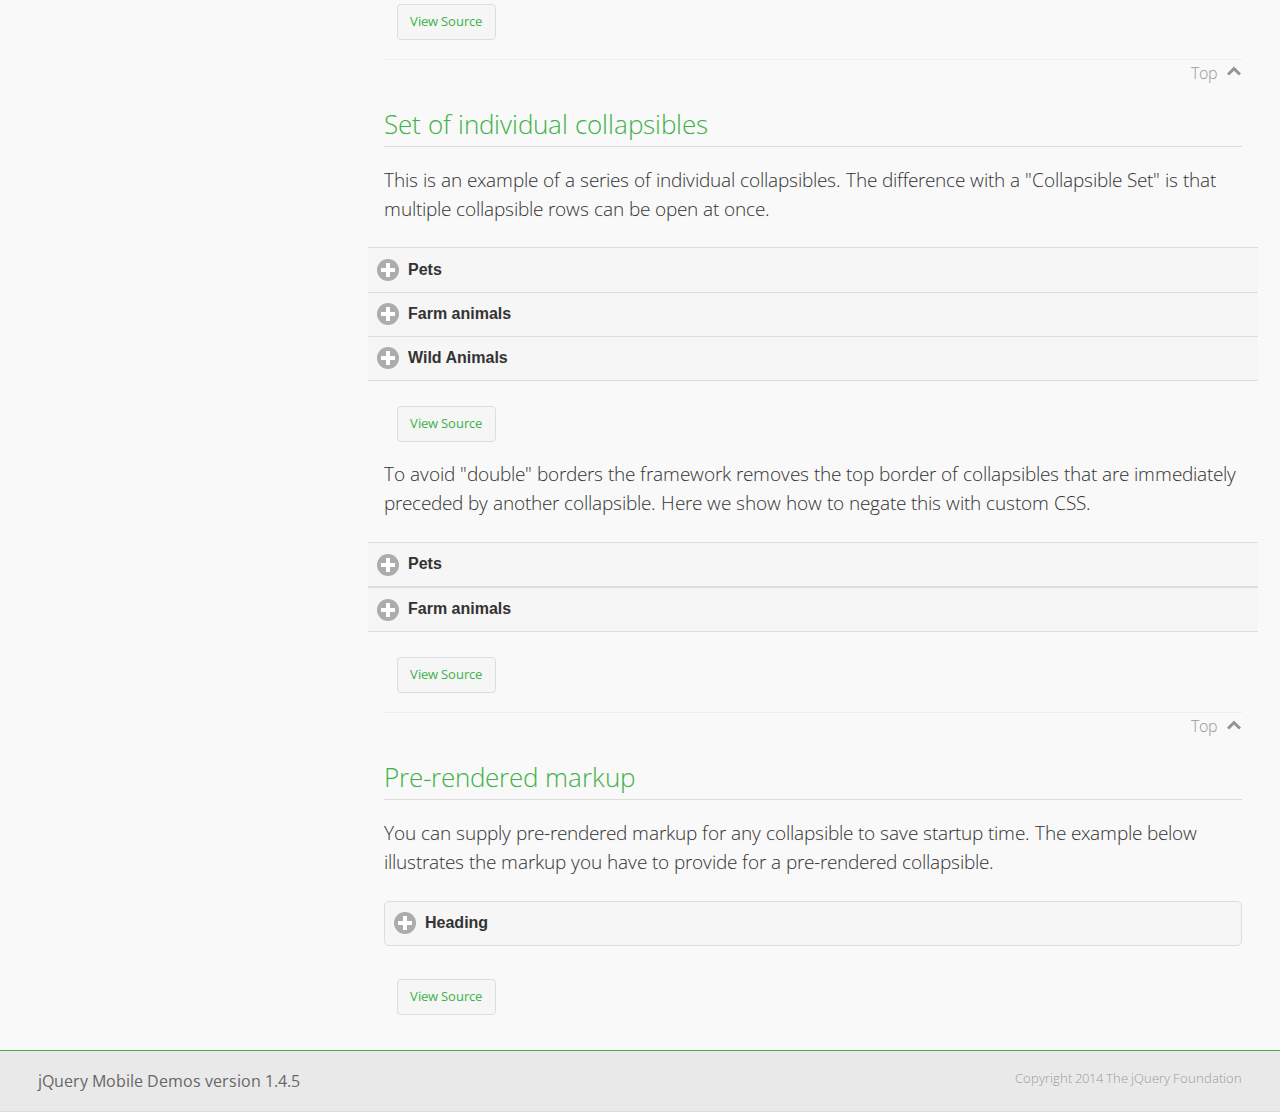
<file: workshop/www/js/jquery.mobile-1.4.5/demos/collapsible/index.html>
<!DOCTYPE html>
<html>
<head>
	<meta charset="utf-8">
	<meta name="viewport" content="width=device-width, initial-scale=1">
	<title>Collapsible - jQuery Mobile Demos</title>
    <link rel="stylesheet" href="../css/themes/default/jquery.mobile-1.4.5.min.css">
    <link rel="stylesheet" href="../_assets/css/jqm-demos.css">
    <link rel="shortcut icon" href="../favicon.ico">
    <link rel="stylesheet" href="http://fonts.googleapis.com/css?family=Open+Sans:300,400,700">
    <script src="../js/jquery.js"></script>
    <script src="../_assets/js/index.js"></script>
    <script src="../js/jquery.mobile-1.4.5.min.js"></script>
    <style id="negateDoubleBorder">
        #demo-borders .ui-collapsible-heading .ui-btn { border-top-width: 1px !important; }
    </style>
</head>
<body>
<div data-role="page" class="jqm-demos" data-quicklinks="true">

    <div data-role="header" class="jqm-header">
		<h2><a href="../" title="jQuery Mobile Demos home"><img src="../_assets/img/jquery-logo.png" alt="jQuery Mobile"></a></h2>
		<p><span class="jqm-version"></span> Demos</p>
        <a href="#" class="jqm-navmenu-link ui-btn ui-btn-icon-notext ui-corner-all ui-icon-bars ui-nodisc-icon ui-alt-icon ui-btn-left">Menu</a>
        <a href="#" class="jqm-search-link ui-btn ui-btn-icon-notext ui-corner-all ui-icon-search ui-nodisc-icon ui-alt-icon ui-btn-right">Search</a>
    </div><!-- /header -->

    <div role="main" class="ui-content jqm-content">

        <h1>Collapsible</h1>

        <p>Collapsibles are simple widgets that allow you to expand or collapse content when tapped and are useful in mobile to provide a compact presentation of content.</p>

        <h2>Basic collapsible</h2>

        <p>To create a collapsible block of content, create a container and add the <code> data-role="collapsible"</code> attribute. Directly inside this container, add any header (H1-H6) or legend element. The framework will style the header to look like a clickable button and add a "+" icon to the left to indicate it's expandable. After the header, add any HTML markup you want to be collapsible. The framework will wrap this markup in a container that will be hidden/shown when the heading is clicked.</p>

        <div data-demo-html="true">
            <div data-role="collapsible">
                <h4>Heading</h4>
                <p>I'm the collapsible content. By default I'm closed, but you can click the header to open me.</p>
            </div>
        </div><!--/demo-html -->

        <h2>Theme</h2>

        <p>Add the <code>data-theme</code> attribute to set a theme for the collapsible, and the <code>data-content-theme</code> attribute to the wrapper and specify a theme swatch letter.</p>

        <div data-demo-html="true">
            <div data-role="collapsible" data-theme="b" data-content-theme="b">
                <h4>Heading</h4>
                <p>I'm the collapsible content with a themed content block set to "b".</p>
            </div>
        </div><!--/demo-html -->

        <p>The collapsible content inherits a theme by default. Set <code>data-content-theme</code> to <code>false</code> to have no theme at all.</p>

        <div data-demo-html="true">
            <div data-role="collapsible" data-content-theme="false">
                <h4>Heading</h4>
                <p>I'm the collapsible content without a theme.</p>
            </div>
        </div><!--/demo-html -->

        <h2>Expanded</h2>

        <p>To expand the content when the page loads, add the <code>data-collapsed="false"</code> attribute to the wrapper.</p>

        <div data-demo-html="true">
            <div data-role="collapsible" data-collapsed="false">
                <h4>Heading</h4>
                <ul data-role="listview">
                    <li><a href="#">List item 1</a></li>
                    <li><a href="#">List item 2</a></li>
                    <li><a href="#">List item 3</a></li>
                </ul>
            </div>
        </div><!--/demo-html -->

        <h2>Mini sized</h2>

        <p>For a more compact version that is useful in toolbars and tight spaces, add the <code>data-mini="true"</code> attribute to the element to create a mini version. </p>

        <div data-demo-html="true">
            <div data-role="collapsible" data-mini="true">
                <h4>Heading</h4>
                <ul data-role="listview">
                    <li><a href="#">List item 1</a></li>
                    <li><a href="#">List item 2</a></li>
                    <li><a href="#">List item 3</a></li>
                </ul>
            </div>
        </div><!--/demo-html -->

            <h2>Icons</h2>

            <p>The default icons of collapsible headings can be overridden by using the <code>data-collapsed-icon</code> and <code>data-expanded-icon</code> attributes. In the example below, <code>data-collapsed-icon="carat-d"</code> and <code>data-expanded-icon="carat-u"</code>.</p>

            <div data-demo-html="true">
                <div data-role="collapsible" data-collapsed-icon="carat-d" data-expanded-icon="carat-u">
                    <h4>Heading</h4>
                    <ul data-role="listview" data-inset="false">
                        <li>Read-only list item 1</li>
                        <li>Read-only list item 2</li>
                        <li>Read-only list item 3</li>
                    </ul>
                </div>
            </div><!--/demo-html -->

            <h2>Icon positioning</h2>

            <p>The default icon positioning of collapsible headings can be overridden by using the <code>data-iconpos</code> attribute. In the below case, <code>data-iconpos="right"</code>.</p>

            <div data-role="collapsible" data-iconpos="right">
                <h3>I'm a header</h3>
                <p><code>data-iconpos="right"</code></p>
            </div>

        <h2>Legend</h2>

        <p>For forms, use a <code>fieldset</code> and <code>legend</code> for the collapsible.</p>
        <div data-demo-html="true">
            <form>
                <fieldset data-role="collapsible">
                    <legend>Legend</legend>

                    <label for="textinput-f">Text Input:</label>
                    <input type="text" name="textinput-f" id="textinput-f" placeholder="Text input" value="">

                    <div data-role="controlgroup">
                        <input type="checkbox" name="checkbox-1-a" id="checkbox-1-a">
                        <label for="checkbox-1-a">One</label>
                        <input type="checkbox" name="checkbox-2-a" id="checkbox-2-a">
                        <label for="checkbox-2-a">Two</label>
                        <input type="checkbox" name="checkbox-3-a" id="checkbox-3-a">
                        <label for="checkbox-3-a">Three</label>
                    </div>
                </fieldset>
            </form>
        </div><!--/demo-html -->

        <h2>Non-inset collapsible</h2>

        <p>By default collapsibles have an inset appearance. To make them full width without corner styling add the <code>data-inset="false"</code> attribute to the element.</p>

        <div data-demo-html="true">
            <div data-role="collapsible" data-inset="false">
                <h4>Heading</h4>
                <p>I'm the collapsible content. By default I'm closed, but you can click the header to open me.</p>
            </div>
        </div><!--/demo-html -->

        <h2>Set of individual collapsibles</h2>

        <p>This is an example of a series of individual collapsibles. The difference with a "Collapsible Set" is that multiple collapsible rows can be open at once.</p>

        <div data-demo-html="true">
            <div data-role="collapsible" data-inset="false">
                <h3>Pets</h3>
                <ul data-role="listview">
                    <li><a href="#">Canary</a></li>
                    <li><a href="#">Cat</a></li>
                    <li><a href="#">Dog</a></li>
                    <li><a href="#">Gerbil</a></li>
                    <li><a href="#">Iguana</a></li>
                    <li><a href="#">Mouse</a></li>
                </ul>
            </div><!-- /collapsible -->
            <div data-role="collapsible" data-inset="false">
                <h3>Farm animals</h3>
                <ul data-role="listview">
                    <li><a href="#">Chicken</a></li>
                    <li><a href="#">Cow</a></li>
                    <li><a href="#">Duck</a></li>
                    <li><a href="#">Horse</a></li>
                    <li><a href="#">Pig</a></li>
                    <li><a href="#">Sheep</a></li>
                </ul>
            </div><!-- /collapsible -->
            <div data-role="collapsible" data-inset="false">
                <h3>Wild Animals</h3>
                <ul data-role="listview">
                    <li><a href="#">Aardvark</a></li>
                    <li><a href="#">Alligator</a></li>
                    <li><a href="#">Ant</a></li>
                    <li><a href="#">Bear</a></li>
                    <li><a href="#">Beaver</a></li>
                    <li><a href="#">Cougar</a></li>
                    <li><a href="#">Dingo</a></li>
                </ul>
            </div><!-- /collapsible -->
        </div><!--/demo-html -->

        <p>To avoid "double" borders the framework removes the top border of collapsibles that are immediately preceded by another collapsible. Here we show how to negate this with custom CSS.</p>

        <div data-demo-html="true" data-demo-css="#negateDoubleBorder">
            <div id="demo-borders">
                <div data-role="collapsible" data-inset="false">
                    <h3>Pets</h3>
                    <ul data-role="listview">
                        <li><a href="#">Canary</a></li>
                        <li><a href="#">Cat</a></li>
                        <li><a href="#">Dog</a></li>
                        <li><a href="#">Gerbil</a></li>
                        <li><a href="#">Iguana</a></li>
                        <li><a href="#">Mouse</a></li>
                    </ul>
                </div><!-- /collapsible -->
                <div data-role="collapsible" data-inset="false">
                    <h3>Farm animals</h3>
                    <ul data-role="listview">
                        <li><a href="#">Chicken</a></li>
                        <li><a href="#">Cow</a></li>
                        <li><a href="#">Duck</a></li>
                        <li><a href="#">Horse</a></li>
                        <li><a href="#">Pig</a></li>
                        <li><a href="#">Sheep</a></li>
                    </ul>
                </div><!-- /collapsible -->
            </div>
        </div><!--/demo-html -->

			<h2>Pre-rendered markup</h2>
			<p>You can supply pre-rendered markup for any collapsible to save startup time. The example below illustrates the markup you have to provide for a pre-rendered collapsible.</p>
				<div data-demo-html="true">
					<div data-role="collapsible" data-enhanced="true" class="ui-collapsible ui-collapsible-inset ui-corner-all ui-collapsible-collapsed">
						<h4 class="ui-collapsible-heading ui-collapsible-heading-collapsed">
							<a href="#" class="ui-collapsible-heading-toggle ui-btn ui-btn-icon-left ui-icon-plus">
							Heading
							<div class="ui-collapsible-heading-status"> click to expand contents</div>
							</a>
						</h4>
						<div class="ui-collapsible-content ui-collapsible-content-collapsed" aria-hidden="true">
						<p>I'm the collapsible content. By default I'm closed, but you can click the header to open me.</p>
						</div>
					</div>
				</div>

	</div><!-- /content -->
	    <div data-role="panel" class="jqm-navmenu-panel" data-position="left" data-display="overlay" data-theme="a">
	    	<ul class="jqm-list ui-alt-icon ui-nodisc-icon">
<li data-filtertext="demos homepage" data-icon="home"><a href=".././">Home</a></li>
<li data-filtertext="introduction overview getting started"><a href="../intro/" data-ajax="false">Introduction</a></li>
<li data-filtertext="buttons button markup buttonmarkup method anchor link button element"><a href="../button-markup/" data-ajax="false">Buttons</a></li>
<li data-filtertext="form button widget input button submit reset"><a href="../button/" data-ajax="false">Button widget</a></li>
<li data-role="collapsible" data-enhanced="true" data-collapsed-icon="carat-d" data-expanded-icon="carat-u" data-iconpos="right" data-inset="false" class="ui-collapsible ui-collapsible-themed-content ui-collapsible-collapsed">
	<h3 class="ui-collapsible-heading ui-collapsible-heading-collapsed">
		<a href="#" class="ui-collapsible-heading-toggle ui-btn ui-btn-icon-right ui-btn-inherit ui-icon-carat-d">
		    Checkboxradio widget<span class="ui-collapsible-heading-status"> click to expand contents</span>
		</a>
	</h3>
	<div class="ui-collapsible-content ui-body-inherit ui-collapsible-content-collapsed" aria-hidden="true">
		<ul>
			<li data-filtertext="form checkboxradio widget checkbox input checkboxes controlgroups"><a href="../checkboxradio-checkbox/" data-ajax="false">Checkboxes</a></li>
			<li data-filtertext="form checkboxradio widget radio input radio buttons controlgroups"><a href="../checkboxradio-radio/" data-ajax="false">Radio buttons</a></li>
		</ul>
	</div>
</li>
<li data-role="collapsible" data-enhanced="true" data-collapsed-icon="carat-d" data-expanded-icon="carat-u" data-iconpos="right" data-inset="false" class="ui-collapsible ui-collapsible-themed-content ui-collapsible-collapsed">
	<h3 class="ui-collapsible-heading ui-collapsible-heading-collapsed">
		<a href="#" class="ui-collapsible-heading-toggle ui-btn ui-btn-icon-right ui-btn-inherit ui-icon-carat-d">
			Collapsible (set) widget<span class="ui-collapsible-heading-status"> click to expand contents</span>
		</a>
	</h3>
	<div class="ui-collapsible-content ui-body-inherit ui-collapsible-content-collapsed" aria-hidden="true">
		<ul>
			<li data-filtertext="collapsibles content formatting"><a href="../collapsible/" data-ajax="false">Collapsible</a></li>
			<li data-filtertext="dynamic collapsible set accordion append expand"><a href="../collapsible-dynamic/" data-ajax="false">Dynamic collapsibles</a></li>
			<li data-filtertext="accordions collapsible set widget content formatting grouped collapsibles"><a href="../collapsibleset/" data-ajax="false">Collapsible set</a></li>
		</ul>
	</div>
</li>
<li data-role="collapsible" data-enhanced="true" data-collapsed-icon="carat-d" data-expanded-icon="carat-u" data-iconpos="right" data-inset="false" class="ui-collapsible ui-collapsible-themed-content ui-collapsible-collapsed">
	<h3 class="ui-collapsible-heading ui-collapsible-heading-collapsed">
		<a href="#" class="ui-collapsible-heading-toggle ui-btn ui-btn-icon-right ui-btn-inherit ui-icon-carat-d">
			Controlgroup widget<span class="ui-collapsible-heading-status"> click to expand contents</span>
		</a>
	</h3>
	<div class="ui-collapsible-content ui-body-inherit ui-collapsible-content-collapsed" aria-hidden="true">
		<ul>
			<li data-filtertext="controlgroups selectmenu checkboxradio input grouped buttons horizontal vertical"><a href="../controlgroup/" data-ajax="false">Controlgroup</a></li>
			<li data-filtertext="dynamic controlgroup dynamically add buttons"><a href="../controlgroup-dynamic/" data-ajax="false">Dynamic controlgroups</a></li>
		</ul>
	</div>
</li>
<li data-filtertext="form datepicker widget date input"><a href="../datepicker/" data-ajax="false">Datepicker</a></li>
<li data-role="collapsible" data-enhanced="true" data-collapsed-icon="carat-d" data-expanded-icon="carat-u" data-iconpos="right" data-inset="false" class="ui-collapsible ui-collapsible-themed-content ui-collapsible-collapsed">
	<h3 class="ui-collapsible-heading ui-collapsible-heading-collapsed">
		<a href="#" class="ui-collapsible-heading-toggle ui-btn ui-btn-icon-right ui-btn-inherit ui-icon-carat-d">
			Events<span class="ui-collapsible-heading-status"> click to expand contents</span>
		</a>
	</h3>
	<div class="ui-collapsible-content ui-body-inherit ui-collapsible-content-collapsed" aria-hidden="true">
		<ul>
			<li data-filtertext="swipe to delete list items listviews swipe events"><a href="../swipe-list/" data-ajax="false">Swipe list items</a></li>
			<li data-filtertext="swipe to navigate swipe page navigation swipe events"><a href="../swipe-page/" data-ajax="false">Swipe page navigation</a></li>
		</ul>
	</div>
</li>
<li data-filtertext="filterable filter elements sorting searching listview table"><a href="../filterable/" data-ajax="false">Filterable widget</a></li>
<li data-filtertext="form flipswitch widget flip toggle switch binary select checkbox input"><a href="../flipswitch/" data-ajax="false">Flipswitch widget</a></li>
<li data-role="collapsible" data-enhanced="true" data-collapsed-icon="carat-d" data-expanded-icon="carat-u" data-iconpos="right" data-inset="false" class="ui-collapsible ui-collapsible-themed-content ui-collapsible-collapsed">
	<h3 class="ui-collapsible-heading ui-collapsible-heading-collapsed">
		<a href="#" class="ui-collapsible-heading-toggle ui-btn ui-btn-icon-right ui-btn-inherit ui-icon-carat-d">
			Forms<span class="ui-collapsible-heading-status"> click to expand contents</span>
		</a>
	</h3>
	<div class="ui-collapsible-content ui-body-inherit ui-collapsible-content-collapsed" aria-hidden="true">
		<ul>
			<li data-filtertext="forms text checkbox radio range button submit reset inputs selects textarea slider flipswitch label form elements"><a href="../forms/" data-ajax="false">Forms</a></li>
			<li data-filtertext="form hide labels hidden accessible ui-hidden-accessible forms"><a href="../forms-label-hidden-accessible/" data-ajax="false">Hide labels</a></li>
			<li data-filtertext="form field containers fieldcontain ui-field-contain forms"><a href="../forms-field-contain/" data-ajax="false">Field containers</a></li>
			<li data-filtertext="forms disabled form elements"><a href="../forms-disabled/" data-ajax="false">Forms disabled</a></li>
			<li data-filtertext="forms gallery examples overview forms text checkbox radio range button submit reset inputs selects textarea slider flipswitch label form elements"><a href="../forms-gallery/" data-ajax="false">Forms gallery</a></li>
		</ul>
	</div>
</li>
<li data-role="collapsible" data-enhanced="true" data-collapsed-icon="carat-d" data-expanded-icon="carat-u" data-iconpos="right" data-inset="false" class="ui-collapsible ui-collapsible-themed-content ui-collapsible-collapsed">
	<h3 class="ui-collapsible-heading ui-collapsible-heading-collapsed">
		<a href="#" class="ui-collapsible-heading-toggle ui-btn ui-btn-icon-right ui-btn-inherit ui-icon-carat-d">
			Grids<span class="ui-collapsible-heading-status"> click to expand contents</span>
		</a>
	</h3>
	<div class="ui-collapsible-content ui-body-inherit ui-collapsible-content-collapsed" aria-hidden="true">
		<ul>
			<li data-filtertext="grids columns blocks content formatting rwd responsive css framework"><a href="../grids/" data-ajax="false">Grids</a></li>
			<li data-filtertext="buttons in grids css framework"><a href="../grids-buttons/" data-ajax="false">Buttons in grids</a></li>
			<li data-filtertext="custom responsive grids rwd css framework"><a href="../grids-custom-responsive/" data-ajax="false">Custom responsive grids</a></li>
		</ul>
	</div>
</li>
<li data-filtertext="blocks content formatting sections heading"><a href="../body-bar-classes/" data-ajax="false">Grouping and dividing content</a></li>
<li data-role="collapsible" data-enhanced="true" data-collapsed-icon="carat-d" data-expanded-icon="carat-u" data-iconpos="right" data-inset="false" class="ui-collapsible ui-collapsible-themed-content ui-collapsible-collapsed">
	<h3 class="ui-collapsible-heading ui-collapsible-heading-collapsed">
		<a href="#" class="ui-collapsible-heading-toggle ui-btn ui-btn-icon-right ui-btn-inherit ui-icon-carat-d">
			Icons<span class="ui-collapsible-heading-status"> click to expand contents</span>
		</a>
	</h3>
	<div class="ui-collapsible-content ui-body-inherit ui-collapsible-content-collapsed" aria-hidden="true">
		<ul>
			<li data-filtertext="button icons svg disc alt custom icon position"><a href="../icons/" data-ajax="false">Icons</a></li>
			<li data-filtertext=""><a href="../icons-grunticon/" data-ajax="false">Grunticon loader</a></li>
		</ul>
	</div>
</li>
<li data-role="collapsible" data-enhanced="true" data-collapsed-icon="carat-d" data-expanded-icon="carat-u" data-iconpos="right" data-inset="false" class="ui-collapsible ui-collapsible-themed-content ui-collapsible-collapsed">
	<h3 class="ui-collapsible-heading ui-collapsible-heading-collapsed">
		<a href="#" class="ui-collapsible-heading-toggle ui-btn ui-btn-icon-right ui-btn-inherit ui-icon-carat-d">
			Listview widget<span class="ui-collapsible-heading-status"> click to expand contents</span>
		</a>
	</h3>
	<div class="ui-collapsible-content ui-body-inherit ui-collapsible-content-collapsed" aria-hidden="true">
		<ul>
			<li data-filtertext="listview widget thumbnails icons nested split button collapsible ul ol"><a href="../listview/" data-ajax="false">Listview</a></li>
			<li data-filtertext="autocomplete filterable reveal listview filtertextbeforefilter placeholder"><a href="../listview-autocomplete/" data-ajax="false">Listview autocomplete</a></li>
			<li data-filtertext="autocomplete filterable reveal listview remote data filtertextbeforefilter placeholder"><a href="../listview-autocomplete-remote/" data-ajax="false">Listview autocomplete remote data</a></li>
			<li data-filtertext="autodividers anchor jump scroll linkbars listview lists ul ol"><a href="../listview-autodividers-linkbar/" data-ajax="false">Listview autodividers linkbar</a></li>
			<li data-filtertext="listview autodividers selector autodividersselector lists ul ol"><a href="../listview-autodividers-selector/" data-ajax="false">Listview autodividers selector</a></li>
			<li data-filtertext="listview nested list items"><a href="../listview-nested-lists/" data-ajax="false">Nested Listviews</a></li>
			<li data-filtertext="listview collapsible list items flat"><a href="../listview-collapsible-item-flat/" data-ajax="false">Listview collapsible list items (flat)</a></li>
			<li data-filtertext="listview collapsible list indented"><a href="../listview-collapsible-item-indented/" data-ajax="false">Listview collapsible list items (indented)</a></li>
			<li data-filtertext="grid listview responsive grids responsive listviews lists ul"><a href="../listview-grid/" data-ajax="false">Listview responsive grid</a></li>
		</ul>
	</div>
</li>
<li data-filtertext="loader widget page loading navigation overlay spinner"><a href="../loader/" data-ajax="false">Loader widget</a></li>
<li data-filtertext="navbar widget navmenu toolbars header footer"><a href="../navbar/" data-ajax="false">Navbar widget</a></li>
<li data-role="collapsible" data-enhanced="true" data-collapsed-icon="carat-d" data-expanded-icon="carat-u" data-iconpos="right" data-inset="false" class="ui-collapsible ui-collapsible-themed-content ui-collapsible-collapsed">
	<h3 class="ui-collapsible-heading ui-collapsible-heading-collapsed">
		<a href="#" class="ui-collapsible-heading-toggle ui-btn ui-btn-icon-right ui-btn-inherit ui-icon-carat-d">
			Navigation<span class="ui-collapsible-heading-status"> click to expand contents</span>
		</a>
	</h3>
	<div class="ui-collapsible-content ui-body-inherit ui-collapsible-content-collapsed" aria-hidden="true">
		<ul>
			<li data-filtertext="ajax navigation navigate widget history event method"><a href="../navigation/" data-ajax="false">Navigation</a></li>
			<li data-filtertext="linking pages page links navigation ajax prefetch cache"><a href="../navigation-linking-pages/" data-ajax="false">Linking pages</a></li>
			<!-- <li data-filtertext="php redirect server redirection server-side navigation"><a href="../navigation-php-redirect/" data-ajax="false">PHP redirect demo</a></li>-->
			<li data-filtertext="navigation redirection hash query"><a href="../navigation-hash-processing/" data-ajax="false">Hash processing demo</a></li>
			<li data-filtertext="navigation redirection hash query"><a href="../page-events/" data-ajax="false">Page Navigation Events</a></li>
		</ul>
	</div>
</li>
<li data-role="collapsible" data-enhanced="true" data-collapsed-icon="carat-d" data-expanded-icon="carat-u" data-iconpos="right" data-inset="false" class="ui-collapsible ui-collapsible-themed-content ui-collapsible-collapsed">
	<h3 class="ui-collapsible-heading ui-collapsible-heading-collapsed">
		<a href="#" class="ui-collapsible-heading-toggle ui-btn ui-btn-icon-right ui-btn-inherit ui-icon-carat-d">
			Pages<span class="ui-collapsible-heading-status"> click to expand contents</span>
		</a>
	</h3>
	<div class="ui-collapsible-content ui-body-inherit ui-collapsible-content-collapsed" aria-hidden="true">
		<ul>
			<li data-filtertext="pages page widget ajax navigation"><a href="../pages/" data-ajax="false">Pages</a></li>
			<li data-filtertext="single page"><a href="../pages-single-page/" data-ajax="false">Single page</a></li>
			<li data-filtertext="multipage multi-page page"><a href="../pages-multi-page/" data-ajax="false">Multi-page template</a></li>
			<li data-filtertext="dialog page widget modal popup"><a href="../pages-dialog/" data-ajax="false">Dialog page</a></li>
		</ul>
	</div>
</li>
<li data-role="collapsible" data-enhanced="true" data-collapsed-icon="carat-d" data-expanded-icon="carat-u" data-iconpos="right" data-inset="false" class="ui-collapsible ui-collapsible-themed-content ui-collapsible-collapsed">
	<h3 class="ui-collapsible-heading ui-collapsible-heading-collapsed">
		<a href="#" class="ui-collapsible-heading-toggle ui-btn ui-btn-icon-right ui-btn-inherit ui-icon-carat-d">
			Panel widget<span class="ui-collapsible-heading-status"> click to expand contents</span>
		</a>
	</h3>
	<div class="ui-collapsible-content ui-body-inherit ui-collapsible-content-collapsed" aria-hidden="true">
		<ul>
			<li data-filtertext="panel widget sliding panels reveal push overlay responsive"><a href="../panel/" data-ajax="false">Panel</a></li>
			<li data-filtertext=""><a href="../panel-external/" data-ajax="false">External panels</a></li>
			<li data-filtertext="panel "><a href="../panel-fixed/" data-ajax="false">Fixed panels</a></li>
			<li data-filtertext="panel slide panels sliding panels shadow rwd responsive breakpoint"><a href="../panel-responsive/" data-ajax="false">Panels responsive</a></li>
			<li data-filtertext="panel custom style custom panel width reveal shadow listview panel styling page background wrapper"><a href="../panel-styling/" data-ajax="false">Custom panel style</a></li>
			<li data-filtertext="panel open on swipe"><a href="../panel-swipe-open/" data-ajax="false">Panel open on swipe</a></li>
			<li data-filtertext="panels outside page internal external toolbars"><a href="../panel-external-internal/" data-ajax="false">Panel external and internal</a></li>
		</ul>
	</div>
</li>
<li data-role="collapsible" data-enhanced="true" data-collapsed-icon="carat-d" data-expanded-icon="carat-u" data-iconpos="right" data-inset="false" class="ui-collapsible ui-collapsible-themed-content ui-collapsible-collapsed">
	<h3 class="ui-collapsible-heading ui-collapsible-heading-collapsed">
		<a href="#" class="ui-collapsible-heading-toggle ui-btn ui-btn-icon-right ui-btn-inherit ui-icon-carat-d">
			Popup widget<span class="ui-collapsible-heading-status"> click to expand contents</span>
		</a>
	</h3>
	<div class="ui-collapsible-content ui-body-inherit ui-collapsible-content-collapsed" aria-hidden="true">
		<ul>
			<li data-filtertext="popup widget popups dialog modal transition tooltip lightbox form overlay screen flip pop fade transition"><a href="../popup/" data-ajax="false">Popup</a></li>
			<li data-filtertext="popup alignment position"><a href="../popup-alignment/" data-ajax="false">Popup alignment</a></li>
			<li data-filtertext="popup arrow size popups popover"><a href="../popup-arrow-size/" data-ajax="false">Popup arrow size</a></li>
			<li data-filtertext="dynamic popups popup images lightbox"><a href="../popup-dynamic/" data-ajax="false">Dynamic popups</a></li>
			<li data-filtertext="popups with iframes scaling"><a href="../popup-iframe/" data-ajax="false">Popups with iframes</a></li>
			<li data-filtertext="popup image scaling"><a href="../popup-image-scaling/" data-ajax="false">Popup image scaling</a></li>
			<li data-filtertext="external popup outside multi-page"><a href="../popup-outside-multipage/" data-ajax="false">Popup outside multi-page</a></li>
		</ul>
	</div>
</li>
<li data-filtertext="form rangeslider widget dual sliders dual handle sliders range input"><a href="../rangeslider/" data-ajax="false">Rangeslider widget</a></li>
<li data-filtertext="responsive web design rwd adaptive progressive enhancement PE accessible mobile breakpoints media query media queries"><a href="../rwd/" data-ajax="false">Responsive Web Design</a></li>
<li data-role="collapsible" data-enhanced="true" data-collapsed-icon="carat-d" data-expanded-icon="carat-u" data-iconpos="right" data-inset="false" class="ui-collapsible ui-collapsible-themed-content ui-collapsible-collapsed">
	<h3 class="ui-collapsible-heading ui-collapsible-heading-collapsed">
		<a href="#" class="ui-collapsible-heading-toggle ui-btn ui-btn-icon-right ui-btn-inherit ui-icon-carat-d">
			Selectmenu widget<span class="ui-collapsible-heading-status"> click to expand contents</span>
		</a>
	</h3>
	<div class="ui-collapsible-content ui-body-inherit ui-collapsible-content-collapsed" aria-hidden="true">
		<ul>
			<li data-filtertext="form selectmenu widget select input custom select menu selects"><a href="../selectmenu/" data-ajax="false">Selectmenu</a></li>
			<li data-filtertext="form custom select menu selectmenu widget custom menu option optgroup multiple selects"><a href="../selectmenu-custom/" data-ajax="false">Custom select menu</a></li>
			<li data-filtertext="filterable select filter popup dialog"><a href="../selectmenu-custom-filter/" data-ajax="false">Custom select menu with filter</a></li>
		</ul>
	</div>
</li>
<li data-role="collapsible" data-enhanced="true" data-collapsed-icon="carat-d" data-expanded-icon="carat-u" data-iconpos="right" data-inset="false" class="ui-collapsible ui-collapsible-themed-content ui-collapsible-collapsed">
	<h3 class="ui-collapsible-heading ui-collapsible-heading-collapsed">
		<a href="#" class="ui-collapsible-heading-toggle ui-btn ui-btn-icon-right ui-btn-inherit ui-icon-carat-d">
			Slider widget<span class="ui-collapsible-heading-status"> click to expand contents</span>
		</a>
	</h3>
	<div class="ui-collapsible-content ui-body-inherit ui-collapsible-content-collapsed" aria-hidden="true">
		<ul>
			<li data-filtertext="form slider widget range input single sliders"><a href="../slider/" data-ajax="false">Slider</a></li>
			<li data-filtertext="form slider widget flipswitch slider binary select flip toggle switch"><a href="../slider-flipswitch/" data-ajax="false">Slider flip toggle switch</a></li>
			<li data-filtertext="form slider tooltip handle value input range sliders"><a href="../slider-tooltip/" data-ajax="false">Slider tooltip</a></li>
		</ul>
	</div>
</li>
<li data-role="collapsible" data-enhanced="true" data-collapsed-icon="carat-d" data-expanded-icon="carat-u" data-iconpos="right" data-inset="false" class="ui-collapsible ui-collapsible-themed-content ui-collapsible-collapsed">
	<h3 class="ui-collapsible-heading ui-collapsible-heading-collapsed">
		<a href="#" class="ui-collapsible-heading-toggle ui-btn ui-btn-icon-right ui-btn-inherit ui-icon-carat-d">
			Table widget<span class="ui-collapsible-heading-status"> click to expand contents</span>
		</a>
	</h3>
	<div class="ui-collapsible-content ui-body-inherit ui-collapsible-content-collapsed" aria-hidden="true">
		<ul>
			<li data-filtertext="table widget reflow column toggle th td responsive tables rwd hide show tabular"><a href="../table-column-toggle/" data-ajax="false">Table Column Toggle</a></li>
			<li data-filtertext="table column toggle phone comparison demo"><a href="../table-column-toggle-example/" data-ajax="false">Table Column Toggle demo</a></li>
			<li data-filtertext="responsive tables table column toggle heading groups rwd breakpoint"><a href="../table-column-toggle-heading-groups/" data-ajax="false">Table Column Toggle heading groups</a></li>
			<li data-filtertext="responsive tables table column toggle hide rwd breakpoint customization options"><a href="../table-column-toggle-options/" data-ajax="false">Table Column Toggle options</a></li>
			<li data-filtertext="table reflow th td responsive rwd columns tabular"><a href="../table-reflow/" data-ajax="false">Table Reflow</a></li>
			<li data-filtertext="responsive tables table reflow heading groups rwd breakpoint"><a href="../table-reflow-heading-groups/" data-ajax="false">Table Reflow heading groups</a></li>
			<li data-filtertext="responsive tables table reflow stripes strokes table style"><a href="../table-reflow-stripes-strokes/" data-ajax="false">Table Reflow stripes and strokes</a></li>
			<li data-filtertext="responsive tables table reflow stack custom styles"><a href="../table-reflow-styling/" data-ajax="false">Table Reflow custom styles</a></li>
		</ul>
	</div>
</li>
<li data-filtertext="ui tabs widget"><a href="../tabs/" data-ajax="false">Tabs widget</a></li>
<li data-filtertext="form textinput widget text input textarea number date time tel email file color password"><a href="../textinput/" data-ajax="false">Textinput widget</a></li>
<li data-role="collapsible" data-enhanced="true" data-collapsed-icon="carat-d" data-expanded-icon="carat-u" data-iconpos="right" data-inset="false" class="ui-collapsible ui-collapsible-themed-content ui-collapsible-collapsed">
	<h3 class="ui-collapsible-heading ui-collapsible-heading-collapsed">
		<a href="#" class="ui-collapsible-heading-toggle ui-btn ui-btn-icon-right ui-btn-inherit ui-icon-carat-d">
			Theming<span class="ui-collapsible-heading-status"> click to expand contents</span>
		</a>
	</h3>
	<div class="ui-collapsible-content ui-body-inherit ui-collapsible-content-collapsed" aria-hidden="true">
		<ul>
			<li data-filtertext="default theme swatches theming style css"><a href="../theme-default/" data-ajax="false">Default theme</a></li>
			<li data-filtertext="classic theme old theme swatches theming style css"><a href="../theme-classic/" data-ajax="false">Classic theme</a></li>
		</ul>
	</div>
</li>
<li data-role="collapsible" data-enhanced="true" data-collapsed-icon="carat-d" data-expanded-icon="carat-u" data-iconpos="right" data-inset="false" class="ui-collapsible ui-collapsible-themed-content ui-collapsible-collapsed">
	<h3 class="ui-collapsible-heading ui-collapsible-heading-collapsed">
		<a href="#" class="ui-collapsible-heading-toggle ui-btn ui-btn-icon-right ui-btn-inherit ui-icon-carat-d">
			Toolbar widget<span class="ui-collapsible-heading-status"> click to expand contents</span>
		</a>
	</h3>
	<div class="ui-collapsible-content ui-body-inherit ui-collapsible-content-collapsed" aria-hidden="true">
		<ul>
			<li data-filtertext="toolbar widget header footer toolbars fixed fullscreen external sections"><a href="../toolbar/" data-ajax="false">Toolbar</a></li>
			<li data-filtertext="dynamic toolbars dynamically add toolbar header footer"><a href="../toolbar-dynamic/" data-ajax="false">Dynamic toolbars</a></li>
			<li data-filtertext="external toolbars header footer"><a href="../toolbar-external/" data-ajax="false">External toolbars</a></li>
			<li data-filtertext="fixed toolbars header footer"><a href="../toolbar-fixed/" data-ajax="false">Fixed toolbars</a></li>
			<li data-filtertext="fixed fullscreen toolbars header footer"><a href="../toolbar-fixed-fullscreen/" data-ajax="false">Fullscreen toolbars</a></li>
			<li data-filtertext="external fixed toolbars header footer"><a href="../toolbar-fixed-external/" data-ajax="false">Fixed external toolbars</a></li>
			<li data-filtertext="external persistent toolbars header footer navbar navmenu"><a href="../toolbar-fixed-persistent/" data-ajax="false">Persistent toolbars</a></li>
			<li data-filtertext="external ajax optimized toolbars persistent toolbars header footer navbar"><a href="../toolbar-fixed-persistent-optimized/" data-ajax="false">Ajax optimized toolbars</a></li>
			<li data-filtertext="form in toolbars header footer"><a href="../toolbar-fixed-forms/" data-ajax="false">Form in toolbar</a></li>
		</ul>
	</div>
</li>
<li data-filtertext="page transitions animated pages popup navigation flip slide fade pop"><a href="../transitions/" data-ajax="false">Transitions</a></li>
<li data-role="collapsible" data-enhanced="true" data-collapsed-icon="carat-d" data-expanded-icon="carat-u" data-iconpos="right" data-inset="false" class="ui-collapsible ui-collapsible-themed-content ui-collapsible-collapsed">
	<h3 class="ui-collapsible-heading ui-collapsible-heading-collapsed">
		<a href="#" class="ui-collapsible-heading-toggle ui-btn ui-btn-icon-right ui-btn-inherit ui-icon-carat-d">
			3rd party API demos<span class="ui-collapsible-heading-status"> click to expand contents</span>
		</a>
	</h3>
	<div class="ui-collapsible-content ui-body-inherit ui-collapsible-content-collapsed" aria-hidden="true">
		<ul>
			<li data-filtertext="backbone requirejs navigation router"><a href="../backbone-requirejs/" data-ajax="false">Backbone RequireJS</a></li>
			<li data-filtertext="google maps geolocation demo"><a href="../map-geolocation/" data-ajax="false">Google Maps geolocation</a></li>
			<li data-filtertext="google maps hybrid"><a href="../map-list-toggle/" data-ajax="false">Google Maps list toggle</a></li>
		</ul>
	</div>
</li>



		     </ul>
		</div><!-- /panel -->


	<div data-role="footer" data-position="fixed" data-tap-toggle="false" class="jqm-footer">
		<p>jQuery Mobile Demos version <span class="jqm-version"></span></p>
		<p>Copyright 2014 The jQuery Foundation</p>
	</div><!-- /footer -->
	<!-- TODO: This should become an external panel so we can add input to markup (unique ID) -->
    <div data-role="panel" class="jqm-search-panel" data-position="right" data-display="overlay" data-theme="a">
		<div class="jqm-search">
			<ul class="jqm-list" data-filter-placeholder="Search demos..." data-filter-reveal="true">
<li data-filtertext="demos homepage" data-icon="home"><a href=".././">Home</a></li>
<li data-filtertext="introduction overview getting started"><a href="../intro/" data-ajax="false">Introduction</a></li>
<li data-filtertext="buttons button markup buttonmarkup method anchor link button element"><a href="../button-markup/" data-ajax="false">Buttons</a></li>
<li data-filtertext="form button widget input button submit reset"><a href="../button/" data-ajax="false">Button widget</a></li>
<li data-role="collapsible" data-enhanced="true" data-collapsed-icon="carat-d" data-expanded-icon="carat-u" data-iconpos="right" data-inset="false" class="ui-collapsible ui-collapsible-themed-content ui-collapsible-collapsed">
	<h3 class="ui-collapsible-heading ui-collapsible-heading-collapsed">
		<a href="#" class="ui-collapsible-heading-toggle ui-btn ui-btn-icon-right ui-btn-inherit ui-icon-carat-d">
		    Checkboxradio widget<span class="ui-collapsible-heading-status"> click to expand contents</span>
		</a>
	</h3>
	<div class="ui-collapsible-content ui-body-inherit ui-collapsible-content-collapsed" aria-hidden="true">
		<ul>
			<li data-filtertext="form checkboxradio widget checkbox input checkboxes controlgroups"><a href="../checkboxradio-checkbox/" data-ajax="false">Checkboxes</a></li>
			<li data-filtertext="form checkboxradio widget radio input radio buttons controlgroups"><a href="../checkboxradio-radio/" data-ajax="false">Radio buttons</a></li>
		</ul>
	</div>
</li>
<li data-role="collapsible" data-enhanced="true" data-collapsed-icon="carat-d" data-expanded-icon="carat-u" data-iconpos="right" data-inset="false" class="ui-collapsible ui-collapsible-themed-content ui-collapsible-collapsed">
	<h3 class="ui-collapsible-heading ui-collapsible-heading-collapsed">
		<a href="#" class="ui-collapsible-heading-toggle ui-btn ui-btn-icon-right ui-btn-inherit ui-icon-carat-d">
			Collapsible (set) widget<span class="ui-collapsible-heading-status"> click to expand contents</span>
		</a>
	</h3>
	<div class="ui-collapsible-content ui-body-inherit ui-collapsible-content-collapsed" aria-hidden="true">
		<ul>
			<li data-filtertext="collapsibles content formatting"><a href="../collapsible/" data-ajax="false">Collapsible</a></li>
			<li data-filtertext="dynamic collapsible set accordion append expand"><a href="../collapsible-dynamic/" data-ajax="false">Dynamic collapsibles</a></li>
			<li data-filtertext="accordions collapsible set widget content formatting grouped collapsibles"><a href="../collapsibleset/" data-ajax="false">Collapsible set</a></li>
		</ul>
	</div>
</li>
<li data-role="collapsible" data-enhanced="true" data-collapsed-icon="carat-d" data-expanded-icon="carat-u" data-iconpos="right" data-inset="false" class="ui-collapsible ui-collapsible-themed-content ui-collapsible-collapsed">
	<h3 class="ui-collapsible-heading ui-collapsible-heading-collapsed">
		<a href="#" class="ui-collapsible-heading-toggle ui-btn ui-btn-icon-right ui-btn-inherit ui-icon-carat-d">
			Controlgroup widget<span class="ui-collapsible-heading-status"> click to expand contents</span>
		</a>
	</h3>
	<div class="ui-collapsible-content ui-body-inherit ui-collapsible-content-collapsed" aria-hidden="true">
		<ul>
			<li data-filtertext="controlgroups selectmenu checkboxradio input grouped buttons horizontal vertical"><a href="../controlgroup/" data-ajax="false">Controlgroup</a></li>
			<li data-filtertext="dynamic controlgroup dynamically add buttons"><a href="../controlgroup-dynamic/" data-ajax="false">Dynamic controlgroups</a></li>
		</ul>
	</div>
</li>
<li data-filtertext="form datepicker widget date input"><a href="../datepicker/" data-ajax="false">Datepicker</a></li>
<li data-role="collapsible" data-enhanced="true" data-collapsed-icon="carat-d" data-expanded-icon="carat-u" data-iconpos="right" data-inset="false" class="ui-collapsible ui-collapsible-themed-content ui-collapsible-collapsed">
	<h3 class="ui-collapsible-heading ui-collapsible-heading-collapsed">
		<a href="#" class="ui-collapsible-heading-toggle ui-btn ui-btn-icon-right ui-btn-inherit ui-icon-carat-d">
			Events<span class="ui-collapsible-heading-status"> click to expand contents</span>
		</a>
	</h3>
	<div class="ui-collapsible-content ui-body-inherit ui-collapsible-content-collapsed" aria-hidden="true">
		<ul>
			<li data-filtertext="swipe to delete list items listviews swipe events"><a href="../swipe-list/" data-ajax="false">Swipe list items</a></li>
			<li data-filtertext="swipe to navigate swipe page navigation swipe events"><a href="../swipe-page/" data-ajax="false">Swipe page navigation</a></li>
		</ul>
	</div>
</li>
<li data-filtertext="filterable filter elements sorting searching listview table"><a href="../filterable/" data-ajax="false">Filterable widget</a></li>
<li data-filtertext="form flipswitch widget flip toggle switch binary select checkbox input"><a href="../flipswitch/" data-ajax="false">Flipswitch widget</a></li>
<li data-role="collapsible" data-enhanced="true" data-collapsed-icon="carat-d" data-expanded-icon="carat-u" data-iconpos="right" data-inset="false" class="ui-collapsible ui-collapsible-themed-content ui-collapsible-collapsed">
	<h3 class="ui-collapsible-heading ui-collapsible-heading-collapsed">
		<a href="#" class="ui-collapsible-heading-toggle ui-btn ui-btn-icon-right ui-btn-inherit ui-icon-carat-d">
			Forms<span class="ui-collapsible-heading-status"> click to expand contents</span>
		</a>
	</h3>
	<div class="ui-collapsible-content ui-body-inherit ui-collapsible-content-collapsed" aria-hidden="true">
		<ul>
			<li data-filtertext="forms text checkbox radio range button submit reset inputs selects textarea slider flipswitch label form elements"><a href="../forms/" data-ajax="false">Forms</a></li>
			<li data-filtertext="form hide labels hidden accessible ui-hidden-accessible forms"><a href="../forms-label-hidden-accessible/" data-ajax="false">Hide labels</a></li>
			<li data-filtertext="form field containers fieldcontain ui-field-contain forms"><a href="../forms-field-contain/" data-ajax="false">Field containers</a></li>
			<li data-filtertext="forms disabled form elements"><a href="../forms-disabled/" data-ajax="false">Forms disabled</a></li>
			<li data-filtertext="forms gallery examples overview forms text checkbox radio range button submit reset inputs selects textarea slider flipswitch label form elements"><a href="../forms-gallery/" data-ajax="false">Forms gallery</a></li>
		</ul>
	</div>
</li>
<li data-role="collapsible" data-enhanced="true" data-collapsed-icon="carat-d" data-expanded-icon="carat-u" data-iconpos="right" data-inset="false" class="ui-collapsible ui-collapsible-themed-content ui-collapsible-collapsed">
	<h3 class="ui-collapsible-heading ui-collapsible-heading-collapsed">
		<a href="#" class="ui-collapsible-heading-toggle ui-btn ui-btn-icon-right ui-btn-inherit ui-icon-carat-d">
			Grids<span class="ui-collapsible-heading-status"> click to expand contents</span>
		</a>
	</h3>
	<div class="ui-collapsible-content ui-body-inherit ui-collapsible-content-collapsed" aria-hidden="true">
		<ul>
			<li data-filtertext="grids columns blocks content formatting rwd responsive css framework"><a href="../grids/" data-ajax="false">Grids</a></li>
			<li data-filtertext="buttons in grids css framework"><a href="../grids-buttons/" data-ajax="false">Buttons in grids</a></li>
			<li data-filtertext="custom responsive grids rwd css framework"><a href="../grids-custom-responsive/" data-ajax="false">Custom responsive grids</a></li>
		</ul>
	</div>
</li>
<li data-filtertext="blocks content formatting sections heading"><a href="../body-bar-classes/" data-ajax="false">Grouping and dividing content</a></li>
<li data-role="collapsible" data-enhanced="true" data-collapsed-icon="carat-d" data-expanded-icon="carat-u" data-iconpos="right" data-inset="false" class="ui-collapsible ui-collapsible-themed-content ui-collapsible-collapsed">
	<h3 class="ui-collapsible-heading ui-collapsible-heading-collapsed">
		<a href="#" class="ui-collapsible-heading-toggle ui-btn ui-btn-icon-right ui-btn-inherit ui-icon-carat-d">
			Icons<span class="ui-collapsible-heading-status"> click to expand contents</span>
		</a>
	</h3>
	<div class="ui-collapsible-content ui-body-inherit ui-collapsible-content-collapsed" aria-hidden="true">
		<ul>
			<li data-filtertext="button icons svg disc alt custom icon position"><a href="../icons/" data-ajax="false">Icons</a></li>
			<li data-filtertext=""><a href="../icons-grunticon/" data-ajax="false">Grunticon loader</a></li>
		</ul>
	</div>
</li>
<li data-role="collapsible" data-enhanced="true" data-collapsed-icon="carat-d" data-expanded-icon="carat-u" data-iconpos="right" data-inset="false" class="ui-collapsible ui-collapsible-themed-content ui-collapsible-collapsed">
	<h3 class="ui-collapsible-heading ui-collapsible-heading-collapsed">
		<a href="#" class="ui-collapsible-heading-toggle ui-btn ui-btn-icon-right ui-btn-inherit ui-icon-carat-d">
			Listview widget<span class="ui-collapsible-heading-status"> click to expand contents</span>
		</a>
	</h3>
	<div class="ui-collapsible-content ui-body-inherit ui-collapsible-content-collapsed" aria-hidden="true">
		<ul>
			<li data-filtertext="listview widget thumbnails icons nested split button collapsible ul ol"><a href="../listview/" data-ajax="false">Listview</a></li>
			<li data-filtertext="autocomplete filterable reveal listview filtertextbeforefilter placeholder"><a href="../listview-autocomplete/" data-ajax="false">Listview autocomplete</a></li>
			<li data-filtertext="autocomplete filterable reveal listview remote data filtertextbeforefilter placeholder"><a href="../listview-autocomplete-remote/" data-ajax="false">Listview autocomplete remote data</a></li>
			<li data-filtertext="autodividers anchor jump scroll linkbars listview lists ul ol"><a href="../listview-autodividers-linkbar/" data-ajax="false">Listview autodividers linkbar</a></li>
			<li data-filtertext="listview autodividers selector autodividersselector lists ul ol"><a href="../listview-autodividers-selector/" data-ajax="false">Listview autodividers selector</a></li>
			<li data-filtertext="listview nested list items"><a href="../listview-nested-lists/" data-ajax="false">Nested Listviews</a></li>
			<li data-filtertext="listview collapsible list items flat"><a href="../listview-collapsible-item-flat/" data-ajax="false">Listview collapsible list items (flat)</a></li>
			<li data-filtertext="listview collapsible list indented"><a href="../listview-collapsible-item-indented/" data-ajax="false">Listview collapsible list items (indented)</a></li>
			<li data-filtertext="grid listview responsive grids responsive listviews lists ul"><a href="../listview-grid/" data-ajax="false">Listview responsive grid</a></li>
		</ul>
	</div>
</li>
<li data-filtertext="loader widget page loading navigation overlay spinner"><a href="../loader/" data-ajax="false">Loader widget</a></li>
<li data-filtertext="navbar widget navmenu toolbars header footer"><a href="../navbar/" data-ajax="false">Navbar widget</a></li>
<li data-role="collapsible" data-enhanced="true" data-collapsed-icon="carat-d" data-expanded-icon="carat-u" data-iconpos="right" data-inset="false" class="ui-collapsible ui-collapsible-themed-content ui-collapsible-collapsed">
	<h3 class="ui-collapsible-heading ui-collapsible-heading-collapsed">
		<a href="#" class="ui-collapsible-heading-toggle ui-btn ui-btn-icon-right ui-btn-inherit ui-icon-carat-d">
			Navigation<span class="ui-collapsible-heading-status"> click to expand contents</span>
		</a>
	</h3>
	<div class="ui-collapsible-content ui-body-inherit ui-collapsible-content-collapsed" aria-hidden="true">
		<ul>
			<li data-filtertext="ajax navigation navigate widget history event method"><a href="../navigation/" data-ajax="false">Navigation</a></li>
			<li data-filtertext="linking pages page links navigation ajax prefetch cache"><a href="../navigation-linking-pages/" data-ajax="false">Linking pages</a></li>
			<!-- <li data-filtertext="php redirect server redirection server-side navigation"><a href="../navigation-php-redirect/" data-ajax="false">PHP redirect demo</a></li>-->
			<li data-filtertext="navigation redirection hash query"><a href="../navigation-hash-processing/" data-ajax="false">Hash processing demo</a></li>
			<li data-filtertext="navigation redirection hash query"><a href="../page-events/" data-ajax="false">Page Navigation Events</a></li>
		</ul>
	</div>
</li>
<li data-role="collapsible" data-enhanced="true" data-collapsed-icon="carat-d" data-expanded-icon="carat-u" data-iconpos="right" data-inset="false" class="ui-collapsible ui-collapsible-themed-content ui-collapsible-collapsed">
	<h3 class="ui-collapsible-heading ui-collapsible-heading-collapsed">
		<a href="#" class="ui-collapsible-heading-toggle ui-btn ui-btn-icon-right ui-btn-inherit ui-icon-carat-d">
			Pages<span class="ui-collapsible-heading-status"> click to expand contents</span>
		</a>
	</h3>
	<div class="ui-collapsible-content ui-body-inherit ui-collapsible-content-collapsed" aria-hidden="true">
		<ul>
			<li data-filtertext="pages page widget ajax navigation"><a href="../pages/" data-ajax="false">Pages</a></li>
			<li data-filtertext="single page"><a href="../pages-single-page/" data-ajax="false">Single page</a></li>
			<li data-filtertext="multipage multi-page page"><a href="../pages-multi-page/" data-ajax="false">Multi-page template</a></li>
			<li data-filtertext="dialog page widget modal popup"><a href="../pages-dialog/" data-ajax="false">Dialog page</a></li>
		</ul>
	</div>
</li>
<li data-role="collapsible" data-enhanced="true" data-collapsed-icon="carat-d" data-expanded-icon="carat-u" data-iconpos="right" data-inset="false" class="ui-collapsible ui-collapsible-themed-content ui-collapsible-collapsed">
	<h3 class="ui-collapsible-heading ui-collapsible-heading-collapsed">
		<a href="#" class="ui-collapsible-heading-toggle ui-btn ui-btn-icon-right ui-btn-inherit ui-icon-carat-d">
			Panel widget<span class="ui-collapsible-heading-status"> click to expand contents</span>
		</a>
	</h3>
	<div class="ui-collapsible-content ui-body-inherit ui-collapsible-content-collapsed" aria-hidden="true">
		<ul>
			<li data-filtertext="panel widget sliding panels reveal push overlay responsive"><a href="../panel/" data-ajax="false">Panel</a></li>
			<li data-filtertext=""><a href="../panel-external/" data-ajax="false">External panels</a></li>
			<li data-filtertext="panel "><a href="../panel-fixed/" data-ajax="false">Fixed panels</a></li>
			<li data-filtertext="panel slide panels sliding panels shadow rwd responsive breakpoint"><a href="../panel-responsive/" data-ajax="false">Panels responsive</a></li>
			<li data-filtertext="panel custom style custom panel width reveal shadow listview panel styling page background wrapper"><a href="../panel-styling/" data-ajax="false">Custom panel style</a></li>
			<li data-filtertext="panel open on swipe"><a href="../panel-swipe-open/" data-ajax="false">Panel open on swipe</a></li>
			<li data-filtertext="panels outside page internal external toolbars"><a href="../panel-external-internal/" data-ajax="false">Panel external and internal</a></li>
		</ul>
	</div>
</li>
<li data-role="collapsible" data-enhanced="true" data-collapsed-icon="carat-d" data-expanded-icon="carat-u" data-iconpos="right" data-inset="false" class="ui-collapsible ui-collapsible-themed-content ui-collapsible-collapsed">
	<h3 class="ui-collapsible-heading ui-collapsible-heading-collapsed">
		<a href="#" class="ui-collapsible-heading-toggle ui-btn ui-btn-icon-right ui-btn-inherit ui-icon-carat-d">
			Popup widget<span class="ui-collapsible-heading-status"> click to expand contents</span>
		</a>
	</h3>
	<div class="ui-collapsible-content ui-body-inherit ui-collapsible-content-collapsed" aria-hidden="true">
		<ul>
			<li data-filtertext="popup widget popups dialog modal transition tooltip lightbox form overlay screen flip pop fade transition"><a href="../popup/" data-ajax="false">Popup</a></li>
			<li data-filtertext="popup alignment position"><a href="../popup-alignment/" data-ajax="false">Popup alignment</a></li>
			<li data-filtertext="popup arrow size popups popover"><a href="../popup-arrow-size/" data-ajax="false">Popup arrow size</a></li>
			<li data-filtertext="dynamic popups popup images lightbox"><a href="../popup-dynamic/" data-ajax="false">Dynamic popups</a></li>
			<li data-filtertext="popups with iframes scaling"><a href="../popup-iframe/" data-ajax="false">Popups with iframes</a></li>
			<li data-filtertext="popup image scaling"><a href="../popup-image-scaling/" data-ajax="false">Popup image scaling</a></li>
			<li data-filtertext="external popup outside multi-page"><a href="../popup-outside-multipage/" data-ajax="false">Popup outside multi-page</a></li>
		</ul>
	</div>
</li>
<li data-filtertext="form rangeslider widget dual sliders dual handle sliders range input"><a href="../rangeslider/" data-ajax="false">Rangeslider widget</a></li>
<li data-filtertext="responsive web design rwd adaptive progressive enhancement PE accessible mobile breakpoints media query media queries"><a href="../rwd/" data-ajax="false">Responsive Web Design</a></li>
<li data-role="collapsible" data-enhanced="true" data-collapsed-icon="carat-d" data-expanded-icon="carat-u" data-iconpos="right" data-inset="false" class="ui-collapsible ui-collapsible-themed-content ui-collapsible-collapsed">
	<h3 class="ui-collapsible-heading ui-collapsible-heading-collapsed">
		<a href="#" class="ui-collapsible-heading-toggle ui-btn ui-btn-icon-right ui-btn-inherit ui-icon-carat-d">
			Selectmenu widget<span class="ui-collapsible-heading-status"> click to expand contents</span>
		</a>
	</h3>
	<div class="ui-collapsible-content ui-body-inherit ui-collapsible-content-collapsed" aria-hidden="true">
		<ul>
			<li data-filtertext="form selectmenu widget select input custom select menu selects"><a href="../selectmenu/" data-ajax="false">Selectmenu</a></li>
			<li data-filtertext="form custom select menu selectmenu widget custom menu option optgroup multiple selects"><a href="../selectmenu-custom/" data-ajax="false">Custom select menu</a></li>
			<li data-filtertext="filterable select filter popup dialog"><a href="../selectmenu-custom-filter/" data-ajax="false">Custom select menu with filter</a></li>
		</ul>
	</div>
</li>
<li data-role="collapsible" data-enhanced="true" data-collapsed-icon="carat-d" data-expanded-icon="carat-u" data-iconpos="right" data-inset="false" class="ui-collapsible ui-collapsible-themed-content ui-collapsible-collapsed">
	<h3 class="ui-collapsible-heading ui-collapsible-heading-collapsed">
		<a href="#" class="ui-collapsible-heading-toggle ui-btn ui-btn-icon-right ui-btn-inherit ui-icon-carat-d">
			Slider widget<span class="ui-collapsible-heading-status"> click to expand contents</span>
		</a>
	</h3>
	<div class="ui-collapsible-content ui-body-inherit ui-collapsible-content-collapsed" aria-hidden="true">
		<ul>
			<li data-filtertext="form slider widget range input single sliders"><a href="../slider/" data-ajax="false">Slider</a></li>
			<li data-filtertext="form slider widget flipswitch slider binary select flip toggle switch"><a href="../slider-flipswitch/" data-ajax="false">Slider flip toggle switch</a></li>
			<li data-filtertext="form slider tooltip handle value input range sliders"><a href="../slider-tooltip/" data-ajax="false">Slider tooltip</a></li>
		</ul>
	</div>
</li>
<li data-role="collapsible" data-enhanced="true" data-collapsed-icon="carat-d" data-expanded-icon="carat-u" data-iconpos="right" data-inset="false" class="ui-collapsible ui-collapsible-themed-content ui-collapsible-collapsed">
	<h3 class="ui-collapsible-heading ui-collapsible-heading-collapsed">
		<a href="#" class="ui-collapsible-heading-toggle ui-btn ui-btn-icon-right ui-btn-inherit ui-icon-carat-d">
			Table widget<span class="ui-collapsible-heading-status"> click to expand contents</span>
		</a>
	</h3>
	<div class="ui-collapsible-content ui-body-inherit ui-collapsible-content-collapsed" aria-hidden="true">
		<ul>
			<li data-filtertext="table widget reflow column toggle th td responsive tables rwd hide show tabular"><a href="../table-column-toggle/" data-ajax="false">Table Column Toggle</a></li>
			<li data-filtertext="table column toggle phone comparison demo"><a href="../table-column-toggle-example/" data-ajax="false">Table Column Toggle demo</a></li>
			<li data-filtertext="responsive tables table column toggle heading groups rwd breakpoint"><a href="../table-column-toggle-heading-groups/" data-ajax="false">Table Column Toggle heading groups</a></li>
			<li data-filtertext="responsive tables table column toggle hide rwd breakpoint customization options"><a href="../table-column-toggle-options/" data-ajax="false">Table Column Toggle options</a></li>
			<li data-filtertext="table reflow th td responsive rwd columns tabular"><a href="../table-reflow/" data-ajax="false">Table Reflow</a></li>
			<li data-filtertext="responsive tables table reflow heading groups rwd breakpoint"><a href="../table-reflow-heading-groups/" data-ajax="false">Table Reflow heading groups</a></li>
			<li data-filtertext="responsive tables table reflow stripes strokes table style"><a href="../table-reflow-stripes-strokes/" data-ajax="false">Table Reflow stripes and strokes</a></li>
			<li data-filtertext="responsive tables table reflow stack custom styles"><a href="../table-reflow-styling/" data-ajax="false">Table Reflow custom styles</a></li>
		</ul>
	</div>
</li>
<li data-filtertext="ui tabs widget"><a href="../tabs/" data-ajax="false">Tabs widget</a></li>
<li data-filtertext="form textinput widget text input textarea number date time tel email file color password"><a href="../textinput/" data-ajax="false">Textinput widget</a></li>
<li data-role="collapsible" data-enhanced="true" data-collapsed-icon="carat-d" data-expanded-icon="carat-u" data-iconpos="right" data-inset="false" class="ui-collapsible ui-collapsible-themed-content ui-collapsible-collapsed">
	<h3 class="ui-collapsible-heading ui-collapsible-heading-collapsed">
		<a href="#" class="ui-collapsible-heading-toggle ui-btn ui-btn-icon-right ui-btn-inherit ui-icon-carat-d">
			Theming<span class="ui-collapsible-heading-status"> click to expand contents</span>
		</a>
	</h3>
	<div class="ui-collapsible-content ui-body-inherit ui-collapsible-content-collapsed" aria-hidden="true">
		<ul>
			<li data-filtertext="default theme swatches theming style css"><a href="../theme-default/" data-ajax="false">Default theme</a></li>
			<li data-filtertext="classic theme old theme swatches theming style css"><a href="../theme-classic/" data-ajax="false">Classic theme</a></li>
		</ul>
	</div>
</li>
<li data-role="collapsible" data-enhanced="true" data-collapsed-icon="carat-d" data-expanded-icon="carat-u" data-iconpos="right" data-inset="false" class="ui-collapsible ui-collapsible-themed-content ui-collapsible-collapsed">
	<h3 class="ui-collapsible-heading ui-collapsible-heading-collapsed">
		<a href="#" class="ui-collapsible-heading-toggle ui-btn ui-btn-icon-right ui-btn-inherit ui-icon-carat-d">
			Toolbar widget<span class="ui-collapsible-heading-status"> click to expand contents</span>
		</a>
	</h3>
	<div class="ui-collapsible-content ui-body-inherit ui-collapsible-content-collapsed" aria-hidden="true">
		<ul>
			<li data-filtertext="toolbar widget header footer toolbars fixed fullscreen external sections"><a href="../toolbar/" data-ajax="false">Toolbar</a></li>
			<li data-filtertext="dynamic toolbars dynamically add toolbar header footer"><a href="../toolbar-dynamic/" data-ajax="false">Dynamic toolbars</a></li>
			<li data-filtertext="external toolbars header footer"><a href="../toolbar-external/" data-ajax="false">External toolbars</a></li>
			<li data-filtertext="fixed toolbars header footer"><a href="../toolbar-fixed/" data-ajax="false">Fixed toolbars</a></li>
			<li data-filtertext="fixed fullscreen toolbars header footer"><a href="../toolbar-fixed-fullscreen/" data-ajax="false">Fullscreen toolbars</a></li>
			<li data-filtertext="external fixed toolbars header footer"><a href="../toolbar-fixed-external/" data-ajax="false">Fixed external toolbars</a></li>
			<li data-filtertext="external persistent toolbars header footer navbar navmenu"><a href="../toolbar-fixed-persistent/" data-ajax="false">Persistent toolbars</a></li>
			<li data-filtertext="external ajax optimized toolbars persistent toolbars header footer navbar"><a href="../toolbar-fixed-persistent-optimized/" data-ajax="false">Ajax optimized toolbars</a></li>
			<li data-filtertext="form in toolbars header footer"><a href="../toolbar-fixed-forms/" data-ajax="false">Form in toolbar</a></li>
		</ul>
	</div>
</li>
<li data-filtertext="page transitions animated pages popup navigation flip slide fade pop"><a href="../transitions/" data-ajax="false">Transitions</a></li>
<li data-role="collapsible" data-enhanced="true" data-collapsed-icon="carat-d" data-expanded-icon="carat-u" data-iconpos="right" data-inset="false" class="ui-collapsible ui-collapsible-themed-content ui-collapsible-collapsed">
	<h3 class="ui-collapsible-heading ui-collapsible-heading-collapsed">
		<a href="#" class="ui-collapsible-heading-toggle ui-btn ui-btn-icon-right ui-btn-inherit ui-icon-carat-d">
			3rd party API demos<span class="ui-collapsible-heading-status"> click to expand contents</span>
		</a>
	</h3>
	<div class="ui-collapsible-content ui-body-inherit ui-collapsible-content-collapsed" aria-hidden="true">
		<ul>
			<li data-filtertext="backbone requirejs navigation router"><a href="../backbone-requirejs/" data-ajax="false">Backbone RequireJS</a></li>
			<li data-filtertext="google maps geolocation demo"><a href="../map-geolocation/" data-ajax="false">Google Maps geolocation</a></li>
			<li data-filtertext="google maps hybrid"><a href="../map-list-toggle/" data-ajax="false">Google Maps list toggle</a></li>
		</ul>
	</div>
</li>



			</ul>
		</div>
	</div><!-- /panel -->


</div><!-- /page -->

</body>
</html>
</file>
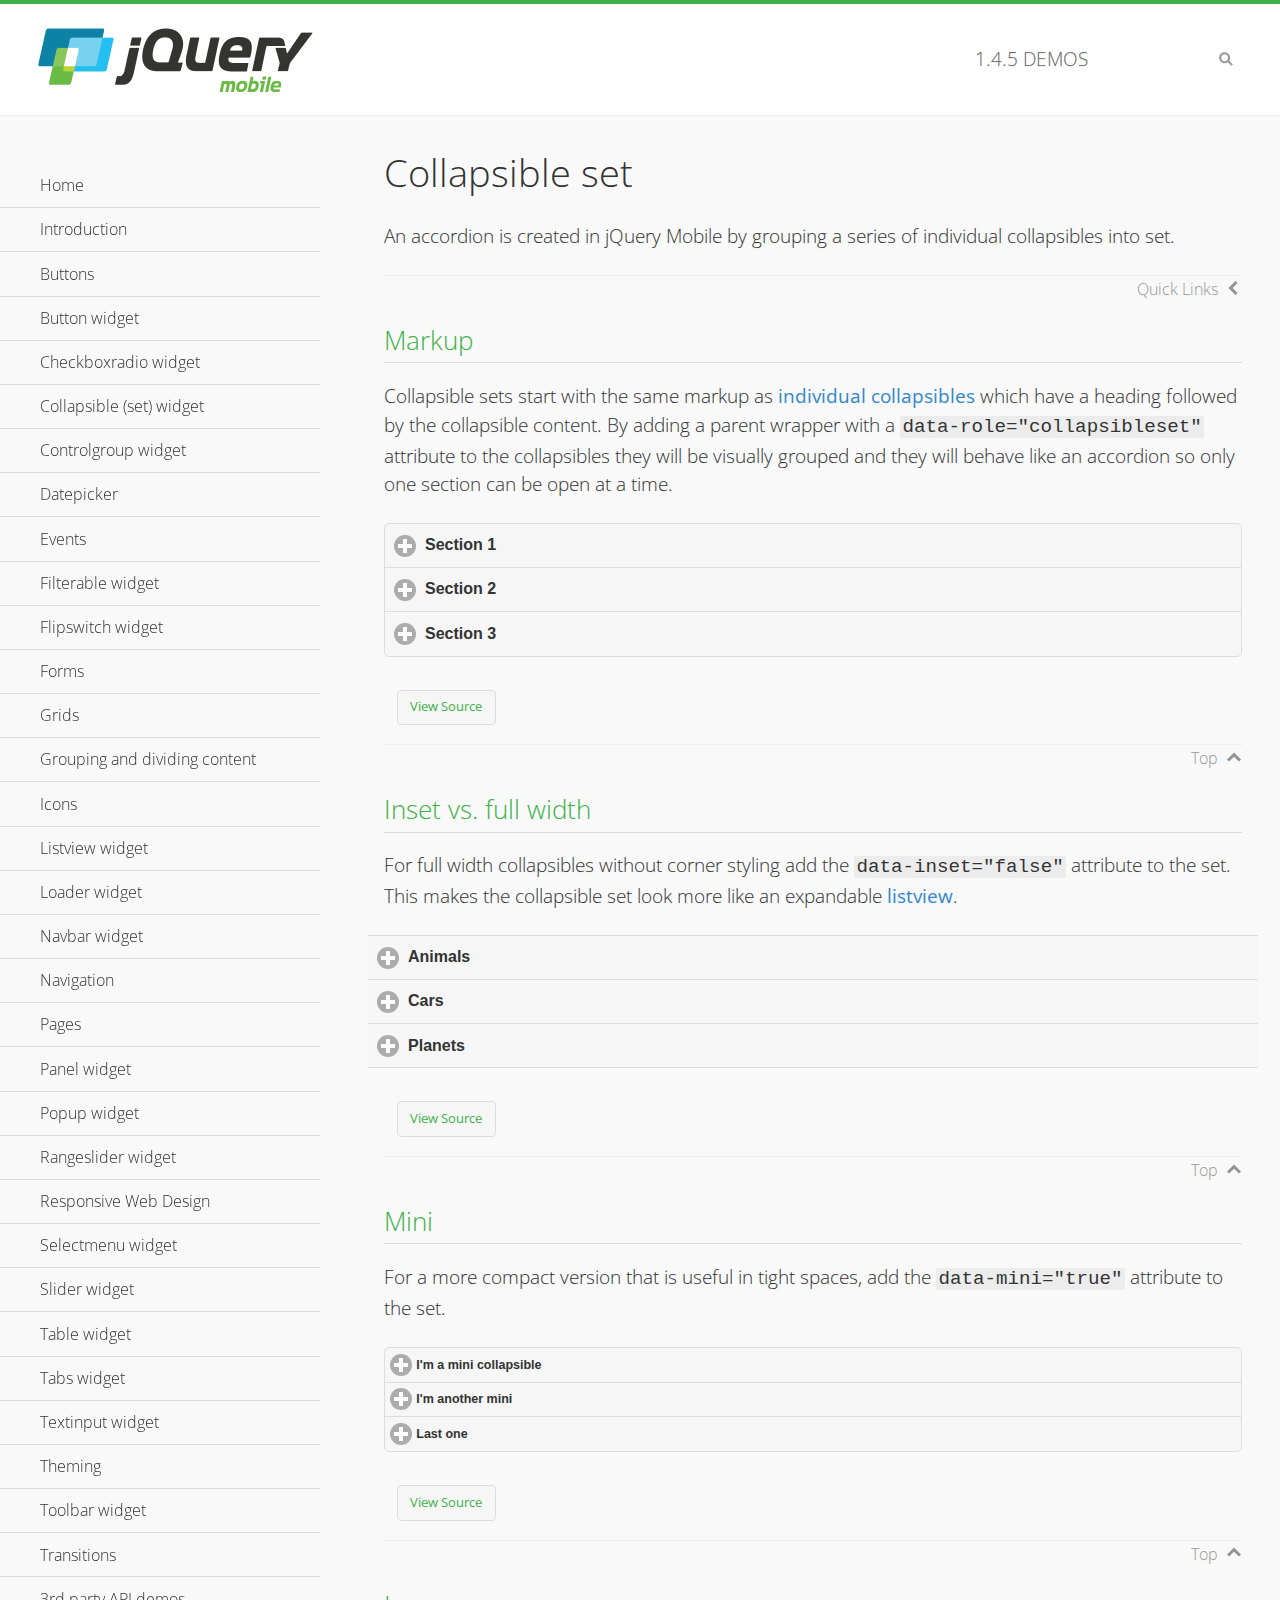
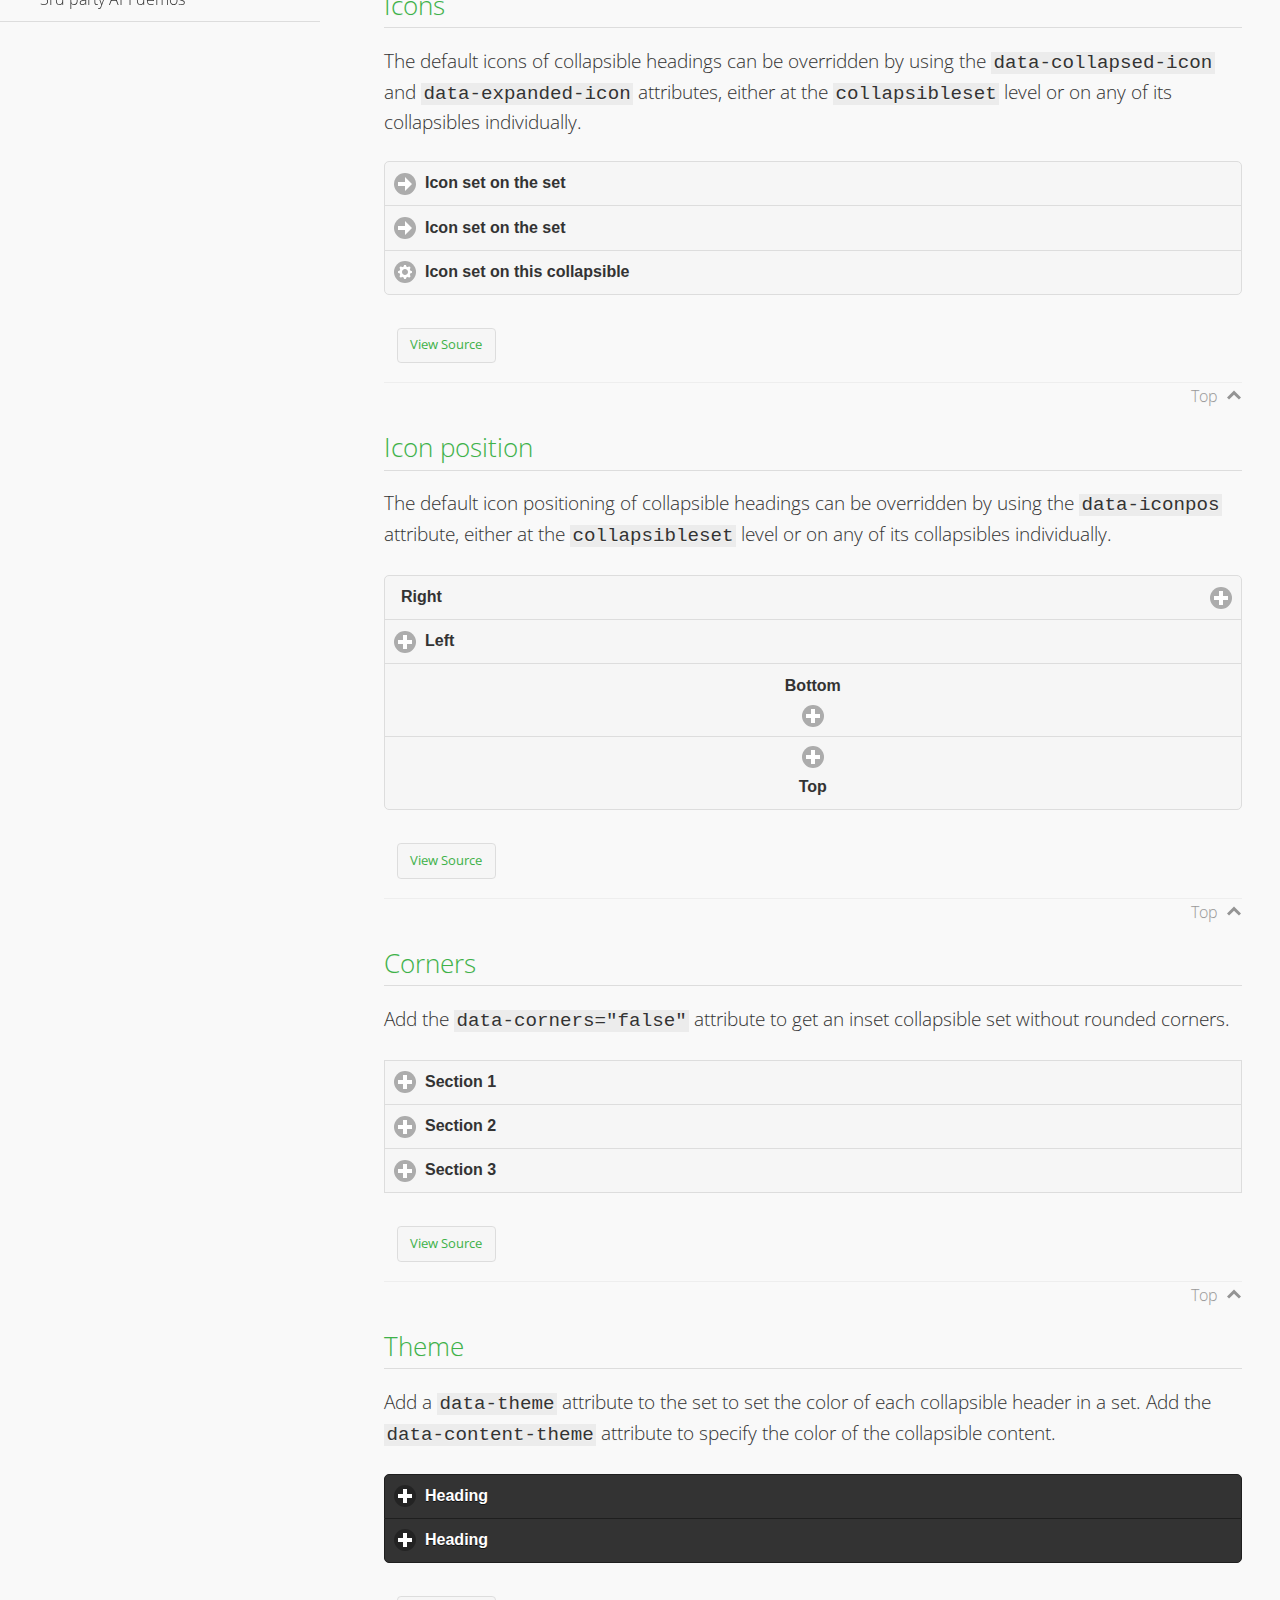
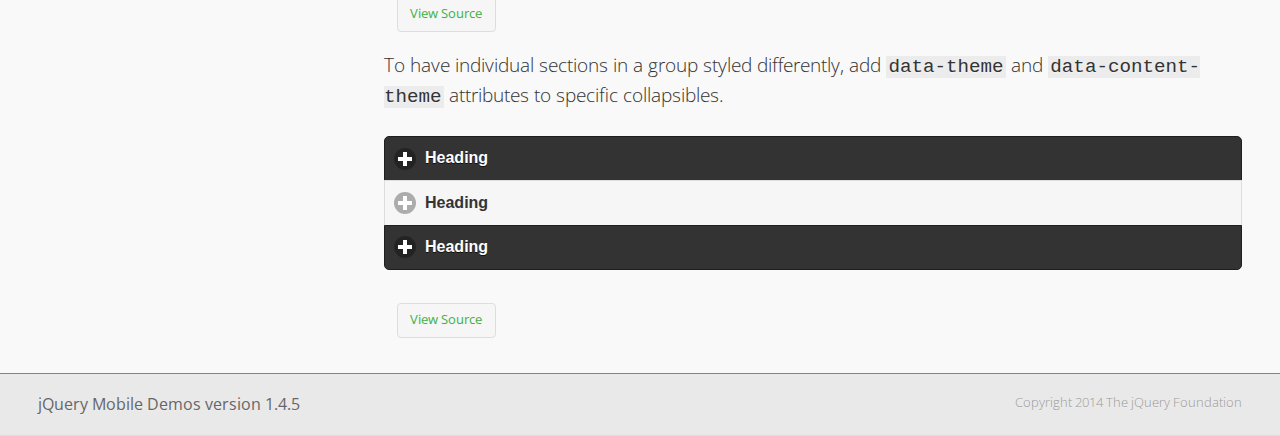
<file: workshop/www/js/jquery.mobile-1.4.5/demos/collapsibleset/index.html>
<!DOCTYPE html>
<html>
<head>
	<meta charset="utf-8">
	<meta name="viewport" content="width=device-width, initial-scale=1">
	<title>Collapsible set - jQuery Mobile Demos</title>
	<link rel="shortcut icon" href="../favicon.ico">
    <link rel="stylesheet" href="http://fonts.googleapis.com/css?family=Open+Sans:300,400,700">
	<link rel="stylesheet" href="../css/themes/default/jquery.mobile-1.4.5.min.css">
	<link rel="stylesheet" href="../_assets/css/jqm-demos.css">
	<script src="../js/jquery.js"></script>
	<script src="../_assets/js/index.js"></script>
	<script src="../js/jquery.mobile-1.4.5.min.js"></script>
</head>
<body>
<div data-role="page" class="jqm-demos" data-quicklinks="true">

	<div data-role="header" class="jqm-header">
		<h2><a href="../" title="jQuery Mobile Demos home"><img src="../_assets/img/jquery-logo.png" alt="jQuery Mobile"></a></h2>
		<p><span class="jqm-version"></span> Demos</p>
		<a href="#" class="jqm-navmenu-link ui-btn ui-btn-icon-notext ui-corner-all ui-icon-bars ui-nodisc-icon ui-alt-icon ui-btn-left">Menu</a>
		<a href="#" class="jqm-search-link ui-btn ui-btn-icon-notext ui-corner-all ui-icon-search ui-nodisc-icon ui-alt-icon ui-btn-right">Search</a>
	</div><!-- /header -->

	<div role="main" class="ui-content jqm-content">

		<h1>Collapsible set</h1>

		<p>An accordion is created in jQuery Mobile by grouping a series of individual collapsibles into set.</p>

		<h2>Markup</h2>

		<p>Collapsible sets start with the same markup as <a href="../collapsible/" data-ajax="false">individual collapsibles</a> which have a heading followed by the collapsible content. By adding a parent wrapper with a <code>data-role="collapsibleset"</code> attribute to the collapsibles they will be visually grouped and they will behave like an accordion so only one section can be open at a time.</p>

			<div data-demo-html="true">
				<div data-role="collapsibleset" data-theme="a" data-content-theme="a">
					<div data-role="collapsible">
						<h3>Section 1</h3>
					<p>I'm the collapsible content for section 1</p>
					</div>
					<div data-role="collapsible">
						<h3>Section 2</h3>
					<p>I'm the collapsible content for section 2</p>

					</div>
					<div data-role="collapsible">
						<h3>Section 3</h3>
					<p>I'm the collapsible content for section 3</p>
					</div>
				</div>
			</div><!--/demo-html -->

		<h2>Inset vs. full width</h2>

		<p>For full width collapsibles without corner styling add the <code>data-inset="false"</code> attribute to the set. This makes the collapsible set look more like an expandable <a href="../listview/">listview</a>.</p>

			<div data-demo-html="true">
				<div data-role="collapsibleset" data-inset="false">
					<div data-role="collapsible">
						<h3>Animals</h3>
						<ul data-role="listview" data-inset="false">
							<li>Cats</li>
							<li>Dogs</li>
							<li>Lizards</li>
							<li>Snakes</li>
						</ul>
					</div>
					<div data-role="collapsible">
						<h3>Cars</h3>
						<ul data-role="listview" data-inset="false">
							<li>Acura</li>
							<li>Audi</li>
							<li>BMW</li>
							<li>Cadillac</li>
						</ul>
					</div>
					<div data-role="collapsible">
						<h3>Planets</h3>
						<ul data-role="listview" data-inset="false">
							<li>Earth</li>
							<li>Jupiter</li>
							<li>Mars</li>
							<li>Mercury</li>
						</ul>
					</div>
				</div>
			</div><!--/demo-html -->

		<h2>Mini</h2>

		<p>For a more compact version that is useful in tight spaces, add the <code>data-mini="true"</code> attribute to the set. </p>

			<div data-demo-html="true">
				<div data-role="collapsibleset" data-theme="a" data-content-theme="a" data-mini="true">
					<div data-role="collapsible">
						<h3>I'm a mini collapsible</h3>
					<p>This is good for tight spaces.</p>
					</div>
					<div data-role="collapsible">
						<h3>I'm another mini</h3>
					<p>Here's some collapsible content.</p>

					</div>
					<div data-role="collapsible">
						<h3>Last one</h3>
					<p>Final bit of collapsible content.</p>
					</div>
				</div>
			</div><!--/demo-html -->

		<h2>Icons</h2>

		<p>The default icons of collapsible headings can be overridden by using the <code>data-collapsed-icon</code> and <code>data-expanded-icon</code> attributes, either at the <code>collapsibleset</code> level or on any of its collapsibles individually.</p>

			<div data-demo-html="true">
				<div data-role="collapsibleset" data-theme="a" data-content-theme="a" data-collapsed-icon="arrow-r" data-expanded-icon="arrow-d">
					<div data-role="collapsible">
						<h3>Icon set on the set</h3>
					<p>Specify the open and close icons on the set to apply it to all the collapsibles within.</p>
					</div>
					<div data-role="collapsible">
						<h3>Icon set on the set</h3>
					<p>This collapsible also gets the icon from the set.</p>
					</div>
					<div data-role="collapsible" data-collapsed-icon="gear" data-expanded-icon="delete">
						<h3>Icon set on this collapsible</h3>
					<p>The icons here are applied to this collapsible specifically, thus overriding the set icons.</p>
					</div>
				</div>
			</div><!--/demo-html -->

		<h2>Icon position</h2>

		<p>The default icon positioning of collapsible headings can be overridden by using the <code>data-iconpos</code> attribute, either at the <code>collapsibleset</code> level or on any of its collapsibles individually.</p>

			<div data-demo-html="true">
				<div data-role="collapsibleset" data-theme="a" data-content-theme="a" data-iconpos="right">
					<div data-role="collapsible">
						<h3>Right</h3>
					<p>Inherits icon positioning from <code>data-iconpos="right"</code> attribute on set.</p>
					</div>
					<div data-role="collapsible" data-iconpos="left">
						<h3>Left</h3>
					<p>Set via <code>data-iconpos="left"</code> attribute on the collapsible</p>
					</div>
					<div data-role="collapsible" data-iconpos="bottom">
						<h3>Bottom</h3>
					<p>Set via <code>data-iconpos="bottom"</code> attribute on the collapsible</p>
					</div>
					<div data-role="collapsible" data-iconpos="top">
						<h3>Top</h3>
					<p>Set via <code>data-iconpos="top"</code> attribute on the collapsible</p>
					</div>
				</div>
			</div><!--/demo-html -->

		<h2>Corners</h2>
		<p>Add the <code>data-corners="false"</code> attribute to get an inset collapsible set without rounded corners.</p>

			<div data-demo-html="true">
				<div data-role="collapsibleset" data-corners="false" data-theme="a" data-content-theme="a">
					<div data-role="collapsible">
						<h3>Section 1</h3>
					<p>Collapsible content</p>
					</div>
					<div data-role="collapsible">
						<h3>Section 2</h3>
					<p>Collapsible content</p>

					</div>
					<div data-role="collapsible">
						<h3>Section 3</h3>
					<p>Collapsible content</p>
					</div>
				</div>
			</div><!--/demo-html -->

		<h2>Theme</h2>

		<p>Add a <code>data-theme</code> attribute to the set to set the color of each collapsible header in a set. Add the <code>data-content-theme</code> attribute to specify the color of the collapsible content. </p>

			<div data-demo-html="true">
				<div data-role="collapsibleset" data-theme="b" data-content-theme="b">
					<div data-role="collapsible">
						<h3>Heading</h3>
						<p>Content</p>
					</div>
					<div data-role="collapsible">
						<h3>Heading</h3>
						<p>Content</p>
					</div>
				</div>
			</div><!--/demo-html -->

		<p>To have individual sections in a group styled differently, add <code>data-theme</code> and <code>data-content-theme</code> attributes to specific collapsibles.</p>

			<div data-demo-html="true">
				<div data-role="collapsibleset" data-theme="b" data-content-theme="b">
					<div data-role="collapsible">
						<h3>Heading</h3>
						<p>Content</p>
					</div>
					<div data-role="collapsible" data-theme="a" data-content-theme="a">
						<h3>Heading</h3>
						<p>Content</p>
					</div>
					<div data-role="collapsible">
						<h3>Heading</h3>
						<p>Content</p>
					</div>
				</div>
		</div><!--/demo-html -->

	</div><!-- /content -->
	    <div data-role="panel" class="jqm-navmenu-panel" data-position="left" data-display="overlay" data-theme="a">
	    	<ul class="jqm-list ui-alt-icon ui-nodisc-icon">
<li data-filtertext="demos homepage" data-icon="home"><a href=".././">Home</a></li>
<li data-filtertext="introduction overview getting started"><a href="../intro/" data-ajax="false">Introduction</a></li>
<li data-filtertext="buttons button markup buttonmarkup method anchor link button element"><a href="../button-markup/" data-ajax="false">Buttons</a></li>
<li data-filtertext="form button widget input button submit reset"><a href="../button/" data-ajax="false">Button widget</a></li>
<li data-role="collapsible" data-enhanced="true" data-collapsed-icon="carat-d" data-expanded-icon="carat-u" data-iconpos="right" data-inset="false" class="ui-collapsible ui-collapsible-themed-content ui-collapsible-collapsed">
	<h3 class="ui-collapsible-heading ui-collapsible-heading-collapsed">
		<a href="#" class="ui-collapsible-heading-toggle ui-btn ui-btn-icon-right ui-btn-inherit ui-icon-carat-d">
		    Checkboxradio widget<span class="ui-collapsible-heading-status"> click to expand contents</span>
		</a>
	</h3>
	<div class="ui-collapsible-content ui-body-inherit ui-collapsible-content-collapsed" aria-hidden="true">
		<ul>
			<li data-filtertext="form checkboxradio widget checkbox input checkboxes controlgroups"><a href="../checkboxradio-checkbox/" data-ajax="false">Checkboxes</a></li>
			<li data-filtertext="form checkboxradio widget radio input radio buttons controlgroups"><a href="../checkboxradio-radio/" data-ajax="false">Radio buttons</a></li>
		</ul>
	</div>
</li>
<li data-role="collapsible" data-enhanced="true" data-collapsed-icon="carat-d" data-expanded-icon="carat-u" data-iconpos="right" data-inset="false" class="ui-collapsible ui-collapsible-themed-content ui-collapsible-collapsed">
	<h3 class="ui-collapsible-heading ui-collapsible-heading-collapsed">
		<a href="#" class="ui-collapsible-heading-toggle ui-btn ui-btn-icon-right ui-btn-inherit ui-icon-carat-d">
			Collapsible (set) widget<span class="ui-collapsible-heading-status"> click to expand contents</span>
		</a>
	</h3>
	<div class="ui-collapsible-content ui-body-inherit ui-collapsible-content-collapsed" aria-hidden="true">
		<ul>
			<li data-filtertext="collapsibles content formatting"><a href="../collapsible/" data-ajax="false">Collapsible</a></li>
			<li data-filtertext="dynamic collapsible set accordion append expand"><a href="../collapsible-dynamic/" data-ajax="false">Dynamic collapsibles</a></li>
			<li data-filtertext="accordions collapsible set widget content formatting grouped collapsibles"><a href="../collapsibleset/" data-ajax="false">Collapsible set</a></li>
		</ul>
	</div>
</li>
<li data-role="collapsible" data-enhanced="true" data-collapsed-icon="carat-d" data-expanded-icon="carat-u" data-iconpos="right" data-inset="false" class="ui-collapsible ui-collapsible-themed-content ui-collapsible-collapsed">
	<h3 class="ui-collapsible-heading ui-collapsible-heading-collapsed">
		<a href="#" class="ui-collapsible-heading-toggle ui-btn ui-btn-icon-right ui-btn-inherit ui-icon-carat-d">
			Controlgroup widget<span class="ui-collapsible-heading-status"> click to expand contents</span>
		</a>
	</h3>
	<div class="ui-collapsible-content ui-body-inherit ui-collapsible-content-collapsed" aria-hidden="true">
		<ul>
			<li data-filtertext="controlgroups selectmenu checkboxradio input grouped buttons horizontal vertical"><a href="../controlgroup/" data-ajax="false">Controlgroup</a></li>
			<li data-filtertext="dynamic controlgroup dynamically add buttons"><a href="../controlgroup-dynamic/" data-ajax="false">Dynamic controlgroups</a></li>
		</ul>
	</div>
</li>
<li data-filtertext="form datepicker widget date input"><a href="../datepicker/" data-ajax="false">Datepicker</a></li>
<li data-role="collapsible" data-enhanced="true" data-collapsed-icon="carat-d" data-expanded-icon="carat-u" data-iconpos="right" data-inset="false" class="ui-collapsible ui-collapsible-themed-content ui-collapsible-collapsed">
	<h3 class="ui-collapsible-heading ui-collapsible-heading-collapsed">
		<a href="#" class="ui-collapsible-heading-toggle ui-btn ui-btn-icon-right ui-btn-inherit ui-icon-carat-d">
			Events<span class="ui-collapsible-heading-status"> click to expand contents</span>
		</a>
	</h3>
	<div class="ui-collapsible-content ui-body-inherit ui-collapsible-content-collapsed" aria-hidden="true">
		<ul>
			<li data-filtertext="swipe to delete list items listviews swipe events"><a href="../swipe-list/" data-ajax="false">Swipe list items</a></li>
			<li data-filtertext="swipe to navigate swipe page navigation swipe events"><a href="../swipe-page/" data-ajax="false">Swipe page navigation</a></li>
		</ul>
	</div>
</li>
<li data-filtertext="filterable filter elements sorting searching listview table"><a href="../filterable/" data-ajax="false">Filterable widget</a></li>
<li data-filtertext="form flipswitch widget flip toggle switch binary select checkbox input"><a href="../flipswitch/" data-ajax="false">Flipswitch widget</a></li>
<li data-role="collapsible" data-enhanced="true" data-collapsed-icon="carat-d" data-expanded-icon="carat-u" data-iconpos="right" data-inset="false" class="ui-collapsible ui-collapsible-themed-content ui-collapsible-collapsed">
	<h3 class="ui-collapsible-heading ui-collapsible-heading-collapsed">
		<a href="#" class="ui-collapsible-heading-toggle ui-btn ui-btn-icon-right ui-btn-inherit ui-icon-carat-d">
			Forms<span class="ui-collapsible-heading-status"> click to expand contents</span>
		</a>
	</h3>
	<div class="ui-collapsible-content ui-body-inherit ui-collapsible-content-collapsed" aria-hidden="true">
		<ul>
			<li data-filtertext="forms text checkbox radio range button submit reset inputs selects textarea slider flipswitch label form elements"><a href="../forms/" data-ajax="false">Forms</a></li>
			<li data-filtertext="form hide labels hidden accessible ui-hidden-accessible forms"><a href="../forms-label-hidden-accessible/" data-ajax="false">Hide labels</a></li>
			<li data-filtertext="form field containers fieldcontain ui-field-contain forms"><a href="../forms-field-contain/" data-ajax="false">Field containers</a></li>
			<li data-filtertext="forms disabled form elements"><a href="../forms-disabled/" data-ajax="false">Forms disabled</a></li>
			<li data-filtertext="forms gallery examples overview forms text checkbox radio range button submit reset inputs selects textarea slider flipswitch label form elements"><a href="../forms-gallery/" data-ajax="false">Forms gallery</a></li>
		</ul>
	</div>
</li>
<li data-role="collapsible" data-enhanced="true" data-collapsed-icon="carat-d" data-expanded-icon="carat-u" data-iconpos="right" data-inset="false" class="ui-collapsible ui-collapsible-themed-content ui-collapsible-collapsed">
	<h3 class="ui-collapsible-heading ui-collapsible-heading-collapsed">
		<a href="#" class="ui-collapsible-heading-toggle ui-btn ui-btn-icon-right ui-btn-inherit ui-icon-carat-d">
			Grids<span class="ui-collapsible-heading-status"> click to expand contents</span>
		</a>
	</h3>
	<div class="ui-collapsible-content ui-body-inherit ui-collapsible-content-collapsed" aria-hidden="true">
		<ul>
			<li data-filtertext="grids columns blocks content formatting rwd responsive css framework"><a href="../grids/" data-ajax="false">Grids</a></li>
			<li data-filtertext="buttons in grids css framework"><a href="../grids-buttons/" data-ajax="false">Buttons in grids</a></li>
			<li data-filtertext="custom responsive grids rwd css framework"><a href="../grids-custom-responsive/" data-ajax="false">Custom responsive grids</a></li>
		</ul>
	</div>
</li>
<li data-filtertext="blocks content formatting sections heading"><a href="../body-bar-classes/" data-ajax="false">Grouping and dividing content</a></li>
<li data-role="collapsible" data-enhanced="true" data-collapsed-icon="carat-d" data-expanded-icon="carat-u" data-iconpos="right" data-inset="false" class="ui-collapsible ui-collapsible-themed-content ui-collapsible-collapsed">
	<h3 class="ui-collapsible-heading ui-collapsible-heading-collapsed">
		<a href="#" class="ui-collapsible-heading-toggle ui-btn ui-btn-icon-right ui-btn-inherit ui-icon-carat-d">
			Icons<span class="ui-collapsible-heading-status"> click to expand contents</span>
		</a>
	</h3>
	<div class="ui-collapsible-content ui-body-inherit ui-collapsible-content-collapsed" aria-hidden="true">
		<ul>
			<li data-filtertext="button icons svg disc alt custom icon position"><a href="../icons/" data-ajax="false">Icons</a></li>
			<li data-filtertext=""><a href="../icons-grunticon/" data-ajax="false">Grunticon loader</a></li>
		</ul>
	</div>
</li>
<li data-role="collapsible" data-enhanced="true" data-collapsed-icon="carat-d" data-expanded-icon="carat-u" data-iconpos="right" data-inset="false" class="ui-collapsible ui-collapsible-themed-content ui-collapsible-collapsed">
	<h3 class="ui-collapsible-heading ui-collapsible-heading-collapsed">
		<a href="#" class="ui-collapsible-heading-toggle ui-btn ui-btn-icon-right ui-btn-inherit ui-icon-carat-d">
			Listview widget<span class="ui-collapsible-heading-status"> click to expand contents</span>
		</a>
	</h3>
	<div class="ui-collapsible-content ui-body-inherit ui-collapsible-content-collapsed" aria-hidden="true">
		<ul>
			<li data-filtertext="listview widget thumbnails icons nested split button collapsible ul ol"><a href="../listview/" data-ajax="false">Listview</a></li>
			<li data-filtertext="autocomplete filterable reveal listview filtertextbeforefilter placeholder"><a href="../listview-autocomplete/" data-ajax="false">Listview autocomplete</a></li>
			<li data-filtertext="autocomplete filterable reveal listview remote data filtertextbeforefilter placeholder"><a href="../listview-autocomplete-remote/" data-ajax="false">Listview autocomplete remote data</a></li>
			<li data-filtertext="autodividers anchor jump scroll linkbars listview lists ul ol"><a href="../listview-autodividers-linkbar/" data-ajax="false">Listview autodividers linkbar</a></li>
			<li data-filtertext="listview autodividers selector autodividersselector lists ul ol"><a href="../listview-autodividers-selector/" data-ajax="false">Listview autodividers selector</a></li>
			<li data-filtertext="listview nested list items"><a href="../listview-nested-lists/" data-ajax="false">Nested Listviews</a></li>
			<li data-filtertext="listview collapsible list items flat"><a href="../listview-collapsible-item-flat/" data-ajax="false">Listview collapsible list items (flat)</a></li>
			<li data-filtertext="listview collapsible list indented"><a href="../listview-collapsible-item-indented/" data-ajax="false">Listview collapsible list items (indented)</a></li>
			<li data-filtertext="grid listview responsive grids responsive listviews lists ul"><a href="../listview-grid/" data-ajax="false">Listview responsive grid</a></li>
		</ul>
	</div>
</li>
<li data-filtertext="loader widget page loading navigation overlay spinner"><a href="../loader/" data-ajax="false">Loader widget</a></li>
<li data-filtertext="navbar widget navmenu toolbars header footer"><a href="../navbar/" data-ajax="false">Navbar widget</a></li>
<li data-role="collapsible" data-enhanced="true" data-collapsed-icon="carat-d" data-expanded-icon="carat-u" data-iconpos="right" data-inset="false" class="ui-collapsible ui-collapsible-themed-content ui-collapsible-collapsed">
	<h3 class="ui-collapsible-heading ui-collapsible-heading-collapsed">
		<a href="#" class="ui-collapsible-heading-toggle ui-btn ui-btn-icon-right ui-btn-inherit ui-icon-carat-d">
			Navigation<span class="ui-collapsible-heading-status"> click to expand contents</span>
		</a>
	</h3>
	<div class="ui-collapsible-content ui-body-inherit ui-collapsible-content-collapsed" aria-hidden="true">
		<ul>
			<li data-filtertext="ajax navigation navigate widget history event method"><a href="../navigation/" data-ajax="false">Navigation</a></li>
			<li data-filtertext="linking pages page links navigation ajax prefetch cache"><a href="../navigation-linking-pages/" data-ajax="false">Linking pages</a></li>
			<!-- <li data-filtertext="php redirect server redirection server-side navigation"><a href="../navigation-php-redirect/" data-ajax="false">PHP redirect demo</a></li>-->
			<li data-filtertext="navigation redirection hash query"><a href="../navigation-hash-processing/" data-ajax="false">Hash processing demo</a></li>
			<li data-filtertext="navigation redirection hash query"><a href="../page-events/" data-ajax="false">Page Navigation Events</a></li>
		</ul>
	</div>
</li>
<li data-role="collapsible" data-enhanced="true" data-collapsed-icon="carat-d" data-expanded-icon="carat-u" data-iconpos="right" data-inset="false" class="ui-collapsible ui-collapsible-themed-content ui-collapsible-collapsed">
	<h3 class="ui-collapsible-heading ui-collapsible-heading-collapsed">
		<a href="#" class="ui-collapsible-heading-toggle ui-btn ui-btn-icon-right ui-btn-inherit ui-icon-carat-d">
			Pages<span class="ui-collapsible-heading-status"> click to expand contents</span>
		</a>
	</h3>
	<div class="ui-collapsible-content ui-body-inherit ui-collapsible-content-collapsed" aria-hidden="true">
		<ul>
			<li data-filtertext="pages page widget ajax navigation"><a href="../pages/" data-ajax="false">Pages</a></li>
			<li data-filtertext="single page"><a href="../pages-single-page/" data-ajax="false">Single page</a></li>
			<li data-filtertext="multipage multi-page page"><a href="../pages-multi-page/" data-ajax="false">Multi-page template</a></li>
			<li data-filtertext="dialog page widget modal popup"><a href="../pages-dialog/" data-ajax="false">Dialog page</a></li>
		</ul>
	</div>
</li>
<li data-role="collapsible" data-enhanced="true" data-collapsed-icon="carat-d" data-expanded-icon="carat-u" data-iconpos="right" data-inset="false" class="ui-collapsible ui-collapsible-themed-content ui-collapsible-collapsed">
	<h3 class="ui-collapsible-heading ui-collapsible-heading-collapsed">
		<a href="#" class="ui-collapsible-heading-toggle ui-btn ui-btn-icon-right ui-btn-inherit ui-icon-carat-d">
			Panel widget<span class="ui-collapsible-heading-status"> click to expand contents</span>
		</a>
	</h3>
	<div class="ui-collapsible-content ui-body-inherit ui-collapsible-content-collapsed" aria-hidden="true">
		<ul>
			<li data-filtertext="panel widget sliding panels reveal push overlay responsive"><a href="../panel/" data-ajax="false">Panel</a></li>
			<li data-filtertext=""><a href="../panel-external/" data-ajax="false">External panels</a></li>
			<li data-filtertext="panel "><a href="../panel-fixed/" data-ajax="false">Fixed panels</a></li>
			<li data-filtertext="panel slide panels sliding panels shadow rwd responsive breakpoint"><a href="../panel-responsive/" data-ajax="false">Panels responsive</a></li>
			<li data-filtertext="panel custom style custom panel width reveal shadow listview panel styling page background wrapper"><a href="../panel-styling/" data-ajax="false">Custom panel style</a></li>
			<li data-filtertext="panel open on swipe"><a href="../panel-swipe-open/" data-ajax="false">Panel open on swipe</a></li>
			<li data-filtertext="panels outside page internal external toolbars"><a href="../panel-external-internal/" data-ajax="false">Panel external and internal</a></li>
		</ul>
	</div>
</li>
<li data-role="collapsible" data-enhanced="true" data-collapsed-icon="carat-d" data-expanded-icon="carat-u" data-iconpos="right" data-inset="false" class="ui-collapsible ui-collapsible-themed-content ui-collapsible-collapsed">
	<h3 class="ui-collapsible-heading ui-collapsible-heading-collapsed">
		<a href="#" class="ui-collapsible-heading-toggle ui-btn ui-btn-icon-right ui-btn-inherit ui-icon-carat-d">
			Popup widget<span class="ui-collapsible-heading-status"> click to expand contents</span>
		</a>
	</h3>
	<div class="ui-collapsible-content ui-body-inherit ui-collapsible-content-collapsed" aria-hidden="true">
		<ul>
			<li data-filtertext="popup widget popups dialog modal transition tooltip lightbox form overlay screen flip pop fade transition"><a href="../popup/" data-ajax="false">Popup</a></li>
			<li data-filtertext="popup alignment position"><a href="../popup-alignment/" data-ajax="false">Popup alignment</a></li>
			<li data-filtertext="popup arrow size popups popover"><a href="../popup-arrow-size/" data-ajax="false">Popup arrow size</a></li>
			<li data-filtertext="dynamic popups popup images lightbox"><a href="../popup-dynamic/" data-ajax="false">Dynamic popups</a></li>
			<li data-filtertext="popups with iframes scaling"><a href="../popup-iframe/" data-ajax="false">Popups with iframes</a></li>
			<li data-filtertext="popup image scaling"><a href="../popup-image-scaling/" data-ajax="false">Popup image scaling</a></li>
			<li data-filtertext="external popup outside multi-page"><a href="../popup-outside-multipage/" data-ajax="false">Popup outside multi-page</a></li>
		</ul>
	</div>
</li>
<li data-filtertext="form rangeslider widget dual sliders dual handle sliders range input"><a href="../rangeslider/" data-ajax="false">Rangeslider widget</a></li>
<li data-filtertext="responsive web design rwd adaptive progressive enhancement PE accessible mobile breakpoints media query media queries"><a href="../rwd/" data-ajax="false">Responsive Web Design</a></li>
<li data-role="collapsible" data-enhanced="true" data-collapsed-icon="carat-d" data-expanded-icon="carat-u" data-iconpos="right" data-inset="false" class="ui-collapsible ui-collapsible-themed-content ui-collapsible-collapsed">
	<h3 class="ui-collapsible-heading ui-collapsible-heading-collapsed">
		<a href="#" class="ui-collapsible-heading-toggle ui-btn ui-btn-icon-right ui-btn-inherit ui-icon-carat-d">
			Selectmenu widget<span class="ui-collapsible-heading-status"> click to expand contents</span>
		</a>
	</h3>
	<div class="ui-collapsible-content ui-body-inherit ui-collapsible-content-collapsed" aria-hidden="true">
		<ul>
			<li data-filtertext="form selectmenu widget select input custom select menu selects"><a href="../selectmenu/" data-ajax="false">Selectmenu</a></li>
			<li data-filtertext="form custom select menu selectmenu widget custom menu option optgroup multiple selects"><a href="../selectmenu-custom/" data-ajax="false">Custom select menu</a></li>
			<li data-filtertext="filterable select filter popup dialog"><a href="../selectmenu-custom-filter/" data-ajax="false">Custom select menu with filter</a></li>
		</ul>
	</div>
</li>
<li data-role="collapsible" data-enhanced="true" data-collapsed-icon="carat-d" data-expanded-icon="carat-u" data-iconpos="right" data-inset="false" class="ui-collapsible ui-collapsible-themed-content ui-collapsible-collapsed">
	<h3 class="ui-collapsible-heading ui-collapsible-heading-collapsed">
		<a href="#" class="ui-collapsible-heading-toggle ui-btn ui-btn-icon-right ui-btn-inherit ui-icon-carat-d">
			Slider widget<span class="ui-collapsible-heading-status"> click to expand contents</span>
		</a>
	</h3>
	<div class="ui-collapsible-content ui-body-inherit ui-collapsible-content-collapsed" aria-hidden="true">
		<ul>
			<li data-filtertext="form slider widget range input single sliders"><a href="../slider/" data-ajax="false">Slider</a></li>
			<li data-filtertext="form slider widget flipswitch slider binary select flip toggle switch"><a href="../slider-flipswitch/" data-ajax="false">Slider flip toggle switch</a></li>
			<li data-filtertext="form slider tooltip handle value input range sliders"><a href="../slider-tooltip/" data-ajax="false">Slider tooltip</a></li>
		</ul>
	</div>
</li>
<li data-role="collapsible" data-enhanced="true" data-collapsed-icon="carat-d" data-expanded-icon="carat-u" data-iconpos="right" data-inset="false" class="ui-collapsible ui-collapsible-themed-content ui-collapsible-collapsed">
	<h3 class="ui-collapsible-heading ui-collapsible-heading-collapsed">
		<a href="#" class="ui-collapsible-heading-toggle ui-btn ui-btn-icon-right ui-btn-inherit ui-icon-carat-d">
			Table widget<span class="ui-collapsible-heading-status"> click to expand contents</span>
		</a>
	</h3>
	<div class="ui-collapsible-content ui-body-inherit ui-collapsible-content-collapsed" aria-hidden="true">
		<ul>
			<li data-filtertext="table widget reflow column toggle th td responsive tables rwd hide show tabular"><a href="../table-column-toggle/" data-ajax="false">Table Column Toggle</a></li>
			<li data-filtertext="table column toggle phone comparison demo"><a href="../table-column-toggle-example/" data-ajax="false">Table Column Toggle demo</a></li>
			<li data-filtertext="responsive tables table column toggle heading groups rwd breakpoint"><a href="../table-column-toggle-heading-groups/" data-ajax="false">Table Column Toggle heading groups</a></li>
			<li data-filtertext="responsive tables table column toggle hide rwd breakpoint customization options"><a href="../table-column-toggle-options/" data-ajax="false">Table Column Toggle options</a></li>
			<li data-filtertext="table reflow th td responsive rwd columns tabular"><a href="../table-reflow/" data-ajax="false">Table Reflow</a></li>
			<li data-filtertext="responsive tables table reflow heading groups rwd breakpoint"><a href="../table-reflow-heading-groups/" data-ajax="false">Table Reflow heading groups</a></li>
			<li data-filtertext="responsive tables table reflow stripes strokes table style"><a href="../table-reflow-stripes-strokes/" data-ajax="false">Table Reflow stripes and strokes</a></li>
			<li data-filtertext="responsive tables table reflow stack custom styles"><a href="../table-reflow-styling/" data-ajax="false">Table Reflow custom styles</a></li>
		</ul>
	</div>
</li>
<li data-filtertext="ui tabs widget"><a href="../tabs/" data-ajax="false">Tabs widget</a></li>
<li data-filtertext="form textinput widget text input textarea number date time tel email file color password"><a href="../textinput/" data-ajax="false">Textinput widget</a></li>
<li data-role="collapsible" data-enhanced="true" data-collapsed-icon="carat-d" data-expanded-icon="carat-u" data-iconpos="right" data-inset="false" class="ui-collapsible ui-collapsible-themed-content ui-collapsible-collapsed">
	<h3 class="ui-collapsible-heading ui-collapsible-heading-collapsed">
		<a href="#" class="ui-collapsible-heading-toggle ui-btn ui-btn-icon-right ui-btn-inherit ui-icon-carat-d">
			Theming<span class="ui-collapsible-heading-status"> click to expand contents</span>
		</a>
	</h3>
	<div class="ui-collapsible-content ui-body-inherit ui-collapsible-content-collapsed" aria-hidden="true">
		<ul>
			<li data-filtertext="default theme swatches theming style css"><a href="../theme-default/" data-ajax="false">Default theme</a></li>
			<li data-filtertext="classic theme old theme swatches theming style css"><a href="../theme-classic/" data-ajax="false">Classic theme</a></li>
		</ul>
	</div>
</li>
<li data-role="collapsible" data-enhanced="true" data-collapsed-icon="carat-d" data-expanded-icon="carat-u" data-iconpos="right" data-inset="false" class="ui-collapsible ui-collapsible-themed-content ui-collapsible-collapsed">
	<h3 class="ui-collapsible-heading ui-collapsible-heading-collapsed">
		<a href="#" class="ui-collapsible-heading-toggle ui-btn ui-btn-icon-right ui-btn-inherit ui-icon-carat-d">
			Toolbar widget<span class="ui-collapsible-heading-status"> click to expand contents</span>
		</a>
	</h3>
	<div class="ui-collapsible-content ui-body-inherit ui-collapsible-content-collapsed" aria-hidden="true">
		<ul>
			<li data-filtertext="toolbar widget header footer toolbars fixed fullscreen external sections"><a href="../toolbar/" data-ajax="false">Toolbar</a></li>
			<li data-filtertext="dynamic toolbars dynamically add toolbar header footer"><a href="../toolbar-dynamic/" data-ajax="false">Dynamic toolbars</a></li>
			<li data-filtertext="external toolbars header footer"><a href="../toolbar-external/" data-ajax="false">External toolbars</a></li>
			<li data-filtertext="fixed toolbars header footer"><a href="../toolbar-fixed/" data-ajax="false">Fixed toolbars</a></li>
			<li data-filtertext="fixed fullscreen toolbars header footer"><a href="../toolbar-fixed-fullscreen/" data-ajax="false">Fullscreen toolbars</a></li>
			<li data-filtertext="external fixed toolbars header footer"><a href="../toolbar-fixed-external/" data-ajax="false">Fixed external toolbars</a></li>
			<li data-filtertext="external persistent toolbars header footer navbar navmenu"><a href="../toolbar-fixed-persistent/" data-ajax="false">Persistent toolbars</a></li>
			<li data-filtertext="external ajax optimized toolbars persistent toolbars header footer navbar"><a href="../toolbar-fixed-persistent-optimized/" data-ajax="false">Ajax optimized toolbars</a></li>
			<li data-filtertext="form in toolbars header footer"><a href="../toolbar-fixed-forms/" data-ajax="false">Form in toolbar</a></li>
		</ul>
	</div>
</li>
<li data-filtertext="page transitions animated pages popup navigation flip slide fade pop"><a href="../transitions/" data-ajax="false">Transitions</a></li>
<li data-role="collapsible" data-enhanced="true" data-collapsed-icon="carat-d" data-expanded-icon="carat-u" data-iconpos="right" data-inset="false" class="ui-collapsible ui-collapsible-themed-content ui-collapsible-collapsed">
	<h3 class="ui-collapsible-heading ui-collapsible-heading-collapsed">
		<a href="#" class="ui-collapsible-heading-toggle ui-btn ui-btn-icon-right ui-btn-inherit ui-icon-carat-d">
			3rd party API demos<span class="ui-collapsible-heading-status"> click to expand contents</span>
		</a>
	</h3>
	<div class="ui-collapsible-content ui-body-inherit ui-collapsible-content-collapsed" aria-hidden="true">
		<ul>
			<li data-filtertext="backbone requirejs navigation router"><a href="../backbone-requirejs/" data-ajax="false">Backbone RequireJS</a></li>
			<li data-filtertext="google maps geolocation demo"><a href="../map-geolocation/" data-ajax="false">Google Maps geolocation</a></li>
			<li data-filtertext="google maps hybrid"><a href="../map-list-toggle/" data-ajax="false">Google Maps list toggle</a></li>
		</ul>
	</div>
</li>



		     </ul>
		</div><!-- /panel -->


	<div data-role="footer" data-position="fixed" data-tap-toggle="false" class="jqm-footer">
		<p>jQuery Mobile Demos version <span class="jqm-version"></span></p>
		<p>Copyright 2014 The jQuery Foundation</p>
	</div><!-- /footer -->
	<!-- TODO: This should become an external panel so we can add input to markup (unique ID) -->
    <div data-role="panel" class="jqm-search-panel" data-position="right" data-display="overlay" data-theme="a">
		<div class="jqm-search">
			<ul class="jqm-list" data-filter-placeholder="Search demos..." data-filter-reveal="true">
<li data-filtertext="demos homepage" data-icon="home"><a href=".././">Home</a></li>
<li data-filtertext="introduction overview getting started"><a href="../intro/" data-ajax="false">Introduction</a></li>
<li data-filtertext="buttons button markup buttonmarkup method anchor link button element"><a href="../button-markup/" data-ajax="false">Buttons</a></li>
<li data-filtertext="form button widget input button submit reset"><a href="../button/" data-ajax="false">Button widget</a></li>
<li data-role="collapsible" data-enhanced="true" data-collapsed-icon="carat-d" data-expanded-icon="carat-u" data-iconpos="right" data-inset="false" class="ui-collapsible ui-collapsible-themed-content ui-collapsible-collapsed">
	<h3 class="ui-collapsible-heading ui-collapsible-heading-collapsed">
		<a href="#" class="ui-collapsible-heading-toggle ui-btn ui-btn-icon-right ui-btn-inherit ui-icon-carat-d">
		    Checkboxradio widget<span class="ui-collapsible-heading-status"> click to expand contents</span>
		</a>
	</h3>
	<div class="ui-collapsible-content ui-body-inherit ui-collapsible-content-collapsed" aria-hidden="true">
		<ul>
			<li data-filtertext="form checkboxradio widget checkbox input checkboxes controlgroups"><a href="../checkboxradio-checkbox/" data-ajax="false">Checkboxes</a></li>
			<li data-filtertext="form checkboxradio widget radio input radio buttons controlgroups"><a href="../checkboxradio-radio/" data-ajax="false">Radio buttons</a></li>
		</ul>
	</div>
</li>
<li data-role="collapsible" data-enhanced="true" data-collapsed-icon="carat-d" data-expanded-icon="carat-u" data-iconpos="right" data-inset="false" class="ui-collapsible ui-collapsible-themed-content ui-collapsible-collapsed">
	<h3 class="ui-collapsible-heading ui-collapsible-heading-collapsed">
		<a href="#" class="ui-collapsible-heading-toggle ui-btn ui-btn-icon-right ui-btn-inherit ui-icon-carat-d">
			Collapsible (set) widget<span class="ui-collapsible-heading-status"> click to expand contents</span>
		</a>
	</h3>
	<div class="ui-collapsible-content ui-body-inherit ui-collapsible-content-collapsed" aria-hidden="true">
		<ul>
			<li data-filtertext="collapsibles content formatting"><a href="../collapsible/" data-ajax="false">Collapsible</a></li>
			<li data-filtertext="dynamic collapsible set accordion append expand"><a href="../collapsible-dynamic/" data-ajax="false">Dynamic collapsibles</a></li>
			<li data-filtertext="accordions collapsible set widget content formatting grouped collapsibles"><a href="../collapsibleset/" data-ajax="false">Collapsible set</a></li>
		</ul>
	</div>
</li>
<li data-role="collapsible" data-enhanced="true" data-collapsed-icon="carat-d" data-expanded-icon="carat-u" data-iconpos="right" data-inset="false" class="ui-collapsible ui-collapsible-themed-content ui-collapsible-collapsed">
	<h3 class="ui-collapsible-heading ui-collapsible-heading-collapsed">
		<a href="#" class="ui-collapsible-heading-toggle ui-btn ui-btn-icon-right ui-btn-inherit ui-icon-carat-d">
			Controlgroup widget<span class="ui-collapsible-heading-status"> click to expand contents</span>
		</a>
	</h3>
	<div class="ui-collapsible-content ui-body-inherit ui-collapsible-content-collapsed" aria-hidden="true">
		<ul>
			<li data-filtertext="controlgroups selectmenu checkboxradio input grouped buttons horizontal vertical"><a href="../controlgroup/" data-ajax="false">Controlgroup</a></li>
			<li data-filtertext="dynamic controlgroup dynamically add buttons"><a href="../controlgroup-dynamic/" data-ajax="false">Dynamic controlgroups</a></li>
		</ul>
	</div>
</li>
<li data-filtertext="form datepicker widget date input"><a href="../datepicker/" data-ajax="false">Datepicker</a></li>
<li data-role="collapsible" data-enhanced="true" data-collapsed-icon="carat-d" data-expanded-icon="carat-u" data-iconpos="right" data-inset="false" class="ui-collapsible ui-collapsible-themed-content ui-collapsible-collapsed">
	<h3 class="ui-collapsible-heading ui-collapsible-heading-collapsed">
		<a href="#" class="ui-collapsible-heading-toggle ui-btn ui-btn-icon-right ui-btn-inherit ui-icon-carat-d">
			Events<span class="ui-collapsible-heading-status"> click to expand contents</span>
		</a>
	</h3>
	<div class="ui-collapsible-content ui-body-inherit ui-collapsible-content-collapsed" aria-hidden="true">
		<ul>
			<li data-filtertext="swipe to delete list items listviews swipe events"><a href="../swipe-list/" data-ajax="false">Swipe list items</a></li>
			<li data-filtertext="swipe to navigate swipe page navigation swipe events"><a href="../swipe-page/" data-ajax="false">Swipe page navigation</a></li>
		</ul>
	</div>
</li>
<li data-filtertext="filterable filter elements sorting searching listview table"><a href="../filterable/" data-ajax="false">Filterable widget</a></li>
<li data-filtertext="form flipswitch widget flip toggle switch binary select checkbox input"><a href="../flipswitch/" data-ajax="false">Flipswitch widget</a></li>
<li data-role="collapsible" data-enhanced="true" data-collapsed-icon="carat-d" data-expanded-icon="carat-u" data-iconpos="right" data-inset="false" class="ui-collapsible ui-collapsible-themed-content ui-collapsible-collapsed">
	<h3 class="ui-collapsible-heading ui-collapsible-heading-collapsed">
		<a href="#" class="ui-collapsible-heading-toggle ui-btn ui-btn-icon-right ui-btn-inherit ui-icon-carat-d">
			Forms<span class="ui-collapsible-heading-status"> click to expand contents</span>
		</a>
	</h3>
	<div class="ui-collapsible-content ui-body-inherit ui-collapsible-content-collapsed" aria-hidden="true">
		<ul>
			<li data-filtertext="forms text checkbox radio range button submit reset inputs selects textarea slider flipswitch label form elements"><a href="../forms/" data-ajax="false">Forms</a></li>
			<li data-filtertext="form hide labels hidden accessible ui-hidden-accessible forms"><a href="../forms-label-hidden-accessible/" data-ajax="false">Hide labels</a></li>
			<li data-filtertext="form field containers fieldcontain ui-field-contain forms"><a href="../forms-field-contain/" data-ajax="false">Field containers</a></li>
			<li data-filtertext="forms disabled form elements"><a href="../forms-disabled/" data-ajax="false">Forms disabled</a></li>
			<li data-filtertext="forms gallery examples overview forms text checkbox radio range button submit reset inputs selects textarea slider flipswitch label form elements"><a href="../forms-gallery/" data-ajax="false">Forms gallery</a></li>
		</ul>
	</div>
</li>
<li data-role="collapsible" data-enhanced="true" data-collapsed-icon="carat-d" data-expanded-icon="carat-u" data-iconpos="right" data-inset="false" class="ui-collapsible ui-collapsible-themed-content ui-collapsible-collapsed">
	<h3 class="ui-collapsible-heading ui-collapsible-heading-collapsed">
		<a href="#" class="ui-collapsible-heading-toggle ui-btn ui-btn-icon-right ui-btn-inherit ui-icon-carat-d">
			Grids<span class="ui-collapsible-heading-status"> click to expand contents</span>
		</a>
	</h3>
	<div class="ui-collapsible-content ui-body-inherit ui-collapsible-content-collapsed" aria-hidden="true">
		<ul>
			<li data-filtertext="grids columns blocks content formatting rwd responsive css framework"><a href="../grids/" data-ajax="false">Grids</a></li>
			<li data-filtertext="buttons in grids css framework"><a href="../grids-buttons/" data-ajax="false">Buttons in grids</a></li>
			<li data-filtertext="custom responsive grids rwd css framework"><a href="../grids-custom-responsive/" data-ajax="false">Custom responsive grids</a></li>
		</ul>
	</div>
</li>
<li data-filtertext="blocks content formatting sections heading"><a href="../body-bar-classes/" data-ajax="false">Grouping and dividing content</a></li>
<li data-role="collapsible" data-enhanced="true" data-collapsed-icon="carat-d" data-expanded-icon="carat-u" data-iconpos="right" data-inset="false" class="ui-collapsible ui-collapsible-themed-content ui-collapsible-collapsed">
	<h3 class="ui-collapsible-heading ui-collapsible-heading-collapsed">
		<a href="#" class="ui-collapsible-heading-toggle ui-btn ui-btn-icon-right ui-btn-inherit ui-icon-carat-d">
			Icons<span class="ui-collapsible-heading-status"> click to expand contents</span>
		</a>
	</h3>
	<div class="ui-collapsible-content ui-body-inherit ui-collapsible-content-collapsed" aria-hidden="true">
		<ul>
			<li data-filtertext="button icons svg disc alt custom icon position"><a href="../icons/" data-ajax="false">Icons</a></li>
			<li data-filtertext=""><a href="../icons-grunticon/" data-ajax="false">Grunticon loader</a></li>
		</ul>
	</div>
</li>
<li data-role="collapsible" data-enhanced="true" data-collapsed-icon="carat-d" data-expanded-icon="carat-u" data-iconpos="right" data-inset="false" class="ui-collapsible ui-collapsible-themed-content ui-collapsible-collapsed">
	<h3 class="ui-collapsible-heading ui-collapsible-heading-collapsed">
		<a href="#" class="ui-collapsible-heading-toggle ui-btn ui-btn-icon-right ui-btn-inherit ui-icon-carat-d">
			Listview widget<span class="ui-collapsible-heading-status"> click to expand contents</span>
		</a>
	</h3>
	<div class="ui-collapsible-content ui-body-inherit ui-collapsible-content-collapsed" aria-hidden="true">
		<ul>
			<li data-filtertext="listview widget thumbnails icons nested split button collapsible ul ol"><a href="../listview/" data-ajax="false">Listview</a></li>
			<li data-filtertext="autocomplete filterable reveal listview filtertextbeforefilter placeholder"><a href="../listview-autocomplete/" data-ajax="false">Listview autocomplete</a></li>
			<li data-filtertext="autocomplete filterable reveal listview remote data filtertextbeforefilter placeholder"><a href="../listview-autocomplete-remote/" data-ajax="false">Listview autocomplete remote data</a></li>
			<li data-filtertext="autodividers anchor jump scroll linkbars listview lists ul ol"><a href="../listview-autodividers-linkbar/" data-ajax="false">Listview autodividers linkbar</a></li>
			<li data-filtertext="listview autodividers selector autodividersselector lists ul ol"><a href="../listview-autodividers-selector/" data-ajax="false">Listview autodividers selector</a></li>
			<li data-filtertext="listview nested list items"><a href="../listview-nested-lists/" data-ajax="false">Nested Listviews</a></li>
			<li data-filtertext="listview collapsible list items flat"><a href="../listview-collapsible-item-flat/" data-ajax="false">Listview collapsible list items (flat)</a></li>
			<li data-filtertext="listview collapsible list indented"><a href="../listview-collapsible-item-indented/" data-ajax="false">Listview collapsible list items (indented)</a></li>
			<li data-filtertext="grid listview responsive grids responsive listviews lists ul"><a href="../listview-grid/" data-ajax="false">Listview responsive grid</a></li>
		</ul>
	</div>
</li>
<li data-filtertext="loader widget page loading navigation overlay spinner"><a href="../loader/" data-ajax="false">Loader widget</a></li>
<li data-filtertext="navbar widget navmenu toolbars header footer"><a href="../navbar/" data-ajax="false">Navbar widget</a></li>
<li data-role="collapsible" data-enhanced="true" data-collapsed-icon="carat-d" data-expanded-icon="carat-u" data-iconpos="right" data-inset="false" class="ui-collapsible ui-collapsible-themed-content ui-collapsible-collapsed">
	<h3 class="ui-collapsible-heading ui-collapsible-heading-collapsed">
		<a href="#" class="ui-collapsible-heading-toggle ui-btn ui-btn-icon-right ui-btn-inherit ui-icon-carat-d">
			Navigation<span class="ui-collapsible-heading-status"> click to expand contents</span>
		</a>
	</h3>
	<div class="ui-collapsible-content ui-body-inherit ui-collapsible-content-collapsed" aria-hidden="true">
		<ul>
			<li data-filtertext="ajax navigation navigate widget history event method"><a href="../navigation/" data-ajax="false">Navigation</a></li>
			<li data-filtertext="linking pages page links navigation ajax prefetch cache"><a href="../navigation-linking-pages/" data-ajax="false">Linking pages</a></li>
			<!-- <li data-filtertext="php redirect server redirection server-side navigation"><a href="../navigation-php-redirect/" data-ajax="false">PHP redirect demo</a></li>-->
			<li data-filtertext="navigation redirection hash query"><a href="../navigation-hash-processing/" data-ajax="false">Hash processing demo</a></li>
			<li data-filtertext="navigation redirection hash query"><a href="../page-events/" data-ajax="false">Page Navigation Events</a></li>
		</ul>
	</div>
</li>
<li data-role="collapsible" data-enhanced="true" data-collapsed-icon="carat-d" data-expanded-icon="carat-u" data-iconpos="right" data-inset="false" class="ui-collapsible ui-collapsible-themed-content ui-collapsible-collapsed">
	<h3 class="ui-collapsible-heading ui-collapsible-heading-collapsed">
		<a href="#" class="ui-collapsible-heading-toggle ui-btn ui-btn-icon-right ui-btn-inherit ui-icon-carat-d">
			Pages<span class="ui-collapsible-heading-status"> click to expand contents</span>
		</a>
	</h3>
	<div class="ui-collapsible-content ui-body-inherit ui-collapsible-content-collapsed" aria-hidden="true">
		<ul>
			<li data-filtertext="pages page widget ajax navigation"><a href="../pages/" data-ajax="false">Pages</a></li>
			<li data-filtertext="single page"><a href="../pages-single-page/" data-ajax="false">Single page</a></li>
			<li data-filtertext="multipage multi-page page"><a href="../pages-multi-page/" data-ajax="false">Multi-page template</a></li>
			<li data-filtertext="dialog page widget modal popup"><a href="../pages-dialog/" data-ajax="false">Dialog page</a></li>
		</ul>
	</div>
</li>
<li data-role="collapsible" data-enhanced="true" data-collapsed-icon="carat-d" data-expanded-icon="carat-u" data-iconpos="right" data-inset="false" class="ui-collapsible ui-collapsible-themed-content ui-collapsible-collapsed">
	<h3 class="ui-collapsible-heading ui-collapsible-heading-collapsed">
		<a href="#" class="ui-collapsible-heading-toggle ui-btn ui-btn-icon-right ui-btn-inherit ui-icon-carat-d">
			Panel widget<span class="ui-collapsible-heading-status"> click to expand contents</span>
		</a>
	</h3>
	<div class="ui-collapsible-content ui-body-inherit ui-collapsible-content-collapsed" aria-hidden="true">
		<ul>
			<li data-filtertext="panel widget sliding panels reveal push overlay responsive"><a href="../panel/" data-ajax="false">Panel</a></li>
			<li data-filtertext=""><a href="../panel-external/" data-ajax="false">External panels</a></li>
			<li data-filtertext="panel "><a href="../panel-fixed/" data-ajax="false">Fixed panels</a></li>
			<li data-filtertext="panel slide panels sliding panels shadow rwd responsive breakpoint"><a href="../panel-responsive/" data-ajax="false">Panels responsive</a></li>
			<li data-filtertext="panel custom style custom panel width reveal shadow listview panel styling page background wrapper"><a href="../panel-styling/" data-ajax="false">Custom panel style</a></li>
			<li data-filtertext="panel open on swipe"><a href="../panel-swipe-open/" data-ajax="false">Panel open on swipe</a></li>
			<li data-filtertext="panels outside page internal external toolbars"><a href="../panel-external-internal/" data-ajax="false">Panel external and internal</a></li>
		</ul>
	</div>
</li>
<li data-role="collapsible" data-enhanced="true" data-collapsed-icon="carat-d" data-expanded-icon="carat-u" data-iconpos="right" data-inset="false" class="ui-collapsible ui-collapsible-themed-content ui-collapsible-collapsed">
	<h3 class="ui-collapsible-heading ui-collapsible-heading-collapsed">
		<a href="#" class="ui-collapsible-heading-toggle ui-btn ui-btn-icon-right ui-btn-inherit ui-icon-carat-d">
			Popup widget<span class="ui-collapsible-heading-status"> click to expand contents</span>
		</a>
	</h3>
	<div class="ui-collapsible-content ui-body-inherit ui-collapsible-content-collapsed" aria-hidden="true">
		<ul>
			<li data-filtertext="popup widget popups dialog modal transition tooltip lightbox form overlay screen flip pop fade transition"><a href="../popup/" data-ajax="false">Popup</a></li>
			<li data-filtertext="popup alignment position"><a href="../popup-alignment/" data-ajax="false">Popup alignment</a></li>
			<li data-filtertext="popup arrow size popups popover"><a href="../popup-arrow-size/" data-ajax="false">Popup arrow size</a></li>
			<li data-filtertext="dynamic popups popup images lightbox"><a href="../popup-dynamic/" data-ajax="false">Dynamic popups</a></li>
			<li data-filtertext="popups with iframes scaling"><a href="../popup-iframe/" data-ajax="false">Popups with iframes</a></li>
			<li data-filtertext="popup image scaling"><a href="../popup-image-scaling/" data-ajax="false">Popup image scaling</a></li>
			<li data-filtertext="external popup outside multi-page"><a href="../popup-outside-multipage/" data-ajax="false">Popup outside multi-page</a></li>
		</ul>
	</div>
</li>
<li data-filtertext="form rangeslider widget dual sliders dual handle sliders range input"><a href="../rangeslider/" data-ajax="false">Rangeslider widget</a></li>
<li data-filtertext="responsive web design rwd adaptive progressive enhancement PE accessible mobile breakpoints media query media queries"><a href="../rwd/" data-ajax="false">Responsive Web Design</a></li>
<li data-role="collapsible" data-enhanced="true" data-collapsed-icon="carat-d" data-expanded-icon="carat-u" data-iconpos="right" data-inset="false" class="ui-collapsible ui-collapsible-themed-content ui-collapsible-collapsed">
	<h3 class="ui-collapsible-heading ui-collapsible-heading-collapsed">
		<a href="#" class="ui-collapsible-heading-toggle ui-btn ui-btn-icon-right ui-btn-inherit ui-icon-carat-d">
			Selectmenu widget<span class="ui-collapsible-heading-status"> click to expand contents</span>
		</a>
	</h3>
	<div class="ui-collapsible-content ui-body-inherit ui-collapsible-content-collapsed" aria-hidden="true">
		<ul>
			<li data-filtertext="form selectmenu widget select input custom select menu selects"><a href="../selectmenu/" data-ajax="false">Selectmenu</a></li>
			<li data-filtertext="form custom select menu selectmenu widget custom menu option optgroup multiple selects"><a href="../selectmenu-custom/" data-ajax="false">Custom select menu</a></li>
			<li data-filtertext="filterable select filter popup dialog"><a href="../selectmenu-custom-filter/" data-ajax="false">Custom select menu with filter</a></li>
		</ul>
	</div>
</li>
<li data-role="collapsible" data-enhanced="true" data-collapsed-icon="carat-d" data-expanded-icon="carat-u" data-iconpos="right" data-inset="false" class="ui-collapsible ui-collapsible-themed-content ui-collapsible-collapsed">
	<h3 class="ui-collapsible-heading ui-collapsible-heading-collapsed">
		<a href="#" class="ui-collapsible-heading-toggle ui-btn ui-btn-icon-right ui-btn-inherit ui-icon-carat-d">
			Slider widget<span class="ui-collapsible-heading-status"> click to expand contents</span>
		</a>
	</h3>
	<div class="ui-collapsible-content ui-body-inherit ui-collapsible-content-collapsed" aria-hidden="true">
		<ul>
			<li data-filtertext="form slider widget range input single sliders"><a href="../slider/" data-ajax="false">Slider</a></li>
			<li data-filtertext="form slider widget flipswitch slider binary select flip toggle switch"><a href="../slider-flipswitch/" data-ajax="false">Slider flip toggle switch</a></li>
			<li data-filtertext="form slider tooltip handle value input range sliders"><a href="../slider-tooltip/" data-ajax="false">Slider tooltip</a></li>
		</ul>
	</div>
</li>
<li data-role="collapsible" data-enhanced="true" data-collapsed-icon="carat-d" data-expanded-icon="carat-u" data-iconpos="right" data-inset="false" class="ui-collapsible ui-collapsible-themed-content ui-collapsible-collapsed">
	<h3 class="ui-collapsible-heading ui-collapsible-heading-collapsed">
		<a href="#" class="ui-collapsible-heading-toggle ui-btn ui-btn-icon-right ui-btn-inherit ui-icon-carat-d">
			Table widget<span class="ui-collapsible-heading-status"> click to expand contents</span>
		</a>
	</h3>
	<div class="ui-collapsible-content ui-body-inherit ui-collapsible-content-collapsed" aria-hidden="true">
		<ul>
			<li data-filtertext="table widget reflow column toggle th td responsive tables rwd hide show tabular"><a href="../table-column-toggle/" data-ajax="false">Table Column Toggle</a></li>
			<li data-filtertext="table column toggle phone comparison demo"><a href="../table-column-toggle-example/" data-ajax="false">Table Column Toggle demo</a></li>
			<li data-filtertext="responsive tables table column toggle heading groups rwd breakpoint"><a href="../table-column-toggle-heading-groups/" data-ajax="false">Table Column Toggle heading groups</a></li>
			<li data-filtertext="responsive tables table column toggle hide rwd breakpoint customization options"><a href="../table-column-toggle-options/" data-ajax="false">Table Column Toggle options</a></li>
			<li data-filtertext="table reflow th td responsive rwd columns tabular"><a href="../table-reflow/" data-ajax="false">Table Reflow</a></li>
			<li data-filtertext="responsive tables table reflow heading groups rwd breakpoint"><a href="../table-reflow-heading-groups/" data-ajax="false">Table Reflow heading groups</a></li>
			<li data-filtertext="responsive tables table reflow stripes strokes table style"><a href="../table-reflow-stripes-strokes/" data-ajax="false">Table Reflow stripes and strokes</a></li>
			<li data-filtertext="responsive tables table reflow stack custom styles"><a href="../table-reflow-styling/" data-ajax="false">Table Reflow custom styles</a></li>
		</ul>
	</div>
</li>
<li data-filtertext="ui tabs widget"><a href="../tabs/" data-ajax="false">Tabs widget</a></li>
<li data-filtertext="form textinput widget text input textarea number date time tel email file color password"><a href="../textinput/" data-ajax="false">Textinput widget</a></li>
<li data-role="collapsible" data-enhanced="true" data-collapsed-icon="carat-d" data-expanded-icon="carat-u" data-iconpos="right" data-inset="false" class="ui-collapsible ui-collapsible-themed-content ui-collapsible-collapsed">
	<h3 class="ui-collapsible-heading ui-collapsible-heading-collapsed">
		<a href="#" class="ui-collapsible-heading-toggle ui-btn ui-btn-icon-right ui-btn-inherit ui-icon-carat-d">
			Theming<span class="ui-collapsible-heading-status"> click to expand contents</span>
		</a>
	</h3>
	<div class="ui-collapsible-content ui-body-inherit ui-collapsible-content-collapsed" aria-hidden="true">
		<ul>
			<li data-filtertext="default theme swatches theming style css"><a href="../theme-default/" data-ajax="false">Default theme</a></li>
			<li data-filtertext="classic theme old theme swatches theming style css"><a href="../theme-classic/" data-ajax="false">Classic theme</a></li>
		</ul>
	</div>
</li>
<li data-role="collapsible" data-enhanced="true" data-collapsed-icon="carat-d" data-expanded-icon="carat-u" data-iconpos="right" data-inset="false" class="ui-collapsible ui-collapsible-themed-content ui-collapsible-collapsed">
	<h3 class="ui-collapsible-heading ui-collapsible-heading-collapsed">
		<a href="#" class="ui-collapsible-heading-toggle ui-btn ui-btn-icon-right ui-btn-inherit ui-icon-carat-d">
			Toolbar widget<span class="ui-collapsible-heading-status"> click to expand contents</span>
		</a>
	</h3>
	<div class="ui-collapsible-content ui-body-inherit ui-collapsible-content-collapsed" aria-hidden="true">
		<ul>
			<li data-filtertext="toolbar widget header footer toolbars fixed fullscreen external sections"><a href="../toolbar/" data-ajax="false">Toolbar</a></li>
			<li data-filtertext="dynamic toolbars dynamically add toolbar header footer"><a href="../toolbar-dynamic/" data-ajax="false">Dynamic toolbars</a></li>
			<li data-filtertext="external toolbars header footer"><a href="../toolbar-external/" data-ajax="false">External toolbars</a></li>
			<li data-filtertext="fixed toolbars header footer"><a href="../toolbar-fixed/" data-ajax="false">Fixed toolbars</a></li>
			<li data-filtertext="fixed fullscreen toolbars header footer"><a href="../toolbar-fixed-fullscreen/" data-ajax="false">Fullscreen toolbars</a></li>
			<li data-filtertext="external fixed toolbars header footer"><a href="../toolbar-fixed-external/" data-ajax="false">Fixed external toolbars</a></li>
			<li data-filtertext="external persistent toolbars header footer navbar navmenu"><a href="../toolbar-fixed-persistent/" data-ajax="false">Persistent toolbars</a></li>
			<li data-filtertext="external ajax optimized toolbars persistent toolbars header footer navbar"><a href="../toolbar-fixed-persistent-optimized/" data-ajax="false">Ajax optimized toolbars</a></li>
			<li data-filtertext="form in toolbars header footer"><a href="../toolbar-fixed-forms/" data-ajax="false">Form in toolbar</a></li>
		</ul>
	</div>
</li>
<li data-filtertext="page transitions animated pages popup navigation flip slide fade pop"><a href="../transitions/" data-ajax="false">Transitions</a></li>
<li data-role="collapsible" data-enhanced="true" data-collapsed-icon="carat-d" data-expanded-icon="carat-u" data-iconpos="right" data-inset="false" class="ui-collapsible ui-collapsible-themed-content ui-collapsible-collapsed">
	<h3 class="ui-collapsible-heading ui-collapsible-heading-collapsed">
		<a href="#" class="ui-collapsible-heading-toggle ui-btn ui-btn-icon-right ui-btn-inherit ui-icon-carat-d">
			3rd party API demos<span class="ui-collapsible-heading-status"> click to expand contents</span>
		</a>
	</h3>
	<div class="ui-collapsible-content ui-body-inherit ui-collapsible-content-collapsed" aria-hidden="true">
		<ul>
			<li data-filtertext="backbone requirejs navigation router"><a href="../backbone-requirejs/" data-ajax="false">Backbone RequireJS</a></li>
			<li data-filtertext="google maps geolocation demo"><a href="../map-geolocation/" data-ajax="false">Google Maps geolocation</a></li>
			<li data-filtertext="google maps hybrid"><a href="../map-list-toggle/" data-ajax="false">Google Maps list toggle</a></li>
		</ul>
	</div>
</li>



			</ul>
		</div>
	</div><!-- /panel -->


</div><!-- /page -->

</body>
</html>
</file>
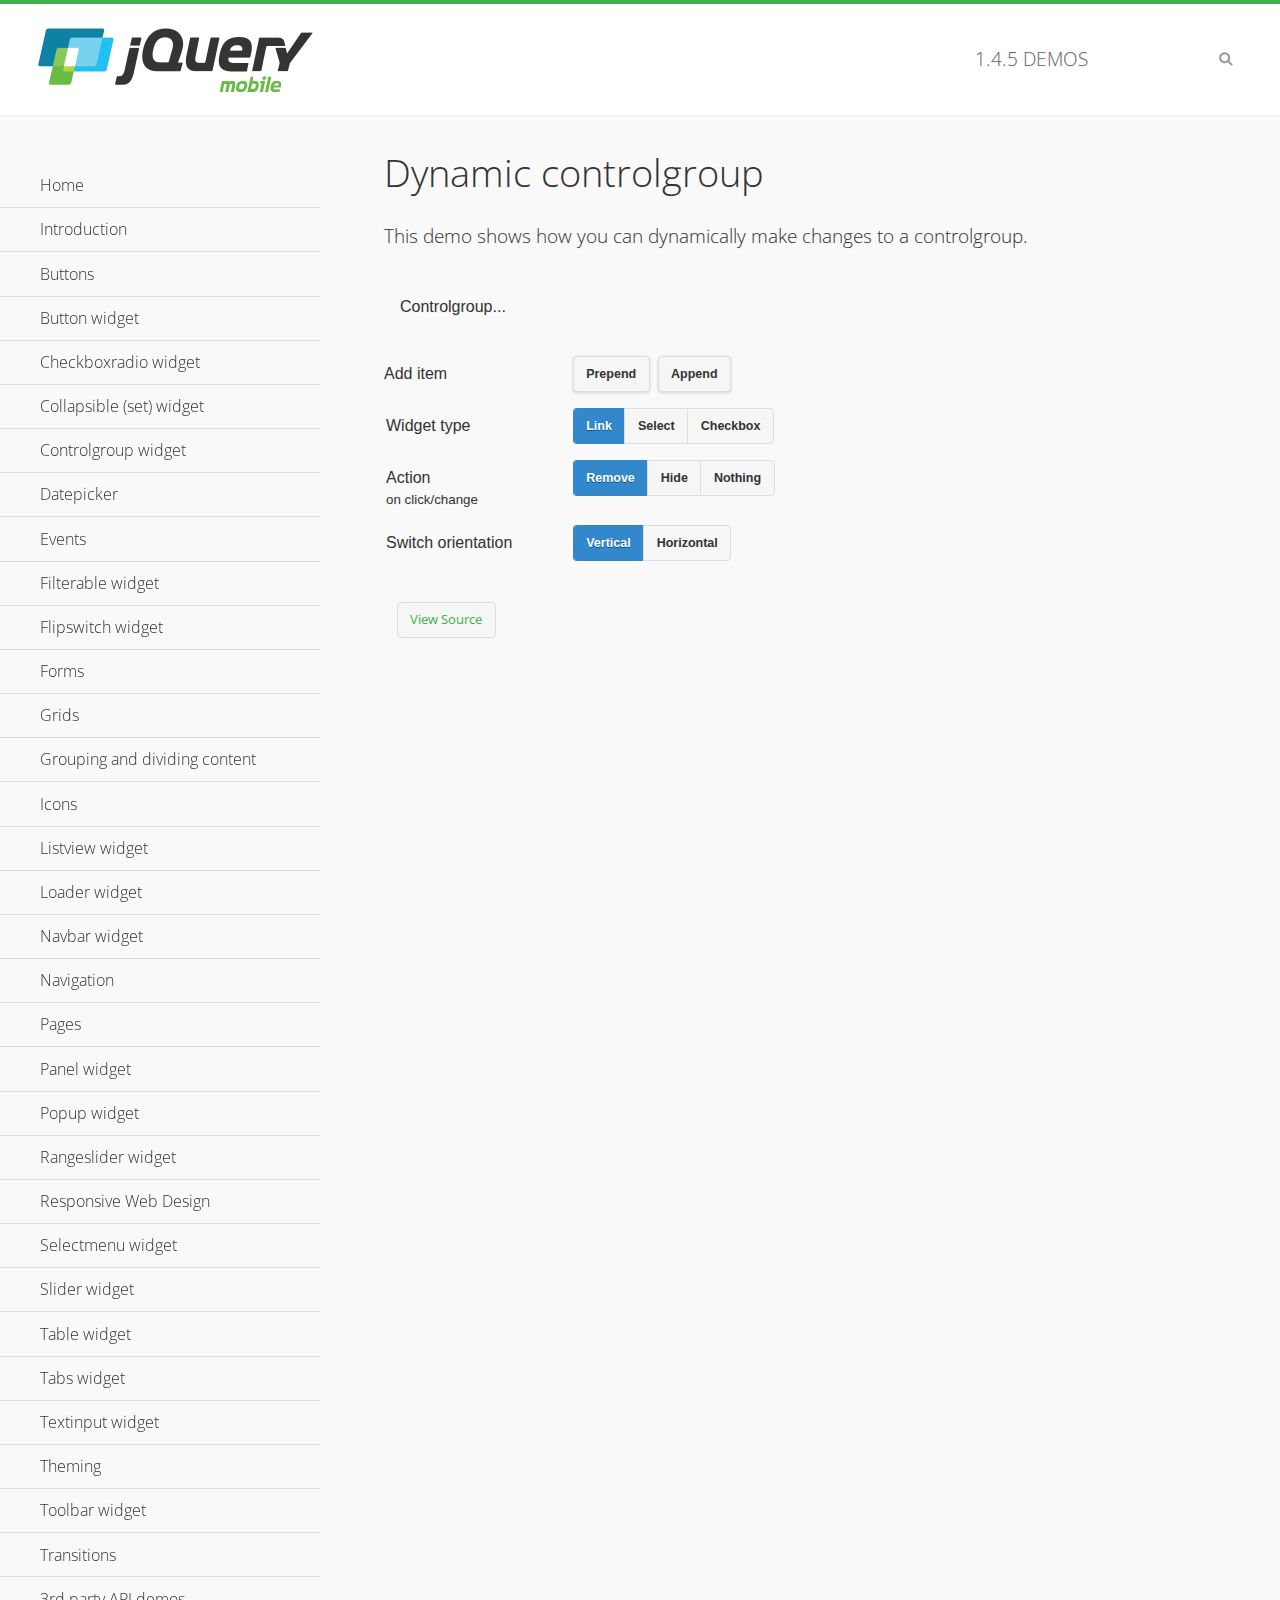
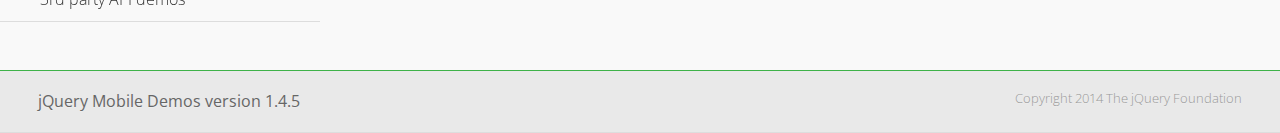
<file: workshop/www/js/jquery.mobile-1.4.5/demos/controlgroup-dynamic/index.html>
<!DOCTYPE html>
<html>
<head>
	<meta charset="utf-8">
	<meta name="viewport" content="width=device-width, initial-scale=1">
	<title>Dynamic controlgroup - jQuery Mobile Demos</title>
	<link rel="shortcut icon" href="../favicon.ico">
    <link rel="stylesheet" href="http://fonts.googleapis.com/css?family=Open+Sans:300,400,700">
	<link rel="stylesheet" href="../css/themes/default/jquery.mobile-1.4.5.min.css">
	<link rel="stylesheet" href="../_assets/css/jqm-demos.css">
	<script src="../js/jquery.js"></script>
	<script src="../_assets/js/index.js"></script>
	<script src="../js/jquery.mobile-1.4.5.min.js"></script>
	<script>
		( function( $, undefined ) {
			var counter = 0;
			$( document ).bind( "pagecreate", function( e ) {
				$( "#prepend, #append", e.target ).on( "click", function( e ) {
					counter++;

					var widgetType = $( "[name='radio-widget']:checked" ).attr( "id" ),
						group = $( "#my-controlgroup" ),
						$el,
						action = function() {
							var action = $( "[name='radio-action']:checked" ).attr( "id" );
							if ( $( $el[1] ).is( "select" ) && action === "hide" ) {
								$el = $( $el[1] ).parents( ".ui-select" );
							}
							$el[ action ]();
							group.controlgroup( "refresh" );
						};

					if ( widgetType === "link" ) {

						$el = $( "<a href='#'>Link " + counter + "</a>" ).bind( "click", action );
						$( "#my-controlgroup" ).controlgroup( "container" )[ $( this ).attr( "id" ) ]( $el );
						$el.buttonMarkup();

					} else if ( widgetType === "select" ) {

						$el = $( "<label for='widget" + counter + "'>Select " + counter + "</label><select id='widget" + counter + "'><option value='option1'>Select " + counter + "</option><option value='option2'>Select option</option></select>" );
						$( $el[ 1 ] ).bind( "change", action);
						$( "#my-controlgroup" ).controlgroup( "container" )[ $( this ).attr( "id" ) ]( $el );
						$( $el[ 1 ] ).selectmenu();

					} else {

						$el = $( "<label for='widget" + counter + "'>Checkbox " + counter + "</label><input type='checkbox' id='widget" + counter + "'></input>" );
						$( $el[ 1 ] ).bind( "change", action );
						$( "#my-controlgroup" ).controlgroup( "container" )[ $( this ).attr( "id" ) ]( $el );
						$( $el[ 1 ] ).checkboxradio();

					}

					group.controlgroup( "refresh" );
				});

				$( "[name='radio-orientation']" ).bind( "change", function( e ) {
					$( "#my-controlgroup" ).controlgroup( "option", "type", ( $( "#isHorizontal" ).is( ":checked" ) ? "horizontal" : "vertical" ) );
				});
			});
		})( jQuery );
	</script>
</head>
<body>
<div data-role="page" class="jqm-demos">

	<div data-role="header" class="jqm-header">
		<h2><a href="../" title="jQuery Mobile Demos home"><img src="../_assets/img/jquery-logo.png" alt="jQuery Mobile"></a></h2>
		<p><span class="jqm-version"></span> Demos</p>
		<a href="#" class="jqm-navmenu-link ui-btn ui-btn-icon-notext ui-corner-all ui-icon-bars ui-nodisc-icon ui-alt-icon ui-btn-left">Menu</a>
		<a href="#" class="jqm-search-link ui-btn ui-btn-icon-notext ui-corner-all ui-icon-search ui-nodisc-icon ui-alt-icon ui-btn-right">Search</a>
	</div><!-- /header -->

	<div role="main" class="ui-content jqm-content">

        <h1>Dynamic controlgroup</h1>

        <p>This demo shows how you can dynamically make changes to a controlgroup.</p>

        <div data-demo-html="true" data-demo-js="true">

            <form>
            	<div class="ui-body ui-body-d ui-corner-all">
                	<p>Controlgroup...</p>
                	<div data-role="controlgroup" id="my-controlgroup"><!-- items will be injected here --></div>
                </div>
            </form>

            <div class="ui-field-contain">
                <label for="prepend">Add item</label>
                <button id="prepend" data-mini="true" data-inline="true">Prepend</button>
                <label for="append" class="ui-hidden-accessible">Action</label>
                <button id="append" data-mini="true" data-inline="true">Append</button>
            </div>

            <form action="#" method="get">
            	<div class="ui-field-contain">
                    <fieldset data-role="controlgroup" data-type="horizontal" data-mini="true">
                        <legend>Widget type</legend>

                        <input type="radio" name="radio-widget" id="link" value="link" checked="checked">
                        <label for="link">Link</label>

                        <input type="radio" name="radio-widget" id="select" value="select">
                        <label for="select">Select</label>

                        <input type="radio" name="radio-widget" id="checkbox" value="checkbox">
                        <label for="checkbox">Checkbox</label>
                    </fieldset>
            	</div>

            	<div class="ui-field-contain">
                    <fieldset data-role="controlgroup" data-type="horizontal" data-mini="true">
                        <legend>Action<br><small>on click/change</small></legend>

                        <input type="radio" name="radio-action" id="remove" value="remove" checked="checked">
                        <label for="remove">Remove</label>

                        <input type="radio" name="radio-action" id="hide" value="hide">
                        <label for="hide">Hide</label>

                        <input type="radio" name="radio-action" id="width" value="width">
                        <label for="width">Nothing</label>
                    </fieldset>
            	</div>

            	<div class="ui-field-contain">
                    <fieldset data-role="controlgroup" data-type="horizontal" data-mini="true">
                        <legend>Switch orientation</legend>

                        <input type="radio" name="radio-orientation" id="isVertical" value="isVertical" checked="checked">
                        <label for="isVertical">Vertical</label>

                        <input type="radio" name="radio-orientation" id="isHorizontal" value="isHorizontal">
                        <label for="isHorizontal">Horizontal</label>
                    </fieldset>
            	</div>

            </form>

        </div><!--/demo-html -->

	</div><!-- /content -->
	    <div data-role="panel" class="jqm-navmenu-panel" data-position="left" data-display="overlay" data-theme="a">
	    	<ul class="jqm-list ui-alt-icon ui-nodisc-icon">
<li data-filtertext="demos homepage" data-icon="home"><a href=".././">Home</a></li>
<li data-filtertext="introduction overview getting started"><a href="../intro/" data-ajax="false">Introduction</a></li>
<li data-filtertext="buttons button markup buttonmarkup method anchor link button element"><a href="../button-markup/" data-ajax="false">Buttons</a></li>
<li data-filtertext="form button widget input button submit reset"><a href="../button/" data-ajax="false">Button widget</a></li>
<li data-role="collapsible" data-enhanced="true" data-collapsed-icon="carat-d" data-expanded-icon="carat-u" data-iconpos="right" data-inset="false" class="ui-collapsible ui-collapsible-themed-content ui-collapsible-collapsed">
	<h3 class="ui-collapsible-heading ui-collapsible-heading-collapsed">
		<a href="#" class="ui-collapsible-heading-toggle ui-btn ui-btn-icon-right ui-btn-inherit ui-icon-carat-d">
		    Checkboxradio widget<span class="ui-collapsible-heading-status"> click to expand contents</span>
		</a>
	</h3>
	<div class="ui-collapsible-content ui-body-inherit ui-collapsible-content-collapsed" aria-hidden="true">
		<ul>
			<li data-filtertext="form checkboxradio widget checkbox input checkboxes controlgroups"><a href="../checkboxradio-checkbox/" data-ajax="false">Checkboxes</a></li>
			<li data-filtertext="form checkboxradio widget radio input radio buttons controlgroups"><a href="../checkboxradio-radio/" data-ajax="false">Radio buttons</a></li>
		</ul>
	</div>
</li>
<li data-role="collapsible" data-enhanced="true" data-collapsed-icon="carat-d" data-expanded-icon="carat-u" data-iconpos="right" data-inset="false" class="ui-collapsible ui-collapsible-themed-content ui-collapsible-collapsed">
	<h3 class="ui-collapsible-heading ui-collapsible-heading-collapsed">
		<a href="#" class="ui-collapsible-heading-toggle ui-btn ui-btn-icon-right ui-btn-inherit ui-icon-carat-d">
			Collapsible (set) widget<span class="ui-collapsible-heading-status"> click to expand contents</span>
		</a>
	</h3>
	<div class="ui-collapsible-content ui-body-inherit ui-collapsible-content-collapsed" aria-hidden="true">
		<ul>
			<li data-filtertext="collapsibles content formatting"><a href="../collapsible/" data-ajax="false">Collapsible</a></li>
			<li data-filtertext="dynamic collapsible set accordion append expand"><a href="../collapsible-dynamic/" data-ajax="false">Dynamic collapsibles</a></li>
			<li data-filtertext="accordions collapsible set widget content formatting grouped collapsibles"><a href="../collapsibleset/" data-ajax="false">Collapsible set</a></li>
		</ul>
	</div>
</li>
<li data-role="collapsible" data-enhanced="true" data-collapsed-icon="carat-d" data-expanded-icon="carat-u" data-iconpos="right" data-inset="false" class="ui-collapsible ui-collapsible-themed-content ui-collapsible-collapsed">
	<h3 class="ui-collapsible-heading ui-collapsible-heading-collapsed">
		<a href="#" class="ui-collapsible-heading-toggle ui-btn ui-btn-icon-right ui-btn-inherit ui-icon-carat-d">
			Controlgroup widget<span class="ui-collapsible-heading-status"> click to expand contents</span>
		</a>
	</h3>
	<div class="ui-collapsible-content ui-body-inherit ui-collapsible-content-collapsed" aria-hidden="true">
		<ul>
			<li data-filtertext="controlgroups selectmenu checkboxradio input grouped buttons horizontal vertical"><a href="../controlgroup/" data-ajax="false">Controlgroup</a></li>
			<li data-filtertext="dynamic controlgroup dynamically add buttons"><a href="../controlgroup-dynamic/" data-ajax="false">Dynamic controlgroups</a></li>
		</ul>
	</div>
</li>
<li data-filtertext="form datepicker widget date input"><a href="../datepicker/" data-ajax="false">Datepicker</a></li>
<li data-role="collapsible" data-enhanced="true" data-collapsed-icon="carat-d" data-expanded-icon="carat-u" data-iconpos="right" data-inset="false" class="ui-collapsible ui-collapsible-themed-content ui-collapsible-collapsed">
	<h3 class="ui-collapsible-heading ui-collapsible-heading-collapsed">
		<a href="#" class="ui-collapsible-heading-toggle ui-btn ui-btn-icon-right ui-btn-inherit ui-icon-carat-d">
			Events<span class="ui-collapsible-heading-status"> click to expand contents</span>
		</a>
	</h3>
	<div class="ui-collapsible-content ui-body-inherit ui-collapsible-content-collapsed" aria-hidden="true">
		<ul>
			<li data-filtertext="swipe to delete list items listviews swipe events"><a href="../swipe-list/" data-ajax="false">Swipe list items</a></li>
			<li data-filtertext="swipe to navigate swipe page navigation swipe events"><a href="../swipe-page/" data-ajax="false">Swipe page navigation</a></li>
		</ul>
	</div>
</li>
<li data-filtertext="filterable filter elements sorting searching listview table"><a href="../filterable/" data-ajax="false">Filterable widget</a></li>
<li data-filtertext="form flipswitch widget flip toggle switch binary select checkbox input"><a href="../flipswitch/" data-ajax="false">Flipswitch widget</a></li>
<li data-role="collapsible" data-enhanced="true" data-collapsed-icon="carat-d" data-expanded-icon="carat-u" data-iconpos="right" data-inset="false" class="ui-collapsible ui-collapsible-themed-content ui-collapsible-collapsed">
	<h3 class="ui-collapsible-heading ui-collapsible-heading-collapsed">
		<a href="#" class="ui-collapsible-heading-toggle ui-btn ui-btn-icon-right ui-btn-inherit ui-icon-carat-d">
			Forms<span class="ui-collapsible-heading-status"> click to expand contents</span>
		</a>
	</h3>
	<div class="ui-collapsible-content ui-body-inherit ui-collapsible-content-collapsed" aria-hidden="true">
		<ul>
			<li data-filtertext="forms text checkbox radio range button submit reset inputs selects textarea slider flipswitch label form elements"><a href="../forms/" data-ajax="false">Forms</a></li>
			<li data-filtertext="form hide labels hidden accessible ui-hidden-accessible forms"><a href="../forms-label-hidden-accessible/" data-ajax="false">Hide labels</a></li>
			<li data-filtertext="form field containers fieldcontain ui-field-contain forms"><a href="../forms-field-contain/" data-ajax="false">Field containers</a></li>
			<li data-filtertext="forms disabled form elements"><a href="../forms-disabled/" data-ajax="false">Forms disabled</a></li>
			<li data-filtertext="forms gallery examples overview forms text checkbox radio range button submit reset inputs selects textarea slider flipswitch label form elements"><a href="../forms-gallery/" data-ajax="false">Forms gallery</a></li>
		</ul>
	</div>
</li>
<li data-role="collapsible" data-enhanced="true" data-collapsed-icon="carat-d" data-expanded-icon="carat-u" data-iconpos="right" data-inset="false" class="ui-collapsible ui-collapsible-themed-content ui-collapsible-collapsed">
	<h3 class="ui-collapsible-heading ui-collapsible-heading-collapsed">
		<a href="#" class="ui-collapsible-heading-toggle ui-btn ui-btn-icon-right ui-btn-inherit ui-icon-carat-d">
			Grids<span class="ui-collapsible-heading-status"> click to expand contents</span>
		</a>
	</h3>
	<div class="ui-collapsible-content ui-body-inherit ui-collapsible-content-collapsed" aria-hidden="true">
		<ul>
			<li data-filtertext="grids columns blocks content formatting rwd responsive css framework"><a href="../grids/" data-ajax="false">Grids</a></li>
			<li data-filtertext="buttons in grids css framework"><a href="../grids-buttons/" data-ajax="false">Buttons in grids</a></li>
			<li data-filtertext="custom responsive grids rwd css framework"><a href="../grids-custom-responsive/" data-ajax="false">Custom responsive grids</a></li>
		</ul>
	</div>
</li>
<li data-filtertext="blocks content formatting sections heading"><a href="../body-bar-classes/" data-ajax="false">Grouping and dividing content</a></li>
<li data-role="collapsible" data-enhanced="true" data-collapsed-icon="carat-d" data-expanded-icon="carat-u" data-iconpos="right" data-inset="false" class="ui-collapsible ui-collapsible-themed-content ui-collapsible-collapsed">
	<h3 class="ui-collapsible-heading ui-collapsible-heading-collapsed">
		<a href="#" class="ui-collapsible-heading-toggle ui-btn ui-btn-icon-right ui-btn-inherit ui-icon-carat-d">
			Icons<span class="ui-collapsible-heading-status"> click to expand contents</span>
		</a>
	</h3>
	<div class="ui-collapsible-content ui-body-inherit ui-collapsible-content-collapsed" aria-hidden="true">
		<ul>
			<li data-filtertext="button icons svg disc alt custom icon position"><a href="../icons/" data-ajax="false">Icons</a></li>
			<li data-filtertext=""><a href="../icons-grunticon/" data-ajax="false">Grunticon loader</a></li>
		</ul>
	</div>
</li>
<li data-role="collapsible" data-enhanced="true" data-collapsed-icon="carat-d" data-expanded-icon="carat-u" data-iconpos="right" data-inset="false" class="ui-collapsible ui-collapsible-themed-content ui-collapsible-collapsed">
	<h3 class="ui-collapsible-heading ui-collapsible-heading-collapsed">
		<a href="#" class="ui-collapsible-heading-toggle ui-btn ui-btn-icon-right ui-btn-inherit ui-icon-carat-d">
			Listview widget<span class="ui-collapsible-heading-status"> click to expand contents</span>
		</a>
	</h3>
	<div class="ui-collapsible-content ui-body-inherit ui-collapsible-content-collapsed" aria-hidden="true">
		<ul>
			<li data-filtertext="listview widget thumbnails icons nested split button collapsible ul ol"><a href="../listview/" data-ajax="false">Listview</a></li>
			<li data-filtertext="autocomplete filterable reveal listview filtertextbeforefilter placeholder"><a href="../listview-autocomplete/" data-ajax="false">Listview autocomplete</a></li>
			<li data-filtertext="autocomplete filterable reveal listview remote data filtertextbeforefilter placeholder"><a href="../listview-autocomplete-remote/" data-ajax="false">Listview autocomplete remote data</a></li>
			<li data-filtertext="autodividers anchor jump scroll linkbars listview lists ul ol"><a href="../listview-autodividers-linkbar/" data-ajax="false">Listview autodividers linkbar</a></li>
			<li data-filtertext="listview autodividers selector autodividersselector lists ul ol"><a href="../listview-autodividers-selector/" data-ajax="false">Listview autodividers selector</a></li>
			<li data-filtertext="listview nested list items"><a href="../listview-nested-lists/" data-ajax="false">Nested Listviews</a></li>
			<li data-filtertext="listview collapsible list items flat"><a href="../listview-collapsible-item-flat/" data-ajax="false">Listview collapsible list items (flat)</a></li>
			<li data-filtertext="listview collapsible list indented"><a href="../listview-collapsible-item-indented/" data-ajax="false">Listview collapsible list items (indented)</a></li>
			<li data-filtertext="grid listview responsive grids responsive listviews lists ul"><a href="../listview-grid/" data-ajax="false">Listview responsive grid</a></li>
		</ul>
	</div>
</li>
<li data-filtertext="loader widget page loading navigation overlay spinner"><a href="../loader/" data-ajax="false">Loader widget</a></li>
<li data-filtertext="navbar widget navmenu toolbars header footer"><a href="../navbar/" data-ajax="false">Navbar widget</a></li>
<li data-role="collapsible" data-enhanced="true" data-collapsed-icon="carat-d" data-expanded-icon="carat-u" data-iconpos="right" data-inset="false" class="ui-collapsible ui-collapsible-themed-content ui-collapsible-collapsed">
	<h3 class="ui-collapsible-heading ui-collapsible-heading-collapsed">
		<a href="#" class="ui-collapsible-heading-toggle ui-btn ui-btn-icon-right ui-btn-inherit ui-icon-carat-d">
			Navigation<span class="ui-collapsible-heading-status"> click to expand contents</span>
		</a>
	</h3>
	<div class="ui-collapsible-content ui-body-inherit ui-collapsible-content-collapsed" aria-hidden="true">
		<ul>
			<li data-filtertext="ajax navigation navigate widget history event method"><a href="../navigation/" data-ajax="false">Navigation</a></li>
			<li data-filtertext="linking pages page links navigation ajax prefetch cache"><a href="../navigation-linking-pages/" data-ajax="false">Linking pages</a></li>
			<!-- <li data-filtertext="php redirect server redirection server-side navigation"><a href="../navigation-php-redirect/" data-ajax="false">PHP redirect demo</a></li>-->
			<li data-filtertext="navigation redirection hash query"><a href="../navigation-hash-processing/" data-ajax="false">Hash processing demo</a></li>
			<li data-filtertext="navigation redirection hash query"><a href="../page-events/" data-ajax="false">Page Navigation Events</a></li>
		</ul>
	</div>
</li>
<li data-role="collapsible" data-enhanced="true" data-collapsed-icon="carat-d" data-expanded-icon="carat-u" data-iconpos="right" data-inset="false" class="ui-collapsible ui-collapsible-themed-content ui-collapsible-collapsed">
	<h3 class="ui-collapsible-heading ui-collapsible-heading-collapsed">
		<a href="#" class="ui-collapsible-heading-toggle ui-btn ui-btn-icon-right ui-btn-inherit ui-icon-carat-d">
			Pages<span class="ui-collapsible-heading-status"> click to expand contents</span>
		</a>
	</h3>
	<div class="ui-collapsible-content ui-body-inherit ui-collapsible-content-collapsed" aria-hidden="true">
		<ul>
			<li data-filtertext="pages page widget ajax navigation"><a href="../pages/" data-ajax="false">Pages</a></li>
			<li data-filtertext="single page"><a href="../pages-single-page/" data-ajax="false">Single page</a></li>
			<li data-filtertext="multipage multi-page page"><a href="../pages-multi-page/" data-ajax="false">Multi-page template</a></li>
			<li data-filtertext="dialog page widget modal popup"><a href="../pages-dialog/" data-ajax="false">Dialog page</a></li>
		</ul>
	</div>
</li>
<li data-role="collapsible" data-enhanced="true" data-collapsed-icon="carat-d" data-expanded-icon="carat-u" data-iconpos="right" data-inset="false" class="ui-collapsible ui-collapsible-themed-content ui-collapsible-collapsed">
	<h3 class="ui-collapsible-heading ui-collapsible-heading-collapsed">
		<a href="#" class="ui-collapsible-heading-toggle ui-btn ui-btn-icon-right ui-btn-inherit ui-icon-carat-d">
			Panel widget<span class="ui-collapsible-heading-status"> click to expand contents</span>
		</a>
	</h3>
	<div class="ui-collapsible-content ui-body-inherit ui-collapsible-content-collapsed" aria-hidden="true">
		<ul>
			<li data-filtertext="panel widget sliding panels reveal push overlay responsive"><a href="../panel/" data-ajax="false">Panel</a></li>
			<li data-filtertext=""><a href="../panel-external/" data-ajax="false">External panels</a></li>
			<li data-filtertext="panel "><a href="../panel-fixed/" data-ajax="false">Fixed panels</a></li>
			<li data-filtertext="panel slide panels sliding panels shadow rwd responsive breakpoint"><a href="../panel-responsive/" data-ajax="false">Panels responsive</a></li>
			<li data-filtertext="panel custom style custom panel width reveal shadow listview panel styling page background wrapper"><a href="../panel-styling/" data-ajax="false">Custom panel style</a></li>
			<li data-filtertext="panel open on swipe"><a href="../panel-swipe-open/" data-ajax="false">Panel open on swipe</a></li>
			<li data-filtertext="panels outside page internal external toolbars"><a href="../panel-external-internal/" data-ajax="false">Panel external and internal</a></li>
		</ul>
	</div>
</li>
<li data-role="collapsible" data-enhanced="true" data-collapsed-icon="carat-d" data-expanded-icon="carat-u" data-iconpos="right" data-inset="false" class="ui-collapsible ui-collapsible-themed-content ui-collapsible-collapsed">
	<h3 class="ui-collapsible-heading ui-collapsible-heading-collapsed">
		<a href="#" class="ui-collapsible-heading-toggle ui-btn ui-btn-icon-right ui-btn-inherit ui-icon-carat-d">
			Popup widget<span class="ui-collapsible-heading-status"> click to expand contents</span>
		</a>
	</h3>
	<div class="ui-collapsible-content ui-body-inherit ui-collapsible-content-collapsed" aria-hidden="true">
		<ul>
			<li data-filtertext="popup widget popups dialog modal transition tooltip lightbox form overlay screen flip pop fade transition"><a href="../popup/" data-ajax="false">Popup</a></li>
			<li data-filtertext="popup alignment position"><a href="../popup-alignment/" data-ajax="false">Popup alignment</a></li>
			<li data-filtertext="popup arrow size popups popover"><a href="../popup-arrow-size/" data-ajax="false">Popup arrow size</a></li>
			<li data-filtertext="dynamic popups popup images lightbox"><a href="../popup-dynamic/" data-ajax="false">Dynamic popups</a></li>
			<li data-filtertext="popups with iframes scaling"><a href="../popup-iframe/" data-ajax="false">Popups with iframes</a></li>
			<li data-filtertext="popup image scaling"><a href="../popup-image-scaling/" data-ajax="false">Popup image scaling</a></li>
			<li data-filtertext="external popup outside multi-page"><a href="../popup-outside-multipage/" data-ajax="false">Popup outside multi-page</a></li>
		</ul>
	</div>
</li>
<li data-filtertext="form rangeslider widget dual sliders dual handle sliders range input"><a href="../rangeslider/" data-ajax="false">Rangeslider widget</a></li>
<li data-filtertext="responsive web design rwd adaptive progressive enhancement PE accessible mobile breakpoints media query media queries"><a href="../rwd/" data-ajax="false">Responsive Web Design</a></li>
<li data-role="collapsible" data-enhanced="true" data-collapsed-icon="carat-d" data-expanded-icon="carat-u" data-iconpos="right" data-inset="false" class="ui-collapsible ui-collapsible-themed-content ui-collapsible-collapsed">
	<h3 class="ui-collapsible-heading ui-collapsible-heading-collapsed">
		<a href="#" class="ui-collapsible-heading-toggle ui-btn ui-btn-icon-right ui-btn-inherit ui-icon-carat-d">
			Selectmenu widget<span class="ui-collapsible-heading-status"> click to expand contents</span>
		</a>
	</h3>
	<div class="ui-collapsible-content ui-body-inherit ui-collapsible-content-collapsed" aria-hidden="true">
		<ul>
			<li data-filtertext="form selectmenu widget select input custom select menu selects"><a href="../selectmenu/" data-ajax="false">Selectmenu</a></li>
			<li data-filtertext="form custom select menu selectmenu widget custom menu option optgroup multiple selects"><a href="../selectmenu-custom/" data-ajax="false">Custom select menu</a></li>
			<li data-filtertext="filterable select filter popup dialog"><a href="../selectmenu-custom-filter/" data-ajax="false">Custom select menu with filter</a></li>
		</ul>
	</div>
</li>
<li data-role="collapsible" data-enhanced="true" data-collapsed-icon="carat-d" data-expanded-icon="carat-u" data-iconpos="right" data-inset="false" class="ui-collapsible ui-collapsible-themed-content ui-collapsible-collapsed">
	<h3 class="ui-collapsible-heading ui-collapsible-heading-collapsed">
		<a href="#" class="ui-collapsible-heading-toggle ui-btn ui-btn-icon-right ui-btn-inherit ui-icon-carat-d">
			Slider widget<span class="ui-collapsible-heading-status"> click to expand contents</span>
		</a>
	</h3>
	<div class="ui-collapsible-content ui-body-inherit ui-collapsible-content-collapsed" aria-hidden="true">
		<ul>
			<li data-filtertext="form slider widget range input single sliders"><a href="../slider/" data-ajax="false">Slider</a></li>
			<li data-filtertext="form slider widget flipswitch slider binary select flip toggle switch"><a href="../slider-flipswitch/" data-ajax="false">Slider flip toggle switch</a></li>
			<li data-filtertext="form slider tooltip handle value input range sliders"><a href="../slider-tooltip/" data-ajax="false">Slider tooltip</a></li>
		</ul>
	</div>
</li>
<li data-role="collapsible" data-enhanced="true" data-collapsed-icon="carat-d" data-expanded-icon="carat-u" data-iconpos="right" data-inset="false" class="ui-collapsible ui-collapsible-themed-content ui-collapsible-collapsed">
	<h3 class="ui-collapsible-heading ui-collapsible-heading-collapsed">
		<a href="#" class="ui-collapsible-heading-toggle ui-btn ui-btn-icon-right ui-btn-inherit ui-icon-carat-d">
			Table widget<span class="ui-collapsible-heading-status"> click to expand contents</span>
		</a>
	</h3>
	<div class="ui-collapsible-content ui-body-inherit ui-collapsible-content-collapsed" aria-hidden="true">
		<ul>
			<li data-filtertext="table widget reflow column toggle th td responsive tables rwd hide show tabular"><a href="../table-column-toggle/" data-ajax="false">Table Column Toggle</a></li>
			<li data-filtertext="table column toggle phone comparison demo"><a href="../table-column-toggle-example/" data-ajax="false">Table Column Toggle demo</a></li>
			<li data-filtertext="responsive tables table column toggle heading groups rwd breakpoint"><a href="../table-column-toggle-heading-groups/" data-ajax="false">Table Column Toggle heading groups</a></li>
			<li data-filtertext="responsive tables table column toggle hide rwd breakpoint customization options"><a href="../table-column-toggle-options/" data-ajax="false">Table Column Toggle options</a></li>
			<li data-filtertext="table reflow th td responsive rwd columns tabular"><a href="../table-reflow/" data-ajax="false">Table Reflow</a></li>
			<li data-filtertext="responsive tables table reflow heading groups rwd breakpoint"><a href="../table-reflow-heading-groups/" data-ajax="false">Table Reflow heading groups</a></li>
			<li data-filtertext="responsive tables table reflow stripes strokes table style"><a href="../table-reflow-stripes-strokes/" data-ajax="false">Table Reflow stripes and strokes</a></li>
			<li data-filtertext="responsive tables table reflow stack custom styles"><a href="../table-reflow-styling/" data-ajax="false">Table Reflow custom styles</a></li>
		</ul>
	</div>
</li>
<li data-filtertext="ui tabs widget"><a href="../tabs/" data-ajax="false">Tabs widget</a></li>
<li data-filtertext="form textinput widget text input textarea number date time tel email file color password"><a href="../textinput/" data-ajax="false">Textinput widget</a></li>
<li data-role="collapsible" data-enhanced="true" data-collapsed-icon="carat-d" data-expanded-icon="carat-u" data-iconpos="right" data-inset="false" class="ui-collapsible ui-collapsible-themed-content ui-collapsible-collapsed">
	<h3 class="ui-collapsible-heading ui-collapsible-heading-collapsed">
		<a href="#" class="ui-collapsible-heading-toggle ui-btn ui-btn-icon-right ui-btn-inherit ui-icon-carat-d">
			Theming<span class="ui-collapsible-heading-status"> click to expand contents</span>
		</a>
	</h3>
	<div class="ui-collapsible-content ui-body-inherit ui-collapsible-content-collapsed" aria-hidden="true">
		<ul>
			<li data-filtertext="default theme swatches theming style css"><a href="../theme-default/" data-ajax="false">Default theme</a></li>
			<li data-filtertext="classic theme old theme swatches theming style css"><a href="../theme-classic/" data-ajax="false">Classic theme</a></li>
		</ul>
	</div>
</li>
<li data-role="collapsible" data-enhanced="true" data-collapsed-icon="carat-d" data-expanded-icon="carat-u" data-iconpos="right" data-inset="false" class="ui-collapsible ui-collapsible-themed-content ui-collapsible-collapsed">
	<h3 class="ui-collapsible-heading ui-collapsible-heading-collapsed">
		<a href="#" class="ui-collapsible-heading-toggle ui-btn ui-btn-icon-right ui-btn-inherit ui-icon-carat-d">
			Toolbar widget<span class="ui-collapsible-heading-status"> click to expand contents</span>
		</a>
	</h3>
	<div class="ui-collapsible-content ui-body-inherit ui-collapsible-content-collapsed" aria-hidden="true">
		<ul>
			<li data-filtertext="toolbar widget header footer toolbars fixed fullscreen external sections"><a href="../toolbar/" data-ajax="false">Toolbar</a></li>
			<li data-filtertext="dynamic toolbars dynamically add toolbar header footer"><a href="../toolbar-dynamic/" data-ajax="false">Dynamic toolbars</a></li>
			<li data-filtertext="external toolbars header footer"><a href="../toolbar-external/" data-ajax="false">External toolbars</a></li>
			<li data-filtertext="fixed toolbars header footer"><a href="../toolbar-fixed/" data-ajax="false">Fixed toolbars</a></li>
			<li data-filtertext="fixed fullscreen toolbars header footer"><a href="../toolbar-fixed-fullscreen/" data-ajax="false">Fullscreen toolbars</a></li>
			<li data-filtertext="external fixed toolbars header footer"><a href="../toolbar-fixed-external/" data-ajax="false">Fixed external toolbars</a></li>
			<li data-filtertext="external persistent toolbars header footer navbar navmenu"><a href="../toolbar-fixed-persistent/" data-ajax="false">Persistent toolbars</a></li>
			<li data-filtertext="external ajax optimized toolbars persistent toolbars header footer navbar"><a href="../toolbar-fixed-persistent-optimized/" data-ajax="false">Ajax optimized toolbars</a></li>
			<li data-filtertext="form in toolbars header footer"><a href="../toolbar-fixed-forms/" data-ajax="false">Form in toolbar</a></li>
		</ul>
	</div>
</li>
<li data-filtertext="page transitions animated pages popup navigation flip slide fade pop"><a href="../transitions/" data-ajax="false">Transitions</a></li>
<li data-role="collapsible" data-enhanced="true" data-collapsed-icon="carat-d" data-expanded-icon="carat-u" data-iconpos="right" data-inset="false" class="ui-collapsible ui-collapsible-themed-content ui-collapsible-collapsed">
	<h3 class="ui-collapsible-heading ui-collapsible-heading-collapsed">
		<a href="#" class="ui-collapsible-heading-toggle ui-btn ui-btn-icon-right ui-btn-inherit ui-icon-carat-d">
			3rd party API demos<span class="ui-collapsible-heading-status"> click to expand contents</span>
		</a>
	</h3>
	<div class="ui-collapsible-content ui-body-inherit ui-collapsible-content-collapsed" aria-hidden="true">
		<ul>
			<li data-filtertext="backbone requirejs navigation router"><a href="../backbone-requirejs/" data-ajax="false">Backbone RequireJS</a></li>
			<li data-filtertext="google maps geolocation demo"><a href="../map-geolocation/" data-ajax="false">Google Maps geolocation</a></li>
			<li data-filtertext="google maps hybrid"><a href="../map-list-toggle/" data-ajax="false">Google Maps list toggle</a></li>
		</ul>
	</div>
</li>



		     </ul>
		</div><!-- /panel -->


	<div data-role="footer" data-position="fixed" data-tap-toggle="false" class="jqm-footer">
		<p>jQuery Mobile Demos version <span class="jqm-version"></span></p>
		<p>Copyright 2014 The jQuery Foundation</p>
	</div><!-- /footer -->
	<!-- TODO: This should become an external panel so we can add input to markup (unique ID) -->
    <div data-role="panel" class="jqm-search-panel" data-position="right" data-display="overlay" data-theme="a">
		<div class="jqm-search">
			<ul class="jqm-list" data-filter-placeholder="Search demos..." data-filter-reveal="true">
<li data-filtertext="demos homepage" data-icon="home"><a href=".././">Home</a></li>
<li data-filtertext="introduction overview getting started"><a href="../intro/" data-ajax="false">Introduction</a></li>
<li data-filtertext="buttons button markup buttonmarkup method anchor link button element"><a href="../button-markup/" data-ajax="false">Buttons</a></li>
<li data-filtertext="form button widget input button submit reset"><a href="../button/" data-ajax="false">Button widget</a></li>
<li data-role="collapsible" data-enhanced="true" data-collapsed-icon="carat-d" data-expanded-icon="carat-u" data-iconpos="right" data-inset="false" class="ui-collapsible ui-collapsible-themed-content ui-collapsible-collapsed">
	<h3 class="ui-collapsible-heading ui-collapsible-heading-collapsed">
		<a href="#" class="ui-collapsible-heading-toggle ui-btn ui-btn-icon-right ui-btn-inherit ui-icon-carat-d">
		    Checkboxradio widget<span class="ui-collapsible-heading-status"> click to expand contents</span>
		</a>
	</h3>
	<div class="ui-collapsible-content ui-body-inherit ui-collapsible-content-collapsed" aria-hidden="true">
		<ul>
			<li data-filtertext="form checkboxradio widget checkbox input checkboxes controlgroups"><a href="../checkboxradio-checkbox/" data-ajax="false">Checkboxes</a></li>
			<li data-filtertext="form checkboxradio widget radio input radio buttons controlgroups"><a href="../checkboxradio-radio/" data-ajax="false">Radio buttons</a></li>
		</ul>
	</div>
</li>
<li data-role="collapsible" data-enhanced="true" data-collapsed-icon="carat-d" data-expanded-icon="carat-u" data-iconpos="right" data-inset="false" class="ui-collapsible ui-collapsible-themed-content ui-collapsible-collapsed">
	<h3 class="ui-collapsible-heading ui-collapsible-heading-collapsed">
		<a href="#" class="ui-collapsible-heading-toggle ui-btn ui-btn-icon-right ui-btn-inherit ui-icon-carat-d">
			Collapsible (set) widget<span class="ui-collapsible-heading-status"> click to expand contents</span>
		</a>
	</h3>
	<div class="ui-collapsible-content ui-body-inherit ui-collapsible-content-collapsed" aria-hidden="true">
		<ul>
			<li data-filtertext="collapsibles content formatting"><a href="../collapsible/" data-ajax="false">Collapsible</a></li>
			<li data-filtertext="dynamic collapsible set accordion append expand"><a href="../collapsible-dynamic/" data-ajax="false">Dynamic collapsibles</a></li>
			<li data-filtertext="accordions collapsible set widget content formatting grouped collapsibles"><a href="../collapsibleset/" data-ajax="false">Collapsible set</a></li>
		</ul>
	</div>
</li>
<li data-role="collapsible" data-enhanced="true" data-collapsed-icon="carat-d" data-expanded-icon="carat-u" data-iconpos="right" data-inset="false" class="ui-collapsible ui-collapsible-themed-content ui-collapsible-collapsed">
	<h3 class="ui-collapsible-heading ui-collapsible-heading-collapsed">
		<a href="#" class="ui-collapsible-heading-toggle ui-btn ui-btn-icon-right ui-btn-inherit ui-icon-carat-d">
			Controlgroup widget<span class="ui-collapsible-heading-status"> click to expand contents</span>
		</a>
	</h3>
	<div class="ui-collapsible-content ui-body-inherit ui-collapsible-content-collapsed" aria-hidden="true">
		<ul>
			<li data-filtertext="controlgroups selectmenu checkboxradio input grouped buttons horizontal vertical"><a href="../controlgroup/" data-ajax="false">Controlgroup</a></li>
			<li data-filtertext="dynamic controlgroup dynamically add buttons"><a href="../controlgroup-dynamic/" data-ajax="false">Dynamic controlgroups</a></li>
		</ul>
	</div>
</li>
<li data-filtertext="form datepicker widget date input"><a href="../datepicker/" data-ajax="false">Datepicker</a></li>
<li data-role="collapsible" data-enhanced="true" data-collapsed-icon="carat-d" data-expanded-icon="carat-u" data-iconpos="right" data-inset="false" class="ui-collapsible ui-collapsible-themed-content ui-collapsible-collapsed">
	<h3 class="ui-collapsible-heading ui-collapsible-heading-collapsed">
		<a href="#" class="ui-collapsible-heading-toggle ui-btn ui-btn-icon-right ui-btn-inherit ui-icon-carat-d">
			Events<span class="ui-collapsible-heading-status"> click to expand contents</span>
		</a>
	</h3>
	<div class="ui-collapsible-content ui-body-inherit ui-collapsible-content-collapsed" aria-hidden="true">
		<ul>
			<li data-filtertext="swipe to delete list items listviews swipe events"><a href="../swipe-list/" data-ajax="false">Swipe list items</a></li>
			<li data-filtertext="swipe to navigate swipe page navigation swipe events"><a href="../swipe-page/" data-ajax="false">Swipe page navigation</a></li>
		</ul>
	</div>
</li>
<li data-filtertext="filterable filter elements sorting searching listview table"><a href="../filterable/" data-ajax="false">Filterable widget</a></li>
<li data-filtertext="form flipswitch widget flip toggle switch binary select checkbox input"><a href="../flipswitch/" data-ajax="false">Flipswitch widget</a></li>
<li data-role="collapsible" data-enhanced="true" data-collapsed-icon="carat-d" data-expanded-icon="carat-u" data-iconpos="right" data-inset="false" class="ui-collapsible ui-collapsible-themed-content ui-collapsible-collapsed">
	<h3 class="ui-collapsible-heading ui-collapsible-heading-collapsed">
		<a href="#" class="ui-collapsible-heading-toggle ui-btn ui-btn-icon-right ui-btn-inherit ui-icon-carat-d">
			Forms<span class="ui-collapsible-heading-status"> click to expand contents</span>
		</a>
	</h3>
	<div class="ui-collapsible-content ui-body-inherit ui-collapsible-content-collapsed" aria-hidden="true">
		<ul>
			<li data-filtertext="forms text checkbox radio range button submit reset inputs selects textarea slider flipswitch label form elements"><a href="../forms/" data-ajax="false">Forms</a></li>
			<li data-filtertext="form hide labels hidden accessible ui-hidden-accessible forms"><a href="../forms-label-hidden-accessible/" data-ajax="false">Hide labels</a></li>
			<li data-filtertext="form field containers fieldcontain ui-field-contain forms"><a href="../forms-field-contain/" data-ajax="false">Field containers</a></li>
			<li data-filtertext="forms disabled form elements"><a href="../forms-disabled/" data-ajax="false">Forms disabled</a></li>
			<li data-filtertext="forms gallery examples overview forms text checkbox radio range button submit reset inputs selects textarea slider flipswitch label form elements"><a href="../forms-gallery/" data-ajax="false">Forms gallery</a></li>
		</ul>
	</div>
</li>
<li data-role="collapsible" data-enhanced="true" data-collapsed-icon="carat-d" data-expanded-icon="carat-u" data-iconpos="right" data-inset="false" class="ui-collapsible ui-collapsible-themed-content ui-collapsible-collapsed">
	<h3 class="ui-collapsible-heading ui-collapsible-heading-collapsed">
		<a href="#" class="ui-collapsible-heading-toggle ui-btn ui-btn-icon-right ui-btn-inherit ui-icon-carat-d">
			Grids<span class="ui-collapsible-heading-status"> click to expand contents</span>
		</a>
	</h3>
	<div class="ui-collapsible-content ui-body-inherit ui-collapsible-content-collapsed" aria-hidden="true">
		<ul>
			<li data-filtertext="grids columns blocks content formatting rwd responsive css framework"><a href="../grids/" data-ajax="false">Grids</a></li>
			<li data-filtertext="buttons in grids css framework"><a href="../grids-buttons/" data-ajax="false">Buttons in grids</a></li>
			<li data-filtertext="custom responsive grids rwd css framework"><a href="../grids-custom-responsive/" data-ajax="false">Custom responsive grids</a></li>
		</ul>
	</div>
</li>
<li data-filtertext="blocks content formatting sections heading"><a href="../body-bar-classes/" data-ajax="false">Grouping and dividing content</a></li>
<li data-role="collapsible" data-enhanced="true" data-collapsed-icon="carat-d" data-expanded-icon="carat-u" data-iconpos="right" data-inset="false" class="ui-collapsible ui-collapsible-themed-content ui-collapsible-collapsed">
	<h3 class="ui-collapsible-heading ui-collapsible-heading-collapsed">
		<a href="#" class="ui-collapsible-heading-toggle ui-btn ui-btn-icon-right ui-btn-inherit ui-icon-carat-d">
			Icons<span class="ui-collapsible-heading-status"> click to expand contents</span>
		</a>
	</h3>
	<div class="ui-collapsible-content ui-body-inherit ui-collapsible-content-collapsed" aria-hidden="true">
		<ul>
			<li data-filtertext="button icons svg disc alt custom icon position"><a href="../icons/" data-ajax="false">Icons</a></li>
			<li data-filtertext=""><a href="../icons-grunticon/" data-ajax="false">Grunticon loader</a></li>
		</ul>
	</div>
</li>
<li data-role="collapsible" data-enhanced="true" data-collapsed-icon="carat-d" data-expanded-icon="carat-u" data-iconpos="right" data-inset="false" class="ui-collapsible ui-collapsible-themed-content ui-collapsible-collapsed">
	<h3 class="ui-collapsible-heading ui-collapsible-heading-collapsed">
		<a href="#" class="ui-collapsible-heading-toggle ui-btn ui-btn-icon-right ui-btn-inherit ui-icon-carat-d">
			Listview widget<span class="ui-collapsible-heading-status"> click to expand contents</span>
		</a>
	</h3>
	<div class="ui-collapsible-content ui-body-inherit ui-collapsible-content-collapsed" aria-hidden="true">
		<ul>
			<li data-filtertext="listview widget thumbnails icons nested split button collapsible ul ol"><a href="../listview/" data-ajax="false">Listview</a></li>
			<li data-filtertext="autocomplete filterable reveal listview filtertextbeforefilter placeholder"><a href="../listview-autocomplete/" data-ajax="false">Listview autocomplete</a></li>
			<li data-filtertext="autocomplete filterable reveal listview remote data filtertextbeforefilter placeholder"><a href="../listview-autocomplete-remote/" data-ajax="false">Listview autocomplete remote data</a></li>
			<li data-filtertext="autodividers anchor jump scroll linkbars listview lists ul ol"><a href="../listview-autodividers-linkbar/" data-ajax="false">Listview autodividers linkbar</a></li>
			<li data-filtertext="listview autodividers selector autodividersselector lists ul ol"><a href="../listview-autodividers-selector/" data-ajax="false">Listview autodividers selector</a></li>
			<li data-filtertext="listview nested list items"><a href="../listview-nested-lists/" data-ajax="false">Nested Listviews</a></li>
			<li data-filtertext="listview collapsible list items flat"><a href="../listview-collapsible-item-flat/" data-ajax="false">Listview collapsible list items (flat)</a></li>
			<li data-filtertext="listview collapsible list indented"><a href="../listview-collapsible-item-indented/" data-ajax="false">Listview collapsible list items (indented)</a></li>
			<li data-filtertext="grid listview responsive grids responsive listviews lists ul"><a href="../listview-grid/" data-ajax="false">Listview responsive grid</a></li>
		</ul>
	</div>
</li>
<li data-filtertext="loader widget page loading navigation overlay spinner"><a href="../loader/" data-ajax="false">Loader widget</a></li>
<li data-filtertext="navbar widget navmenu toolbars header footer"><a href="../navbar/" data-ajax="false">Navbar widget</a></li>
<li data-role="collapsible" data-enhanced="true" data-collapsed-icon="carat-d" data-expanded-icon="carat-u" data-iconpos="right" data-inset="false" class="ui-collapsible ui-collapsible-themed-content ui-collapsible-collapsed">
	<h3 class="ui-collapsible-heading ui-collapsible-heading-collapsed">
		<a href="#" class="ui-collapsible-heading-toggle ui-btn ui-btn-icon-right ui-btn-inherit ui-icon-carat-d">
			Navigation<span class="ui-collapsible-heading-status"> click to expand contents</span>
		</a>
	</h3>
	<div class="ui-collapsible-content ui-body-inherit ui-collapsible-content-collapsed" aria-hidden="true">
		<ul>
			<li data-filtertext="ajax navigation navigate widget history event method"><a href="../navigation/" data-ajax="false">Navigation</a></li>
			<li data-filtertext="linking pages page links navigation ajax prefetch cache"><a href="../navigation-linking-pages/" data-ajax="false">Linking pages</a></li>
			<!-- <li data-filtertext="php redirect server redirection server-side navigation"><a href="../navigation-php-redirect/" data-ajax="false">PHP redirect demo</a></li>-->
			<li data-filtertext="navigation redirection hash query"><a href="../navigation-hash-processing/" data-ajax="false">Hash processing demo</a></li>
			<li data-filtertext="navigation redirection hash query"><a href="../page-events/" data-ajax="false">Page Navigation Events</a></li>
		</ul>
	</div>
</li>
<li data-role="collapsible" data-enhanced="true" data-collapsed-icon="carat-d" data-expanded-icon="carat-u" data-iconpos="right" data-inset="false" class="ui-collapsible ui-collapsible-themed-content ui-collapsible-collapsed">
	<h3 class="ui-collapsible-heading ui-collapsible-heading-collapsed">
		<a href="#" class="ui-collapsible-heading-toggle ui-btn ui-btn-icon-right ui-btn-inherit ui-icon-carat-d">
			Pages<span class="ui-collapsible-heading-status"> click to expand contents</span>
		</a>
	</h3>
	<div class="ui-collapsible-content ui-body-inherit ui-collapsible-content-collapsed" aria-hidden="true">
		<ul>
			<li data-filtertext="pages page widget ajax navigation"><a href="../pages/" data-ajax="false">Pages</a></li>
			<li data-filtertext="single page"><a href="../pages-single-page/" data-ajax="false">Single page</a></li>
			<li data-filtertext="multipage multi-page page"><a href="../pages-multi-page/" data-ajax="false">Multi-page template</a></li>
			<li data-filtertext="dialog page widget modal popup"><a href="../pages-dialog/" data-ajax="false">Dialog page</a></li>
		</ul>
	</div>
</li>
<li data-role="collapsible" data-enhanced="true" data-collapsed-icon="carat-d" data-expanded-icon="carat-u" data-iconpos="right" data-inset="false" class="ui-collapsible ui-collapsible-themed-content ui-collapsible-collapsed">
	<h3 class="ui-collapsible-heading ui-collapsible-heading-collapsed">
		<a href="#" class="ui-collapsible-heading-toggle ui-btn ui-btn-icon-right ui-btn-inherit ui-icon-carat-d">
			Panel widget<span class="ui-collapsible-heading-status"> click to expand contents</span>
		</a>
	</h3>
	<div class="ui-collapsible-content ui-body-inherit ui-collapsible-content-collapsed" aria-hidden="true">
		<ul>
			<li data-filtertext="panel widget sliding panels reveal push overlay responsive"><a href="../panel/" data-ajax="false">Panel</a></li>
			<li data-filtertext=""><a href="../panel-external/" data-ajax="false">External panels</a></li>
			<li data-filtertext="panel "><a href="../panel-fixed/" data-ajax="false">Fixed panels</a></li>
			<li data-filtertext="panel slide panels sliding panels shadow rwd responsive breakpoint"><a href="../panel-responsive/" data-ajax="false">Panels responsive</a></li>
			<li data-filtertext="panel custom style custom panel width reveal shadow listview panel styling page background wrapper"><a href="../panel-styling/" data-ajax="false">Custom panel style</a></li>
			<li data-filtertext="panel open on swipe"><a href="../panel-swipe-open/" data-ajax="false">Panel open on swipe</a></li>
			<li data-filtertext="panels outside page internal external toolbars"><a href="../panel-external-internal/" data-ajax="false">Panel external and internal</a></li>
		</ul>
	</div>
</li>
<li data-role="collapsible" data-enhanced="true" data-collapsed-icon="carat-d" data-expanded-icon="carat-u" data-iconpos="right" data-inset="false" class="ui-collapsible ui-collapsible-themed-content ui-collapsible-collapsed">
	<h3 class="ui-collapsible-heading ui-collapsible-heading-collapsed">
		<a href="#" class="ui-collapsible-heading-toggle ui-btn ui-btn-icon-right ui-btn-inherit ui-icon-carat-d">
			Popup widget<span class="ui-collapsible-heading-status"> click to expand contents</span>
		</a>
	</h3>
	<div class="ui-collapsible-content ui-body-inherit ui-collapsible-content-collapsed" aria-hidden="true">
		<ul>
			<li data-filtertext="popup widget popups dialog modal transition tooltip lightbox form overlay screen flip pop fade transition"><a href="../popup/" data-ajax="false">Popup</a></li>
			<li data-filtertext="popup alignment position"><a href="../popup-alignment/" data-ajax="false">Popup alignment</a></li>
			<li data-filtertext="popup arrow size popups popover"><a href="../popup-arrow-size/" data-ajax="false">Popup arrow size</a></li>
			<li data-filtertext="dynamic popups popup images lightbox"><a href="../popup-dynamic/" data-ajax="false">Dynamic popups</a></li>
			<li data-filtertext="popups with iframes scaling"><a href="../popup-iframe/" data-ajax="false">Popups with iframes</a></li>
			<li data-filtertext="popup image scaling"><a href="../popup-image-scaling/" data-ajax="false">Popup image scaling</a></li>
			<li data-filtertext="external popup outside multi-page"><a href="../popup-outside-multipage/" data-ajax="false">Popup outside multi-page</a></li>
		</ul>
	</div>
</li>
<li data-filtertext="form rangeslider widget dual sliders dual handle sliders range input"><a href="../rangeslider/" data-ajax="false">Rangeslider widget</a></li>
<li data-filtertext="responsive web design rwd adaptive progressive enhancement PE accessible mobile breakpoints media query media queries"><a href="../rwd/" data-ajax="false">Responsive Web Design</a></li>
<li data-role="collapsible" data-enhanced="true" data-collapsed-icon="carat-d" data-expanded-icon="carat-u" data-iconpos="right" data-inset="false" class="ui-collapsible ui-collapsible-themed-content ui-collapsible-collapsed">
	<h3 class="ui-collapsible-heading ui-collapsible-heading-collapsed">
		<a href="#" class="ui-collapsible-heading-toggle ui-btn ui-btn-icon-right ui-btn-inherit ui-icon-carat-d">
			Selectmenu widget<span class="ui-collapsible-heading-status"> click to expand contents</span>
		</a>
	</h3>
	<div class="ui-collapsible-content ui-body-inherit ui-collapsible-content-collapsed" aria-hidden="true">
		<ul>
			<li data-filtertext="form selectmenu widget select input custom select menu selects"><a href="../selectmenu/" data-ajax="false">Selectmenu</a></li>
			<li data-filtertext="form custom select menu selectmenu widget custom menu option optgroup multiple selects"><a href="../selectmenu-custom/" data-ajax="false">Custom select menu</a></li>
			<li data-filtertext="filterable select filter popup dialog"><a href="../selectmenu-custom-filter/" data-ajax="false">Custom select menu with filter</a></li>
		</ul>
	</div>
</li>
<li data-role="collapsible" data-enhanced="true" data-collapsed-icon="carat-d" data-expanded-icon="carat-u" data-iconpos="right" data-inset="false" class="ui-collapsible ui-collapsible-themed-content ui-collapsible-collapsed">
	<h3 class="ui-collapsible-heading ui-collapsible-heading-collapsed">
		<a href="#" class="ui-collapsible-heading-toggle ui-btn ui-btn-icon-right ui-btn-inherit ui-icon-carat-d">
			Slider widget<span class="ui-collapsible-heading-status"> click to expand contents</span>
		</a>
	</h3>
	<div class="ui-collapsible-content ui-body-inherit ui-collapsible-content-collapsed" aria-hidden="true">
		<ul>
			<li data-filtertext="form slider widget range input single sliders"><a href="../slider/" data-ajax="false">Slider</a></li>
			<li data-filtertext="form slider widget flipswitch slider binary select flip toggle switch"><a href="../slider-flipswitch/" data-ajax="false">Slider flip toggle switch</a></li>
			<li data-filtertext="form slider tooltip handle value input range sliders"><a href="../slider-tooltip/" data-ajax="false">Slider tooltip</a></li>
		</ul>
	</div>
</li>
<li data-role="collapsible" data-enhanced="true" data-collapsed-icon="carat-d" data-expanded-icon="carat-u" data-iconpos="right" data-inset="false" class="ui-collapsible ui-collapsible-themed-content ui-collapsible-collapsed">
	<h3 class="ui-collapsible-heading ui-collapsible-heading-collapsed">
		<a href="#" class="ui-collapsible-heading-toggle ui-btn ui-btn-icon-right ui-btn-inherit ui-icon-carat-d">
			Table widget<span class="ui-collapsible-heading-status"> click to expand contents</span>
		</a>
	</h3>
	<div class="ui-collapsible-content ui-body-inherit ui-collapsible-content-collapsed" aria-hidden="true">
		<ul>
			<li data-filtertext="table widget reflow column toggle th td responsive tables rwd hide show tabular"><a href="../table-column-toggle/" data-ajax="false">Table Column Toggle</a></li>
			<li data-filtertext="table column toggle phone comparison demo"><a href="../table-column-toggle-example/" data-ajax="false">Table Column Toggle demo</a></li>
			<li data-filtertext="responsive tables table column toggle heading groups rwd breakpoint"><a href="../table-column-toggle-heading-groups/" data-ajax="false">Table Column Toggle heading groups</a></li>
			<li data-filtertext="responsive tables table column toggle hide rwd breakpoint customization options"><a href="../table-column-toggle-options/" data-ajax="false">Table Column Toggle options</a></li>
			<li data-filtertext="table reflow th td responsive rwd columns tabular"><a href="../table-reflow/" data-ajax="false">Table Reflow</a></li>
			<li data-filtertext="responsive tables table reflow heading groups rwd breakpoint"><a href="../table-reflow-heading-groups/" data-ajax="false">Table Reflow heading groups</a></li>
			<li data-filtertext="responsive tables table reflow stripes strokes table style"><a href="../table-reflow-stripes-strokes/" data-ajax="false">Table Reflow stripes and strokes</a></li>
			<li data-filtertext="responsive tables table reflow stack custom styles"><a href="../table-reflow-styling/" data-ajax="false">Table Reflow custom styles</a></li>
		</ul>
	</div>
</li>
<li data-filtertext="ui tabs widget"><a href="../tabs/" data-ajax="false">Tabs widget</a></li>
<li data-filtertext="form textinput widget text input textarea number date time tel email file color password"><a href="../textinput/" data-ajax="false">Textinput widget</a></li>
<li data-role="collapsible" data-enhanced="true" data-collapsed-icon="carat-d" data-expanded-icon="carat-u" data-iconpos="right" data-inset="false" class="ui-collapsible ui-collapsible-themed-content ui-collapsible-collapsed">
	<h3 class="ui-collapsible-heading ui-collapsible-heading-collapsed">
		<a href="#" class="ui-collapsible-heading-toggle ui-btn ui-btn-icon-right ui-btn-inherit ui-icon-carat-d">
			Theming<span class="ui-collapsible-heading-status"> click to expand contents</span>
		</a>
	</h3>
	<div class="ui-collapsible-content ui-body-inherit ui-collapsible-content-collapsed" aria-hidden="true">
		<ul>
			<li data-filtertext="default theme swatches theming style css"><a href="../theme-default/" data-ajax="false">Default theme</a></li>
			<li data-filtertext="classic theme old theme swatches theming style css"><a href="../theme-classic/" data-ajax="false">Classic theme</a></li>
		</ul>
	</div>
</li>
<li data-role="collapsible" data-enhanced="true" data-collapsed-icon="carat-d" data-expanded-icon="carat-u" data-iconpos="right" data-inset="false" class="ui-collapsible ui-collapsible-themed-content ui-collapsible-collapsed">
	<h3 class="ui-collapsible-heading ui-collapsible-heading-collapsed">
		<a href="#" class="ui-collapsible-heading-toggle ui-btn ui-btn-icon-right ui-btn-inherit ui-icon-carat-d">
			Toolbar widget<span class="ui-collapsible-heading-status"> click to expand contents</span>
		</a>
	</h3>
	<div class="ui-collapsible-content ui-body-inherit ui-collapsible-content-collapsed" aria-hidden="true">
		<ul>
			<li data-filtertext="toolbar widget header footer toolbars fixed fullscreen external sections"><a href="../toolbar/" data-ajax="false">Toolbar</a></li>
			<li data-filtertext="dynamic toolbars dynamically add toolbar header footer"><a href="../toolbar-dynamic/" data-ajax="false">Dynamic toolbars</a></li>
			<li data-filtertext="external toolbars header footer"><a href="../toolbar-external/" data-ajax="false">External toolbars</a></li>
			<li data-filtertext="fixed toolbars header footer"><a href="../toolbar-fixed/" data-ajax="false">Fixed toolbars</a></li>
			<li data-filtertext="fixed fullscreen toolbars header footer"><a href="../toolbar-fixed-fullscreen/" data-ajax="false">Fullscreen toolbars</a></li>
			<li data-filtertext="external fixed toolbars header footer"><a href="../toolbar-fixed-external/" data-ajax="false">Fixed external toolbars</a></li>
			<li data-filtertext="external persistent toolbars header footer navbar navmenu"><a href="../toolbar-fixed-persistent/" data-ajax="false">Persistent toolbars</a></li>
			<li data-filtertext="external ajax optimized toolbars persistent toolbars header footer navbar"><a href="../toolbar-fixed-persistent-optimized/" data-ajax="false">Ajax optimized toolbars</a></li>
			<li data-filtertext="form in toolbars header footer"><a href="../toolbar-fixed-forms/" data-ajax="false">Form in toolbar</a></li>
		</ul>
	</div>
</li>
<li data-filtertext="page transitions animated pages popup navigation flip slide fade pop"><a href="../transitions/" data-ajax="false">Transitions</a></li>
<li data-role="collapsible" data-enhanced="true" data-collapsed-icon="carat-d" data-expanded-icon="carat-u" data-iconpos="right" data-inset="false" class="ui-collapsible ui-collapsible-themed-content ui-collapsible-collapsed">
	<h3 class="ui-collapsible-heading ui-collapsible-heading-collapsed">
		<a href="#" class="ui-collapsible-heading-toggle ui-btn ui-btn-icon-right ui-btn-inherit ui-icon-carat-d">
			3rd party API demos<span class="ui-collapsible-heading-status"> click to expand contents</span>
		</a>
	</h3>
	<div class="ui-collapsible-content ui-body-inherit ui-collapsible-content-collapsed" aria-hidden="true">
		<ul>
			<li data-filtertext="backbone requirejs navigation router"><a href="../backbone-requirejs/" data-ajax="false">Backbone RequireJS</a></li>
			<li data-filtertext="google maps geolocation demo"><a href="../map-geolocation/" data-ajax="false">Google Maps geolocation</a></li>
			<li data-filtertext="google maps hybrid"><a href="../map-list-toggle/" data-ajax="false">Google Maps list toggle</a></li>
		</ul>
	</div>
</li>



			</ul>
		</div>
	</div><!-- /panel -->


</div><!-- /page -->

</body>
</html>
</file>
<file: workshop/www/js/jquery.mobile-1.4.5/demos/_assets/css/jqm-demos.css>
/* JQM Demos custom CSS */

/* Header */
.jqm-demos .jqm-header {
	background: #fff;
	border-top: 4px solid #3eb249;
	border-bottom-color: #eee;
}
.jqm-demos .jqm-header h2 {
	padding: .4em 0 .1em;
	margin: 0 3em;
}
.jqm-demos .jqm-header h2 a {
	display: inline-block;
	text-decoration: none;
	min-height: 40px;
}
.jqm-demos .jqm-header h2 img {
	display: block;
	width: 140px;
	height: auto;
}
.jqm-demos .jqm-header h2 > img {
	display: inline-block;
}
.jqm-demos .jqm-header p {
	position: absolute;
	bottom: -2em;
	left: 1em;
	margin: 0;
	color: #666;
	font-family: 'Open Sans', sans-serif;
	font-weight: 300;
	text-transform: uppercase;
}
.jqm-demos .jqm-header .ui-btn {
	width: 2em;
	height: 2em;
	background: none;
	border: 0;
	top: 50%;
	margin-top: -1em;
	-webkit-border-radius: .3125em;
	border-radius: .3125em;
	opacity: .4;
	filter: Alpha(Opacity=40);
}

/* Footer */
.jqm-demos .jqm-footer.ui-footer {
	position: absolute;
	bottom: 0;
	padding-bottom: 0;
}
.jqm-demos .jqm-footer {
	border-top: 1px solid #3eb249;
}
.jqm-demos .jqm-footer p {
	font-size: .8em;
	color: #999;
	font-family: 'Open Sans', sans-serif;
	font-weight: 300;
	margin: 0 1.25em 1.25em;
}
.jqm-demos .jqm-footer p:first-child {
	font-size: 1em;
	color: #666;
	font-weight: 400;
	margin: 1em 1em .75em;
}

/* Content */
.jqm-demos .jqm-content {
	padding-top: 3em;
}
.jqm-demos .jqm-content > h1,
.jqm-demos .jqm-content > h2,
.jqm-demos .jqm-content > h3,
.jqm-demos .jqm-content > p,
.jqm-demos .jqm-content > ul li,
.jqm-demos .jqm-content > a {
	font-family: 'Open Sans', sans-serif;
	font-weight: 300;
}
.jqm-demos .jqm-content > h1 {
	font-size: 2.4em;
	margin: 0 0 .625em;
}
.jqm-demos .jqm-content > h2 {
	color: #3eb249;
	background-color: transparent;
	border-bottom: 1px solid #ddd;
	font-size: 1.6em;
	padding-bottom: .2em;
	margin: 0 0 .7375em;
}
.jqm-demos .jqm-content > h3 {
	color: #3eb249;
	background-color: transparent;
	font-size: 1.4em;
	margin: 0 0 1em;
}
.jqm-demos .jqm-content > p {
	font-size: 1.2em;
	line-height: 1.5;
}
.jqm-demos .jqm-content > ul:not(.jqm-list) li {
	font-size: 1.2em;
	line-height: 1.5;
}
.jqm-demos .jqm-content > p {
	margin: 0 0 1.25em;
}
.jqm-demos .jqm-content > ul,
.jqm-demos .jqm-content > ol {
	padding-left: 1.3em;
}
.jqm-demos .jqm-content > .ui-listview {
	padding-left: 0;
}
.jqm-demos .jqm-content > a,
.jqm-demos .jqm-content > p a,
.jqm-demos .jqm-content > ul:not(.jqm-list) li a {
	font-weight: 400;
	text-decoration: none;
}
.jqm-demos .jqm-content strong {
	font-weight: 700;
}
.jqm-demos .jqm-content > p strong {
	font-weight: 400;
}

/* Homepage */
.jqm-home > .jqm-content > img {
	width: 400px;
	max-width: 100%;
	display: block;
	margin: 2.5em 0;
}
.jqm-home .ui-grid-a {
	margin: 2.5em -.5em -.5em;
}
.jqm-block-content {
	margin: .5em;
	padding: 1em;
	background: #fff;
	border: 1px solid #eee;
	-webkit-border-radius: .3125em;
	border-radius: .3125em;
	font-family: 'Open Sans', sans-serif;
}
.jqm-block-content h3 {
	font-size: 1.5em;
	font-weight: 300;
	color: #3eb249;
	border-bottom: 1px solid #ddd;
	padding-bottom: .25em;
	margin: 0 0 .5em;
}
.jqm-block-content p {
	font-size: 1.1em;
	font-weight: 300;
	line-height: 1.4;
	margin: .7em 0;
}
.jqm-block-content p:last-child {
	margin-bottom: 0;
}
.jqm-block-content a:link {
	font-weight: 300;
	text-decoration: none;
}

/* Code */
.jqm-content pre,
.jqm-content code {
	font-family: "Consolas", "Bitstream Vera Sans Mono", "Courier New", Courier, monospace;
	background: #e5e5e5;
	background: rgba(0,0,0,.05);
	padding: 0 .125em;
}
.jqm-content pre {
	padding: 0 1em 1.2em;
	white-space: pre-wrap;
}
.jqm-content pre > code {
	padding: 0;
	background: none;
	font-size: .9em;
}

/* Lists */
.jqm-demos .jqm-search .jqm-list {
	margin: 0 -1em 1em;
}
.jqm-demos .jqm-list .ui-btn,
.jqm-demos .jqm-list .ui-btn:visited,
.jqm-demos .jqm-list .ui-li-divider {
	font-family: 'Open Sans', sans-serif;
	font-weight: 300;
	text-shadow: none !important;
}
.jqm-demos .jqm-list .ui-btn:hover,
.jqm-demos .jqm-list .ui-btn:active {
	color: #3388cc;
}
.jqm-demos .jqm-list .ui-btn.ui-btn-active {
	color: #fff;
}
.jqm-demos .jqm-list .ui-li-divider {
	color: #3eb249;
}

/* Navmenu */
.jqm-navmenu-panel .ui-listview > li .ui-collapsible-heading {
	margin: 0;
}
.jqm-navmenu-panel .ui-collapsible.ui-li-static {
	padding: 0;
	border: none !important;
}
.jqm-navmenu-panel .ui-collapsible + li > .ui-btn,
.jqm-navmenu-panel .ui-collapsible + .ui-collapsible > .ui-collapsible-heading > .ui-btn,
.jqm-navmenu-panel .ui-panel-inner > .ui-listview > li.ui-first-child .ui-btn {
	border-top: none !important;
}
.jqm-navmenu-panel .ui-listview .ui-listview .ui-btn {
	padding-left: 1.5em;
	color: #999;
}
.jqm-navmenu-panel .ui-listview .ui-listview .ui-btn.ui-btn-active {
	color: #fff;
}
.jqm-navmenu-panel .ui-btn:after {
	opacity: .4;
	filter: Alpha(Opacity=40);
}
.jqm-demos .jqm-navmenu-panel.jqm-panel-page-nav {
	display: none;
	position: absolute;
	top: 178px;
	left: 12px;
}
.jqm-demos .jqm-navmenu-panel.jqm-panel-page-nav ul li:first-child a{
	border-top: none;
}
/* Search */
.jqm-search-panel .ui-panel-inner {
	padding-top: 0;
}
.jqm-search-panel .ui-input-search {
	margin: 1em 0;
}
.jqm-search-panel .ui-input-search.ui-focus {
	-webkit-box-shadow: inset 0 1px 3px rgba(0,0,0,.2);
	-moz-box-shadow: inset 0 1px 3px rgba(0,0,0,.2);
	box-shadow: inset 0 1px 3px rgba(0,0,0,.2);
}
.jqm-list .jqm-search-results-keywords {
    padding: .46857em 0 0;
    font-size: .8em;
    font-weight: 300;
    color: #999;
    display: block;
	text-overflow: ellipsis;
	overflow: hidden;
	white-space: nowrap;
}
.ui-btn-active .jqm-search-results-keywords {
    color: #fff;
}
.jqm-search-results-highlight {
    color: #3388cc;
    font-weight: 400;
}
.ui-btn-active .jqm-search-results-highlight {
    color: #fff;
    font-weight: 300;
}

/* Quick links */
.jqm-demos .jqm-content .jqm-deeplink {
	display: block;
	color: #999;
	font-weight: 300;
	border-top: 1px solid #eee;
	text-align: right;
	padding-top: .2em;
	margin: 0 0 1.5em;
}
.jqm-demos .jqm-content .jqm-deeplink:after {
	content: "";
	display: block;
	float: right;
	margin: .1em 0 0 .5em;
	width: 1em;
	height: 1em;
	background-position: center center;
	background-repeat: no-repeat;
	opacity: .4;
	filter: Alpha(Opacity=40);
}

/* View source links */
.jqm-demos .jqm-content .jqm-view-source-link,
.jqm-demos .jqm-content .jqm-view-source-link:visited,
.jqm-demos .jqm-content .jqm-view-source-link:hover,
.jqm-demos .jqm-content .jqm-view-source-link:active {
	color: #3eb249;
	font-family: 'Open Sans', sans-serif;
	font-weight: 400;
	margin: 2em 0 1.5em 1em;
}
.jqm-demos .jqm-content .jqm-view-source-link.ui-btn-active:link {
	color: #fff;
}

@media (min-width: 60em) {
	.jqm-demos .jqm-header h2 {
		padding: 1em 0 .7em;
		margin: 0 1em 0 3%;
		text-align: left;
	}
	.jqm-demos .jqm-header h2 img {
		width: 275px;
		height: 78px;
	}
	.jqm-demos .jqm-header p {
		bottom: auto;
		left: auto;
		top: 50%;
		right: 15%;
		font-size: 1.2em;
		margin-top: -.625em;
	}
	.jqm-demos .jqm-navmenu-link {
		display: none;
	}
	.jqm-demos .jqm-search-link {
		right: 3%;
	}
	.jqm-demos .jqm-footer p {
		float: right;
		margin: 1.5em 3% 1.5em 1.5em;
	}
	.jqm-demos .jqm-footer p:first-child {
		float: left;
		margin: 1.25em 1.25em 1.25em 3%;
	}
	.jqm-demos .jqm-navmenu-panel {
		visibility: visible;
		position: relative;
		left: 0;
		clip: initial;
		float: left;
		width: 25%;
		background: none;
		-webkit-transition: none !important;
		-moz-transition: none !important;
		transition: none !important;
		-webkit-transform: none !important;
		-moz-transform: none !important;
		transform: none !important;
		-webkit-box-shadow: none;
		-moz-box-shadow: none;
		box-shadow: none;
	}
	.jqm-demos.jqm-panel-page .jqm-navmenu-panel {
		display: none;
	}
	html .jqm-demos.jqm-panel-page .jqm-navmenu-panel.jqm-panel-page-nav {
		display: block;
	}
	.jqm-demos .jqm-navmenu-panel .ui-panel-inner {
		margin-top: 3em;
		margin-bottom: 3em;
	}
	.jqm-demos .jqm-content {
		width: 67%;
		padding-top: 2em;
		padding-left: 5%;
		padding-right: 3%;
		float: right;
	}
    .jqm-demos .jqm-content.jqm-fullwidth {
		width: auto;
		padding-left: 15%;
		padding-right: 15%;
		float: none;
	}
	.jqm-navmenu-panel .ui-listview .ui-btn {
		padding-left: 12.5%;
	}
	.jqm-navmenu-panel .ui-listview .ui-listview .ui-btn {
		padding-left: 15%;
	}
	.jqm-navmenu-panel .ui-collapsible,
	.jqm-navmenu-panel .ui-collapsible-content,
	.jqm-navmenu-panel .ui-btn {
		background: none !important;
		border-color: #ddd !important;
	}
	.jqm-navmenu-panel .ui-btn.ui-btn-active {
		color: #3388cc !important;
	}
	.jqm-navmenu-panel .ui-btn::after {
		opacity: 0;
		-webkit-transition: opacity 500ms ease;
		-moz-transition: opacity 500ms ease;
		transition: opacity 500ms ease;
	}
	.jqm-navmenu-panel .ui-btn:hover::after {
		opacity: .4;
	}
	.jqm-search-panel {
		width: 26em;
		right: -26em;
		z-index: 1003; /* Puts the panel on top of the dismiss modal which is not adjusted to custom width */
	}
	.jqm-search-panel.ui-panel-animate.ui-panel-position-right {
		-webkit-transform: translate3d(26em,0,0);
		-moz-transform: translate3d(26em,0,0);
		transform: translate3d(26em,0,0);
	}
	.ui-panel-dismiss-open.ui-panel-dismiss-position-right {
		left: -17em;
		right: 17em;
	}
}
@media (min-width: 35em) {
	.jqm-block-content {
		min-height: 18em;
	}
}

/* View source popup */
#jqm-view-source-popup.ui-popup-container {
	width: 90%;
	max-width: 1500px;
}
.jqm-view-source .ui-collapsible-set {
	margin: 0;
}
.jqm-view-source .ui-collapsible-heading .ui-btn {
	font-family: 'Open Sans', sans-serif;
	font-weight: 400;
}
.jqm-view-source .ui-collapsible-heading .ui-btn-inner {
	padding: .4em;
}
.jqm-view-source .ui-collapsible-content {
	padding: 0;
	overflow: auto;
}
.jqm-view-source .ui-collapsible-content .phpStatus {
	padding: 1em;
}
.jqm-view-source .ui-collapsible-content > div,
.jqm-view-source .ui-collapsible-content .syntaxhighlighter {
	border-bottom-right-radius: inherit;
	border-bottom-left-radius: inherit;
}
.jqm-view-source .ui-collapsible-content::-webkit-scrollbar {
    width: 5px;
}
.jqm-view-source .ui-collapsible-content::-webkit-scrollbar-track {
    background: transparent;
}
.jqm-view-source .ui-collapsible-content::-webkit-scrollbar-thumb {
	background: #435A5F;
	border: solid #222;
	border-width: 12px 2px 12px 0;
	border-bottom-right-radius: 5px;
}
.jqm-view-source .ui-collapsible-content td.code .container > textarea {
	resize: none;
}

/* Button C - HTML */
.jqm-view-source .ui-btn.ui-btn-c,
.jqm-view-source .ui-btn.ui-btn-c:visited,
.jqm-view-source .ui-btn.ui-btn-c:hover,
.jqm-view-source .ui-btn.ui-btn-c:active,
.jqm-view-source .ui-btn.ui-btn-c.ui-btn-active {
	background: #005aff;
	border-color: #0033cc;
	color: #fff;
	text-shadow: 0 1px 0 #0033cc;
}
/* Button D - PHP */
.jqm-view-source .ui-btn.ui-btn-d,
.jqm-view-source .ui-btn.ui-btn-d:visited,
.jqm-view-source .ui-btn.ui-btn-d:hover,
.jqm-view-source .ui-btn.ui-btn-d:active,
.jqm-view-source .ui-btn.ui-btn-d.ui-btn-active {
	background: #ed1c24;
	border-color: #ff0000;
	color: #fff;
	text-shadow: 0 1px 0 #ff0000;
}
/* Button E - JS */
.jqm-view-source .ui-btn.ui-btn-e,
.jqm-view-source .ui-btn.ui-btn-e:visited,
.jqm-view-source .ui-btn.ui-btn-e:hover,
.jqm-view-source .ui-btn.ui-btn-e:active,
.jqm-view-source .ui-btn.ui-btn-e.ui-btn-active {
	background: #3EB249;
	border-color: #108040;
	color: #fff;
	text-shadow: 0 1px 0 #108040;
}
/* Button F - CSS */
.jqm-view-source .ui-btn.ui-btn-f,
.jqm-view-source .ui-btn.ui-btn-f:visited,
.jqm-view-source .ui-btn.ui-btn-f:hover,
.jqm-view-source .ui-btn.ui-btn-f:active,
.jqm-view-source .ui-btn.ui-btn-f.ui-btn-active {
	background: #ec008c;
	border-color: #cc0099;
	color: #fff;
	text-shadow: 0 1px 0 #cc0099;
}

/**
 * SyntaxHighlighter
 * http://alexgorbatchev.com/SyntaxHighlighter
 *
 * SyntaxHighlighter is donationware. If you are using it, please donate.
 * http://alexgorbatchev.com/SyntaxHighlighter/donate.html
 *
 * @version
 * 3.0.83 (July 02 2010)
 *
 * @copyright
 * Copyright (C) 2004-2010 Alex Gorbatchev.
 *
 * @license
 * Dual licensed under the MIT and GPL licenses.
 */
.syntaxhighlighter a,
.syntaxhighlighter div,
.syntaxhighlighter code,
.syntaxhighlighter table,
.syntaxhighlighter table td,
.syntaxhighlighter table tr,
.syntaxhighlighter table tbody,
.syntaxhighlighter table thead,
.syntaxhighlighter table caption,
.syntaxhighlighter textarea {
	background: none;
	border: 0;
	bottom: auto;
	float: none;
	left: auto;
	height: auto;
	line-height: 18px;
	margin: 0;
	outline: 0;
	overflow: visible;
	padding: 0;
	position: static;
	right: auto;
	text-align: left;
	top: auto;
	vertical-align: baseline;
	width: auto;
	box-sizing: content-box;
	font-family: "Consolas", "Bitstream Vera Sans Mono", "Courier New", Courier, monospace;
	font-weight: normal;
	font-style: normal;
	font-size: 14px;
	min-height: inherit;
	min-height: auto;
}
.syntaxhighlighter {
	width: auto;
	margin: 0;
	padding: 1em 0;
	position: relative;
	overflow: auto;
	font-size: 13px;
}
.syntaxhighlighter.source {
	overflow: hidden;
}
.syntaxhighlighter .bold {
	font-weight: bold;
}
.syntaxhighlighter .italic {
	font-style: italic;
}
.syntaxhighlighter .line {
	white-space: pre;
	white-space: pre-wrap;
}
.syntaxhighlighter table {
	width: 100%;
}
.syntaxhighlighter table caption {
	text-align: left;
	padding: .5em 0 0.5em 1em;
}
.syntaxhighlighter table td.code {
	width: 100%;
}
.syntaxhighlighter table td.code .container {
	position: relative;
}
.syntaxhighlighter table td.code .container textarea {
	box-sizing: border-box;
	position: absolute;
	left: 0;
	top: 0;
	width: 100%;
	height: 100%;
	border: none;
	background: white;
	padding-left: 1em;
	overflow: hidden;
	white-space: pre;
}
.syntaxhighlighter table td.gutter .line {
	text-align: right;
	padding: 0 0.5em 0 1em;
}
.syntaxhighlighter table td.code .line {
	padding: 0 1em;
}
.syntaxhighlighter.show {
	display: block;
}
.syntaxhighlighter.collapsed table {
	display: none;
}
.syntaxhighlighter .line.alt1 {
	background-color: transparent;
}
.syntaxhighlighter .line.alt2 {
	background-color: transparent;
}
.syntaxhighlighter .line.highlighted.alt1, .syntaxhighlighter .line.highlighted.alt2 {
	background-color: #253e5a;
}
.syntaxhighlighter .line.highlighted.number {
	color: #38566f;
}
.syntaxhighlighter table caption {
	color: #d1edff;
}
.syntaxhighlighter .gutter {
	color: #afafaf;
}
.syntaxhighlighter .gutter .line {
	border-right: 3px solid #435a5f;
}
.syntaxhighlighter .gutter .line.highlighted {
	background-color: #435a5f;
	color: #0f192a;
}
.syntaxhighlighter.collapsed {
	overflow: visible;
}
.syntaxhighlighter .plain, .syntaxhighlighter .plain a {
	color: #eee;
}
.syntaxhighlighter .comments, .syntaxhighlighter .comments a {
	color: #5ba1cf;
}
.syntaxhighlighter .string {
	color: #98da31;
}
.syntaxhighlighter .string a {
	color: #1dc116;
}
.syntaxhighlighter .keyword {
	color: #ffae00;
}
.syntaxhighlighter .preprocessor {
	color: #8aa6c1;
}
.syntaxhighlighter .variable {
	color: #ffaa3e;
}
.syntaxhighlighter .value {
	color: #f7e741;
}
.syntaxhighlighter .functions {
	color: #ffaa3e;
}
.syntaxhighlighter .constants {
	color: #e0e8ff;
}
.syntaxhighlighter .script {
	font-weight: bold;
	color: #b43d3d;
	background-color: none;
}
.syntaxhighlighter .color1 {
	color: #8df;
}
.syntaxhighlighter .color1 a {
	color: #f8bb00;
}
.syntaxhighlighter .color2, .syntaxhighlighter .color2 a {
	color: white;
}
.syntaxhighlighter .color3, .syntaxhighlighter .color3 a {
	color: #ffaa3e;
}
.syntaxhighlighter table td.code {
	cursor: text;
}
.syntaxhighlighter table td.code .container textarea {
	background: #eee;
	white-space: pre;
	white-space: pre-wrap;
}
.syntaxhighlighter ::-moz-selection {
	background-color: #3399ff;
	color: #fff;
	text-shadow: none;
}
.syntaxhighlighter ::-webkit-selection {
	background-color: #3399ff;
	color: #fff;
	text-shadow: none;
}
.syntaxhighlighter ::selection {
	background-color: #3399ff;
	color: #fff;
	text-shadow: none;
}
</file>
